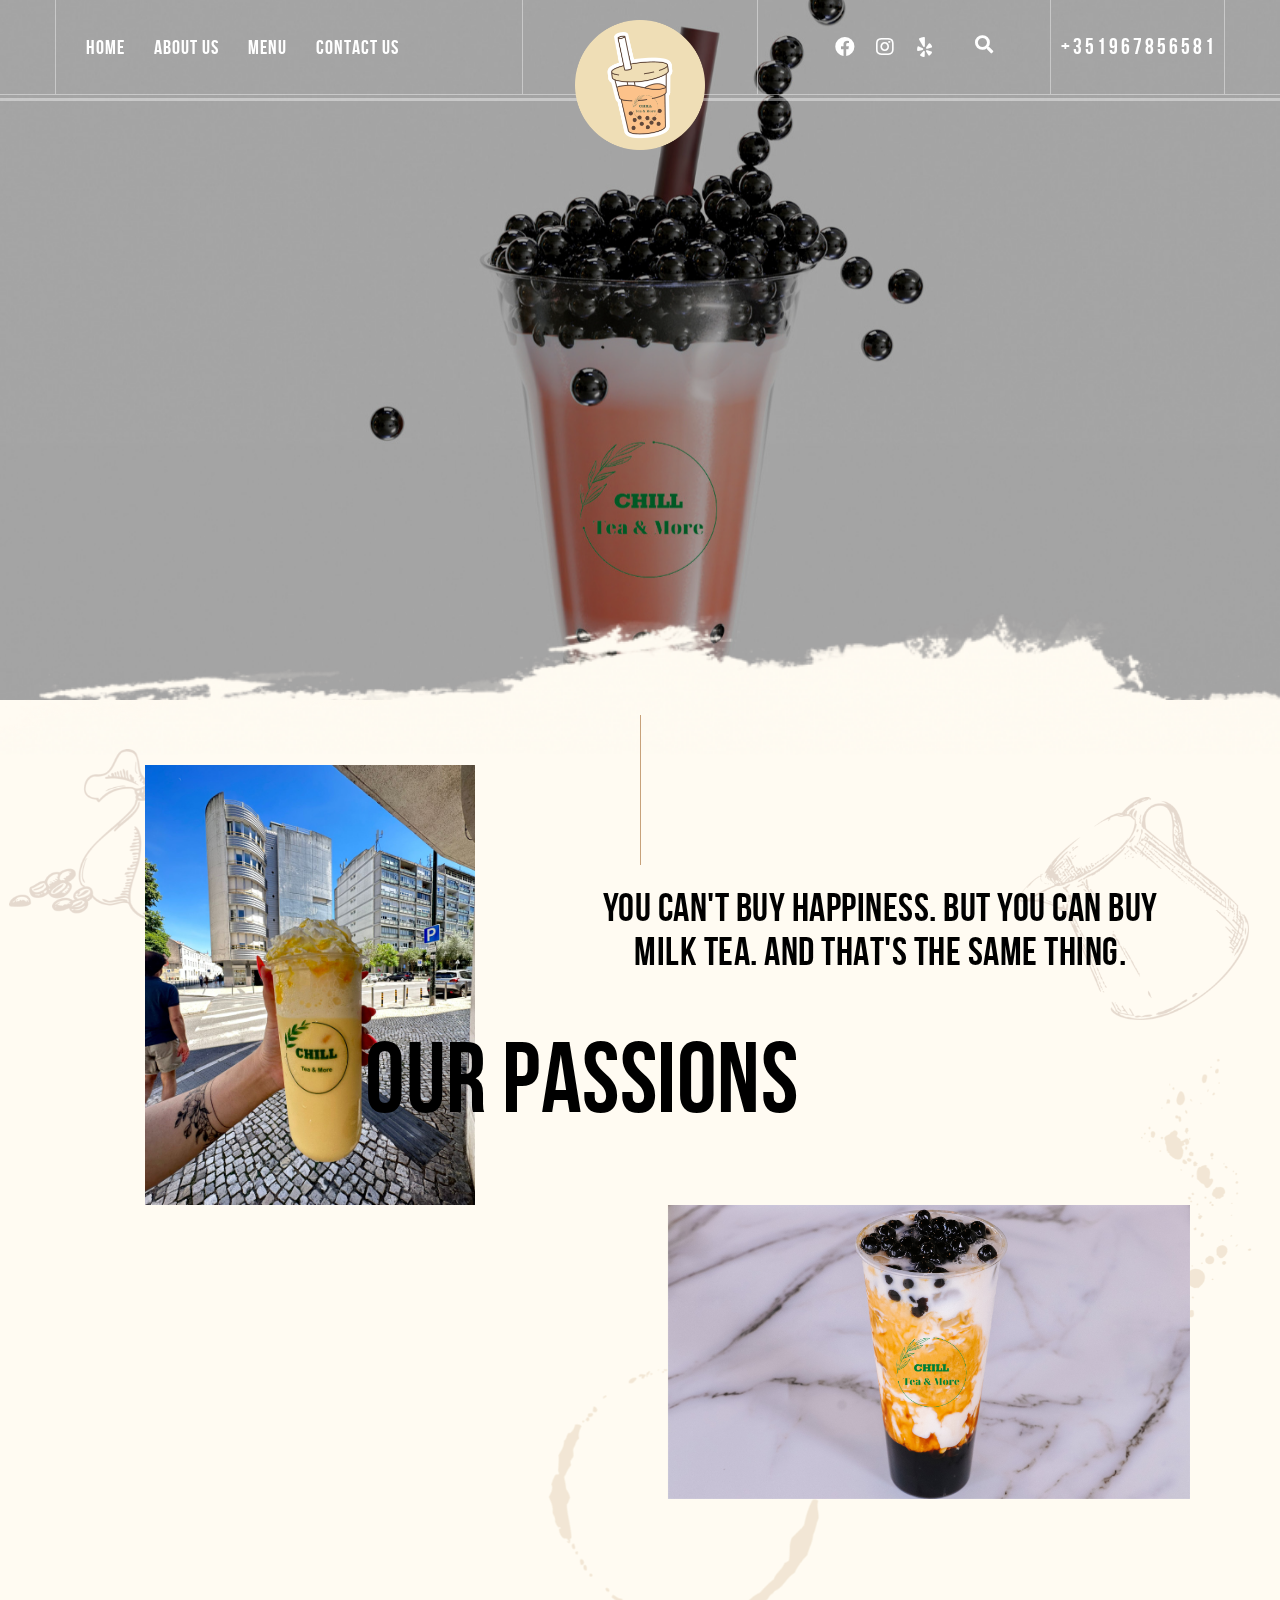
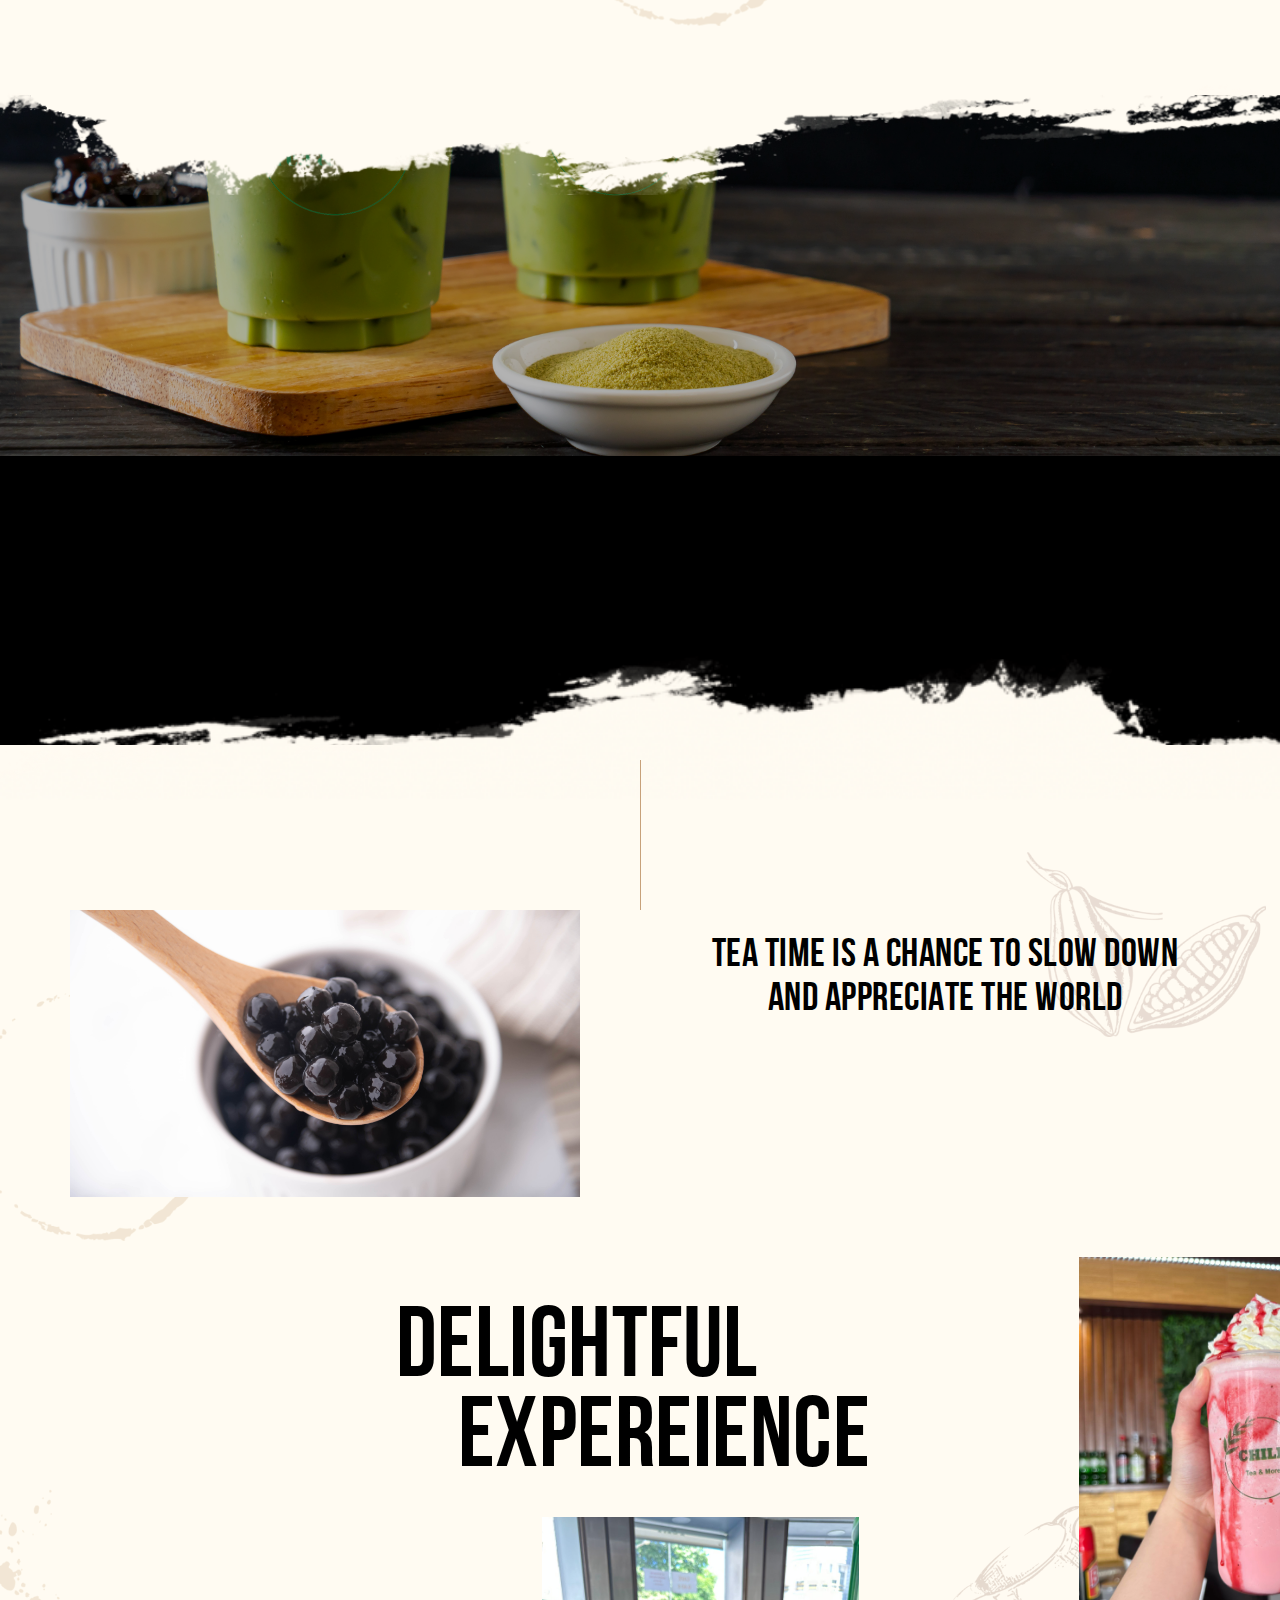
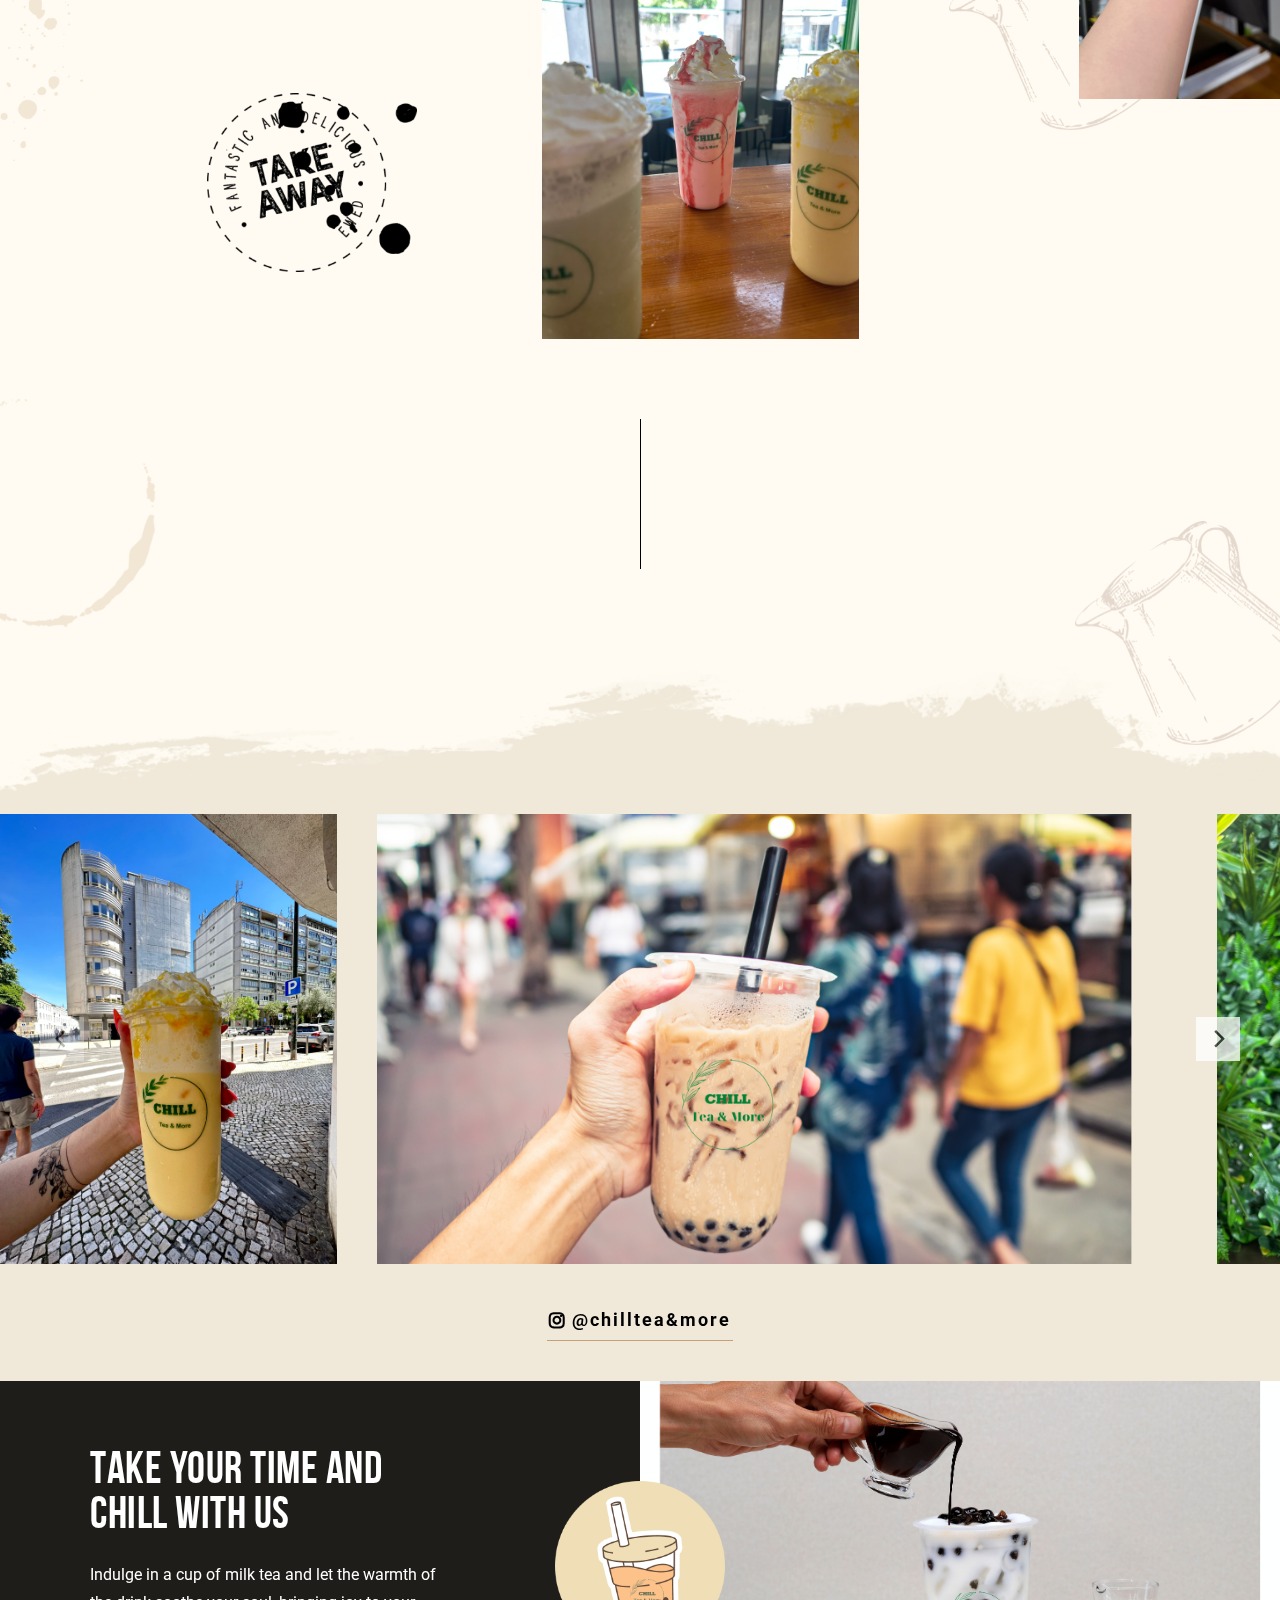
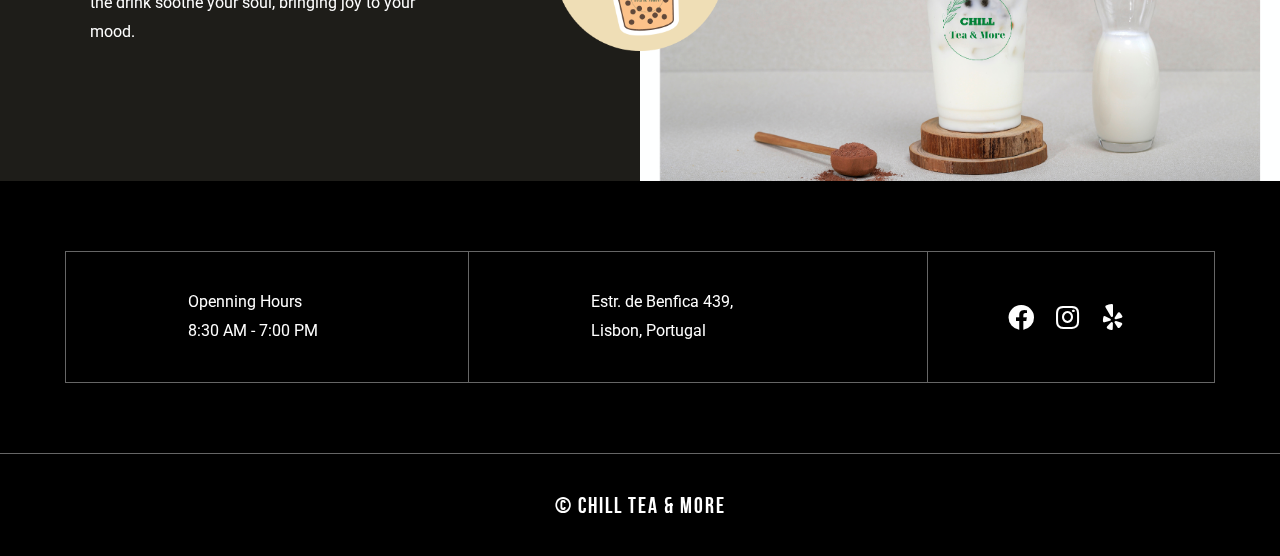
<file: index.html>
<!DOCTYPE html>
<html lang="en-US" data-menu="leftalign">

<head>

    <title>Craft | Cafes Coffee Shops Bars HTML</title>

    <meta http-equiv="Content-Type" content="text/html; charset=utf-8" />
    <meta name="viewport" content="width=device-width, initial-scale=1, maximum-scale=1" />


    <link rel="stylesheet" href="css/reset.css" type="text/css" media="all" />
    <link rel="stylesheet" href="css/wordpress.css" type="text/css" media="all" />
    <link rel="stylesheet" href="css/style.css" type="text/css" media="all" />
    <link rel="stylesheet" href="css/modulobox.css" type="text/css" media="all" />
    <link rel="stylesheet" href="css/left-align-menu.css" type="text/css" media="all" />
    <link rel="stylesheet" href="css/font-awesome.min.css" type="text/css" media="all" />
    <link rel="stylesheet" href="css/themify-icons.css" type="text/css" media="all" />
    <link rel="stylesheet" href="css/tooltipster.css" type="text/css" media="all" />
    <link rel="stylesheet" href="css/demo.css" type="text/css" media="all" />
    <link rel="stylesheet" href="js/plugins/loftloader/assets/css/loftloader.min.css" type="text/css" media="all" />
    <link rel="stylesheet" href="js/plugins/elementor/assets/lib/animations/animations.min.css" type="text/css"
        media="all" />
    <link rel="stylesheet" href="js/plugins/elementor/assets/css/frontend-legacy.min.css" type="text/css" media="all" />
    <link rel="stylesheet" href="js/plugins/elementor/assets/css/frontend.min.css" type="text/css" media="all" />
    <link rel="stylesheet" href="js/plugins/craftcoffee-elementor/assets/css/swiper.css" type="text/css" media="all" />
    <link rel="stylesheet" href="js/plugins/craftcoffee-elementor/assets/css/justifiedGallery.css" type="text/css"
        media="all" />
    <link rel="stylesheet" href="js/plugins/craftcoffee-elementor/assets/css/flickity.css" type="text/css"
        media="all" />
    <link rel="stylesheet" href="js/plugins/craftcoffee-elementor/assets/css/owl.theme.default.min.css" type="text/css"
        media="all" />
    <link rel="stylesheet" href="js/plugins/craftcoffee-elementor/assets/css/switchery.css" type="text/css"
        media="all" />
    <link rel="stylesheet" href="js/plugins/craftcoffee-elementor/assets/css/craftcoffee-elementor.css" type="text/css"
        media="all" />
    <link rel="stylesheet" href="js/plugins/craftcoffee-elementor/assets/css/craftcoffee-elementor-responsive.css"
        type="text/css" media="all" />
    <link rel="stylesheet" href="css/responsive.css" type="text/css" media="all" />
    <link rel="stylesheet" href="js/plugins/elementor/assets/lib/font-awesome/css/fontawesome.min.css" type="text/css"
        media="all" />
    <link rel="stylesheet" href="js/plugins/elementor/assets/lib/font-awesome/css/brands.min.css" type="text/css"
        media="all" />
    <link rel="stylesheet" href="js/plugins/elementor/assets/lib/font-awesome/css/solid.min.css" type="text/css"
        media="all" />
    <link rel="stylesheet" href="css/custom-css.min.css" type="text/css" media="all" />


    <link rel="icon" href="upload/cropped-TG-Thumb-32x32.png" sizes="32x32" />
    <link rel="icon" href="upload/cropped-TG-Thumb-192x192.png" sizes="192x192" />
    <link rel="apple-touch-icon" href="upload/cropped-TG-Thumb-180x180.png" />
    <meta name="msapplication-TileImage" content="upload/cropped-TG-Thumb-270x270.png" />


    <link rel="preconnect" href="https://fonts.googleapis.com">
    <link rel="preconnect" href="https://fonts.gstatic.com" crossorigin>
    <link href="https://fonts.googleapis.com/css2?family=Archivo+Black&display=swap" rel="stylesheet">

    <link href="https://fonts.cdnfonts.com/css/bukhari-script" rel="stylesheet">



</head>

<body data-rsssl="1"
    class="home theme-craftcoffee  menu-transparent lightbox-black leftalign loftloader-lite-enabled elementor-default elementor-kit-6338 elementor-page elementor-page-4462">

    <div id="loftloader-wrapper" class="pl-imgloading" data-show-close-time="15000" data-max-load-time="0">
        <div class="loader-inner">
            <div id="loader">
                <div class="imgloading-container"><span style="background-image: url(upload/logo_white.png);"></span>
                </div>
                <img data-no-lazy="1" class="skip-lazy" alt="loader image" src="upload/logo_white.png" />
            </div>
        </div>
        <div class="loader-section section-fade"></div>
        <div class="loader-close-button" style="display: none;"><span class="screen-reader-text">Close</span></div>
    </div>
    <div id="perspective">
        <!-- Begin mobile menu -->
        <a id="btn-close-mobile-menu" href="javascript:;"></a>

        <div class="mobile-menu-wrapper">
            <div class="mobile-menu-content">
                <div class="menu-main-menu-container">
                    <ul id="mobile_main_menu" class="mobile-main-nav">
                        <li class="menu-item current-menu-ancestor current-menu-parent menu-item-has-children">
                            <a href="#">Home</a>
                        </li>



                    </ul>
                </div>
            </div>
        </div>
        <!-- End mobile menu -->
        <!-- Begin template wrapper -->
        <div id="wrapper" class="hasbg transparent">
            <div id="elementor-header" class="main-menu-wrapper">
                <div data-elementor-type="wp-post" data-elementor-id="3099" class="elementor custom-css-style"
                    data-elementor-settings="[]">
                    <div class="elementor-inner">
                        <div class="elementor-section-wrap">
                            <section
                                class="elementor-section elementor-top-section elementor-element elementor-element-a216edb elementor-section-boxed elementor-section-height-default elementor-section-height-default"
                                data-id="a216edb" data-element_type="section"
                                data-settings='{"craftcoffee_ext_is_background_parallax":"false"}'>
                                <div class="elementor-container elementor-column-gap-default">
                                    <div class="elementor-row">
                                        <div class="elementor-column elementor-col-25 elementor-top-column elementor-element elementor-element-eb2db78 elementor-hidden-tablet elementor-hidden-phone"
                                            data-id="eb2db78" data-element_type="column"
                                            data-settings='{"craftcoffee_ext_is_scrollme":"false","craftcoffee_ext_is_smoove":"false","craftcoffee_ext_is_parallax_mouse":"false","craftcoffee_ext_is_infinite":"false","craftcoffee_ext_is_fadeout_animation":"false"}'>
                                            <div class="elementor-column-wrap elementor-element-populated">
                                                <div class="elementor-widget-wrap">
                                                    <div class="elementor-element elementor-element-d6b5ce3 elementor-widget elementor-widget-craftcoffee-navigation-menu"
                                                        data-id="d6b5ce3" data-element_type="widget"
                                                        data-settings='{"craftcoffee_ext_is_scrollme":"false","craftcoffee_ext_is_smoove":"false","craftcoffee_ext_is_parallax_mouse":"false","craftcoffee_ext_is_infinite":"false","craftcoffee_ext_is_fadeout_animation":"false"}'
                                                        data-widget_type="craftcoffee-navigation-menu.default">
                                                        <div class="elementor-widget-container">
                                                            <div class="themegoods-navigation-wrapper menu_style1">
                                                                <div class="menu-main-menu-container">
                                                                    <ul id="nav_menu34" class="nav">
                                                                        <li
                                                                            class="menu-item current-menu-ancestor current-menu-parent">
                                                                            <a href="index.html">Home</a>
                                                                        </li>
                                                                        <li class="menu-item">
                                                                            <a href="about-us.html">About Us</a>
                                                                        </li>
                                                                        <li class="menu-item">
                                                                            <a href="menu.html">Menu</a>

                                                                        </li>
                                                                        <li class="menu-item">
                                                                            <a href="#">Contact Us</a>
                                                                        </li>
                                                                    </ul>
                                                                </div>
                                                            </div>
                                                        </div>
                                                    </div>
                                                </div>
                                            </div>
                                        </div>
                                        <div class="elementor-column elementor-col-25 elementor-top-column elementor-element elementor-element-8dfe958"
                                            data-id="8dfe958" data-element_type="column"
                                            data-settings='{"craftcoffee_ext_is_scrollme":"false","craftcoffee_ext_is_smoove":"false","craftcoffee_ext_is_parallax_mouse":"false","craftcoffee_ext_is_infinite":"false","craftcoffee_ext_is_fadeout_animation":"false"}'>
                                            <div class="elementor-column-wrap elementor-element-populated">
                                                <div class="elementor-widget-wrap">
                                                    <div class="elementor-element elementor-element-6f23744 elementor-absolute elementor-widget elementor-widget-image"
                                                        data-id="6f23744" data-element_type="widget"
                                                        data-settings='{"_position":"absolute","craftcoffee_ext_is_scrollme":"false","craftcoffee_ext_is_smoove":"false","craftcoffee_ext_is_parallax_mouse":"false","craftcoffee_ext_is_infinite":"false","craftcoffee_ext_is_fadeout_animation":"false"}'
                                                        data-widget_type="image.default">
                                                        <div class="elementor-widget-container">
                                                            <div class="elementor-image">
                                                                <a href="index.html">
                                                                    <img width="180" height="180"
                                                                        src="assets/chilltea00.png"
                                                                        class="attachment-full size-full" alt=""
                                                                        loading="lazy" />
                                                                </a>
                                                            </div>
                                                        </div>
                                                    </div>
                                                </div>
                                            </div>
                                        </div>
                                        <div class="elementor-column elementor-col-25 elementor-top-column elementor-element elementor-element-b401b7a elementor-hidden-phone"
                                            data-id="b401b7a" data-element_type="column"
                                            data-settings='{"craftcoffee_ext_is_scrollme":"false","craftcoffee_ext_is_smoove":"false","craftcoffee_ext_is_parallax_mouse":"false","craftcoffee_ext_is_infinite":"false","craftcoffee_ext_is_fadeout_animation":"false"}'>
                                            <div class="elementor-column-wrap elementor-element-populated">
                                                <div class="elementor-widget-wrap">
                                                    <div class="elementor-element elementor-element-9966067 elementor-widget__width-auto elementor-shape-rounded elementor-grid-0 elementor-widget elementor-widget-social-icons"
                                                        data-id="9966067" data-element_type="widget"
                                                        data-settings='{"craftcoffee_ext_is_scrollme":"false","craftcoffee_ext_is_smoove":"false","craftcoffee_ext_is_parallax_mouse":"false","craftcoffee_ext_is_infinite":"false","craftcoffee_ext_is_fadeout_animation":"false"}'
                                                        data-widget_type="social-icons.default">
                                                        <div class="elementor-widget-container">
                                                            <div class="elementor-social-icons-wrapper elementor-grid">
                                                                <div class="elementor-grid-item">
                                                                    <a href="https://www.facebook.com/chillteandmore"
                                                                        class="elementor-icon elementor-social-icon elementor-social-icon-facebook elementor-repeater-item-fac257c"
                                                                        target="_blank">
                                                                        <span
                                                                            class="elementor-screen-only">Facebook</span>
                                                                        <i class="fab fa-facebook"></i>
                                                                    </a>
                                                                </div>
                                                                <div class="elementor-grid-item">
                                                                    <a href="https://www.instagram.com/chillteandmore/"
                                                                        class="elementor-icon elementor-social-icon elementor-social-icon-instagram elementor-repeater-item-4238c6b"
                                                                        target="_blank">
                                                                        <span
                                                                            class="elementor-screen-only">Instagram</span>
                                                                        <i class="fab fa-instagram"></i>
                                                                    </a>
                                                                </div>
                                                                <div class="elementor-grid-item">
                                                                    <a href="/"
                                                                        class="elementor-icon elementor-social-icon elementor-social-icon-yelp elementor-repeater-item-e0f5af3"
                                                                        target="_blank">
                                                                        <span class="elementor-screen-only">Yelp</span>
                                                                        <i class="fab fa-yelp"></i>
                                                                    </a>
                                                                </div>
                                                            </div>
                                                        </div>
                                                    </div>
                                                    <div class="elementor-element elementor-element-9c9f0b7 elementor-widget__width-auto elementor-widget elementor-widget-craftcoffee-search"
                                                        data-id="9c9f0b7" data-element_type="widget"
                                                        data-settings='{"craftcoffee_ext_is_scrollme":"false","craftcoffee_ext_is_smoove":"false","craftcoffee_ext_is_parallax_mouse":"false","craftcoffee_ext_is_infinite":"false","craftcoffee_ext_is_fadeout_animation":"false"}'
                                                        data-widget_type="craftcoffee-search.default">
                                                        <div class="elementor-widget-container">
                                                            <div class="craftcoffee-search-icon">
                                                                <a data-open="tg_search_9c9f0b7" href="javascript:;"><i
                                                                        aria-hidden="true"
                                                                        class="fas fa-search"></i></a>
                                                            </div>

                                                            <div id="tg_search_9c9f0b7"
                                                                class="craftcoffee-search-wrapper">
                                                                <div class="craftcoffee-search-inner">
                                                                    <form id="tg_search_form_9c9f0b7"
                                                                        class="tg_search_form autocomplete_form"
                                                                        method="get" action="index.html"
                                                                        data-result="autocomplete_9c9f0b7"
                                                                        data-open="tg_search_9c9f0b7">
                                                                        <div class="input-group">
                                                                            <input id="s" name="s"
                                                                                placeholder="Search for anything"
                                                                                autocomplete="off" value="" />
                                                                            <span class="input-group-button">
                                                                                <button aria-label="Search for anything"
                                                                                    type="submit"><i aria-hidden="true"
                                                                                        class="fas fa-search"></i></button>
                                                                            </span>
                                                                        </div>

                                                                        <br class="clear" />
                                                                        <div id="autocomplete_9c9f0b7"
                                                                            class="autocomplete" data-mousedown="false">
                                                                        </div>
                                                                    </form>
                                                                </div>
                                                            </div>
                                                        </div>
                                                    </div>
                                                </div>
                                            </div>
                                        </div>
                                        <div class="elementor-column elementor-col-25 elementor-top-column elementor-element elementor-element-fcec661"
                                            data-id="fcec661" data-element_type="column"
                                            data-settings='{"craftcoffee_ext_is_scrollme":"false","craftcoffee_ext_is_smoove":"false","craftcoffee_ext_is_parallax_mouse":"false","craftcoffee_ext_is_infinite":"false","craftcoffee_ext_is_fadeout_animation":"false"}'>
                                            <div class="elementor-column-wrap elementor-element-populated">
                                                <div class="elementor-widget-wrap">
                                                    <div class="elementor-element elementor-element-ff52274 elementor-align-center elementor-widget-tablet__width-auto elementor-hidden-phone elementor-widget elementor-widget-button"
                                                        data-id="ff52274" data-element_type="widget"
                                                        data-settings='{"craftcoffee_ext_is_scrollme":"false","craftcoffee_ext_is_smoove":"false","craftcoffee_ext_is_parallax_mouse":"false","craftcoffee_ext_is_infinite":"false","craftcoffee_ext_is_fadeout_animation":"false"}'
                                                        data-widget_type="button.default">
                                                        <div class="elementor-widget-container">
                                                            <div class="elementor-button-wrapper">
                                                                <a href="tel:+351967856581"
                                                                    class="elementor-button-link elementor-button elementor-size-sm"
                                                                    role="button">
                                                                    <span class="elementor-button-content-wrapper">
                                                                        <span
                                                                            class="elementor-button-text">+351967856581</span>
                                                                    </span>
                                                                </a>
                                                            </div>
                                                        </div>
                                                    </div>
                                                    <div class="elementor-element elementor-element-0b79fea elementor_mobile_nav elementor-widget__width-auto elementor-hidden-desktop elementor-view-default elementor-widget elementor-widget-icon"
                                                        data-id="0b79fea" data-element_type="widget"
                                                        data-settings='{"craftcoffee_ext_is_scrollme":"false","craftcoffee_ext_is_smoove":"false","craftcoffee_ext_is_parallax_mouse":"false","craftcoffee_ext_is_infinite":"false","craftcoffee_ext_is_fadeout_animation":"false"}'
                                                        data-widget_type="icon.default">
                                                        <div class="elementor-widget-container">
                                                            <div class="elementor-icon-wrapper">
                                                                <a class="elementor-icon" href=""> <i aria-hidden="true"
                                                                        class="fas fa-ellipsis-v"></i> </a>
                                                            </div>
                                                        </div>
                                                    </div>
                                                </div>
                                            </div>
                                        </div>
                                    </div>
                                </div>
                            </section>
                            <section
                                class="elementor-section elementor-top-section elementor-element elementor-element-3727a07 elementor-section-stretched elementor-section-full_width elementor-section-height-default elementor-section-height-default"
                                data-id="3727a07" data-element_type="section"
                                data-settings='{"stretch_section":"section-stretched","craftcoffee_ext_is_background_parallax":"false"}'>
                                <div class="elementor-container elementor-column-gap-default">
                                    <div class="elementor-row">
                                        <div class="elementor-column elementor-col-100 elementor-top-column elementor-element elementor-element-f260150"
                                            data-id="f260150" data-element_type="column"
                                            data-settings='{"craftcoffee_ext_is_scrollme":"false","craftcoffee_ext_is_smoove":"false","craftcoffee_ext_is_parallax_mouse":"false","craftcoffee_ext_is_infinite":"false","craftcoffee_ext_is_fadeout_animation":"false"}'>
                                            <div class="elementor-column-wrap elementor-element-populated">
                                                <div class="elementor-widget-wrap">
                                                    <div class="elementor-element elementor-element-d00d5a2 elementor-widget-divider--view-line elementor-widget elementor-widget-divider"
                                                        data-id="d00d5a2" data-element_type="widget"
                                                        data-settings='{"craftcoffee_ext_is_scrollme":"false","craftcoffee_ext_is_smoove":"false","craftcoffee_ext_is_parallax_mouse":"false","craftcoffee_ext_is_infinite":"false","craftcoffee_ext_is_fadeout_animation":"false"}'
                                                        data-widget_type="divider.default">
                                                        <div class="elementor-widget-container">
                                                            <div class="elementor-divider">
                                                                <span class="elementor-divider-separator"> </span>
                                                            </div>
                                                        </div>
                                                    </div>
                                                </div>
                                            </div>
                                        </div>
                                    </div>
                                </div>
                            </section>
                        </div>
                    </div>
                </div>
            </div>

            <!-- Begin content -->
            <div id="page-content-wrapper" class="no-title">
                <div class="inner">
                    <!-- Begin main content -->
                    <div class="inner-wrapper">
                        <div class="sidebar-content fullwidth">
                            <div data-elementor-type="wp-page" data-elementor-id="4462"
                                class="elementor custom-css-style" data-elementor-settings="[]">
                                <div class="elementor-inner">
                                    <div class="elementor-section-wrap">
                                        <section
                                            class="elementor-section elementor-top-section elementor-element elementor-element-c48c6d7 elementor-section-stretched elementor-section-height-min-height elementor-section-boxed elementor-section-height-default elementor-section-items-middle"
                                            data-id="c48c6d7" data-element_type="section"
                                            data-settings='{"stretch_section":"section-stretched","background_background":"classic","craftcoffee_ext_is_background_parallax":"true","craftcoffee_ext_is_background_parallax_speed":{"unit":"px","size":0.8000000000000000444089209850062616169452667236328125,"sizes":[]}}'>
                                            <div class="elementor-background-overlay"></div>
                                            <div class="elementor-container elementor-column-gap-default">
                                                <div class="elementor-row">
                                                    <div class="elementor-column elementor-col-100 elementor-top-column elementor-element elementor-element-6957e71"
                                                        data-id="6957e71" data-element_type="column"
                                                        data-settings='{"craftcoffee_ext_is_scrollme":"false","craftcoffee_ext_is_smoove":"false","craftcoffee_ext_is_parallax_mouse":"false","craftcoffee_ext_is_infinite":"false","craftcoffee_ext_is_fadeout_animation":"false"}'>
                                                        <div class="elementor-column-wrap elementor-element-populated">
                                                            <div class="elementor-widget-wrap">
                                                                <div class="elementor-element elementor-element-6684a99 elementor-widget elementor-widget-heading"
                                                                    data-id="6684a99" data-element_type="widget"
                                                                    data-settings='{"craftcoffee_ext_is_smoove":"true","craftcoffee_ext_smoove_disable":"769","craftcoffee_ext_smoove_duration":1000,"craftcoffee_ext_smoove_translatey":{"unit":"px","size":100,"sizes":[]},"craftcoffee_ext_is_fadeout_animation":"true","craftcoffee_ext_is_fadeout_animation_velocity":{"unit":"px","size":0.299999999999999988897769753748434595763683319091796875,"sizes":[]},"craftcoffee_ext_is_scrollme":"false","craftcoffee_ext_smoove_scalex":{"unit":"px","size":1,"sizes":[]},"craftcoffee_ext_smoove_scaley":{"unit":"px","size":1,"sizes":[]},"craftcoffee_ext_smoove_rotatex":{"unit":"px","size":0,"sizes":[]},"craftcoffee_ext_smoove_rotatey":{"unit":"px","size":0,"sizes":[]},"craftcoffee_ext_smoove_rotatez":{"unit":"px","size":0,"sizes":[]},"craftcoffee_ext_smoove_translatex":{"unit":"px","size":0,"sizes":[]},"craftcoffee_ext_smoove_translatez":{"unit":"px","size":0,"sizes":[]},"craftcoffee_ext_smoove_skewx":{"unit":"px","size":0,"sizes":[]},"craftcoffee_ext_smoove_skewy":{"unit":"px","size":0,"sizes":[]},"craftcoffee_ext_smoove_perspective":{"unit":"px","size":1000,"sizes":[]},"craftcoffee_ext_is_parallax_mouse":"false","craftcoffee_ext_is_infinite":"false","craftcoffee_ext_is_fadeout_animation_direction":"up"}'
                                                                    data-widget_type="heading.default">
                                                                    <div class="elementor-widget-container">
                                                                        <h3
                                                                            class="elementor-heading-title elementor-size-default">
                                                                            *</h3>
                                                                    </div>
                                                                </div>
                                                                <div class="elementor-element elementor-element-5e3984a elementor-widget elementor-widget-heading"
                                                                    data-id="5e3984a" data-element_type="widget"
                                                                    data-settings='{"craftcoffee_ext_is_smoove":"true","craftcoffee_ext_smoove_disable":"769","craftcoffee_ext_smoove_duration":1000,"craftcoffee_ext_smoove_scalex":{"unit":"px","size":0,"sizes":[]},"craftcoffee_ext_smoove_scaley":{"unit":"px","size":0,"sizes":[]},"craftcoffee_ext_smoove_translatey":{"unit":"px","size":100,"sizes":[]},"craftcoffee_ext_is_fadeout_animation":"true","craftcoffee_ext_is_fadeout_animation_velocity":{"unit":"px","size":0.299999999999999988897769753748434595763683319091796875,"sizes":[]},"craftcoffee_ext_is_scrollme":"false","craftcoffee_ext_smoove_rotatex":{"unit":"px","size":0,"sizes":[]},"craftcoffee_ext_smoove_rotatey":{"unit":"px","size":0,"sizes":[]},"craftcoffee_ext_smoove_rotatez":{"unit":"px","size":0,"sizes":[]},"craftcoffee_ext_smoove_translatex":{"unit":"px","size":0,"sizes":[]},"craftcoffee_ext_smoove_translatez":{"unit":"px","size":0,"sizes":[]},"craftcoffee_ext_smoove_skewx":{"unit":"px","size":0,"sizes":[]},"craftcoffee_ext_smoove_skewy":{"unit":"px","size":0,"sizes":[]},"craftcoffee_ext_smoove_perspective":{"unit":"px","size":1000,"sizes":[]},"craftcoffee_ext_is_parallax_mouse":"false","craftcoffee_ext_is_infinite":"false","craftcoffee_ext_is_fadeout_animation_direction":"up"}'
                                                                    data-widget_type="heading.default">
                                                                    <div class="elementor-widget-container">
                                                                        <h3 class="elementor-heading-title elementor-size-default"
                                                                            style="font-family: 'Bukhari Script', sans-serif;">
                                                                            Chill</h3>
                                                                    </div>
                                                                </div>
                                                                <div class="elementor-element elementor-element-2cba262 elementor-widget elementor-widget-heading"
                                                                    data-id="2cba262" data-element_type="widget"
                                                                    data-settings='{"craftcoffee_ext_is_smoove":"true","craftcoffee_ext_smoove_disable":"769","craftcoffee_ext_smoove_duration":1000,"craftcoffee_ext_smoove_scalex":{"unit":"px","size":2,"sizes":[]},"craftcoffee_ext_smoove_scaley":{"unit":"px","size":2,"sizes":[]},"craftcoffee_ext_is_fadeout_animation":"true","craftcoffee_ext_is_fadeout_animation_direction":"down","craftcoffee_ext_is_fadeout_animation_velocity":{"unit":"px","size":0.5,"sizes":[]},"craftcoffee_ext_is_scrollme":"false","craftcoffee_ext_smoove_rotatex":{"unit":"px","size":0,"sizes":[]},"craftcoffee_ext_smoove_rotatey":{"unit":"px","size":0,"sizes":[]},"craftcoffee_ext_smoove_rotatez":{"unit":"px","size":0,"sizes":[]},"craftcoffee_ext_smoove_translatex":{"unit":"px","size":0,"sizes":[]},"craftcoffee_ext_smoove_translatey":{"unit":"px","size":0,"sizes":[]},"craftcoffee_ext_smoove_translatez":{"unit":"px","size":0,"sizes":[]},"craftcoffee_ext_smoove_skewx":{"unit":"px","size":0,"sizes":[]},"craftcoffee_ext_smoove_skewy":{"unit":"px","size":0,"sizes":[]},"craftcoffee_ext_smoove_perspective":{"unit":"px","size":1000,"sizes":[]},"craftcoffee_ext_is_infinite":"false"}'
                                                                    data-widget_type="heading.default">
                                                                    <div class="elementor-widget-container">
                                                                        <h1 class="elementor-heading-title elementor-size-default"
                                                                            style="font-family: 'Archivo Black', sans-serif; font-size: 60px;">
                                                                            Tea & More</h1>
                                                                    </div>
                                                                </div>
                                                                <div class="elementor-element elementor-element-95baf5c elementor-widget elementor-widget-heading"
                                                                    data-id="95baf5c" data-element_type="widget"
                                                                    data-settings='{"craftcoffee_ext_is_smoove":"true","craftcoffee_ext_smoove_disable":"769","craftcoffee_ext_smoove_duration":1000,"craftcoffee_ext_is_fadeout_animation":"true","craftcoffee_ext_is_fadeout_animation_direction":"down","craftcoffee_ext_is_fadeout_animation_velocity":{"unit":"px","size":0.5,"sizes":[]},"craftcoffee_ext_smoove_translatey":{"unit":"px","size":-100,"sizes":[]},"craftcoffee_ext_is_scrollme":"false","craftcoffee_ext_smoove_scalex":{"unit":"px","size":1,"sizes":[]},"craftcoffee_ext_smoove_scaley":{"unit":"px","size":1,"sizes":[]},"craftcoffee_ext_smoove_rotatex":{"unit":"px","size":0,"sizes":[]},"craftcoffee_ext_smoove_rotatey":{"unit":"px","size":0,"sizes":[]},"craftcoffee_ext_smoove_rotatez":{"unit":"px","size":0,"sizes":[]},"craftcoffee_ext_smoove_translatex":{"unit":"px","size":0,"sizes":[]},"craftcoffee_ext_smoove_translatez":{"unit":"px","size":0,"sizes":[]},"craftcoffee_ext_smoove_skewx":{"unit":"px","size":0,"sizes":[]},"craftcoffee_ext_smoove_skewy":{"unit":"px","size":0,"sizes":[]},"craftcoffee_ext_smoove_perspective":{"unit":"px","size":1000,"sizes":[]},"craftcoffee_ext_is_infinite":"false"}'
                                                                    data-widget_type="heading.default">
                                                                    <div class="elementor-widget-container">
                                                                        <h3
                                                                            class="elementor-heading-title elementor-size-default">
                                                                        </h3>
                                                                    </div>
                                                                </div>
                                                            </div>
                                                        </div>
                                                    </div>
                                                </div>
                                            </div>
                                        </section>
                                        <section
                                            class="elementor-section elementor-top-section elementor-element elementor-element-c087f73 elementor-section-stretched elementor-section-height-min-height elementor-section-boxed elementor-section-height-default elementor-section-items-middle"
                                            data-id="c087f73" data-element_type="section"
                                            data-settings='{"stretch_section":"section-stretched","background_background":"classic","craftcoffee_ext_is_background_parallax":"false"}'>
                                            <div class="elementor-container elementor-column-gap-default">
                                                <div class="elementor-row">
                                                    <div class="elementor-column elementor-col-100 elementor-top-column elementor-element elementor-element-bc41ba8"
                                                        data-id="bc41ba8" data-element_type="column"
                                                        data-settings='{"craftcoffee_ext_is_scrollme":"false","craftcoffee_ext_is_smoove":"false","craftcoffee_ext_is_parallax_mouse":"false","craftcoffee_ext_is_infinite":"false","craftcoffee_ext_is_fadeout_animation":"false"}'>
                                                        <div class="elementor-column-wrap elementor-element-populated">
                                                            <div class="elementor-widget-wrap">
                                                                <div class="elementor-element elementor-element-783cc60 elementor-widget elementor-widget-spacer"
                                                                    data-id="783cc60" data-element_type="widget"
                                                                    data-settings='{"craftcoffee_ext_is_scrollme":"false","craftcoffee_ext_is_smoove":"false","craftcoffee_ext_is_parallax_mouse":"false","craftcoffee_ext_is_infinite":"false","craftcoffee_ext_is_fadeout_animation":"false"}'
                                                                    data-widget_type="spacer.default">
                                                                    <div class="elementor-widget-container">
                                                                        <div class="elementor-spacer">
                                                                            <div class="elementor-spacer-inner"></div>
                                                                        </div>
                                                                    </div>
                                                                </div>
                                                            </div>
                                                        </div>
                                                    </div>
                                                </div>
                                            </div>
                                        </section>
                                        <section
                                            class="elementor-section elementor-top-section elementor-element elementor-element-0dee37d elementor-section-boxed elementor-section-height-default elementor-section-height-default"
                                            data-id="0dee37d" data-element_type="section"
                                            data-settings='{"craftcoffee_ext_is_background_parallax":"false"}'>
                                            <div class="elementor-container elementor-column-gap-default">
                                                <div class="elementor-row">
                                                    <div class="elementor-column elementor-col-100 elementor-top-column elementor-element elementor-element-11b9c38"
                                                        data-id="11b9c38" data-element_type="column"
                                                        data-settings='{"craftcoffee_ext_is_scrollme":"false","craftcoffee_ext_is_smoove":"false","craftcoffee_ext_is_parallax_mouse":"false","craftcoffee_ext_is_infinite":"false","craftcoffee_ext_is_fadeout_animation":"false"}'>
                                                        <div class="elementor-column-wrap elementor-element-populated">
                                                            <div class="elementor-widget-wrap">
                                                                <div class="elementor-element elementor-element-5d9474c elementor-widget__width-auto elementor-widget elementor-widget-spacer"
                                                                    data-id="5d9474c" data-element_type="widget"
                                                                    data-settings='{"craftcoffee_ext_is_scrollme":"false","craftcoffee_ext_is_smoove":"false","craftcoffee_ext_is_parallax_mouse":"false","craftcoffee_ext_is_infinite":"false","craftcoffee_ext_is_fadeout_animation":"false"}'
                                                                    data-widget_type="spacer.default">
                                                                    <div class="elementor-widget-container">
                                                                        <div class="elementor-spacer">
                                                                            <div class="elementor-spacer-inner"></div>
                                                                        </div>
                                                                    </div>
                                                                </div>
                                                                <div class="elementor-element elementor-element-fb4857b elementor-widget__width-inherit elementor-absolute elementor-widget elementor-widget-image"
                                                                    data-id="fb4857b" data-element_type="widget"
                                                                    data-settings='{"_position":"absolute","craftcoffee_ext_is_smoove":"false","craftcoffee_ext_is_parallax_mouse":"false","craftcoffee_ext_is_infinite":"false","craftcoffee_ext_is_fadeout_animation":"false"}'
                                                                    data-widget_type="image.default">
                                                                    <div class="elementor-widget-container">
                                                                        <div class="elementor-image">
                                                                            <img width="360" height="248"
                                                                                src="upload/coffee-bg-3-1-e1592389838494.png"
                                                                                class="attachment-full size-full" alt=""
                                                                                loading="lazy" />
                                                                        </div>
                                                                    </div>
                                                                </div>
                                                                <section
                                                                    class="elementor-section elementor-inner-section elementor-element elementor-element-e84a0e6 elementor-section-boxed elementor-section-height-default elementor-section-height-default"
                                                                    data-id="e84a0e6" data-element_type="section"
                                                                    data-settings='{"craftcoffee_ext_is_background_parallax":"false"}'>
                                                                    <div
                                                                        class="elementor-container elementor-column-gap-default">
                                                                        <div class="elementor-row">
                                                                            <div class="elementor-column elementor-col-50 elementor-inner-column elementor-element elementor-element-900d959"
                                                                                data-id="900d959"
                                                                                data-element_type="column"
                                                                                data-settings='{"craftcoffee_ext_is_scrollme":"false","craftcoffee_ext_is_smoove":"false","craftcoffee_ext_is_parallax_mouse":"false","craftcoffee_ext_is_infinite":"false","craftcoffee_ext_is_fadeout_animation":"false"}'>
                                                                                <div
                                                                                    class="elementor-column-wrap elementor-element-populated">
                                                                                    <div class="elementor-widget-wrap">
                                                                                        <div class="elementor-element elementor-element-a9e393d elementor-widget elementor-widget-image"
                                                                                            data-id="a9e393d"
                                                                                            data-element_type="widget"
                                                                                            data-settings='{"craftcoffee_ext_is_scrollme":"true","craftcoffee_ext_scrollme_translatey":{"unit":"px","size":60,"sizes":[]},"craftcoffee_ext_scrollme_disable":"mobile","craftcoffee_ext_scrollme_smoothness":{"unit":"px","size":30,"sizes":[]},"craftcoffee_ext_scrollme_scalex":{"unit":"px","size":1,"sizes":[]},"craftcoffee_ext_scrollme_scaley":{"unit":"px","size":1,"sizes":[]},"craftcoffee_ext_scrollme_scalez":{"unit":"px","size":1,"sizes":[]},"craftcoffee_ext_scrollme_rotatex":{"unit":"px","size":0,"sizes":[]},"craftcoffee_ext_scrollme_rotatey":{"unit":"px","size":0,"sizes":[]},"craftcoffee_ext_scrollme_rotatez":{"unit":"px","size":0,"sizes":[]},"craftcoffee_ext_scrollme_translatex":{"unit":"px","size":0,"sizes":[]},"craftcoffee_ext_scrollme_translatez":{"unit":"px","size":0,"sizes":[]},"craftcoffee_ext_is_smoove":"false","craftcoffee_ext_is_parallax_mouse":"false","craftcoffee_ext_is_infinite":"false","craftcoffee_ext_is_fadeout_animation":"false"}'
                                                                                            data-widget_type="image.default">
                                                                                            <div
                                                                                                class="elementor-widget-container">
                                                                                                <div
                                                                                                    class="elementor-image">
                                                                                                    <img width="683"
                                                                                                        height="1024"
                                                                                                        src="assets/chilltea1.jpg"
                                                                                                        class="attachment-large size-large"
                                                                                                        alt="Close up of Coffee Machine"
                                                                                                        loading="lazy" />
                                                                                                </div>
                                                                                            </div>
                                                                                        </div>
                                                                                    </div>
                                                                                </div>
                                                                            </div>
                                                                            <div class="elementor-column elementor-col-50 elementor-inner-column elementor-element elementor-element-f06fc51"
                                                                                data-id="f06fc51"
                                                                                data-element_type="column"
                                                                                data-settings='{"craftcoffee_ext_is_scrollme":"false","craftcoffee_ext_is_smoove":"false","craftcoffee_ext_is_parallax_mouse":"false","craftcoffee_ext_is_infinite":"false","craftcoffee_ext_is_fadeout_animation":"false"}'>
                                                                                <div
                                                                                    class="elementor-column-wrap elementor-element-populated">
                                                                                    <div class="elementor-widget-wrap">
                                                                                        <div class="elementor-element elementor-element-80a3390 elementor-widget elementor-widget-heading"
                                                                                            data-id="80a3390"
                                                                                            data-element_type="widget"
                                                                                            data-settings='{"craftcoffee_ext_is_scrollme":"false","craftcoffee_ext_is_smoove":"false","craftcoffee_ext_is_parallax_mouse":"false","craftcoffee_ext_is_infinite":"false","craftcoffee_ext_is_fadeout_animation":"false"}'
                                                                                            data-widget_type="heading.default">
                                                                                            <div
                                                                                                class="elementor-widget-container">
                                                                                                <h2
                                                                                                    class="elementor-heading-title elementor-size-default">
                                                                                                    You can't buy
                                                                                                    happiness.
                                                                                                    But you
                                                                                                    can buy milk tea.
                                                                                                    And that's the same
                                                                                                    thing.
                                                                                                </h2>
                                                                                            </div>
                                                                                        </div>
                                                                                        <div class="elementor-element elementor-element-7c5423f elementor-widget__width-inherit elementor-absolute elementor-hidden-phone elementor-widget elementor-widget-image"
                                                                                            data-id="7c5423f"
                                                                                            data-element_type="widget"
                                                                                            data-settings='{"_position":"absolute","craftcoffee_ext_is_smoove":"false","craftcoffee_ext_is_parallax_mouse":"false","craftcoffee_ext_is_infinite":"false","craftcoffee_ext_is_fadeout_animation":"false"}'
                                                                                            data-widget_type="image.default">
                                                                                            <div
                                                                                                class="elementor-widget-container">
                                                                                                <div
                                                                                                    class="elementor-image">
                                                                                                    <img width="350"
                                                                                                        height="340"
                                                                                                        src="upload/coffee-bg-1-e1592388441790.png"
                                                                                                        class="attachment-full size-full"
                                                                                                        alt=""
                                                                                                        loading="lazy" />
                                                                                                </div>
                                                                                            </div>
                                                                                        </div>
                                                                                        <div class="elementor-element elementor-element-10812c3 elementor-widget__width-inherit elementor-absolute elementor-widget elementor-widget-heading"
                                                                                            data-id="10812c3"
                                                                                            data-element_type="widget"
                                                                                            data-settings='{"_position":"absolute","craftcoffee_ext_is_parallax_mouse":"false","craftcoffee_ext_is_infinite":"false"}'
                                                                                            data-widget_type="heading.default">
                                                                                            <div
                                                                                                class="elementor-widget-container">
                                                                                                <h2
                                                                                                    class="elementor-heading-title elementor-size-default">
                                                                                                    Our Passions</h2>
                                                                                            </div>
                                                                                        </div>
                                                                                        <div class="elementor-element elementor-element-de37a31 elementor-widget__width-inherit elementor-absolute elementor-widget elementor-widget-image"
                                                                                            data-id="de37a31"
                                                                                            data-element_type="widget"
                                                                                            data-settings='{"_position":"absolute","craftcoffee_ext_is_smoove":"false","craftcoffee_ext_is_parallax_mouse":"false","craftcoffee_ext_is_infinite":"false","craftcoffee_ext_is_fadeout_animation":"false"}'
                                                                                            data-widget_type="image.default">
                                                                                            <div
                                                                                                class="elementor-widget-container">
                                                                                                <div
                                                                                                    class="elementor-image">
                                                                                                    <img width="180"
                                                                                                        height="443"
                                                                                                        src="upload/coffee-bg-3-e1592385684436.png"
                                                                                                        class="attachment-full size-full"
                                                                                                        alt=""
                                                                                                        loading="lazy" />
                                                                                                </div>
                                                                                            </div>
                                                                                        </div>
                                                                                    </div>
                                                                                </div>
                                                                            </div>
                                                                        </div>
                                                                    </div>
                                                                </section>
                                                                <section
                                                                    class="elementor-section elementor-inner-section elementor-element elementor-element-9a66623 elementor-section-boxed elementor-section-height-default elementor-section-height-default"
                                                                    data-id="9a66623" data-element_type="section"
                                                                    data-settings='{"craftcoffee_ext_is_background_parallax":"false"}'>
                                                                    <div
                                                                        class="elementor-container elementor-column-gap-default">
                                                                        <div class="elementor-row">
                                                                            <div class="elementor-column elementor-col-50 elementor-inner-column elementor-element elementor-element-05306e2"
                                                                                data-id="05306e2"
                                                                                data-element_type="column"
                                                                                data-settings='{"craftcoffee_ext_is_scrollme":"false","craftcoffee_ext_is_smoove":"false","craftcoffee_ext_is_parallax_mouse":"false","craftcoffee_ext_is_infinite":"false","craftcoffee_ext_is_fadeout_animation":"false"}'>
                                                                                <div
                                                                                    class="elementor-column-wrap elementor-element-populated">
                                                                                    <div class="elementor-widget-wrap">
                                                                                        <div class="elementor-element elementor-element-a5ee4c4 elementor-widget elementor-widget-text-editor"
                                                                                            data-id="a5ee4c4"
                                                                                            data-element_type="widget"
                                                                                            data-settings='{"craftcoffee_ext_is_smoove":"true","craftcoffee_ext_smoove_disable":"769","craftcoffee_ext_smoove_duration":1000,"craftcoffee_ext_is_scrollme":"false","craftcoffee_ext_smoove_scalex":{"unit":"px","size":1,"sizes":[]},"craftcoffee_ext_smoove_scaley":{"unit":"px","size":1,"sizes":[]},"craftcoffee_ext_smoove_rotatex":{"unit":"px","size":0,"sizes":[]},"craftcoffee_ext_smoove_rotatey":{"unit":"px","size":0,"sizes":[]},"craftcoffee_ext_smoove_rotatez":{"unit":"px","size":0,"sizes":[]},"craftcoffee_ext_smoove_translatex":{"unit":"px","size":0,"sizes":[]},"craftcoffee_ext_smoove_translatey":{"unit":"px","size":0,"sizes":[]},"craftcoffee_ext_smoove_translatez":{"unit":"px","size":0,"sizes":[]},"craftcoffee_ext_smoove_skewx":{"unit":"px","size":0,"sizes":[]},"craftcoffee_ext_smoove_skewy":{"unit":"px","size":0,"sizes":[]},"craftcoffee_ext_smoove_perspective":{"unit":"px","size":1000,"sizes":[]},"craftcoffee_ext_is_parallax_mouse":"false","craftcoffee_ext_is_infinite":"false","craftcoffee_ext_is_fadeout_animation":"false"}'
                                                                                            data-widget_type="text-editor.default">
                                                                                            <div
                                                                                                class="elementor-widget-container">
                                                                                                <div
                                                                                                    class="elementor-text-editor elementor-clearfix">
                                                                                                    <p>
                                                                                                        At
                                                                                                        Chilltea&more,
                                                                                                        we are driven by
                                                                                                        our passion for
                                                                                                        quality
                                                                                                        ingredients,
                                                                                                        unique flavors,
                                                                                                        and exceptional
                                                                                                        customer
                                                                                                        experiences. We
                                                                                                        believe that our
                                                                                                        customers
                                                                                                        deserve the
                                                                                                        best, which is
                                                                                                        why we use only
                                                                                                        the highest
                                                                                                        quality
                                                                                                        ingredients in
                                                                                                        our milktea. We
                                                                                                        are committed to
                                                                                                        providing our
                                                                                                        customers with
                                                                                                        exceptional
                                                                                                        service and a
                                                                                                        warm and
                                                                                                        welcoming
                                                                                                        atmosphere,
                                                                                                        where they can
                                                                                                        relax, connect
                                                                                                        with friends,
                                                                                                        and create new
                                                                                                        memories. Our
                                                                                                        passions are at
                                                                                                        the heart of
                                                                                                        everything we
                                                                                                        do, and we are
                                                                                                        dedicated to
                                                                                                        sharing them
                                                                                                        with our
                                                                                                        customers every
                                                                                                        day.
                                                                                                    </p>
                                                                                                </div>
                                                                                            </div>
                                                                                        </div>
                                                                                        <div class="elementor-element elementor-element-ad1eab2 elementor-widget__width-auto elementor-widget-divider--view-line elementor-widget elementor-widget-divider"
                                                                                            data-id="ad1eab2"
                                                                                            data-element_type="widget"
                                                                                            data-settings='{"craftcoffee_ext_is_smoove":"true","craftcoffee_ext_smoove_disable":"769","craftcoffee_ext_smoove_duration":1000,"craftcoffee_ext_smoove_scalex":{"unit":"px","size":0,"sizes":[]},"craftcoffee_ext_smoove_scaley":{"unit":"px","size":0,"sizes":[]},"craftcoffee_ext_is_scrollme":"false","craftcoffee_ext_smoove_rotatex":{"unit":"px","size":0,"sizes":[]},"craftcoffee_ext_smoove_rotatey":{"unit":"px","size":0,"sizes":[]},"craftcoffee_ext_smoove_rotatez":{"unit":"px","size":0,"sizes":[]},"craftcoffee_ext_smoove_translatex":{"unit":"px","size":0,"sizes":[]},"craftcoffee_ext_smoove_translatey":{"unit":"px","size":0,"sizes":[]},"craftcoffee_ext_smoove_translatez":{"unit":"px","size":0,"sizes":[]},"craftcoffee_ext_smoove_skewx":{"unit":"px","size":0,"sizes":[]},"craftcoffee_ext_smoove_skewy":{"unit":"px","size":0,"sizes":[]},"craftcoffee_ext_smoove_perspective":{"unit":"px","size":1000,"sizes":[]},"craftcoffee_ext_is_parallax_mouse":"false","craftcoffee_ext_is_infinite":"false","craftcoffee_ext_is_fadeout_animation":"false"}'
                                                                                            data-widget_type="divider.default">
                                                                                            <div
                                                                                                class="elementor-widget-container">
                                                                                                <div
                                                                                                    class="elementor-divider">
                                                                                                    <span
                                                                                                        class="elementor-divider-separator">
                                                                                                    </span>
                                                                                                </div>
                                                                                            </div>
                                                                                        </div>

                                                                                    </div>
                                                                                </div>
                                                                            </div>
                                                                            <div class="elementor-column elementor-col-50 elementor-inner-column elementor-element elementor-element-d3afde9"
                                                                                data-id="d3afde9"
                                                                                data-element_type="column"
                                                                                data-settings='{"craftcoffee_ext_is_scrollme":"false","craftcoffee_ext_is_smoove":"false","craftcoffee_ext_is_parallax_mouse":"false","craftcoffee_ext_is_infinite":"false","craftcoffee_ext_is_fadeout_animation":"false"}'>
                                                                                <div
                                                                                    class="elementor-column-wrap elementor-element-populated">
                                                                                    <div class="elementor-widget-wrap">
                                                                                        <div class="elementor-element elementor-element-aa30c4d elementor-widget elementor-widget-image"
                                                                                            data-id="aa30c4d"
                                                                                            data-element_type="widget"
                                                                                            data-settings='{"craftcoffee_ext_is_scrollme":"true","craftcoffee_ext_scrollme_translatey":{"unit":"px","size":40,"sizes":[]},"craftcoffee_ext_scrollme_disable":"mobile","craftcoffee_ext_scrollme_smoothness":{"unit":"px","size":30,"sizes":[]},"craftcoffee_ext_scrollme_scalex":{"unit":"px","size":1,"sizes":[]},"craftcoffee_ext_scrollme_scaley":{"unit":"px","size":1,"sizes":[]},"craftcoffee_ext_scrollme_scalez":{"unit":"px","size":1,"sizes":[]},"craftcoffee_ext_scrollme_rotatex":{"unit":"px","size":0,"sizes":[]},"craftcoffee_ext_scrollme_rotatey":{"unit":"px","size":0,"sizes":[]},"craftcoffee_ext_scrollme_rotatez":{"unit":"px","size":0,"sizes":[]},"craftcoffee_ext_scrollme_translatex":{"unit":"px","size":0,"sizes":[]},"craftcoffee_ext_scrollme_translatez":{"unit":"px","size":0,"sizes":[]},"craftcoffee_ext_is_smoove":"false","craftcoffee_ext_is_parallax_mouse":"false","craftcoffee_ext_is_infinite":"false","craftcoffee_ext_is_fadeout_animation":"false"}'
                                                                                            data-widget_type="image.default">
                                                                                            <div
                                                                                                class="elementor-widget-container">
                                                                                                <div
                                                                                                    class="elementor-image">
                                                                                                    <img width="1024"
                                                                                                        height="683"
                                                                                                        src="assets/chilltea6.png"
                                                                                                        class="attachment-large size-large"
                                                                                                        alt="Fresh Coffee with Croissant"
                                                                                                        loading="lazy" />
                                                                                                </div>
                                                                                            </div>
                                                                                        </div>
                                                                                        <div class="elementor-element elementor-element-da9d353 elementor-widget__width-inherit elementor-absolute elementor-widget elementor-widget-image"
                                                                                            data-id="da9d353"
                                                                                            data-element_type="widget"
                                                                                            data-settings='{"_position":"absolute","craftcoffee_ext_is_smoove":"false","craftcoffee_ext_is_parallax_mouse":"false","craftcoffee_ext_is_infinite":"false"}'
                                                                                            data-widget_type="image.default">
                                                                                            <div
                                                                                                class="elementor-widget-container">
                                                                                                <div
                                                                                                    class="elementor-image">
                                                                                                    <img width="350"
                                                                                                        height="333"
                                                                                                        src="upload/coffee-bg-4-e1592387391691.png"
                                                                                                        class="attachment-full size-full"
                                                                                                        alt=""
                                                                                                        loading="lazy" />
                                                                                                </div>
                                                                                            </div>
                                                                                        </div>
                                                                                    </div>
                                                                                </div>
                                                                            </div>
                                                                        </div>
                                                                    </div>
                                                                </section>
                                                            </div>
                                                        </div>
                                                    </div>
                                                </div>
                                            </div>
                                        </section>
                                        <section
                                            class="elementor-section elementor-top-section elementor-element elementor-element-72155ed elementor-section-stretched elementor-section-height-min-height elementor-section-boxed elementor-section-height-default elementor-section-items-middle"
                                            data-id="72155ed" data-element_type="section"
                                            data-settings='{"stretch_section":"section-stretched","background_background":"classic","craftcoffee_ext_is_background_parallax":"false"}'>
                                            <div class="elementor-container elementor-column-gap-default">
                                                <div class="elementor-row">
                                                    <div class="elementor-column elementor-col-100 elementor-top-column elementor-element elementor-element-30d0b2d"
                                                        data-id="30d0b2d" data-element_type="column"
                                                        data-settings='{"craftcoffee_ext_is_scrollme":"false","craftcoffee_ext_is_smoove":"false","craftcoffee_ext_is_parallax_mouse":"false","craftcoffee_ext_is_infinite":"false","craftcoffee_ext_is_fadeout_animation":"false"}'>
                                                        <div class="elementor-column-wrap elementor-element-populated">
                                                            <div class="elementor-widget-wrap">
                                                                <div class="elementor-element elementor-element-ba8a7ff elementor-widget elementor-widget-spacer"
                                                                    data-id="ba8a7ff" data-element_type="widget"
                                                                    data-settings='{"craftcoffee_ext_is_scrollme":"false","craftcoffee_ext_is_smoove":"false","craftcoffee_ext_is_parallax_mouse":"false","craftcoffee_ext_is_infinite":"false","craftcoffee_ext_is_fadeout_animation":"false"}'
                                                                    data-widget_type="spacer.default">
                                                                    <div class="elementor-widget-container">
                                                                        <div class="elementor-spacer">
                                                                            <div class="elementor-spacer-inner"></div>
                                                                        </div>
                                                                    </div>
                                                                </div>
                                                            </div>
                                                        </div>
                                                    </div>
                                                </div>
                                            </div>
                                        </section>
                                        <section
                                            class="elementor-section elementor-top-section elementor-element elementor-element-ee6c107 elementor-section-stretched elementor-section-height-min-height elementor-section-boxed elementor-section-height-default elementor-section-items-middle"
                                            data-id="ee6c107" data-element_type="section"
                                            data-settings='{"stretch_section":"section-stretched","background_background":"classic","craftcoffee_ext_is_background_parallax":"true","craftcoffee_ext_is_background_parallax_speed":{"unit":"px","size":0.8000000000000000444089209850062616169452667236328125,"sizes":[]}}'>
                                            <div class="elementor-background-overlay"></div>
                                            <div class="elementor-container elementor-column-gap-default">
                                                <div class="elementor-row">
                                                    <div class="elementor-column elementor-col-100 elementor-top-column elementor-element elementor-element-7f4ed7f"
                                                        data-id="7f4ed7f" data-element_type="column"
                                                        data-settings='{"craftcoffee_ext_is_scrollme":"false","craftcoffee_ext_is_smoove":"false","craftcoffee_ext_is_parallax_mouse":"false","craftcoffee_ext_is_infinite":"false","craftcoffee_ext_is_fadeout_animation":"false"}'>
                                                        <div class="elementor-column-wrap elementor-element-populated">
                                                            <div class="elementor-widget-wrap">
                                                                <div class="elementor-element elementor-element-e26396e elementor-widget elementor-widget-heading"
                                                                    data-id="e26396e" data-element_type="widget"
                                                                    data-settings='{"craftcoffee_ext_is_smoove":"true","craftcoffee_ext_smoove_disable":"769","craftcoffee_ext_smoove_duration":1000,"craftcoffee_ext_smoove_scalex":{"unit":"px","size":0,"sizes":[]},"craftcoffee_ext_smoove_scaley":{"unit":"px","size":0,"sizes":[]},"craftcoffee_ext_smoove_translatey":{"unit":"px","size":100,"sizes":[]},"craftcoffee_ext_is_scrollme":"false","craftcoffee_ext_smoove_rotatex":{"unit":"px","size":0,"sizes":[]},"craftcoffee_ext_smoove_rotatey":{"unit":"px","size":0,"sizes":[]},"craftcoffee_ext_smoove_rotatez":{"unit":"px","size":0,"sizes":[]},"craftcoffee_ext_smoove_translatex":{"unit":"px","size":0,"sizes":[]},"craftcoffee_ext_smoove_translatez":{"unit":"px","size":0,"sizes":[]},"craftcoffee_ext_smoove_skewx":{"unit":"px","size":0,"sizes":[]},"craftcoffee_ext_smoove_skewy":{"unit":"px","size":0,"sizes":[]},"craftcoffee_ext_smoove_perspective":{"unit":"px","size":1000,"sizes":[]},"craftcoffee_ext_is_parallax_mouse":"false","craftcoffee_ext_is_infinite":"false"}'
                                                                    data-widget_type="heading.default">
                                                                    <div class="elementor-widget-container">
                                                                        <h3 class="elementor-heading-title elementor-size-default"
                                                                            style="font-family: 'Bukhari Script', sans-serif;">
                                                                            Chill</h3>
                                                                    </div>
                                                                </div>
                                                                <div class="elementor-element elementor-element-25a1057 elementor-widget elementor-widget-heading"
                                                                    data-id="25a1057" data-element_type="widget"
                                                                    data-settings='{"craftcoffee_ext_is_smoove":"true","craftcoffee_ext_smoove_disable":"769","craftcoffee_ext_smoove_duration":1000,"craftcoffee_ext_smoove_scalex":{"unit":"px","size":2,"sizes":[]},"craftcoffee_ext_smoove_scaley":{"unit":"px","size":2,"sizes":[]},"craftcoffee_ext_is_scrollme":"false","craftcoffee_ext_smoove_rotatex":{"unit":"px","size":0,"sizes":[]},"craftcoffee_ext_smoove_rotatey":{"unit":"px","size":0,"sizes":[]},"craftcoffee_ext_smoove_rotatez":{"unit":"px","size":0,"sizes":[]},"craftcoffee_ext_smoove_translatex":{"unit":"px","size":0,"sizes":[]},"craftcoffee_ext_smoove_translatey":{"unit":"px","size":0,"sizes":[]},"craftcoffee_ext_smoove_translatez":{"unit":"px","size":0,"sizes":[]},"craftcoffee_ext_smoove_skewx":{"unit":"px","size":0,"sizes":[]},"craftcoffee_ext_smoove_skewy":{"unit":"px","size":0,"sizes":[]},"craftcoffee_ext_smoove_perspective":{"unit":"px","size":1000,"sizes":[]},"craftcoffee_ext_is_infinite":"false"}'
                                                                    data-widget_type="heading.default">
                                                                    <div class="elementor-widget-container">
                                                                        <h1 class="elementor-heading-title elementor-size-default"
                                                                            style="font-family: 'Archivo Black', sans-serif; font-size: 75px;">
                                                                            Tea & More</h1>
                                                                    </div>
                                                                </div>
                                                            </div>
                                                        </div>
                                                    </div>
                                                </div>
                                            </div>
                                        </section>
                                        <section
                                            class="elementor-section elementor-top-section elementor-element elementor-element-e8d4d80 elementor-section-stretched elementor-section-height-min-height elementor-section-boxed elementor-section-height-default elementor-section-items-middle"
                                            data-id="e8d4d80" data-element_type="section"
                                            data-settings='{"stretch_section":"section-stretched","background_background":"classic","craftcoffee_ext_is_background_parallax":"false"}'>
                                            <div class="elementor-container elementor-column-gap-default">
                                                <div class="elementor-row">
                                                    <div class="elementor-column elementor-col-100 elementor-top-column elementor-element elementor-element-3f89243"
                                                        data-id="3f89243" data-element_type="column"
                                                        data-settings='{"craftcoffee_ext_is_scrollme":"false","craftcoffee_ext_is_smoove":"false","craftcoffee_ext_is_parallax_mouse":"false","craftcoffee_ext_is_infinite":"false","craftcoffee_ext_is_fadeout_animation":"false"}'>
                                                        <div class="elementor-column-wrap elementor-element-populated">
                                                            <div class="elementor-widget-wrap">
                                                                <div class="elementor-element elementor-element-088011b elementor-widget elementor-widget-spacer"
                                                                    data-id="088011b" data-element_type="widget"
                                                                    data-settings='{"craftcoffee_ext_is_scrollme":"false","craftcoffee_ext_is_smoove":"false","craftcoffee_ext_is_parallax_mouse":"false","craftcoffee_ext_is_infinite":"false","craftcoffee_ext_is_fadeout_animation":"false"}'
                                                                    data-widget_type="spacer.default">
                                                                    <div class="elementor-widget-container">
                                                                        <div class="elementor-spacer">
                                                                            <div class="elementor-spacer-inner"></div>
                                                                        </div>
                                                                    </div>
                                                                </div>
                                                            </div>
                                                        </div>
                                                    </div>
                                                </div>
                                            </div>
                                        </section>
                                        <section
                                            class="elementor-section elementor-top-section elementor-element elementor-element-bd5941a elementor-section-boxed elementor-section-height-default elementor-section-height-default"
                                            data-id="bd5941a" data-element_type="section"
                                            data-settings='{"craftcoffee_ext_is_background_parallax":"false"}'>
                                            <div class="elementor-container elementor-column-gap-default">
                                                <div class="elementor-row">
                                                    <div class="elementor-column elementor-col-100 elementor-top-column elementor-element elementor-element-2f73c83"
                                                        data-id="2f73c83" data-element_type="column"
                                                        data-settings='{"craftcoffee_ext_is_scrollme":"false","craftcoffee_ext_is_smoove":"false","craftcoffee_ext_is_parallax_mouse":"false","craftcoffee_ext_is_infinite":"false","craftcoffee_ext_is_fadeout_animation":"false"}'>
                                                        <div class="elementor-column-wrap elementor-element-populated">
                                                            <div class="elementor-widget-wrap">
                                                                <div class="elementor-element elementor-element-96e9cf2 elementor-widget__width-auto elementor-widget elementor-widget-spacer"
                                                                    data-id="96e9cf2" data-element_type="widget"
                                                                    data-settings='{"craftcoffee_ext_is_scrollme":"false","craftcoffee_ext_is_smoove":"false","craftcoffee_ext_is_parallax_mouse":"false","craftcoffee_ext_is_infinite":"false","craftcoffee_ext_is_fadeout_animation":"false"}'
                                                                    data-widget_type="spacer.default">
                                                                    <div class="elementor-widget-container">
                                                                        <div class="elementor-spacer">
                                                                            <div class="elementor-spacer-inner"></div>
                                                                        </div>
                                                                    </div>
                                                                </div>
                                                                <div class="elementor-element elementor-element-a9367d4 elementor-widget__width-inherit elementor-absolute elementor-widget elementor-widget-image"
                                                                    data-id="a9367d4" data-element_type="widget"
                                                                    data-settings='{"_position":"absolute","craftcoffee_ext_is_smoove":"false","craftcoffee_ext_is_parallax_mouse":"false","craftcoffee_ext_is_infinite":"false","craftcoffee_ext_is_fadeout_animation":"false"}'
                                                                    data-widget_type="image.default">
                                                                    <div class="elementor-widget-container">
                                                                        <div class="elementor-image">
                                                                            <img width="350" height="333"
                                                                                src="upload/coffee-bg-4-e1592387391691.png"
                                                                                class="attachment-full size-full" alt=""
                                                                                loading="lazy" />
                                                                        </div>
                                                                    </div>
                                                                </div>
                                                                <section
                                                                    class="elementor-section elementor-inner-section elementor-element elementor-element-183f684 elementor-section-boxed elementor-section-height-default elementor-section-height-default"
                                                                    data-id="183f684" data-element_type="section"
                                                                    data-settings='{"craftcoffee_ext_is_background_parallax":"false"}'>
                                                                    <div
                                                                        class="elementor-container elementor-column-gap-default">
                                                                        <div class="elementor-row">
                                                                            <div class="elementor-column elementor-col-50 elementor-inner-column elementor-element elementor-element-24b53d2"
                                                                                data-id="24b53d2"
                                                                                data-element_type="column"
                                                                                data-settings='{"craftcoffee_ext_is_scrollme":"false","craftcoffee_ext_is_smoove":"false","craftcoffee_ext_is_parallax_mouse":"false","craftcoffee_ext_is_infinite":"false","craftcoffee_ext_is_fadeout_animation":"false"}'>
                                                                                <div
                                                                                    class="elementor-column-wrap elementor-element-populated">
                                                                                    <div class="elementor-widget-wrap">
                                                                                        <div class="elementor-element elementor-element-c9c393e elementor-widget elementor-widget-image"
                                                                                            data-id="c9c393e"
                                                                                            data-element_type="widget"
                                                                                            data-settings='{"craftcoffee_ext_is_scrollme":"true","craftcoffee_ext_scrollme_translatey":{"unit":"px","size":40,"sizes":[]},"craftcoffee_ext_scrollme_smoothness":{"unit":"px","size":20,"sizes":[]},"craftcoffee_ext_scrollme_disable":"mobile","craftcoffee_ext_scrollme_scalex":{"unit":"px","size":1,"sizes":[]},"craftcoffee_ext_scrollme_scaley":{"unit":"px","size":1,"sizes":[]},"craftcoffee_ext_scrollme_scalez":{"unit":"px","size":1,"sizes":[]},"craftcoffee_ext_scrollme_rotatex":{"unit":"px","size":0,"sizes":[]},"craftcoffee_ext_scrollme_rotatey":{"unit":"px","size":0,"sizes":[]},"craftcoffee_ext_scrollme_rotatez":{"unit":"px","size":0,"sizes":[]},"craftcoffee_ext_scrollme_translatex":{"unit":"px","size":0,"sizes":[]},"craftcoffee_ext_scrollme_translatez":{"unit":"px","size":0,"sizes":[]},"craftcoffee_ext_is_smoove":"false","craftcoffee_ext_is_parallax_mouse":"false","craftcoffee_ext_is_infinite":"false","craftcoffee_ext_is_fadeout_animation":"false"}'
                                                                                            data-widget_type="image.default">
                                                                                            <div
                                                                                                class="elementor-widget-container">
                                                                                                <div
                                                                                                    class="elementor-image">
                                                                                                    <img width="1024"
                                                                                                        height="683"
                                                                                                        src="assets/chilltea9.png"
                                                                                                        class="attachment-large size-large"
                                                                                                        alt="Elegant Coffee Shop"
                                                                                                        loading="lazy" />
                                                                                                </div>
                                                                                            </div>
                                                                                        </div>
                                                                                    </div>
                                                                                </div>
                                                                            </div>
                                                                            <div class="elementor-column elementor-col-50 elementor-inner-column elementor-element elementor-element-d95b506"
                                                                                data-id="d95b506"
                                                                                data-element_type="column"
                                                                                data-settings='{"craftcoffee_ext_is_scrollme":"false","craftcoffee_ext_is_smoove":"false","craftcoffee_ext_is_parallax_mouse":"false","craftcoffee_ext_is_infinite":"false","craftcoffee_ext_is_fadeout_animation":"false"}'>
                                                                                <div
                                                                                    class="elementor-column-wrap elementor-element-populated">
                                                                                    <div class="elementor-widget-wrap">
                                                                                        <div class="elementor-element elementor-element-8456cf2 elementor-widget elementor-widget-heading"
                                                                                            data-id="8456cf2"
                                                                                            data-element_type="widget"
                                                                                            data-settings='{"craftcoffee_ext_is_scrollme":"false","craftcoffee_ext_is_smoove":"false","craftcoffee_ext_is_parallax_mouse":"false","craftcoffee_ext_is_infinite":"false","craftcoffee_ext_is_fadeout_animation":"false"}'
                                                                                            data-widget_type="heading.default">
                                                                                            <div
                                                                                                class="elementor-widget-container">
                                                                                                <h2
                                                                                                    class="elementor-heading-title elementor-size-default">
                                                                                                    Tea time is a chance
                                                                                                    to slow down and
                                                                                                    appreciate the world
                                                                                                </h2>
                                                                                            </div>
                                                                                        </div>
                                                                                        <div class="elementor-element elementor-element-e53fdd7 elementor-widget__width-inherit elementor-absolute elementor-widget elementor-widget-image"
                                                                                            data-id="e53fdd7"
                                                                                            data-element_type="widget"
                                                                                            data-settings='{"_position":"absolute","craftcoffee_ext_is_smoove":"false","craftcoffee_ext_is_parallax_mouse":"false","craftcoffee_ext_is_infinite":"false","craftcoffee_ext_is_fadeout_animation":"false"}'
                                                                                            data-widget_type="image.default">
                                                                                            <div
                                                                                                class="elementor-widget-container">
                                                                                                <div
                                                                                                    class="elementor-image">
                                                                                                    <img width="350"
                                                                                                        height="269"
                                                                                                        src="upload/coffee-bg-2-e1592389807271.png"
                                                                                                        class="attachment-full size-full"
                                                                                                        alt=""
                                                                                                        loading="lazy" />
                                                                                                </div>
                                                                                            </div>
                                                                                        </div>
                                                                                    </div>
                                                                                </div>
                                                                            </div>
                                                                        </div>
                                                                    </div>
                                                                </section>
                                                                <section
                                                                    class="elementor-section elementor-inner-section elementor-element elementor-element-42b392b elementor-section-boxed elementor-section-height-default elementor-section-height-default"
                                                                    data-id="42b392b" data-element_type="section"
                                                                    data-settings='{"craftcoffee_ext_is_background_parallax":"false"}'>
                                                                    <div
                                                                        class="elementor-container elementor-column-gap-default">
                                                                        <div class="elementor-row">
                                                                            <div class="elementor-column elementor-col-50 elementor-inner-column elementor-element elementor-element-bb20033"
                                                                                data-id="bb20033"
                                                                                data-element_type="column"
                                                                                data-settings='{"craftcoffee_ext_is_scrollme":"false","craftcoffee_ext_is_smoove":"false","craftcoffee_ext_is_parallax_mouse":"false","craftcoffee_ext_is_infinite":"false","craftcoffee_ext_is_fadeout_animation":"false"}'>
                                                                                <div
                                                                                    class="elementor-column-wrap elementor-element-populated">
                                                                                    <div class="elementor-widget-wrap">
                                                                                        <div class="elementor-element elementor-element-9bafdb1 elementor-absolute elementor-widget elementor-widget-image"
                                                                                            data-id="9bafdb1"
                                                                                            data-element_type="widget"
                                                                                            data-settings='{"_position":"absolute","craftcoffee_ext_is_smoove":"false","craftcoffee_ext_is_parallax_mouse":"false","craftcoffee_ext_is_infinite":"false","craftcoffee_ext_is_fadeout_animation":"false"}'
                                                                                            data-widget_type="image.default">
                                                                                            <div
                                                                                                class="elementor-widget-container">
                                                                                                <div
                                                                                                    class="elementor-image">
                                                                                                    <img width="683"
                                                                                                        height="1024"
                                                                                                        src="assets/chilltea7.jpg"
                                                                                                        class="attachment-large size-large"
                                                                                                        alt=""
                                                                                                        loading="lazy" />
                                                                                                </div>
                                                                                            </div>
                                                                                        </div>
                                                                                        <div class="elementor-element elementor-element-2d8e628 elementor-widget__width-initial elementor-absolute elementor-widget elementor-widget-heading"
                                                                                            data-id="2d8e628"
                                                                                            data-element_type="widget"
                                                                                            data-settings='{"craftcoffee_ext_is_scrollme":"true","craftcoffee_ext_scrollme_translatey":{"unit":"px","size":-40,"sizes":[]},"craftcoffee_ext_scrollme_smoothness":{"unit":"px","size":10,"sizes":[]},"_position":"absolute","craftcoffee_ext_scrollme_disable":"mobile","craftcoffee_ext_scrollme_scalex":{"unit":"px","size":1,"sizes":[]},"craftcoffee_ext_scrollme_scaley":{"unit":"px","size":1,"sizes":[]},"craftcoffee_ext_scrollme_scalez":{"unit":"px","size":1,"sizes":[]},"craftcoffee_ext_scrollme_rotatex":{"unit":"px","size":0,"sizes":[]},"craftcoffee_ext_scrollme_rotatey":{"unit":"px","size":0,"sizes":[]},"craftcoffee_ext_scrollme_rotatez":{"unit":"px","size":0,"sizes":[]},"craftcoffee_ext_scrollme_translatex":{"unit":"px","size":0,"sizes":[]},"craftcoffee_ext_scrollme_translatez":{"unit":"px","size":0,"sizes":[]},"craftcoffee_ext_is_parallax_mouse":"false","craftcoffee_ext_is_infinite":"false"}'
                                                                                            data-widget_type="heading.default">
                                                                                            <div
                                                                                                class="elementor-widget-container">
                                                                                                <h2
                                                                                                    class="elementor-heading-title elementor-size-default">
                                                                                                    Delightful<br />
                                                                                                    &nbsp;&nbsp;&nbsp;&nbsp;Expereience
                                                                                                </h2>
                                                                                            </div>
                                                                                        </div>
                                                                                    </div>
                                                                                </div>
                                                                            </div>
                                                                            <div class="elementor-column elementor-col-50 elementor-inner-column elementor-element elementor-element-50256db"
                                                                                data-id="50256db"
                                                                                data-element_type="column"
                                                                                data-settings='{"craftcoffee_ext_is_scrollme":"false","craftcoffee_ext_is_smoove":"false","craftcoffee_ext_is_parallax_mouse":"false","craftcoffee_ext_is_infinite":"false","craftcoffee_ext_is_fadeout_animation":"false"}'>
                                                                                <div class="elementor-column-wrap">
                                                                                    <div class="elementor-widget-wrap">
                                                                                    </div>
                                                                                </div>
                                                                            </div>
                                                                        </div>
                                                                    </div>
                                                                </section>
                                                                <section
                                                                    class="elementor-section elementor-inner-section elementor-element elementor-element-295cd9d elementor-section-boxed elementor-section-height-default elementor-section-height-default"
                                                                    data-id="295cd9d" data-element_type="section"
                                                                    data-settings='{"craftcoffee_ext_is_background_parallax":"false"}'>
                                                                    <div
                                                                        class="elementor-container elementor-column-gap-default">
                                                                        <div class="elementor-row">
                                                                            <div class="elementor-column elementor-col-33 elementor-inner-column elementor-element elementor-element-2d0a2ed"
                                                                                data-id="2d0a2ed"
                                                                                data-element_type="column"
                                                                                data-settings='{"craftcoffee_ext_is_scrollme":"false","craftcoffee_ext_is_smoove":"false","craftcoffee_ext_is_parallax_mouse":"false","craftcoffee_ext_is_infinite":"false","craftcoffee_ext_is_fadeout_animation":"false"}'>
                                                                                <div
                                                                                    class="elementor-column-wrap elementor-element-populated">
                                                                                    <div class="elementor-widget-wrap">
                                                                                        <div class="elementor-element elementor-element-06a08e0 elementor-widget elementor-widget-text-editor"
                                                                                            data-id="06a08e0"
                                                                                            data-element_type="widget"
                                                                                            data-settings='{"craftcoffee_ext_is_smoove":"true","craftcoffee_ext_smoove_disable":"769","craftcoffee_ext_smoove_duration":1000,"craftcoffee_ext_is_scrollme":"false","craftcoffee_ext_smoove_scalex":{"unit":"px","size":1,"sizes":[]},"craftcoffee_ext_smoove_scaley":{"unit":"px","size":1,"sizes":[]},"craftcoffee_ext_smoove_rotatex":{"unit":"px","size":0,"sizes":[]},"craftcoffee_ext_smoove_rotatey":{"unit":"px","size":0,"sizes":[]},"craftcoffee_ext_smoove_rotatez":{"unit":"px","size":0,"sizes":[]},"craftcoffee_ext_smoove_translatex":{"unit":"px","size":0,"sizes":[]},"craftcoffee_ext_smoove_translatey":{"unit":"px","size":0,"sizes":[]},"craftcoffee_ext_smoove_translatez":{"unit":"px","size":0,"sizes":[]},"craftcoffee_ext_smoove_skewx":{"unit":"px","size":0,"sizes":[]},"craftcoffee_ext_smoove_skewy":{"unit":"px","size":0,"sizes":[]},"craftcoffee_ext_smoove_perspective":{"unit":"px","size":1000,"sizes":[]},"craftcoffee_ext_is_parallax_mouse":"false","craftcoffee_ext_is_infinite":"false","craftcoffee_ext_is_fadeout_animation":"false"}'
                                                                                            data-widget_type="text-editor.default">
                                                                                            <div
                                                                                                class="elementor-widget-container">
                                                                                                <div
                                                                                                    class="elementor-text-editor elementor-clearfix">
                                                                                                    <p>
                                                                                                        Powering up
                                                                                                        every successful
                                                                                                        person is a
                                                                                                        glass of fresh,
                                                                                                        creamy bubble
                                                                                                        tea.
                                                                                                    </p>
                                                                                                </div>
                                                                                            </div>
                                                                                        </div>
                                                                                        <div class="elementor-element elementor-element-1cb22f2 elementor-widget elementor-widget-image"
                                                                                            data-id="1cb22f2"
                                                                                            data-element_type="widget"
                                                                                            data-settings='{"craftcoffee_ext_is_parallax_mouse":"false","craftcoffee_ext_is_infinite":"false","craftcoffee_ext_is_fadeout_animation":"false"}'
                                                                                            data-widget_type="image.default">
                                                                                            <div
                                                                                                class="elementor-widget-container">
                                                                                                <div
                                                                                                    class="elementor-image">
                                                                                                    <img width="300"
                                                                                                        height="257"
                                                                                                        src="upload/take-away-badge-e1592385633283.png"
                                                                                                        class="attachment-full size-full"
                                                                                                        alt=""
                                                                                                        loading="lazy" />
                                                                                                </div>
                                                                                            </div>
                                                                                        </div>
                                                                                    </div>
                                                                                </div>
                                                                            </div>
                                                                            <div class="elementor-column elementor-col-33 elementor-inner-column elementor-element elementor-element-57d796d"
                                                                                data-id="57d796d"
                                                                                data-element_type="column"
                                                                                data-settings='{"craftcoffee_ext_is_scrollme":"false","craftcoffee_ext_is_smoove":"false","craftcoffee_ext_is_parallax_mouse":"false","craftcoffee_ext_is_infinite":"false","craftcoffee_ext_is_fadeout_animation":"false"}'>
                                                                                <div
                                                                                    class="elementor-column-wrap elementor-element-populated">
                                                                                    <div class="elementor-widget-wrap">
                                                                                        <div class="elementor-element elementor-element-3cc8f2d elementor-widget elementor-widget-image"
                                                                                            data-id="3cc8f2d"
                                                                                            data-element_type="widget"
                                                                                            data-settings='{"craftcoffee_ext_is_smoove":"false","craftcoffee_ext_is_parallax_mouse":"false","craftcoffee_ext_is_infinite":"false","craftcoffee_ext_is_fadeout_animation":"false"}'
                                                                                            data-widget_type="image.default">
                                                                                            <div
                                                                                                class="elementor-widget-container">
                                                                                                <div
                                                                                                    class="elementor-image">
                                                                                                    <img width="671"
                                                                                                        height="1024"
                                                                                                        src="assets/chilltea8.jpg"
                                                                                                        class="attachment-large size-large"
                                                                                                        alt="A Cup of chill"
                                                                                                        loading="lazy" />
                                                                                                </div>
                                                                                            </div>
                                                                                        </div>
                                                                                        <div class="elementor-element elementor-element-989557e elementor-widget__width-inherit elementor-absolute elementor-widget elementor-widget-image"
                                                                                            data-id="989557e"
                                                                                            data-element_type="widget"
                                                                                            data-settings='{"_position":"absolute","craftcoffee_ext_is_smoove":"false","craftcoffee_ext_is_parallax_mouse":"false","craftcoffee_ext_is_infinite":"false"}'
                                                                                            data-widget_type="image.default">
                                                                                            <div
                                                                                                class="elementor-widget-container">
                                                                                                <div
                                                                                                    class="elementor-image">
                                                                                                    <img width="180"
                                                                                                        height="443"
                                                                                                        src="upload/coffee-bg-3-e1592385684436.png"
                                                                                                        class="attachment-full size-full"
                                                                                                        alt=""
                                                                                                        loading="lazy" />
                                                                                                </div>
                                                                                            </div>
                                                                                        </div>
                                                                                    </div>
                                                                                </div>
                                                                            </div>
                                                                            <div class="elementor-column elementor-col-33 elementor-inner-column elementor-element elementor-element-c1b4f3d"
                                                                                data-id="c1b4f3d"
                                                                                data-element_type="column"
                                                                                data-settings='{"craftcoffee_ext_is_scrollme":"false","craftcoffee_ext_is_smoove":"false","craftcoffee_ext_is_parallax_mouse":"false","craftcoffee_ext_is_infinite":"false","craftcoffee_ext_is_fadeout_animation":"false"}'>
                                                                                <div
                                                                                    class="elementor-column-wrap elementor-element-populated">
                                                                                    <div class="elementor-widget-wrap">
                                                                                        <div class="elementor-element elementor-element-66ed23f elementor-widget__width-initial elementor-absolute elementor-widget elementor-widget-image"
                                                                                            data-id="66ed23f"
                                                                                            data-element_type="widget"
                                                                                            data-settings='{"_position":"absolute","craftcoffee_ext_is_smoove":"false","craftcoffee_ext_is_parallax_mouse":"false","craftcoffee_ext_is_infinite":"false","craftcoffee_ext_is_fadeout_animation":"false"}'
                                                                                            data-widget_type="image.default">
                                                                                            <div
                                                                                                class="elementor-widget-container">
                                                                                                <div
                                                                                                    class="elementor-image">
                                                                                                    <img width="350"
                                                                                                        height="340"
                                                                                                        src="upload/coffee-bg-1-e1592388441790.png"
                                                                                                        class="attachment-full size-full"
                                                                                                        alt=""
                                                                                                        loading="lazy" />
                                                                                                </div>
                                                                                            </div>
                                                                                        </div>
                                                                                    </div>
                                                                                </div>
                                                                            </div>
                                                                        </div>
                                                                    </div>
                                                                </section>
                                                            </div>
                                                        </div>
                                                    </div>
                                                </div>
                                            </div>
                                        </section>
                                        <!-- <section
                                            class="elementor-section elementor-top-section elementor-element elementor-element-ea812cf elementor-section-boxed elementor-section-height-default elementor-section-height-default"
                                            data-id="ea812cf" data-element_type="section"
                                            data-settings='{"craftcoffee_ext_is_background_parallax":"false"}'>
                                            <div class="elementor-container elementor-column-gap-default">
                                                <div class="elementor-row">
                                                    <div class="elementor-column elementor-col-100 elementor-top-column elementor-element elementor-element-feaaa0e"
                                                        data-id="feaaa0e" data-element_type="column"
                                                        data-settings='{"craftcoffee_ext_is_scrollme":"false","craftcoffee_ext_is_smoove":"false","craftcoffee_ext_is_parallax_mouse":"false","craftcoffee_ext_is_infinite":"false","craftcoffee_ext_is_fadeout_animation":"false"}'>
                                                        <div class="elementor-column-wrap elementor-element-populated">
                                                            <div class="elementor-widget-wrap">
                                                                <div class="elementor-element elementor-element-c411cf0 elementor-widget__width-auto elementor-widget elementor-widget-spacer"
                                                                    data-id="c411cf0" data-element_type="widget"
                                                                    data-settings='{"craftcoffee_ext_is_scrollme":"false","craftcoffee_ext_is_smoove":"false","craftcoffee_ext_is_parallax_mouse":"false","craftcoffee_ext_is_infinite":"false","craftcoffee_ext_is_fadeout_animation":"false"}'
                                                                    data-widget_type="spacer.default">
                                                                    <div class="elementor-widget-container">
                                                                        <div class="elementor-spacer">
                                                                            <div class="elementor-spacer-inner"></div>
                                                                        </div>
                                                                    </div>
                                                                </div>
                                                                <div class="elementor-element elementor-element-efe116b elementor-widget elementor-widget-heading"
                                                                    data-id="efe116b" data-element_type="widget"
                                                                    data-settings='{"craftcoffee_ext_is_smoove":"true","craftcoffee_ext_smoove_disable":"769","craftcoffee_ext_smoove_duration":1000,"craftcoffee_ext_smoove_scalex":{"unit":"px","size":0,"sizes":[]},"craftcoffee_ext_smoove_scaley":{"unit":"px","size":0,"sizes":[]},"craftcoffee_ext_smoove_translatey":{"unit":"px","size":100,"sizes":[]},"craftcoffee_ext_is_scrollme":"false","craftcoffee_ext_smoove_rotatex":{"unit":"px","size":0,"sizes":[]},"craftcoffee_ext_smoove_rotatey":{"unit":"px","size":0,"sizes":[]},"craftcoffee_ext_smoove_rotatez":{"unit":"px","size":0,"sizes":[]},"craftcoffee_ext_smoove_translatex":{"unit":"px","size":0,"sizes":[]},"craftcoffee_ext_smoove_translatez":{"unit":"px","size":0,"sizes":[]},"craftcoffee_ext_smoove_skewx":{"unit":"px","size":0,"sizes":[]},"craftcoffee_ext_smoove_skewy":{"unit":"px","size":0,"sizes":[]},"craftcoffee_ext_smoove_perspective":{"unit":"px","size":1000,"sizes":[]},"craftcoffee_ext_is_parallax_mouse":"false","craftcoffee_ext_is_infinite":"false"}'
                                                                    data-widget_type="heading.default">
                                                                    <div class="elementor-widget-container">
                                                                        <h3
                                                                            class="elementor-heading-title elementor-size-default">
                                                                            Our</h3>
                                                                    </div>
                                                                </div>
                                                                <div class="elementor-element elementor-element-b22170b elementor-widget__width-inherit elementor-absolute elementor-widget elementor-widget-image"
                                                                    data-id="b22170b" data-element_type="widget"
                                                                    data-settings='{"_position":"absolute","craftcoffee_ext_is_smoove":"false","craftcoffee_ext_is_parallax_mouse":"false","craftcoffee_ext_is_infinite":"false"}'
                                                                    data-widget_type="image.default">
                                                                    <div class="elementor-widget-container">
                                                                        <div class="elementor-image">
                                                                            <img width="180" height="443"
                                                                                src="upload/coffee-bg-3-e1592385684436.png"
                                                                                class="attachment-full size-full" alt=""
                                                                                loading="lazy" />
                                                                        </div>
                                                                    </div>
                                                                </div>
                                                                <div class="elementor-element elementor-element-6a1c1da elementor-widget elementor-widget-heading"
                                                                    data-id="6a1c1da" data-element_type="widget"
                                                                    data-settings='{"craftcoffee_ext_is_smoove":"true","craftcoffee_ext_smoove_disable":"769","craftcoffee_ext_smoove_duration":1000,"craftcoffee_ext_smoove_scalex":{"unit":"px","size":2,"sizes":[]},"craftcoffee_ext_smoove_scaley":{"unit":"px","size":2,"sizes":[]},"craftcoffee_ext_is_scrollme":"false","craftcoffee_ext_smoove_rotatex":{"unit":"px","size":0,"sizes":[]},"craftcoffee_ext_smoove_rotatey":{"unit":"px","size":0,"sizes":[]},"craftcoffee_ext_smoove_rotatez":{"unit":"px","size":0,"sizes":[]},"craftcoffee_ext_smoove_translatex":{"unit":"px","size":0,"sizes":[]},"craftcoffee_ext_smoove_translatey":{"unit":"px","size":0,"sizes":[]},"craftcoffee_ext_smoove_translatez":{"unit":"px","size":0,"sizes":[]},"craftcoffee_ext_smoove_skewx":{"unit":"px","size":0,"sizes":[]},"craftcoffee_ext_smoove_skewy":{"unit":"px","size":0,"sizes":[]},"craftcoffee_ext_smoove_perspective":{"unit":"px","size":1000,"sizes":[]},"craftcoffee_ext_is_infinite":"false"}'
                                                                    data-widget_type="heading.default">
                                                                    <div class="elementor-widget-container">
                                                                        <h1
                                                                            class="elementor-heading-title elementor-size-default">
                                                                            Menus</h1>
                                                                    </div>
                                                                </div>
                                                                <div class="elementor-element elementor-element-6c407bf elementor-widget__width-inherit elementor-absolute elementor-widget elementor-widget-image"
                                                                    data-id="6c407bf" data-element_type="widget"
                                                                    data-settings='{"_position":"absolute","craftcoffee_ext_is_smoove":"false","craftcoffee_ext_is_parallax_mouse":"false","craftcoffee_ext_is_infinite":"false","craftcoffee_ext_is_fadeout_animation":"false"}'
                                                                    data-widget_type="image.default">
                                                                    <div class="elementor-widget-container">
                                                                        <div class="elementor-image">
                                                                            <img width="350" height="269"
                                                                                src="upload/coffee-bg-2-e1592389807271.png"
                                                                                class="attachment-full size-full" alt=""
                                                                                loading="lazy" />
                                                                        </div>
                                                                    </div>
                                                                </div>
                                                            </div>
                                                        </div>
                                                    </div>
                                                </div>
                                            </div>
                                        </section>
                                        <section
                                            class="elementor-section elementor-top-section elementor-element elementor-element-52dc38a elementor-section-boxed elementor-section-height-default elementor-section-height-default"
                                            data-id="52dc38a" data-element_type="section"
                                            data-settings='{"craftcoffee_ext_is_background_parallax":"false"}'>
                                            <div class="elementor-container elementor-column-gap-default">
                                                <div class="elementor-row">
                                                    <div class="elementor-column elementor-col-50 elementor-top-column elementor-element elementor-element-c9f3e7c"
                                                        data-id="c9f3e7c" data-element_type="column"
                                                        data-settings='{"craftcoffee_ext_is_scrollme":"false","craftcoffee_ext_is_smoove":"false","craftcoffee_ext_is_parallax_mouse":"false","craftcoffee_ext_is_infinite":"false","craftcoffee_ext_is_fadeout_animation":"false"}'>
                                                        <div class="elementor-column-wrap elementor-element-populated">
                                                            <div class="elementor-widget-wrap">
                                                                <div class="elementor-element elementor-element-6cd32de elementor-widget elementor-widget-heading"
                                                                    data-id="6cd32de" data-element_type="widget"
                                                                    data-settings='{"craftcoffee_ext_is_scrollme":"false","craftcoffee_ext_is_smoove":"false","craftcoffee_ext_is_parallax_mouse":"false","craftcoffee_ext_is_infinite":"false","craftcoffee_ext_is_fadeout_animation":"false"}'
                                                                    data-widget_type="heading.default">
                                                                    <div class="elementor-widget-container">
                                                                        <h2
                                                                            class="elementor-heading-title elementor-size-default">
                                                                            Hot Coffees</h2>
                                                                    </div>
                                                                </div>
                                                                <div class="elementor-element elementor-element-6a86839 elementor-widget elementor-widget-craftcoffee-food-menu"
                                                                    data-id="6a86839" data-element_type="widget"
                                                                    data-settings='{"craftcoffee_ext_is_scrollme":"false","craftcoffee_ext_is_smoove":"false","craftcoffee_ext_is_parallax_mouse":"false","craftcoffee_ext_is_infinite":"false","craftcoffee_ext_is_fadeout_animation":"false"}'
                                                                    data-widget_type="craftcoffee-food-menu.default">
                                                                    <div class="elementor-widget-container">
                                                                        <div class="food-menu-container">
                                                                            <div
                                                                                class="food-menu-content-wrapper food-menu">
                                                                                <div class="food-menu-grid-wrapper food-tooltip food-menu-1"
                                                                                    data-tooltip-content="#tooltip-content-6a86839-1">
                                                                                    <div class="tooltip_templates">
                                                                                        <div id="tooltip-content-6a86839-1"
                                                                                            class="food-menu-tooltip-content">
                                                                                            <h5>Nutrition Information
                                                                                            </h5>
                                                                                            <div
                                                                                                class="food-menu-tooltip-templates-content">
                                                                                                <ul>
                                                                                                    <li><strong>Calories</strong>
                                                                                                        480</li>
                                                                                                    <li><strong>Total
                                                                                                            Fat</strong>
                                                                                                        20g</li>
                                                                                                    <li><strong>Cholesterol</strong>
                                                                                                        60mg</li>
                                                                                                    <li><strong>Sodium</strong>
                                                                                                        220 mg</li>
                                                                                                    <li><strong>Total
                                                                                                            Carbohydrates</strong>
                                                                                                        71g</li>
                                                                                                    <li><strong>Protein</strong>
                                                                                                        5g</li>
                                                                                                    <li><strong>Caffeine</strong>
                                                                                                        80 mg</li>
                                                                                                </ul>
                                                                                                <p>* 2,000 calories a
                                                                                                    day is used for
                                                                                                    general nutrition
                                                                                                    advice, but calorie
                                                                                                    needs vary.</p>
                                                                                            </div>
                                                                                        </div>
                                                                                    </div>

                                                                                    <div class="food-menu-img">
                                                                                        <img src="upload/f12bc8af498d45ed92c5d6f1dac64062_result-150x150.jpg"
                                                                                            alt="" />
                                                                                    </div>

                                                                                    <div class="food-menu-content">
                                                                                        <div
                                                                                            class="food-menu-content-top-holder">
                                                                                            <div
                                                                                                class="food-menu-content-title-holder">
                                                                                                <h3
                                                                                                    class="food-menu-title">
                                                                                                    Cafe Americano</h3>
                                                                                            </div>

                                                                                            <div
                                                                                                class="food-menu-content-title-line">
                                                                                            </div>

                                                                                            <div
                                                                                                class="food-menu-content-price-holder">
                                                                                                <span
                                                                                                    class="food-menu-content-price-sale">
                                                                                                    $7 </span>

                                                                                                <span
                                                                                                    class="food-menu-content-price-normal">
                                                                                                    $9 </span>
                                                                                            </div>
                                                                                        </div>

                                                                                        <div class="food-menu-desc">
                                                                                            Espresso shots topped with
                                                                                            hot water</div>
                                                                                    </div>
                                                                                </div>
                                                                                <div class="food-menu-grid-wrapper food-tooltip food-menu-2"
                                                                                    data-tooltip-content="#tooltip-content-6a86839-2">
                                                                                    <div class="tooltip_templates">
                                                                                        <div id="tooltip-content-6a86839-2"
                                                                                            class="food-menu-tooltip-content">
                                                                                            <h5>Nutrition Information
                                                                                            </h5>
                                                                                            <div
                                                                                                class="food-menu-tooltip-templates-content">
                                                                                                <ul>
                                                                                                    <li><strong>Calories</strong>
                                                                                                        480</li>
                                                                                                    <li><strong>Total
                                                                                                            Fat</strong>
                                                                                                        20g</li>
                                                                                                    <li><strong>Cholesterol</strong>
                                                                                                        60mg</li>
                                                                                                    <li><strong>Sodium</strong>
                                                                                                        220 mg</li>
                                                                                                    <li><strong>Total
                                                                                                            Carbohydrates</strong>
                                                                                                        71g</li>
                                                                                                    <li><strong>Protein</strong>
                                                                                                        5g</li>
                                                                                                    <li><strong>Caffeine</strong>
                                                                                                        80 mg</li>
                                                                                                </ul>
                                                                                                <p>* 2,000 calories a
                                                                                                    day is used for
                                                                                                    general nutrition
                                                                                                    advice, but calorie
                                                                                                    needs vary.</p>
                                                                                            </div>
                                                                                        </div>
                                                                                    </div>

                                                                                    <div class="food-menu-img">
                                                                                        <img src="upload/5c515339667943ce84dc56effdf5fc1b_result-150x150.jpg"
                                                                                            alt="" />
                                                                                    </div>

                                                                                    <div class="food-menu-content">
                                                                                        <div
                                                                                            class="food-menu-content-top-holder">
                                                                                            <div
                                                                                                class="food-menu-content-title-holder">
                                                                                                <h3
                                                                                                    class="food-menu-title">
                                                                                                    Cappuccino</h3>
                                                                                            </div>

                                                                                            <div
                                                                                                class="food-menu-content-title-line">
                                                                                            </div>

                                                                                            <div
                                                                                                class="food-menu-content-price-holder">
                                                                                                <span
                                                                                                    class="food-menu-content-price-normal">
                                                                                                    $9 </span>
                                                                                            </div>
                                                                                        </div>

                                                                                        <div class="food-menu-desc">Dark
                                                                                            espresso lies in wait under
                                                                                            milk foam</div>
                                                                                    </div>
                                                                                </div>
                                                                                <div class="food-menu-grid-wrapper food-tooltip food-menu-3 food-menu-highlight"
                                                                                    data-tooltip-content="#tooltip-content-6a86839-3">
                                                                                    <div class="tooltip_templates">
                                                                                        <div id="tooltip-content-6a86839-3"
                                                                                            class="food-menu-tooltip-content">
                                                                                            <h5>Nutrition Information
                                                                                            </h5>
                                                                                            <div
                                                                                                class="food-menu-tooltip-templates-content">
                                                                                                <ul>
                                                                                                    <li><strong>Calories</strong>
                                                                                                        480</li>
                                                                                                    <li><strong>Total
                                                                                                            Fat</strong>
                                                                                                        20g</li>
                                                                                                    <li><strong>Cholesterol</strong>
                                                                                                        60mg</li>
                                                                                                    <li><strong>Sodium</strong>
                                                                                                        220 mg</li>
                                                                                                    <li><strong>Total
                                                                                                            Carbohydrates</strong>
                                                                                                        71g</li>
                                                                                                    <li><strong>Protein</strong>
                                                                                                        5g</li>
                                                                                                    <li><strong>Caffeine</strong>
                                                                                                        80 mg</li>
                                                                                                </ul>
                                                                                                <p>* 2,000 calories a
                                                                                                    day is used for
                                                                                                    general nutrition
                                                                                                    advice, but calorie
                                                                                                    needs vary.</p>
                                                                                            </div>
                                                                                        </div>
                                                                                    </div>

                                                                                    <div
                                                                                        class="food-menu-content-highlight-holder">
                                                                                        <h4>Classic</h4>
                                                                                    </div>

                                                                                    <div class="food-menu-img">
                                                                                        <img src="upload/ec519dd5642c41629194192cce582135_result-150x150.jpg"
                                                                                            alt="" />
                                                                                    </div>

                                                                                    <div
                                                                                        class="food-menu-content menu-highlight">
                                                                                        <div
                                                                                            class="food-menu-content-top-holder">
                                                                                            <div
                                                                                                class="food-menu-content-title-holder">
                                                                                                <h3
                                                                                                    class="food-menu-title">
                                                                                                    Espresso</h3>
                                                                                            </div>

                                                                                            <div
                                                                                                class="food-menu-content-title-line">
                                                                                            </div>

                                                                                            <div
                                                                                                class="food-menu-content-price-holder">
                                                                                                <span
                                                                                                    class="food-menu-content-price-normal">
                                                                                                    $5 </span>
                                                                                            </div>
                                                                                        </div>

                                                                                        <div class="food-menu-desc">
                                                                                            Signature Espresso Roast
                                                                                            with rich flavor</div>
                                                                                    </div>
                                                                                </div>
                                                                                <div class="food-menu-grid-wrapper food-tooltip food-menu-4"
                                                                                    data-tooltip-content="#tooltip-content-6a86839-4">
                                                                                    <div class="tooltip_templates">
                                                                                        <div id="tooltip-content-6a86839-4"
                                                                                            class="food-menu-tooltip-content">
                                                                                            <h5>Nutrition Information
                                                                                            </h5>
                                                                                            <div
                                                                                                class="food-menu-tooltip-templates-content">
                                                                                                <ul>
                                                                                                    <li><strong>Calories</strong>
                                                                                                        480</li>
                                                                                                    <li><strong>Total
                                                                                                            Fat</strong>
                                                                                                        20g</li>
                                                                                                    <li><strong>Cholesterol</strong>
                                                                                                        60mg</li>
                                                                                                    <li><strong>Sodium</strong>
                                                                                                        220 mg</li>
                                                                                                    <li><strong>Total
                                                                                                            Carbohydrates</strong>
                                                                                                        71g</li>
                                                                                                    <li><strong>Protein</strong>
                                                                                                        5g</li>
                                                                                                    <li><strong>Caffeine</strong>
                                                                                                        80 mg</li>
                                                                                                </ul>
                                                                                                <p>* 2,000 calories a
                                                                                                    day is used for
                                                                                                    general nutrition
                                                                                                    advice, but calorie
                                                                                                    needs vary.</p>
                                                                                            </div>
                                                                                        </div>
                                                                                    </div>

                                                                                    <div class="food-menu-img">
                                                                                        <img src="upload/58db701349cb48738069e8c912e2b3ac_result-150x150.jpg"
                                                                                            alt="" />
                                                                                    </div>

                                                                                    <div class="food-menu-content">
                                                                                        <div
                                                                                            class="food-menu-content-top-holder">
                                                                                            <div
                                                                                                class="food-menu-content-title-holder">
                                                                                                <h3
                                                                                                    class="food-menu-title">
                                                                                                    Caramel Macchiato
                                                                                                </h3>
                                                                                            </div>

                                                                                            <div
                                                                                                class="food-menu-content-title-line">
                                                                                            </div>

                                                                                            <div
                                                                                                class="food-menu-content-price-holder">
                                                                                                <span
                                                                                                    class="food-menu-content-price-normal">
                                                                                                    $9 </span>
                                                                                            </div>
                                                                                        </div>

                                                                                        <div class="food-menu-desc">
                                                                                            Freshly steamed milk with
                                                                                            vanilla-flavored syrup</div>
                                                                                    </div>
                                                                                </div>
                                                                                <div class="food-menu-grid-wrapper food-tooltip food-menu-5"
                                                                                    data-tooltip-content="#tooltip-content-6a86839-5">
                                                                                    <div class="tooltip_templates">
                                                                                        <div id="tooltip-content-6a86839-5"
                                                                                            class="food-menu-tooltip-content">
                                                                                            <h5>Nutrition Information
                                                                                            </h5>
                                                                                            <div
                                                                                                class="food-menu-tooltip-templates-content">
                                                                                                <ul>
                                                                                                    <li><strong>Calories</strong>
                                                                                                        480</li>
                                                                                                    <li><strong>Total
                                                                                                            Fat</strong>
                                                                                                        20g</li>
                                                                                                    <li><strong>Cholesterol</strong>
                                                                                                        60mg</li>
                                                                                                    <li><strong>Sodium</strong>
                                                                                                        220 mg</li>
                                                                                                    <li><strong>Total
                                                                                                            Carbohydrates</strong>
                                                                                                        71g</li>
                                                                                                    <li><strong>Protein</strong>
                                                                                                        5g</li>
                                                                                                    <li><strong>Caffeine</strong>
                                                                                                        80 mg</li>
                                                                                                </ul>
                                                                                                <p>* 2,000 calories a
                                                                                                    day is used for
                                                                                                    general nutrition
                                                                                                    advice, but calorie
                                                                                                    needs vary.</p>
                                                                                            </div>
                                                                                        </div>
                                                                                    </div>

                                                                                    <div class="food-menu-img">
                                                                                        <img src="upload/f4ec500b34624242b15c2d29e53f3c48_result-150x150.jpg"
                                                                                            alt="" />
                                                                                    </div>

                                                                                    <div class="food-menu-content">
                                                                                        <div
                                                                                            class="food-menu-content-top-holder">
                                                                                            <div
                                                                                                class="food-menu-content-title-holder">
                                                                                                <h3
                                                                                                    class="food-menu-title">
                                                                                                    Caffe Mocha</h3>
                                                                                            </div>

                                                                                            <div
                                                                                                class="food-menu-content-title-line">
                                                                                            </div>

                                                                                            <div
                                                                                                class="food-menu-content-price-holder">
                                                                                                <span
                                                                                                    class="food-menu-content-price-sale">
                                                                                                    $6 </span>

                                                                                                <span
                                                                                                    class="food-menu-content-price-normal">
                                                                                                    $7 </span>
                                                                                            </div>
                                                                                        </div>

                                                                                        <div class="food-menu-desc">
                                                                                            Full-bodied espresso
                                                                                            combined with mocha</div>
                                                                                    </div>
                                                                                </div>
                                                                            </div>
                                                                        </div>
                                                                    </div>
                                                                </div>
                                                                <div class="elementor-element elementor-element-8c73091 elementor-widget elementor-widget-heading"
                                                                    data-id="8c73091" data-element_type="widget"
                                                                    data-settings='{"craftcoffee_ext_is_scrollme":"false","craftcoffee_ext_is_smoove":"false","craftcoffee_ext_is_parallax_mouse":"false","craftcoffee_ext_is_infinite":"false","craftcoffee_ext_is_fadeout_animation":"false"}'
                                                                    data-widget_type="heading.default">
                                                                    <div class="elementor-widget-container">
                                                                        <h2
                                                                            class="elementor-heading-title elementor-size-default">
                                                                            Bakery</h2>
                                                                    </div>
                                                                </div>
                                                                <div class="elementor-element elementor-element-7548d32 elementor-widget elementor-widget-craftcoffee-food-menu"
                                                                    data-id="7548d32" data-element_type="widget"
                                                                    data-settings='{"craftcoffee_ext_is_scrollme":"false","craftcoffee_ext_is_smoove":"false","craftcoffee_ext_is_parallax_mouse":"false","craftcoffee_ext_is_infinite":"false","craftcoffee_ext_is_fadeout_animation":"false"}'
                                                                    data-widget_type="craftcoffee-food-menu.default">
                                                                    <div class="elementor-widget-container">
                                                                        <div class="food-menu-container">
                                                                            <div
                                                                                class="food-menu-content-wrapper food-menu">
                                                                                <div class="food-menu-grid-wrapper food-tooltip food-menu-1"
                                                                                    data-tooltip-content="#tooltip-content-7548d32-1">
                                                                                    <div class="tooltip_templates">
                                                                                        <div id="tooltip-content-7548d32-1"
                                                                                            class="food-menu-tooltip-content">
                                                                                            <h5>Nutrition Information
                                                                                            </h5>
                                                                                            <div
                                                                                                class="food-menu-tooltip-templates-content">
                                                                                                <ul>
                                                                                                    <li><strong>Calories</strong>
                                                                                                        480</li>
                                                                                                    <li><strong>Total
                                                                                                            Fat</strong>
                                                                                                        20g</li>
                                                                                                    <li><strong>Cholesterol</strong>
                                                                                                        60mg</li>
                                                                                                    <li><strong>Sodium</strong>
                                                                                                        220 mg</li>
                                                                                                    <li><strong>Total
                                                                                                            Carbohydrates</strong>
                                                                                                        71g</li>
                                                                                                    <li><strong>Protein</strong>
                                                                                                        5g</li>
                                                                                                    <li><strong>Caffeine</strong>
                                                                                                        80 mg</li>
                                                                                                </ul>
                                                                                                <p>* 2,000 calories a
                                                                                                    day is used for
                                                                                                    general nutrition
                                                                                                    advice, but calorie
                                                                                                    needs vary.</p>
                                                                                            </div>
                                                                                        </div>
                                                                                    </div>

                                                                                    <div class="food-menu-img">
                                                                                        <img src="upload/e39e1d6044634535a027301d982c5842_result-150x150.jpg"
                                                                                            alt="" />
                                                                                    </div>

                                                                                    <div class="food-menu-content">
                                                                                        <div
                                                                                            class="food-menu-content-top-holder">
                                                                                            <div
                                                                                                class="food-menu-content-title-holder">
                                                                                                <h3
                                                                                                    class="food-menu-title">
                                                                                                    Butter Croissant
                                                                                                </h3>
                                                                                            </div>

                                                                                            <div
                                                                                                class="food-menu-content-title-line">
                                                                                            </div>

                                                                                            <div
                                                                                                class="food-menu-content-price-holder">
                                                                                                <span
                                                                                                    class="food-menu-content-price-normal">
                                                                                                    $9 </span>
                                                                                            </div>
                                                                                        </div>

                                                                                        <div class="food-menu-desc">
                                                                                            Classic croissant is made
                                                                                            with real butter</div>
                                                                                    </div>
                                                                                </div>
                                                                                <div class="food-menu-grid-wrapper food-tooltip food-menu-2"
                                                                                    data-tooltip-content="#tooltip-content-7548d32-2">
                                                                                    <div class="tooltip_templates">
                                                                                        <div id="tooltip-content-7548d32-2"
                                                                                            class="food-menu-tooltip-content">
                                                                                            <h5>Nutrition Information
                                                                                            </h5>
                                                                                            <div
                                                                                                class="food-menu-tooltip-templates-content">
                                                                                                <ul>
                                                                                                    <li><strong>Calories</strong>
                                                                                                        480</li>
                                                                                                    <li><strong>Total
                                                                                                            Fat</strong>
                                                                                                        20g</li>
                                                                                                    <li><strong>Cholesterol</strong>
                                                                                                        60mg</li>
                                                                                                    <li><strong>Sodium</strong>
                                                                                                        220 mg</li>
                                                                                                    <li><strong>Total
                                                                                                            Carbohydrates</strong>
                                                                                                        71g</li>
                                                                                                    <li><strong>Protein</strong>
                                                                                                        5g</li>
                                                                                                    <li><strong>Caffeine</strong>
                                                                                                        80 mg</li>
                                                                                                </ul>
                                                                                                <p>* 2,000 calories a
                                                                                                    day is used for
                                                                                                    general nutrition
                                                                                                    advice, but calorie
                                                                                                    needs vary.</p>
                                                                                            </div>
                                                                                        </div>
                                                                                    </div>

                                                                                    <div class="food-menu-img">
                                                                                        <img src="upload/4256a71a589b4d8bb5d92f967e548522_result-150x150.jpg"
                                                                                            alt="" />
                                                                                    </div>

                                                                                    <div class="food-menu-content">
                                                                                        <div
                                                                                            class="food-menu-content-top-holder">
                                                                                            <div
                                                                                                class="food-menu-content-title-holder">
                                                                                                <h3
                                                                                                    class="food-menu-title">
                                                                                                    Chocolate Brownie
                                                                                                </h3>
                                                                                            </div>

                                                                                            <div
                                                                                                class="food-menu-content-title-line">
                                                                                            </div>

                                                                                            <div
                                                                                                class="food-menu-content-price-holder">
                                                                                                <span
                                                                                                    class="food-menu-content-price-normal">
                                                                                                    $5 </span>
                                                                                            </div>
                                                                                        </div>

                                                                                        <div class="food-menu-desc">Rich
                                                                                            chocolate brownie with
                                                                                            chunks of chocolate</div>
                                                                                    </div>
                                                                                </div>
                                                                                <div class="food-menu-grid-wrapper food-tooltip food-menu-3"
                                                                                    data-tooltip-content="#tooltip-content-7548d32-3">
                                                                                    <div class="tooltip_templates">
                                                                                        <div id="tooltip-content-7548d32-3"
                                                                                            class="food-menu-tooltip-content">
                                                                                            <h5>Nutrition Information
                                                                                            </h5>
                                                                                            <div
                                                                                                class="food-menu-tooltip-templates-content">
                                                                                                <ul>
                                                                                                    <li><strong>Calories</strong>
                                                                                                        480</li>
                                                                                                    <li><strong>Total
                                                                                                            Fat</strong>
                                                                                                        20g</li>
                                                                                                    <li><strong>Cholesterol</strong>
                                                                                                        60mg</li>
                                                                                                    <li><strong>Sodium</strong>
                                                                                                        220 mg</li>
                                                                                                    <li><strong>Total
                                                                                                            Carbohydrates</strong>
                                                                                                        71g</li>
                                                                                                    <li><strong>Protein</strong>
                                                                                                        5g</li>
                                                                                                    <li><strong>Caffeine</strong>
                                                                                                        80 mg</li>
                                                                                                </ul>
                                                                                                <p>* 2,000 calories a
                                                                                                    day is used for
                                                                                                    general nutrition
                                                                                                    advice, but calorie
                                                                                                    needs vary.</p>
                                                                                            </div>
                                                                                        </div>
                                                                                    </div>

                                                                                    <div class="food-menu-img">
                                                                                        <img src="upload/be269a8f32c14f0cb58b81a50d1d100e_result-150x150.jpg"
                                                                                            alt="" />
                                                                                    </div>

                                                                                    <div class="food-menu-content">
                                                                                        <div
                                                                                            class="food-menu-content-top-holder">
                                                                                            <div
                                                                                                class="food-menu-content-title-holder">
                                                                                                <h3
                                                                                                    class="food-menu-title">
                                                                                                    Blueberry Scone</h3>
                                                                                            </div>

                                                                                            <div
                                                                                                class="food-menu-content-title-line">
                                                                                            </div>

                                                                                            <div
                                                                                                class="food-menu-content-price-holder">
                                                                                                <span
                                                                                                    class="food-menu-content-price-normal">
                                                                                                    $5 </span>
                                                                                            </div>
                                                                                        </div>

                                                                                        <div class="food-menu-desc">A
                                                                                            traditional scone with
                                                                                            blueberries, buttermilk
                                                                                        </div>
                                                                                    </div>
                                                                                </div>
                                                                            </div>
                                                                        </div>
                                                                    </div>
                                                                </div>
                                                            </div>
                                                        </div>
                                                    </div>
                                                    <div class="elementor-column elementor-col-50 elementor-top-column elementor-element elementor-element-61d58b4"
                                                        data-id="61d58b4" data-element_type="column"
                                                        data-settings='{"craftcoffee_ext_is_scrollme":"false","craftcoffee_ext_is_smoove":"false","craftcoffee_ext_is_parallax_mouse":"false","craftcoffee_ext_is_infinite":"false","craftcoffee_ext_is_fadeout_animation":"false"}'>
                                                        <div class="elementor-column-wrap elementor-element-populated">
                                                            <div class="elementor-widget-wrap">
                                                                <div class="elementor-element elementor-element-99e2131 elementor-widget elementor-widget-heading"
                                                                    data-id="99e2131" data-element_type="widget"
                                                                    data-settings='{"craftcoffee_ext_is_scrollme":"false","craftcoffee_ext_is_smoove":"false","craftcoffee_ext_is_parallax_mouse":"false","craftcoffee_ext_is_infinite":"false","craftcoffee_ext_is_fadeout_animation":"false"}'
                                                                    data-widget_type="heading.default">
                                                                    <div class="elementor-widget-container">
                                                                        <h2
                                                                            class="elementor-heading-title elementor-size-default">
                                                                            Cold Coffees</h2>
                                                                    </div>
                                                                </div>
                                                                <div class="elementor-element elementor-element-7ac7369 elementor-widget elementor-widget-craftcoffee-food-menu"
                                                                    data-id="7ac7369" data-element_type="widget"
                                                                    data-settings='{"craftcoffee_ext_is_scrollme":"false","craftcoffee_ext_is_smoove":"false","craftcoffee_ext_is_parallax_mouse":"false","craftcoffee_ext_is_infinite":"false","craftcoffee_ext_is_fadeout_animation":"false"}'
                                                                    data-widget_type="craftcoffee-food-menu.default">
                                                                    <div class="elementor-widget-container">
                                                                        <div class="food-menu-container">
                                                                            <div
                                                                                class="food-menu-content-wrapper food-menu">
                                                                                <div class="food-menu-grid-wrapper food-tooltip food-menu-1"
                                                                                    data-tooltip-content="#tooltip-content-7ac7369-1">
                                                                                    <div class="tooltip_templates">
                                                                                        <div id="tooltip-content-7ac7369-1"
                                                                                            class="food-menu-tooltip-content">
                                                                                            <h5>Nutrition Information
                                                                                            </h5>
                                                                                            <div
                                                                                                class="food-menu-tooltip-templates-content">
                                                                                                <ul>
                                                                                                    <li><strong>Calories</strong>
                                                                                                        480</li>
                                                                                                    <li><strong>Total
                                                                                                            Fat</strong>
                                                                                                        20g</li>
                                                                                                    <li><strong>Cholesterol</strong>
                                                                                                        60mg</li>
                                                                                                    <li><strong>Sodium</strong>
                                                                                                        220 mg</li>
                                                                                                    <li><strong>Total
                                                                                                            Carbohydrates</strong>
                                                                                                        71g</li>
                                                                                                    <li><strong>Protein</strong>
                                                                                                        5g</li>
                                                                                                    <li><strong>Caffeine</strong>
                                                                                                        80 mg</li>
                                                                                                </ul>
                                                                                                <p>* 2,000 calories a
                                                                                                    day is used for
                                                                                                    general nutrition
                                                                                                    advice, but calorie
                                                                                                    needs vary.</p>
                                                                                            </div>
                                                                                        </div>
                                                                                    </div>

                                                                                    <div class="food-menu-img">
                                                                                        <img src="upload/cc9b573f8c1b43cd89cdab08ae5b9ec7_result_result-150x150.jpg"
                                                                                            alt="" />
                                                                                    </div>

                                                                                    <div class="food-menu-content">
                                                                                        <div
                                                                                            class="food-menu-content-top-holder">
                                                                                            <div
                                                                                                class="food-menu-content-title-holder">
                                                                                                <h3
                                                                                                    class="food-menu-title">
                                                                                                    Iced Coffee with
                                                                                                    Milk</h3>
                                                                                            </div>

                                                                                            <div
                                                                                                class="food-menu-content-title-line">
                                                                                            </div>

                                                                                            <div
                                                                                                class="food-menu-content-price-holder">
                                                                                                <span
                                                                                                    class="food-menu-content-price-sale">
                                                                                                    $7 </span>

                                                                                                <span
                                                                                                    class="food-menu-content-price-normal">
                                                                                                    $9 </span>
                                                                                            </div>
                                                                                        </div>

                                                                                        <div class="food-menu-desc">Iced
                                                                                            Coffee Blend with milk
                                                                                            served chilled</div>
                                                                                    </div>
                                                                                </div>
                                                                                <div class="food-menu-grid-wrapper food-tooltip food-menu-2"
                                                                                    data-tooltip-content="#tooltip-content-7ac7369-2">
                                                                                    <div class="tooltip_templates">
                                                                                        <div id="tooltip-content-7ac7369-2"
                                                                                            class="food-menu-tooltip-content">
                                                                                            <h5>Nutrition Information
                                                                                            </h5>
                                                                                            <div
                                                                                                class="food-menu-tooltip-templates-content">
                                                                                                <ul>
                                                                                                    <li><strong>Calories</strong>
                                                                                                        480</li>
                                                                                                    <li><strong>Total
                                                                                                            Fat</strong>
                                                                                                        20g</li>
                                                                                                    <li><strong>Cholesterol</strong>
                                                                                                        60mg</li>
                                                                                                    <li><strong>Sodium</strong>
                                                                                                        220 mg</li>
                                                                                                    <li><strong>Total
                                                                                                            Carbohydrates</strong>
                                                                                                        71g</li>
                                                                                                    <li><strong>Protein</strong>
                                                                                                        5g</li>
                                                                                                    <li><strong>Caffeine</strong>
                                                                                                        80 mg</li>
                                                                                                </ul>
                                                                                                <p>* 2,000 calories a
                                                                                                    day is used for
                                                                                                    general nutrition
                                                                                                    advice, but calorie
                                                                                                    needs vary.</p>
                                                                                            </div>
                                                                                        </div>
                                                                                    </div>

                                                                                    <div class="food-menu-img">
                                                                                        <img src="upload/2c626225a4804e5abd8e93e7fd59a0a2_result-150x150.jpg"
                                                                                            alt="" />
                                                                                    </div>

                                                                                    <div class="food-menu-content">
                                                                                        <div
                                                                                            class="food-menu-content-top-holder">
                                                                                            <div
                                                                                                class="food-menu-content-title-holder">
                                                                                                <h3
                                                                                                    class="food-menu-title">
                                                                                                    Iced Espresso</h3>
                                                                                            </div>

                                                                                            <div
                                                                                                class="food-menu-content-title-line">
                                                                                            </div>

                                                                                            <div
                                                                                                class="food-menu-content-price-holder">
                                                                                                <span
                                                                                                    class="food-menu-content-price-normal">
                                                                                                    $9 </span>
                                                                                            </div>
                                                                                        </div>

                                                                                        <div class="food-menu-desc">
                                                                                            Smooth signature Espresso
                                                                                            Roast over ice boasts</div>
                                                                                    </div>
                                                                                </div>
                                                                                <div class="food-menu-grid-wrapper food-tooltip food-menu-3"
                                                                                    data-tooltip-content="#tooltip-content-7ac7369-3">
                                                                                    <div class="tooltip_templates">
                                                                                        <div id="tooltip-content-7ac7369-3"
                                                                                            class="food-menu-tooltip-content">
                                                                                            <h5>Nutrition Information
                                                                                            </h5>
                                                                                            <div
                                                                                                class="food-menu-tooltip-templates-content">
                                                                                                <ul>
                                                                                                    <li><strong>Calories</strong>
                                                                                                        480</li>
                                                                                                    <li><strong>Total
                                                                                                            Fat</strong>
                                                                                                        20g</li>
                                                                                                    <li><strong>Cholesterol</strong>
                                                                                                        60mg</li>
                                                                                                    <li><strong>Sodium</strong>
                                                                                                        220 mg</li>
                                                                                                    <li><strong>Total
                                                                                                            Carbohydrates</strong>
                                                                                                        71g</li>
                                                                                                    <li><strong>Protein</strong>
                                                                                                        5g</li>
                                                                                                    <li><strong>Caffeine</strong>
                                                                                                        80 mg</li>
                                                                                                </ul>
                                                                                                <p>* 2,000 calories a
                                                                                                    day is used for
                                                                                                    general nutrition
                                                                                                    advice, but calorie
                                                                                                    needs vary.</p>
                                                                                            </div>
                                                                                        </div>
                                                                                    </div>

                                                                                    <div class="food-menu-img">
                                                                                        <img src="upload/808f9ef590cb465ebfd24abc7f6c773e_result-150x150.jpg"
                                                                                            alt="" />
                                                                                    </div>

                                                                                    <div class="food-menu-content">
                                                                                        <div
                                                                                            class="food-menu-content-top-holder">
                                                                                            <div
                                                                                                class="food-menu-content-title-holder">
                                                                                                <h3
                                                                                                    class="food-menu-title">
                                                                                                    Iced Caramel
                                                                                                    Macchiato</h3>
                                                                                            </div>

                                                                                            <div
                                                                                                class="food-menu-content-title-line">
                                                                                            </div>

                                                                                            <div
                                                                                                class="food-menu-content-price-holder">
                                                                                                <span
                                                                                                    class="food-menu-content-price-normal">
                                                                                                    $7 </span>
                                                                                            </div>
                                                                                        </div>

                                                                                        <div class="food-menu-desc">
                                                                                            Signature caramel crosshatch
                                                                                            and a mocha drizzle</div>
                                                                                    </div>
                                                                                </div>
                                                                                <div class="food-menu-grid-wrapper food-tooltip food-menu-4 food-menu-highlight"
                                                                                    data-tooltip-content="#tooltip-content-7ac7369-4">
                                                                                    <div class="tooltip_templates">
                                                                                        <div id="tooltip-content-7ac7369-4"
                                                                                            class="food-menu-tooltip-content">
                                                                                            <h5>Nutrition Information
                                                                                            </h5>
                                                                                            <div
                                                                                                class="food-menu-tooltip-templates-content">
                                                                                                <ul>
                                                                                                    <li><strong>Calories</strong>
                                                                                                        480</li>
                                                                                                    <li><strong>Total
                                                                                                            Fat</strong>
                                                                                                        20g</li>
                                                                                                    <li><strong>Cholesterol</strong>
                                                                                                        60mg</li>
                                                                                                    <li><strong>Sodium</strong>
                                                                                                        220 mg</li>
                                                                                                    <li><strong>Total
                                                                                                            Carbohydrates</strong>
                                                                                                        71g</li>
                                                                                                    <li><strong>Protein</strong>
                                                                                                        5g</li>
                                                                                                    <li><strong>Caffeine</strong>
                                                                                                        80 mg</li>
                                                                                                </ul>
                                                                                                <p>* 2,000 calories a
                                                                                                    day is used for
                                                                                                    general nutrition
                                                                                                    advice, but calorie
                                                                                                    needs vary.</p>
                                                                                            </div>
                                                                                        </div>
                                                                                    </div>

                                                                                    <div
                                                                                        class="food-menu-content-highlight-holder">
                                                                                        <h4>Barista Recommended</h4>
                                                                                    </div>

                                                                                    <div class="food-menu-img">
                                                                                        <img src="upload/55f0ad4429524eb1ba24ed83a7127e12_result-150x150.jpg"
                                                                                            alt="" />
                                                                                    </div>

                                                                                    <div
                                                                                        class="food-menu-content menu-highlight">
                                                                                        <div
                                                                                            class="food-menu-content-top-holder">
                                                                                            <div
                                                                                                class="food-menu-content-title-holder">
                                                                                                <h3
                                                                                                    class="food-menu-title">
                                                                                                    Flat Milk</h3>
                                                                                            </div>

                                                                                            <div
                                                                                                class="food-menu-content-title-line">
                                                                                            </div>

                                                                                            <div
                                                                                                class="food-menu-content-price-holder">
                                                                                                <span
                                                                                                    class="food-menu-content-price-normal">
                                                                                                    $9 </span>
                                                                                            </div>
                                                                                        </div>

                                                                                        <div class="food-menu-desc">
                                                                                            Fresh brewed coffee and
                                                                                            steamed milk</div>
                                                                                    </div>
                                                                                </div>
                                                                                <div class="food-menu-grid-wrapper food-tooltip food-menu-5"
                                                                                    data-tooltip-content="#tooltip-content-7ac7369-5">
                                                                                    <div class="tooltip_templates">
                                                                                        <div id="tooltip-content-7ac7369-5"
                                                                                            class="food-menu-tooltip-content">
                                                                                            <h5>Nutrition Information
                                                                                            </h5>
                                                                                            <div
                                                                                                class="food-menu-tooltip-templates-content">
                                                                                                <ul>
                                                                                                    <li><strong>Calories</strong>
                                                                                                        480</li>
                                                                                                    <li><strong>Total
                                                                                                            Fat</strong>
                                                                                                        20g</li>
                                                                                                    <li><strong>Cholesterol</strong>
                                                                                                        60mg</li>
                                                                                                    <li><strong>Sodium</strong>
                                                                                                        220 mg</li>
                                                                                                    <li><strong>Total
                                                                                                            Carbohydrates</strong>
                                                                                                        71g</li>
                                                                                                    <li><strong>Protein</strong>
                                                                                                        5g</li>
                                                                                                    <li><strong>Caffeine</strong>
                                                                                                        80 mg</li>
                                                                                                </ul>
                                                                                                <p>* 2,000 calories a
                                                                                                    day is used for
                                                                                                    general nutrition
                                                                                                    advice, but calorie
                                                                                                    needs vary.</p>
                                                                                            </div>
                                                                                        </div>
                                                                                    </div>

                                                                                    <div class="food-menu-img">
                                                                                        <img src="upload/2a7651bc593044ba9043e90ddc20e3f1_result-150x150.jpg"
                                                                                            alt="" />
                                                                                    </div>

                                                                                    <div class="food-menu-content">
                                                                                        <div
                                                                                            class="food-menu-content-top-holder">
                                                                                            <div
                                                                                                class="food-menu-content-title-holder">
                                                                                                <h3
                                                                                                    class="food-menu-title">
                                                                                                    Iced Latte</h3>
                                                                                            </div>

                                                                                            <div
                                                                                                class="food-menu-content-title-line">
                                                                                            </div>

                                                                                            <div
                                                                                                class="food-menu-content-price-holder">
                                                                                                <span
                                                                                                    class="food-menu-content-price-normal">
                                                                                                    $6 </span>
                                                                                            </div>
                                                                                        </div>

                                                                                        <div class="food-menu-desc">
                                                                                            Signature espresso are
                                                                                            intentionally combined over
                                                                                            ice</div>
                                                                                    </div>
                                                                                </div>
                                                                            </div>
                                                                        </div>
                                                                    </div>
                                                                </div>
                                                                <div class="elementor-element elementor-element-2fc9b99 elementor-widget elementor-widget-heading"
                                                                    data-id="2fc9b99" data-element_type="widget"
                                                                    data-settings='{"craftcoffee_ext_is_scrollme":"false","craftcoffee_ext_is_smoove":"false","craftcoffee_ext_is_parallax_mouse":"false","craftcoffee_ext_is_infinite":"false","craftcoffee_ext_is_fadeout_animation":"false"}'
                                                                    data-widget_type="heading.default">
                                                                    <div class="elementor-widget-container">
                                                                        <h2
                                                                            class="elementor-heading-title elementor-size-default">
                                                                            Lunch</h2>
                                                                    </div>
                                                                </div>
                                                                <div class="elementor-element elementor-element-47d0ea2 elementor-widget elementor-widget-craftcoffee-food-menu"
                                                                    data-id="47d0ea2" data-element_type="widget"
                                                                    data-settings='{"craftcoffee_ext_is_scrollme":"false","craftcoffee_ext_is_smoove":"false","craftcoffee_ext_is_parallax_mouse":"false","craftcoffee_ext_is_infinite":"false","craftcoffee_ext_is_fadeout_animation":"false"}'
                                                                    data-widget_type="craftcoffee-food-menu.default">
                                                                    <div class="elementor-widget-container">
                                                                        <div class="food-menu-container">
                                                                            <div
                                                                                class="food-menu-content-wrapper food-menu">
                                                                                <div class="food-menu-grid-wrapper food-tooltip food-menu-1"
                                                                                    data-tooltip-content="#tooltip-content-47d0ea2-1">
                                                                                    <div class="tooltip_templates">
                                                                                        <div id="tooltip-content-47d0ea2-1"
                                                                                            class="food-menu-tooltip-content">
                                                                                            <h5>Nutrition Information
                                                                                            </h5>
                                                                                            <div
                                                                                                class="food-menu-tooltip-templates-content">
                                                                                                <ul>
                                                                                                    <li><strong>Calories</strong>
                                                                                                        480</li>
                                                                                                    <li><strong>Total
                                                                                                            Fat</strong>
                                                                                                        20g</li>
                                                                                                    <li><strong>Cholesterol</strong>
                                                                                                        60mg</li>
                                                                                                    <li><strong>Sodium</strong>
                                                                                                        220 mg</li>
                                                                                                    <li><strong>Total
                                                                                                            Carbohydrates</strong>
                                                                                                        71g</li>
                                                                                                    <li><strong>Protein</strong>
                                                                                                        5g</li>
                                                                                                    <li><strong>Caffeine</strong>
                                                                                                        80 mg</li>
                                                                                                </ul>
                                                                                                <p>* 2,000 calories a
                                                                                                    day is used for
                                                                                                    general nutrition
                                                                                                    advice, but calorie
                                                                                                    needs vary.</p>
                                                                                            </div>
                                                                                        </div>
                                                                                    </div>

                                                                                    <div class="food-menu-img">
                                                                                        <img src="upload/113e06e87211480689383143d8d8b96b_result-150x150.jpg"
                                                                                            alt="" />
                                                                                    </div>

                                                                                    <div class="food-menu-content">
                                                                                        <div
                                                                                            class="food-menu-content-top-holder">
                                                                                            <div
                                                                                                class="food-menu-content-title-holder">
                                                                                                <h3
                                                                                                    class="food-menu-title">
                                                                                                    Chicken Sandwitches
                                                                                                </h3>
                                                                                            </div>

                                                                                            <div
                                                                                                class="food-menu-content-title-line">
                                                                                            </div>

                                                                                            <div
                                                                                                class="food-menu-content-price-holder">
                                                                                                <span
                                                                                                    class="food-menu-content-price-normal">
                                                                                                    $15 </span>
                                                                                            </div>
                                                                                        </div>

                                                                                        <div class="food-menu-desc">
                                                                                            White-meat chicken, veggie
                                                                                            slaw, cucumber, cilantro
                                                                                        </div>
                                                                                    </div>
                                                                                </div>
                                                                                <div class="food-menu-grid-wrapper food-tooltip food-menu-2"
                                                                                    data-tooltip-content="#tooltip-content-47d0ea2-2">
                                                                                    <div class="tooltip_templates">
                                                                                        <div id="tooltip-content-47d0ea2-2"
                                                                                            class="food-menu-tooltip-content">
                                                                                            <h5>Nutrition Information
                                                                                            </h5>
                                                                                            <div
                                                                                                class="food-menu-tooltip-templates-content">
                                                                                                <ul>
                                                                                                    <li><strong>Calories</strong>
                                                                                                        480</li>
                                                                                                    <li><strong>Total
                                                                                                            Fat</strong>
                                                                                                        20g</li>
                                                                                                    <li><strong>Cholesterol</strong>
                                                                                                        60mg</li>
                                                                                                    <li><strong>Sodium</strong>
                                                                                                        220 mg</li>
                                                                                                    <li><strong>Total
                                                                                                            Carbohydrates</strong>
                                                                                                        71g</li>
                                                                                                    <li><strong>Protein</strong>
                                                                                                        5g</li>
                                                                                                    <li><strong>Caffeine</strong>
                                                                                                        80 mg</li>
                                                                                                </ul>
                                                                                                <p>* 2,000 calories a
                                                                                                    day is used for
                                                                                                    general nutrition
                                                                                                    advice, but calorie
                                                                                                    needs vary.</p>
                                                                                            </div>
                                                                                        </div>
                                                                                    </div>

                                                                                    <div class="food-menu-img">
                                                                                        <img src="upload/41f2b8737c4e4ecabf507fa71599ad6e_result-150x150.jpg"
                                                                                            alt="" />
                                                                                    </div>

                                                                                    <div class="food-menu-content">
                                                                                        <div
                                                                                            class="food-menu-content-top-holder">
                                                                                            <div
                                                                                                class="food-menu-content-title-holder">
                                                                                                <h3
                                                                                                    class="food-menu-title">
                                                                                                    Lunch Box</h3>
                                                                                            </div>

                                                                                            <div
                                                                                                class="food-menu-content-title-line">
                                                                                            </div>

                                                                                            <div
                                                                                                class="food-menu-content-price-holder">
                                                                                                <span
                                                                                                    class="food-menu-content-price-normal">
                                                                                                    $18 </span>
                                                                                            </div>
                                                                                        </div>

                                                                                        <div class="food-menu-desc">
                                                                                            Tender and juicy sous vide
                                                                                            grilled chicken breast
                                                                                            paired with roasted red
                                                                                            pepper</div>
                                                                                    </div>
                                                                                </div>
                                                                                <div class="food-menu-grid-wrapper food-tooltip food-menu-3"
                                                                                    data-tooltip-content="#tooltip-content-47d0ea2-3">
                                                                                    <div class="tooltip_templates">
                                                                                        <div id="tooltip-content-47d0ea2-3"
                                                                                            class="food-menu-tooltip-content">
                                                                                            <h5>Nutrition Information
                                                                                            </h5>
                                                                                            <div
                                                                                                class="food-menu-tooltip-templates-content">
                                                                                                <ul>
                                                                                                    <li><strong>Calories</strong>
                                                                                                        480</li>
                                                                                                    <li><strong>Total
                                                                                                            Fat</strong>
                                                                                                        20g</li>
                                                                                                    <li><strong>Cholesterol</strong>
                                                                                                        60mg</li>
                                                                                                    <li><strong>Sodium</strong>
                                                                                                        220 mg</li>
                                                                                                    <li><strong>Total
                                                                                                            Carbohydrates</strong>
                                                                                                        71g</li>
                                                                                                    <li><strong>Protein</strong>
                                                                                                        5g</li>
                                                                                                    <li><strong>Caffeine</strong>
                                                                                                        80 mg</li>
                                                                                                </ul>
                                                                                                <p>* 2,000 calories a
                                                                                                    day is used for
                                                                                                    general nutrition
                                                                                                    advice, but calorie
                                                                                                    needs vary.</p>
                                                                                            </div>
                                                                                        </div>
                                                                                    </div>

                                                                                    <div class="food-menu-img">
                                                                                        <img src="upload/31d1cce5b8fd496daeadb8470de3badd-150x150.jpg"
                                                                                            alt="" />
                                                                                    </div>

                                                                                    <div class="food-menu-content">
                                                                                        <div
                                                                                            class="food-menu-content-top-holder">
                                                                                            <div
                                                                                                class="food-menu-content-title-holder">
                                                                                                <h3
                                                                                                    class="food-menu-title">
                                                                                                    Chicken Wrap</h3>
                                                                                            </div>

                                                                                            <div
                                                                                                class="food-menu-content-title-line">
                                                                                            </div>

                                                                                            <div
                                                                                                class="food-menu-content-price-holder">
                                                                                                <span
                                                                                                    class="food-menu-content-price-sale">
                                                                                                    $15 </span>

                                                                                                <span
                                                                                                    class="food-menu-content-price-normal">
                                                                                                    $18 </span>
                                                                                            </div>
                                                                                        </div>

                                                                                        <div class="food-menu-desc">
                                                                                            Grilled white chicken,
                                                                                            peanut-coconut sauce,
                                                                                            chile-lime slaw and ginger
                                                                                            cream cheese</div>
                                                                                    </div>
                                                                                </div>
                                                                            </div>
                                                                        </div>
                                                                    </div>
                                                                </div>
                                                            </div>
                                                        </div>
                                                    </div>
                                                </div>
                                            </div>
                                        </section> -->




                                        <section
                                            class="elementor-section elementor-top-section elementor-element elementor-element-e57e3cb elementor-section-boxed elementor-section-height-default elementor-section-height-default"
                                            data-id="e57e3cb" data-element_type="section"
                                            data-settings='{"craftcoffee_ext_is_background_parallax":"false"}'>
                                            <div class="elementor-container elementor-column-gap-default">
                                                <div class="elementor-row">
                                                    <div class="elementor-column elementor-col-100 elementor-top-column elementor-element elementor-element-ffd0cbd"
                                                        data-id="ffd0cbd" data-element_type="column"
                                                        data-settings='{"craftcoffee_ext_is_scrollme":"false","craftcoffee_ext_is_smoove":"false","craftcoffee_ext_is_parallax_mouse":"false","craftcoffee_ext_is_infinite":"false","craftcoffee_ext_is_fadeout_animation":"false"}'>
                                                        <div class="elementor-column-wrap elementor-element-populated">
                                                            <div class="elementor-widget-wrap">
                                                                <div class="elementor-element elementor-element-1ae22a0 elementor-widget__width-auto elementor-widget elementor-widget-spacer"
                                                                    data-id="1ae22a0" data-element_type="widget"
                                                                    data-settings='{"craftcoffee_ext_is_scrollme":"false","craftcoffee_ext_is_smoove":"false","craftcoffee_ext_is_parallax_mouse":"false","craftcoffee_ext_is_infinite":"false","craftcoffee_ext_is_fadeout_animation":"false"}'
                                                                    data-widget_type="spacer.default">
                                                                    <div class="elementor-widget-container">
                                                                        <div class="elementor-spacer">
                                                                            <div class="elementor-spacer-inner"></div>
                                                                        </div>
                                                                    </div>
                                                                </div>
                                                                <div class="elementor-element elementor-element-e3d5380 elementor-widget elementor-widget-heading"
                                                                    data-id="e3d5380" data-element_type="widget"
                                                                    data-settings='{"craftcoffee_ext_is_smoove":"true","craftcoffee_ext_smoove_disable":"769","craftcoffee_ext_smoove_duration":1000,"craftcoffee_ext_smoove_scalex":{"unit":"px","size":0,"sizes":[]},"craftcoffee_ext_smoove_scaley":{"unit":"px","size":0,"sizes":[]},"craftcoffee_ext_smoove_translatey":{"unit":"px","size":100,"sizes":[]},"craftcoffee_ext_is_scrollme":"false","craftcoffee_ext_smoove_rotatex":{"unit":"px","size":0,"sizes":[]},"craftcoffee_ext_smoove_rotatey":{"unit":"px","size":0,"sizes":[]},"craftcoffee_ext_smoove_rotatez":{"unit":"px","size":0,"sizes":[]},"craftcoffee_ext_smoove_translatex":{"unit":"px","size":0,"sizes":[]},"craftcoffee_ext_smoove_translatez":{"unit":"px","size":0,"sizes":[]},"craftcoffee_ext_smoove_skewx":{"unit":"px","size":0,"sizes":[]},"craftcoffee_ext_smoove_skewy":{"unit":"px","size":0,"sizes":[]},"craftcoffee_ext_smoove_perspective":{"unit":"px","size":1000,"sizes":[]},"craftcoffee_ext_is_parallax_mouse":"false","craftcoffee_ext_is_infinite":"false"}'
                                                                    data-widget_type="heading.default">
                                                                    <div class="elementor-widget-container">
                                                                        <h3
                                                                            class="elementor-heading-title elementor-size-default">
                                                                            Our</h3>
                                                                    </div>
                                                                </div>
                                                                <div class="elementor-element elementor-element-4e3cd96 elementor-widget__width-inherit elementor-absolute elementor-widget elementor-widget-image"
                                                                    data-id="4e3cd96" data-element_type="widget"
                                                                    data-settings='{"_position":"absolute","craftcoffee_ext_is_smoove":"false","craftcoffee_ext_is_parallax_mouse":"false","craftcoffee_ext_is_infinite":"false"}'
                                                                    data-widget_type="image.default">
                                                                    <div class="elementor-widget-container">
                                                                        <div class="elementor-image">
                                                                            <img width="350" height="340"
                                                                                src="upload/coffee-bg-1-e1592388441790.png"
                                                                                class="attachment-full size-full" alt=""
                                                                                loading="lazy" />
                                                                        </div>
                                                                    </div>
                                                                </div>
                                                                <div class="elementor-element elementor-element-2921510 elementor-widget elementor-widget-heading"
                                                                    data-id="2921510" data-element_type="widget"
                                                                    data-settings='{"craftcoffee_ext_is_smoove":"true","craftcoffee_ext_smoove_disable":"769","craftcoffee_ext_smoove_duration":1000,"craftcoffee_ext_smoove_scalex":{"unit":"px","size":2,"sizes":[]},"craftcoffee_ext_smoove_scaley":{"unit":"px","size":2,"sizes":[]},"craftcoffee_ext_is_scrollme":"false","craftcoffee_ext_smoove_rotatex":{"unit":"px","size":0,"sizes":[]},"craftcoffee_ext_smoove_rotatey":{"unit":"px","size":0,"sizes":[]},"craftcoffee_ext_smoove_rotatez":{"unit":"px","size":0,"sizes":[]},"craftcoffee_ext_smoove_translatex":{"unit":"px","size":0,"sizes":[]},"craftcoffee_ext_smoove_translatey":{"unit":"px","size":0,"sizes":[]},"craftcoffee_ext_smoove_translatez":{"unit":"px","size":0,"sizes":[]},"craftcoffee_ext_smoove_skewx":{"unit":"px","size":0,"sizes":[]},"craftcoffee_ext_smoove_skewy":{"unit":"px","size":0,"sizes":[]},"craftcoffee_ext_smoove_perspective":{"unit":"px","size":1000,"sizes":[]},"craftcoffee_ext_is_infinite":"false"}'
                                                                    data-widget_type="heading.default">
                                                                    <div class="elementor-widget-container">
                                                                        <h1
                                                                            class="elementor-heading-title elementor-size-default">
                                                                            Gallery</h1>
                                                                    </div>
                                                                </div>
                                                                <div class="elementor-element elementor-element-42e2b84 elementor-widget__width-inherit elementor-absolute elementor-widget elementor-widget-image"
                                                                    data-id="42e2b84" data-element_type="widget"
                                                                    data-settings='{"_position":"absolute","craftcoffee_ext_is_smoove":"false","craftcoffee_ext_is_parallax_mouse":"false","craftcoffee_ext_is_infinite":"false","craftcoffee_ext_is_fadeout_animation":"false"}'
                                                                    data-widget_type="image.default">
                                                                    <div class="elementor-widget-container">
                                                                        <div class="elementor-image">
                                                                            <img width="350" height="333"
                                                                                src="upload/coffee-bg-4-e1592387391691.png"
                                                                                class="attachment-full size-full" alt=""
                                                                                loading="lazy" />
                                                                        </div>
                                                                    </div>
                                                                </div>
                                                            </div>
                                                        </div>
                                                    </div>
                                                </div>
                                            </div>
                                        </section>
                                        <section
                                            class="elementor-section elementor-top-section elementor-element elementor-element-7efb73b elementor-section-stretched elementor-section-height-min-height elementor-section-boxed elementor-section-height-default elementor-section-items-middle"
                                            data-id="7efb73b" data-element_type="section"
                                            data-settings='{"stretch_section":"section-stretched","background_background":"classic","craftcoffee_ext_is_background_parallax":"false"}'>
                                            <div class="elementor-container elementor-column-gap-default">
                                                <div class="elementor-row">
                                                    <div class="elementor-column elementor-col-100 elementor-top-column elementor-element elementor-element-2ea96f8"
                                                        data-id="2ea96f8" data-element_type="column"
                                                        data-settings='{"craftcoffee_ext_is_scrollme":"false","craftcoffee_ext_is_smoove":"false","craftcoffee_ext_is_parallax_mouse":"false","craftcoffee_ext_is_infinite":"false","craftcoffee_ext_is_fadeout_animation":"false"}'>
                                                        <div class="elementor-column-wrap elementor-element-populated">
                                                            <div class="elementor-widget-wrap">
                                                                <div class="elementor-element elementor-element-c3379f2 elementor-widget elementor-widget-spacer"
                                                                    data-id="c3379f2" data-element_type="widget"
                                                                    data-settings='{"craftcoffee_ext_is_scrollme":"false","craftcoffee_ext_is_smoove":"false","craftcoffee_ext_is_parallax_mouse":"false","craftcoffee_ext_is_infinite":"false","craftcoffee_ext_is_fadeout_animation":"false"}'
                                                                    data-widget_type="spacer.default">
                                                                    <div class="elementor-widget-container">
                                                                        <div class="elementor-spacer">
                                                                            <div class="elementor-spacer-inner"></div>
                                                                        </div>
                                                                    </div>
                                                                </div>
                                                            </div>
                                                        </div>
                                                    </div>
                                                </div>
                                            </div>
                                        </section>
                                        <section
                                            class="elementor-section elementor-top-section elementor-element elementor-element-67fe11f elementor-section-stretched elementor-section-full_width elementor-section-height-default elementor-section-height-default"
                                            data-id="67fe11f" data-element_type="section"
                                            data-settings='{"stretch_section":"section-stretched","background_background":"classic","craftcoffee_ext_is_background_parallax":"false"}'>
                                            <div class="elementor-container elementor-column-gap-default">
                                                <div class="elementor-row">
                                                    <div class="elementor-column elementor-col-100 elementor-top-column elementor-element elementor-element-3e0a9ea"
                                                        data-id="3e0a9ea" data-element_type="column"
                                                        data-settings='{"craftcoffee_ext_is_scrollme":"false","craftcoffee_ext_is_smoove":"false","craftcoffee_ext_is_parallax_mouse":"false","craftcoffee_ext_is_infinite":"false","craftcoffee_ext_is_fadeout_animation":"false"}'>
                                                        <div class="elementor-column-wrap elementor-element-populated">
                                                            <div class="elementor-widget-wrap">
                                                                <div class="elementor-element elementor-element-477fd83 elementor-widget elementor-widget-craftcoffee-gallery-horizontal"
                                                                    data-id="477fd83" data-element_type="widget"
                                                                    data-settings='{"craftcoffee_ext_is_scrollme":"false","craftcoffee_ext_is_smoove":"false","craftcoffee_ext_is_parallax_mouse":"false","craftcoffee_ext_is_infinite":"false","craftcoffee_ext_is_fadeout_animation":"false"}'
                                                                    data-widget_type="craftcoffee-gallery-horizontal.default">
                                                                    <div class="elementor-widget-container">
                                                                        <div class="horizontal-gallery-wrapper"
                                                                            data-autoplay="0" data-loop="0"
                                                                            data-navigation="1" data-pagination="0"
                                                                            data-parallax="1" data-fullscreen="0">
                                                                            <div class="horizontal-gallery-cell"
                                                                                style="margin-right: 40px;">
                                                                                <img class="horizontal-gallery-cell-img"
                                                                                    data-flickity-lazyload="assets/chilltea1.jpg"
                                                                                    alt="" style="height: 450px;" />
                                                                            </div>
                                                                            <div class="horizontal-gallery-cell"
                                                                                style="margin-right: 40px;">
                                                                                <img class="horizontal-gallery-cell-img"
                                                                                    data-flickity-lazyload="assets/chilltea18.png"
                                                                                    alt="" style="height: 450px;" />
                                                                            </div>
                                                                            <div class="horizontal-gallery-cell"
                                                                                style="margin-right: 40px;">
                                                                                <img class="horizontal-gallery-cell-img"
                                                                                    data-flickity-lazyload="assets/chilltea2.jpg"
                                                                                    alt="" style="height: 450px;" />
                                                                            </div>
                                                                            <div class="horizontal-gallery-cell"
                                                                                style="margin-right: 40px;">
                                                                                <img class="horizontal-gallery-cell-img"
                                                                                    data-flickity-lazyload="assets/chilltea9.png"
                                                                                    alt="" style="height: 450px;" />
                                                                            </div>
                                                                            <div class="horizontal-gallery-cell"
                                                                                style="margin-right: 40px;">
                                                                                <img class="horizontal-gallery-cell-img"
                                                                                    data-flickity-lazyload="assets/chilltea17.png"
                                                                                    alt="" style="height: 450px;" />
                                                                            </div>
                                                                        </div>
                                                                    </div>
                                                                </div>
                                                                <div class="elementor-element elementor-element-9f23810 elementor-align-center elementor-widget elementor-widget-button"
                                                                    data-id="9f23810" data-element_type="widget"
                                                                    data-settings='{"craftcoffee_ext_is_scrollme":"false","craftcoffee_ext_is_smoove":"false","craftcoffee_ext_is_parallax_mouse":"false","craftcoffee_ext_is_infinite":"false","craftcoffee_ext_is_fadeout_animation":"false"}'
                                                                    data-widget_type="button.default">
                                                                    <div class="elementor-widget-container">
                                                                        <div class="elementor-button-wrapper">
                                                                            <a href="https://www.instagram.com/chillteandmore/"
                                                                                class="elementor-button-link elementor-button elementor-size-sm"
                                                                                role="button">
                                                                                <span
                                                                                    class="elementor-button-content-wrapper">
                                                                                    <span
                                                                                        class="elementor-button-icon elementor-align-icon-left">
                                                                                        <i aria-hidden="true"
                                                                                            class="fab fa-instagram"></i>
                                                                                    </span>
                                                                                    <span
                                                                                        class="elementor-button-text">@chilltea&more</span>
                                                                                </span>
                                                                            </a>
                                                                        </div>
                                                                    </div>
                                                                </div>
                                                            </div>
                                                        </div>
                                                    </div>
                                                </div>
                                            </div>
                                        </section>
                                    </div>
                                </div>
                            </div>
                            <div class="comment_disable_clearer"></div>
                        </div>
                    </div>
                    <!-- End main content -->
                </div>
            </div>
        </div>
        <div id="footer-wrapper">
            <div data-elementor-type="wp-post" data-elementor-id="3725" class="elementor custom-css-style"
                data-elementor-settings="[]">
                <div class="elementor-inner">
                    <div class="elementor-section-wrap">
                        <section
                            class="elementor-section elementor-top-section elementor-element elementor-element-c7d144f elementor-section-full_width elementor-section-height-min-height elementor-section-height-default elementor-section-items-middle"
                            data-id="c7d144f" data-element_type="section"
                            data-settings='{"background_background":"classic","craftcoffee_ext_is_background_parallax":"false"}'>
                            <div class="elementor-container elementor-column-gap-default">
                                <div class="elementor-row">
                                    <div class="elementor-column elementor-col-50 elementor-top-column elementor-element elementor-element-38383f6"
                                        data-id="38383f6" data-element_type="column"
                                        data-settings='{"craftcoffee_ext_is_scrollme":"false","craftcoffee_ext_is_smoove":"false","craftcoffee_ext_is_parallax_mouse":"false","craftcoffee_ext_is_infinite":"false","craftcoffee_ext_is_fadeout_animation":"false"}'>
                                        <div class="elementor-column-wrap elementor-element-populated">
                                            <div class="elementor-widget-wrap">
                                                <div class="elementor-element elementor-element-c795a27 elementor-widget elementor-widget-heading"
                                                    data-id="c795a27" data-element_type="widget"
                                                    data-settings='{"craftcoffee_ext_is_scrollme":"false","craftcoffee_ext_is_smoove":"false","craftcoffee_ext_is_parallax_mouse":"false","craftcoffee_ext_is_infinite":"false","craftcoffee_ext_is_fadeout_animation":"false"}'
                                                    data-widget_type="heading.default">
                                                    <div class="elementor-widget-container">
                                                        <h2 class="elementor-heading-title elementor-size-default">
                                                            Take your time and chill with us</h2>
                                                    </div>
                                                </div>
                                                <div class="elementor-element elementor-element-fe30d60 elementor-widget elementor-widget-text-editor"
                                                    data-id="fe30d60" data-element_type="widget"
                                                    data-settings='{"craftcoffee_ext_is_scrollme":"false","craftcoffee_ext_is_smoove":"false","craftcoffee_ext_is_parallax_mouse":"false","craftcoffee_ext_is_infinite":"false","craftcoffee_ext_is_fadeout_animation":"false"}'
                                                    data-widget_type="text-editor.default">
                                                    <div class="elementor-widget-container">
                                                        <div class="elementor-text-editor elementor-clearfix">
                                                            <p>
                                                                Indulge in a cup of milk tea and let the warmth of the
                                                                drink soothe your soul, bringing joy to your mood.
                                                            </p>
                                                        </div>
                                                    </div>
                                                </div>
                                                <div class="elementor-element elementor-element-bbbbc70 elementor-widget elementor-widget-image"
                                                    data-id="bbbbc70" data-element_type="widget"
                                                    data-settings='{"craftcoffee_ext_is_scrollme":"false","craftcoffee_ext_is_smoove":"false","craftcoffee_ext_is_parallax_mouse":"false","craftcoffee_ext_is_infinite":"false","craftcoffee_ext_is_fadeout_animation":"false"}'
                                                    data-widget_type="image.default">
                                                    <div class="elementor-widget-container">
                                                        <div class="elementor-image">
                                                            <img width="350" height="49"
                                                                src="upload/singature_white-e1592385719386.png"
                                                                class="attachment-full size-full" alt=""
                                                                loading="lazy" />
                                                        </div>
                                                    </div>
                                                </div>
                                            </div>
                                        </div>
                                    </div>
                                    <div class="elementor-column elementor-col-50 elementor-top-column elementor-element elementor-element-ff896b7"
                                        data-id="ff896b7" data-element_type="column"
                                        data-settings='{"background_background":"classic","craftcoffee_ext_is_scrollme":"false","craftcoffee_ext_is_smoove":"false","craftcoffee_ext_is_parallax_mouse":"false","craftcoffee_ext_is_infinite":"false","craftcoffee_ext_is_fadeout_animation":"false"}'>
                                        <div class="elementor-column-wrap elementor-element-populated">
                                            <div class="elementor-widget-wrap">
                                                <div class="elementor-element elementor-element-8af6019 elementor-widget__width-auto elementor-absolute elementor-widget elementor-widget-image"
                                                    data-id="8af6019" data-element_type="widget"
                                                    data-settings='{"_position":"absolute","craftcoffee_ext_is_scrollme":"false","craftcoffee_ext_is_smoove":"false","craftcoffee_ext_is_parallax_mouse":"false","craftcoffee_ext_is_infinite":"false","craftcoffee_ext_is_fadeout_animation":"false"}'
                                                    data-widget_type="image.default">
                                                    <div class="elementor-widget-container">
                                                        <div class="elementor-image">
                                                            <img width="340" height="340" src="assets/chilltea00.png"
                                                                class="attachment-full size-full" alt=""
                                                                loading="lazy" />
                                                        </div>
                                                    </div>
                                                </div>
                                            </div>
                                        </div>
                                    </div>
                                </div>
                            </div>
                        </section>
                        <section
                            class="elementor-section elementor-top-section elementor-element elementor-element-9229aee elementor-section-boxed elementor-section-height-default elementor-section-height-default"
                            data-id="9229aee" data-element_type="section"
                            data-settings='{"background_background":"classic","craftcoffee_ext_is_background_parallax":"false"}'>
                            <div class="elementor-container elementor-column-gap-default">
                                <div class="elementor-row">
                                    <div class="elementor-column elementor-col-100 elementor-top-column elementor-element elementor-element-2cba03a"
                                        data-id="2cba03a" data-element_type="column"
                                        data-settings='{"craftcoffee_ext_is_scrollme":"false","craftcoffee_ext_is_smoove":"false","craftcoffee_ext_is_parallax_mouse":"false","craftcoffee_ext_is_infinite":"false","craftcoffee_ext_is_fadeout_animation":"false"}'>
                                        <div class="elementor-column-wrap elementor-element-populated">
                                            <div class="elementor-widget-wrap">
                                                <section
                                                    class="elementor-section elementor-inner-section elementor-element elementor-element-7e367f8 elementor-section-boxed elementor-section-height-default elementor-section-height-default"
                                                    data-id="7e367f8" data-element_type="section"
                                                    data-settings='{"craftcoffee_ext_is_background_parallax":"false"}'>
                                                    <div class="elementor-container elementor-column-gap-default">
                                                        <div class="elementor-row">
                                                            <div class="elementor-column elementor-col-33 elementor-inner-column elementor-element elementor-element-4d8e803"
                                                                data-id="4d8e803" data-element_type="column"
                                                                data-settings='{"craftcoffee_ext_is_scrollme":"false","craftcoffee_ext_is_smoove":"false","craftcoffee_ext_is_parallax_mouse":"false","craftcoffee_ext_is_infinite":"false","craftcoffee_ext_is_fadeout_animation":"false"}'>
                                                                <div
                                                                    class="elementor-column-wrap elementor-element-populated">
                                                                    <div class="elementor-widget-wrap">
                                                                        <div class="elementor-element elementor-element-658e32a elementor-widget__width-auto elementor-widget elementor-widget-image"
                                                                            data-id="658e32a" data-element_type="widget"
                                                                            data-settings='{"craftcoffee_ext_is_scrollme":"false","craftcoffee_ext_is_smoove":"false","craftcoffee_ext_is_parallax_mouse":"false","craftcoffee_ext_is_infinite":"false","craftcoffee_ext_is_fadeout_animation":"false"}'
                                                                            data-widget_type="image.default">
                                                                            <div class="elementor-widget-container">
                                                                                <div class="elementor-image">
                                                                                    <img width="124" height="124"
                                                                                        src="upload/icon_vintage_phone.png"
                                                                                        class="attachment-full size-full"
                                                                                        alt="" loading="lazy" />
                                                                                </div>
                                                                            </div>
                                                                        </div>
                                                                        <div class="elementor-element elementor-element-e3d4439 elementor-widget__width-auto elementor-widget elementor-widget-text-editor"
                                                                            data-id="e3d4439" data-element_type="widget"
                                                                            data-settings='{"craftcoffee_ext_is_scrollme":"false","craftcoffee_ext_is_smoove":"false","craftcoffee_ext_is_parallax_mouse":"false","craftcoffee_ext_is_infinite":"false","craftcoffee_ext_is_fadeout_animation":"false"}'
                                                                            data-widget_type="text-editor.default">
                                                                            <div class="elementor-widget-container">
                                                                                <div
                                                                                    class="elementor-text-editor elementor-clearfix">
                                                                                    <p class="p1">
                                                                                        <span class="s1">
                                                                                            Openning Hours <br />
                                                                                            8:30 AM - 7:00 PM
                                                                                        </span>
                                                                                    </p>
                                                                                </div>
                                                                            </div>
                                                                        </div>
                                                                    </div>
                                                                </div>
                                                            </div>
                                                            <div class="elementor-column elementor-col-33 elementor-inner-column elementor-element elementor-element-8d59401"
                                                                data-id="8d59401" data-element_type="column"
                                                                data-settings='{"craftcoffee_ext_is_scrollme":"false","craftcoffee_ext_is_smoove":"false","craftcoffee_ext_is_parallax_mouse":"false","craftcoffee_ext_is_infinite":"false","craftcoffee_ext_is_fadeout_animation":"false"}'>
                                                                <div
                                                                    class="elementor-column-wrap elementor-element-populated">
                                                                    <div class="elementor-widget-wrap">
                                                                        <div class="elementor-element elementor-element-03d2b2d elementor-widget__width-auto elementor-widget elementor-widget-image"
                                                                            data-id="03d2b2d" data-element_type="widget"
                                                                            data-settings='{"craftcoffee_ext_is_scrollme":"false","craftcoffee_ext_is_smoove":"false","craftcoffee_ext_is_parallax_mouse":"false","craftcoffee_ext_is_infinite":"false","craftcoffee_ext_is_fadeout_animation":"false"}'
                                                                            data-widget_type="image.default">
                                                                            <div class="elementor-widget-container">
                                                                                <div class="elementor-image">
                                                                                    <img width="124" height="160"
                                                                                        src="upload/icon_vintage_compass.png"
                                                                                        class="attachment-full size-full"
                                                                                        alt="" loading="lazy" />
                                                                                </div>
                                                                            </div>
                                                                        </div>
                                                                        <div class="elementor-element elementor-element-5662f5b elementor-widget__width-auto elementor-widget elementor-widget-text-editor"
                                                                            data-id="5662f5b" data-element_type="widget"
                                                                            data-settings='{"craftcoffee_ext_is_scrollme":"false","craftcoffee_ext_is_smoove":"false","craftcoffee_ext_is_parallax_mouse":"false","craftcoffee_ext_is_infinite":"false","craftcoffee_ext_is_fadeout_animation":"false"}'
                                                                            data-widget_type="text-editor.default">
                                                                            <div class="elementor-widget-container">
                                                                                <div
                                                                                    class="elementor-text-editor elementor-clearfix">
                                                                                    <p class="p1">
                                                                                        <span class="s1">
                                                                                            Estr. de Benfica 439,
                                                                                            <br />
                                                                                            Lisbon, Portugal
                                                                                        </span>
                                                                                    </p>
                                                                                </div>
                                                                            </div>
                                                                        </div>
                                                                    </div>
                                                                </div>
                                                            </div>
                                                            <div class="elementor-column elementor-col-33 elementor-inner-column elementor-element elementor-element-06fc5ca"
                                                                data-id="06fc5ca" data-element_type="column"
                                                                data-settings='{"craftcoffee_ext_is_scrollme":"false","craftcoffee_ext_is_smoove":"false","craftcoffee_ext_is_parallax_mouse":"false","craftcoffee_ext_is_infinite":"false","craftcoffee_ext_is_fadeout_animation":"false"}'>
                                                                <div
                                                                    class="elementor-column-wrap elementor-element-populated">
                                                                    <div class="elementor-widget-wrap">
                                                                        <div class="elementor-element elementor-element-9c89ed9 elementor-widget__width-auto elementor-shape-rounded elementor-grid-0 elementor-widget elementor-widget-social-icons"
                                                                            data-id="9c89ed9" data-element_type="widget"
                                                                            data-settings='{"craftcoffee_ext_is_scrollme":"false","craftcoffee_ext_is_smoove":"false","craftcoffee_ext_is_parallax_mouse":"false","craftcoffee_ext_is_infinite":"false","craftcoffee_ext_is_fadeout_animation":"false"}'
                                                                            data-widget_type="social-icons.default">
                                                                            <div class="elementor-widget-container">
                                                                                <div
                                                                                    class="elementor-social-icons-wrapper elementor-grid">
                                                                                    <div class="elementor-grid-item">
                                                                                        <a href="https://www.facebook.com/chillteandmore"
                                                                                            class="elementor-icon elementor-social-icon elementor-social-icon-facebook elementor-repeater-item-fac257c"
                                                                                            target="_blank">
                                                                                            <span
                                                                                                class="elementor-screen-only">Facebook</span>
                                                                                            <i
                                                                                                class="fab fa-facebook"></i>
                                                                                        </a>
                                                                                    </div>
                                                                                    <div class="elementor-grid-item">
                                                                                        <a href="https://www.instagram.com/chillteandmore/"
                                                                                            class="elementor-icon elementor-social-icon elementor-social-icon-instagram elementor-repeater-item-4238c6b"
                                                                                            target="_blank">
                                                                                            <span
                                                                                                class="elementor-screen-only">Instagram</span>
                                                                                            <i
                                                                                                class="fab fa-instagram"></i>
                                                                                        </a>
                                                                                    </div>
                                                                                    <div class="elementor-grid-item">
                                                                                        <a href="#"
                                                                                            class="elementor-icon elementor-social-icon elementor-social-icon-yelp elementor-repeater-item-e0f5af3"
                                                                                            target="_blank">
                                                                                            <span
                                                                                                class="elementor-screen-only">Yelp</span>
                                                                                            <i class="fab fa-yelp"></i>
                                                                                        </a>
                                                                                    </div>
                                                                                </div>
                                                                            </div>
                                                                        </div>
                                                                    </div>
                                                                </div>
                                                            </div>
                                                        </div>
                                                    </div>
                                                </section>
                                            </div>
                                        </div>
                                    </div>
                                </div>
                            </div>
                        </section>
                        <section
                            class="elementor-section elementor-top-section elementor-element elementor-element-3374de8 elementor-section-boxed elementor-section-height-default elementor-section-height-default"
                            data-id="3374de8" data-element_type="section"
                            data-settings='{"background_background":"classic","craftcoffee_ext_is_background_parallax":"false"}'>
                            <div class="elementor-container elementor-column-gap-default">
                                <div class="elementor-row">
                                    <div class="elementor-column elementor-col-100 elementor-top-column elementor-element elementor-element-58c7cfc"
                                        data-id="58c7cfc" data-element_type="column"
                                        data-settings='{"craftcoffee_ext_is_scrollme":"false","craftcoffee_ext_is_smoove":"false","craftcoffee_ext_is_parallax_mouse":"false","craftcoffee_ext_is_infinite":"false","craftcoffee_ext_is_fadeout_animation":"false"}'>
                                        <div class="elementor-column-wrap elementor-element-populated">
                                            <div class="elementor-widget-wrap">
                                                <div class="elementor-element elementor-element-ebb6c30 elementor-widget elementor-widget-heading"
                                                    data-id="ebb6c30" data-element_type="widget"
                                                    data-settings='{"craftcoffee_ext_is_scrollme":"false","craftcoffee_ext_is_smoove":"false","craftcoffee_ext_is_parallax_mouse":"false","craftcoffee_ext_is_infinite":"false","craftcoffee_ext_is_fadeout_animation":"false"}'
                                                    data-widget_type="heading.default">
                                                    <div class="elementor-widget-container">
                                                        <h3 class="elementor-heading-title elementor-size-default">©
                                                            Chill tea & more</h3>
                                                    </div>
                                                </div>
                                            </div>
                                        </div>
                                    </div>
                                </div>
                            </div>
                        </section>
                    </div>
                </div>
            </div>
        </div>

        <a id="go-to-top" href="javascript:;"><span class="ti-arrow-up"></span></a>

    </div>


    <script type="text/javascript" src="js/jquery.js"></script>
    <script type="text/javascript" src="js/ui/core.min.js"></script>
    <script type="text/javascript" src="js/ui/datepicker.min.js"></script>
    <script type="text/javascript">
        jQuery(document).ready(function (jQuery) {
            jQuery.datepicker.setDefaults({
                closeText: "Close",
                currentText: "Today",
                monthNames: ["January", "February", "March", "April", "May", "June", "July", "August", "September", "October", "November", "December"],
                monthNamesShort: ["Jan", "Feb", "Mar", "Apr", "May", "Jun", "Jul", "Aug", "Sep", "Oct", "Nov", "Dec"],
                nextText: "Next",
                prevText: "Previous",
                dayNames: ["Sunday", "Monday", "Tuesday", "Wednesday", "Thursday", "Friday", "Saturday"],
                dayNamesShort: ["Sun", "Mon", "Tue", "Wed", "Thu", "Fri", "Sat"],
                dayNamesMin: ["S", "M", "T", "W", "T", "F", "S"],
                dateFormat: "MM d, yy",
                firstDay: 1,
                isRTL: false,
            });
        });
    </script>
    <script type="text/javascript" src="js/imagesloaded.min.js"></script>
    <script type="text/javascript" src="js/masonry.min.js"></script>
    <script type="text/javascript" src="js/plugins/craftcoffee-elementor/assets/js/jquery.lazy.js"></script>
    <script type="text/javascript">
        jQuery(function ($) {
            jQuery("img.lazy").each(function () {
                var currentImg = jQuery(this);

                jQuery(this).Lazy({
                    onFinishedAll: function () {
                        currentImg.parent("div.post-featured-image-hover").removeClass("lazy");
                        currentImg.parent(".craftcoffee_gallery_lightbox").parent("div.gallery_grid_item").removeClass("lazy");
                        currentImg.parent("div.gallery_grid_item").removeClass("lazy");
                    },
                });
            });
        });
    </script>
    <script type="text/javascript" src="js/plugins/craftcoffee-elementor/assets/js/modulobox.js"></script>
    <script type="text/javascript" src="js/plugins/craftcoffee-elementor/assets/js/jquery.parallax-scroll.js"></script>
    <script type="text/javascript" src="js/plugins/craftcoffee-elementor/assets/js/jquery.smoove.js"></script>
    <script type="text/javascript" src="js/plugins/craftcoffee-elementor/assets/js/parallax.js"></script>
    <script type="text/javascript" src="js/plugins/craftcoffee-elementor/assets/js/jarallax.js"></script>
    <script type="text/javascript">
        jQuery(document).ready(function () {
            jQuery(".themegoods-parallax").jarallax({
                speed: 0.8,
            });
        });
    </script>
    <script type="text/javascript" src="js/plugins/craftcoffee-elementor/assets/js/jquery.sticky-kit.min.js"></script>
    <script type="text/javascript">
        jQuery(function ($) {
            jQuery("#page-content-wrapper .sidebar-wrapper").stick_in_parent({ offset_top: 100 });

            if (jQuery(window).width() < 768 || is_touch_device()) {
                jQuery("#page-content-wrapper .sidebar-wrapper").trigger("sticky_kit:detach");
            }
        });
    </script>
    <script type="text/javascript">
        /* <![CDATA[ */
        var tgAjax = { ajaxurl: "#", ajax_nonce: "ab2451ad72" };
        /* ]]> */
    </script>
    <script type="text/javascript" src="js/plugins/craftcoffee-elementor/assets/js/craftcoffee-elementor.js"></script>
    <script type="text/javascript" src="js/ui/effect.min.js"></script>
    <script type="text/javascript" src="js/plugins/craftcoffee-elementor/assets/js/tweenmax.min.js"></script>
    <script type="text/javascript" src="js/plugins/waypoints.min.js"></script>
    <script type="text/javascript" src="js/plugins/jquery-stellar.js"></script>
    <script type="text/javascript">
        /* <![CDATA[ */
        var craftcoffeePluginParams = { backTitle: "Back" };
        /* ]]> */
    </script>
    <script type="text/javascript" src="js/plugins/craftcoffee-plugins.js"></script>
    <script type="text/javascript">
        /* <![CDATA[ */
        var tgAjax = { ajaxurl: "#" };
        var craftcoffeeParams = { menulayout: "leftalign", fixedmenu: "1", footerreveal: "", headercontent: "content", lightboxthumbnails: "thumbnail", lightboxtimer: "7000" };
        /* ]]> */
    </script>
    <script type="text/javascript" src="js/plugins/craftcoffee-custom.js"></script>
    <script type="text/javascript" src="js/plugins/jquery-tooltipster.js"></script>
    <script type="text/javascript">
        jQuery(function ($) {
            jQuery(".demotip").tooltipster({
                position: "left",
                multiple: true,
                theme: "tooltipster-shadow",
                delay: 0,
            });
        });
    </script>
    <script type="text/javascript" src="js/plugins/loftloader/assets/js/loftloader.min.js"></script>
    <script type="text/javascript" src="js/plugins/webfont.js"></script>
    <script type="text/javascript">
        WebFont.load({ google: { families: ["Roboto:400", "Oswald:500"] } });
    </script>
    <script type="text/javascript" src="js/plugins/craftcoffee-elementor/assets/js/flickity.pkgd.js"></script>
    <script type="text/javascript" src="js/plugins/elementor/assets/js/frontend-modules.min.js"></script>
    <script type="text/javascript" src="js/ui/position.min.js"></script>
    <script type="text/javascript" src="js/plugins/elementor/assets/lib/dialog/dialog.min.js"></script>
    <script type="text/javascript" src="js/plugins/elementor/assets/lib/waypoints/waypoints.min.js"></script>
    <script type="text/javascript" src="js/plugins/elementor/assets/lib/swiper/swiper.min.js"></script>
    <script type="text/javascript">
        var elementorFrontendConfig = {
            environmentMode: { edit: false, wpPreview: false },
            i18n: {
                shareOnFacebook: "Share on Facebook",
                shareOnTwitter: "Share on Twitter",
                pinIt: "Pin it",
                download: "Download",
                downloadImage: "Download image",
                fullscreen: "Fullscreen",
                zoom: "Zoom",
                share: "Share",
                playVideo: "Play Video",
                previous: "Previous",
                next: "Next",
                close: "Close",
            },
            is_rtl: false,
            breakpoints: { xs: 0, sm: 480, md: 768, lg: 1025, xl: 1440, xxl: 1600 },
            version: "3.0.11",
            is_static: false,
            legacyMode: { elementWrappers: true },
            urls: { assets: "https:\/\/themes.themegoods.com\/craft\/wp-content\/plugins\/elementor\/assets\/" },
            settings: { page: [], editorPreferences: [] },
            kit: {
                global_image_lightbox: "yes",
                lightbox_enable_counter: "yes",
                lightbox_enable_fullscreen: "yes",
                lightbox_enable_zoom: "yes",
                lightbox_enable_share: "yes",
                lightbox_title_src: "title",
                lightbox_description_src: "description",
            },
            post: { id: 4462, title: "Craft%20%7C%20Cafes%20Coffee%20Shops%20Bars%20WordPress%20%E2%80%93%20Just%20another%20WordPress%20site", excerpt: "", featuredImage: false },
        };
    </script>
    <script type="text/javascript" src="js/plugins/elementor/assets/js/frontend.min.js"></script>
</body>

</html>
</file>
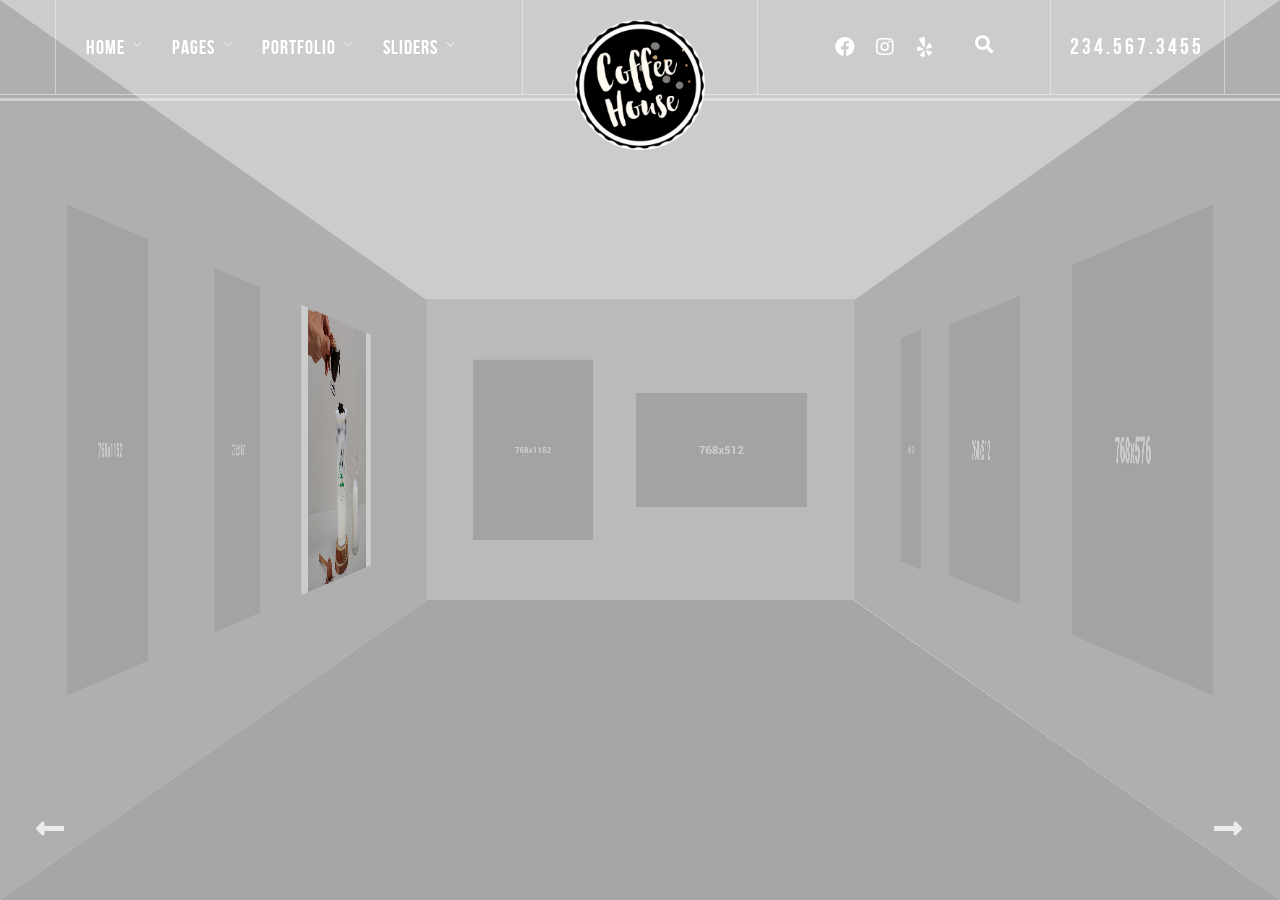
<file: 3d-room-slider.html>
<!DOCTYPE html>
<html lang="en-US" data-menu="leftalign">
<head>

    <title>Craft | Cafes Coffee Shops Bars HTML</title>

    <meta http-equiv="Content-Type" content="text/html; charset=utf-8" />
    <meta name="viewport" content="width=device-width, initial-scale=1, maximum-scale=1" />


    <link rel="stylesheet" href="css/reset.css" type="text/css" media="all" />
    <link rel="stylesheet" href="css/wordpress.css" type="text/css" media="all" />
    <link rel="stylesheet" href="css/style.css" type="text/css" media="all" />
    <link rel="stylesheet" href="css/modulobox.css" type="text/css" media="all" />
    <link rel="stylesheet" href="css/left-align-menu.css" type="text/css" media="all" />
    <link rel="stylesheet" href="css/font-awesome.min.css" type="text/css" media="all" />
    <link rel="stylesheet" href="css/themify-icons.css" type="text/css" media="all" />
    <link rel="stylesheet" href="css/tooltipster.css" type="text/css" media="all" />
    <link rel="stylesheet" href="css/demo.css" type="text/css" media="all" />
    <link rel="stylesheet" href="js/plugins/loftloader/assets/css/loftloader.min.css" type="text/css" media="all" />
    <link rel="stylesheet" href="js/plugins/elementor/assets/lib/animations/animations.min.css" type="text/css" media="all" />
    <link rel="stylesheet" href="js/plugins/elementor/assets/css/frontend-legacy.min.css" type="text/css" media="all" />
    <link rel="stylesheet" href="js/plugins/elementor/assets/css/frontend.min.css" type="text/css" media="all" />
    <link rel="stylesheet" href="js/plugins/craftcoffee-elementor/assets/css/swiper.css" type="text/css" media="all" />
    <link rel="stylesheet" href="js/plugins/craftcoffee-elementor/assets/css/justifiedGallery.css" type="text/css" media="all" />
    <link rel="stylesheet" href="js/plugins/craftcoffee-elementor/assets/css/flickity.css" type="text/css" media="all" />
    <link rel="stylesheet" href="js/plugins/craftcoffee-elementor/assets/css/owl.theme.default.min.css" type="text/css" media="all" />
    <link rel="stylesheet" href="js/plugins/craftcoffee-elementor/assets/css/switchery.css" type="text/css" media="all" />
    <link rel="stylesheet" href="js/plugins/craftcoffee-elementor/assets/css/craftcoffee-elementor.css" type="text/css" media="all" />
    <link rel="stylesheet" href="js/plugins/craftcoffee-elementor/assets/css/craftcoffee-elementor-responsive.css" type="text/css" media="all" />
    <link rel="stylesheet" href="css/responsive.css" type="text/css" media="all" />
    <link rel="stylesheet" href="js/plugins/elementor/assets/lib/font-awesome/css/fontawesome.min.css" type="text/css" media="all" />
    <link rel="stylesheet" href="js/plugins/elementor/assets/lib/font-awesome/css/brands.min.css" type="text/css" media="all" />
    <link rel="stylesheet" href="js/plugins/elementor/assets/lib/font-awesome/css/solid.min.css" type="text/css" media="all" />
    <link rel="stylesheet" href="css/custom-css.min.css" type="text/css" media="all" />


    <link rel="icon" href="upload/cropped-TG-Thumb-32x32.png" sizes="32x32" />
    <link rel="icon" href="upload/cropped-TG-Thumb-192x192.png" sizes="192x192" />
    <link rel="apple-touch-icon" href="upload/cropped-TG-Thumb-180x180.png" />
    <meta name="msapplication-TileImage" content="upload/cropped-TG-Thumb-270x270.png" />



</head>

<body data-rsssl="1" class="home theme-craftcoffee  menu-transparent lightbox-black leftalign loftloader-lite-enabled elementor-default elementor-kit-6338 elementor-page elementor-page-4462" >

    <div id="loftloader-wrapper" class="pl-imgloading" data-show-close-time="15000" data-max-load-time="0">
        <div class="loader-inner">
            <div id="loader">
                <div class="imgloading-container"><span style="background-image: url(upload/logo_white.png);"></span></div>
                <img data-no-lazy="1" class="skip-lazy" alt="loader image" src="upload/logo_white.png" />
            </div>
        </div>
        <div class="loader-section section-fade"></div>
        <div class="loader-close-button" style="display: none;"><span class="screen-reader-text">Close</span></div>
    </div>
    <div id="perspective" style="">
        <!-- Begin mobile menu -->
        <a id="btn-close-mobile-menu" href="javascript:;"></a>

        <div class="mobile-menu-wrapper">
            <div class="mobile-menu-content">
                <div class="menu-main-menu-container">
                    <ul id="mobile_main_menu" class="mobile-main-nav">
                        <li class="menu-item current-menu-ancestor current-menu-parent menu-item-has-children">
                            <a href="#">Home</a>
                            <ul class="sub-menu">
                                <li class="menu-item menu-item-home current-menu-item page_item page-item-4462 current_page_item">
                                    <a href="index.html" aria-current="page">Home 1</a>
                                </li>
                                <li class="menu-item"><a href="home-2.html">Home 2</a></li>
                                <li class="menu-item"><a href="home-3.html">Home 3</a></li>
                                <li class="menu-item"><a href="home-4.html">Home 4</a></li>
                                <li class="menu-item"><a href="home-5.html">Home 5</a></li>
                                <li class="menu-item"><a href="home-6.html">Home 6</a></li>
                                <li class="menu-item"><a href="home-7.html">Home 7</a></li>
                                <li class="menu-item"><a href="home-8.html">Home 8</a></li>
                                <li class="menu-item"><a href="home-9.html">Home 9</a></li>
                            </ul>
                        </li>
                        <li class="menu-item menu-item-has-children menu-item-10">
                            <a href="#">Pages</a>
                            <ul class="sub-menu">
                                <li class="menu-item"><a href="menu.html">Menu</a></li>
                                <li class="menu-item"><a href="about-us-1.html">About Us 1</a></li>
                                <li class="menu-item"><a href="about-us-2.html">About Us 2</a></li>
                                <li class="menu-item"><a href="about-us-3.html">About Us 3</a></li>
                                <li class="menu-item"><a href="our-team.html">Our Team</a></li>
                                <li class="menu-item"><a href="our-process.html">Our Process</a></li>
                                <li class="menu-item"><a href="coffee-subscriptions.html">Coffee Subscriptions</a></li>
                                <li class="menu-item"><a href="contact-us-1.html">Contact Us 1</a></li>
                                <li class="menu-item"><a href="contact-us-2.html">Contact Us 2</a></li>
                                <li class="menu-item"><a href="reservation.html">Reservation</a></li>
                                <li class="menu-item"><a href="shop.html">Delivery</a></li>
                                <li class="menu-item"><a href="blog-grid.html">Blog Grid</a></li>
                                <li class="menu-item"><a href="blog-grid-no-space.html">Blog Grid No Space</a></li>
                                <li class="menu-item"><a href="blog-masonry.html">Blog Masonry</a></li>
                                <li class="menu-item"><a href="blog-metro-no-space.html">Blog Metro No Space</a></li>
                                <li class="menu-item"><a href="blog-metro.html">Blog Metro</a></li>
                                <li class="menu-item"><a href="blog-classic.html">Blog Classic</a></li>
                                <li class="menu-item"><a href="blog-list.html">Blog List</a></li>
                                <li class="menu-item"><a href="blog-textual.html">Blog Textual</a></li>
                            </ul>
                        </li>
                        <li class="menu-item menu-item-has-children">
                            <a href="#">Portfolio</a>
                            <ul class="sub-menu">
                                <li class="menu-item"><a href="portfolio-classic.html">Portfolio Classic</a></li>
                                <li class="menu-item"><a href="portfolio-grid.html">Portfolio Grid</a></li>
                                <li class="menu-item">
                                    <a href="portfolio-grid-overlay.html">Portfolio Grid Overlay</a>
                                </li>
                                <li class="menu-item"><a href="portfolio-3d-overlay.html">Portfolio 3D Overlay</a></li>
                                <li class="menu-item"><a href="portfolio-contain.html">Portfolio Contain</a></li>
                                <li class="menu-item"><a href="portfolio-masonry.html">Portfolio Masonry</a></li>
                                <li class="menu-item">
                                    <a href="portfolio-masonry-grid.html">Portfolio Masonry Grid</a>
                                </li>
                                <li class="menu-item"><a href="portfolio-coverflow.html">Portfolio Coverflow</a></li>
                                <li class="menu-item">
                                    <a href="portfolio-timeline-horizon.html">Portfolio Timeline Horizon</a>
                                </li>
                                <li class="menu-item">
                                    <a href="portfolio-timeline-vertical.html">Portfolio Timeline Vertical</a>
                                </li>
                                <li class="menu-item"><a href="video-grid.html">Video Grid</a></li>
                                <li class="menu-item"><a href="gallery-grid.html">Gallery Grid</a></li>
                                <li class="menu-item"><a href="gallery-masonry.html">Gallery Masonry</a></li>
                                <li class="menu-item"><a href="gallery-justified.html">Gallery Justified</a></li>
                                <li class="menu-item"><a href="gallery-fullscreen.html">Gallery Fullscreen</a></li>
                            </ul>
                        </li>
                        <li class="menu-item menu-item-has-children">
                            <a href="#">Sliders</a>
                            <ul class="sub-menu">
                                <li class="menu-item"><a href="vertical-parallax-slider.html">Vertical Parallax Slider</a></li>
                                <li class="menu-item"><a href="animated-frame-slider.html">Animated Frame Slider</a></li>
                                <li class="menu-item"><a href="3d-room-slider.html">3D Room Slider</a></li>
                                <li class="menu-item"><a href="popout-slider.html">Popout Slider</a></li>
                                <li class="menu-item"><a href="clip-path-slider.html">Clip Path Slider</a></li>
                                <li class="menu-item"><a href="velo-slider.html">Velo Slider</a></li>
                                <li class="menu-item"><a href="split-slick-slider.html">Split Slick Slider</a></li>
                                <li class="menu-item"><a href="fullscreen-transition-slider.html">Fullscreen Transition Slider</a></li>
                                <li class="menu-item"><a href="flip-slider.html">Flip Slider</a></li>
                                <li class="menu-item"><a href="split-carousel-slider.html">Split Carousel Slider</a></li>
                                <li class="menu-item"><a href="mouse-driven-carousel.html">Mouse Driven Carousel</a></li>
                                <li class="menu-item"><a href="parallax-slider.html">Parallax Slider</a></li>
                                <li class="menu-item"><a href="zoom-slider.html">Zoom Slider</a></li>
                                <li class="menu-item"><a href="animated-slider.html">Animated Slider</a></li>
                                <li class="menu-item"><a href="fade-up-slider.html">Fade Up Slider</a></li>
                                <li class="menu-item"><a href="horizontal-slider.html">Horizontal Slider</a></li>
                                <li class="menu-item"><a href="motion-reveal-slider.html">Motion Reveal Slider</a></li>
                            </ul>
                        </li>
                    </ul>
                </div>
            </div>
        </div>
        <!-- End mobile menu -->
        <!-- Begin template wrapper -->
        <div id="wrapper" class="hasbg transparent">
            <div id="elementor-header" class="main-menu-wrapper">
                <div data-elementor-type="wp-post" data-elementor-id="3099" class="elementor custom-css-style" data-elementor-settings="[]">
                    <div class="elementor-inner">
                        <div class="elementor-section-wrap">
                            <section
                                class="elementor-section elementor-top-section elementor-element elementor-element-a216edb elementor-section-boxed elementor-section-height-default elementor-section-height-default"
                                data-id="a216edb"
                                data-element_type="section"
                                data-settings='{"craftcoffee_ext_is_background_parallax":"false"}'
                            >
                                <div class="elementor-container elementor-column-gap-default">
                                    <div class="elementor-row">
                                        <div
                                            class="elementor-column elementor-col-25 elementor-top-column elementor-element elementor-element-eb2db78 elementor-hidden-tablet elementor-hidden-phone"
                                            data-id="eb2db78"
                                            data-element_type="column"
                                            data-settings='{"craftcoffee_ext_is_scrollme":"false","craftcoffee_ext_is_smoove":"false","craftcoffee_ext_is_parallax_mouse":"false","craftcoffee_ext_is_infinite":"false","craftcoffee_ext_is_fadeout_animation":"false"}'
                                        >
                                            <div class="elementor-column-wrap elementor-element-populated">
                                                <div class="elementor-widget-wrap">
                                                    <div
                                                        class="elementor-element elementor-element-d6b5ce3 elementor-widget elementor-widget-craftcoffee-navigation-menu"
                                                        data-id="d6b5ce3"
                                                        data-element_type="widget"
                                                        data-settings='{"craftcoffee_ext_is_scrollme":"false","craftcoffee_ext_is_smoove":"false","craftcoffee_ext_is_parallax_mouse":"false","craftcoffee_ext_is_infinite":"false","craftcoffee_ext_is_fadeout_animation":"false"}'
                                                        data-widget_type="craftcoffee-navigation-menu.default"
                                                    >
                                                        <div class="elementor-widget-container">
                                                            <div class="themegoods-navigation-wrapper menu_style1">
                                                                <div class="menu-main-menu-container">
                                                                    <ul id="nav_menu34" class="nav">
                                                                        <li class="menu-item menu-item-has-children arrow">
                                                                            <a href="index.html">Home</a>
                                                                            <ul class="sub-menu">
                                                                                <li class="menu-item">
                                                                                    <a href="index.html" aria-current="page">Home 1</a>
                                                                                </li>
                                                                                <li class="menu-item"><a href="home-2.html">Home 2</a></li>
                                                                                <li class="menu-item"><a href="home-3.html">Home 3</a></li>
                                                                                <li class="menu-item"><a href="home-4.html">Home 4</a></li>
                                                                                <li class="menu-item"><a href="home-5.html">Home 5</a></li>
                                                                                <li class="menu-item"><a href="home-6.html">Home 6</a></li>
                                                                                <li class="menu-item"><a href="home-7.html">Home 7</a></li>
                                                                                <li class="menu-item"><a href="home-8.html">Home 8</a></li>
                                                                                <li class="menu-item"><a href="home-9.html">Home 9</a></li>
                                                                            </ul>
                                                                        </li>
                                                                        <li class="menu-item current-menu-ancestor current-menu-parent menu-item-has-children arrow">
                                                                            <a href="#">Pages</a>
                                                                            <ul class="sub-menu">
                                                                                <li class="menu-item"><a href="menu.html">Menu</a></li>
                                                                                <li class="menu-item"><a href="about-us-1.html">About Us 1</a></li>
                                                                                <li class="menu-item"><a href="about-us-2.html">About Us 2</a></li>
                                                                                <li class="menu-item"><a href="about-us-3.html">About Us 3</a></li>
                                                                                <li class="menu-item"><a href="our-team.html">Our Team</a></li>
                                                                                <li class="menu-item"><a href="our-process.html">Our Process</a></li>
                                                                                <li class="menu-item">
                                                                                    <a href="coffee-subscriptions.html">Coffee Subscriptions</a>
                                                                                </li>
                                                                                <li class="menu-item"><a href="contact-us-1.html">Contact Us 1</a></li>
                                                                                <li class="menu-item"><a href="contact-us-2.html">Contact Us 2</a></li>
                                                                                <li class="menu-item"><a href="reservation.html">Reservation</a></li>
                                                                                <li class="menu-item"><a href="shop.html">Delivery</a></li>
                                                                                <li class="menu-item"><a href="blog-grid.html">Blog Grid</a></li>
                                                                                <li class="menu-item">
                                                                                    <a href="blog-grid-no-space.html">Blog Grid No Space</a>
                                                                                </li>
                                                                                <li class="menu-item"><a href="blog-masonry.html">Blog Masonry</a></li>
                                                                                <li class="menu-item">
                                                                                    <a href="blog-metro-no-space.html">Blog Metro No Space</a>
                                                                                </li>
                                                                                <li class="menu-item"><a href="blog-metro.html">Blog Metro</a></li>
                                                                                <li class="menu-item"><a href="blog-classic.html">Blog Classic</a></li>
                                                                                <li class="menu-item"><a href="blog-list.html">Blog List</a></li>
                                                                                <li class="menu-item"><a href="blog-textual.html">Blog Textual</a></li>
                                                                            </ul>
                                                                        </li>
                                                                        <li class="menu-item menu-item-has-children arrow">
                                                                            <a href="#">Portfolio</a>
                                                                            <ul class="sub-menu">
                                                                                <li class="menu-item">
                                                                                    <a href="portfolio-classic.html">Portfolio Classic</a>
                                                                                </li>
                                                                                <li class="menu-item"><a href="portfolio-grid.html">Portfolio Grid</a></li>
                                                                                <li class="menu-item">
                                                                                    <a href="portfolio-grid-overlay.html">Portfolio Grid Overlay</a>
                                                                                </li>
                                                                                <li class="menu-item">
                                                                                    <a href="portfolio-3d-overlay.html">Portfolio 3D Overlay</a>
                                                                                </li>
                                                                                <li class="menu-item">
                                                                                    <a href="portfolio-contain.html">Portfolio Contain</a>
                                                                                </li>
                                                                                <li class="menu-item">
                                                                                    <a href="portfolio-masonry.html">Portfolio Masonry</a>
                                                                                </li>
                                                                                <li class="menu-item">
                                                                                    <a href="portfolio-masonry-grid.html">Portfolio Masonry Grid</a>
                                                                                </li>
                                                                                <li class="menu-item">
                                                                                    <a href="portfolio-coverflow.html">Portfolio Coverflow</a>
                                                                                </li>
                                                                                <li class="menu-item">
                                                                                    <a href="portfolio-timeline-horizon.html">Portfolio Timeline Horizon</a>
                                                                                </li>
                                                                                <li class="menu-item">
                                                                                    <a href="portfolio-timeline-vertical.html">Portfolio Timeline Vertical</a>
                                                                                </li>
                                                                                <li class="menu-item"><a href="video-grid.html">Video Grid</a></li>
                                                                                <li class="menu-item"><a href="gallery-grid.html">Gallery Grid</a></li>
                                                                                <li class="menu-item"><a href="gallery-masonry.html">Gallery Masonry</a></li>
                                                                                <li class="menu-item">
                                                                                    <a href="gallery-justified.html">Gallery Justified</a>
                                                                                </li>
                                                                                <li class="menu-item">
                                                                                    <a href="gallery-fullscreen.html">Gallery Fullscreen</a>
                                                                                </li>
                                                                            </ul>
                                                                        </li>
                                                                        <li class="menu-item menu-item-has-children arrow">
                                                                            <a href="#">Sliders</a>
                                                                            <ul class="sub-menu">
                                                                                <li class="menu-item"><a href="vertical-parallax-slider.html">Vertical Parallax Slider</a></li>
                                                                                <li class="menu-item"><a href="animated-frame-slider.html">Animated Frame Slider</a></li>
                                                                                <li class="menu-item"><a href="3d-room-slider.html">3D Room Slider</a></li>
                                                                                <li class="menu-item"><a href="popout-slider.html">Popout Slider</a></li>
                                                                                <li class="menu-item"><a href="clip-path-slider.html">Clip Path Slider</a></li>
                                                                                <li class="menu-item"><a href="velo-slider.html">Velo Slider</a></li>
                                                                                <li class="menu-item"><a href="split-slick-slider.html">Split Slick Slider</a></li>
                                                                                <li class="menu-item"><a href="fullscreen-transition-slider.html">Fullscreen Transition Slider</a></li>
                                                                                <li class="menu-item"><a href="flip-slider.html">Flip Slider</a></li>
                                                                                <li class="menu-item"><a href="split-carousel-slider.html">Split Carousel Slider</a></li>
                                                                                <li class="menu-item"><a href="mouse-driven-carousel.html">Mouse Driven Carousel</a></li>
                                                                                <li class="menu-item"><a href="parallax-slider.html">Parallax Slider</a></li>
                                                                                <li class="menu-item"><a href="zoom-slider.html">Zoom Slider</a></li>
                                                                                <li class="menu-item"><a href="animated-slider.html">Animated Slider</a></li>
                                                                                <li class="menu-item"><a href="fade-up-slider.html">Fade Up Slider</a></li>
                                                                                <li class="menu-item"><a href="horizontal-slider.html">Horizontal Slider</a></li>
                                                                                <li class="menu-item"><a href="motion-reveal-slider.html">Motion Reveal Slider</a></li>
                                                                            </ul>
                                                                        </li>
                                                                    </ul>
                                                                </div>
                                                            </div>
                                                        </div>
                                                    </div>
                                                </div>
                                            </div>
                                        </div>
                                        <div
                                            class="elementor-column elementor-col-25 elementor-top-column elementor-element elementor-element-8dfe958"
                                            data-id="8dfe958"
                                            data-element_type="column"
                                            data-settings='{"craftcoffee_ext_is_scrollme":"false","craftcoffee_ext_is_smoove":"false","craftcoffee_ext_is_parallax_mouse":"false","craftcoffee_ext_is_infinite":"false","craftcoffee_ext_is_fadeout_animation":"false"}'
                                        >
                                            <div class="elementor-column-wrap elementor-element-populated">
                                                <div class="elementor-widget-wrap">
                                                    <div
                                                        class="elementor-element elementor-element-6f23744 elementor-absolute elementor-widget elementor-widget-image"
                                                        data-id="6f23744"
                                                        data-element_type="widget"
                                                        data-settings='{"_position":"absolute","craftcoffee_ext_is_scrollme":"false","craftcoffee_ext_is_smoove":"false","craftcoffee_ext_is_parallax_mouse":"false","craftcoffee_ext_is_infinite":"false","craftcoffee_ext_is_fadeout_animation":"false"}'
                                                        data-widget_type="image.default"
                                                    >
                                                        <div class="elementor-widget-container">
                                                            <div class="elementor-image">
                                                                <a href="index.html">
                                                                    <img
                                                                        width="180"
                                                                        height="180"
                                                                        src="upload/logo_white-e1592989810533.png"
                                                                        class="attachment-full size-full"
                                                                        alt=""
                                                                        loading="lazy"
                                                                    />
                                                                </a>
                                                            </div>
                                                        </div>
                                                    </div>
                                                </div>
                                            </div>
                                        </div>
                                        <div
                                            class="elementor-column elementor-col-25 elementor-top-column elementor-element elementor-element-b401b7a elementor-hidden-phone"
                                            data-id="b401b7a"
                                            data-element_type="column"
                                            data-settings='{"craftcoffee_ext_is_scrollme":"false","craftcoffee_ext_is_smoove":"false","craftcoffee_ext_is_parallax_mouse":"false","craftcoffee_ext_is_infinite":"false","craftcoffee_ext_is_fadeout_animation":"false"}'
                                        >
                                            <div class="elementor-column-wrap elementor-element-populated">
                                                <div class="elementor-widget-wrap">
                                                    <div
                                                        class="elementor-element elementor-element-9966067 elementor-widget__width-auto elementor-shape-rounded elementor-grid-0 elementor-widget elementor-widget-social-icons"
                                                        data-id="9966067"
                                                        data-element_type="widget"
                                                        data-settings='{"craftcoffee_ext_is_scrollme":"false","craftcoffee_ext_is_smoove":"false","craftcoffee_ext_is_parallax_mouse":"false","craftcoffee_ext_is_infinite":"false","craftcoffee_ext_is_fadeout_animation":"false"}'
                                                        data-widget_type="social-icons.default"
                                                    >
                                                        <div class="elementor-widget-container">
                                                            <div class="elementor-social-icons-wrapper elementor-grid">
                                                                <div class="elementor-grid-item">
                                                                    <a href="#" class="elementor-icon elementor-social-icon elementor-social-icon-facebook elementor-repeater-item-fac257c" target="_blank">
                                                                        <span class="elementor-screen-only">Facebook</span>
                                                                        <i class="fab fa-facebook"></i>
                                                                    </a>
                                                                </div>
                                                                <div class="elementor-grid-item">
                                                                    <a href="#" class="elementor-icon elementor-social-icon elementor-social-icon-instagram elementor-repeater-item-4238c6b" target="_blank">
                                                                        <span class="elementor-screen-only">Instagram</span>
                                                                        <i class="fab fa-instagram"></i>
                                                                    </a>
                                                                </div>
                                                                <div class="elementor-grid-item">
                                                                    <a href="#" class="elementor-icon elementor-social-icon elementor-social-icon-yelp elementor-repeater-item-e0f5af3" target="_blank">
                                                                        <span class="elementor-screen-only">Yelp</span>
                                                                        <i class="fab fa-yelp"></i>
                                                                    </a>
                                                                </div>
                                                            </div>
                                                        </div>
                                                    </div>
                                                    <div
                                                        class="elementor-element elementor-element-9c9f0b7 elementor-widget__width-auto elementor-widget elementor-widget-craftcoffee-search"
                                                        data-id="9c9f0b7"
                                                        data-element_type="widget"
                                                        data-settings='{"craftcoffee_ext_is_scrollme":"false","craftcoffee_ext_is_smoove":"false","craftcoffee_ext_is_parallax_mouse":"false","craftcoffee_ext_is_infinite":"false","craftcoffee_ext_is_fadeout_animation":"false"}'
                                                        data-widget_type="craftcoffee-search.default"
                                                    >
                                                        <div class="elementor-widget-container">
                                                            <div class="craftcoffee-search-icon">
                                                                <a data-open="tg_search_9c9f0b7" href="javascript:;"><i aria-hidden="true" class="fas fa-search"></i></a>
                                                            </div>

                                                            <div id="tg_search_9c9f0b7" class="craftcoffee-search-wrapper">
                                                                <div class="craftcoffee-search-inner">
                                                                    <form
                                                                        id="tg_search_form_9c9f0b7"
                                                                        class="tg_search_form autocomplete_form"
                                                                        method="get"
                                                                        action="index.html"
                                                                        data-result="autocomplete_9c9f0b7"
                                                                        data-open="tg_search_9c9f0b7"
                                                                    >
                                                                        <div class="input-group">
                                                                            <input id="s" name="s" placeholder="Search for anything" autocomplete="off" value="" />
                                                                            <span class="input-group-button">
                                                                                <button aria-label="Search for anything" type="submit"><i aria-hidden="true" class="fas fa-search"></i></button>
                                                                            </span>
                                                                        </div>

                                                                        <br class="clear" />
                                                                        <div id="autocomplete_9c9f0b7" class="autocomplete" data-mousedown="false"></div>
                                                                    </form>
                                                                </div>
                                                            </div>
                                                        </div>
                                                    </div>
                                                </div>
                                            </div>
                                        </div>
                                        <div
                                            class="elementor-column elementor-col-25 elementor-top-column elementor-element elementor-element-fcec661"
                                            data-id="fcec661"
                                            data-element_type="column"
                                            data-settings='{"craftcoffee_ext_is_scrollme":"false","craftcoffee_ext_is_smoove":"false","craftcoffee_ext_is_parallax_mouse":"false","craftcoffee_ext_is_infinite":"false","craftcoffee_ext_is_fadeout_animation":"false"}'
                                        >
                                            <div class="elementor-column-wrap elementor-element-populated">
                                                <div class="elementor-widget-wrap">
                                                    <div
                                                        class="elementor-element elementor-element-ff52274 elementor-align-center elementor-widget-tablet__width-auto elementor-hidden-phone elementor-widget elementor-widget-button"
                                                        data-id="ff52274"
                                                        data-element_type="widget"
                                                        data-settings='{"craftcoffee_ext_is_scrollme":"false","craftcoffee_ext_is_smoove":"false","craftcoffee_ext_is_parallax_mouse":"false","craftcoffee_ext_is_infinite":"false","craftcoffee_ext_is_fadeout_animation":"false"}'
                                                        data-widget_type="button.default"
                                                    >
                                                        <div class="elementor-widget-container">
                                                            <div class="elementor-button-wrapper">
                                                                <a href="tel:234.567.3455" class="elementor-button-link elementor-button elementor-size-sm" role="button">
                                                                    <span class="elementor-button-content-wrapper">
                                                                        <span class="elementor-button-text">234.567.3455</span>
                                                                    </span>
                                                                </a>
                                                            </div>
                                                        </div>
                                                    </div>
                                                    <div
                                                        class="elementor-element elementor-element-0b79fea elementor_mobile_nav elementor-widget__width-auto elementor-hidden-desktop elementor-view-default elementor-widget elementor-widget-icon"
                                                        data-id="0b79fea"
                                                        data-element_type="widget"
                                                        data-settings='{"craftcoffee_ext_is_scrollme":"false","craftcoffee_ext_is_smoove":"false","craftcoffee_ext_is_parallax_mouse":"false","craftcoffee_ext_is_infinite":"false","craftcoffee_ext_is_fadeout_animation":"false"}'
                                                        data-widget_type="icon.default"
                                                    >
                                                        <div class="elementor-widget-container">
                                                            <div class="elementor-icon-wrapper">
                                                                <a class="elementor-icon" href=""> <i aria-hidden="true" class="fas fa-ellipsis-v"></i> </a>
                                                            </div>
                                                        </div>
                                                    </div>
                                                </div>
                                            </div>
                                        </div>
                                    </div>
                                </div>
                            </section>
                            <section
                                class="elementor-section elementor-top-section elementor-element elementor-element-3727a07 elementor-section-stretched elementor-section-full_width elementor-section-height-default elementor-section-height-default"
                                data-id="3727a07"
                                data-element_type="section"
                                data-settings='{"stretch_section":"section-stretched","craftcoffee_ext_is_background_parallax":"false"}'
                            >
                                <div class="elementor-container elementor-column-gap-default">
                                    <div class="elementor-row">
                                        <div
                                            class="elementor-column elementor-col-100 elementor-top-column elementor-element elementor-element-f260150"
                                            data-id="f260150"
                                            data-element_type="column"
                                            data-settings='{"craftcoffee_ext_is_scrollme":"false","craftcoffee_ext_is_smoove":"false","craftcoffee_ext_is_parallax_mouse":"false","craftcoffee_ext_is_infinite":"false","craftcoffee_ext_is_fadeout_animation":"false"}'
                                        >
                                            <div class="elementor-column-wrap elementor-element-populated">
                                                <div class="elementor-widget-wrap">
                                                    <div
                                                        class="elementor-element elementor-element-d00d5a2 elementor-widget-divider--view-line elementor-widget elementor-widget-divider"
                                                        data-id="d00d5a2"
                                                        data-element_type="widget"
                                                        data-settings='{"craftcoffee_ext_is_scrollme":"false","craftcoffee_ext_is_smoove":"false","craftcoffee_ext_is_parallax_mouse":"false","craftcoffee_ext_is_infinite":"false","craftcoffee_ext_is_fadeout_animation":"false"}'
                                                        data-widget_type="divider.default"
                                                    >
                                                        <div class="elementor-widget-container">
                                                            <div class="elementor-divider">
                                                                <span class="elementor-divider-separator"> </span>
                                                            </div>
                                                        </div>
                                                    </div>
                                                </div>
                                            </div>
                                        </div>
                                    </div>
                                </div>
                            </section>
                        </div>
                    </div>
                </div>
            </div>


            <!-- Begin content -->
            <div id="page-content-wrapper" class="no-title">
                <div class="inner">
                    <!-- Begin main content -->
                    <div class="inner-wrapper">
                        <div class="sidebar-content fullwidth">
                            <div data-elementor-type="wp-page" data-elementor-id="5199" class="elementor custom-css-style" data-elementor-settings="[]">
                                <div class="elementor-inner">
                                    <div class="elementor-section-wrap">
                                        <section
                                            class="elementor-section elementor-top-section elementor-element elementor-element-fbe424e elementor-section-stretched elementor-section-full_width elementor-section-height-full elementor-section-height-default elementor-section-items-middle"
                                            data-id="fbe424e"
                                            data-element_type="section"
                                            data-settings='{"stretch_section":"section-stretched","craftcoffee_ext_is_background_parallax":"false"}'
                                        >
                                            <div class="elementor-container elementor-column-gap-default">
                                                <div class="elementor-row">
                                                    <div
                                                        class="elementor-column elementor-col-100 elementor-top-column elementor-element elementor-element-73191f6"
                                                        data-id="73191f6"
                                                        data-element_type="column"
                                                        data-settings='{"craftcoffee_ext_is_scrollme":"false","craftcoffee_ext_is_smoove":"false","craftcoffee_ext_is_parallax_mouse":"false","craftcoffee_ext_is_infinite":"false","craftcoffee_ext_is_fadeout_animation":"false"}'
                                                    >
                                                        <div class="elementor-column-wrap elementor-element-populated">
                                                            <div class="elementor-widget-wrap">
                                                                <div
                                                                    class="elementor-element elementor-element-a8ddaa4 elementor-widget elementor-widget-craftcoffee-slider-room"
                                                                    data-id="a8ddaa4"
                                                                    data-element_type="widget"
                                                                    data-settings='{"craftcoffee_ext_is_scrollme":"false","craftcoffee_ext_is_smoove":"false","craftcoffee_ext_is_parallax_mouse":"false","craftcoffee_ext_is_infinite":"false","craftcoffee_ext_is_fadeout_animation":"false"}'
                                                                    data-widget_type="craftcoffee-slider-room.default"
                                                                >
                                                                    <div class="elementor-widget-container">
                                                                        <div class="room-slider-wrapper">
                                                                            <div class="bg-overlay"></div>

                                                                            <div class="container">
                                                                                <div class="scroller">
                                                                                    <div class="room room--current">
                                                                                        <div class="room-side room-side--back">
                                                                                            <img
                                                                                                class="room-img"
                                                                                                src="upload/coffee-and-croissant-X5JW7B6-768x1152.jpg"
                                                                                                alt="Coffee and Croissant"
                                                                                            />
                                                                                            <img
                                                                                                class="room-img"
                                                                                                src="upload/brewing-coffee-in-aeropress-8QW94VF-768x512.jpg"
                                                                                                alt="Brewing Coffee in Aeropress"
                                                                                            />
                                                                                        </div>
                                                                                        <div class="room-side room-side--left">
                                                                                            <img
                                                                                                class="room-img"
                                                                                                src="upload/dalgona-coffee-in-glass-cup-LCY3ELD-768x1152.jpg"
                                                                                                alt="Dalgona Coffee in Glass"
                                                                                            />
                                                                                            <img
                                                                                                class="room-img"
                                                                                                src="upload/barista-pouring-coffee-cafe-working-startup-busine-PFHMPA7-768x1151.jpg"
                                                                                                alt="Barista Pouring Coffee"
                                                                                            />
                                                                                            <img class="room-img" src="upload/jonathan-borba-5G9uIkAXLSc-unsplash.jpg" alt="" />
                                                                                        </div>
                                                                                        <div class="room-side room-side--right">
                                                                                            <img class="room-img" src="upload/coffee-PFMG7FM-768x1173.jpg" alt="A Cup of Coffee" />
                                                                                            <img
                                                                                                class="room-img"
                                                                                                src="upload/barista-ready-for-making-classic-espresso-NB4HFU3-768x512.jpg"
                                                                                                alt=""
                                                                                            />
                                                                                            <img
                                                                                                class="room-img"
                                                                                                src="upload/kentaro-toma-JNm2kPF9U-Q-unsplash-768x576.jpg"
                                                                                                alt="Barista with Coffee Shop"
                                                                                            />
                                                                                        </div>
                                                                                        <div class="room-side room-side--bottom"></div>
                                                                                    </div>
                                                                                    <div class="room">
                                                                                        <div class="room-side room-side--back">
                                                                                            <img
                                                                                                class="room-img"
                                                                                                src="upload/brewing-coffee-by-an-alternative-method-pouring-gr-D8Z3PC3-1-768x1151.jpg"
                                                                                                alt=""
                                                                                            />
                                                                                            <img
                                                                                                class="room-img"
                                                                                                src="upload/coffee-cafe-barista-apron-uniform-brew-concept-PUPM2KN-768x513.jpg"
                                                                                                alt=""
                                                                                            />
                                                                                        </div>
                                                                                        <div class="room-side room-side--left">
                                                                                            <img
                                                                                                class="room-img"
                                                                                                src="upload/coffee-machine-making-cup-steam-cafe-steam-concept-PX752Y9-768x768.jpg"
                                                                                                alt=""
                                                                                            />
                                                                                            <img class="room-img" src="upload/coffee-F25CG7U-768x1150.jpg" alt="" />
                                                                                            <img class="room-img" src="upload/barista-brewing-aeropress-coffee-S3L2X4U-768x768.jpg" alt="" />
                                                                                        </div>
                                                                                        <div class="room-side room-side--right">
                                                                                            <img
                                                                                                class="room-img"
                                                                                                src="upload/coffee-shop-bar-counter-cafe-restaurant-relaxation-PDWQL8W-768x768.jpg"
                                                                                                alt=""
                                                                                            />
                                                                                            <img class="room-img" src="upload/here-use-my-card-SP5CDTV-768x768.jpg" alt="" />
                                                                                            <img class="room-img" src="upload/percolated-espresso-coffee-P7FZQZJ-768x1152.jpg" alt="" />
                                                                                        </div>
                                                                                        <div class="room-side room-side--bottom"></div>
                                                                                    </div>
                                                                                </div>
                                                                            </div>

                                                                            <div class="content">
                                                                                <div class="slides">
                                                                                    <div class="slide">
                                                                                        <h2 class="slide-name">Coffee makes us severe and grave</h2>
                                                                                        <div class="slide-title">
                                                                                            A cup of gourmet coffee shared with a friend is happiness.
                                                                                        </div>
                                                                                        <p class="slide-date"><a class="button" href="menu.html">Learn More</a></p>
                                                                                    </div>
                                                                                    <div class="slide">
                                                                                        <h2 class="slide-name">Coffee shared with a friend is happiness</h2>
                                                                                        <div class="slide-title">
                                                                                            A cup of gourmet coffee shared with a friend is happiness.
                                                                                        </div>
                                                                                        <p class="slide-date"><a class="button" href="our-process.html">Learn More</a></p>
                                                                                    </div>
                                                                                </div>
                                                                                <nav class="nav">
                                                                                    <button class="btn btn--nav btn--nav-left">
                                                                                        <i class="fas fa-long-arrow-alt-left"></i>
                                                                                    </button>
                                                                                    <button class="btn btn--nav btn--nav-right">
                                                                                        <i class="fas fa-long-arrow-alt-right"></i>
                                                                                    </button>
                                                                                </nav>
                                                                            </div>
                                                                            <div class="overlay overlay--loader overlay--active">
                                                                                <div class="loader">
                                                                                    <div></div>
                                                                                    <div></div>
                                                                                    <div></div>
                                                                                </div>
                                                                            </div>
                                                                        </div>
                                                                    </div>
                                                                </div>
                                                            </div>
                                                        </div>
                                                    </div>
                                                </div>
                                            </div>
                                        </section>
                                    </div>
                                </div>
                            </div>
                            <div class="comment_disable_clearer"></div>
                        </div>
                    </div>
                    <!-- End main content -->
                </div>
            </div>





        </div>

        <a id="go-to-top" href="javascript:;"><span class="ti-arrow-up"></span></a>

    </div>


    <script type="text/javascript" src="js/jquery.js" ></script>
    <script type="text/javascript" src="js/ui/core.min.js" ></script>
    <script type="text/javascript" src="js/ui/datepicker.min.js" ></script>
    <script type="text/javascript">
        jQuery(document).ready(function (jQuery) {
            jQuery.datepicker.setDefaults({
                closeText: "Close",
                currentText: "Today",
                monthNames: ["January", "February", "March", "April", "May", "June", "July", "August", "September", "October", "November", "December"],
                monthNamesShort: ["Jan", "Feb", "Mar", "Apr", "May", "Jun", "Jul", "Aug", "Sep", "Oct", "Nov", "Dec"],
                nextText: "Next",
                prevText: "Previous",
                dayNames: ["Sunday", "Monday", "Tuesday", "Wednesday", "Thursday", "Friday", "Saturday"],
                dayNamesShort: ["Sun", "Mon", "Tue", "Wed", "Thu", "Fri", "Sat"],
                dayNamesMin: ["S", "M", "T", "W", "T", "F", "S"],
                dateFormat: "MM d, yy",
                firstDay: 1,
                isRTL: false,
            });
        });
    </script>
    <script type="text/javascript" src="js/imagesloaded.min.js"></script>
    <script type="text/javascript" src="js/masonry.min.js"></script>
    <script type="text/javascript" src="js/plugins/craftcoffee-elementor/assets/js/jquery.lazy.js"></script>
    <script type="text/javascript">
        jQuery(function ($) {
            jQuery("img.lazy").each(function () {
                var currentImg = jQuery(this);

                jQuery(this).Lazy({
                    onFinishedAll: function () {
                        currentImg.parent("div.post-featured-image-hover").removeClass("lazy");
                        currentImg.parent(".craftcoffee_gallery_lightbox").parent("div.gallery_grid_item").removeClass("lazy");
                        currentImg.parent("div.gallery_grid_item").removeClass("lazy");
                    },
                });
            });
        });
    </script>
    <script type="text/javascript" src="js/plugins/craftcoffee-elementor/assets/js/modulobox.js"></script>
    <script type="text/javascript" src="js/plugins/craftcoffee-elementor/assets/js/jquery.parallax-scroll.js"></script>
    <script type="text/javascript" src="js/plugins/craftcoffee-elementor/assets/js/jquery.smoove.js"></script>
    <script type="text/javascript" src="js/plugins/craftcoffee-elementor/assets/js/parallax.js"></script>
    <script type="text/javascript" src="js/plugins/craftcoffee-elementor/assets/js/jarallax.js"></script>
    <script type="text/javascript">
        jQuery(document).ready(function () {
            jQuery(".themegoods-parallax").jarallax({
                speed: 0.8,
            });
        });
    </script>
    <script type="text/javascript" src="js/plugins/craftcoffee-elementor/assets/js/jquery.sticky-kit.min.js"></script>
    <script type="text/javascript">
        jQuery(function ($) {
            jQuery("#page-content-wrapper .sidebar-wrapper").stick_in_parent({ offset_top: 100 });

            if (jQuery(window).width() < 768 || is_touch_device()) {
                jQuery("#page-content-wrapper .sidebar-wrapper").trigger("sticky_kit:detach");
            }
        });
    </script>
    <script type="text/javascript">
        /* <![CDATA[ */
        var tgAjax = { ajaxurl: "#", ajax_nonce: "ab2451ad72" };
        /* ]]> */
    </script>
    <script type="text/javascript" src="js/plugins/craftcoffee-elementor/assets/js/craftcoffee-elementor.js"></script>
    <script type="text/javascript" src="js/ui/effect.min.js"></script>
    <script type="text/javascript" src="js/plugins/craftcoffee-elementor/assets/js/tweenmax.min.js"></script>
    <script type="text/javascript" src="js/plugins/waypoints.min.js"></script>
    <script type="text/javascript" src="js/plugins/jquery-stellar.js"></script>
    <script type="text/javascript">
        /* <![CDATA[ */
        var craftcoffeePluginParams = { backTitle: "Back" };
        /* ]]> */
    </script>
    <script type="text/javascript" src="js/plugins/craftcoffee-plugins.js"></script>
    <script type="text/javascript">
        /* <![CDATA[ */
        var tgAjax = { ajaxurl: "#" };
        var craftcoffeeParams = { menulayout: "leftalign", fixedmenu: "1", footerreveal: "", headercontent: "content", lightboxthumbnails: "thumbnail", lightboxtimer: "7000" };
        /* ]]> */
    </script>
    <script type="text/javascript" src="js/plugins/craftcoffee-custom.js"></script>
    <script type="text/javascript" src="js/plugins/jquery-tooltipster.js"></script>
    <script type="text/javascript">
        jQuery(function ($) {
            jQuery(".demotip").tooltipster({
                position: "left",
                multiple: true,
                theme: "tooltipster-shadow",
                delay: 0,
            });
        });
    </script>
    <script type="text/javascript" src="js/plugins/loftloader/assets/js/loftloader.min.js"></script>
    <script type="text/javascript" src="js/plugins/webfont.js"></script>
    <script type="text/javascript">
        WebFont.load({ google: { families: ["Roboto:400", "Oswald:500"] } });
    </script>
    <script type="text/javascript" src="js/plugins/craftcoffee-elementor/assets/js/switchery.js" id="switchery-js"></script>
    <script type="text/javascript" src="js/plugins/craftcoffee-elementor/assets/js/flickity.pkgd.js"></script>
    <script type="text/javascript" src="js/plugins/elementor/assets/js/frontend-modules.min.js"></script>
    <script type="text/javascript" src="js/ui/position.min.js"></script>
    <script type='text/javascript' src='js/plugins/craftcoffee-elementor/assets/js/anime.min.js' id='anime-js'></script>
    <script type="text/javascript" src="js/plugins/elementor/assets/lib/dialog/dialog.min.js"></script>
    <script type="text/javascript" src="js/plugins/elementor/assets/lib/waypoints/waypoints.min.js"></script>
    <script type="text/javascript" src="js/plugins/elementor/assets/lib/swiper/swiper.min.js"></script>
    <script type='text/javascript' src='js/plugins/craftcoffee-elementor/assets/js/tilt.jquery.js' id='tilt-js'></script>
    <script type="text/javascript">
        var elementorFrontendConfig = {
            environmentMode: { edit: false, wpPreview: false },
            i18n: {
                shareOnFacebook: "Share on Facebook",
                shareOnTwitter: "Share on Twitter",
                pinIt: "Pin it",
                download: "Download",
                downloadImage: "Download image",
                fullscreen: "Fullscreen",
                zoom: "Zoom",
                share: "Share",
                playVideo: "Play Video",
                previous: "Previous",
                next: "Next",
                close: "Close",
            },
            is_rtl: false,
            breakpoints: { xs: 0, sm: 480, md: 768, lg: 1025, xl: 1440, xxl: 1600 },
            version: "3.0.11",
            is_static: false,
            legacyMode: { elementWrappers: true },
            urls: { assets: "js\/plugins\/elementor\/assets\/" },
            settings: { page: [], editorPreferences: [] },
            kit: {
                global_image_lightbox: "yes",
                lightbox_enable_counter: "yes",
                lightbox_enable_fullscreen: "yes",
                lightbox_enable_zoom: "yes",
                lightbox_enable_share: "yes",
                lightbox_title_src: "title",
                lightbox_description_src: "description",
            },
            post: { id: 4462, title: "Craft%20%7C%20Cafes%20Coffee%20Shops%20Bars%20WordPress%20%E2%80%93%20Just%20another%20WordPress%20site", excerpt: "", featuredImage: false },
        };
    </script>
    <script type="text/javascript" src="js/plugins/elementor/assets/js/frontend.min.js"></script>



</body>
</html>
</file>
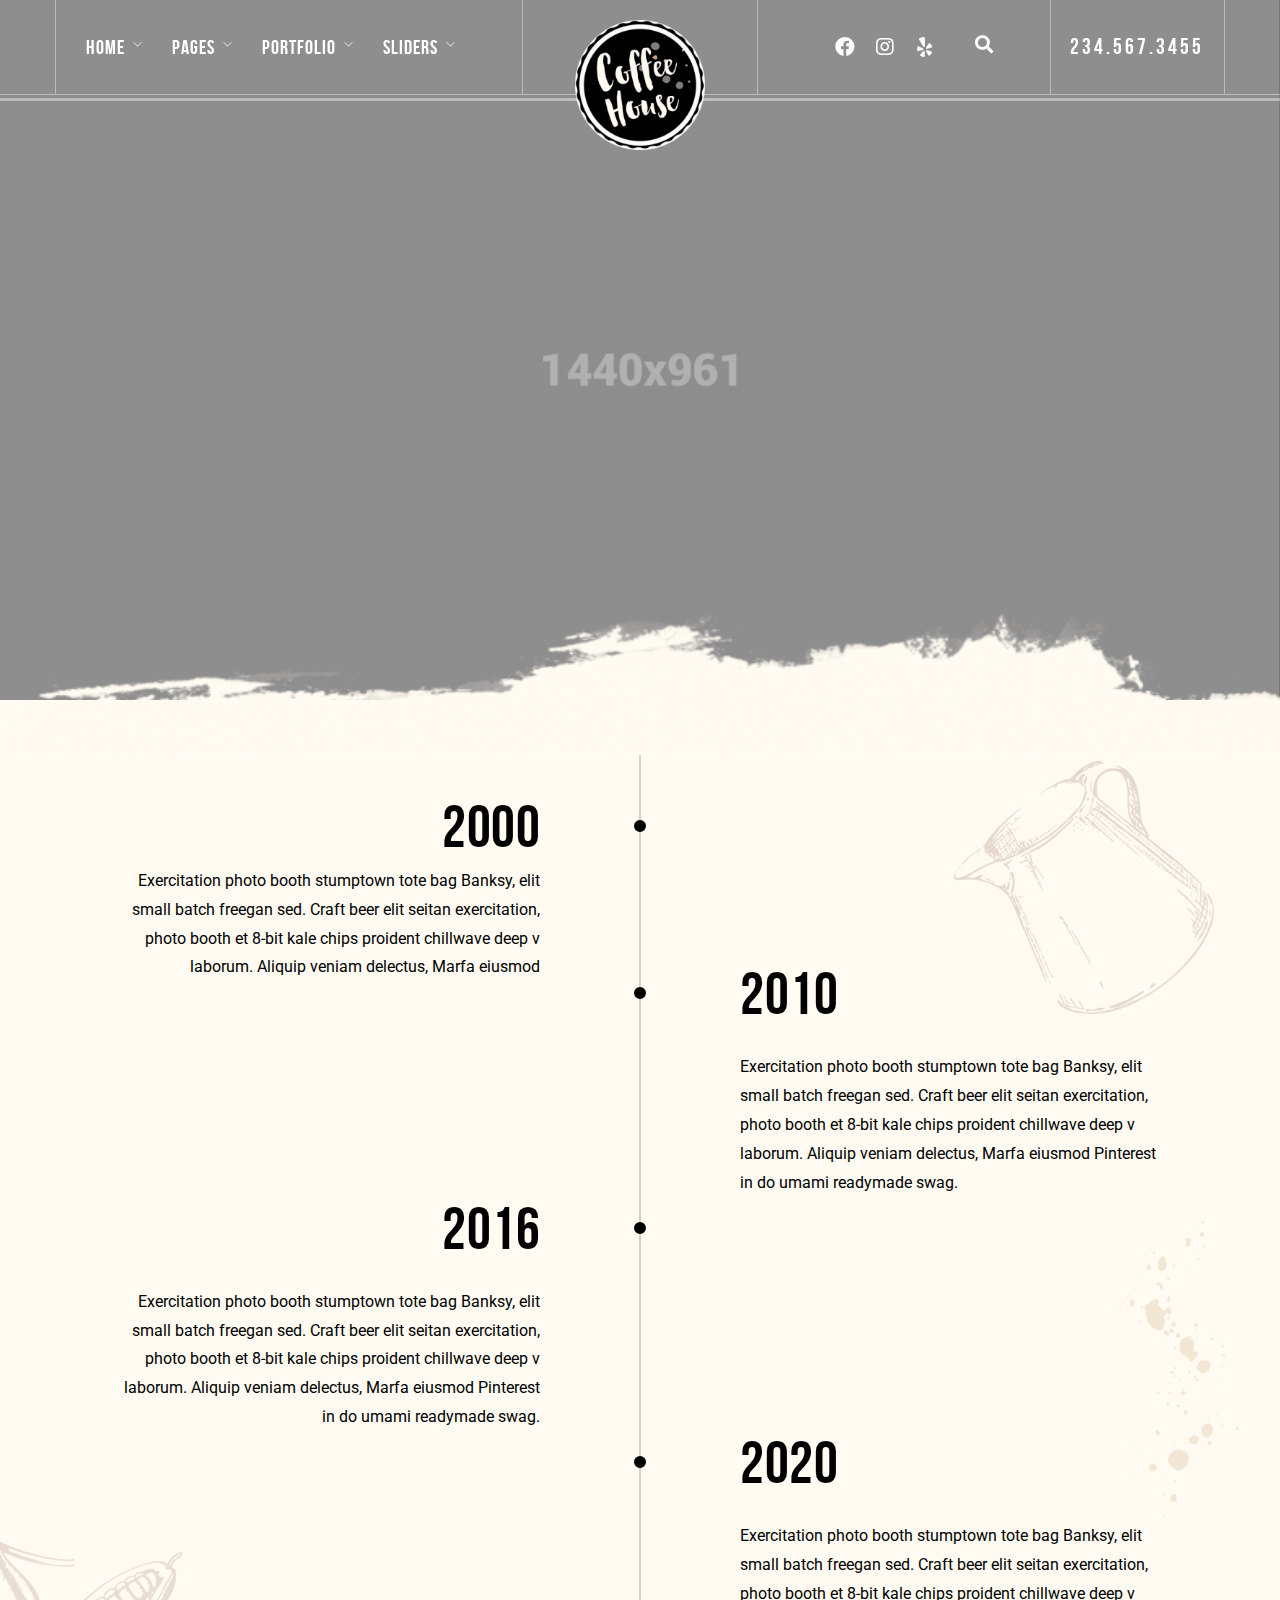
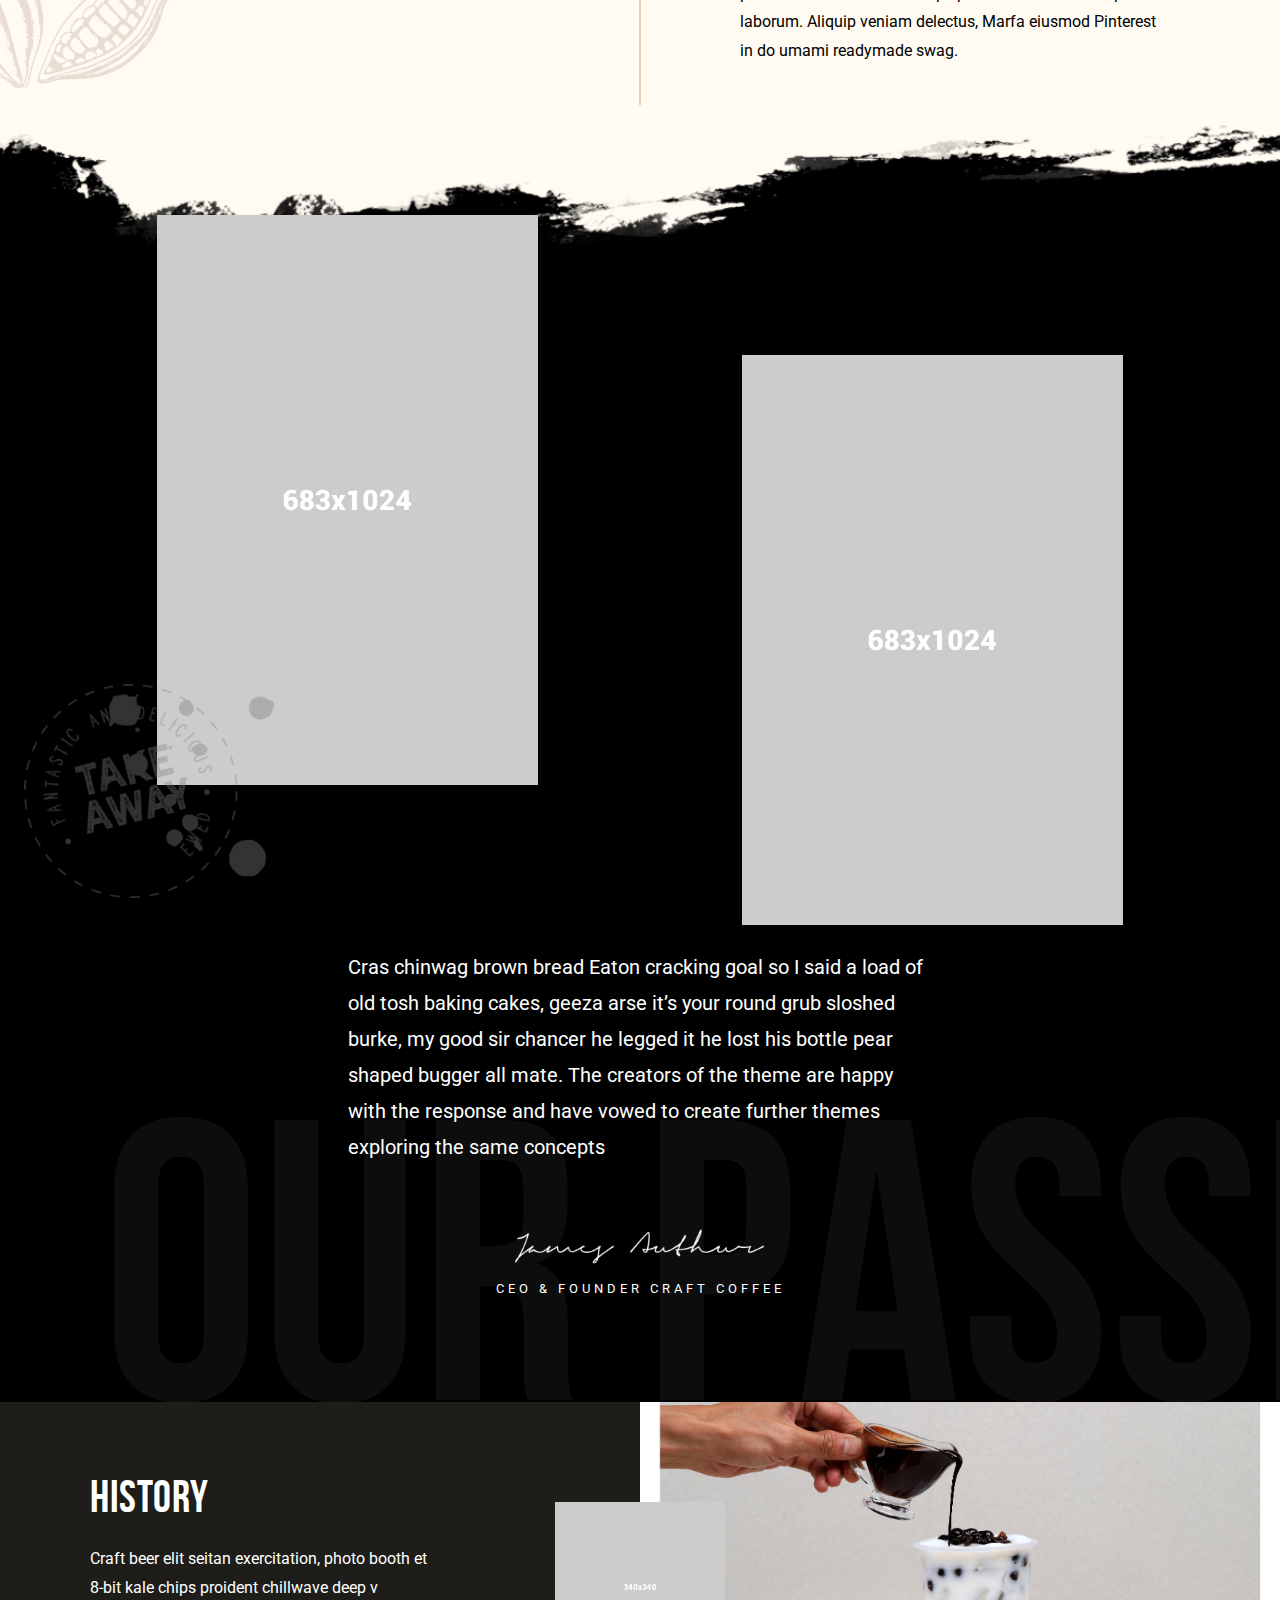
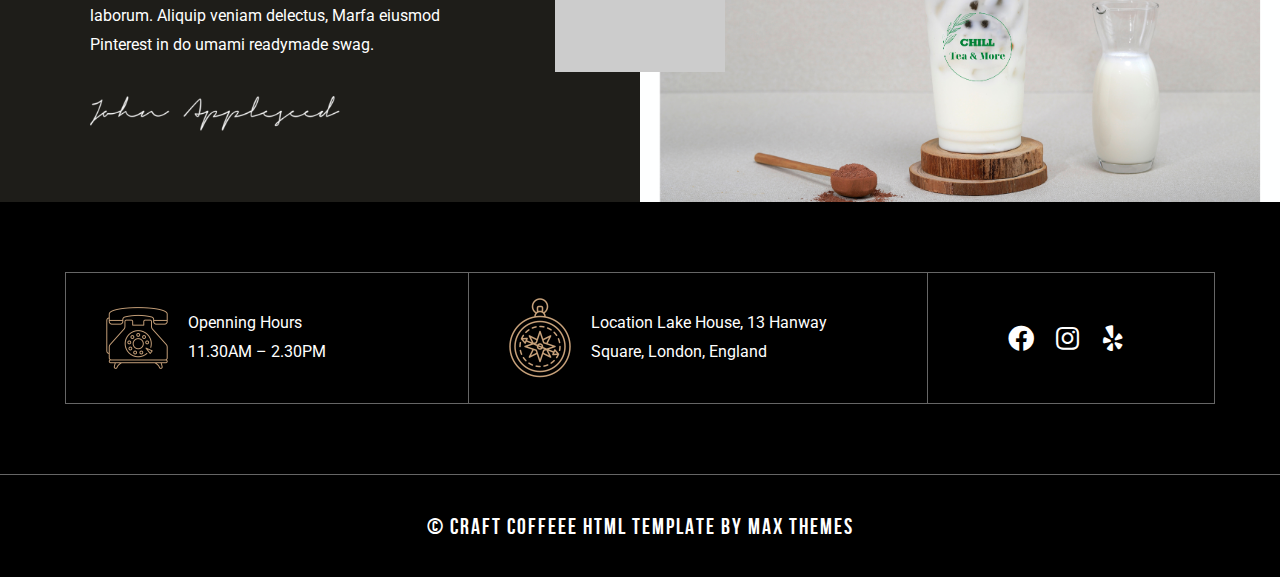
<file: about-us-1.html>
<!DOCTYPE html>
<html lang="en-US" data-menu="leftalign">
<head>

    <title>Craft | Cafes Coffee Shops Bars HTML</title>

    <meta http-equiv="Content-Type" content="text/html; charset=utf-8" />
    <meta name="viewport" content="width=device-width, initial-scale=1, maximum-scale=1" />


    <link rel="stylesheet" href="css/reset.css" type="text/css" media="all" />
    <link rel="stylesheet" href="css/wordpress.css" type="text/css" media="all" />
    <link rel="stylesheet" href="css/style.css" type="text/css" media="all" />
    <link rel="stylesheet" href="css/modulobox.css" type="text/css" media="all" />
    <link rel="stylesheet" href="css/left-align-menu.css" type="text/css" media="all" />
    <link rel="stylesheet" href="css/font-awesome.min.css" type="text/css" media="all" />
    <link rel="stylesheet" href="css/themify-icons.css" type="text/css" media="all" />
    <link rel="stylesheet" href="css/tooltipster.css" type="text/css" media="all" />
    <link rel="stylesheet" href="css/demo.css" type="text/css" media="all" />
    <link rel="stylesheet" href="js/plugins/loftloader/assets/css/loftloader.min.css" type="text/css" media="all" />
    <link rel="stylesheet" href="js/plugins/elementor/assets/lib/animations/animations.min.css" type="text/css" media="all" />
    <link rel="stylesheet" href="js/plugins/elementor/assets/css/frontend-legacy.min.css" type="text/css" media="all" />
    <link rel="stylesheet" href="js/plugins/elementor/assets/css/frontend.min.css" type="text/css" media="all" />
    <link rel="stylesheet" href="js/plugins/craftcoffee-elementor/assets/css/swiper.css" type="text/css" media="all" />
    <link rel="stylesheet" href="js/plugins/craftcoffee-elementor/assets/css/justifiedGallery.css" type="text/css" media="all" />
    <link rel="stylesheet" href="js/plugins/craftcoffee-elementor/assets/css/flickity.css" type="text/css" media="all" />
    <link rel="stylesheet" href="js/plugins/craftcoffee-elementor/assets/css/owl.theme.default.min.css" type="text/css" media="all" />
    <link rel="stylesheet" href="js/plugins/craftcoffee-elementor/assets/css/switchery.css" type="text/css" media="all" />
    <link rel="stylesheet" href="js/plugins/craftcoffee-elementor/assets/css/craftcoffee-elementor.css" type="text/css" media="all" />
    <link rel="stylesheet" href="js/plugins/craftcoffee-elementor/assets/css/craftcoffee-elementor-responsive.css" type="text/css" media="all" />
    <link rel="stylesheet" href="css/responsive.css" type="text/css" media="all" />
    <link rel="stylesheet" href="js/plugins/elementor/assets/lib/font-awesome/css/fontawesome.min.css" type="text/css" media="all" />
    <link rel="stylesheet" href="js/plugins/elementor/assets/lib/font-awesome/css/brands.min.css" type="text/css" media="all" />
    <link rel="stylesheet" href="js/plugins/elementor/assets/lib/font-awesome/css/solid.min.css" type="text/css" media="all" />
    <link rel="stylesheet" href="css/custom-css.min.css" type="text/css" media="all" />


    <link rel="icon" href="upload/cropped-TG-Thumb-32x32.png" sizes="32x32" />
    <link rel="icon" href="upload/cropped-TG-Thumb-192x192.png" sizes="192x192" />
    <link rel="apple-touch-icon" href="upload/cropped-TG-Thumb-180x180.png" />
    <meta name="msapplication-TileImage" content="upload/cropped-TG-Thumb-270x270.png" />



</head>

<body data-rsssl="1" class="home theme-craftcoffee  menu-transparent lightbox-black leftalign loftloader-lite-enabled elementor-default elementor-kit-6338 elementor-page elementor-page-4462" >

    <div id="loftloader-wrapper" class="pl-imgloading" data-show-close-time="15000" data-max-load-time="0">
        <div class="loader-inner">
            <div id="loader">
                <div class="imgloading-container"><span style="background-image: url(upload/logo_white.png);"></span></div>
                <img data-no-lazy="1" class="skip-lazy" alt="loader image" src="upload/logo_white.png" />
            </div>
        </div>
        <div class="loader-section section-fade"></div>
        <div class="loader-close-button" style="display: none;"><span class="screen-reader-text">Close</span></div>
    </div>
    <div id="perspective" style="">
        <!-- Begin mobile menu -->
        <a id="btn-close-mobile-menu" href="javascript:;"></a>

        <div class="mobile-menu-wrapper">
            <div class="mobile-menu-content">
                <div class="menu-main-menu-container">
                    <ul id="mobile_main_menu" class="mobile-main-nav">
                        <li class="menu-item current-menu-ancestor current-menu-parent menu-item-has-children">
                            <a href="#">Home</a>
                            <ul class="sub-menu">
                                <li class="menu-item menu-item-home current-menu-item page_item page-item-4462 current_page_item">
                                    <a href="index.html" aria-current="page">Home 1</a>
                                </li>
                                <li class="menu-item"><a href="home-2.html">Home 2</a></li>
                                <li class="menu-item"><a href="home-3.html">Home 3</a></li>
                                <li class="menu-item"><a href="home-4.html">Home 4</a></li>
                                <li class="menu-item"><a href="home-5.html">Home 5</a></li>
                                <li class="menu-item"><a href="home-6.html">Home 6</a></li>
                                <li class="menu-item"><a href="home-7.html">Home 7</a></li>
                                <li class="menu-item"><a href="home-8.html">Home 8</a></li>
                                <li class="menu-item"><a href="home-9.html">Home 9</a></li>
                            </ul>
                        </li>
                        <li class="menu-item menu-item-has-children menu-item-10">
                            <a href="#">Pages</a>
                            <ul class="sub-menu">
                                <li class="menu-item"><a href="menu.html">Menu</a></li>
                                <li class="menu-item"><a href="about-us-1.html">About Us 1</a></li>
                                <li class="menu-item"><a href="about-us-2.html">About Us 2</a></li>
                                <li class="menu-item"><a href="about-us-3.html">About Us 3</a></li>
                                <li class="menu-item"><a href="our-team.html">Our Team</a></li>
                                <li class="menu-item"><a href="our-process.html">Our Process</a></li>
                                <li class="menu-item"><a href="coffee-subscriptions.html">Coffee Subscriptions</a></li>
                                <li class="menu-item"><a href="contact-us-1.html">Contact Us 1</a></li>
                                <li class="menu-item"><a href="contact-us-2.html">Contact Us 2</a></li>
                                <li class="menu-item"><a href="reservation.html">Reservation</a></li>
                                <li class="menu-item"><a href="shop.html">Delivery</a></li>
                                <li class="menu-item"><a href="blog-grid.html">Blog Grid</a></li>
                                <li class="menu-item"><a href="blog-grid-no-space.html">Blog Grid No Space</a></li>
                                <li class="menu-item"><a href="blog-masonry.html">Blog Masonry</a></li>
                                <li class="menu-item"><a href="blog-metro-no-space.html">Blog Metro No Space</a></li>
                                <li class="menu-item"><a href="blog-metro.html">Blog Metro</a></li>
                                <li class="menu-item"><a href="blog-classic.html">Blog Classic</a></li>
                                <li class="menu-item"><a href="blog-list.html">Blog List</a></li>
                                <li class="menu-item"><a href="blog-textual.html">Blog Textual</a></li>
                            </ul>
                        </li>
                        <li class="menu-item menu-item-has-children">
                            <a href="#">Portfolio</a>
                            <ul class="sub-menu">
                                <li class="menu-item"><a href="portfolio-classic.html">Portfolio Classic</a></li>
                                <li class="menu-item"><a href="portfolio-grid.html">Portfolio Grid</a></li>
                                <li class="menu-item">
                                    <a href="portfolio-grid-overlay.html">Portfolio Grid Overlay</a>
                                </li>
                                <li class="menu-item"><a href="portfolio-3d-overlay.html">Portfolio 3D Overlay</a></li>
                                <li class="menu-item"><a href="portfolio-contain.html">Portfolio Contain</a></li>
                                <li class="menu-item"><a href="portfolio-masonry.html">Portfolio Masonry</a></li>
                                <li class="menu-item">
                                    <a href="portfolio-masonry-grid.html">Portfolio Masonry Grid</a>
                                </li>
                                <li class="menu-item"><a href="portfolio-coverflow.html">Portfolio Coverflow</a></li>
                                <li class="menu-item">
                                    <a href="portfolio-timeline-horizon.html">Portfolio Timeline Horizon</a>
                                </li>
                                <li class="menu-item">
                                    <a href="portfolio-timeline-vertical.html">Portfolio Timeline Vertical</a>
                                </li>
                                <li class="menu-item"><a href="video-grid.html">Video Grid</a></li>
                                <li class="menu-item"><a href="gallery-grid.html">Gallery Grid</a></li>
                                <li class="menu-item"><a href="gallery-masonry.html">Gallery Masonry</a></li>
                                <li class="menu-item"><a href="gallery-justified.html">Gallery Justified</a></li>
                                <li class="menu-item"><a href="gallery-fullscreen.html">Gallery Fullscreen</a></li>
                            </ul>
                        </li>
                        <li class="menu-item menu-item-has-children">
                            <a href="#">Sliders</a>
                            <ul class="sub-menu">
                                <li class="menu-item"><a href="vertical-parallax-slider.html">Vertical Parallax Slider</a></li>
                                <li class="menu-item"><a href="animated-frame-slider.html">Animated Frame Slider</a></li>
                                <li class="menu-item"><a href="3d-room-slider.html">3D Room Slider</a></li>
                                <li class="menu-item"><a href="popout-slider.html">Popout Slider</a></li>
                                <li class="menu-item"><a href="clip-path-slider.html">Clip Path Slider</a></li>
                                <li class="menu-item"><a href="velo-slider.html">Velo Slider</a></li>
                                <li class="menu-item"><a href="split-slick-slider.html">Split Slick Slider</a></li>
                                <li class="menu-item"><a href="fullscreen-transition-slider.html">Fullscreen Transition Slider</a></li>
                                <li class="menu-item"><a href="flip-slider.html">Flip Slider</a></li>
                                <li class="menu-item"><a href="split-carousel-slider.html">Split Carousel Slider</a></li>
                                <li class="menu-item"><a href="mouse-driven-carousel.html">Mouse Driven Carousel</a></li>
                                <li class="menu-item"><a href="parallax-slider.html">Parallax Slider</a></li>
                                <li class="menu-item"><a href="zoom-slider.html">Zoom Slider</a></li>
                                <li class="menu-item"><a href="animated-slider.html">Animated Slider</a></li>
                                <li class="menu-item"><a href="fade-up-slider.html">Fade Up Slider</a></li>
                                <li class="menu-item"><a href="horizontal-slider.html">Horizontal Slider</a></li>
                                <li class="menu-item"><a href="motion-reveal-slider.html">Motion Reveal Slider</a></li>
                            </ul>
                        </li>
                    </ul>
                </div>
            </div>
        </div>
        <!-- End mobile menu -->
        <!-- Begin template wrapper -->
        <div id="wrapper" class="hasbg transparent">
            <div id="elementor-header" class="main-menu-wrapper">
                <div data-elementor-type="wp-post" data-elementor-id="3099" class="elementor custom-css-style" data-elementor-settings="[]">
                    <div class="elementor-inner">
                        <div class="elementor-section-wrap">
                            <section
                                class="elementor-section elementor-top-section elementor-element elementor-element-a216edb elementor-section-boxed elementor-section-height-default elementor-section-height-default"
                                data-id="a216edb"
                                data-element_type="section"
                                data-settings='{"craftcoffee_ext_is_background_parallax":"false"}'
                            >
                                <div class="elementor-container elementor-column-gap-default">
                                    <div class="elementor-row">
                                        <div
                                            class="elementor-column elementor-col-25 elementor-top-column elementor-element elementor-element-eb2db78 elementor-hidden-tablet elementor-hidden-phone"
                                            data-id="eb2db78"
                                            data-element_type="column"
                                            data-settings='{"craftcoffee_ext_is_scrollme":"false","craftcoffee_ext_is_smoove":"false","craftcoffee_ext_is_parallax_mouse":"false","craftcoffee_ext_is_infinite":"false","craftcoffee_ext_is_fadeout_animation":"false"}'
                                        >
                                            <div class="elementor-column-wrap elementor-element-populated">
                                                <div class="elementor-widget-wrap">
                                                    <div
                                                        class="elementor-element elementor-element-d6b5ce3 elementor-widget elementor-widget-craftcoffee-navigation-menu"
                                                        data-id="d6b5ce3"
                                                        data-element_type="widget"
                                                        data-settings='{"craftcoffee_ext_is_scrollme":"false","craftcoffee_ext_is_smoove":"false","craftcoffee_ext_is_parallax_mouse":"false","craftcoffee_ext_is_infinite":"false","craftcoffee_ext_is_fadeout_animation":"false"}'
                                                        data-widget_type="craftcoffee-navigation-menu.default"
                                                    >
                                                        <div class="elementor-widget-container">
                                                            <div class="themegoods-navigation-wrapper menu_style1">
                                                                <div class="menu-main-menu-container">
                                                                    <ul id="nav_menu34" class="nav">
                                                                        <li class="menu-item menu-item-has-children arrow">
                                                                            <a href="index.html">Home</a>
                                                                            <ul class="sub-menu">
                                                                                <li class="menu-item">
                                                                                    <a href="index.html" aria-current="page">Home 1</a>
                                                                                </li>
                                                                                <li class="menu-item"><a href="home-2.html">Home 2</a></li>
                                                                                <li class="menu-item"><a href="home-3.html">Home 3</a></li>
                                                                                <li class="menu-item"><a href="home-4.html">Home 4</a></li>
                                                                                <li class="menu-item"><a href="home-5.html">Home 5</a></li>
                                                                                <li class="menu-item"><a href="home-6.html">Home 6</a></li>
                                                                                <li class="menu-item"><a href="home-7.html">Home 7</a></li>
                                                                                <li class="menu-item"><a href="home-8.html">Home 8</a></li>
                                                                                <li class="menu-item"><a href="home-9.html">Home 9</a></li>
                                                                            </ul>
                                                                        </li>
                                                                        <li class="menu-item current-menu-ancestor current-menu-parent menu-item-has-children arrow">
                                                                            <a href="#">Pages</a>
                                                                            <ul class="sub-menu">
                                                                                <li class="menu-item"><a href="menu.html">Menu</a></li>
                                                                                <li class="menu-item"><a href="about-us-1.html">About Us 1</a></li>
                                                                                <li class="menu-item"><a href="about-us-2.html">About Us 2</a></li>
                                                                                <li class="menu-item"><a href="about-us-3.html">About Us 3</a></li>
                                                                                <li class="menu-item"><a href="our-team.html">Our Team</a></li>
                                                                                <li class="menu-item"><a href="our-process.html">Our Process</a></li>
                                                                                <li class="menu-item">
                                                                                    <a href="coffee-subscriptions.html">Coffee Subscriptions</a>
                                                                                </li>
                                                                                <li class="menu-item"><a href="contact-us-1.html">Contact Us 1</a></li>
                                                                                <li class="menu-item"><a href="contact-us-2.html">Contact Us 2</a></li>
                                                                                <li class="menu-item"><a href="reservation.html">Reservation</a></li>
                                                                                <li class="menu-item"><a href="shop.html">Delivery</a></li>
                                                                                <li class="menu-item"><a href="blog-grid.html">Blog Grid</a></li>
                                                                                <li class="menu-item">
                                                                                    <a href="blog-grid-no-space.html">Blog Grid No Space</a>
                                                                                </li>
                                                                                <li class="menu-item"><a href="blog-masonry.html">Blog Masonry</a></li>
                                                                                <li class="menu-item">
                                                                                    <a href="blog-metro-no-space.html">Blog Metro No Space</a>
                                                                                </li>
                                                                                <li class="menu-item"><a href="blog-metro.html">Blog Metro</a></li>
                                                                                <li class="menu-item"><a href="blog-classic.html">Blog Classic</a></li>
                                                                                <li class="menu-item"><a href="blog-list.html">Blog List</a></li>
                                                                                <li class="menu-item"><a href="blog-textual.html">Blog Textual</a></li>
                                                                            </ul>
                                                                        </li>
                                                                        <li class="menu-item menu-item-has-children arrow">
                                                                            <a href="#">Portfolio</a>
                                                                            <ul class="sub-menu">
                                                                                <li class="menu-item">
                                                                                    <a href="portfolio-classic.html">Portfolio Classic</a>
                                                                                </li>
                                                                                <li class="menu-item"><a href="portfolio-grid.html">Portfolio Grid</a></li>
                                                                                <li class="menu-item">
                                                                                    <a href="portfolio-grid-overlay.html">Portfolio Grid Overlay</a>
                                                                                </li>
                                                                                <li class="menu-item">
                                                                                    <a href="portfolio-3d-overlay.html">Portfolio 3D Overlay</a>
                                                                                </li>
                                                                                <li class="menu-item">
                                                                                    <a href="portfolio-contain.html">Portfolio Contain</a>
                                                                                </li>
                                                                                <li class="menu-item">
                                                                                    <a href="portfolio-masonry.html">Portfolio Masonry</a>
                                                                                </li>
                                                                                <li class="menu-item">
                                                                                    <a href="portfolio-masonry-grid.html">Portfolio Masonry Grid</a>
                                                                                </li>
                                                                                <li class="menu-item">
                                                                                    <a href="portfolio-coverflow.html">Portfolio Coverflow</a>
                                                                                </li>
                                                                                <li class="menu-item">
                                                                                    <a href="portfolio-timeline-horizon.html">Portfolio Timeline Horizon</a>
                                                                                </li>
                                                                                <li class="menu-item">
                                                                                    <a href="portfolio-timeline-vertical.html">Portfolio Timeline Vertical</a>
                                                                                </li>
                                                                                <li class="menu-item"><a href="video-grid.html">Video Grid</a></li>
                                                                                <li class="menu-item"><a href="gallery-grid.html">Gallery Grid</a></li>
                                                                                <li class="menu-item"><a href="gallery-masonry.html">Gallery Masonry</a></li>
                                                                                <li class="menu-item">
                                                                                    <a href="gallery-justified.html">Gallery Justified</a>
                                                                                </li>
                                                                                <li class="menu-item">
                                                                                    <a href="gallery-fullscreen.html">Gallery Fullscreen</a>
                                                                                </li>
                                                                            </ul>
                                                                        </li>
                                                                        <li class="menu-item menu-item-has-children arrow">
                                                                            <a href="#">Sliders</a>
                                                                            <ul class="sub-menu">
                                                                                <li class="menu-item"><a href="vertical-parallax-slider.html">Vertical Parallax Slider</a></li>
                                                                                <li class="menu-item"><a href="animated-frame-slider.html">Animated Frame Slider</a></li>
                                                                                <li class="menu-item"><a href="3d-room-slider.html">3D Room Slider</a></li>
                                                                                <li class="menu-item"><a href="popout-slider.html">Popout Slider</a></li>
                                                                                <li class="menu-item"><a href="clip-path-slider.html">Clip Path Slider</a></li>
                                                                                <li class="menu-item"><a href="velo-slider.html">Velo Slider</a></li>
                                                                                <li class="menu-item"><a href="split-slick-slider.html">Split Slick Slider</a></li>
                                                                                <li class="menu-item"><a href="fullscreen-transition-slider.html">Fullscreen Transition Slider</a></li>
                                                                                <li class="menu-item"><a href="flip-slider.html">Flip Slider</a></li>
                                                                                <li class="menu-item"><a href="split-carousel-slider.html">Split Carousel Slider</a></li>
                                                                                <li class="menu-item"><a href="mouse-driven-carousel.html">Mouse Driven Carousel</a></li>
                                                                                <li class="menu-item"><a href="parallax-slider.html">Parallax Slider</a></li>
                                                                                <li class="menu-item"><a href="zoom-slider.html">Zoom Slider</a></li>
                                                                                <li class="menu-item"><a href="animated-slider.html">Animated Slider</a></li>
                                                                                <li class="menu-item"><a href="fade-up-slider.html">Fade Up Slider</a></li>
                                                                                <li class="menu-item"><a href="horizontal-slider.html">Horizontal Slider</a></li>
                                                                                <li class="menu-item"><a href="motion-reveal-slider.html">Motion Reveal Slider</a></li>
                                                                            </ul>
                                                                        </li>
                                                                    </ul>
                                                                </div>
                                                            </div>
                                                        </div>
                                                    </div>
                                                </div>
                                            </div>
                                        </div>
                                        <div
                                            class="elementor-column elementor-col-25 elementor-top-column elementor-element elementor-element-8dfe958"
                                            data-id="8dfe958"
                                            data-element_type="column"
                                            data-settings='{"craftcoffee_ext_is_scrollme":"false","craftcoffee_ext_is_smoove":"false","craftcoffee_ext_is_parallax_mouse":"false","craftcoffee_ext_is_infinite":"false","craftcoffee_ext_is_fadeout_animation":"false"}'
                                        >
                                            <div class="elementor-column-wrap elementor-element-populated">
                                                <div class="elementor-widget-wrap">
                                                    <div
                                                        class="elementor-element elementor-element-6f23744 elementor-absolute elementor-widget elementor-widget-image"
                                                        data-id="6f23744"
                                                        data-element_type="widget"
                                                        data-settings='{"_position":"absolute","craftcoffee_ext_is_scrollme":"false","craftcoffee_ext_is_smoove":"false","craftcoffee_ext_is_parallax_mouse":"false","craftcoffee_ext_is_infinite":"false","craftcoffee_ext_is_fadeout_animation":"false"}'
                                                        data-widget_type="image.default"
                                                    >
                                                        <div class="elementor-widget-container">
                                                            <div class="elementor-image">
                                                                <a href="index.html">
                                                                    <img
                                                                        width="180"
                                                                        height="180"
                                                                        src="upload/logo_white-e1592989810533.png"
                                                                        class="attachment-full size-full"
                                                                        alt=""
                                                                        loading="lazy"
                                                                    />
                                                                </a>
                                                            </div>
                                                        </div>
                                                    </div>
                                                </div>
                                            </div>
                                        </div>
                                        <div
                                            class="elementor-column elementor-col-25 elementor-top-column elementor-element elementor-element-b401b7a elementor-hidden-phone"
                                            data-id="b401b7a"
                                            data-element_type="column"
                                            data-settings='{"craftcoffee_ext_is_scrollme":"false","craftcoffee_ext_is_smoove":"false","craftcoffee_ext_is_parallax_mouse":"false","craftcoffee_ext_is_infinite":"false","craftcoffee_ext_is_fadeout_animation":"false"}'
                                        >
                                            <div class="elementor-column-wrap elementor-element-populated">
                                                <div class="elementor-widget-wrap">
                                                    <div
                                                        class="elementor-element elementor-element-9966067 elementor-widget__width-auto elementor-shape-rounded elementor-grid-0 elementor-widget elementor-widget-social-icons"
                                                        data-id="9966067"
                                                        data-element_type="widget"
                                                        data-settings='{"craftcoffee_ext_is_scrollme":"false","craftcoffee_ext_is_smoove":"false","craftcoffee_ext_is_parallax_mouse":"false","craftcoffee_ext_is_infinite":"false","craftcoffee_ext_is_fadeout_animation":"false"}'
                                                        data-widget_type="social-icons.default"
                                                    >
                                                        <div class="elementor-widget-container">
                                                            <div class="elementor-social-icons-wrapper elementor-grid">
                                                                <div class="elementor-grid-item">
                                                                    <a href="#" class="elementor-icon elementor-social-icon elementor-social-icon-facebook elementor-repeater-item-fac257c" target="_blank">
                                                                        <span class="elementor-screen-only">Facebook</span>
                                                                        <i class="fab fa-facebook"></i>
                                                                    </a>
                                                                </div>
                                                                <div class="elementor-grid-item">
                                                                    <a href="#" class="elementor-icon elementor-social-icon elementor-social-icon-instagram elementor-repeater-item-4238c6b" target="_blank">
                                                                        <span class="elementor-screen-only">Instagram</span>
                                                                        <i class="fab fa-instagram"></i>
                                                                    </a>
                                                                </div>
                                                                <div class="elementor-grid-item">
                                                                    <a href="#" class="elementor-icon elementor-social-icon elementor-social-icon-yelp elementor-repeater-item-e0f5af3" target="_blank">
                                                                        <span class="elementor-screen-only">Yelp</span>
                                                                        <i class="fab fa-yelp"></i>
                                                                    </a>
                                                                </div>
                                                            </div>
                                                        </div>
                                                    </div>
                                                    <div
                                                        class="elementor-element elementor-element-9c9f0b7 elementor-widget__width-auto elementor-widget elementor-widget-craftcoffee-search"
                                                        data-id="9c9f0b7"
                                                        data-element_type="widget"
                                                        data-settings='{"craftcoffee_ext_is_scrollme":"false","craftcoffee_ext_is_smoove":"false","craftcoffee_ext_is_parallax_mouse":"false","craftcoffee_ext_is_infinite":"false","craftcoffee_ext_is_fadeout_animation":"false"}'
                                                        data-widget_type="craftcoffee-search.default"
                                                    >
                                                        <div class="elementor-widget-container">
                                                            <div class="craftcoffee-search-icon">
                                                                <a data-open="tg_search_9c9f0b7" href="javascript:;"><i aria-hidden="true" class="fas fa-search"></i></a>
                                                            </div>

                                                            <div id="tg_search_9c9f0b7" class="craftcoffee-search-wrapper">
                                                                <div class="craftcoffee-search-inner">
                                                                    <form
                                                                        id="tg_search_form_9c9f0b7"
                                                                        class="tg_search_form autocomplete_form"
                                                                        method="get"
                                                                        action="index.html"
                                                                        data-result="autocomplete_9c9f0b7"
                                                                        data-open="tg_search_9c9f0b7"
                                                                    >
                                                                        <div class="input-group">
                                                                            <input id="s" name="s" placeholder="Search for anything" autocomplete="off" value="" />
                                                                            <span class="input-group-button">
                                                                                <button aria-label="Search for anything" type="submit"><i aria-hidden="true" class="fas fa-search"></i></button>
                                                                            </span>
                                                                        </div>

                                                                        <br class="clear" />
                                                                        <div id="autocomplete_9c9f0b7" class="autocomplete" data-mousedown="false"></div>
                                                                    </form>
                                                                </div>
                                                            </div>
                                                        </div>
                                                    </div>
                                                </div>
                                            </div>
                                        </div>
                                        <div
                                            class="elementor-column elementor-col-25 elementor-top-column elementor-element elementor-element-fcec661"
                                            data-id="fcec661"
                                            data-element_type="column"
                                            data-settings='{"craftcoffee_ext_is_scrollme":"false","craftcoffee_ext_is_smoove":"false","craftcoffee_ext_is_parallax_mouse":"false","craftcoffee_ext_is_infinite":"false","craftcoffee_ext_is_fadeout_animation":"false"}'
                                        >
                                            <div class="elementor-column-wrap elementor-element-populated">
                                                <div class="elementor-widget-wrap">
                                                    <div
                                                        class="elementor-element elementor-element-ff52274 elementor-align-center elementor-widget-tablet__width-auto elementor-hidden-phone elementor-widget elementor-widget-button"
                                                        data-id="ff52274"
                                                        data-element_type="widget"
                                                        data-settings='{"craftcoffee_ext_is_scrollme":"false","craftcoffee_ext_is_smoove":"false","craftcoffee_ext_is_parallax_mouse":"false","craftcoffee_ext_is_infinite":"false","craftcoffee_ext_is_fadeout_animation":"false"}'
                                                        data-widget_type="button.default"
                                                    >
                                                        <div class="elementor-widget-container">
                                                            <div class="elementor-button-wrapper">
                                                                <a href="tel:234.567.3455" class="elementor-button-link elementor-button elementor-size-sm" role="button">
                                                                    <span class="elementor-button-content-wrapper">
                                                                        <span class="elementor-button-text">234.567.3455</span>
                                                                    </span>
                                                                </a>
                                                            </div>
                                                        </div>
                                                    </div>
                                                    <div
                                                        class="elementor-element elementor-element-0b79fea elementor_mobile_nav elementor-widget__width-auto elementor-hidden-desktop elementor-view-default elementor-widget elementor-widget-icon"
                                                        data-id="0b79fea"
                                                        data-element_type="widget"
                                                        data-settings='{"craftcoffee_ext_is_scrollme":"false","craftcoffee_ext_is_smoove":"false","craftcoffee_ext_is_parallax_mouse":"false","craftcoffee_ext_is_infinite":"false","craftcoffee_ext_is_fadeout_animation":"false"}'
                                                        data-widget_type="icon.default"
                                                    >
                                                        <div class="elementor-widget-container">
                                                            <div class="elementor-icon-wrapper">
                                                                <a class="elementor-icon" href=""> <i aria-hidden="true" class="fas fa-ellipsis-v"></i> </a>
                                                            </div>
                                                        </div>
                                                    </div>
                                                </div>
                                            </div>
                                        </div>
                                    </div>
                                </div>
                            </section>
                            <section
                                class="elementor-section elementor-top-section elementor-element elementor-element-3727a07 elementor-section-stretched elementor-section-full_width elementor-section-height-default elementor-section-height-default"
                                data-id="3727a07"
                                data-element_type="section"
                                data-settings='{"stretch_section":"section-stretched","craftcoffee_ext_is_background_parallax":"false"}'
                            >
                                <div class="elementor-container elementor-column-gap-default">
                                    <div class="elementor-row">
                                        <div
                                            class="elementor-column elementor-col-100 elementor-top-column elementor-element elementor-element-f260150"
                                            data-id="f260150"
                                            data-element_type="column"
                                            data-settings='{"craftcoffee_ext_is_scrollme":"false","craftcoffee_ext_is_smoove":"false","craftcoffee_ext_is_parallax_mouse":"false","craftcoffee_ext_is_infinite":"false","craftcoffee_ext_is_fadeout_animation":"false"}'
                                        >
                                            <div class="elementor-column-wrap elementor-element-populated">
                                                <div class="elementor-widget-wrap">
                                                    <div
                                                        class="elementor-element elementor-element-d00d5a2 elementor-widget-divider--view-line elementor-widget elementor-widget-divider"
                                                        data-id="d00d5a2"
                                                        data-element_type="widget"
                                                        data-settings='{"craftcoffee_ext_is_scrollme":"false","craftcoffee_ext_is_smoove":"false","craftcoffee_ext_is_parallax_mouse":"false","craftcoffee_ext_is_infinite":"false","craftcoffee_ext_is_fadeout_animation":"false"}'
                                                        data-widget_type="divider.default"
                                                    >
                                                        <div class="elementor-widget-container">
                                                            <div class="elementor-divider">
                                                                <span class="elementor-divider-separator"> </span>
                                                            </div>
                                                        </div>
                                                    </div>
                                                </div>
                                            </div>
                                        </div>
                                    </div>
                                </div>
                            </section>
                        </div>
                    </div>
                </div>
            </div>


            <!-- Begin content -->
            <div id="page-content-wrapper" class="no-title">
                <div class="inner">
                    <!-- Begin main content -->
                    <div class="inner-wrapper">
                        <div class="sidebar-content fullwidth">
                            <div data-elementor-type="wp-page" data-elementor-id="3676" class="elementor custom-css-style" data-elementor-settings="[]">
                                <div class="elementor-inner">
                                    <div class="elementor-section-wrap">
                                        <section
                                            class="elementor-section elementor-top-section elementor-element elementor-element-ae608b9 elementor-section-stretched elementor-section-height-min-height elementor-section-boxed elementor-section-height-default elementor-section-items-middle"
                                            data-id="ae608b9"
                                            data-element_type="section"
                                            data-settings='{"stretch_section":"section-stretched","background_background":"classic","craftcoffee_ext_is_background_parallax":"true","craftcoffee_ext_is_background_parallax_speed":{"unit":"px","size":0.8000000000000000444089209850062616169452667236328125,"sizes":[]}}'
                                        >
                                            <div class="elementor-background-overlay"></div>
                                            <div class="elementor-container elementor-column-gap-default">
                                                <div class="elementor-row">
                                                    <div
                                                        class="elementor-column elementor-col-100 elementor-top-column elementor-element elementor-element-ff078ad"
                                                        data-id="ff078ad"
                                                        data-element_type="column"
                                                        data-settings='{"craftcoffee_ext_is_scrollme":"false","craftcoffee_ext_is_smoove":"false","craftcoffee_ext_is_parallax_mouse":"false","craftcoffee_ext_is_infinite":"false","craftcoffee_ext_is_fadeout_animation":"false"}'
                                                    >
                                                        <div class="elementor-column-wrap elementor-element-populated">
                                                            <div class="elementor-widget-wrap">
                                                                <div
                                                                    class="elementor-element elementor-element-ba5ab05 elementor-widget elementor-widget-heading"
                                                                    data-id="ba5ab05"
                                                                    data-element_type="widget"
                                                                    data-settings='{"craftcoffee_ext_is_smoove":"true","craftcoffee_ext_smoove_disable":"769","craftcoffee_ext_smoove_duration":1000,"craftcoffee_ext_smoove_translatey":{"unit":"px","size":100,"sizes":[]},"craftcoffee_ext_is_fadeout_animation":"true","craftcoffee_ext_is_fadeout_animation_velocity":{"unit":"px","size":0.299999999999999988897769753748434595763683319091796875,"sizes":[]},"craftcoffee_ext_is_scrollme":"false","craftcoffee_ext_smoove_scalex":{"unit":"px","size":1,"sizes":[]},"craftcoffee_ext_smoove_scaley":{"unit":"px","size":1,"sizes":[]},"craftcoffee_ext_smoove_rotatex":{"unit":"px","size":0,"sizes":[]},"craftcoffee_ext_smoove_rotatey":{"unit":"px","size":0,"sizes":[]},"craftcoffee_ext_smoove_rotatez":{"unit":"px","size":0,"sizes":[]},"craftcoffee_ext_smoove_translatex":{"unit":"px","size":0,"sizes":[]},"craftcoffee_ext_smoove_translatez":{"unit":"px","size":0,"sizes":[]},"craftcoffee_ext_smoove_skewx":{"unit":"px","size":0,"sizes":[]},"craftcoffee_ext_smoove_skewy":{"unit":"px","size":0,"sizes":[]},"craftcoffee_ext_smoove_perspective":{"unit":"px","size":1000,"sizes":[]},"craftcoffee_ext_is_parallax_mouse":"false","craftcoffee_ext_is_infinite":"false","craftcoffee_ext_is_fadeout_animation_direction":"up"}'
                                                                    data-widget_type="heading.default"
                                                                >
                                                                    <div class="elementor-widget-container">
                                                                        <h3 class="elementor-heading-title elementor-size-default">*</h3>
                                                                    </div>
                                                                </div>
                                                                <div
                                                                    class="elementor-element elementor-element-0ae1fcb elementor-widget elementor-widget-heading"
                                                                    data-id="0ae1fcb"
                                                                    data-element_type="widget"
                                                                    data-settings='{"craftcoffee_ext_is_smoove":"true","craftcoffee_ext_smoove_disable":"769","craftcoffee_ext_smoove_duration":1000,"craftcoffee_ext_smoove_scalex":{"unit":"px","size":0,"sizes":[]},"craftcoffee_ext_smoove_scaley":{"unit":"px","size":0,"sizes":[]},"craftcoffee_ext_smoove_translatey":{"unit":"px","size":100,"sizes":[]},"craftcoffee_ext_is_fadeout_animation":"true","craftcoffee_ext_is_fadeout_animation_velocity":{"unit":"px","size":0.299999999999999988897769753748434595763683319091796875,"sizes":[]},"craftcoffee_ext_is_scrollme":"false","craftcoffee_ext_smoove_rotatex":{"unit":"px","size":0,"sizes":[]},"craftcoffee_ext_smoove_rotatey":{"unit":"px","size":0,"sizes":[]},"craftcoffee_ext_smoove_rotatez":{"unit":"px","size":0,"sizes":[]},"craftcoffee_ext_smoove_translatex":{"unit":"px","size":0,"sizes":[]},"craftcoffee_ext_smoove_translatez":{"unit":"px","size":0,"sizes":[]},"craftcoffee_ext_smoove_skewx":{"unit":"px","size":0,"sizes":[]},"craftcoffee_ext_smoove_skewy":{"unit":"px","size":0,"sizes":[]},"craftcoffee_ext_smoove_perspective":{"unit":"px","size":1000,"sizes":[]},"craftcoffee_ext_is_parallax_mouse":"false","craftcoffee_ext_is_infinite":"false","craftcoffee_ext_is_fadeout_animation_direction":"up"}'
                                                                    data-widget_type="heading.default"
                                                                >
                                                                    <div class="elementor-widget-container">
                                                                        <h3 class="elementor-heading-title elementor-size-default">History</h3>
                                                                    </div>
                                                                </div>
                                                                <div
                                                                    class="elementor-element elementor-element-ee246c3 elementor-widget elementor-widget-heading"
                                                                    data-id="ee246c3"
                                                                    data-element_type="widget"
                                                                    data-settings='{"craftcoffee_ext_is_smoove":"true","craftcoffee_ext_smoove_disable":"769","craftcoffee_ext_smoove_duration":1000,"craftcoffee_ext_smoove_scalex":{"unit":"px","size":2,"sizes":[]},"craftcoffee_ext_smoove_scaley":{"unit":"px","size":2,"sizes":[]},"craftcoffee_ext_is_fadeout_animation":"true","craftcoffee_ext_is_fadeout_animation_direction":"down","craftcoffee_ext_is_fadeout_animation_velocity":{"unit":"px","size":0.5,"sizes":[]},"craftcoffee_ext_is_scrollme":"false","craftcoffee_ext_smoove_rotatex":{"unit":"px","size":0,"sizes":[]},"craftcoffee_ext_smoove_rotatey":{"unit":"px","size":0,"sizes":[]},"craftcoffee_ext_smoove_rotatez":{"unit":"px","size":0,"sizes":[]},"craftcoffee_ext_smoove_translatex":{"unit":"px","size":0,"sizes":[]},"craftcoffee_ext_smoove_translatey":{"unit":"px","size":0,"sizes":[]},"craftcoffee_ext_smoove_translatez":{"unit":"px","size":0,"sizes":[]},"craftcoffee_ext_smoove_skewx":{"unit":"px","size":0,"sizes":[]},"craftcoffee_ext_smoove_skewy":{"unit":"px","size":0,"sizes":[]},"craftcoffee_ext_smoove_perspective":{"unit":"px","size":1000,"sizes":[]},"craftcoffee_ext_is_infinite":"false"}'
                                                                    data-widget_type="heading.default"
                                                                >
                                                                    <div class="elementor-widget-container">
                                                                        <h1 class="elementor-heading-title elementor-size-default">About Us</h1>
                                                                    </div>
                                                                </div>
                                                                <div
                                                                    class="elementor-element elementor-element-2ce3b94 elementor-widget elementor-widget-heading"
                                                                    data-id="2ce3b94"
                                                                    data-element_type="widget"
                                                                    data-settings='{"craftcoffee_ext_is_smoove":"true","craftcoffee_ext_smoove_disable":"769","craftcoffee_ext_smoove_duration":1000,"craftcoffee_ext_is_fadeout_animation":"true","craftcoffee_ext_is_fadeout_animation_direction":"down","craftcoffee_ext_is_fadeout_animation_velocity":{"unit":"px","size":0.5,"sizes":[]},"craftcoffee_ext_smoove_translatey":{"unit":"px","size":-100,"sizes":[]},"craftcoffee_ext_is_scrollme":"false","craftcoffee_ext_smoove_scalex":{"unit":"px","size":1,"sizes":[]},"craftcoffee_ext_smoove_scaley":{"unit":"px","size":1,"sizes":[]},"craftcoffee_ext_smoove_rotatex":{"unit":"px","size":0,"sizes":[]},"craftcoffee_ext_smoove_rotatey":{"unit":"px","size":0,"sizes":[]},"craftcoffee_ext_smoove_rotatez":{"unit":"px","size":0,"sizes":[]},"craftcoffee_ext_smoove_translatex":{"unit":"px","size":0,"sizes":[]},"craftcoffee_ext_smoove_translatez":{"unit":"px","size":0,"sizes":[]},"craftcoffee_ext_smoove_skewx":{"unit":"px","size":0,"sizes":[]},"craftcoffee_ext_smoove_skewy":{"unit":"px","size":0,"sizes":[]},"craftcoffee_ext_smoove_perspective":{"unit":"px","size":1000,"sizes":[]},"craftcoffee_ext_is_infinite":"false"}'
                                                                    data-widget_type="heading.default"
                                                                >
                                                                    <div class="elementor-widget-container">
                                                                        <h3 class="elementor-heading-title elementor-size-default">* since 2000 *</h3>
                                                                    </div>
                                                                </div>
                                                            </div>
                                                        </div>
                                                    </div>
                                                </div>
                                            </div>
                                        </section>
                                        <section
                                            class="elementor-section elementor-top-section elementor-element elementor-element-267896a elementor-section-stretched elementor-section-height-min-height elementor-section-boxed elementor-section-height-default elementor-section-items-middle"
                                            data-id="267896a"
                                            data-element_type="section"
                                            data-settings='{"stretch_section":"section-stretched","background_background":"classic","craftcoffee_ext_is_background_parallax":"false"}'
                                        >
                                            <div class="elementor-container elementor-column-gap-default">
                                                <div class="elementor-row">
                                                    <div
                                                        class="elementor-column elementor-col-100 elementor-top-column elementor-element elementor-element-28b66f2"
                                                        data-id="28b66f2"
                                                        data-element_type="column"
                                                        data-settings='{"craftcoffee_ext_is_scrollme":"false","craftcoffee_ext_is_smoove":"false","craftcoffee_ext_is_parallax_mouse":"false","craftcoffee_ext_is_infinite":"false","craftcoffee_ext_is_fadeout_animation":"false"}'
                                                    >
                                                        <div class="elementor-column-wrap elementor-element-populated">
                                                            <div class="elementor-widget-wrap">
                                                                <div
                                                                    class="elementor-element elementor-element-0e0a2c0 elementor-widget elementor-widget-spacer"
                                                                    data-id="0e0a2c0"
                                                                    data-element_type="widget"
                                                                    data-settings='{"craftcoffee_ext_is_scrollme":"false","craftcoffee_ext_is_smoove":"false","craftcoffee_ext_is_parallax_mouse":"false","craftcoffee_ext_is_infinite":"false","craftcoffee_ext_is_fadeout_animation":"false"}'
                                                                    data-widget_type="spacer.default"
                                                                >
                                                                    <div class="elementor-widget-container">
                                                                        <div class="elementor-spacer">
                                                                            <div class="elementor-spacer-inner"></div>
                                                                        </div>
                                                                    </div>
                                                                </div>
                                                            </div>
                                                        </div>
                                                    </div>
                                                </div>
                                            </div>
                                        </section>
                                        <section
                                            class="elementor-section elementor-top-section elementor-element elementor-element-ac4e16d elementor-section-boxed elementor-section-height-default elementor-section-height-default"
                                            data-id="ac4e16d"
                                            data-element_type="section"
                                            data-settings='{"craftcoffee_ext_is_background_parallax":"false"}'
                                        >
                                            <div class="elementor-container elementor-column-gap-default">
                                                <div class="elementor-row">
                                                    <div
                                                        class="elementor-column elementor-col-100 elementor-top-column elementor-element elementor-element-a107470"
                                                        data-id="a107470"
                                                        data-element_type="column"
                                                        data-settings='{"craftcoffee_ext_is_scrollme":"false","craftcoffee_ext_is_smoove":"false","craftcoffee_ext_is_parallax_mouse":"false","craftcoffee_ext_is_infinite":"false","craftcoffee_ext_is_fadeout_animation":"false"}'
                                                    >
                                                        <div class="elementor-column-wrap elementor-element-populated">
                                                            <div class="elementor-widget-wrap">
                                                                <div
                                                                    class="elementor-element elementor-element-b627d57 elementor-widget elementor-widget-craftcoffee-timeline"
                                                                    data-id="b627d57"
                                                                    data-element_type="widget"
                                                                    data-settings='{"craftcoffee_ext_is_scrollme":"false","craftcoffee_ext_is_smoove":"false","craftcoffee_ext_is_parallax_mouse":"false","craftcoffee_ext_is_infinite":"false","craftcoffee_ext_is_fadeout_animation":"false"}'
                                                                    data-widget_type="craftcoffee-timeline.default"
                                                                >
                                                                    <div class="elementor-widget-container">
                                                                        <div class="timeline-wrapper">
                                                                            <div class="timeline-entry">
                                                                                <div class="timeline-title">
                                                                                    <h3>2000</h3>
                                                                                </div>
                                                                                <div class="timeline-body">
                                                                                    Exercitation photo booth stumptown tote bag Banksy, elit small batch freegan sed. Craft beer elit seitan exercitation, photo booth et 8-bit kale chips
                                                                                    proident chillwave deep v laborum. Aliquip veniam delectus, Marfa eiusmod
                                                                                </div>
                                                                            </div>
                                                                            <div class="timeline-entry">
                                                                                <div class="timeline-title">
                                                                                    <h3>2010</h3>
                                                                                </div>
                                                                                <div class="timeline-body">
                                                                                    <p>
                                                                                        Exercitation photo booth stumptown tote bag Banksy, elit small batch freegan sed. Craft beer elit seitan exercitation, photo booth et 8-bit kale
                                                                                        chips proident chillwave deep v laborum. Aliquip veniam delectus, Marfa eiusmod Pinterest in do umami readymade swag.
                                                                                    </p>
                                                                                </div>
                                                                            </div>
                                                                            <div class="timeline-entry">
                                                                                <div class="timeline-title">
                                                                                    <h3>2016</h3>
                                                                                </div>
                                                                                <div class="timeline-body">
                                                                                    <p>
                                                                                        Exercitation photo booth stumptown tote bag Banksy, elit small batch freegan sed. Craft beer elit seitan exercitation, photo booth et 8-bit kale
                                                                                        chips proident chillwave deep v laborum. Aliquip veniam delectus, Marfa eiusmod Pinterest in do umami readymade swag.
                                                                                    </p>
                                                                                </div>
                                                                            </div>
                                                                            <div class="timeline-entry">
                                                                                <div class="timeline-title">
                                                                                    <h3>2020</h3>
                                                                                </div>
                                                                                <div class="timeline-body">
                                                                                    <p>
                                                                                        Exercitation photo booth stumptown tote bag Banksy, elit small batch freegan sed. Craft beer elit seitan exercitation, photo booth et 8-bit kale
                                                                                        chips proident chillwave deep v laborum. Aliquip veniam delectus, Marfa eiusmod Pinterest in do umami readymade swag.
                                                                                    </p>
                                                                                </div>
                                                                            </div>
                                                                        </div>
                                                                        <br class="clear" />
                                                                    </div>
                                                                </div>
                                                                <div
                                                                    class="elementor-element elementor-element-7c7afd5 elementor-widget__width-inherit elementor-absolute elementor-widget elementor-widget-image"
                                                                    data-id="7c7afd5"
                                                                    data-element_type="widget"
                                                                    data-settings='{"craftcoffee_ext_is_scrollme":"true","craftcoffee_ext_scrollme_translatey":{"unit":"px","size":-120,"sizes":[]},"_position":"absolute","craftcoffee_ext_scrollme_disable":"mobile","craftcoffee_ext_scrollme_smoothness":{"unit":"px","size":30,"sizes":[]},"craftcoffee_ext_scrollme_scalex":{"unit":"px","size":1,"sizes":[]},"craftcoffee_ext_scrollme_scaley":{"unit":"px","size":1,"sizes":[]},"craftcoffee_ext_scrollme_scalez":{"unit":"px","size":1,"sizes":[]},"craftcoffee_ext_scrollme_rotatex":{"unit":"px","size":0,"sizes":[]},"craftcoffee_ext_scrollme_rotatey":{"unit":"px","size":0,"sizes":[]},"craftcoffee_ext_scrollme_rotatez":{"unit":"px","size":0,"sizes":[]},"craftcoffee_ext_scrollme_translatex":{"unit":"px","size":0,"sizes":[]},"craftcoffee_ext_scrollme_translatez":{"unit":"px","size":0,"sizes":[]},"craftcoffee_ext_is_smoove":"false","craftcoffee_ext_is_parallax_mouse":"false","craftcoffee_ext_is_infinite":"false","craftcoffee_ext_is_fadeout_animation":"false"}'
                                                                    data-widget_type="image.default"
                                                                >
                                                                    <div class="elementor-widget-container">
                                                                        <div class="elementor-image">
                                                                            <img
                                                                                width="350"
                                                                                height="269"
                                                                                src="upload/coffee-bg-2-e1592389807271.png"
                                                                                class="attachment-full size-full"
                                                                                alt=""
                                                                                loading="lazy"
                                                                            />
                                                                        </div>
                                                                    </div>
                                                                </div>
                                                                <div
                                                                    class="elementor-element elementor-element-0203f2c elementor-widget__width-inherit elementor-absolute elementor-widget elementor-widget-image"
                                                                    data-id="0203f2c"
                                                                    data-element_type="widget"
                                                                    data-settings='{"craftcoffee_ext_is_scrollme":"true","craftcoffee_ext_scrollme_translatey":{"unit":"px","size":120,"sizes":[]},"_position":"absolute","craftcoffee_ext_scrollme_disable":"mobile","craftcoffee_ext_scrollme_smoothness":{"unit":"px","size":30,"sizes":[]},"craftcoffee_ext_scrollme_scalex":{"unit":"px","size":1,"sizes":[]},"craftcoffee_ext_scrollme_scaley":{"unit":"px","size":1,"sizes":[]},"craftcoffee_ext_scrollme_scalez":{"unit":"px","size":1,"sizes":[]},"craftcoffee_ext_scrollme_rotatex":{"unit":"px","size":0,"sizes":[]},"craftcoffee_ext_scrollme_rotatey":{"unit":"px","size":0,"sizes":[]},"craftcoffee_ext_scrollme_rotatez":{"unit":"px","size":0,"sizes":[]},"craftcoffee_ext_scrollme_translatex":{"unit":"px","size":0,"sizes":[]},"craftcoffee_ext_scrollme_translatez":{"unit":"px","size":0,"sizes":[]},"craftcoffee_ext_is_smoove":"false","craftcoffee_ext_is_parallax_mouse":"false","craftcoffee_ext_is_infinite":"false","craftcoffee_ext_is_fadeout_animation":"false"}'
                                                                    data-widget_type="image.default"
                                                                >
                                                                    <div class="elementor-widget-container">
                                                                        <div class="elementor-image">
                                                                            <img
                                                                                width="350"
                                                                                height="340"
                                                                                src="upload/coffee-bg-1-e1592388441790.png"
                                                                                class="attachment-full size-full"
                                                                                alt=""
                                                                                loading="lazy"
                                                                            />
                                                                        </div>
                                                                    </div>
                                                                </div>
                                                                <div
                                                                    class="elementor-element elementor-element-08166d2 elementor-widget__width-inherit elementor-absolute elementor-widget elementor-widget-image"
                                                                    data-id="08166d2"
                                                                    data-element_type="widget"
                                                                    data-settings='{"_position":"absolute","craftcoffee_ext_is_smoove":"false","craftcoffee_ext_is_parallax_mouse":"false","craftcoffee_ext_is_infinite":"false","craftcoffee_ext_is_fadeout_animation":"false"}'
                                                                    data-widget_type="image.default"
                                                                >
                                                                    <div class="elementor-widget-container">
                                                                        <div class="elementor-image">
                                                                            <img
                                                                                width="180"
                                                                                height="443"
                                                                                src="upload/coffee-bg-3-e1592385684436.png"
                                                                                class="attachment-full size-full"
                                                                                alt=""
                                                                                loading="lazy"
                                                                            />
                                                                        </div>
                                                                    </div>
                                                                </div>
                                                            </div>
                                                        </div>
                                                    </div>
                                                </div>
                                            </div>
                                        </section>
                                        <section
                                            class="elementor-section elementor-top-section elementor-element elementor-element-540f6f5 elementor-section-stretched elementor-section-height-min-height elementor-section-boxed elementor-section-height-default elementor-section-items-middle"
                                            data-id="540f6f5"
                                            data-element_type="section"
                                            data-settings='{"stretch_section":"section-stretched","background_background":"classic","craftcoffee_ext_is_background_parallax":"false"}'
                                        >
                                            <div class="elementor-container elementor-column-gap-default">
                                                <div class="elementor-row">
                                                    <div
                                                        class="elementor-column elementor-col-100 elementor-top-column elementor-element elementor-element-e4ef267"
                                                        data-id="e4ef267"
                                                        data-element_type="column"
                                                        data-settings='{"craftcoffee_ext_is_scrollme":"false","craftcoffee_ext_is_smoove":"false","craftcoffee_ext_is_parallax_mouse":"false","craftcoffee_ext_is_infinite":"false","craftcoffee_ext_is_fadeout_animation":"false"}'
                                                    >
                                                        <div class="elementor-column-wrap elementor-element-populated">
                                                            <div class="elementor-widget-wrap">
                                                                <div
                                                                    class="elementor-element elementor-element-45ba65e elementor-widget elementor-widget-spacer"
                                                                    data-id="45ba65e"
                                                                    data-element_type="widget"
                                                                    data-settings='{"craftcoffee_ext_is_scrollme":"false","craftcoffee_ext_is_smoove":"false","craftcoffee_ext_is_parallax_mouse":"false","craftcoffee_ext_is_infinite":"false","craftcoffee_ext_is_fadeout_animation":"false"}'
                                                                    data-widget_type="spacer.default"
                                                                >
                                                                    <div class="elementor-widget-container">
                                                                        <div class="elementor-spacer">
                                                                            <div class="elementor-spacer-inner"></div>
                                                                        </div>
                                                                    </div>
                                                                </div>
                                                            </div>
                                                        </div>
                                                    </div>
                                                </div>
                                            </div>
                                        </section>
                                        <section
                                            class="elementor-section elementor-top-section elementor-element elementor-element-410742a elementor-section-stretched elementor-section-boxed elementor-section-height-default elementor-section-height-default"
                                            data-id="410742a"
                                            data-element_type="section"
                                            data-settings='{"stretch_section":"section-stretched","background_background":"classic","craftcoffee_ext_is_background_parallax":"false"}'
                                        >
                                            <div class="elementor-container elementor-column-gap-default">
                                                <div class="elementor-row">
                                                    <div
                                                        class="elementor-column elementor-col-50 elementor-top-column elementor-element elementor-element-b114008"
                                                        data-id="b114008"
                                                        data-element_type="column"
                                                        data-settings='{"craftcoffee_ext_is_scrollme":"false","craftcoffee_ext_is_smoove":"false","craftcoffee_ext_is_parallax_mouse":"false","craftcoffee_ext_is_infinite":"false","craftcoffee_ext_is_fadeout_animation":"false"}'
                                                    >
                                                        <div class="elementor-column-wrap elementor-element-populated">
                                                            <div class="elementor-widget-wrap">
                                                                <div
                                                                    class="elementor-element elementor-element-4053966 elementor-widget elementor-widget-image"
                                                                    data-id="4053966"
                                                                    data-element_type="widget"
                                                                    data-settings='{"craftcoffee_ext_is_scrollme":"true","craftcoffee_ext_scrollme_smoothness":{"unit":"px","size":50,"sizes":[]},"craftcoffee_ext_scrollme_translatey":{"unit":"px","size":-200,"sizes":[]},"craftcoffee_ext_scrollme_disable":"mobile","craftcoffee_ext_scrollme_scalex":{"unit":"px","size":1,"sizes":[]},"craftcoffee_ext_scrollme_scaley":{"unit":"px","size":1,"sizes":[]},"craftcoffee_ext_scrollme_scalez":{"unit":"px","size":1,"sizes":[]},"craftcoffee_ext_scrollme_rotatex":{"unit":"px","size":0,"sizes":[]},"craftcoffee_ext_scrollme_rotatey":{"unit":"px","size":0,"sizes":[]},"craftcoffee_ext_scrollme_rotatez":{"unit":"px","size":0,"sizes":[]},"craftcoffee_ext_scrollme_translatex":{"unit":"px","size":0,"sizes":[]},"craftcoffee_ext_scrollme_translatez":{"unit":"px","size":0,"sizes":[]},"craftcoffee_ext_is_smoove":"false","craftcoffee_ext_is_parallax_mouse":"false","craftcoffee_ext_is_infinite":"false","craftcoffee_ext_is_fadeout_animation":"false"}'
                                                                    data-widget_type="image.default"
                                                                >
                                                                    <div class="elementor-widget-container">
                                                                        <div class="elementor-image">
                                                                            <img
                                                                                width="683"
                                                                                height="1024"
                                                                                src="upload/barista-pouring-coffee-cafe-working-startup-busine-PFHMPA7-683x1024.jpg"
                                                                                class="attachment-large size-large"
                                                                                alt="Barista Pouring Coffee"
                                                                                loading="lazy"
                                                                                
                                                                            />
                                                                        </div>
                                                                    </div>
                                                                </div>
                                                                <div
                                                                    class="elementor-element elementor-element-2c136c0 elementor-widget__width-inherit elementor-absolute elementor-widget elementor-widget-image"
                                                                    data-id="2c136c0"
                                                                    data-element_type="widget"
                                                                    data-settings='{"_position":"absolute","craftcoffee_ext_is_smoove":"false","craftcoffee_ext_is_parallax_mouse":"false","craftcoffee_ext_is_fadeout_animation":"false"}'
                                                                    data-widget_type="image.default"
                                                                >
                                                                    <div class="elementor-widget-container">
                                                                        <div class="elementor-image">
                                                                            <img
                                                                                width="300"
                                                                                height="257"
                                                                                src="upload/take-away-badge-e1592385633283.png"
                                                                                class="attachment-full size-full"
                                                                                alt=""
                                                                                loading="lazy"
                                                                            />
                                                                        </div>
                                                                    </div>
                                                                </div>
                                                            </div>
                                                        </div>
                                                    </div>
                                                    <div
                                                        class="elementor-column elementor-col-50 elementor-top-column elementor-element elementor-element-3f40959"
                                                        data-id="3f40959"
                                                        data-element_type="column"
                                                        data-settings='{"craftcoffee_ext_is_scrollme":"false","craftcoffee_ext_is_smoove":"false","craftcoffee_ext_is_parallax_mouse":"false","craftcoffee_ext_is_infinite":"false","craftcoffee_ext_is_fadeout_animation":"false"}'
                                                    >
                                                        <div class="elementor-column-wrap elementor-element-populated">
                                                            <div class="elementor-widget-wrap">
                                                                <div
                                                                    class="elementor-element elementor-element-3ac3103 elementor-widget elementor-widget-image"
                                                                    data-id="3ac3103"
                                                                    data-element_type="widget"
                                                                    data-settings='{"craftcoffee_ext_is_scrollme":"true","craftcoffee_ext_scrollme_translatey":{"unit":"px","size":-80,"sizes":[]},"craftcoffee_ext_scrollme_disable":"mobile","craftcoffee_ext_scrollme_smoothness":{"unit":"px","size":30,"sizes":[]},"craftcoffee_ext_scrollme_scalex":{"unit":"px","size":1,"sizes":[]},"craftcoffee_ext_scrollme_scaley":{"unit":"px","size":1,"sizes":[]},"craftcoffee_ext_scrollme_scalez":{"unit":"px","size":1,"sizes":[]},"craftcoffee_ext_scrollme_rotatex":{"unit":"px","size":0,"sizes":[]},"craftcoffee_ext_scrollme_rotatey":{"unit":"px","size":0,"sizes":[]},"craftcoffee_ext_scrollme_rotatez":{"unit":"px","size":0,"sizes":[]},"craftcoffee_ext_scrollme_translatex":{"unit":"px","size":0,"sizes":[]},"craftcoffee_ext_scrollme_translatez":{"unit":"px","size":0,"sizes":[]},"craftcoffee_ext_is_smoove":"false","craftcoffee_ext_is_parallax_mouse":"false","craftcoffee_ext_is_infinite":"false","craftcoffee_ext_is_fadeout_animation":"false"}'
                                                                    data-widget_type="image.default"
                                                                >
                                                                    <div class="elementor-widget-container">
                                                                        <div class="elementor-image">
                                                                            <img
                                                                                width="683"
                                                                                height="1024"
                                                                                src="upload/dalgona-coffee-in-glass-cup-LCY3ELD-683x1024.jpg"
                                                                                class="attachment-large size-large"
                                                                                alt="Dalgona Coffee in Glass"
                                                                                loading="lazy"
                                                                                
                                                                            />
                                                                        </div>
                                                                    </div>
                                                                </div>
                                                            </div>
                                                        </div>
                                                    </div>
                                                </div>
                                            </div>
                                        </section>
                                        <section
                                            class="elementor-section elementor-top-section elementor-element elementor-element-922f175 elementor-section-stretched elementor-section-boxed elementor-section-height-default elementor-section-height-default"
                                            data-id="922f175"
                                            data-element_type="section"
                                            data-settings='{"stretch_section":"section-stretched","background_background":"classic","craftcoffee_ext_is_background_parallax":"false"}'
                                        >
                                            <div class="elementor-container elementor-column-gap-default">
                                                <div class="elementor-row">
                                                    <div
                                                        class="elementor-column elementor-col-100 elementor-top-column elementor-element elementor-element-b64a969"
                                                        data-id="b64a969"
                                                        data-element_type="column"
                                                        data-settings='{"craftcoffee_ext_is_scrollme":"false","craftcoffee_ext_is_smoove":"false","craftcoffee_ext_is_parallax_mouse":"false","craftcoffee_ext_is_infinite":"false","craftcoffee_ext_is_fadeout_animation":"false"}'
                                                    >
                                                        <div class="elementor-column-wrap elementor-element-populated">
                                                            <div class="elementor-widget-wrap">
                                                                <div
                                                                    class="elementor-element elementor-element-3ffff08 elementor-widget__width-initial elementor-absolute elementor-widget elementor-widget-heading"
                                                                    data-id="3ffff08"
                                                                    data-element_type="widget"
                                                                    data-settings='{"craftcoffee_ext_is_scrollme":"true","craftcoffee_ext_scrollme_translatex":{"unit":"px","size":-400,"sizes":[]},"_position":"absolute","craftcoffee_ext_scrollme_disable":"mobile","craftcoffee_ext_scrollme_smoothness":{"unit":"px","size":30,"sizes":[]},"craftcoffee_ext_scrollme_scalex":{"unit":"px","size":1,"sizes":[]},"craftcoffee_ext_scrollme_scaley":{"unit":"px","size":1,"sizes":[]},"craftcoffee_ext_scrollme_scalez":{"unit":"px","size":1,"sizes":[]},"craftcoffee_ext_scrollme_rotatex":{"unit":"px","size":0,"sizes":[]},"craftcoffee_ext_scrollme_rotatey":{"unit":"px","size":0,"sizes":[]},"craftcoffee_ext_scrollme_rotatez":{"unit":"px","size":0,"sizes":[]},"craftcoffee_ext_scrollme_translatey":{"unit":"px","size":0,"sizes":[]},"craftcoffee_ext_scrollme_translatez":{"unit":"px","size":0,"sizes":[]},"craftcoffee_ext_is_smoove":"false","craftcoffee_ext_is_parallax_mouse":"false","craftcoffee_ext_is_infinite":"false","craftcoffee_ext_is_fadeout_animation":"false"}'
                                                                    data-widget_type="heading.default"
                                                                >
                                                                    <div class="elementor-widget-container">
                                                                        <h3 class="elementor-heading-title elementor-size-default">Our Passion</h3>
                                                                    </div>
                                                                </div>
                                                                <div
                                                                    class="elementor-element elementor-element-acbcf31 elementor-widget elementor-widget-text-editor"
                                                                    data-id="acbcf31"
                                                                    data-element_type="widget"
                                                                    data-settings='{"craftcoffee_ext_is_scrollme":"false","craftcoffee_ext_is_smoove":"false","craftcoffee_ext_is_parallax_mouse":"false","craftcoffee_ext_is_infinite":"false","craftcoffee_ext_is_fadeout_animation":"false"}'
                                                                    data-widget_type="text-editor.default"
                                                                >
                                                                    <div class="elementor-widget-container">
                                                                        <div class="elementor-text-editor elementor-clearfix">
                                                                            <p>
                                                                                Cras chinwag brown bread Eaton cracking goal so I said a load of old tosh baking cakes, geeza arse it’s your round grub sloshed burke, my good sir chancer
                                                                                he legged it he lost his bottle pear shaped bugger all mate. The creators of the theme are happy with the response and have vowed to create further themes
                                                                                exploring the same concepts
                                                                            </p>
                                                                        </div>
                                                                    </div>
                                                                </div>
                                                                <div
                                                                    class="elementor-element elementor-element-9150bc2 elementor-widget elementor-widget-image"
                                                                    data-id="9150bc2"
                                                                    data-element_type="widget"
                                                                    data-settings='{"craftcoffee_ext_is_scrollme":"false","craftcoffee_ext_is_smoove":"false","craftcoffee_ext_is_parallax_mouse":"false","craftcoffee_ext_is_infinite":"false","craftcoffee_ext_is_fadeout_animation":"false"}'
                                                                    data-widget_type="image.default"
                                                                >
                                                                    <div class="elementor-widget-container">
                                                                        <div class="elementor-image">
                                                                            <img
                                                                                width="350"
                                                                                height="48"
                                                                                src="upload/signature-1-e1592385747477.png"
                                                                                class="attachment-large size-large"
                                                                                alt=""
                                                                                loading="lazy"
                                                                            />
                                                                        </div>
                                                                    </div>
                                                                </div>
                                                                <div
                                                                    class="elementor-element elementor-element-aee0cd9 elementor-widget elementor-widget-heading"
                                                                    data-id="aee0cd9"
                                                                    data-element_type="widget"
                                                                    data-settings='{"craftcoffee_ext_is_scrollme":"false","craftcoffee_ext_is_smoove":"false","craftcoffee_ext_is_parallax_mouse":"false","craftcoffee_ext_is_infinite":"false","craftcoffee_ext_is_fadeout_animation":"false"}'
                                                                    data-widget_type="heading.default"
                                                                >
                                                                    <div class="elementor-widget-container">
                                                                        <span class="elementor-heading-title elementor-size-default">CEO & Founder Craft Coffee</span>
                                                                    </div>
                                                                </div>
                                                            </div>
                                                        </div>
                                                    </div>
                                                </div>
                                            </div>
                                        </section>
                                    </div>
                                </div>
                            </div>
                            <div class="comment_disable_clearer"></div>
                        </div>
                    </div>
                    <!-- End main content -->
                </div>
            </div>



        </div>
        <div id="footer-wrapper">
            <div data-elementor-type="wp-post" data-elementor-id="3725" class="elementor custom-css-style" data-elementor-settings="[]">
                <div class="elementor-inner">
                    <div class="elementor-section-wrap">
                        <section
                            class="elementor-section elementor-top-section elementor-element elementor-element-c7d144f elementor-section-full_width elementor-section-height-min-height elementor-section-height-default elementor-section-items-middle"
                            data-id="c7d144f"
                            data-element_type="section"
                            data-settings='{"background_background":"classic","craftcoffee_ext_is_background_parallax":"false"}'
                        >
                            <div class="elementor-container elementor-column-gap-default">
                                <div class="elementor-row">
                                    <div
                                        class="elementor-column elementor-col-50 elementor-top-column elementor-element elementor-element-38383f6"
                                        data-id="38383f6"
                                        data-element_type="column"
                                        data-settings='{"craftcoffee_ext_is_scrollme":"false","craftcoffee_ext_is_smoove":"false","craftcoffee_ext_is_parallax_mouse":"false","craftcoffee_ext_is_infinite":"false","craftcoffee_ext_is_fadeout_animation":"false"}'
                                    >
                                        <div class="elementor-column-wrap elementor-element-populated">
                                            <div class="elementor-widget-wrap">
                                                <div
                                                    class="elementor-element elementor-element-c795a27 elementor-widget elementor-widget-heading"
                                                    data-id="c795a27"
                                                    data-element_type="widget"
                                                    data-settings='{"craftcoffee_ext_is_scrollme":"false","craftcoffee_ext_is_smoove":"false","craftcoffee_ext_is_parallax_mouse":"false","craftcoffee_ext_is_infinite":"false","craftcoffee_ext_is_fadeout_animation":"false"}'
                                                    data-widget_type="heading.default"
                                                >
                                                    <div class="elementor-widget-container">
                                                        <h2 class="elementor-heading-title elementor-size-default">History</h2>
                                                    </div>
                                                </div>
                                                <div
                                                    class="elementor-element elementor-element-fe30d60 elementor-widget elementor-widget-text-editor"
                                                    data-id="fe30d60"
                                                    data-element_type="widget"
                                                    data-settings='{"craftcoffee_ext_is_scrollme":"false","craftcoffee_ext_is_smoove":"false","craftcoffee_ext_is_parallax_mouse":"false","craftcoffee_ext_is_infinite":"false","craftcoffee_ext_is_fadeout_animation":"false"}'
                                                    data-widget_type="text-editor.default"
                                                >
                                                    <div class="elementor-widget-container">
                                                        <div class="elementor-text-editor elementor-clearfix">
                                                            <p>
                                                                Craft beer elit seitan exercitation, photo booth et 8-bit kale chips proident chillwave deep v laborum. Aliquip veniam delectus, Marfa eiusmod Pinterest in do umami
                                                                readymade swag.
                                                            </p>
                                                        </div>
                                                    </div>
                                                </div>
                                                <div
                                                    class="elementor-element elementor-element-bbbbc70 elementor-widget elementor-widget-image"
                                                    data-id="bbbbc70"
                                                    data-element_type="widget"
                                                    data-settings='{"craftcoffee_ext_is_scrollme":"false","craftcoffee_ext_is_smoove":"false","craftcoffee_ext_is_parallax_mouse":"false","craftcoffee_ext_is_infinite":"false","craftcoffee_ext_is_fadeout_animation":"false"}'
                                                    data-widget_type="image.default"
                                                >
                                                    <div class="elementor-widget-container">
                                                        <div class="elementor-image">
                                                            <img
                                                                width="350"
                                                                height="49"
                                                                src="upload/singature_white-e1592385719386.png"
                                                                class="attachment-full size-full"
                                                                alt=""
                                                                loading="lazy"
                                                            />
                                                        </div>
                                                    </div>
                                                </div>
                                            </div>
                                        </div>
                                    </div>
                                    <div
                                        class="elementor-column elementor-col-50 elementor-top-column elementor-element elementor-element-ff896b7"
                                        data-id="ff896b7"
                                        data-element_type="column"
                                        data-settings='{"background_background":"classic","craftcoffee_ext_is_scrollme":"false","craftcoffee_ext_is_smoove":"false","craftcoffee_ext_is_parallax_mouse":"false","craftcoffee_ext_is_infinite":"false","craftcoffee_ext_is_fadeout_animation":"false"}'
                                    >
                                        <div class="elementor-column-wrap elementor-element-populated">
                                            <div class="elementor-widget-wrap">
                                                <div
                                                    class="elementor-element elementor-element-8af6019 elementor-widget__width-auto elementor-absolute elementor-widget elementor-widget-image"
                                                    data-id="8af6019"
                                                    data-element_type="widget"
                                                    data-settings='{"_position":"absolute","craftcoffee_ext_is_scrollme":"false","craftcoffee_ext_is_smoove":"false","craftcoffee_ext_is_parallax_mouse":"false","craftcoffee_ext_is_infinite":"false","craftcoffee_ext_is_fadeout_animation":"false"}'
                                                    data-widget_type="image.default"
                                                >
                                                    <div class="elementor-widget-container">
                                                        <div class="elementor-image">
                                                            <img
                                                                width="340"
                                                                height="340"
                                                                src="upload/since_1997.png"
                                                                class="attachment-full size-full"
                                                                alt=""
                                                                loading="lazy"
                                                            />
                                                        </div>
                                                    </div>
                                                </div>
                                            </div>
                                        </div>
                                    </div>
                                </div>
                            </div>
                        </section>
                        <section
                            class="elementor-section elementor-top-section elementor-element elementor-element-9229aee elementor-section-boxed elementor-section-height-default elementor-section-height-default"
                            data-id="9229aee"
                            data-element_type="section"
                            data-settings='{"background_background":"classic","craftcoffee_ext_is_background_parallax":"false"}'
                        >
                            <div class="elementor-container elementor-column-gap-default">
                                <div class="elementor-row">
                                    <div
                                        class="elementor-column elementor-col-100 elementor-top-column elementor-element elementor-element-2cba03a"
                                        data-id="2cba03a"
                                        data-element_type="column"
                                        data-settings='{"craftcoffee_ext_is_scrollme":"false","craftcoffee_ext_is_smoove":"false","craftcoffee_ext_is_parallax_mouse":"false","craftcoffee_ext_is_infinite":"false","craftcoffee_ext_is_fadeout_animation":"false"}'
                                    >
                                        <div class="elementor-column-wrap elementor-element-populated">
                                            <div class="elementor-widget-wrap">
                                                <section
                                                    class="elementor-section elementor-inner-section elementor-element elementor-element-7e367f8 elementor-section-boxed elementor-section-height-default elementor-section-height-default"
                                                    data-id="7e367f8"
                                                    data-element_type="section"
                                                    data-settings='{"craftcoffee_ext_is_background_parallax":"false"}'
                                                >
                                                    <div class="elementor-container elementor-column-gap-default">
                                                        <div class="elementor-row">
                                                            <div
                                                                class="elementor-column elementor-col-33 elementor-inner-column elementor-element elementor-element-4d8e803"
                                                                data-id="4d8e803"
                                                                data-element_type="column"
                                                                data-settings='{"craftcoffee_ext_is_scrollme":"false","craftcoffee_ext_is_smoove":"false","craftcoffee_ext_is_parallax_mouse":"false","craftcoffee_ext_is_infinite":"false","craftcoffee_ext_is_fadeout_animation":"false"}'
                                                            >
                                                                <div class="elementor-column-wrap elementor-element-populated">
                                                                    <div class="elementor-widget-wrap">
                                                                        <div
                                                                            class="elementor-element elementor-element-658e32a elementor-widget__width-auto elementor-widget elementor-widget-image"
                                                                            data-id="658e32a"
                                                                            data-element_type="widget"
                                                                            data-settings='{"craftcoffee_ext_is_scrollme":"false","craftcoffee_ext_is_smoove":"false","craftcoffee_ext_is_parallax_mouse":"false","craftcoffee_ext_is_infinite":"false","craftcoffee_ext_is_fadeout_animation":"false"}'
                                                                            data-widget_type="image.default"
                                                                        >
                                                                            <div class="elementor-widget-container">
                                                                                <div class="elementor-image">
                                                                                    <img
                                                                                        width="124"
                                                                                        height="124"
                                                                                        src="upload/icon_vintage_phone.png"
                                                                                        class="attachment-full size-full"
                                                                                        alt=""
                                                                                        loading="lazy"
                                                                                    />
                                                                                </div>
                                                                            </div>
                                                                        </div>
                                                                        <div
                                                                            class="elementor-element elementor-element-e3d4439 elementor-widget__width-auto elementor-widget elementor-widget-text-editor"
                                                                            data-id="e3d4439"
                                                                            data-element_type="widget"
                                                                            data-settings='{"craftcoffee_ext_is_scrollme":"false","craftcoffee_ext_is_smoove":"false","craftcoffee_ext_is_parallax_mouse":"false","craftcoffee_ext_is_infinite":"false","craftcoffee_ext_is_fadeout_animation":"false"}'
                                                                            data-widget_type="text-editor.default"
                                                                        >
                                                                            <div class="elementor-widget-container">
                                                                                <div class="elementor-text-editor elementor-clearfix">
                                                                                    <p class="p1">
                                                                                        <span class="s1">
                                                                                            Openning Hours <br />
                                                                                            11.30AM – 2.30PM
                                                                                        </span>
                                                                                    </p>
                                                                                </div>
                                                                            </div>
                                                                        </div>
                                                                    </div>
                                                                </div>
                                                            </div>
                                                            <div
                                                                class="elementor-column elementor-col-33 elementor-inner-column elementor-element elementor-element-8d59401"
                                                                data-id="8d59401"
                                                                data-element_type="column"
                                                                data-settings='{"craftcoffee_ext_is_scrollme":"false","craftcoffee_ext_is_smoove":"false","craftcoffee_ext_is_parallax_mouse":"false","craftcoffee_ext_is_infinite":"false","craftcoffee_ext_is_fadeout_animation":"false"}'
                                                            >
                                                                <div class="elementor-column-wrap elementor-element-populated">
                                                                    <div class="elementor-widget-wrap">
                                                                        <div
                                                                            class="elementor-element elementor-element-03d2b2d elementor-widget__width-auto elementor-widget elementor-widget-image"
                                                                            data-id="03d2b2d"
                                                                            data-element_type="widget"
                                                                            data-settings='{"craftcoffee_ext_is_scrollme":"false","craftcoffee_ext_is_smoove":"false","craftcoffee_ext_is_parallax_mouse":"false","craftcoffee_ext_is_infinite":"false","craftcoffee_ext_is_fadeout_animation":"false"}'
                                                                            data-widget_type="image.default"
                                                                        >
                                                                            <div class="elementor-widget-container">
                                                                                <div class="elementor-image">
                                                                                    <img
                                                                                        width="124"
                                                                                        height="160"
                                                                                        src="upload/icon_vintage_compass.png"
                                                                                        class="attachment-full size-full"
                                                                                        alt=""
                                                                                        loading="lazy"
                                                                                    />
                                                                                </div>
                                                                            </div>
                                                                        </div>
                                                                        <div
                                                                            class="elementor-element elementor-element-5662f5b elementor-widget__width-auto elementor-widget elementor-widget-text-editor"
                                                                            data-id="5662f5b"
                                                                            data-element_type="widget"
                                                                            data-settings='{"craftcoffee_ext_is_scrollme":"false","craftcoffee_ext_is_smoove":"false","craftcoffee_ext_is_parallax_mouse":"false","craftcoffee_ext_is_infinite":"false","craftcoffee_ext_is_fadeout_animation":"false"}'
                                                                            data-widget_type="text-editor.default"
                                                                        >
                                                                            <div class="elementor-widget-container">
                                                                                <div class="elementor-text-editor elementor-clearfix">
                                                                                    <p class="p1">
                                                                                        <span class="s1">
                                                                                            Location Lake House, 13 Hanway<br />
                                                                                            Square, London, England
                                                                                        </span>
                                                                                    </p>
                                                                                </div>
                                                                            </div>
                                                                        </div>
                                                                    </div>
                                                                </div>
                                                            </div>
                                                            <div
                                                                class="elementor-column elementor-col-33 elementor-inner-column elementor-element elementor-element-06fc5ca"
                                                                data-id="06fc5ca"
                                                                data-element_type="column"
                                                                data-settings='{"craftcoffee_ext_is_scrollme":"false","craftcoffee_ext_is_smoove":"false","craftcoffee_ext_is_parallax_mouse":"false","craftcoffee_ext_is_infinite":"false","craftcoffee_ext_is_fadeout_animation":"false"}'
                                                            >
                                                                <div class="elementor-column-wrap elementor-element-populated">
                                                                    <div class="elementor-widget-wrap">
                                                                        <div
                                                                            class="elementor-element elementor-element-9c89ed9 elementor-widget__width-auto elementor-shape-rounded elementor-grid-0 elementor-widget elementor-widget-social-icons"
                                                                            data-id="9c89ed9"
                                                                            data-element_type="widget"
                                                                            data-settings='{"craftcoffee_ext_is_scrollme":"false","craftcoffee_ext_is_smoove":"false","craftcoffee_ext_is_parallax_mouse":"false","craftcoffee_ext_is_infinite":"false","craftcoffee_ext_is_fadeout_animation":"false"}'
                                                                            data-widget_type="social-icons.default"
                                                                        >
                                                                            <div class="elementor-widget-container">
                                                                                <div class="elementor-social-icons-wrapper elementor-grid">
                                                                                    <div class="elementor-grid-item">
                                                                                        <a href="#" class="elementor-icon elementor-social-icon elementor-social-icon-facebook elementor-repeater-item-fac257c" target="_blank">
                                                                                            <span class="elementor-screen-only">Facebook</span>
                                                                                            <i class="fab fa-facebook"></i>
                                                                                        </a>
                                                                                    </div>
                                                                                    <div class="elementor-grid-item">
                                                                                        <a href="#" class="elementor-icon elementor-social-icon elementor-social-icon-instagram elementor-repeater-item-4238c6b" target="_blank">
                                                                                            <span class="elementor-screen-only">Instagram</span>
                                                                                            <i class="fab fa-instagram"></i>
                                                                                        </a>
                                                                                    </div>
                                                                                    <div class="elementor-grid-item">
                                                                                        <a href="#" class="elementor-icon elementor-social-icon elementor-social-icon-yelp elementor-repeater-item-e0f5af3" target="_blank">
                                                                                            <span class="elementor-screen-only">Yelp</span>
                                                                                            <i class="fab fa-yelp"></i>
                                                                                        </a>
                                                                                    </div>
                                                                                </div>
                                                                            </div>
                                                                        </div>
                                                                    </div>
                                                                </div>
                                                            </div>
                                                        </div>
                                                    </div>
                                                </section>
                                            </div>
                                        </div>
                                    </div>
                                </div>
                            </div>
                        </section>
                        <section
                            class="elementor-section elementor-top-section elementor-element elementor-element-3374de8 elementor-section-boxed elementor-section-height-default elementor-section-height-default"
                            data-id="3374de8"
                            data-element_type="section"
                            data-settings='{"background_background":"classic","craftcoffee_ext_is_background_parallax":"false"}'
                        >
                            <div class="elementor-container elementor-column-gap-default">
                                <div class="elementor-row">
                                    <div
                                        class="elementor-column elementor-col-100 elementor-top-column elementor-element elementor-element-58c7cfc"
                                        data-id="58c7cfc"
                                        data-element_type="column"
                                        data-settings='{"craftcoffee_ext_is_scrollme":"false","craftcoffee_ext_is_smoove":"false","craftcoffee_ext_is_parallax_mouse":"false","craftcoffee_ext_is_infinite":"false","craftcoffee_ext_is_fadeout_animation":"false"}'
                                    >
                                        <div class="elementor-column-wrap elementor-element-populated">
                                            <div class="elementor-widget-wrap">
                                                <div
                                                    class="elementor-element elementor-element-ebb6c30 elementor-widget elementor-widget-heading"
                                                    data-id="ebb6c30"
                                                    data-element_type="widget"
                                                    data-settings='{"craftcoffee_ext_is_scrollme":"false","craftcoffee_ext_is_smoove":"false","craftcoffee_ext_is_parallax_mouse":"false","craftcoffee_ext_is_infinite":"false","craftcoffee_ext_is_fadeout_animation":"false"}'
                                                    data-widget_type="heading.default"
                                                >
                                                    <div class="elementor-widget-container">
                                                        <h3 class="elementor-heading-title elementor-size-default">© Craft Coffeee HTML Template by Max Themes</h3>
                                                    </div>
                                                </div>
                                            </div>
                                        </div>
                                    </div>
                                </div>
                            </div>
                        </section>
                    </div>
                </div>
            </div>
        </div>

        <a id="go-to-top" href="javascript:;"><span class="ti-arrow-up"></span></a>

    </div>


    <script type="text/javascript" src="js/jquery.js" ></script>
    <script type="text/javascript" src="js/ui/core.min.js" ></script>
    <script type="text/javascript" src="js/ui/datepicker.min.js" ></script>
    <script type="text/javascript">
        jQuery(document).ready(function (jQuery) {
            jQuery.datepicker.setDefaults({
                closeText: "Close",
                currentText: "Today",
                monthNames: ["January", "February", "March", "April", "May", "June", "July", "August", "September", "October", "November", "December"],
                monthNamesShort: ["Jan", "Feb", "Mar", "Apr", "May", "Jun", "Jul", "Aug", "Sep", "Oct", "Nov", "Dec"],
                nextText: "Next",
                prevText: "Previous",
                dayNames: ["Sunday", "Monday", "Tuesday", "Wednesday", "Thursday", "Friday", "Saturday"],
                dayNamesShort: ["Sun", "Mon", "Tue", "Wed", "Thu", "Fri", "Sat"],
                dayNamesMin: ["S", "M", "T", "W", "T", "F", "S"],
                dateFormat: "MM d, yy",
                firstDay: 1,
                isRTL: false,
            });
        });
    </script>
    <script type="text/javascript" src="js/imagesloaded.min.js"></script>
    <script type="text/javascript" src="js/masonry.min.js"></script>
    <script type="text/javascript" src="js/plugins/craftcoffee-elementor/assets/js/jquery.lazy.js"></script>
    <script type="text/javascript">
        jQuery(function ($) {
            jQuery("img.lazy").each(function () {
                var currentImg = jQuery(this);

                jQuery(this).Lazy({
                    onFinishedAll: function () {
                        currentImg.parent("div.post-featured-image-hover").removeClass("lazy");
                        currentImg.parent(".craftcoffee_gallery_lightbox").parent("div.gallery_grid_item").removeClass("lazy");
                        currentImg.parent("div.gallery_grid_item").removeClass("lazy");
                    },
                });
            });
        });
    </script>
    <script type="text/javascript" src="js/plugins/craftcoffee-elementor/assets/js/modulobox.js"></script>
    <script type="text/javascript" src="js/plugins/craftcoffee-elementor/assets/js/jquery.parallax-scroll.js"></script>
    <script type="text/javascript" src="js/plugins/craftcoffee-elementor/assets/js/jquery.smoove.js"></script>
    <script type="text/javascript" src="js/plugins/craftcoffee-elementor/assets/js/parallax.js"></script>
    <script type="text/javascript" src="js/plugins/craftcoffee-elementor/assets/js/jarallax.js"></script>
    <script type="text/javascript">
        jQuery(document).ready(function () {
            jQuery(".themegoods-parallax").jarallax({
                speed: 0.8,
            });
        });
    </script>
    <script type="text/javascript" src="js/plugins/craftcoffee-elementor/assets/js/jquery.sticky-kit.min.js"></script>
    <script type="text/javascript">
        jQuery(function ($) {
            jQuery("#page-content-wrapper .sidebar-wrapper").stick_in_parent({ offset_top: 100 });

            if (jQuery(window).width() < 768 || is_touch_device()) {
                jQuery("#page-content-wrapper .sidebar-wrapper").trigger("sticky_kit:detach");
            }
        });
    </script>
    <script type="text/javascript">
        /* <![CDATA[ */
        var tgAjax = { ajaxurl: "#", ajax_nonce: "ab2451ad72" };
        /* ]]> */
    </script>
    <script type="text/javascript" src="js/plugins/craftcoffee-elementor/assets/js/craftcoffee-elementor.js"></script>
    <script type="text/javascript" src="js/ui/effect.min.js"></script>
    <script type="text/javascript" src="js/plugins/craftcoffee-elementor/assets/js/tweenmax.min.js"></script>
    <script type="text/javascript" src="js/plugins/waypoints.min.js"></script>
    <script type="text/javascript" src="js/plugins/jquery-stellar.js"></script>
    <script type="text/javascript">
        /* <![CDATA[ */
        var craftcoffeePluginParams = { backTitle: "Back" };
        /* ]]> */
    </script>
    <script type="text/javascript" src="js/plugins/craftcoffee-plugins.js"></script>
    <script type="text/javascript">
        /* <![CDATA[ */
        var tgAjax = { ajaxurl: "#" };
        var craftcoffeeParams = { menulayout: "leftalign", fixedmenu: "1", footerreveal: "", headercontent: "content", lightboxthumbnails: "thumbnail", lightboxtimer: "7000" };
        /* ]]> */
    </script>
    <script type="text/javascript" src="js/plugins/craftcoffee-custom.js"></script>
    <script type="text/javascript" src="js/plugins/jquery-tooltipster.js"></script>
    <script type="text/javascript">
        jQuery(function ($) {
            jQuery(".demotip").tooltipster({
                position: "left",
                multiple: true,
                theme: "tooltipster-shadow",
                delay: 0,
            });
        });
    </script>
    <script type="text/javascript" src="js/plugins/loftloader/assets/js/loftloader.min.js"></script>
    <script type="text/javascript" src="js/plugins/webfont.js"></script>
    <script type="text/javascript">
        WebFont.load({ google: { families: ["Roboto:400", "Oswald:500"] } });
    </script>
    <script type="text/javascript" src="js/plugins/craftcoffee-elementor/assets/js/flickity.pkgd.js"></script>
    <script type="text/javascript" src="js/plugins/elementor/assets/js/frontend-modules.min.js"></script>
    <script type="text/javascript" src="js/ui/position.min.js"></script>
    <script type="text/javascript" src="js/plugins/elementor/assets/lib/dialog/dialog.min.js"></script>
    <script type="text/javascript" src="js/plugins/elementor/assets/lib/waypoints/waypoints.min.js"></script>
    <script type="text/javascript" src="js/plugins/elementor/assets/lib/swiper/swiper.min.js"></script>
    <script type="text/javascript">
        var elementorFrontendConfig = {
            environmentMode: { edit: false, wpPreview: false },
            i18n: {
                shareOnFacebook: "Share on Facebook",
                shareOnTwitter: "Share on Twitter",
                pinIt: "Pin it",
                download: "Download",
                downloadImage: "Download image",
                fullscreen: "Fullscreen",
                zoom: "Zoom",
                share: "Share",
                playVideo: "Play Video",
                previous: "Previous",
                next: "Next",
                close: "Close",
            },
            is_rtl: false,
            breakpoints: { xs: 0, sm: 480, md: 768, lg: 1025, xl: 1440, xxl: 1600 },
            version: "3.0.11",
            is_static: false,
            legacyMode: { elementWrappers: true },
            urls: { assets: "js\/plugins\/elementor\/assets\/" },
            settings: { page: [], editorPreferences: [] },
            kit: {
                global_image_lightbox: "yes",
                lightbox_enable_counter: "yes",
                lightbox_enable_fullscreen: "yes",
                lightbox_enable_zoom: "yes",
                lightbox_enable_share: "yes",
                lightbox_title_src: "title",
                lightbox_description_src: "description",
            },
            post: { id: 4462, title: "Craft%20%7C%20Cafes%20Coffee%20Shops%20Bars%20WordPress%20%E2%80%93%20Just%20another%20WordPress%20site", excerpt: "", featuredImage: false },
        };
    </script>
    <script type="text/javascript" src="js/plugins/elementor/assets/js/frontend.min.js"></script>
</body>
</html>
</file>
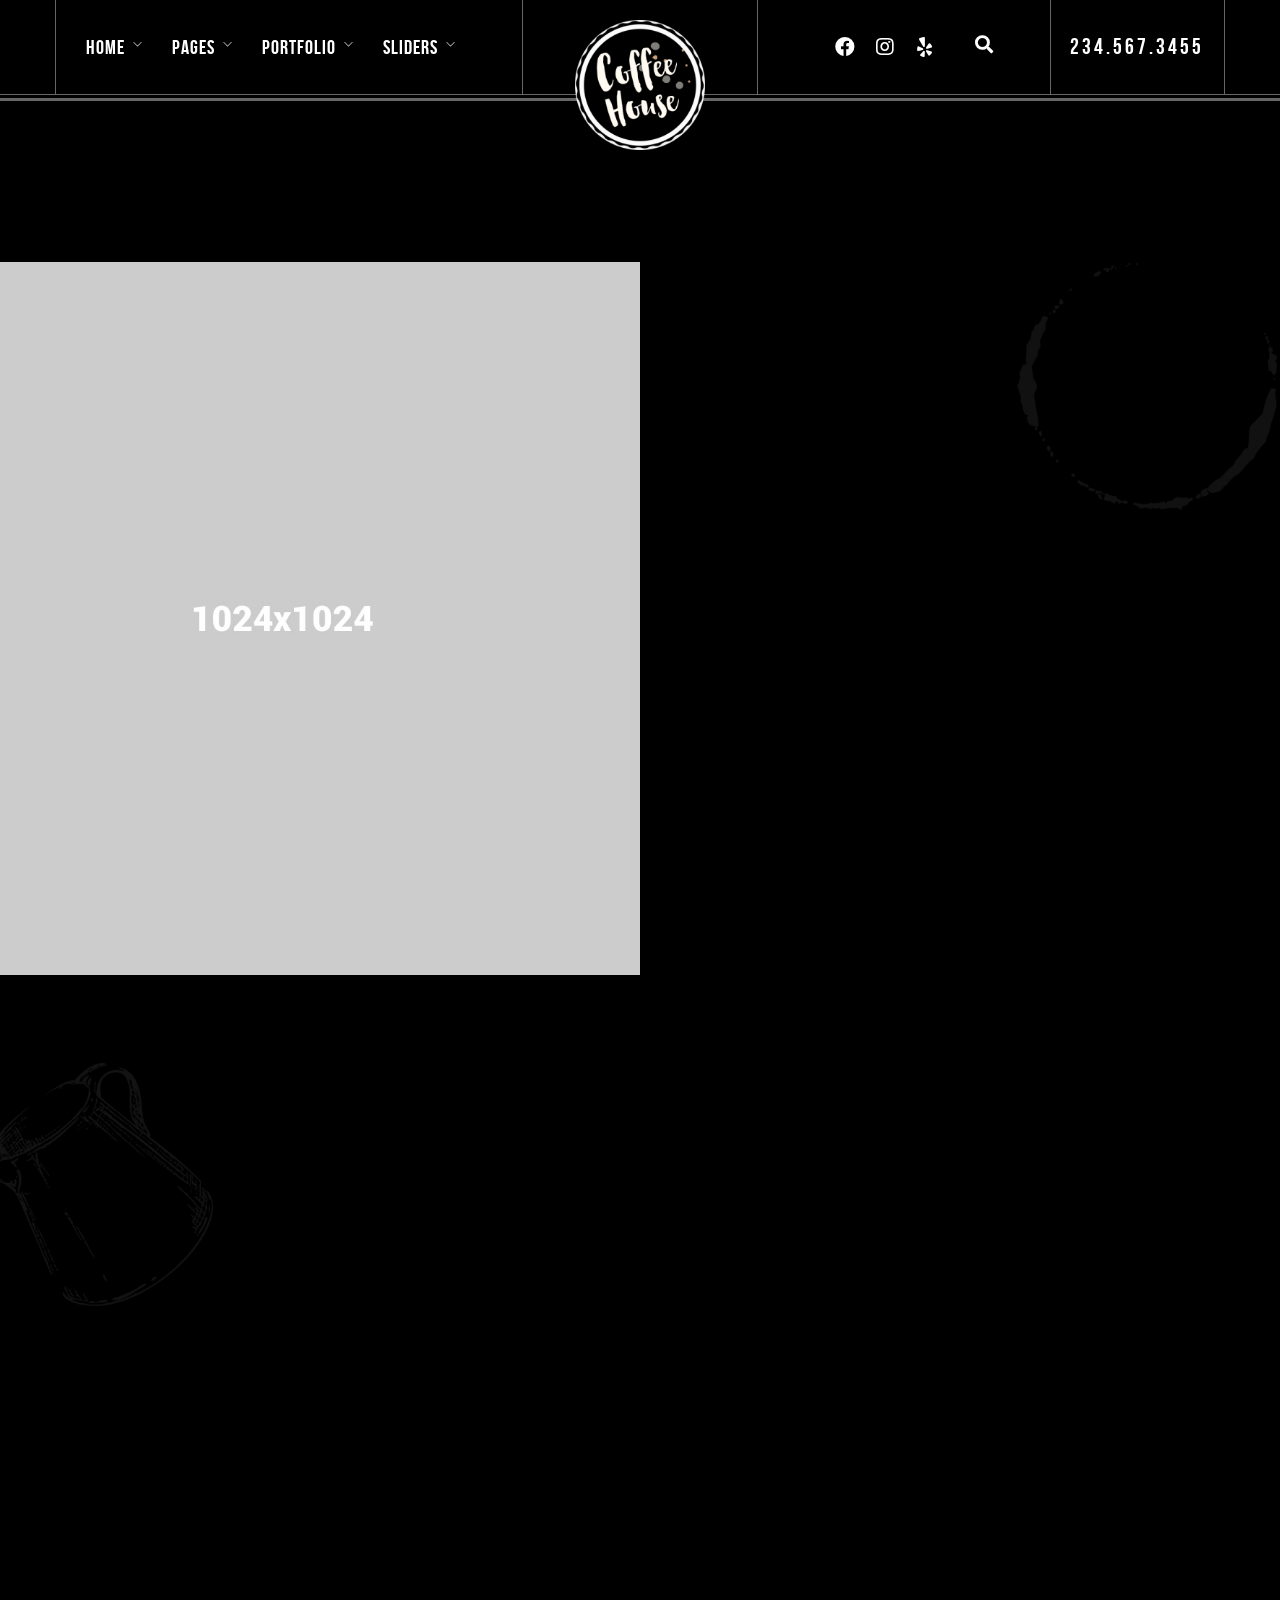
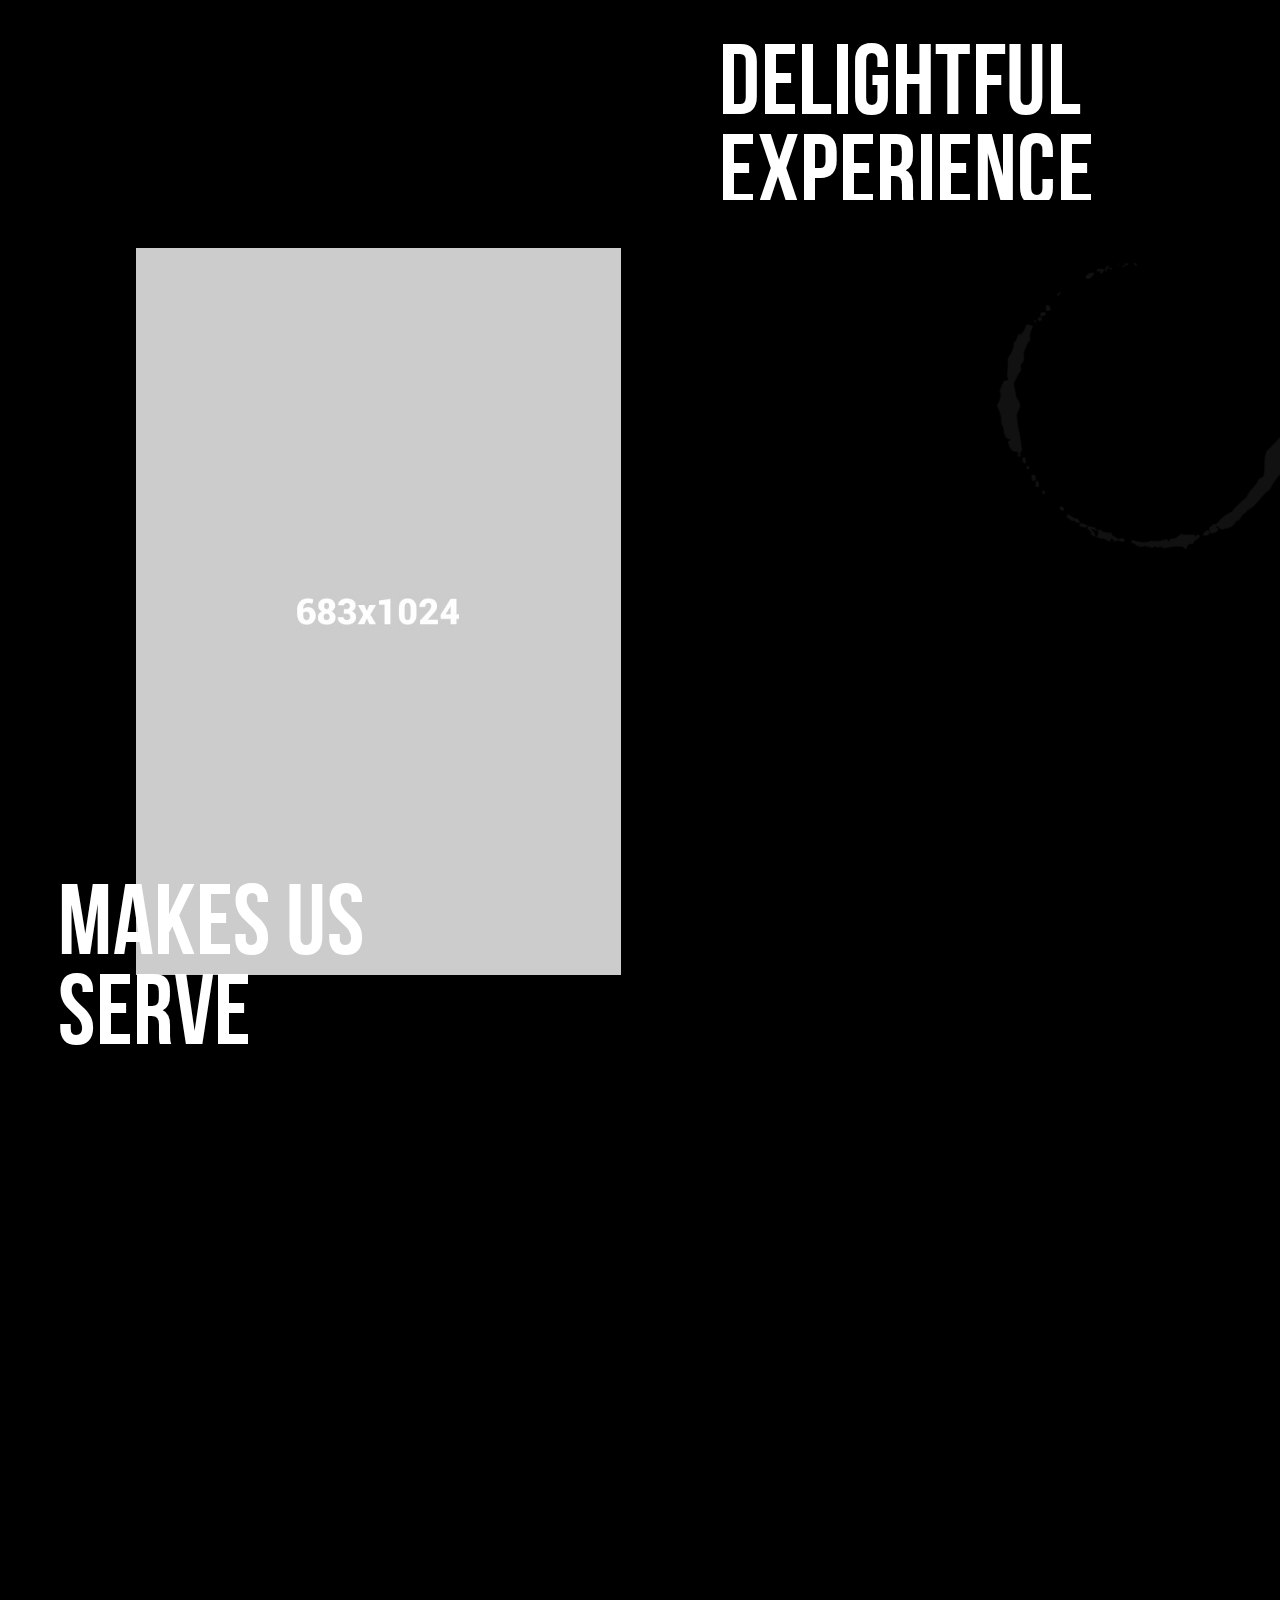
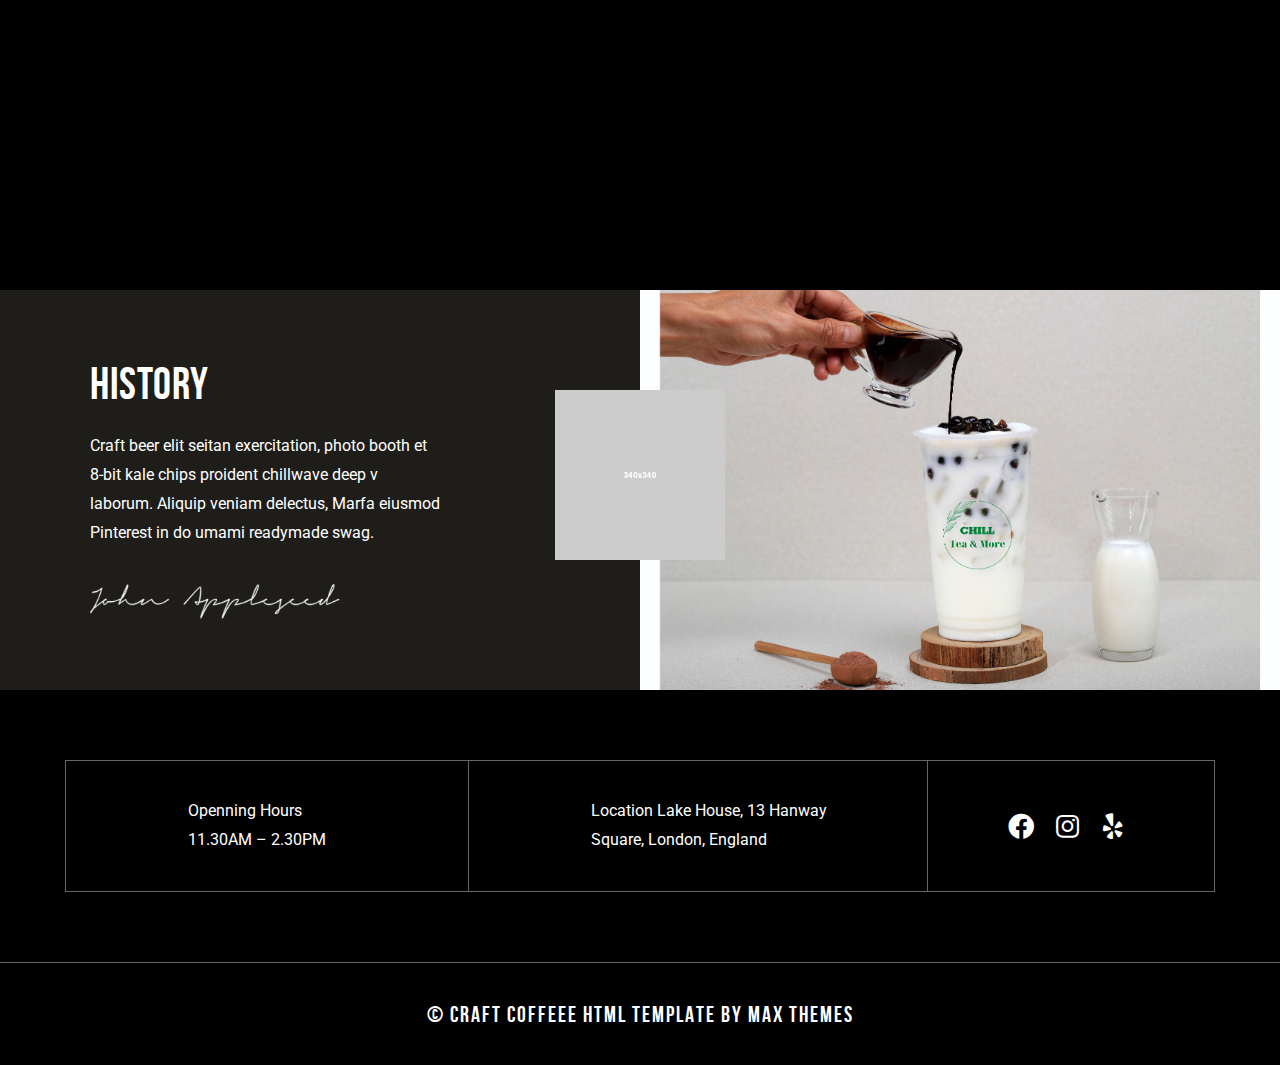
<file: about-us-2.html>
<!DOCTYPE html>
<html lang="en-US" data-menu="leftalign">
<head>

    <title>Craft | Cafes Coffee Shops Bars HTML</title>

    <meta http-equiv="Content-Type" content="text/html; charset=utf-8" />
    <meta name="viewport" content="width=device-width, initial-scale=1, maximum-scale=1" />


    <link rel="stylesheet" href="css/reset.css" type="text/css" media="all" />
    <link rel="stylesheet" href="css/wordpress.css" type="text/css" media="all" />
    <link rel="stylesheet" href="css/style.css" type="text/css" media="all" />
    <link rel="stylesheet" href="css/modulobox.css" type="text/css" media="all" />
    <link rel="stylesheet" href="css/left-align-menu.css" type="text/css" media="all" />
    <link rel="stylesheet" href="css/font-awesome.min.css" type="text/css" media="all" />
    <link rel="stylesheet" href="css/themify-icons.css" type="text/css" media="all" />
    <link rel="stylesheet" href="css/tooltipster.css" type="text/css" media="all" />
    <link rel="stylesheet" href="css/demo.css" type="text/css" media="all" />
    <link rel="stylesheet" href="js/plugins/loftloader/assets/css/loftloader.min.css" type="text/css" media="all" />
    <link rel="stylesheet" href="js/plugins/elementor/assets/lib/animations/animations.min.css" type="text/css" media="all" />
    <link rel="stylesheet" href="js/plugins/elementor/assets/css/frontend-legacy.min.css" type="text/css" media="all" />
    <link rel="stylesheet" href="js/plugins/elementor/assets/css/frontend.min.css" type="text/css" media="all" />
    <link rel="stylesheet" href="js/plugins/craftcoffee-elementor/assets/css/swiper.css" type="text/css" media="all" />
    <link rel="stylesheet" href="js/plugins/craftcoffee-elementor/assets/css/justifiedGallery.css" type="text/css" media="all" />
    <link rel="stylesheet" href="js/plugins/craftcoffee-elementor/assets/css/flickity.css" type="text/css" media="all" />
    <link rel="stylesheet" href="js/plugins/craftcoffee-elementor/assets/css/owl.theme.default.min.css" type="text/css" media="all" />
    <link rel="stylesheet" href="js/plugins/craftcoffee-elementor/assets/css/switchery.css" type="text/css" media="all" />
    <link rel="stylesheet" href="js/plugins/craftcoffee-elementor/assets/css/craftcoffee-elementor.css" type="text/css" media="all" />
    <link rel="stylesheet" href="js/plugins/craftcoffee-elementor/assets/css/craftcoffee-elementor-responsive.css" type="text/css" media="all" />
    <link rel="stylesheet" href="css/responsive.css" type="text/css" media="all" />
    <link rel="stylesheet" href="js/plugins/elementor/assets/lib/font-awesome/css/fontawesome.min.css" type="text/css" media="all" />
    <link rel="stylesheet" href="js/plugins/elementor/assets/lib/font-awesome/css/brands.min.css" type="text/css" media="all" />
    <link rel="stylesheet" href="js/plugins/elementor/assets/lib/font-awesome/css/solid.min.css" type="text/css" media="all" />
    <link rel="stylesheet" href="css/custom-css.min.css" type="text/css" media="all" />


    <link rel="icon" href="upload/cropped-TG-Thumb-32x32.png" sizes="32x32" />
    <link rel="icon" href="upload/cropped-TG-Thumb-192x192.png" sizes="192x192" />
    <link rel="apple-touch-icon" href="upload/cropped-TG-Thumb-180x180.png" />
    <meta name="msapplication-TileImage" content="upload/cropped-TG-Thumb-270x270.png" />



</head>

<body data-rsssl="1" class="home theme-craftcoffee  menu-transparent lightbox-black leftalign loftloader-lite-enabled elementor-default elementor-kit-6338 elementor-page elementor-page-4462" >

    <div id="loftloader-wrapper" class="pl-imgloading" data-show-close-time="15000" data-max-load-time="0">
        <div class="loader-inner">
            <div id="loader">
                <div class="imgloading-container"><span style="background-image: url(upload/logo_white.png);"></span></div>
                <img data-no-lazy="1" class="skip-lazy" alt="loader image" src="upload/logo_white.png" />
            </div>
        </div>
        <div class="loader-section section-fade"></div>
        <div class="loader-close-button" style="display: none;"><span class="screen-reader-text">Close</span></div>
    </div>
    <div id="perspective" style="">
        <!-- Begin mobile menu -->
        <a id="btn-close-mobile-menu" href="javascript:;"></a>

        <div class="mobile-menu-wrapper">
            <div class="mobile-menu-content">
                <div class="menu-main-menu-container">
                    <ul id="mobile_main_menu" class="mobile-main-nav">
                        <li class="menu-item current-menu-ancestor current-menu-parent menu-item-has-children">
                            <a href="#">Home</a>
                            <ul class="sub-menu">
                                <li class="menu-item menu-item-home current-menu-item page_item page-item-4462 current_page_item">
                                    <a href="index.html" aria-current="page">Home 1</a>
                                </li>
                                <li class="menu-item"><a href="home-2.html">Home 2</a></li>
                                <li class="menu-item"><a href="home-3.html">Home 3</a></li>
                                <li class="menu-item"><a href="home-4.html">Home 4</a></li>
                                <li class="menu-item"><a href="home-5.html">Home 5</a></li>
                                <li class="menu-item"><a href="home-6.html">Home 6</a></li>
                                <li class="menu-item"><a href="home-7.html">Home 7</a></li>
                                <li class="menu-item"><a href="home-8.html">Home 8</a></li>
                                <li class="menu-item"><a href="home-9.html">Home 9</a></li>
                            </ul>
                        </li>
                        <li class="menu-item menu-item-has-children menu-item-10">
                            <a href="#">Pages</a>
                            <ul class="sub-menu">
                                <li class="menu-item"><a href="menu.html">Menu</a></li>
                                <li class="menu-item"><a href="about-us-1.html">About Us 1</a></li>
                                <li class="menu-item"><a href="about-us-2.html">About Us 2</a></li>
                                <li class="menu-item"><a href="about-us-3.html">About Us 3</a></li>
                                <li class="menu-item"><a href="our-team.html">Our Team</a></li>
                                <li class="menu-item"><a href="our-process.html">Our Process</a></li>
                                <li class="menu-item"><a href="coffee-subscriptions.html">Coffee Subscriptions</a></li>
                                <li class="menu-item"><a href="contact-us-1.html">Contact Us 1</a></li>
                                <li class="menu-item"><a href="contact-us-2.html">Contact Us 2</a></li>
                                <li class="menu-item"><a href="reservation.html">Reservation</a></li>
                                <li class="menu-item"><a href="shop.html">Delivery</a></li>
                                <li class="menu-item"><a href="blog-grid.html">Blog Grid</a></li>
                                <li class="menu-item"><a href="blog-grid-no-space.html">Blog Grid No Space</a></li>
                                <li class="menu-item"><a href="blog-masonry.html">Blog Masonry</a></li>
                                <li class="menu-item"><a href="blog-metro-no-space.html">Blog Metro No Space</a></li>
                                <li class="menu-item"><a href="blog-metro.html">Blog Metro</a></li>
                                <li class="menu-item"><a href="blog-classic.html">Blog Classic</a></li>
                                <li class="menu-item"><a href="blog-list.html">Blog List</a></li>
                                <li class="menu-item"><a href="blog-textual.html">Blog Textual</a></li>
                            </ul>
                        </li>
                        <li class="menu-item menu-item-has-children">
                            <a href="#">Portfolio</a>
                            <ul class="sub-menu">
                                <li class="menu-item"><a href="portfolio-classic.html">Portfolio Classic</a></li>
                                <li class="menu-item"><a href="portfolio-grid.html">Portfolio Grid</a></li>
                                <li class="menu-item">
                                    <a href="portfolio-grid-overlay.html">Portfolio Grid Overlay</a>
                                </li>
                                <li class="menu-item"><a href="portfolio-3d-overlay.html">Portfolio 3D Overlay</a></li>
                                <li class="menu-item"><a href="portfolio-contain.html">Portfolio Contain</a></li>
                                <li class="menu-item"><a href="portfolio-masonry.html">Portfolio Masonry</a></li>
                                <li class="menu-item">
                                    <a href="portfolio-masonry-grid.html">Portfolio Masonry Grid</a>
                                </li>
                                <li class="menu-item"><a href="portfolio-coverflow.html">Portfolio Coverflow</a></li>
                                <li class="menu-item">
                                    <a href="portfolio-timeline-horizon.html">Portfolio Timeline Horizon</a>
                                </li>
                                <li class="menu-item">
                                    <a href="portfolio-timeline-vertical.html">Portfolio Timeline Vertical</a>
                                </li>
                                <li class="menu-item"><a href="video-grid.html">Video Grid</a></li>
                                <li class="menu-item"><a href="gallery-grid.html">Gallery Grid</a></li>
                                <li class="menu-item"><a href="gallery-masonry.html">Gallery Masonry</a></li>
                                <li class="menu-item"><a href="gallery-justified.html">Gallery Justified</a></li>
                                <li class="menu-item"><a href="gallery-fullscreen.html">Gallery Fullscreen</a></li>
                            </ul>
                        </li>
                        <li class="menu-item menu-item-has-children">
                            <a href="#">Sliders</a>
                            <ul class="sub-menu">
                                <li class="menu-item"><a href="vertical-parallax-slider.html">Vertical Parallax Slider</a></li>
                                <li class="menu-item"><a href="animated-frame-slider.html">Animated Frame Slider</a></li>
                                <li class="menu-item"><a href="3d-room-slider.html">3D Room Slider</a></li>
                                <li class="menu-item"><a href="popout-slider.html">Popout Slider</a></li>
                                <li class="menu-item"><a href="clip-path-slider.html">Clip Path Slider</a></li>
                                <li class="menu-item"><a href="velo-slider.html">Velo Slider</a></li>
                                <li class="menu-item"><a href="split-slick-slider.html">Split Slick Slider</a></li>
                                <li class="menu-item"><a href="fullscreen-transition-slider.html">Fullscreen Transition Slider</a></li>
                                <li class="menu-item"><a href="flip-slider.html">Flip Slider</a></li>
                                <li class="menu-item"><a href="split-carousel-slider.html">Split Carousel Slider</a></li>
                                <li class="menu-item"><a href="mouse-driven-carousel.html">Mouse Driven Carousel</a></li>
                                <li class="menu-item"><a href="parallax-slider.html">Parallax Slider</a></li>
                                <li class="menu-item"><a href="zoom-slider.html">Zoom Slider</a></li>
                                <li class="menu-item"><a href="animated-slider.html">Animated Slider</a></li>
                                <li class="menu-item"><a href="fade-up-slider.html">Fade Up Slider</a></li>
                                <li class="menu-item"><a href="horizontal-slider.html">Horizontal Slider</a></li>
                                <li class="menu-item"><a href="motion-reveal-slider.html">Motion Reveal Slider</a></li>
                            </ul>
                        </li>
                    </ul>
                </div>
            </div>
        </div>
        <!-- End mobile menu -->
        <!-- Begin template wrapper -->
        <div id="wrapper" class="hasbg transparent">
            <div id="elementor-header" class="main-menu-wrapper">
                <div data-elementor-type="wp-post" data-elementor-id="3099" class="elementor custom-css-style" data-elementor-settings="[]">
                    <div class="elementor-inner">
                        <div class="elementor-section-wrap">
                            <section
                                class="elementor-section elementor-top-section elementor-element elementor-element-a216edb elementor-section-boxed elementor-section-height-default elementor-section-height-default"
                                data-id="a216edb"
                                data-element_type="section"
                                data-settings='{"craftcoffee_ext_is_background_parallax":"false"}'
                            >
                                <div class="elementor-container elementor-column-gap-default">
                                    <div class="elementor-row">
                                        <div
                                            class="elementor-column elementor-col-25 elementor-top-column elementor-element elementor-element-eb2db78 elementor-hidden-tablet elementor-hidden-phone"
                                            data-id="eb2db78"
                                            data-element_type="column"
                                            data-settings='{"craftcoffee_ext_is_scrollme":"false","craftcoffee_ext_is_smoove":"false","craftcoffee_ext_is_parallax_mouse":"false","craftcoffee_ext_is_infinite":"false","craftcoffee_ext_is_fadeout_animation":"false"}'
                                        >
                                            <div class="elementor-column-wrap elementor-element-populated">
                                                <div class="elementor-widget-wrap">
                                                    <div
                                                        class="elementor-element elementor-element-d6b5ce3 elementor-widget elementor-widget-craftcoffee-navigation-menu"
                                                        data-id="d6b5ce3"
                                                        data-element_type="widget"
                                                        data-settings='{"craftcoffee_ext_is_scrollme":"false","craftcoffee_ext_is_smoove":"false","craftcoffee_ext_is_parallax_mouse":"false","craftcoffee_ext_is_infinite":"false","craftcoffee_ext_is_fadeout_animation":"false"}'
                                                        data-widget_type="craftcoffee-navigation-menu.default"
                                                    >
                                                        <div class="elementor-widget-container">
                                                            <div class="themegoods-navigation-wrapper menu_style1">
                                                                <div class="menu-main-menu-container">
                                                                    <ul id="nav_menu34" class="nav">
                                                                        <li class="menu-item menu-item-has-children arrow">
                                                                            <a href="index.html">Home</a>
                                                                            <ul class="sub-menu">
                                                                                <li class="menu-item">
                                                                                    <a href="index.html" aria-current="page">Home 1</a>
                                                                                </li>
                                                                                <li class="menu-item"><a href="home-2.html">Home 2</a></li>
                                                                                <li class="menu-item"><a href="home-3.html">Home 3</a></li>
                                                                                <li class="menu-item"><a href="home-4.html">Home 4</a></li>
                                                                                <li class="menu-item"><a href="home-5.html">Home 5</a></li>
                                                                                <li class="menu-item"><a href="home-6.html">Home 6</a></li>
                                                                                <li class="menu-item"><a href="home-7.html">Home 7</a></li>
                                                                                <li class="menu-item"><a href="home-8.html">Home 8</a></li>
                                                                                <li class="menu-item"><a href="home-9.html">Home 9</a></li>
                                                                            </ul>
                                                                        </li>
                                                                        <li class="menu-item current-menu-ancestor current-menu-parent menu-item-has-children arrow">
                                                                            <a href="#">Pages</a>
                                                                            <ul class="sub-menu">
                                                                                <li class="menu-item"><a href="menu.html">Menu</a></li>
                                                                                <li class="menu-item"><a href="about-us-1.html">About Us 1</a></li>
                                                                                <li class="menu-item"><a href="about-us-2.html">About Us 2</a></li>
                                                                                <li class="menu-item"><a href="about-us-3.html">About Us 3</a></li>
                                                                                <li class="menu-item"><a href="our-team.html">Our Team</a></li>
                                                                                <li class="menu-item"><a href="our-process.html">Our Process</a></li>
                                                                                <li class="menu-item">
                                                                                    <a href="coffee-subscriptions.html">Coffee Subscriptions</a>
                                                                                </li>
                                                                                <li class="menu-item"><a href="contact-us-1.html">Contact Us 1</a></li>
                                                                                <li class="menu-item"><a href="contact-us-2.html">Contact Us 2</a></li>
                                                                                <li class="menu-item"><a href="reservation.html">Reservation</a></li>
                                                                                <li class="menu-item"><a href="shop.html">Delivery</a></li>
                                                                                <li class="menu-item"><a href="blog-grid.html">Blog Grid</a></li>
                                                                                <li class="menu-item">
                                                                                    <a href="blog-grid-no-space.html">Blog Grid No Space</a>
                                                                                </li>
                                                                                <li class="menu-item"><a href="blog-masonry.html">Blog Masonry</a></li>
                                                                                <li class="menu-item">
                                                                                    <a href="blog-metro-no-space.html">Blog Metro No Space</a>
                                                                                </li>
                                                                                <li class="menu-item"><a href="blog-metro.html">Blog Metro</a></li>
                                                                                <li class="menu-item"><a href="blog-classic.html">Blog Classic</a></li>
                                                                                <li class="menu-item"><a href="blog-list.html">Blog List</a></li>
                                                                                <li class="menu-item"><a href="blog-textual.html">Blog Textual</a></li>
                                                                            </ul>
                                                                        </li>
                                                                        <li class="menu-item menu-item-has-children arrow">
                                                                            <a href="#">Portfolio</a>
                                                                            <ul class="sub-menu">
                                                                                <li class="menu-item">
                                                                                    <a href="portfolio-classic.html">Portfolio Classic</a>
                                                                                </li>
                                                                                <li class="menu-item"><a href="portfolio-grid.html">Portfolio Grid</a></li>
                                                                                <li class="menu-item">
                                                                                    <a href="portfolio-grid-overlay.html">Portfolio Grid Overlay</a>
                                                                                </li>
                                                                                <li class="menu-item">
                                                                                    <a href="portfolio-3d-overlay.html">Portfolio 3D Overlay</a>
                                                                                </li>
                                                                                <li class="menu-item">
                                                                                    <a href="portfolio-contain.html">Portfolio Contain</a>
                                                                                </li>
                                                                                <li class="menu-item">
                                                                                    <a href="portfolio-masonry.html">Portfolio Masonry</a>
                                                                                </li>
                                                                                <li class="menu-item">
                                                                                    <a href="portfolio-masonry-grid.html">Portfolio Masonry Grid</a>
                                                                                </li>
                                                                                <li class="menu-item">
                                                                                    <a href="portfolio-coverflow.html">Portfolio Coverflow</a>
                                                                                </li>
                                                                                <li class="menu-item">
                                                                                    <a href="portfolio-timeline-horizon.html">Portfolio Timeline Horizon</a>
                                                                                </li>
                                                                                <li class="menu-item">
                                                                                    <a href="portfolio-timeline-vertical.html">Portfolio Timeline Vertical</a>
                                                                                </li>
                                                                                <li class="menu-item"><a href="video-grid.html">Video Grid</a></li>
                                                                                <li class="menu-item"><a href="gallery-grid.html">Gallery Grid</a></li>
                                                                                <li class="menu-item"><a href="gallery-masonry.html">Gallery Masonry</a></li>
                                                                                <li class="menu-item">
                                                                                    <a href="gallery-justified.html">Gallery Justified</a>
                                                                                </li>
                                                                                <li class="menu-item">
                                                                                    <a href="gallery-fullscreen.html">Gallery Fullscreen</a>
                                                                                </li>
                                                                            </ul>
                                                                        </li>
                                                                        <li class="menu-item menu-item-has-children arrow">
                                                                            <a href="#">Sliders</a>
                                                                            <ul class="sub-menu">
                                                                                <li class="menu-item"><a href="vertical-parallax-slider.html">Vertical Parallax Slider</a></li>
                                                                                <li class="menu-item"><a href="animated-frame-slider.html">Animated Frame Slider</a></li>
                                                                                <li class="menu-item"><a href="3d-room-slider.html">3D Room Slider</a></li>
                                                                                <li class="menu-item"><a href="popout-slider.html">Popout Slider</a></li>
                                                                                <li class="menu-item"><a href="clip-path-slider.html">Clip Path Slider</a></li>
                                                                                <li class="menu-item"><a href="velo-slider.html">Velo Slider</a></li>
                                                                                <li class="menu-item"><a href="split-slick-slider.html">Split Slick Slider</a></li>
                                                                                <li class="menu-item"><a href="fullscreen-transition-slider.html">Fullscreen Transition Slider</a></li>
                                                                                <li class="menu-item"><a href="flip-slider.html">Flip Slider</a></li>
                                                                                <li class="menu-item"><a href="split-carousel-slider.html">Split Carousel Slider</a></li>
                                                                                <li class="menu-item"><a href="mouse-driven-carousel.html">Mouse Driven Carousel</a></li>
                                                                                <li class="menu-item"><a href="parallax-slider.html">Parallax Slider</a></li>
                                                                                <li class="menu-item"><a href="zoom-slider.html">Zoom Slider</a></li>
                                                                                <li class="menu-item"><a href="animated-slider.html">Animated Slider</a></li>
                                                                                <li class="menu-item"><a href="fade-up-slider.html">Fade Up Slider</a></li>
                                                                                <li class="menu-item"><a href="horizontal-slider.html">Horizontal Slider</a></li>
                                                                                <li class="menu-item"><a href="motion-reveal-slider.html">Motion Reveal Slider</a></li>
                                                                            </ul>
                                                                        </li>
                                                                    </ul>
                                                                </div>
                                                            </div>
                                                        </div>
                                                    </div>
                                                </div>
                                            </div>
                                        </div>
                                        <div
                                            class="elementor-column elementor-col-25 elementor-top-column elementor-element elementor-element-8dfe958"
                                            data-id="8dfe958"
                                            data-element_type="column"
                                            data-settings='{"craftcoffee_ext_is_scrollme":"false","craftcoffee_ext_is_smoove":"false","craftcoffee_ext_is_parallax_mouse":"false","craftcoffee_ext_is_infinite":"false","craftcoffee_ext_is_fadeout_animation":"false"}'
                                        >
                                            <div class="elementor-column-wrap elementor-element-populated">
                                                <div class="elementor-widget-wrap">
                                                    <div
                                                        class="elementor-element elementor-element-6f23744 elementor-absolute elementor-widget elementor-widget-image"
                                                        data-id="6f23744"
                                                        data-element_type="widget"
                                                        data-settings='{"_position":"absolute","craftcoffee_ext_is_scrollme":"false","craftcoffee_ext_is_smoove":"false","craftcoffee_ext_is_parallax_mouse":"false","craftcoffee_ext_is_infinite":"false","craftcoffee_ext_is_fadeout_animation":"false"}'
                                                        data-widget_type="image.default"
                                                    >
                                                        <div class="elementor-widget-container">
                                                            <div class="elementor-image">
                                                                <a href="index.html">
                                                                    <img
                                                                        width="180"
                                                                        height="180"
                                                                        src="upload/logo_white-e1592989810533.png"
                                                                        class="attachment-full size-full"
                                                                        alt=""
                                                                        loading="lazy"
                                                                    />
                                                                </a>
                                                            </div>
                                                        </div>
                                                    </div>
                                                </div>
                                            </div>
                                        </div>
                                        <div
                                            class="elementor-column elementor-col-25 elementor-top-column elementor-element elementor-element-b401b7a elementor-hidden-phone"
                                            data-id="b401b7a"
                                            data-element_type="column"
                                            data-settings='{"craftcoffee_ext_is_scrollme":"false","craftcoffee_ext_is_smoove":"false","craftcoffee_ext_is_parallax_mouse":"false","craftcoffee_ext_is_infinite":"false","craftcoffee_ext_is_fadeout_animation":"false"}'
                                        >
                                            <div class="elementor-column-wrap elementor-element-populated">
                                                <div class="elementor-widget-wrap">
                                                    <div
                                                        class="elementor-element elementor-element-9966067 elementor-widget__width-auto elementor-shape-rounded elementor-grid-0 elementor-widget elementor-widget-social-icons"
                                                        data-id="9966067"
                                                        data-element_type="widget"
                                                        data-settings='{"craftcoffee_ext_is_scrollme":"false","craftcoffee_ext_is_smoove":"false","craftcoffee_ext_is_parallax_mouse":"false","craftcoffee_ext_is_infinite":"false","craftcoffee_ext_is_fadeout_animation":"false"}'
                                                        data-widget_type="social-icons.default"
                                                    >
                                                        <div class="elementor-widget-container">
                                                            <div class="elementor-social-icons-wrapper elementor-grid">
                                                                <div class="elementor-grid-item">
                                                                    <a href="#" class="elementor-icon elementor-social-icon elementor-social-icon-facebook elementor-repeater-item-fac257c" target="_blank">
                                                                        <span class="elementor-screen-only">Facebook</span>
                                                                        <i class="fab fa-facebook"></i>
                                                                    </a>
                                                                </div>
                                                                <div class="elementor-grid-item">
                                                                    <a href="#" class="elementor-icon elementor-social-icon elementor-social-icon-instagram elementor-repeater-item-4238c6b" target="_blank">
                                                                        <span class="elementor-screen-only">Instagram</span>
                                                                        <i class="fab fa-instagram"></i>
                                                                    </a>
                                                                </div>
                                                                <div class="elementor-grid-item">
                                                                    <a href="#" class="elementor-icon elementor-social-icon elementor-social-icon-yelp elementor-repeater-item-e0f5af3" target="_blank">
                                                                        <span class="elementor-screen-only">Yelp</span>
                                                                        <i class="fab fa-yelp"></i>
                                                                    </a>
                                                                </div>
                                                            </div>
                                                        </div>
                                                    </div>
                                                    <div
                                                        class="elementor-element elementor-element-9c9f0b7 elementor-widget__width-auto elementor-widget elementor-widget-craftcoffee-search"
                                                        data-id="9c9f0b7"
                                                        data-element_type="widget"
                                                        data-settings='{"craftcoffee_ext_is_scrollme":"false","craftcoffee_ext_is_smoove":"false","craftcoffee_ext_is_parallax_mouse":"false","craftcoffee_ext_is_infinite":"false","craftcoffee_ext_is_fadeout_animation":"false"}'
                                                        data-widget_type="craftcoffee-search.default"
                                                    >
                                                        <div class="elementor-widget-container">
                                                            <div class="craftcoffee-search-icon">
                                                                <a data-open="tg_search_9c9f0b7" href="javascript:;"><i aria-hidden="true" class="fas fa-search"></i></a>
                                                            </div>

                                                            <div id="tg_search_9c9f0b7" class="craftcoffee-search-wrapper">
                                                                <div class="craftcoffee-search-inner">
                                                                    <form
                                                                        id="tg_search_form_9c9f0b7"
                                                                        class="tg_search_form autocomplete_form"
                                                                        method="get"
                                                                        action="index.html"
                                                                        data-result="autocomplete_9c9f0b7"
                                                                        data-open="tg_search_9c9f0b7"
                                                                    >
                                                                        <div class="input-group">
                                                                            <input id="s" name="s" placeholder="Search for anything" autocomplete="off" value="" />
                                                                            <span class="input-group-button">
                                                                                <button aria-label="Search for anything" type="submit"><i aria-hidden="true" class="fas fa-search"></i></button>
                                                                            </span>
                                                                        </div>

                                                                        <br class="clear" />
                                                                        <div id="autocomplete_9c9f0b7" class="autocomplete" data-mousedown="false"></div>
                                                                    </form>
                                                                </div>
                                                            </div>
                                                        </div>
                                                    </div>
                                                </div>
                                            </div>
                                        </div>
                                        <div
                                            class="elementor-column elementor-col-25 elementor-top-column elementor-element elementor-element-fcec661"
                                            data-id="fcec661"
                                            data-element_type="column"
                                            data-settings='{"craftcoffee_ext_is_scrollme":"false","craftcoffee_ext_is_smoove":"false","craftcoffee_ext_is_parallax_mouse":"false","craftcoffee_ext_is_infinite":"false","craftcoffee_ext_is_fadeout_animation":"false"}'
                                        >
                                            <div class="elementor-column-wrap elementor-element-populated">
                                                <div class="elementor-widget-wrap">
                                                    <div
                                                        class="elementor-element elementor-element-ff52274 elementor-align-center elementor-widget-tablet__width-auto elementor-hidden-phone elementor-widget elementor-widget-button"
                                                        data-id="ff52274"
                                                        data-element_type="widget"
                                                        data-settings='{"craftcoffee_ext_is_scrollme":"false","craftcoffee_ext_is_smoove":"false","craftcoffee_ext_is_parallax_mouse":"false","craftcoffee_ext_is_infinite":"false","craftcoffee_ext_is_fadeout_animation":"false"}'
                                                        data-widget_type="button.default"
                                                    >
                                                        <div class="elementor-widget-container">
                                                            <div class="elementor-button-wrapper">
                                                                <a href="tel:234.567.3455" class="elementor-button-link elementor-button elementor-size-sm" role="button">
                                                                    <span class="elementor-button-content-wrapper">
                                                                        <span class="elementor-button-text">234.567.3455</span>
                                                                    </span>
                                                                </a>
                                                            </div>
                                                        </div>
                                                    </div>
                                                    <div
                                                        class="elementor-element elementor-element-0b79fea elementor_mobile_nav elementor-widget__width-auto elementor-hidden-desktop elementor-view-default elementor-widget elementor-widget-icon"
                                                        data-id="0b79fea"
                                                        data-element_type="widget"
                                                        data-settings='{"craftcoffee_ext_is_scrollme":"false","craftcoffee_ext_is_smoove":"false","craftcoffee_ext_is_parallax_mouse":"false","craftcoffee_ext_is_infinite":"false","craftcoffee_ext_is_fadeout_animation":"false"}'
                                                        data-widget_type="icon.default"
                                                    >
                                                        <div class="elementor-widget-container">
                                                            <div class="elementor-icon-wrapper">
                                                                <a class="elementor-icon" href=""> <i aria-hidden="true" class="fas fa-ellipsis-v"></i> </a>
                                                            </div>
                                                        </div>
                                                    </div>
                                                </div>
                                            </div>
                                        </div>
                                    </div>
                                </div>
                            </section>
                            <section
                                class="elementor-section elementor-top-section elementor-element elementor-element-3727a07 elementor-section-stretched elementor-section-full_width elementor-section-height-default elementor-section-height-default"
                                data-id="3727a07"
                                data-element_type="section"
                                data-settings='{"stretch_section":"section-stretched","craftcoffee_ext_is_background_parallax":"false"}'
                            >
                                <div class="elementor-container elementor-column-gap-default">
                                    <div class="elementor-row">
                                        <div
                                            class="elementor-column elementor-col-100 elementor-top-column elementor-element elementor-element-f260150"
                                            data-id="f260150"
                                            data-element_type="column"
                                            data-settings='{"craftcoffee_ext_is_scrollme":"false","craftcoffee_ext_is_smoove":"false","craftcoffee_ext_is_parallax_mouse":"false","craftcoffee_ext_is_infinite":"false","craftcoffee_ext_is_fadeout_animation":"false"}'
                                        >
                                            <div class="elementor-column-wrap elementor-element-populated">
                                                <div class="elementor-widget-wrap">
                                                    <div
                                                        class="elementor-element elementor-element-d00d5a2 elementor-widget-divider--view-line elementor-widget elementor-widget-divider"
                                                        data-id="d00d5a2"
                                                        data-element_type="widget"
                                                        data-settings='{"craftcoffee_ext_is_scrollme":"false","craftcoffee_ext_is_smoove":"false","craftcoffee_ext_is_parallax_mouse":"false","craftcoffee_ext_is_infinite":"false","craftcoffee_ext_is_fadeout_animation":"false"}'
                                                        data-widget_type="divider.default"
                                                    >
                                                        <div class="elementor-widget-container">
                                                            <div class="elementor-divider">
                                                                <span class="elementor-divider-separator"> </span>
                                                            </div>
                                                        </div>
                                                    </div>
                                                </div>
                                            </div>
                                        </div>
                                    </div>
                                </div>
                            </section>
                        </div>
                    </div>
                </div>
            </div>

            <!-- Begin content -->
            <div id="page-content-wrapper" class="no-title">
                <div class="inner">
                    <!-- Begin main content -->
                    <div class="inner-wrapper">
                        <div class="sidebar-content fullwidth">
                            <div data-elementor-type="wp-page" data-elementor-id="3768" class="elementor custom-css-style" data-elementor-settings="[]">
                                <div class="elementor-inner">
                                    <div class="elementor-section-wrap">
                                        <section
                                            class="elementor-section elementor-top-section elementor-element elementor-element-e95f1df elementor-section-stretched elementor-section-height-min-height elementor-section-items-top elementor-section-boxed elementor-section-height-default"
                                            data-id="e95f1df"
                                            data-element_type="section"
                                            data-settings='{"stretch_section":"section-stretched","background_background":"classic","craftcoffee_ext_is_background_parallax":"false"}'
                                        >
                                            <div class="elementor-container elementor-column-gap-default">
                                                <div class="elementor-row">
                                                    <div
                                                        class="elementor-column elementor-col-50 elementor-top-column elementor-element elementor-element-03c8bb0"
                                                        data-id="03c8bb0"
                                                        data-element_type="column"
                                                        data-settings='{"craftcoffee_ext_is_scrollme":"false","craftcoffee_ext_is_smoove":"false","craftcoffee_ext_is_parallax_mouse":"false","craftcoffee_ext_is_infinite":"false","craftcoffee_ext_is_fadeout_animation":"false"}'
                                                    >
                                                        <div class="elementor-column-wrap elementor-element-populated">
                                                            <div class="elementor-widget-wrap">
                                                                <div
                                                                    class="elementor-element elementor-element-de04247 elementor-widget elementor-widget-heading"
                                                                    data-id="de04247"
                                                                    data-element_type="widget"
                                                                    data-settings='{"craftcoffee_ext_is_smoove":"true","craftcoffee_ext_smoove_disable":"769","craftcoffee_ext_smoove_duration":1200,"craftcoffee_ext_smoove_scalex":{"unit":"px","size":2,"sizes":[]},"craftcoffee_ext_smoove_scaley":{"unit":"px","size":2,"sizes":[]},"craftcoffee_ext_is_fadeout_animation":"true","craftcoffee_ext_is_fadeout_animation_velocity":{"unit":"px","size":0.5,"sizes":[]},"craftcoffee_ext_is_scrollme":"false","craftcoffee_ext_smoove_rotatex":{"unit":"px","size":0,"sizes":[]},"craftcoffee_ext_smoove_rotatey":{"unit":"px","size":0,"sizes":[]},"craftcoffee_ext_smoove_rotatez":{"unit":"px","size":0,"sizes":[]},"craftcoffee_ext_smoove_translatex":{"unit":"px","size":0,"sizes":[]},"craftcoffee_ext_smoove_translatey":{"unit":"px","size":0,"sizes":[]},"craftcoffee_ext_smoove_translatez":{"unit":"px","size":0,"sizes":[]},"craftcoffee_ext_smoove_skewx":{"unit":"px","size":0,"sizes":[]},"craftcoffee_ext_smoove_skewy":{"unit":"px","size":0,"sizes":[]},"craftcoffee_ext_smoove_perspective":{"unit":"px","size":1000,"sizes":[]},"craftcoffee_ext_is_parallax_mouse":"false","craftcoffee_ext_is_infinite":"false","craftcoffee_ext_is_fadeout_animation_direction":"up"}'
                                                                    data-widget_type="heading.default"
                                                                >
                                                                    <div class="elementor-widget-container">
                                                                        <h1 class="elementor-heading-title elementor-size-default">About Us</h1>
                                                                    </div>
                                                                </div>
                                                                <div
                                                                    class="elementor-element elementor-element-824d33d elementor-widget__width-initial elementor-absolute elementor-hidden-phone elementor-widget elementor-widget-image"
                                                                    data-id="824d33d"
                                                                    data-element_type="widget"
                                                                    data-settings='{"_position":"absolute","craftcoffee_ext_is_scrollme":"false","craftcoffee_ext_is_smoove":"false","craftcoffee_ext_is_parallax_mouse":"false","craftcoffee_ext_is_infinite":"false","craftcoffee_ext_is_fadeout_animation":"false"}'
                                                                    data-widget_type="image.default"
                                                                >
                                                                    <div class="elementor-widget-container">
                                                                        <div class="elementor-image">
                                                                            <img
                                                                                width="1024"
                                                                                height="1024"
                                                                                src="upload/dalgona-coffee-in-glass-cup-2WAC52D-1024x1024.jpg"
                                                                                class="attachment-large size-large"
                                                                                alt=""
                                                                                loading="lazy"
                                                                                
                                                                            />
                                                                        </div>
                                                                    </div>
                                                                </div>
                                                            </div>
                                                        </div>
                                                    </div>
                                                    <div
                                                        class="elementor-column elementor-col-50 elementor-top-column elementor-element elementor-element-5501ad7"
                                                        data-id="5501ad7"
                                                        data-element_type="column"
                                                        data-settings='{"craftcoffee_ext_is_scrollme":"false","craftcoffee_ext_is_smoove":"false","craftcoffee_ext_is_parallax_mouse":"false","craftcoffee_ext_is_infinite":"false","craftcoffee_ext_is_fadeout_animation":"false"}'
                                                    >
                                                        <div class="elementor-column-wrap elementor-element-populated">
                                                            <div class="elementor-widget-wrap">
                                                                <div
                                                                    class="elementor-element elementor-element-19d72e6 elementor-widget__width-auto elementor-widget-divider--view-line elementor-widget elementor-widget-divider"
                                                                    data-id="19d72e6"
                                                                    data-element_type="widget"
                                                                    data-settings='{"craftcoffee_ext_is_smoove":"true","craftcoffee_ext_smoove_disable":"769","craftcoffee_ext_smoove_duration":1000,"craftcoffee_ext_smoove_scalex":{"unit":"px","size":0,"sizes":[]},"craftcoffee_ext_smoove_scaley":{"unit":"px","size":0,"sizes":[]},"craftcoffee_ext_is_scrollme":"false","craftcoffee_ext_smoove_rotatex":{"unit":"px","size":0,"sizes":[]},"craftcoffee_ext_smoove_rotatey":{"unit":"px","size":0,"sizes":[]},"craftcoffee_ext_smoove_rotatez":{"unit":"px","size":0,"sizes":[]},"craftcoffee_ext_smoove_translatex":{"unit":"px","size":0,"sizes":[]},"craftcoffee_ext_smoove_translatey":{"unit":"px","size":0,"sizes":[]},"craftcoffee_ext_smoove_translatez":{"unit":"px","size":0,"sizes":[]},"craftcoffee_ext_smoove_skewx":{"unit":"px","size":0,"sizes":[]},"craftcoffee_ext_smoove_skewy":{"unit":"px","size":0,"sizes":[]},"craftcoffee_ext_smoove_perspective":{"unit":"px","size":1000,"sizes":[]},"craftcoffee_ext_is_parallax_mouse":"false","craftcoffee_ext_is_infinite":"false","craftcoffee_ext_is_fadeout_animation":"false"}'
                                                                    data-widget_type="divider.default"
                                                                >
                                                                    <div class="elementor-widget-container">
                                                                        <div class="elementor-divider">
                                                                            <span class="elementor-divider-separator"> </span>
                                                                        </div>
                                                                    </div>
                                                                </div>
                                                                <div
                                                                    class="elementor-element elementor-element-70016a9 elementor-widget__width-auto elementor-invisible elementor-widget elementor-widget-heading"
                                                                    data-id="70016a9"
                                                                    data-element_type="widget"
                                                                    data-settings='{"_animation":"fadeIn","_animation_delay":1000,"craftcoffee_ext_is_scrollme":"false","craftcoffee_ext_is_smoove":"false","craftcoffee_ext_is_parallax_mouse":"false","craftcoffee_ext_is_infinite":"false","craftcoffee_ext_is_fadeout_animation":"false"}'
                                                                    data-widget_type="heading.default"
                                                                >
                                                                    <div class="elementor-widget-container">
                                                                        <h2 class="elementor-heading-title elementor-size-default">Intro</h2>
                                                                    </div>
                                                                </div>
                                                                <div
                                                                    class="elementor-element elementor-element-f205c73 elementor-invisible elementor-widget elementor-widget-text-editor"
                                                                    data-id="f205c73"
                                                                    data-element_type="widget"
                                                                    data-settings='{"_animation":"fadeIn","_animation_delay":1200,"craftcoffee_ext_is_scrollme":"false","craftcoffee_ext_is_smoove":"false","craftcoffee_ext_is_parallax_mouse":"false","craftcoffee_ext_is_infinite":"false","craftcoffee_ext_is_fadeout_animation":"false"}'
                                                                    data-widget_type="text-editor.default"
                                                                >
                                                                    <div class="elementor-widget-container">
                                                                        <div class="elementor-text-editor elementor-clearfix">
                                                                            <p>
                                                                                Exercitation photo booth stumptown tote bag Banksy, elit small batch freegan sed. Craft beer elit seitan exercitation, photo booth et 8-bit kale chips
                                                                                proident chillwave deep v laborum. Aliquip veniam delectus, Marfa eiusmod Pinterest in do umami readymade swag. Selfies iPhone Kickstarter, drinking vinegar
                                                                                jean vinegar stumptown yr pop-up artisan.
                                                                            </p>
                                                                            <p>
                                                                                Meh synth Schlitz, tempor duis single-origin coffee ea next level ethnic fingerstache fanny pack nostrud. Photo booth anim 8-bit hella, PBR 3 wolf moon
                                                                                beard Helvetica.
                                                                            </p>
                                                                        </div>
                                                                    </div>
                                                                </div>
                                                                <div
                                                                    class="elementor-element elementor-element-7865358 elementor-absolute elementor-widget elementor-widget-image"
                                                                    data-id="7865358"
                                                                    data-element_type="widget"
                                                                    data-settings='{"_position":"absolute","craftcoffee_ext_is_scrollme":"false","craftcoffee_ext_is_smoove":"false","craftcoffee_ext_is_parallax_mouse":"false","craftcoffee_ext_is_infinite":"false","craftcoffee_ext_is_fadeout_animation":"false"}'
                                                                    data-widget_type="image.default"
                                                                >
                                                                    <div class="elementor-widget-container">
                                                                        <div class="elementor-image">
                                                                            <img
                                                                                width="350"
                                                                                height="333"
                                                                                src="upload/coffee-bg-4-e1592387391691.png"
                                                                                class="attachment-full size-full"
                                                                                alt=""
                                                                                loading="lazy"
                                                                            />
                                                                        </div>
                                                                    </div>
                                                                </div>
                                                            </div>
                                                        </div>
                                                    </div>
                                                </div>
                                            </div>
                                        </section>
                                        <section
                                            class="elementor-section elementor-top-section elementor-element elementor-element-5d98b17 elementor-section-stretched elementor-section-height-min-height elementor-section-items-top elementor-reverse-mobile elementor-section-boxed elementor-section-height-default"
                                            data-id="5d98b17"
                                            data-element_type="section"
                                            data-settings='{"stretch_section":"section-stretched","background_background":"classic","craftcoffee_ext_is_background_parallax":"false"}'
                                        >
                                            <div class="elementor-container elementor-column-gap-default">
                                                <div class="elementor-row">
                                                    <div
                                                        class="elementor-column elementor-col-50 elementor-top-column elementor-element elementor-element-95aeb6c"
                                                        data-id="95aeb6c"
                                                        data-element_type="column"
                                                        data-settings='{"craftcoffee_ext_is_scrollme":"false","craftcoffee_ext_is_smoove":"false","craftcoffee_ext_is_parallax_mouse":"false","craftcoffee_ext_is_infinite":"false","craftcoffee_ext_is_fadeout_animation":"false"}'
                                                    >
                                                        <div class="elementor-column-wrap elementor-element-populated">
                                                            <div class="elementor-widget-wrap">
                                                                <div
                                                                    class="elementor-element elementor-element-2fa0630 elementor-widget__width-auto elementor-widget-divider--view-line elementor-widget elementor-widget-divider"
                                                                    data-id="2fa0630"
                                                                    data-element_type="widget"
                                                                    data-settings='{"craftcoffee_ext_is_smoove":"true","craftcoffee_ext_smoove_disable":"769","craftcoffee_ext_smoove_duration":1000,"craftcoffee_ext_smoove_scalex":{"unit":"px","size":0,"sizes":[]},"craftcoffee_ext_smoove_scaley":{"unit":"px","size":0,"sizes":[]},"craftcoffee_ext_is_scrollme":"false","craftcoffee_ext_smoove_rotatex":{"unit":"px","size":0,"sizes":[]},"craftcoffee_ext_smoove_rotatey":{"unit":"px","size":0,"sizes":[]},"craftcoffee_ext_smoove_rotatez":{"unit":"px","size":0,"sizes":[]},"craftcoffee_ext_smoove_translatex":{"unit":"px","size":0,"sizes":[]},"craftcoffee_ext_smoove_translatey":{"unit":"px","size":0,"sizes":[]},"craftcoffee_ext_smoove_translatez":{"unit":"px","size":0,"sizes":[]},"craftcoffee_ext_smoove_skewx":{"unit":"px","size":0,"sizes":[]},"craftcoffee_ext_smoove_skewy":{"unit":"px","size":0,"sizes":[]},"craftcoffee_ext_smoove_perspective":{"unit":"px","size":1000,"sizes":[]},"craftcoffee_ext_is_parallax_mouse":"false","craftcoffee_ext_is_infinite":"false","craftcoffee_ext_is_fadeout_animation":"false"}'
                                                                    data-widget_type="divider.default"
                                                                >
                                                                    <div class="elementor-widget-container">
                                                                        <div class="elementor-divider">
                                                                            <span class="elementor-divider-separator"> </span>
                                                                        </div>
                                                                    </div>
                                                                </div>
                                                                <div
                                                                    class="elementor-element elementor-element-7572299 elementor-widget__width-auto elementor-invisible elementor-widget elementor-widget-heading"
                                                                    data-id="7572299"
                                                                    data-element_type="widget"
                                                                    data-settings='{"_animation":"fadeIn","_animation_delay":1000,"craftcoffee_ext_is_scrollme":"false","craftcoffee_ext_is_smoove":"false","craftcoffee_ext_is_parallax_mouse":"false","craftcoffee_ext_is_infinite":"false","craftcoffee_ext_is_fadeout_animation":"false"}'
                                                                    data-widget_type="heading.default"
                                                                >
                                                                    <div class="elementor-widget-container">
                                                                        <h2 class="elementor-heading-title elementor-size-default">Our Founder</h2>
                                                                    </div>
                                                                </div>
                                                                <div
                                                                    class="elementor-element elementor-element-ac2bd9e elementor-invisible elementor-widget elementor-widget-text-editor"
                                                                    data-id="ac2bd9e"
                                                                    data-element_type="widget"
                                                                    data-settings='{"_animation":"fadeIn","_animation_delay":1200,"craftcoffee_ext_is_scrollme":"false","craftcoffee_ext_is_smoove":"false","craftcoffee_ext_is_parallax_mouse":"false","craftcoffee_ext_is_infinite":"false","craftcoffee_ext_is_fadeout_animation":"false"}'
                                                                    data-widget_type="text-editor.default"
                                                                >
                                                                    <div class="elementor-widget-container">
                                                                        <div class="elementor-text-editor elementor-clearfix">
                                                                            <p>
                                                                                Exercitation photo booth stumptown tote bag Banksy, elit small batch freegan sed. Craft beer elit seitan exercitation, photo booth et 8-bit kale chips
                                                                                proident chillwave deep v laborum. Aliquip veniam delectus, Marfa eiusmod Pinterest in do umami readymade swag. Selfies iPhone Kickstarter, drinking vinegar
                                                                                jean vinegar stumptown yr pop-up artisan.
                                                                            </p>
                                                                            <p>
                                                                                Meh synth Schlitz, tempor duis single-origin coffee ea next level ethnic fingerstache fanny pack nostrud. Photo booth anim 8-bit hella, PBR 3 wolf moon
                                                                                beard Helvetica.
                                                                            </p>
                                                                        </div>
                                                                    </div>
                                                                </div>
                                                                <div
                                                                    class="elementor-element elementor-element-08c005a elementor-absolute elementor-widget elementor-widget-image"
                                                                    data-id="08c005a"
                                                                    data-element_type="widget"
                                                                    data-settings='{"_position":"absolute","craftcoffee_ext_is_scrollme":"false","craftcoffee_ext_is_smoove":"false","craftcoffee_ext_is_parallax_mouse":"false","craftcoffee_ext_is_infinite":"false","craftcoffee_ext_is_fadeout_animation":"false"}'
                                                                    data-widget_type="image.default"
                                                                >
                                                                    <div class="elementor-widget-container">
                                                                        <div class="elementor-image">
                                                                            <img
                                                                                width="350"
                                                                                height="340"
                                                                                src="upload/coffee-bg-1-e1592388441790.png"
                                                                                class="attachment-full size-full"
                                                                                alt=""
                                                                                loading="lazy"
                                                                            />
                                                                        </div>
                                                                    </div>
                                                                </div>
                                                            </div>
                                                        </div>
                                                    </div>
                                                    <div
                                                        class="elementor-column elementor-col-50 elementor-top-column elementor-element elementor-element-8cd32b9"
                                                        data-id="8cd32b9"
                                                        data-element_type="column"
                                                        data-settings='{"craftcoffee_ext_is_scrollme":"false","craftcoffee_ext_is_smoove":"false","craftcoffee_ext_is_parallax_mouse":"false","craftcoffee_ext_is_infinite":"false","craftcoffee_ext_is_fadeout_animation":"false"}'
                                                    >
                                                        <div class="elementor-column-wrap elementor-element-populated">
                                                            <div class="elementor-widget-wrap">
                                                                <div
                                                                    class="elementor-element elementor-element-cdc0103 elementor-absolute elementor-hidden-phone elementor-widget elementor-widget-heading"
                                                                    data-id="cdc0103"
                                                                    data-element_type="widget"
                                                                    data-settings='{"craftcoffee_ext_is_scrollme":"true","craftcoffee_ext_scrollme_translatey":{"unit":"px","size":-120,"sizes":[]},"_position":"absolute","craftcoffee_ext_scrollme_disable":"mobile","craftcoffee_ext_scrollme_smoothness":{"unit":"px","size":30,"sizes":[]},"craftcoffee_ext_scrollme_scalex":{"unit":"px","size":1,"sizes":[]},"craftcoffee_ext_scrollme_scaley":{"unit":"px","size":1,"sizes":[]},"craftcoffee_ext_scrollme_scalez":{"unit":"px","size":1,"sizes":[]},"craftcoffee_ext_scrollme_rotatex":{"unit":"px","size":0,"sizes":[]},"craftcoffee_ext_scrollme_rotatey":{"unit":"px","size":0,"sizes":[]},"craftcoffee_ext_scrollme_rotatez":{"unit":"px","size":0,"sizes":[]},"craftcoffee_ext_scrollme_translatex":{"unit":"px","size":0,"sizes":[]},"craftcoffee_ext_scrollme_translatez":{"unit":"px","size":0,"sizes":[]},"craftcoffee_ext_is_parallax_mouse":"false","craftcoffee_ext_is_infinite":"false"}'
                                                                    data-widget_type="heading.default"
                                                                >
                                                                    <div class="elementor-widget-container">
                                                                        <h2 class="elementor-heading-title elementor-size-default">Delightful Experience</h2>
                                                                    </div>
                                                                </div>
                                                                <div
                                                                    class="elementor-element elementor-element-3e0162f animation elementor-widget__width-initial elementor-absolute elementor-hidden-phone elementor-widget elementor-widget-image"
                                                                    data-id="3e0162f"
                                                                    data-element_type="widget"
                                                                    data-settings='{"_position":"absolute","craftcoffee_ext_is_scrollme":"false","craftcoffee_ext_is_smoove":"false","craftcoffee_ext_is_parallax_mouse":"false","craftcoffee_ext_is_infinite":"false","craftcoffee_ext_is_fadeout_animation":"false"}'
                                                                    data-widget_type="image.default"
                                                                >
                                                                    <div class="elementor-widget-container">
                                                                        <div class="elementor-image">
                                                                            <img
                                                                                width="1024"
                                                                                height="683"
                                                                                src="upload/barista-making-coffee-F2GU6L8-1024x683.jpg"
                                                                                class="attachment-large size-large"
                                                                                alt=""
                                                                                loading="lazy"
                                                                                
                                                                            />
                                                                        </div>
                                                                    </div>
                                                                </div>
                                                            </div>
                                                        </div>
                                                    </div>
                                                </div>
                                            </div>
                                        </section>
                                        <section
                                            class="elementor-section elementor-top-section elementor-element elementor-element-c236a8d elementor-section-stretched elementor-section-height-min-height elementor-section-items-top elementor-section-boxed elementor-section-height-default"
                                            data-id="c236a8d"
                                            data-element_type="section"
                                            data-settings='{"stretch_section":"section-stretched","background_background":"classic","craftcoffee_ext_is_background_parallax":"false"}'
                                        >
                                            <div class="elementor-container elementor-column-gap-default">
                                                <div class="elementor-row">
                                                    <div
                                                        class="elementor-column elementor-col-50 elementor-top-column elementor-element elementor-element-235adeb"
                                                        data-id="235adeb"
                                                        data-element_type="column"
                                                        data-settings='{"craftcoffee_ext_is_scrollme":"false","craftcoffee_ext_is_smoove":"false","craftcoffee_ext_is_parallax_mouse":"false","craftcoffee_ext_is_infinite":"false","craftcoffee_ext_is_fadeout_animation":"false"}'
                                                    >
                                                        <div class="elementor-column-wrap elementor-element-populated">
                                                            <div class="elementor-widget-wrap">
                                                                <div
                                                                    class="elementor-element elementor-element-e8ef7c0 elementor-widget__width-initial elementor-absolute elementor-hidden-phone elementor-widget elementor-widget-image"
                                                                    data-id="e8ef7c0"
                                                                    data-element_type="widget"
                                                                    data-settings='{"_position":"absolute","craftcoffee_ext_is_scrollme":"false","craftcoffee_ext_is_smoove":"false","craftcoffee_ext_is_parallax_mouse":"false","craftcoffee_ext_is_infinite":"false","craftcoffee_ext_is_fadeout_animation":"false"}'
                                                                    data-widget_type="image.default"
                                                                >
                                                                    <div class="elementor-widget-container">
                                                                        <div class="elementor-image">
                                                                            <img
                                                                                width="683"
                                                                                height="1024"
                                                                                src="upload/cup-of-espresso-coffee-TZJ9ESV-683x1024.jpg"
                                                                                class="attachment-large size-large"
                                                                                alt=""
                                                                                loading="lazy"
                                                                                
                                                                            />
                                                                        </div>
                                                                    </div>
                                                                </div>
                                                                <div
                                                                    class="elementor-element elementor-element-106c401 elementor-absolute elementor-widget elementor-widget-heading"
                                                                    data-id="106c401"
                                                                    data-element_type="widget"
                                                                    data-settings='{"craftcoffee_ext_is_scrollme":"true","craftcoffee_ext_scrollme_translatey":{"unit":"px","size":-120,"sizes":[]},"_position":"absolute","craftcoffee_ext_scrollme_disable":"mobile","craftcoffee_ext_scrollme_smoothness":{"unit":"px","size":30,"sizes":[]},"craftcoffee_ext_scrollme_scalex":{"unit":"px","size":1,"sizes":[]},"craftcoffee_ext_scrollme_scaley":{"unit":"px","size":1,"sizes":[]},"craftcoffee_ext_scrollme_scalez":{"unit":"px","size":1,"sizes":[]},"craftcoffee_ext_scrollme_rotatex":{"unit":"px","size":0,"sizes":[]},"craftcoffee_ext_scrollme_rotatey":{"unit":"px","size":0,"sizes":[]},"craftcoffee_ext_scrollme_rotatez":{"unit":"px","size":0,"sizes":[]},"craftcoffee_ext_scrollme_translatex":{"unit":"px","size":0,"sizes":[]},"craftcoffee_ext_scrollme_translatez":{"unit":"px","size":0,"sizes":[]},"craftcoffee_ext_is_parallax_mouse":"false","craftcoffee_ext_is_infinite":"false"}'
                                                                    data-widget_type="heading.default"
                                                                >
                                                                    <div class="elementor-widget-container">
                                                                        <h2 class="elementor-heading-title elementor-size-default">Makes Us Serve</h2>
                                                                    </div>
                                                                </div>
                                                            </div>
                                                        </div>
                                                    </div>
                                                    <div
                                                        class="elementor-column elementor-col-50 elementor-top-column elementor-element elementor-element-265f0e0"
                                                        data-id="265f0e0"
                                                        data-element_type="column"
                                                        data-settings='{"craftcoffee_ext_is_scrollme":"false","craftcoffee_ext_is_smoove":"false","craftcoffee_ext_is_parallax_mouse":"false","craftcoffee_ext_is_infinite":"false","craftcoffee_ext_is_fadeout_animation":"false"}'
                                                    >
                                                        <div class="elementor-column-wrap elementor-element-populated">
                                                            <div class="elementor-widget-wrap">
                                                                <div
                                                                    class="elementor-element elementor-element-4064971 elementor-widget__width-auto elementor-widget-divider--view-line elementor-widget elementor-widget-divider"
                                                                    data-id="4064971"
                                                                    data-element_type="widget"
                                                                    data-settings='{"craftcoffee_ext_is_smoove":"true","craftcoffee_ext_smoove_disable":"769","craftcoffee_ext_smoove_duration":1000,"craftcoffee_ext_smoove_scalex":{"unit":"px","size":0,"sizes":[]},"craftcoffee_ext_smoove_scaley":{"unit":"px","size":0,"sizes":[]},"craftcoffee_ext_is_scrollme":"false","craftcoffee_ext_smoove_rotatex":{"unit":"px","size":0,"sizes":[]},"craftcoffee_ext_smoove_rotatey":{"unit":"px","size":0,"sizes":[]},"craftcoffee_ext_smoove_rotatez":{"unit":"px","size":0,"sizes":[]},"craftcoffee_ext_smoove_translatex":{"unit":"px","size":0,"sizes":[]},"craftcoffee_ext_smoove_translatey":{"unit":"px","size":0,"sizes":[]},"craftcoffee_ext_smoove_translatez":{"unit":"px","size":0,"sizes":[]},"craftcoffee_ext_smoove_skewx":{"unit":"px","size":0,"sizes":[]},"craftcoffee_ext_smoove_skewy":{"unit":"px","size":0,"sizes":[]},"craftcoffee_ext_smoove_perspective":{"unit":"px","size":1000,"sizes":[]},"craftcoffee_ext_is_parallax_mouse":"false","craftcoffee_ext_is_infinite":"false","craftcoffee_ext_is_fadeout_animation":"false"}'
                                                                    data-widget_type="divider.default"
                                                                >
                                                                    <div class="elementor-widget-container">
                                                                        <div class="elementor-divider">
                                                                            <span class="elementor-divider-separator"> </span>
                                                                        </div>
                                                                    </div>
                                                                </div>
                                                                <div
                                                                    class="elementor-element elementor-element-906e23e elementor-widget__width-auto elementor-invisible elementor-widget elementor-widget-heading"
                                                                    data-id="906e23e"
                                                                    data-element_type="widget"
                                                                    data-settings='{"_animation":"fadeIn","_animation_delay":1000,"craftcoffee_ext_is_scrollme":"false","craftcoffee_ext_is_smoove":"false","craftcoffee_ext_is_parallax_mouse":"false","craftcoffee_ext_is_infinite":"false","craftcoffee_ext_is_fadeout_animation":"false"}'
                                                                    data-widget_type="heading.default"
                                                                >
                                                                    <div class="elementor-widget-container">
                                                                        <h2 class="elementor-heading-title elementor-size-default">Our Missions</h2>
                                                                    </div>
                                                                </div>
                                                                <div
                                                                    class="elementor-element elementor-element-50fee70 elementor-invisible elementor-widget elementor-widget-text-editor"
                                                                    data-id="50fee70"
                                                                    data-element_type="widget"
                                                                    data-settings='{"_animation":"fadeIn","_animation_delay":1200,"craftcoffee_ext_is_scrollme":"false","craftcoffee_ext_is_smoove":"false","craftcoffee_ext_is_parallax_mouse":"false","craftcoffee_ext_is_infinite":"false","craftcoffee_ext_is_fadeout_animation":"false"}'
                                                                    data-widget_type="text-editor.default"
                                                                >
                                                                    <div class="elementor-widget-container">
                                                                        <div class="elementor-text-editor elementor-clearfix">
                                                                            <p>
                                                                                Exercitation photo booth stumptown tote bag Banksy, elit small batch freegan sed. Craft beer elit seitan exercitation, photo booth et 8-bit kale chips
                                                                                proident chillwave deep v laborum. Aliquip veniam delectus, Marfa eiusmod Pinterest in do umami readymade swag. Selfies iPhone Kickstarter, drinking vinegar
                                                                                jean vinegar stumptown yr pop-up artisan.
                                                                            </p>
                                                                            <p>
                                                                                Meh synth Schlitz, tempor duis single-origin coffee ea next level ethnic fingerstache fanny pack nostrud. Photo booth anim 8-bit hella, PBR 3 wolf moon
                                                                                beard Helvetica.
                                                                            </p>
                                                                        </div>
                                                                    </div>
                                                                </div>
                                                                <div
                                                                    class="elementor-element elementor-element-dee2263 elementor-absolute elementor-widget elementor-widget-image"
                                                                    data-id="dee2263"
                                                                    data-element_type="widget"
                                                                    data-settings='{"_position":"absolute","craftcoffee_ext_is_scrollme":"false","craftcoffee_ext_is_smoove":"false","craftcoffee_ext_is_parallax_mouse":"false","craftcoffee_ext_is_infinite":"false","craftcoffee_ext_is_fadeout_animation":"false"}'
                                                                    data-widget_type="image.default"
                                                                >
                                                                    <div class="elementor-widget-container">
                                                                        <div class="elementor-image">
                                                                            <img
                                                                                width="350"
                                                                                height="333"
                                                                                src="upload/coffee-bg-4-e1592387391691.png"
                                                                                class="attachment-full size-full"
                                                                                alt=""
                                                                                loading="lazy"
                                                                            />
                                                                        </div>
                                                                    </div>
                                                                </div>
                                                            </div>
                                                        </div>
                                                    </div>
                                                </div>
                                            </div>
                                        </section>
                                        <section
                                            class="elementor-section elementor-top-section elementor-element elementor-element-d4ed99b elementor-section-stretched elementor-section-boxed elementor-section-height-default elementor-section-height-default"
                                            data-id="d4ed99b"
                                            data-element_type="section"
                                            data-settings='{"stretch_section":"section-stretched","background_background":"classic","craftcoffee_ext_is_background_parallax":"false"}'
                                        >
                                            <div class="elementor-container elementor-column-gap-default">
                                                <div class="elementor-row">
                                                    <div
                                                        class="elementor-column elementor-col-100 elementor-top-column elementor-element elementor-element-b46a2d8"
                                                        data-id="b46a2d8"
                                                        data-element_type="column"
                                                        data-settings='{"craftcoffee_ext_is_scrollme":"false","craftcoffee_ext_is_smoove":"false","craftcoffee_ext_is_parallax_mouse":"false","craftcoffee_ext_is_infinite":"false","craftcoffee_ext_is_fadeout_animation":"false"}'
                                                    >
                                                        <div class="elementor-column-wrap elementor-element-populated">
                                                            <div class="elementor-widget-wrap">
                                                                <div
                                                                    class="elementor-element elementor-element-d7d6277 elementor-widget__width-auto elementor-widget-divider--view-line elementor-widget elementor-widget-divider"
                                                                    data-id="d7d6277"
                                                                    data-element_type="widget"
                                                                    data-settings='{"craftcoffee_ext_is_smoove":"true","craftcoffee_ext_smoove_disable":"769","craftcoffee_ext_smoove_duration":1000,"craftcoffee_ext_smoove_scalex":{"unit":"px","size":0,"sizes":[]},"craftcoffee_ext_smoove_scaley":{"unit":"px","size":0,"sizes":[]},"craftcoffee_ext_is_scrollme":"false","craftcoffee_ext_smoove_rotatex":{"unit":"px","size":0,"sizes":[]},"craftcoffee_ext_smoove_rotatey":{"unit":"px","size":0,"sizes":[]},"craftcoffee_ext_smoove_rotatez":{"unit":"px","size":0,"sizes":[]},"craftcoffee_ext_smoove_translatex":{"unit":"px","size":0,"sizes":[]},"craftcoffee_ext_smoove_translatey":{"unit":"px","size":0,"sizes":[]},"craftcoffee_ext_smoove_translatez":{"unit":"px","size":0,"sizes":[]},"craftcoffee_ext_smoove_skewx":{"unit":"px","size":0,"sizes":[]},"craftcoffee_ext_smoove_skewy":{"unit":"px","size":0,"sizes":[]},"craftcoffee_ext_smoove_perspective":{"unit":"px","size":1000,"sizes":[]},"craftcoffee_ext_is_parallax_mouse":"false","craftcoffee_ext_is_infinite":"false","craftcoffee_ext_is_fadeout_animation":"false"}'
                                                                    data-widget_type="divider.default"
                                                                >
                                                                    <div class="elementor-widget-container">
                                                                        <div class="elementor-divider">
                                                                            <span class="elementor-divider-separator"> </span>
                                                                        </div>
                                                                    </div>
                                                                </div>
                                                                <div
                                                                    class="elementor-element elementor-element-a43fe18 elementor-widget__width-auto elementor-invisible elementor-widget elementor-widget-heading"
                                                                    data-id="a43fe18"
                                                                    data-element_type="widget"
                                                                    data-settings='{"_animation":"fadeIn","_animation_delay":1000,"craftcoffee_ext_is_scrollme":"false","craftcoffee_ext_is_smoove":"false","craftcoffee_ext_is_parallax_mouse":"false","craftcoffee_ext_is_infinite":"false","craftcoffee_ext_is_fadeout_animation":"false"}'
                                                                    data-widget_type="heading.default"
                                                                >
                                                                    <div class="elementor-widget-container">
                                                                        <h2 class="elementor-heading-title elementor-size-default">Menus</h2>
                                                                    </div>
                                                                </div>
                                                            </div>
                                                        </div>
                                                    </div>
                                                </div>
                                            </div>
                                        </section>
                                        <section
                                            class="elementor-section elementor-top-section elementor-element elementor-element-2846e8a elementor-section-stretched elementor-section-boxed elementor-section-height-default elementor-section-height-default"
                                            data-id="2846e8a"
                                            data-element_type="section"
                                            data-settings='{"stretch_section":"section-stretched","background_background":"classic","craftcoffee_ext_is_background_parallax":"false"}'
                                        >
                                            <div class="elementor-container elementor-column-gap-default">
                                                <div class="elementor-row">
                                                    <div
                                                        class="elementor-column elementor-col-100 elementor-top-column elementor-element elementor-element-ee437b3"
                                                        data-id="ee437b3"
                                                        data-element_type="column"
                                                        data-settings='{"craftcoffee_ext_is_scrollme":"false","craftcoffee_ext_is_smoove":"false","craftcoffee_ext_is_parallax_mouse":"false","craftcoffee_ext_is_infinite":"false","craftcoffee_ext_is_fadeout_animation":"false"}'
                                                    >
                                                        <div class="elementor-column-wrap elementor-element-populated">
                                                            <div class="elementor-widget-wrap">
                                                                <div
                                                                    class="elementor-element elementor-element-49442f1 elementor-widget elementor-widget-craftcoffee-service-grid"
                                                                    data-id="49442f1"
                                                                    data-element_type="widget"
                                                                    data-settings='{"craftcoffee_ext_is_scrollme":"false","craftcoffee_ext_is_smoove":"false","craftcoffee_ext_is_parallax_mouse":"false","craftcoffee_ext_is_infinite":"false","craftcoffee_ext_is_fadeout_animation":"false"}'
                                                                    data-widget_type="craftcoffee-service-grid.default"
                                                                >
                                                                    <div class="elementor-widget-container">
                                                                        <div class="service-grid-container">
                                                                            <div class="service-grid-content-wrapper layout-craftcoffee-three-cols" data-cols="3" data-offset="-50%">
                                                                                <div
                                                                                    class="service-grid-wrapper craftcoffee-three-cols service-1 tile scale-anm all smoove disable_tablet fade-in"
                                                                                    data-delay="150"
                                                                                    data-minwidth="769"
                                                                                    data-opacity="0"
                                                                                    style="
                                                                                        background-image: url('upload/brewing-coffee-by-an-alternative-method-pouring-gr-D8Z3PC3-683x1024.jpg');
                                                                                    "
                                                                                >
                                                                                    <div class="inner-wrap">
                                                                                        <div class="inner-wrap-border">
                                                                                            <div class="overflow-inner">
                                                                                                <div class="header-wrap">
                                                                                                    <img src="upload/noun_Coffee_3077892.png" alt="" />
                                                                                                    <h2 class="service">Coffee</h2>
                                                                                                </div>
                                                                                                <div class="hover-content">
                                                                                                    Cras chinwag brown bread Eaton cracking goal so I said a load of old tosh baking cakes, geeza arse it’s your round grub sloshed burke,
                                                                                                    my good sir chancer he legged it he lost his bottle pear shaped bugger all mate.
                                                                                                </div>
                                                                                            </div>
                                                                                        </div>
                                                                                    </div>
                                                                                </div>
                                                                                <div
                                                                                    class="service-grid-wrapper craftcoffee-three-cols service-2 tile scale-anm all smoove disable_tablet fade-in"
                                                                                    data-delay="300"
                                                                                    data-minwidth="769"
                                                                                    data-opacity="0"
                                                                                    style="
                                                                                        background-image: url('upload/artisan-bakery-freshly-baked-product-P4TJEQG-683x1024.jpg');
                                                                                    "
                                                                                >
                                                                                    <div class="inner-wrap">
                                                                                        <div class="inner-wrap-border">
                                                                                            <div class="overflow-inner">
                                                                                                <div class="header-wrap">
                                                                                                    <img src="upload/bakery-icon.png" alt="" />
                                                                                                    <h2 class="service">Bakery</h2>
                                                                                                </div>
                                                                                                <div class="hover-content">
                                                                                                    Cras chinwag brown bread Eaton cracking goal so I said a load of old tosh baking cakes, geeza arse it’s your round grub sloshed burke,
                                                                                                    my good sir chancer he legged it he lost his bottle pear shaped bugger all mate.
                                                                                                </div>
                                                                                            </div>
                                                                                        </div>
                                                                                    </div>
                                                                                </div>
                                                                                <div
                                                                                    class="service-grid-wrapper craftcoffee-three-cols last service-3 tile scale-anm all smoove disable_tablet fade-in"
                                                                                    data-delay="450"
                                                                                    data-minwidth="769"
                                                                                    data-opacity="0"
                                                                                    style="
                                                                                        background-image: url('upload/banana-cake-with-cup-of-coffee-for-a-breakfast-on-26WN7JR-683x1024.jpg');
                                                                                    "
                                                                                >
                                                                                    <div class="inner-wrap">
                                                                                        <div class="inner-wrap-border">
                                                                                            <div class="overflow-inner">
                                                                                                <div class="header-wrap">
                                                                                                    <img src="upload/noun_Breakfast_3357939.png" alt="" />
                                                                                                    <h2 class="service">Breakfast</h2>
                                                                                                </div>
                                                                                                <div class="hover-content">
                                                                                                    Cras chinwag brown bread Eaton cracking goal so I said a load of old tosh baking cakes, geeza arse it’s your round grub sloshed burke,
                                                                                                    my good sir chancer he legged it he lost his bottle pear shaped bugger all mate.
                                                                                                </div>
                                                                                            </div>
                                                                                        </div>
                                                                                    </div>
                                                                                </div>
                                                                                <br class="clear" />
                                                                            </div>
                                                                        </div>
                                                                    </div>
                                                                </div>
                                                            </div>
                                                        </div>
                                                    </div>
                                                </div>
                                            </div>
                                        </section>
                                    </div>
                                </div>
                            </div>
                            <div class="comment_disable_clearer"></div>
                        </div>
                    </div>
                    <!-- End main content -->
                </div>
            </div>



        </div>
        <div id="footer-wrapper">
            <div data-elementor-type="wp-post" data-elementor-id="3725" class="elementor custom-css-style" data-elementor-settings="[]">
                <div class="elementor-inner">
                    <div class="elementor-section-wrap">
                        <section
                            class="elementor-section elementor-top-section elementor-element elementor-element-c7d144f elementor-section-full_width elementor-section-height-min-height elementor-section-height-default elementor-section-items-middle"
                            data-id="c7d144f"
                            data-element_type="section"
                            data-settings='{"background_background":"classic","craftcoffee_ext_is_background_parallax":"false"}'
                        >
                            <div class="elementor-container elementor-column-gap-default">
                                <div class="elementor-row">
                                    <div
                                        class="elementor-column elementor-col-50 elementor-top-column elementor-element elementor-element-38383f6"
                                        data-id="38383f6"
                                        data-element_type="column"
                                        data-settings='{"craftcoffee_ext_is_scrollme":"false","craftcoffee_ext_is_smoove":"false","craftcoffee_ext_is_parallax_mouse":"false","craftcoffee_ext_is_infinite":"false","craftcoffee_ext_is_fadeout_animation":"false"}'
                                    >
                                        <div class="elementor-column-wrap elementor-element-populated">
                                            <div class="elementor-widget-wrap">
                                                <div
                                                    class="elementor-element elementor-element-c795a27 elementor-widget elementor-widget-heading"
                                                    data-id="c795a27"
                                                    data-element_type="widget"
                                                    data-settings='{"craftcoffee_ext_is_scrollme":"false","craftcoffee_ext_is_smoove":"false","craftcoffee_ext_is_parallax_mouse":"false","craftcoffee_ext_is_infinite":"false","craftcoffee_ext_is_fadeout_animation":"false"}'
                                                    data-widget_type="heading.default"
                                                >
                                                    <div class="elementor-widget-container">
                                                        <h2 class="elementor-heading-title elementor-size-default">History</h2>
                                                    </div>
                                                </div>
                                                <div
                                                    class="elementor-element elementor-element-fe30d60 elementor-widget elementor-widget-text-editor"
                                                    data-id="fe30d60"
                                                    data-element_type="widget"
                                                    data-settings='{"craftcoffee_ext_is_scrollme":"false","craftcoffee_ext_is_smoove":"false","craftcoffee_ext_is_parallax_mouse":"false","craftcoffee_ext_is_infinite":"false","craftcoffee_ext_is_fadeout_animation":"false"}'
                                                    data-widget_type="text-editor.default"
                                                >
                                                    <div class="elementor-widget-container">
                                                        <div class="elementor-text-editor elementor-clearfix">
                                                            <p>
                                                                Craft beer elit seitan exercitation, photo booth et 8-bit kale chips proident chillwave deep v laborum. Aliquip veniam delectus, Marfa eiusmod Pinterest in do umami
                                                                readymade swag.
                                                            </p>
                                                        </div>
                                                    </div>
                                                </div>
                                                <div
                                                    class="elementor-element elementor-element-bbbbc70 elementor-widget elementor-widget-image"
                                                    data-id="bbbbc70"
                                                    data-element_type="widget"
                                                    data-settings='{"craftcoffee_ext_is_scrollme":"false","craftcoffee_ext_is_smoove":"false","craftcoffee_ext_is_parallax_mouse":"false","craftcoffee_ext_is_infinite":"false","craftcoffee_ext_is_fadeout_animation":"false"}'
                                                    data-widget_type="image.default"
                                                >
                                                    <div class="elementor-widget-container">
                                                        <div class="elementor-image">
                                                            <img
                                                                width="350"
                                                                height="49"
                                                                src="upload/singature_white-e1592385719386.png"
                                                                class="attachment-full size-full"
                                                                alt=""
                                                                loading="lazy"
                                                            />
                                                        </div>
                                                    </div>
                                                </div>
                                            </div>
                                        </div>
                                    </div>
                                    <div
                                        class="elementor-column elementor-col-50 elementor-top-column elementor-element elementor-element-ff896b7"
                                        data-id="ff896b7"
                                        data-element_type="column"
                                        data-settings='{"background_background":"classic","craftcoffee_ext_is_scrollme":"false","craftcoffee_ext_is_smoove":"false","craftcoffee_ext_is_parallax_mouse":"false","craftcoffee_ext_is_infinite":"false","craftcoffee_ext_is_fadeout_animation":"false"}'
                                    >
                                        <div class="elementor-column-wrap elementor-element-populated">
                                            <div class="elementor-widget-wrap">
                                                <div
                                                    class="elementor-element elementor-element-8af6019 elementor-widget__width-auto elementor-absolute elementor-widget elementor-widget-image"
                                                    data-id="8af6019"
                                                    data-element_type="widget"
                                                    data-settings='{"_position":"absolute","craftcoffee_ext_is_scrollme":"false","craftcoffee_ext_is_smoove":"false","craftcoffee_ext_is_parallax_mouse":"false","craftcoffee_ext_is_infinite":"false","craftcoffee_ext_is_fadeout_animation":"false"}'
                                                    data-widget_type="image.default"
                                                >
                                                    <div class="elementor-widget-container">
                                                        <div class="elementor-image">
                                                            <img
                                                                width="340"
                                                                height="340"
                                                                src="upload/since_1997.png"
                                                                class="attachment-full size-full"
                                                                alt=""
                                                                loading="lazy"
                                                            />
                                                        </div>
                                                    </div>
                                                </div>
                                            </div>
                                        </div>
                                    </div>
                                </div>
                            </div>
                        </section>
                        <section
                            class="elementor-section elementor-top-section elementor-element elementor-element-9229aee elementor-section-boxed elementor-section-height-default elementor-section-height-default"
                            data-id="9229aee"
                            data-element_type="section"
                            data-settings='{"background_background":"classic","craftcoffee_ext_is_background_parallax":"false"}'
                        >
                            <div class="elementor-container elementor-column-gap-default">
                                <div class="elementor-row">
                                    <div
                                        class="elementor-column elementor-col-100 elementor-top-column elementor-element elementor-element-2cba03a"
                                        data-id="2cba03a"
                                        data-element_type="column"
                                        data-settings='{"craftcoffee_ext_is_scrollme":"false","craftcoffee_ext_is_smoove":"false","craftcoffee_ext_is_parallax_mouse":"false","craftcoffee_ext_is_infinite":"false","craftcoffee_ext_is_fadeout_animation":"false"}'
                                    >
                                        <div class="elementor-column-wrap elementor-element-populated">
                                            <div class="elementor-widget-wrap">
                                                <section
                                                    class="elementor-section elementor-inner-section elementor-element elementor-element-7e367f8 elementor-section-boxed elementor-section-height-default elementor-section-height-default"
                                                    data-id="7e367f8"
                                                    data-element_type="section"
                                                    data-settings='{"craftcoffee_ext_is_background_parallax":"false"}'
                                                >
                                                    <div class="elementor-container elementor-column-gap-default">
                                                        <div class="elementor-row">
                                                            <div
                                                                class="elementor-column elementor-col-33 elementor-inner-column elementor-element elementor-element-4d8e803"
                                                                data-id="4d8e803"
                                                                data-element_type="column"
                                                                data-settings='{"craftcoffee_ext_is_scrollme":"false","craftcoffee_ext_is_smoove":"false","craftcoffee_ext_is_parallax_mouse":"false","craftcoffee_ext_is_infinite":"false","craftcoffee_ext_is_fadeout_animation":"false"}'
                                                            >
                                                                <div class="elementor-column-wrap elementor-element-populated">
                                                                    <div class="elementor-widget-wrap">
                                                                        <div
                                                                            class="elementor-element elementor-element-658e32a elementor-widget__width-auto elementor-widget elementor-widget-image"
                                                                            data-id="658e32a"
                                                                            data-element_type="widget"
                                                                            data-settings='{"craftcoffee_ext_is_scrollme":"false","craftcoffee_ext_is_smoove":"false","craftcoffee_ext_is_parallax_mouse":"false","craftcoffee_ext_is_infinite":"false","craftcoffee_ext_is_fadeout_animation":"false"}'
                                                                            data-widget_type="image.default"
                                                                        >
                                                                            <div class="elementor-widget-container">
                                                                                <div class="elementor-image">
                                                                                    <img
                                                                                        width="124"
                                                                                        height="124"
                                                                                        src="upload/icon_vintage_phone.png"
                                                                                        class="attachment-full size-full"
                                                                                        alt=""
                                                                                        loading="lazy"
                                                                                    />
                                                                                </div>
                                                                            </div>
                                                                        </div>
                                                                        <div
                                                                            class="elementor-element elementor-element-e3d4439 elementor-widget__width-auto elementor-widget elementor-widget-text-editor"
                                                                            data-id="e3d4439"
                                                                            data-element_type="widget"
                                                                            data-settings='{"craftcoffee_ext_is_scrollme":"false","craftcoffee_ext_is_smoove":"false","craftcoffee_ext_is_parallax_mouse":"false","craftcoffee_ext_is_infinite":"false","craftcoffee_ext_is_fadeout_animation":"false"}'
                                                                            data-widget_type="text-editor.default"
                                                                        >
                                                                            <div class="elementor-widget-container">
                                                                                <div class="elementor-text-editor elementor-clearfix">
                                                                                    <p class="p1">
                                                                                        <span class="s1">
                                                                                            Openning Hours <br />
                                                                                            11.30AM – 2.30PM
                                                                                        </span>
                                                                                    </p>
                                                                                </div>
                                                                            </div>
                                                                        </div>
                                                                    </div>
                                                                </div>
                                                            </div>
                                                            <div
                                                                class="elementor-column elementor-col-33 elementor-inner-column elementor-element elementor-element-8d59401"
                                                                data-id="8d59401"
                                                                data-element_type="column"
                                                                data-settings='{"craftcoffee_ext_is_scrollme":"false","craftcoffee_ext_is_smoove":"false","craftcoffee_ext_is_parallax_mouse":"false","craftcoffee_ext_is_infinite":"false","craftcoffee_ext_is_fadeout_animation":"false"}'
                                                            >
                                                                <div class="elementor-column-wrap elementor-element-populated">
                                                                    <div class="elementor-widget-wrap">
                                                                        <div
                                                                            class="elementor-element elementor-element-03d2b2d elementor-widget__width-auto elementor-widget elementor-widget-image"
                                                                            data-id="03d2b2d"
                                                                            data-element_type="widget"
                                                                            data-settings='{"craftcoffee_ext_is_scrollme":"false","craftcoffee_ext_is_smoove":"false","craftcoffee_ext_is_parallax_mouse":"false","craftcoffee_ext_is_infinite":"false","craftcoffee_ext_is_fadeout_animation":"false"}'
                                                                            data-widget_type="image.default"
                                                                        >
                                                                            <div class="elementor-widget-container">
                                                                                <div class="elementor-image">
                                                                                    <img
                                                                                        width="124"
                                                                                        height="160"
                                                                                        src="upload/icon_vintage_compass.png"
                                                                                        class="attachment-full size-full"
                                                                                        alt=""
                                                                                        loading="lazy"
                                                                                    />
                                                                                </div>
                                                                            </div>
                                                                        </div>
                                                                        <div
                                                                            class="elementor-element elementor-element-5662f5b elementor-widget__width-auto elementor-widget elementor-widget-text-editor"
                                                                            data-id="5662f5b"
                                                                            data-element_type="widget"
                                                                            data-settings='{"craftcoffee_ext_is_scrollme":"false","craftcoffee_ext_is_smoove":"false","craftcoffee_ext_is_parallax_mouse":"false","craftcoffee_ext_is_infinite":"false","craftcoffee_ext_is_fadeout_animation":"false"}'
                                                                            data-widget_type="text-editor.default"
                                                                        >
                                                                            <div class="elementor-widget-container">
                                                                                <div class="elementor-text-editor elementor-clearfix">
                                                                                    <p class="p1">
                                                                                        <span class="s1">
                                                                                            Location Lake House, 13 Hanway<br />
                                                                                            Square, London, England
                                                                                        </span>
                                                                                    </p>
                                                                                </div>
                                                                            </div>
                                                                        </div>
                                                                    </div>
                                                                </div>
                                                            </div>
                                                            <div
                                                                class="elementor-column elementor-col-33 elementor-inner-column elementor-element elementor-element-06fc5ca"
                                                                data-id="06fc5ca"
                                                                data-element_type="column"
                                                                data-settings='{"craftcoffee_ext_is_scrollme":"false","craftcoffee_ext_is_smoove":"false","craftcoffee_ext_is_parallax_mouse":"false","craftcoffee_ext_is_infinite":"false","craftcoffee_ext_is_fadeout_animation":"false"}'
                                                            >
                                                                <div class="elementor-column-wrap elementor-element-populated">
                                                                    <div class="elementor-widget-wrap">
                                                                        <div
                                                                            class="elementor-element elementor-element-9c89ed9 elementor-widget__width-auto elementor-shape-rounded elementor-grid-0 elementor-widget elementor-widget-social-icons"
                                                                            data-id="9c89ed9"
                                                                            data-element_type="widget"
                                                                            data-settings='{"craftcoffee_ext_is_scrollme":"false","craftcoffee_ext_is_smoove":"false","craftcoffee_ext_is_parallax_mouse":"false","craftcoffee_ext_is_infinite":"false","craftcoffee_ext_is_fadeout_animation":"false"}'
                                                                            data-widget_type="social-icons.default"
                                                                        >
                                                                            <div class="elementor-widget-container">
                                                                                <div class="elementor-social-icons-wrapper elementor-grid">
                                                                                    <div class="elementor-grid-item">
                                                                                        <a href="#" class="elementor-icon elementor-social-icon elementor-social-icon-facebook elementor-repeater-item-fac257c" target="_blank">
                                                                                            <span class="elementor-screen-only">Facebook</span>
                                                                                            <i class="fab fa-facebook"></i>
                                                                                        </a>
                                                                                    </div>
                                                                                    <div class="elementor-grid-item">
                                                                                        <a href="#" class="elementor-icon elementor-social-icon elementor-social-icon-instagram elementor-repeater-item-4238c6b" target="_blank">
                                                                                            <span class="elementor-screen-only">Instagram</span>
                                                                                            <i class="fab fa-instagram"></i>
                                                                                        </a>
                                                                                    </div>
                                                                                    <div class="elementor-grid-item">
                                                                                        <a href="#" class="elementor-icon elementor-social-icon elementor-social-icon-yelp elementor-repeater-item-e0f5af3" target="_blank">
                                                                                            <span class="elementor-screen-only">Yelp</span>
                                                                                            <i class="fab fa-yelp"></i>
                                                                                        </a>
                                                                                    </div>
                                                                                </div>
                                                                            </div>
                                                                        </div>
                                                                    </div>
                                                                </div>
                                                            </div>
                                                        </div>
                                                    </div>
                                                </section>
                                            </div>
                                        </div>
                                    </div>
                                </div>
                            </div>
                        </section>
                        <section
                            class="elementor-section elementor-top-section elementor-element elementor-element-3374de8 elementor-section-boxed elementor-section-height-default elementor-section-height-default"
                            data-id="3374de8"
                            data-element_type="section"
                            data-settings='{"background_background":"classic","craftcoffee_ext_is_background_parallax":"false"}'
                        >
                            <div class="elementor-container elementor-column-gap-default">
                                <div class="elementor-row">
                                    <div
                                        class="elementor-column elementor-col-100 elementor-top-column elementor-element elementor-element-58c7cfc"
                                        data-id="58c7cfc"
                                        data-element_type="column"
                                        data-settings='{"craftcoffee_ext_is_scrollme":"false","craftcoffee_ext_is_smoove":"false","craftcoffee_ext_is_parallax_mouse":"false","craftcoffee_ext_is_infinite":"false","craftcoffee_ext_is_fadeout_animation":"false"}'
                                    >
                                        <div class="elementor-column-wrap elementor-element-populated">
                                            <div class="elementor-widget-wrap">
                                                <div
                                                    class="elementor-element elementor-element-ebb6c30 elementor-widget elementor-widget-heading"
                                                    data-id="ebb6c30"
                                                    data-element_type="widget"
                                                    data-settings='{"craftcoffee_ext_is_scrollme":"false","craftcoffee_ext_is_smoove":"false","craftcoffee_ext_is_parallax_mouse":"false","craftcoffee_ext_is_infinite":"false","craftcoffee_ext_is_fadeout_animation":"false"}'
                                                    data-widget_type="heading.default"
                                                >
                                                    <div class="elementor-widget-container">
                                                        <h3 class="elementor-heading-title elementor-size-default">© Craft Coffeee HTML Template by Max Themes</h3>
                                                    </div>
                                                </div>
                                            </div>
                                        </div>
                                    </div>
                                </div>
                            </div>
                        </section>
                    </div>
                </div>
            </div>
        </div>

        <a id="go-to-top" href="javascript:;"><span class="ti-arrow-up"></span></a>

    </div>


    <script type="text/javascript" src="js/jquery.js" ></script>
    <script type="text/javascript" src="js/ui/core.min.js" ></script>
    <script type="text/javascript" src="js/ui/datepicker.min.js" ></script>
    <script type="text/javascript">
        jQuery(document).ready(function (jQuery) {
            jQuery.datepicker.setDefaults({
                closeText: "Close",
                currentText: "Today",
                monthNames: ["January", "February", "March", "April", "May", "June", "July", "August", "September", "October", "November", "December"],
                monthNamesShort: ["Jan", "Feb", "Mar", "Apr", "May", "Jun", "Jul", "Aug", "Sep", "Oct", "Nov", "Dec"],
                nextText: "Next",
                prevText: "Previous",
                dayNames: ["Sunday", "Monday", "Tuesday", "Wednesday", "Thursday", "Friday", "Saturday"],
                dayNamesShort: ["Sun", "Mon", "Tue", "Wed", "Thu", "Fri", "Sat"],
                dayNamesMin: ["S", "M", "T", "W", "T", "F", "S"],
                dateFormat: "MM d, yy",
                firstDay: 1,
                isRTL: false,
            });
        });
    </script>
    <script type="text/javascript" src="js/imagesloaded.min.js"></script>
    <script type="text/javascript" src="js/masonry.min.js"></script>
    <script type="text/javascript" src="js/plugins/craftcoffee-elementor/assets/js/jquery.lazy.js"></script>
    <script type="text/javascript">
        jQuery(function ($) {
            jQuery("img.lazy").each(function () {
                var currentImg = jQuery(this);

                jQuery(this).Lazy({
                    onFinishedAll: function () {
                        currentImg.parent("div.post-featured-image-hover").removeClass("lazy");
                        currentImg.parent(".craftcoffee_gallery_lightbox").parent("div.gallery_grid_item").removeClass("lazy");
                        currentImg.parent("div.gallery_grid_item").removeClass("lazy");
                    },
                });
            });
        });
    </script>
    <script type="text/javascript" src="js/plugins/craftcoffee-elementor/assets/js/modulobox.js"></script>
    <script type="text/javascript" src="js/plugins/craftcoffee-elementor/assets/js/jquery.parallax-scroll.js"></script>
    <script type="text/javascript" src="js/plugins/craftcoffee-elementor/assets/js/jquery.smoove.js"></script>
    <script type="text/javascript" src="js/plugins/craftcoffee-elementor/assets/js/parallax.js"></script>
    <script type="text/javascript" src="js/plugins/craftcoffee-elementor/assets/js/jarallax.js"></script>
    <script type="text/javascript">
        jQuery(document).ready(function () {
            jQuery(".themegoods-parallax").jarallax({
                speed: 0.8,
            });
        });
    </script>
    <script type="text/javascript" src="js/plugins/craftcoffee-elementor/assets/js/jquery.sticky-kit.min.js"></script>
    <script type="text/javascript">
        jQuery(function ($) {
            jQuery("#page-content-wrapper .sidebar-wrapper").stick_in_parent({ offset_top: 100 });

            if (jQuery(window).width() < 768 || is_touch_device()) {
                jQuery("#page-content-wrapper .sidebar-wrapper").trigger("sticky_kit:detach");
            }
        });
    </script>
    <script type="text/javascript">
        /* <![CDATA[ */
        var tgAjax = { ajaxurl: "#", ajax_nonce: "ab2451ad72" };
        /* ]]> */
    </script>
    <script type="text/javascript" src="js/plugins/craftcoffee-elementor/assets/js/craftcoffee-elementor.js"></script>
    <script type="text/javascript" src="js/ui/effect.min.js"></script>
    <script type="text/javascript" src="js/plugins/craftcoffee-elementor/assets/js/tweenmax.min.js"></script>
    <script type="text/javascript" src="js/plugins/waypoints.min.js"></script>
    <script type="text/javascript" src="js/plugins/jquery-stellar.js"></script>
    <script type="text/javascript">
        /* <![CDATA[ */
        var craftcoffeePluginParams = { backTitle: "Back" };
        /* ]]> */
    </script>
    <script type="text/javascript" src="js/plugins/craftcoffee-plugins.js"></script>
    <script type="text/javascript">
        /* <![CDATA[ */
        var tgAjax = { ajaxurl: "#" };
        var craftcoffeeParams = { menulayout: "leftalign", fixedmenu: "1", footerreveal: "", headercontent: "content", lightboxthumbnails: "thumbnail", lightboxtimer: "7000" };
        /* ]]> */
    </script>
    <script type="text/javascript" src="js/plugins/craftcoffee-custom.js"></script>
    <script type="text/javascript" src="js/plugins/jquery-tooltipster.js"></script>
    <script type="text/javascript">
        jQuery(function ($) {
            jQuery(".demotip").tooltipster({
                position: "left",
                multiple: true,
                theme: "tooltipster-shadow",
                delay: 0,
            });
        });
    </script>
    <script type="text/javascript" src="js/plugins/loftloader/assets/js/loftloader.min.js"></script>
    <script type="text/javascript" src="js/plugins/webfont.js"></script>
    <script type="text/javascript">
        WebFont.load({ google: { families: ["Roboto:400", "Oswald:500"] } });
    </script>
    <script type="text/javascript" src="js/plugins/craftcoffee-elementor/assets/js/flickity.pkgd.js"></script>
    <script type="text/javascript" src="js/plugins/elementor/assets/js/frontend-modules.min.js"></script>
    <script type="text/javascript" src="js/ui/position.min.js"></script>
    <script type="text/javascript" src="js/plugins/elementor/assets/lib/dialog/dialog.min.js"></script>
    <script type="text/javascript" src="js/plugins/elementor/assets/lib/waypoints/waypoints.min.js"></script>
    <script type="text/javascript" src="js/plugins/elementor/assets/lib/swiper/swiper.min.js"></script>
    <script type="text/javascript">
        var elementorFrontendConfig = {
            environmentMode: { edit: false, wpPreview: false },
            i18n: {
                shareOnFacebook: "Share on Facebook",
                shareOnTwitter: "Share on Twitter",
                pinIt: "Pin it",
                download: "Download",
                downloadImage: "Download image",
                fullscreen: "Fullscreen",
                zoom: "Zoom",
                share: "Share",
                playVideo: "Play Video",
                previous: "Previous",
                next: "Next",
                close: "Close",
            },
            is_rtl: false,
            breakpoints: { xs: 0, sm: 480, md: 768, lg: 1025, xl: 1440, xxl: 1600 },
            version: "3.0.11",
            is_static: false,
            legacyMode: { elementWrappers: true },
            urls: { assets: "js\/plugins\/elementor\/assets\/" },
            settings: { page: [], editorPreferences: [] },
            kit: {
                global_image_lightbox: "yes",
                lightbox_enable_counter: "yes",
                lightbox_enable_fullscreen: "yes",
                lightbox_enable_zoom: "yes",
                lightbox_enable_share: "yes",
                lightbox_title_src: "title",
                lightbox_description_src: "description",
            },
            post: { id: 4462, title: "Craft%20%7C%20Cafes%20Coffee%20Shops%20Bars%20WordPress%20%E2%80%93%20Just%20another%20WordPress%20site", excerpt: "", featuredImage: false },
        };
    </script>
    <script type="text/javascript" src="js/plugins/elementor/assets/js/frontend.min.js"></script>
</body>
</html>
</file>
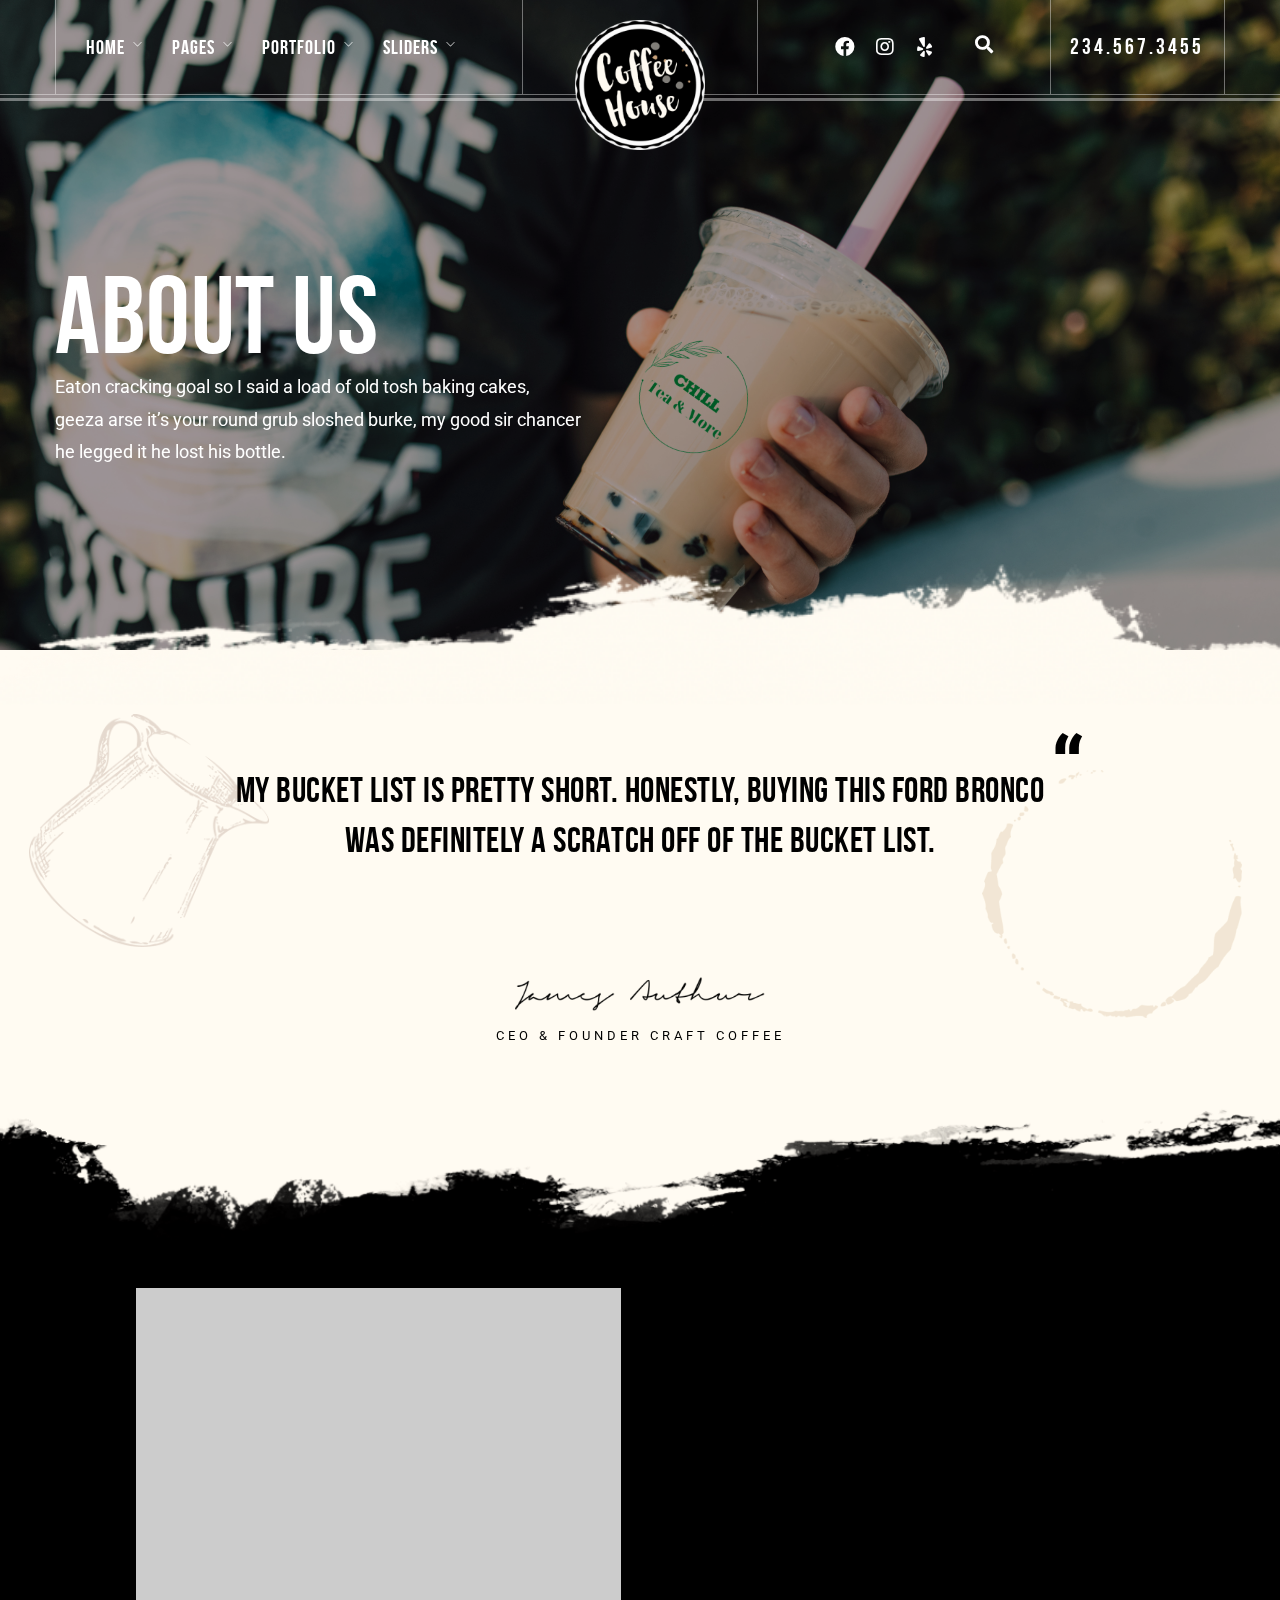
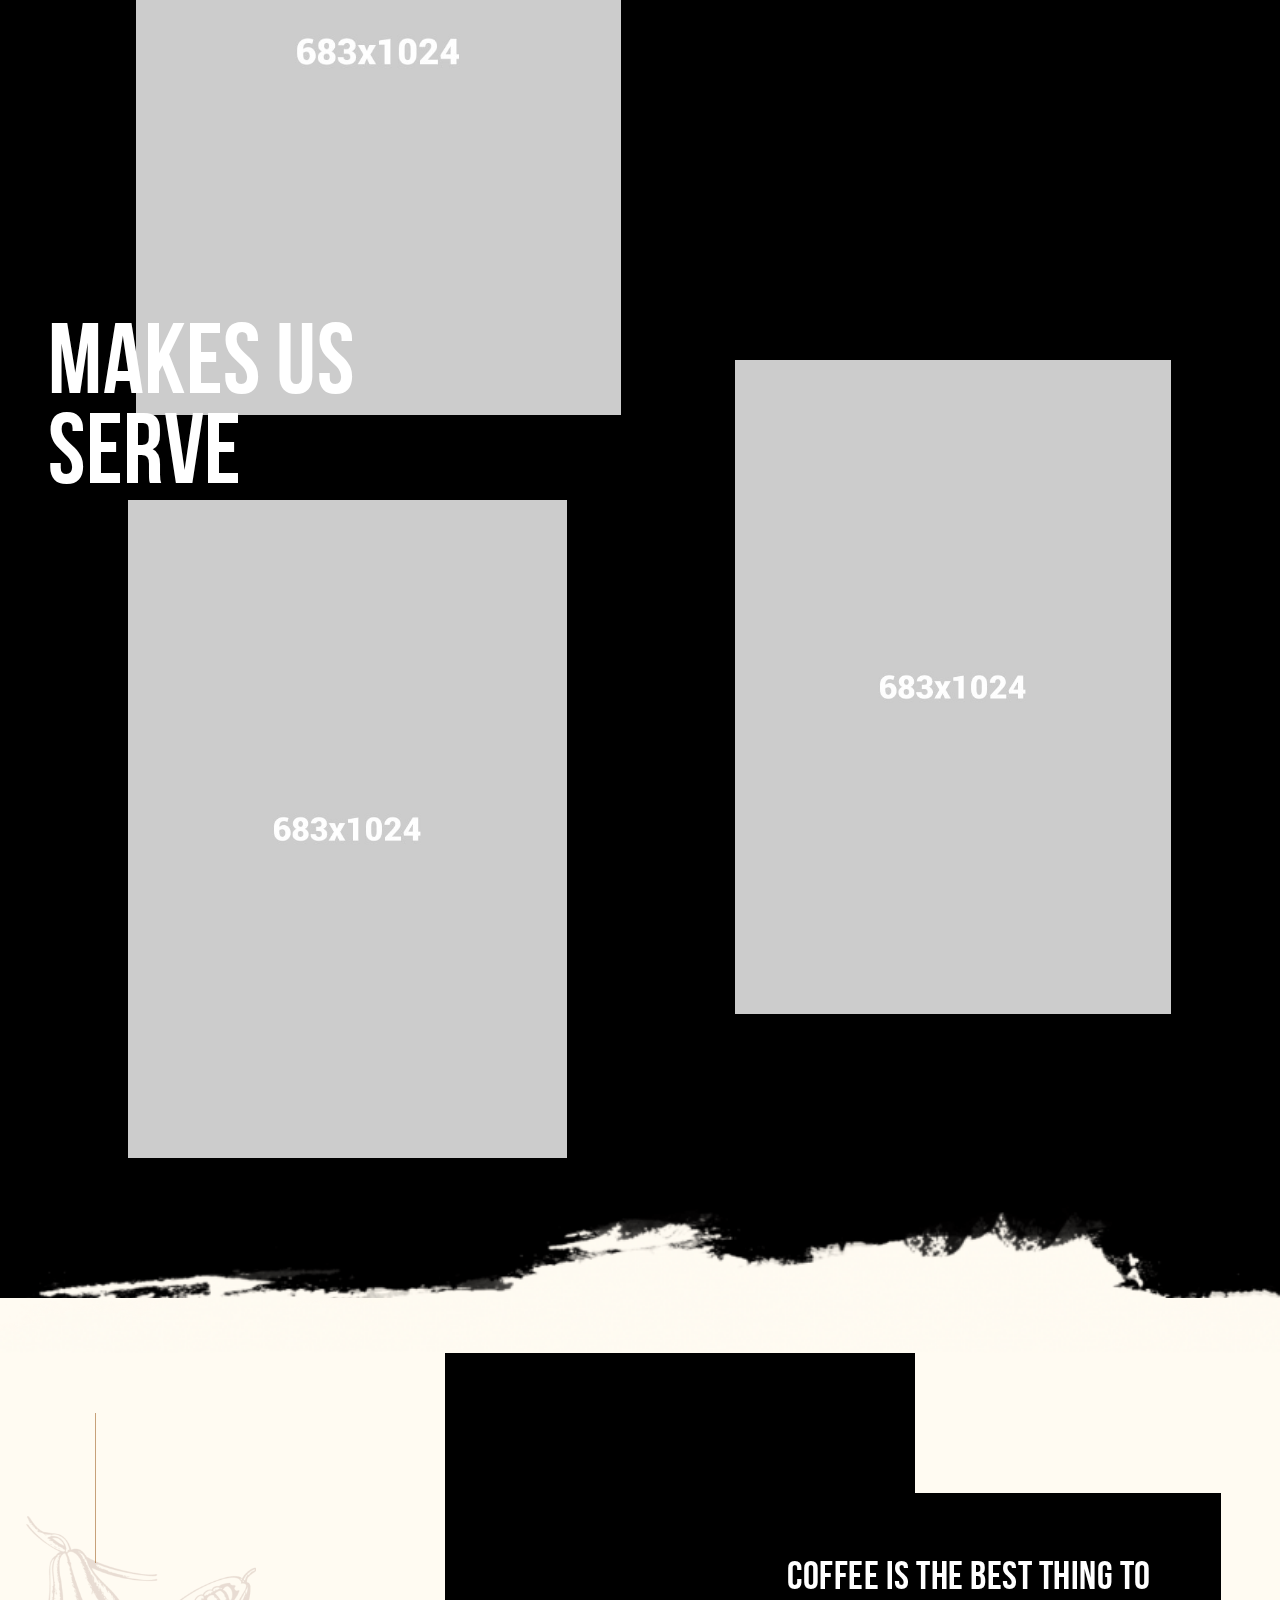
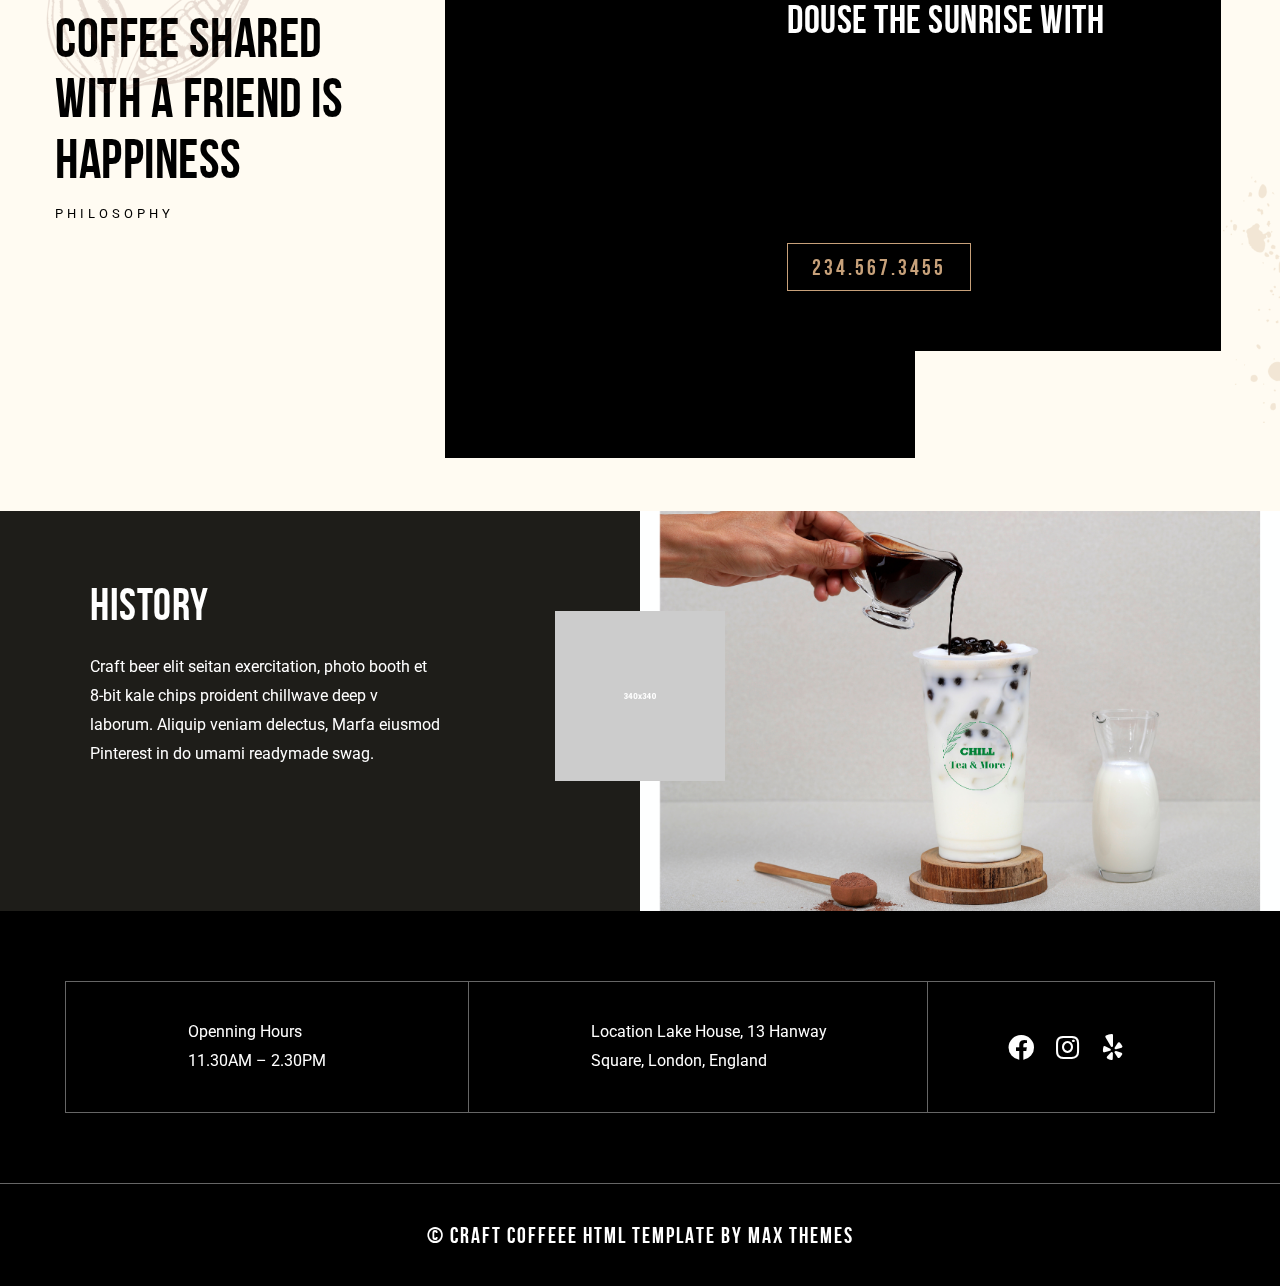
<file: about-us-3.html>
<!DOCTYPE html>
<html lang="en-US" data-menu="leftalign">
<head>

    <title>Craft | Cafes Coffee Shops Bars HTML</title>

    <meta http-equiv="Content-Type" content="text/html; charset=utf-8" />
    <meta name="viewport" content="width=device-width, initial-scale=1, maximum-scale=1" />


    <link rel="stylesheet" href="css/reset.css" type="text/css" media="all" />
    <link rel="stylesheet" href="css/wordpress.css" type="text/css" media="all" />
    <link rel="stylesheet" href="css/style.css" type="text/css" media="all" />
    <link rel="stylesheet" href="css/modulobox.css" type="text/css" media="all" />
    <link rel="stylesheet" href="css/left-align-menu.css" type="text/css" media="all" />
    <link rel="stylesheet" href="css/font-awesome.min.css" type="text/css" media="all" />
    <link rel="stylesheet" href="css/themify-icons.css" type="text/css" media="all" />
    <link rel="stylesheet" href="css/tooltipster.css" type="text/css" media="all" />
    <link rel="stylesheet" href="css/demo.css" type="text/css" media="all" />
    <link rel="stylesheet" href="js/plugins/loftloader/assets/css/loftloader.min.css" type="text/css" media="all" />
    <link rel="stylesheet" href="js/plugins/elementor/assets/lib/animations/animations.min.css" type="text/css" media="all" />
    <link rel="stylesheet" href="js/plugins/elementor/assets/css/frontend-legacy.min.css" type="text/css" media="all" />
    <link rel="stylesheet" href="js/plugins/elementor/assets/css/frontend.min.css" type="text/css" media="all" />
    <link rel="stylesheet" href="js/plugins/craftcoffee-elementor/assets/css/swiper.css" type="text/css" media="all" />
    <link rel="stylesheet" href="js/plugins/craftcoffee-elementor/assets/css/justifiedGallery.css" type="text/css" media="all" />
    <link rel="stylesheet" href="js/plugins/craftcoffee-elementor/assets/css/flickity.css" type="text/css" media="all" />
    <link rel="stylesheet" href="js/plugins/craftcoffee-elementor/assets/css/owl.theme.default.min.css" type="text/css" media="all" />
    <link rel="stylesheet" href="js/plugins/craftcoffee-elementor/assets/css/switchery.css" type="text/css" media="all" />
    <link rel="stylesheet" href="js/plugins/craftcoffee-elementor/assets/css/craftcoffee-elementor.css" type="text/css" media="all" />
    <link rel="stylesheet" href="js/plugins/craftcoffee-elementor/assets/css/craftcoffee-elementor-responsive.css" type="text/css" media="all" />
    <link rel="stylesheet" href="css/responsive.css" type="text/css" media="all" />
    <link rel="stylesheet" href="js/plugins/elementor/assets/lib/font-awesome/css/fontawesome.min.css" type="text/css" media="all" />
    <link rel="stylesheet" href="js/plugins/elementor/assets/lib/font-awesome/css/brands.min.css" type="text/css" media="all" />
    <link rel="stylesheet" href="js/plugins/elementor/assets/lib/font-awesome/css/solid.min.css" type="text/css" media="all" />
    <link rel="stylesheet" href="css/custom-css.min.css" type="text/css" media="all" />


    <link rel="icon" href="upload/cropped-TG-Thumb-32x32.png" sizes="32x32" />
    <link rel="icon" href="upload/cropped-TG-Thumb-192x192.png" sizes="192x192" />
    <link rel="apple-touch-icon" href="upload/cropped-TG-Thumb-180x180.png" />
    <meta name="msapplication-TileImage" content="upload/cropped-TG-Thumb-270x270.png" />



</head>

<body data-rsssl="1" class="home theme-craftcoffee  menu-transparent lightbox-black leftalign loftloader-lite-enabled elementor-default elementor-kit-6338 elementor-page elementor-page-4462" >

    <div id="loftloader-wrapper" class="pl-imgloading" data-show-close-time="15000" data-max-load-time="0">
        <div class="loader-inner">
            <div id="loader">
                <div class="imgloading-container"><span style="background-image: url(upload/logo_white.png);"></span></div>
                <img data-no-lazy="1" class="skip-lazy" alt="loader image" src="upload/logo_white.png" />
            </div>
        </div>
        <div class="loader-section section-fade"></div>
        <div class="loader-close-button" style="display: none;"><span class="screen-reader-text">Close</span></div>
    </div>
    <div id="perspective" style="">
        <!-- Begin mobile menu -->
        <a id="btn-close-mobile-menu" href="javascript:;"></a>

        <div class="mobile-menu-wrapper">
            <div class="mobile-menu-content">
                <div class="menu-main-menu-container">
                    <ul id="mobile_main_menu" class="mobile-main-nav">
                        <li class="menu-item current-menu-ancestor current-menu-parent menu-item-has-children">
                            <a href="#">Home</a>
                            <ul class="sub-menu">
                                <li class="menu-item menu-item-home current-menu-item page_item page-item-4462 current_page_item">
                                    <a href="index.html" aria-current="page">Home 1</a>
                                </li>
                                <li class="menu-item"><a href="home-2.html">Home 2</a></li>
                                <li class="menu-item"><a href="home-3.html">Home 3</a></li>
                                <li class="menu-item"><a href="home-4.html">Home 4</a></li>
                                <li class="menu-item"><a href="home-5.html">Home 5</a></li>
                                <li class="menu-item"><a href="home-6.html">Home 6</a></li>
                                <li class="menu-item"><a href="home-7.html">Home 7</a></li>
                                <li class="menu-item"><a href="home-8.html">Home 8</a></li>
                                <li class="menu-item"><a href="home-9.html">Home 9</a></li>
                            </ul>
                        </li>
                        <li class="menu-item menu-item-has-children menu-item-10">
                            <a href="#">Pages</a>
                            <ul class="sub-menu">
                                <li class="menu-item"><a href="menu.html">Menu</a></li>
                                <li class="menu-item"><a href="about-us-1.html">About Us 1</a></li>
                                <li class="menu-item"><a href="about-us-2.html">About Us 2</a></li>
                                <li class="menu-item"><a href="about-us-3.html">About Us 3</a></li>
                                <li class="menu-item"><a href="our-team.html">Our Team</a></li>
                                <li class="menu-item"><a href="our-process.html">Our Process</a></li>
                                <li class="menu-item"><a href="coffee-subscriptions.html">Coffee Subscriptions</a></li>
                                <li class="menu-item"><a href="contact-us-1.html">Contact Us 1</a></li>
                                <li class="menu-item"><a href="contact-us-2.html">Contact Us 2</a></li>
                                <li class="menu-item"><a href="reservation.html">Reservation</a></li>
                                <li class="menu-item"><a href="shop.html">Delivery</a></li>
                                <li class="menu-item"><a href="blog-grid.html">Blog Grid</a></li>
                                <li class="menu-item"><a href="blog-grid-no-space.html">Blog Grid No Space</a></li>
                                <li class="menu-item"><a href="blog-masonry.html">Blog Masonry</a></li>
                                <li class="menu-item"><a href="blog-metro-no-space.html">Blog Metro No Space</a></li>
                                <li class="menu-item"><a href="blog-metro.html">Blog Metro</a></li>
                                <li class="menu-item"><a href="blog-classic.html">Blog Classic</a></li>
                                <li class="menu-item"><a href="blog-list.html">Blog List</a></li>
                                <li class="menu-item"><a href="blog-textual.html">Blog Textual</a></li>
                            </ul>
                        </li>
                        <li class="menu-item menu-item-has-children">
                            <a href="#">Portfolio</a>
                            <ul class="sub-menu">
                                <li class="menu-item"><a href="portfolio-classic.html">Portfolio Classic</a></li>
                                <li class="menu-item"><a href="portfolio-grid.html">Portfolio Grid</a></li>
                                <li class="menu-item">
                                    <a href="portfolio-grid-overlay.html">Portfolio Grid Overlay</a>
                                </li>
                                <li class="menu-item"><a href="portfolio-3d-overlay.html">Portfolio 3D Overlay</a></li>
                                <li class="menu-item"><a href="portfolio-contain.html">Portfolio Contain</a></li>
                                <li class="menu-item"><a href="portfolio-masonry.html">Portfolio Masonry</a></li>
                                <li class="menu-item">
                                    <a href="portfolio-masonry-grid.html">Portfolio Masonry Grid</a>
                                </li>
                                <li class="menu-item"><a href="portfolio-coverflow.html">Portfolio Coverflow</a></li>
                                <li class="menu-item">
                                    <a href="portfolio-timeline-horizon.html">Portfolio Timeline Horizon</a>
                                </li>
                                <li class="menu-item">
                                    <a href="portfolio-timeline-vertical.html">Portfolio Timeline Vertical</a>
                                </li>
                                <li class="menu-item"><a href="video-grid.html">Video Grid</a></li>
                                <li class="menu-item"><a href="gallery-grid.html">Gallery Grid</a></li>
                                <li class="menu-item"><a href="gallery-masonry.html">Gallery Masonry</a></li>
                                <li class="menu-item"><a href="gallery-justified.html">Gallery Justified</a></li>
                                <li class="menu-item"><a href="gallery-fullscreen.html">Gallery Fullscreen</a></li>
                            </ul>
                        </li>
                        <li class="menu-item menu-item-has-children">
                            <a href="#">Sliders</a>
                            <ul class="sub-menu">
                                <li class="menu-item"><a href="vertical-parallax-slider.html">Vertical Parallax Slider</a></li>
                                <li class="menu-item"><a href="animated-frame-slider.html">Animated Frame Slider</a></li>
                                <li class="menu-item"><a href="3d-room-slider.html">3D Room Slider</a></li>
                                <li class="menu-item"><a href="popout-slider.html">Popout Slider</a></li>
                                <li class="menu-item"><a href="clip-path-slider.html">Clip Path Slider</a></li>
                                <li class="menu-item"><a href="velo-slider.html">Velo Slider</a></li>
                                <li class="menu-item"><a href="split-slick-slider.html">Split Slick Slider</a></li>
                                <li class="menu-item"><a href="fullscreen-transition-slider.html">Fullscreen Transition Slider</a></li>
                                <li class="menu-item"><a href="flip-slider.html">Flip Slider</a></li>
                                <li class="menu-item"><a href="split-carousel-slider.html">Split Carousel Slider</a></li>
                                <li class="menu-item"><a href="mouse-driven-carousel.html">Mouse Driven Carousel</a></li>
                                <li class="menu-item"><a href="parallax-slider.html">Parallax Slider</a></li>
                                <li class="menu-item"><a href="zoom-slider.html">Zoom Slider</a></li>
                                <li class="menu-item"><a href="animated-slider.html">Animated Slider</a></li>
                                <li class="menu-item"><a href="fade-up-slider.html">Fade Up Slider</a></li>
                                <li class="menu-item"><a href="horizontal-slider.html">Horizontal Slider</a></li>
                                <li class="menu-item"><a href="motion-reveal-slider.html">Motion Reveal Slider</a></li>
                            </ul>
                        </li>
                    </ul>
                </div>
            </div>
        </div>
        <!-- End mobile menu -->
        <!-- Begin template wrapper -->
        <div id="wrapper" class="hasbg transparent">
            <div id="elementor-header" class="main-menu-wrapper">
                <div data-elementor-type="wp-post" data-elementor-id="3099" class="elementor custom-css-style" data-elementor-settings="[]">
                    <div class="elementor-inner">
                        <div class="elementor-section-wrap">
                            <section
                                class="elementor-section elementor-top-section elementor-element elementor-element-a216edb elementor-section-boxed elementor-section-height-default elementor-section-height-default"
                                data-id="a216edb"
                                data-element_type="section"
                                data-settings='{"craftcoffee_ext_is_background_parallax":"false"}'
                            >
                                <div class="elementor-container elementor-column-gap-default">
                                    <div class="elementor-row">
                                        <div
                                            class="elementor-column elementor-col-25 elementor-top-column elementor-element elementor-element-eb2db78 elementor-hidden-tablet elementor-hidden-phone"
                                            data-id="eb2db78"
                                            data-element_type="column"
                                            data-settings='{"craftcoffee_ext_is_scrollme":"false","craftcoffee_ext_is_smoove":"false","craftcoffee_ext_is_parallax_mouse":"false","craftcoffee_ext_is_infinite":"false","craftcoffee_ext_is_fadeout_animation":"false"}'
                                        >
                                            <div class="elementor-column-wrap elementor-element-populated">
                                                <div class="elementor-widget-wrap">
                                                    <div
                                                        class="elementor-element elementor-element-d6b5ce3 elementor-widget elementor-widget-craftcoffee-navigation-menu"
                                                        data-id="d6b5ce3"
                                                        data-element_type="widget"
                                                        data-settings='{"craftcoffee_ext_is_scrollme":"false","craftcoffee_ext_is_smoove":"false","craftcoffee_ext_is_parallax_mouse":"false","craftcoffee_ext_is_infinite":"false","craftcoffee_ext_is_fadeout_animation":"false"}'
                                                        data-widget_type="craftcoffee-navigation-menu.default"
                                                    >
                                                        <div class="elementor-widget-container">
                                                            <div class="themegoods-navigation-wrapper menu_style1">
                                                                <div class="menu-main-menu-container">
                                                                    <ul id="nav_menu34" class="nav">
                                                                        <li class="menu-item menu-item-has-children arrow">
                                                                            <a href="index.html">Home</a>
                                                                            <ul class="sub-menu">
                                                                                <li class="menu-item">
                                                                                    <a href="index.html" aria-current="page">Home 1</a>
                                                                                </li>
                                                                                <li class="menu-item"><a href="home-2.html">Home 2</a></li>
                                                                                <li class="menu-item"><a href="home-3.html">Home 3</a></li>
                                                                                <li class="menu-item"><a href="home-4.html">Home 4</a></li>
                                                                                <li class="menu-item"><a href="home-5.html">Home 5</a></li>
                                                                                <li class="menu-item"><a href="home-6.html">Home 6</a></li>
                                                                                <li class="menu-item"><a href="home-7.html">Home 7</a></li>
                                                                                <li class="menu-item"><a href="home-8.html">Home 8</a></li>
                                                                                <li class="menu-item"><a href="home-9.html">Home 9</a></li>
                                                                            </ul>
                                                                        </li>
                                                                        <li class="menu-item current-menu-ancestor current-menu-parent menu-item-has-children arrow">
                                                                            <a href="#">Pages</a>
                                                                            <ul class="sub-menu">
                                                                                <li class="menu-item"><a href="menu.html">Menu</a></li>
                                                                                <li class="menu-item"><a href="about-us-1.html">About Us 1</a></li>
                                                                                <li class="menu-item"><a href="about-us-2.html">About Us 2</a></li>
                                                                                <li class="menu-item"><a href="about-us-3.html">About Us 3</a></li>
                                                                                <li class="menu-item"><a href="our-team.html">Our Team</a></li>
                                                                                <li class="menu-item"><a href="our-process.html">Our Process</a></li>
                                                                                <li class="menu-item">
                                                                                    <a href="coffee-subscriptions.html">Coffee Subscriptions</a>
                                                                                </li>
                                                                                <li class="menu-item"><a href="contact-us-1.html">Contact Us 1</a></li>
                                                                                <li class="menu-item"><a href="contact-us-2.html">Contact Us 2</a></li>
                                                                                <li class="menu-item"><a href="reservation.html">Reservation</a></li>
                                                                                <li class="menu-item"><a href="shop.html">Delivery</a></li>
                                                                                <li class="menu-item"><a href="blog-grid.html">Blog Grid</a></li>
                                                                                <li class="menu-item">
                                                                                    <a href="blog-grid-no-space.html">Blog Grid No Space</a>
                                                                                </li>
                                                                                <li class="menu-item"><a href="blog-masonry.html">Blog Masonry</a></li>
                                                                                <li class="menu-item">
                                                                                    <a href="blog-metro-no-space.html">Blog Metro No Space</a>
                                                                                </li>
                                                                                <li class="menu-item"><a href="blog-metro.html">Blog Metro</a></li>
                                                                                <li class="menu-item"><a href="blog-classic.html">Blog Classic</a></li>
                                                                                <li class="menu-item"><a href="blog-list.html">Blog List</a></li>
                                                                                <li class="menu-item"><a href="blog-textual.html">Blog Textual</a></li>
                                                                            </ul>
                                                                        </li>
                                                                        <li class="menu-item menu-item-has-children arrow">
                                                                            <a href="#">Portfolio</a>
                                                                            <ul class="sub-menu">
                                                                                <li class="menu-item">
                                                                                    <a href="portfolio-classic.html">Portfolio Classic</a>
                                                                                </li>
                                                                                <li class="menu-item"><a href="portfolio-grid.html">Portfolio Grid</a></li>
                                                                                <li class="menu-item">
                                                                                    <a href="portfolio-grid-overlay.html">Portfolio Grid Overlay</a>
                                                                                </li>
                                                                                <li class="menu-item">
                                                                                    <a href="portfolio-3d-overlay.html">Portfolio 3D Overlay</a>
                                                                                </li>
                                                                                <li class="menu-item">
                                                                                    <a href="portfolio-contain.html">Portfolio Contain</a>
                                                                                </li>
                                                                                <li class="menu-item">
                                                                                    <a href="portfolio-masonry.html">Portfolio Masonry</a>
                                                                                </li>
                                                                                <li class="menu-item">
                                                                                    <a href="portfolio-masonry-grid.html">Portfolio Masonry Grid</a>
                                                                                </li>
                                                                                <li class="menu-item">
                                                                                    <a href="portfolio-coverflow.html">Portfolio Coverflow</a>
                                                                                </li>
                                                                                <li class="menu-item">
                                                                                    <a href="portfolio-timeline-horizon.html">Portfolio Timeline Horizon</a>
                                                                                </li>
                                                                                <li class="menu-item">
                                                                                    <a href="portfolio-timeline-vertical.html">Portfolio Timeline Vertical</a>
                                                                                </li>
                                                                                <li class="menu-item"><a href="video-grid.html">Video Grid</a></li>
                                                                                <li class="menu-item"><a href="gallery-grid.html">Gallery Grid</a></li>
                                                                                <li class="menu-item"><a href="gallery-masonry.html">Gallery Masonry</a></li>
                                                                                <li class="menu-item">
                                                                                    <a href="gallery-justified.html">Gallery Justified</a>
                                                                                </li>
                                                                                <li class="menu-item">
                                                                                    <a href="gallery-fullscreen.html">Gallery Fullscreen</a>
                                                                                </li>
                                                                            </ul>
                                                                        </li>
                                                                        <li class="menu-item menu-item-has-children arrow">
                                                                            <a href="#">Sliders</a>
                                                                            <ul class="sub-menu">
                                                                                <li class="menu-item"><a href="vertical-parallax-slider.html">Vertical Parallax Slider</a></li>
                                                                                <li class="menu-item"><a href="animated-frame-slider.html">Animated Frame Slider</a></li>
                                                                                <li class="menu-item"><a href="3d-room-slider.html">3D Room Slider</a></li>
                                                                                <li class="menu-item"><a href="popout-slider.html">Popout Slider</a></li>
                                                                                <li class="menu-item"><a href="clip-path-slider.html">Clip Path Slider</a></li>
                                                                                <li class="menu-item"><a href="velo-slider.html">Velo Slider</a></li>
                                                                                <li class="menu-item"><a href="split-slick-slider.html">Split Slick Slider</a></li>
                                                                                <li class="menu-item"><a href="fullscreen-transition-slider.html">Fullscreen Transition Slider</a></li>
                                                                                <li class="menu-item"><a href="flip-slider.html">Flip Slider</a></li>
                                                                                <li class="menu-item"><a href="split-carousel-slider.html">Split Carousel Slider</a></li>
                                                                                <li class="menu-item"><a href="mouse-driven-carousel.html">Mouse Driven Carousel</a></li>
                                                                                <li class="menu-item"><a href="parallax-slider.html">Parallax Slider</a></li>
                                                                                <li class="menu-item"><a href="zoom-slider.html">Zoom Slider</a></li>
                                                                                <li class="menu-item"><a href="animated-slider.html">Animated Slider</a></li>
                                                                                <li class="menu-item"><a href="fade-up-slider.html">Fade Up Slider</a></li>
                                                                                <li class="menu-item"><a href="horizontal-slider.html">Horizontal Slider</a></li>
                                                                                <li class="menu-item"><a href="motion-reveal-slider.html">Motion Reveal Slider</a></li>
                                                                            </ul>
                                                                        </li>
                                                                    </ul>
                                                                </div>
                                                            </div>
                                                        </div>
                                                    </div>
                                                </div>
                                            </div>
                                        </div>
                                        <div
                                            class="elementor-column elementor-col-25 elementor-top-column elementor-element elementor-element-8dfe958"
                                            data-id="8dfe958"
                                            data-element_type="column"
                                            data-settings='{"craftcoffee_ext_is_scrollme":"false","craftcoffee_ext_is_smoove":"false","craftcoffee_ext_is_parallax_mouse":"false","craftcoffee_ext_is_infinite":"false","craftcoffee_ext_is_fadeout_animation":"false"}'
                                        >
                                            <div class="elementor-column-wrap elementor-element-populated">
                                                <div class="elementor-widget-wrap">
                                                    <div
                                                        class="elementor-element elementor-element-6f23744 elementor-absolute elementor-widget elementor-widget-image"
                                                        data-id="6f23744"
                                                        data-element_type="widget"
                                                        data-settings='{"_position":"absolute","craftcoffee_ext_is_scrollme":"false","craftcoffee_ext_is_smoove":"false","craftcoffee_ext_is_parallax_mouse":"false","craftcoffee_ext_is_infinite":"false","craftcoffee_ext_is_fadeout_animation":"false"}'
                                                        data-widget_type="image.default"
                                                    >
                                                        <div class="elementor-widget-container">
                                                            <div class="elementor-image">
                                                                <a href="index.html">
                                                                    <img
                                                                        width="180"
                                                                        height="180"
                                                                        src="upload/logo_white-e1592989810533.png"
                                                                        class="attachment-full size-full"
                                                                        alt=""
                                                                        loading="lazy"
                                                                    />
                                                                </a>
                                                            </div>
                                                        </div>
                                                    </div>
                                                </div>
                                            </div>
                                        </div>
                                        <div
                                            class="elementor-column elementor-col-25 elementor-top-column elementor-element elementor-element-b401b7a elementor-hidden-phone"
                                            data-id="b401b7a"
                                            data-element_type="column"
                                            data-settings='{"craftcoffee_ext_is_scrollme":"false","craftcoffee_ext_is_smoove":"false","craftcoffee_ext_is_parallax_mouse":"false","craftcoffee_ext_is_infinite":"false","craftcoffee_ext_is_fadeout_animation":"false"}'
                                        >
                                            <div class="elementor-column-wrap elementor-element-populated">
                                                <div class="elementor-widget-wrap">
                                                    <div
                                                        class="elementor-element elementor-element-9966067 elementor-widget__width-auto elementor-shape-rounded elementor-grid-0 elementor-widget elementor-widget-social-icons"
                                                        data-id="9966067"
                                                        data-element_type="widget"
                                                        data-settings='{"craftcoffee_ext_is_scrollme":"false","craftcoffee_ext_is_smoove":"false","craftcoffee_ext_is_parallax_mouse":"false","craftcoffee_ext_is_infinite":"false","craftcoffee_ext_is_fadeout_animation":"false"}'
                                                        data-widget_type="social-icons.default"
                                                    >
                                                        <div class="elementor-widget-container">
                                                            <div class="elementor-social-icons-wrapper elementor-grid">
                                                                <div class="elementor-grid-item">
                                                                    <a href="#" class="elementor-icon elementor-social-icon elementor-social-icon-facebook elementor-repeater-item-fac257c" target="_blank">
                                                                        <span class="elementor-screen-only">Facebook</span>
                                                                        <i class="fab fa-facebook"></i>
                                                                    </a>
                                                                </div>
                                                                <div class="elementor-grid-item">
                                                                    <a href="#" class="elementor-icon elementor-social-icon elementor-social-icon-instagram elementor-repeater-item-4238c6b" target="_blank">
                                                                        <span class="elementor-screen-only">Instagram</span>
                                                                        <i class="fab fa-instagram"></i>
                                                                    </a>
                                                                </div>
                                                                <div class="elementor-grid-item">
                                                                    <a href="#" class="elementor-icon elementor-social-icon elementor-social-icon-yelp elementor-repeater-item-e0f5af3" target="_blank">
                                                                        <span class="elementor-screen-only">Yelp</span>
                                                                        <i class="fab fa-yelp"></i>
                                                                    </a>
                                                                </div>
                                                            </div>
                                                        </div>
                                                    </div>
                                                    <div
                                                        class="elementor-element elementor-element-9c9f0b7 elementor-widget__width-auto elementor-widget elementor-widget-craftcoffee-search"
                                                        data-id="9c9f0b7"
                                                        data-element_type="widget"
                                                        data-settings='{"craftcoffee_ext_is_scrollme":"false","craftcoffee_ext_is_smoove":"false","craftcoffee_ext_is_parallax_mouse":"false","craftcoffee_ext_is_infinite":"false","craftcoffee_ext_is_fadeout_animation":"false"}'
                                                        data-widget_type="craftcoffee-search.default"
                                                    >
                                                        <div class="elementor-widget-container">
                                                            <div class="craftcoffee-search-icon">
                                                                <a data-open="tg_search_9c9f0b7" href="javascript:;"><i aria-hidden="true" class="fas fa-search"></i></a>
                                                            </div>

                                                            <div id="tg_search_9c9f0b7" class="craftcoffee-search-wrapper">
                                                                <div class="craftcoffee-search-inner">
                                                                    <form
                                                                        id="tg_search_form_9c9f0b7"
                                                                        class="tg_search_form autocomplete_form"
                                                                        method="get"
                                                                        action="index.html"
                                                                        data-result="autocomplete_9c9f0b7"
                                                                        data-open="tg_search_9c9f0b7"
                                                                    >
                                                                        <div class="input-group">
                                                                            <input id="s" name="s" placeholder="Search for anything" autocomplete="off" value="" />
                                                                            <span class="input-group-button">
                                                                                <button aria-label="Search for anything" type="submit"><i aria-hidden="true" class="fas fa-search"></i></button>
                                                                            </span>
                                                                        </div>

                                                                        <br class="clear" />
                                                                        <div id="autocomplete_9c9f0b7" class="autocomplete" data-mousedown="false"></div>
                                                                    </form>
                                                                </div>
                                                            </div>
                                                        </div>
                                                    </div>
                                                </div>
                                            </div>
                                        </div>
                                        <div
                                            class="elementor-column elementor-col-25 elementor-top-column elementor-element elementor-element-fcec661"
                                            data-id="fcec661"
                                            data-element_type="column"
                                            data-settings='{"craftcoffee_ext_is_scrollme":"false","craftcoffee_ext_is_smoove":"false","craftcoffee_ext_is_parallax_mouse":"false","craftcoffee_ext_is_infinite":"false","craftcoffee_ext_is_fadeout_animation":"false"}'
                                        >
                                            <div class="elementor-column-wrap elementor-element-populated">
                                                <div class="elementor-widget-wrap">
                                                    <div
                                                        class="elementor-element elementor-element-ff52274 elementor-align-center elementor-widget-tablet__width-auto elementor-hidden-phone elementor-widget elementor-widget-button"
                                                        data-id="ff52274"
                                                        data-element_type="widget"
                                                        data-settings='{"craftcoffee_ext_is_scrollme":"false","craftcoffee_ext_is_smoove":"false","craftcoffee_ext_is_parallax_mouse":"false","craftcoffee_ext_is_infinite":"false","craftcoffee_ext_is_fadeout_animation":"false"}'
                                                        data-widget_type="button.default"
                                                    >
                                                        <div class="elementor-widget-container">
                                                            <div class="elementor-button-wrapper">
                                                                <a href="tel:234.567.3455" class="elementor-button-link elementor-button elementor-size-sm" role="button">
                                                                    <span class="elementor-button-content-wrapper">
                                                                        <span class="elementor-button-text">234.567.3455</span>
                                                                    </span>
                                                                </a>
                                                            </div>
                                                        </div>
                                                    </div>
                                                    <div
                                                        class="elementor-element elementor-element-0b79fea elementor_mobile_nav elementor-widget__width-auto elementor-hidden-desktop elementor-view-default elementor-widget elementor-widget-icon"
                                                        data-id="0b79fea"
                                                        data-element_type="widget"
                                                        data-settings='{"craftcoffee_ext_is_scrollme":"false","craftcoffee_ext_is_smoove":"false","craftcoffee_ext_is_parallax_mouse":"false","craftcoffee_ext_is_infinite":"false","craftcoffee_ext_is_fadeout_animation":"false"}'
                                                        data-widget_type="icon.default"
                                                    >
                                                        <div class="elementor-widget-container">
                                                            <div class="elementor-icon-wrapper">
                                                                <a class="elementor-icon" href=""> <i aria-hidden="true" class="fas fa-ellipsis-v"></i> </a>
                                                            </div>
                                                        </div>
                                                    </div>
                                                </div>
                                            </div>
                                        </div>
                                    </div>
                                </div>
                            </section>
                            <section
                                class="elementor-section elementor-top-section elementor-element elementor-element-3727a07 elementor-section-stretched elementor-section-full_width elementor-section-height-default elementor-section-height-default"
                                data-id="3727a07"
                                data-element_type="section"
                                data-settings='{"stretch_section":"section-stretched","craftcoffee_ext_is_background_parallax":"false"}'
                            >
                                <div class="elementor-container elementor-column-gap-default">
                                    <div class="elementor-row">
                                        <div
                                            class="elementor-column elementor-col-100 elementor-top-column elementor-element elementor-element-f260150"
                                            data-id="f260150"
                                            data-element_type="column"
                                            data-settings='{"craftcoffee_ext_is_scrollme":"false","craftcoffee_ext_is_smoove":"false","craftcoffee_ext_is_parallax_mouse":"false","craftcoffee_ext_is_infinite":"false","craftcoffee_ext_is_fadeout_animation":"false"}'
                                        >
                                            <div class="elementor-column-wrap elementor-element-populated">
                                                <div class="elementor-widget-wrap">
                                                    <div
                                                        class="elementor-element elementor-element-d00d5a2 elementor-widget-divider--view-line elementor-widget elementor-widget-divider"
                                                        data-id="d00d5a2"
                                                        data-element_type="widget"
                                                        data-settings='{"craftcoffee_ext_is_scrollme":"false","craftcoffee_ext_is_smoove":"false","craftcoffee_ext_is_parallax_mouse":"false","craftcoffee_ext_is_infinite":"false","craftcoffee_ext_is_fadeout_animation":"false"}'
                                                        data-widget_type="divider.default"
                                                    >
                                                        <div class="elementor-widget-container">
                                                            <div class="elementor-divider">
                                                                <span class="elementor-divider-separator"> </span>
                                                            </div>
                                                        </div>
                                                    </div>
                                                </div>
                                            </div>
                                        </div>
                                    </div>
                                </div>
                            </section>
                        </div>
                    </div>
                </div>
            </div>



            <!-- Begin content  -->
            <div id="page-content-wrapper" class="no-title">
                <div class="inner">
                    <!-- Begin main content -->
                    <div class="inner-wrapper">
                        <div class="sidebar-content fullwidth">
                            <div data-elementor-type="wp-page" data-elementor-id="3860" class="elementor custom-css-style" data-elementor-settings="[]">
                                <div class="elementor-inner">
                                    <div class="elementor-section-wrap">
                                        <section
                                            class="elementor-section elementor-top-section elementor-element elementor-element-4923803 elementor-section-stretched elementor-section-height-min-height elementor-section-boxed elementor-section-height-default elementor-section-items-middle"
                                            data-id="4923803"
                                            data-element_type="section"
                                            data-settings='{"stretch_section":"section-stretched","background_background":"classic","craftcoffee_ext_is_background_parallax":"true","craftcoffee_ext_is_background_parallax_speed":{"unit":"px","size":0.8000000000000000444089209850062616169452667236328125,"sizes":[]}}'
                                        >
                                            <div class="elementor-background-overlay"></div>
                                            <div class="elementor-container elementor-column-gap-default">
                                                <div class="elementor-row">
                                                    <div
                                                        class="elementor-column elementor-col-100 elementor-top-column elementor-element elementor-element-dc17e4f"
                                                        data-id="dc17e4f"
                                                        data-element_type="column"
                                                        data-settings='{"craftcoffee_ext_is_scrollme":"false","craftcoffee_ext_is_smoove":"false","craftcoffee_ext_is_parallax_mouse":"false","craftcoffee_ext_is_infinite":"false","craftcoffee_ext_is_fadeout_animation":"false"}'
                                                    >
                                                        <div class="elementor-column-wrap elementor-element-populated">
                                                            <div class="elementor-widget-wrap">
                                                                <div
                                                                    class="elementor-element elementor-element-a5bf6ba elementor-widget__width-auto elementor-invisible elementor-widget elementor-widget-heading"
                                                                    data-id="a5bf6ba"
                                                                    data-element_type="widget"
                                                                    data-settings='{"craftcoffee_ext_is_fadeout_animation":"true","craftcoffee_ext_is_fadeout_animation_velocity":{"unit":"px","size":0.5,"sizes":[]},"_animation":"fadeIn","_animation_delay":200,"craftcoffee_ext_is_scrollme":"false","craftcoffee_ext_is_infinite":"false","craftcoffee_ext_is_fadeout_animation_direction":"up"}'
                                                                    data-widget_type="heading.default"
                                                                >
                                                                    <div class="elementor-widget-container">
                                                                        <h1 class="elementor-heading-title elementor-size-default">About Us</h1>
                                                                    </div>
                                                                </div>
                                                                <div
                                                                    class="elementor-element elementor-element-4173186 elementor-widget__width-auto elementor-invisible elementor-widget elementor-widget-text-editor"
                                                                    data-id="4173186"
                                                                    data-element_type="widget"
                                                                    data-settings='{"craftcoffee_ext_is_fadeout_animation":"true","craftcoffee_ext_is_fadeout_animation_velocity":{"unit":"px","size":0.299999999999999988897769753748434595763683319091796875,"sizes":[]},"_animation":"fadeIn","_animation_delay":600,"craftcoffee_ext_is_scrollme":"false","craftcoffee_ext_is_parallax_mouse":"false","craftcoffee_ext_is_infinite":"false","craftcoffee_ext_is_fadeout_animation_direction":"up"}'
                                                                    data-widget_type="text-editor.default"
                                                                >
                                                                    <div class="elementor-widget-container">
                                                                        <div class="elementor-text-editor elementor-clearfix">
                                                                            <p>Eaton cracking goal so I said a load of old tosh baking cakes, geeza arse it’s your round grub sloshed burke, my good sir chancer he legged it he lost his bottle.</p>
                                                                        </div>
                                                                    </div>
                                                                </div>
                                                            </div>
                                                        </div>
                                                    </div>
                                                </div>
                                            </div>
                                        </section>
                                        <section
                                            class="elementor-section elementor-top-section elementor-element elementor-element-41f3271 elementor-section-stretched elementor-section-height-min-height elementor-section-boxed elementor-section-height-default elementor-section-items-middle"
                                            data-id="41f3271"
                                            data-element_type="section"
                                            data-settings='{"stretch_section":"section-stretched","background_background":"classic","craftcoffee_ext_is_background_parallax":"false"}'
                                        >
                                            <div class="elementor-container elementor-column-gap-default">
                                                <div class="elementor-row">
                                                    <div
                                                        class="elementor-column elementor-col-100 elementor-top-column elementor-element elementor-element-c1b689a"
                                                        data-id="c1b689a"
                                                        data-element_type="column"
                                                        data-settings='{"craftcoffee_ext_is_scrollme":"false","craftcoffee_ext_is_smoove":"false","craftcoffee_ext_is_parallax_mouse":"false","craftcoffee_ext_is_infinite":"false","craftcoffee_ext_is_fadeout_animation":"false"}'
                                                    >
                                                        <div class="elementor-column-wrap elementor-element-populated">
                                                            <div class="elementor-widget-wrap">
                                                                <div
                                                                    class="elementor-element elementor-element-aa8ce85 elementor-widget elementor-widget-spacer"
                                                                    data-id="aa8ce85"
                                                                    data-element_type="widget"
                                                                    data-settings='{"craftcoffee_ext_is_scrollme":"false","craftcoffee_ext_is_smoove":"false","craftcoffee_ext_is_parallax_mouse":"false","craftcoffee_ext_is_infinite":"false","craftcoffee_ext_is_fadeout_animation":"false"}'
                                                                    data-widget_type="spacer.default"
                                                                >
                                                                    <div class="elementor-widget-container">
                                                                        <div class="elementor-spacer">
                                                                            <div class="elementor-spacer-inner"></div>
                                                                        </div>
                                                                    </div>
                                                                </div>
                                                            </div>
                                                        </div>
                                                    </div>
                                                </div>
                                            </div>
                                        </section>
                                        <section
                                            class="elementor-section elementor-top-section elementor-element elementor-element-a6a28d0 elementor-section-stretched elementor-section-boxed elementor-section-height-default elementor-section-height-default"
                                            data-id="a6a28d0"
                                            data-element_type="section"
                                            data-settings='{"stretch_section":"section-stretched","craftcoffee_ext_is_background_parallax":"false"}'
                                        >
                                            <div class="elementor-container elementor-column-gap-default">
                                                <div class="elementor-row">
                                                    <div
                                                        class="elementor-column elementor-col-100 elementor-top-column elementor-element elementor-element-a4153b9"
                                                        data-id="a4153b9"
                                                        data-element_type="column"
                                                        data-settings='{"craftcoffee_ext_is_scrollme":"false","craftcoffee_ext_is_smoove":"false","craftcoffee_ext_is_parallax_mouse":"false","craftcoffee_ext_is_infinite":"false","craftcoffee_ext_is_fadeout_animation":"false"}'
                                                    >
                                                        <div class="elementor-column-wrap elementor-element-populated">
                                                            <div class="elementor-widget-wrap">
                                                                <div
                                                                    class="elementor-element elementor-element-3c6bd53 elementor-widget__width-inherit elementor-absolute elementor-widget elementor-widget-image"
                                                                    data-id="3c6bd53"
                                                                    data-element_type="widget"
                                                                    data-settings='{"_position":"absolute","craftcoffee_ext_is_fadeout_animation":"true","craftcoffee_ext_is_fadeout_animation_velocity":{"unit":"px","size":0.1000000000000000055511151231257827021181583404541015625,"sizes":[]},"craftcoffee_ext_is_smoove":"false","craftcoffee_ext_is_parallax_mouse":"false","craftcoffee_ext_is_infinite":"false","craftcoffee_ext_is_fadeout_animation_direction":"up"}'
                                                                    data-widget_type="image.default"
                                                                >
                                                                    <div class="elementor-widget-container">
                                                                        <div class="elementor-image">
                                                                            <img
                                                                                width="350"
                                                                                height="333"
                                                                                src="upload/coffee-bg-4-e1592387391691.png"
                                                                                class="attachment-full size-full"
                                                                                alt=""
                                                                                loading="lazy"
                                                                            />
                                                                        </div>
                                                                    </div>
                                                                </div>
                                                                <div
                                                                    class="elementor-element elementor-element-e613625 elementor-widget__width-inherit elementor-absolute elementor-widget elementor-widget-image"
                                                                    data-id="e613625"
                                                                    data-element_type="widget"
                                                                    data-settings='{"craftcoffee_ext_is_scrollme":"true","craftcoffee_ext_scrollme_translatey":{"unit":"px","size":120,"sizes":[]},"_position":"absolute","craftcoffee_ext_scrollme_disable":"mobile","craftcoffee_ext_scrollme_smoothness":{"unit":"px","size":30,"sizes":[]},"craftcoffee_ext_scrollme_scalex":{"unit":"px","size":1,"sizes":[]},"craftcoffee_ext_scrollme_scaley":{"unit":"px","size":1,"sizes":[]},"craftcoffee_ext_scrollme_scalez":{"unit":"px","size":1,"sizes":[]},"craftcoffee_ext_scrollme_rotatex":{"unit":"px","size":0,"sizes":[]},"craftcoffee_ext_scrollme_rotatey":{"unit":"px","size":0,"sizes":[]},"craftcoffee_ext_scrollme_rotatez":{"unit":"px","size":0,"sizes":[]},"craftcoffee_ext_scrollme_translatex":{"unit":"px","size":0,"sizes":[]},"craftcoffee_ext_scrollme_translatez":{"unit":"px","size":0,"sizes":[]},"craftcoffee_ext_is_smoove":"false","craftcoffee_ext_is_parallax_mouse":"false","craftcoffee_ext_is_infinite":"false","craftcoffee_ext_is_fadeout_animation":"false"}'
                                                                    data-widget_type="image.default"
                                                                >
                                                                    <div class="elementor-widget-container">
                                                                        <div class="elementor-image">
                                                                            <img
                                                                                width="512"
                                                                                height="498"
                                                                                src="upload/coffee-bg-1-invert.png"
                                                                                class="attachment-full size-full"
                                                                                alt=""
                                                                                loading="lazy"
                                                                            />
                                                                        </div>
                                                                    </div>
                                                                </div>
                                                                <div
                                                                    class="elementor-element elementor-element-f112e18 elementor-widget__width-auto elementor-absolute elementor-widget elementor-widget-heading"
                                                                    data-id="f112e18"
                                                                    data-element_type="widget"
                                                                    data-settings='{"_position":"absolute","craftcoffee_ext_is_scrollme":"false","craftcoffee_ext_is_smoove":"false","craftcoffee_ext_is_parallax_mouse":"false","craftcoffee_ext_is_infinite":"false","craftcoffee_ext_is_fadeout_animation":"false"}'
                                                                    data-widget_type="heading.default"
                                                                >
                                                                    <div class="elementor-widget-container">
                                                                        <span class="elementor-heading-title elementor-size-default">“</span>
                                                                    </div>
                                                                </div>
                                                                <div
                                                                    class="elementor-element elementor-element-f287cf5 elementor-widget elementor-widget-heading"
                                                                    data-id="f287cf5"
                                                                    data-element_type="widget"
                                                                    data-settings='{"craftcoffee_ext_is_scrollme":"false","craftcoffee_ext_is_smoove":"false","craftcoffee_ext_is_parallax_mouse":"false","craftcoffee_ext_is_infinite":"false","craftcoffee_ext_is_fadeout_animation":"false"}'
                                                                    data-widget_type="heading.default"
                                                                >
                                                                    <div class="elementor-widget-container">
                                                                        <h2 class="elementor-heading-title elementor-size-default">My bucket list is pretty short. Honestly, buying this Ford Bronco was definitely a scratch off of the bucket list.</h2>
                                                                    </div>
                                                                </div>
                                                                <div
                                                                    class="elementor-element elementor-element-ff8dff2 elementor-widget__width-auto elementor-widget-divider--view-line elementor-widget elementor-widget-divider"
                                                                    data-id="ff8dff2"
                                                                    data-element_type="widget"
                                                                    data-settings='{"craftcoffee_ext_is_smoove":"true","craftcoffee_ext_smoove_disable":"769","craftcoffee_ext_smoove_duration":1000,"craftcoffee_ext_smoove_scalex":{"unit":"px","size":0,"sizes":[]},"craftcoffee_ext_smoove_scaley":{"unit":"px","size":0,"sizes":[]},"craftcoffee_ext_is_scrollme":"false","craftcoffee_ext_smoove_rotatex":{"unit":"px","size":0,"sizes":[]},"craftcoffee_ext_smoove_rotatey":{"unit":"px","size":0,"sizes":[]},"craftcoffee_ext_smoove_rotatez":{"unit":"px","size":0,"sizes":[]},"craftcoffee_ext_smoove_translatex":{"unit":"px","size":0,"sizes":[]},"craftcoffee_ext_smoove_translatey":{"unit":"px","size":0,"sizes":[]},"craftcoffee_ext_smoove_translatez":{"unit":"px","size":0,"sizes":[]},"craftcoffee_ext_smoove_skewx":{"unit":"px","size":0,"sizes":[]},"craftcoffee_ext_smoove_skewy":{"unit":"px","size":0,"sizes":[]},"craftcoffee_ext_smoove_perspective":{"unit":"px","size":1000,"sizes":[]},"craftcoffee_ext_is_parallax_mouse":"false","craftcoffee_ext_is_infinite":"false","craftcoffee_ext_is_fadeout_animation":"false"}'
                                                                    data-widget_type="divider.default"
                                                                >
                                                                    <div class="elementor-widget-container">
                                                                        <div class="elementor-divider">
                                                                            <span class="elementor-divider-separator"> </span>
                                                                        </div>
                                                                    </div>
                                                                </div>
                                                                <div
                                                                    class="elementor-element elementor-element-7486afc elementor-widget elementor-widget-image"
                                                                    data-id="7486afc"
                                                                    data-element_type="widget"
                                                                    data-settings='{"craftcoffee_ext_is_scrollme":"false","craftcoffee_ext_is_smoove":"false","craftcoffee_ext_is_parallax_mouse":"false","craftcoffee_ext_is_infinite":"false","craftcoffee_ext_is_fadeout_animation":"false"}'
                                                                    data-widget_type="image.default"
                                                                >
                                                                    <div class="elementor-widget-container">
                                                                        <div class="elementor-image">
                                                                            <img
                                                                                width="350"
                                                                                height="48"
                                                                                src="upload/signature-1-e1592385747477.png"
                                                                                class="attachment-large size-large"
                                                                                alt=""
                                                                                loading="lazy"
                                                                            />
                                                                        </div>
                                                                    </div>
                                                                </div>
                                                                <div
                                                                    class="elementor-element elementor-element-c76bd2b elementor-widget elementor-widget-heading"
                                                                    data-id="c76bd2b"
                                                                    data-element_type="widget"
                                                                    data-settings='{"craftcoffee_ext_is_scrollme":"false","craftcoffee_ext_is_smoove":"false","craftcoffee_ext_is_parallax_mouse":"false","craftcoffee_ext_is_infinite":"false","craftcoffee_ext_is_fadeout_animation":"false"}'
                                                                    data-widget_type="heading.default"
                                                                >
                                                                    <div class="elementor-widget-container">
                                                                        <span class="elementor-heading-title elementor-size-default">CEO & Founder Craft Coffee</span>
                                                                    </div>
                                                                </div>
                                                            </div>
                                                        </div>
                                                    </div>
                                                </div>
                                            </div>
                                        </section>
                                        <section
                                            class="elementor-section elementor-top-section elementor-element elementor-element-042750e elementor-section-stretched elementor-section-height-min-height elementor-section-boxed elementor-section-height-default elementor-section-items-middle"
                                            data-id="042750e"
                                            data-element_type="section"
                                            data-settings='{"stretch_section":"section-stretched","background_background":"classic","craftcoffee_ext_is_background_parallax":"false"}'
                                        >
                                            <div class="elementor-container elementor-column-gap-default">
                                                <div class="elementor-row">
                                                    <div
                                                        class="elementor-column elementor-col-100 elementor-top-column elementor-element elementor-element-e30bedf"
                                                        data-id="e30bedf"
                                                        data-element_type="column"
                                                        data-settings='{"craftcoffee_ext_is_scrollme":"false","craftcoffee_ext_is_smoove":"false","craftcoffee_ext_is_parallax_mouse":"false","craftcoffee_ext_is_infinite":"false","craftcoffee_ext_is_fadeout_animation":"false"}'
                                                    >
                                                        <div class="elementor-column-wrap elementor-element-populated">
                                                            <div class="elementor-widget-wrap">
                                                                <div
                                                                    class="elementor-element elementor-element-797cff3 elementor-widget elementor-widget-spacer"
                                                                    data-id="797cff3"
                                                                    data-element_type="widget"
                                                                    data-settings='{"craftcoffee_ext_is_scrollme":"false","craftcoffee_ext_is_smoove":"false","craftcoffee_ext_is_parallax_mouse":"false","craftcoffee_ext_is_infinite":"false","craftcoffee_ext_is_fadeout_animation":"false"}'
                                                                    data-widget_type="spacer.default"
                                                                >
                                                                    <div class="elementor-widget-container">
                                                                        <div class="elementor-spacer">
                                                                            <div class="elementor-spacer-inner"></div>
                                                                        </div>
                                                                    </div>
                                                                </div>
                                                            </div>
                                                        </div>
                                                    </div>
                                                </div>
                                            </div>
                                        </section>
                                        <section
                                            class="elementor-section elementor-top-section elementor-element elementor-element-5ddcf91 elementor-section-stretched elementor-section-height-min-height elementor-section-items-top elementor-section-boxed elementor-section-height-default"
                                            data-id="5ddcf91"
                                            data-element_type="section"
                                            data-settings='{"stretch_section":"section-stretched","background_background":"classic","craftcoffee_ext_is_background_parallax":"false"}'
                                        >
                                            <div class="elementor-container elementor-column-gap-default">
                                                <div class="elementor-row">
                                                    <div
                                                        class="elementor-column elementor-col-50 elementor-top-column elementor-element elementor-element-c1d79de"
                                                        data-id="c1d79de"
                                                        data-element_type="column"
                                                        data-settings='{"craftcoffee_ext_is_scrollme":"false","craftcoffee_ext_is_smoove":"false","craftcoffee_ext_is_parallax_mouse":"false","craftcoffee_ext_is_infinite":"false","craftcoffee_ext_is_fadeout_animation":"false"}'
                                                    >
                                                        <div class="elementor-column-wrap elementor-element-populated">
                                                            <div class="elementor-widget-wrap">
                                                                <div
                                                                    class="elementor-element elementor-element-ac54be6 elementor-widget__width-initial elementor-absolute elementor-hidden-phone elementor-widget elementor-widget-image"
                                                                    data-id="ac54be6"
                                                                    data-element_type="widget"
                                                                    data-settings='{"_position":"absolute","craftcoffee_ext_is_scrollme":"false","craftcoffee_ext_is_smoove":"false","craftcoffee_ext_is_parallax_mouse":"false","craftcoffee_ext_is_infinite":"false","craftcoffee_ext_is_fadeout_animation":"false"}'
                                                                    data-widget_type="image.default"
                                                                >
                                                                    <div class="elementor-widget-container">
                                                                        <div class="elementor-image">
                                                                            <img
                                                                                width="683"
                                                                                height="1024"
                                                                                src="upload/cup-of-espresso-coffee-TZJ9ESV-683x1024.jpg"
                                                                                class="attachment-large size-large"
                                                                                alt=""
                                                                                loading="lazy"
                                                                            />
                                                                        </div>
                                                                    </div>
                                                                </div>
                                                                <div
                                                                    class="elementor-element elementor-element-14c202f elementor-absolute elementor-widget elementor-widget-heading"
                                                                    data-id="14c202f"
                                                                    data-element_type="widget"
                                                                    data-settings='{"craftcoffee_ext_is_scrollme":"true","craftcoffee_ext_scrollme_translatey":{"unit":"px","size":-120,"sizes":[]},"_position":"absolute","craftcoffee_ext_scrollme_disable":"mobile","craftcoffee_ext_scrollme_smoothness":{"unit":"px","size":30,"sizes":[]},"craftcoffee_ext_scrollme_scalex":{"unit":"px","size":1,"sizes":[]},"craftcoffee_ext_scrollme_scaley":{"unit":"px","size":1,"sizes":[]},"craftcoffee_ext_scrollme_scalez":{"unit":"px","size":1,"sizes":[]},"craftcoffee_ext_scrollme_rotatex":{"unit":"px","size":0,"sizes":[]},"craftcoffee_ext_scrollme_rotatey":{"unit":"px","size":0,"sizes":[]},"craftcoffee_ext_scrollme_rotatez":{"unit":"px","size":0,"sizes":[]},"craftcoffee_ext_scrollme_translatex":{"unit":"px","size":0,"sizes":[]},"craftcoffee_ext_scrollme_translatez":{"unit":"px","size":0,"sizes":[]},"craftcoffee_ext_is_parallax_mouse":"false","craftcoffee_ext_is_infinite":"false"}'
                                                                    data-widget_type="heading.default"
                                                                >
                                                                    <div class="elementor-widget-container">
                                                                        <h2 class="elementor-heading-title elementor-size-default">Makes Us Serve</h2>
                                                                    </div>
                                                                </div>
                                                            </div>
                                                        </div>
                                                    </div>
                                                    <div
                                                        class="elementor-column elementor-col-50 elementor-top-column elementor-element elementor-element-e99994a"
                                                        data-id="e99994a"
                                                        data-element_type="column"
                                                        data-settings='{"craftcoffee_ext_is_scrollme":"false","craftcoffee_ext_is_smoove":"false","craftcoffee_ext_is_parallax_mouse":"false","craftcoffee_ext_is_infinite":"false","craftcoffee_ext_is_fadeout_animation":"false"}'
                                                    >
                                                        <div class="elementor-column-wrap elementor-element-populated">
                                                            <div class="elementor-widget-wrap">
                                                                <div
                                                                    class="elementor-element elementor-element-c36a487 elementor-widget__width-auto elementor-widget-divider--view-line elementor-widget elementor-widget-divider"
                                                                    data-id="c36a487"
                                                                    data-element_type="widget"
                                                                    data-settings='{"craftcoffee_ext_is_smoove":"true","craftcoffee_ext_smoove_disable":"769","craftcoffee_ext_smoove_duration":1000,"craftcoffee_ext_smoove_scalex":{"unit":"px","size":0,"sizes":[]},"craftcoffee_ext_smoove_scaley":{"unit":"px","size":0,"sizes":[]},"craftcoffee_ext_is_scrollme":"false","craftcoffee_ext_smoove_rotatex":{"unit":"px","size":0,"sizes":[]},"craftcoffee_ext_smoove_rotatey":{"unit":"px","size":0,"sizes":[]},"craftcoffee_ext_smoove_rotatez":{"unit":"px","size":0,"sizes":[]},"craftcoffee_ext_smoove_translatex":{"unit":"px","size":0,"sizes":[]},"craftcoffee_ext_smoove_translatey":{"unit":"px","size":0,"sizes":[]},"craftcoffee_ext_smoove_translatez":{"unit":"px","size":0,"sizes":[]},"craftcoffee_ext_smoove_skewx":{"unit":"px","size":0,"sizes":[]},"craftcoffee_ext_smoove_skewy":{"unit":"px","size":0,"sizes":[]},"craftcoffee_ext_smoove_perspective":{"unit":"px","size":1000,"sizes":[]},"craftcoffee_ext_is_parallax_mouse":"false","craftcoffee_ext_is_infinite":"false","craftcoffee_ext_is_fadeout_animation":"false"}'
                                                                    data-widget_type="divider.default"
                                                                >
                                                                    <div class="elementor-widget-container">
                                                                        <div class="elementor-divider">
                                                                            <span class="elementor-divider-separator"> </span>
                                                                        </div>
                                                                    </div>
                                                                </div>
                                                                <div
                                                                    class="elementor-element elementor-element-ec6d718 elementor-widget__width-auto elementor-invisible elementor-widget elementor-widget-heading"
                                                                    data-id="ec6d718"
                                                                    data-element_type="widget"
                                                                    data-settings='{"_animation":"fadeIn","_animation_delay":1000,"craftcoffee_ext_is_scrollme":"false","craftcoffee_ext_is_smoove":"false","craftcoffee_ext_is_parallax_mouse":"false","craftcoffee_ext_is_infinite":"false","craftcoffee_ext_is_fadeout_animation":"false"}'
                                                                    data-widget_type="heading.default"
                                                                >
                                                                    <div class="elementor-widget-container">
                                                                        <h2 class="elementor-heading-title elementor-size-default">About Us</h2>
                                                                    </div>
                                                                </div>
                                                                <div
                                                                    class="elementor-element elementor-element-79fd4aa elementor-invisible elementor-widget elementor-widget-text-editor"
                                                                    data-id="79fd4aa"
                                                                    data-element_type="widget"
                                                                    data-settings='{"_animation":"fadeIn","_animation_delay":1200,"craftcoffee_ext_is_scrollme":"false","craftcoffee_ext_is_smoove":"false","craftcoffee_ext_is_parallax_mouse":"false","craftcoffee_ext_is_infinite":"false","craftcoffee_ext_is_fadeout_animation":"false"}'
                                                                    data-widget_type="text-editor.default"
                                                                >
                                                                    <div class="elementor-widget-container">
                                                                        <div class="elementor-text-editor elementor-clearfix">
                                                                            <p>
                                                                                Exercitation photo booth stumptown tote bag Banksy, elit small batch freegan sed. Craft beer elit seitan exercitation, photo booth et 8-bit kale chips proident chillwave
                                                                                deep v laborum. Aliquip veniam delectus, Marfa eiusmod Pinterest in do umami readymade swag. Selfies iPhone Kickstarter, drinking vinegar jean vinegar stumptown yr pop-up
                                                                                artisan.
                                                                            </p>
                                                                            <p>Meh synth Schlitz, tempor duis single-origin coffee ea next level ethnic fingerstache fanny pack nostrud. Photo booth anim 8-bit hella, PBR 3 wolf moon beard Helvetica.</p>
                                                                        </div>
                                                                    </div>
                                                                </div>
                                                            </div>
                                                        </div>
                                                    </div>
                                                </div>
                                            </div>
                                        </section>
                                        <section
                                            class="elementor-section elementor-top-section elementor-element elementor-element-6d858a9 elementor-section-stretched elementor-section-boxed elementor-section-height-default elementor-section-height-default"
                                            data-id="6d858a9"
                                            data-element_type="section"
                                            data-settings='{"stretch_section":"section-stretched","background_background":"classic","craftcoffee_ext_is_background_parallax":"false"}'
                                        >
                                            <div class="elementor-container elementor-column-gap-default">
                                                <div class="elementor-row">
                                                    <div
                                                        class="elementor-column elementor-col-50 elementor-top-column elementor-element elementor-element-b478d88"
                                                        data-id="b478d88"
                                                        data-element_type="column"
                                                        data-settings='{"craftcoffee_ext_is_scrollme":"false","craftcoffee_ext_is_smoove":"false","craftcoffee_ext_is_parallax_mouse":"false","craftcoffee_ext_is_infinite":"false","craftcoffee_ext_is_fadeout_animation":"false"}'
                                                    >
                                                        <div class="elementor-column-wrap elementor-element-populated">
                                                            <div class="elementor-widget-wrap">
                                                                <div
                                                                    class="elementor-element elementor-element-75bf935 elementor-widget elementor-widget-image"
                                                                    data-id="75bf935"
                                                                    data-element_type="widget"
                                                                    data-settings='{"craftcoffee_ext_is_smoove":"false","craftcoffee_ext_is_parallax_mouse":"false","craftcoffee_ext_is_infinite":"false","craftcoffee_ext_is_fadeout_animation":"false"}'
                                                                    data-widget_type="image.default"
                                                                >
                                                                    <div class="elementor-widget-container">
                                                                        <div class="elementor-image">
                                                                            <img
                                                                                width="683"
                                                                                height="1024"
                                                                                src="upload/barista-pouring-coffee-cafe-working-startup-busine-PFHMPA7-683x1024.jpg"
                                                                                class="attachment-large size-large"
                                                                                alt="Barista Pouring Coffee"
                                                                                loading="lazy"
                                                                            />
                                                                        </div>
                                                                    </div>
                                                                </div>
                                                            </div>
                                                        </div>
                                                    </div>
                                                    <div
                                                        class="elementor-column elementor-col-50 elementor-top-column elementor-element elementor-element-516b825"
                                                        data-id="516b825"
                                                        data-element_type="column"
                                                        data-settings='{"craftcoffee_ext_is_scrollme":"false","craftcoffee_ext_is_smoove":"false","craftcoffee_ext_is_parallax_mouse":"false","craftcoffee_ext_is_infinite":"false","craftcoffee_ext_is_fadeout_animation":"false"}'
                                                    >
                                                        <div class="elementor-column-wrap elementor-element-populated">
                                                            <div class="elementor-widget-wrap">
                                                                <div
                                                                    class="elementor-element elementor-element-6b2d466 elementor-widget elementor-widget-image"
                                                                    data-id="6b2d466"
                                                                    data-element_type="widget"
                                                                    data-settings='{"craftcoffee_ext_is_smoove":"false","craftcoffee_ext_is_parallax_mouse":"false","craftcoffee_ext_is_infinite":"false","craftcoffee_ext_is_fadeout_animation":"false"}'
                                                                    data-widget_type="image.default"
                                                                >
                                                                    <div class="elementor-widget-container">
                                                                        <div class="elementor-image">
                                                                            <img
                                                                                width="683"
                                                                                height="1024"
                                                                                src="upload/dalgona-coffee-in-glass-cup-LCY3ELD-683x1024.jpg"
                                                                                class="attachment-large size-large"
                                                                                alt="Dalgona Coffee in Glass"
                                                                                loading="lazy"
                                                                            />
                                                                        </div>
                                                                    </div>
                                                                </div>
                                                            </div>
                                                        </div>
                                                    </div>
                                                </div>
                                            </div>
                                        </section>
                                        <section
                                            class="elementor-section elementor-top-section elementor-element elementor-element-1dc1c7a elementor-section-stretched elementor-section-height-min-height elementor-section-boxed elementor-section-height-default elementor-section-items-middle"
                                            data-id="1dc1c7a"
                                            data-element_type="section"
                                            data-settings='{"stretch_section":"section-stretched","background_background":"classic","craftcoffee_ext_is_background_parallax":"false"}'
                                        >
                                            <div class="elementor-container elementor-column-gap-default">
                                                <div class="elementor-row">
                                                    <div
                                                        class="elementor-column elementor-col-100 elementor-top-column elementor-element elementor-element-dc67c05"
                                                        data-id="dc67c05"
                                                        data-element_type="column"
                                                        data-settings='{"craftcoffee_ext_is_scrollme":"false","craftcoffee_ext_is_smoove":"false","craftcoffee_ext_is_parallax_mouse":"false","craftcoffee_ext_is_infinite":"false","craftcoffee_ext_is_fadeout_animation":"false"}'
                                                    >
                                                        <div class="elementor-column-wrap elementor-element-populated">
                                                            <div class="elementor-widget-wrap">
                                                                <div
                                                                    class="elementor-element elementor-element-bb3d0af elementor-widget elementor-widget-spacer"
                                                                    data-id="bb3d0af"
                                                                    data-element_type="widget"
                                                                    data-settings='{"craftcoffee_ext_is_scrollme":"false","craftcoffee_ext_is_smoove":"false","craftcoffee_ext_is_parallax_mouse":"false","craftcoffee_ext_is_infinite":"false","craftcoffee_ext_is_fadeout_animation":"false"}'
                                                                    data-widget_type="spacer.default"
                                                                >
                                                                    <div class="elementor-widget-container">
                                                                        <div class="elementor-spacer">
                                                                            <div class="elementor-spacer-inner"></div>
                                                                        </div>
                                                                    </div>
                                                                </div>
                                                            </div>
                                                        </div>
                                                    </div>
                                                </div>
                                            </div>
                                        </section>
                                        <section
                                            class="elementor-section elementor-top-section elementor-element elementor-element-0d34fa2 elementor-section-stretched elementor-section-boxed elementor-section-height-default elementor-section-height-default"
                                            data-id="0d34fa2"
                                            data-element_type="section"
                                            data-settings='{"stretch_section":"section-stretched","craftcoffee_ext_is_background_parallax":"false"}'
                                        >
                                            <div class="elementor-container elementor-column-gap-default">
                                                <div class="elementor-row">
                                                    <div
                                                        class="elementor-column elementor-col-100 elementor-top-column elementor-element elementor-element-724381c"
                                                        data-id="724381c"
                                                        data-element_type="column"
                                                        data-settings='{"craftcoffee_ext_is_scrollme":"false","craftcoffee_ext_is_smoove":"false","craftcoffee_ext_is_parallax_mouse":"false","craftcoffee_ext_is_infinite":"false","craftcoffee_ext_is_fadeout_animation":"false"}'
                                                    >
                                                        <div class="elementor-column-wrap elementor-element-populated">
                                                            <div class="elementor-widget-wrap">
                                                                <section
                                                                    class="elementor-section elementor-inner-section elementor-element elementor-element-4482ce7 elementor-section-boxed elementor-section-height-default elementor-section-height-default"
                                                                    data-id="4482ce7"
                                                                    data-element_type="section"
                                                                    data-settings='{"craftcoffee_ext_is_background_parallax":"false"}'
                                                                >
                                                                    <div class="elementor-container elementor-column-gap-default">
                                                                        <div class="elementor-row">
                                                                            <div
                                                                                class="elementor-column elementor-col-33 elementor-inner-column elementor-element elementor-element-6dcc3ab"
                                                                                data-id="6dcc3ab"
                                                                                data-element_type="column"
                                                                                data-settings='{"craftcoffee_ext_is_scrollme":"false","craftcoffee_ext_is_smoove":"false","craftcoffee_ext_is_parallax_mouse":"false","craftcoffee_ext_is_infinite":"false","craftcoffee_ext_is_fadeout_animation":"false"}'
                                                                            >
                                                                                <div class="elementor-column-wrap elementor-element-populated">
                                                                                    <div class="elementor-widget-wrap">
                                                                                        <div
                                                                                            class="elementor-element elementor-element-4b25ca4 elementor-absolute elementor-widget elementor-widget-spacer"
                                                                                            data-id="4b25ca4"
                                                                                            data-element_type="widget"
                                                                                            data-settings='{"_position":"absolute","craftcoffee_ext_is_scrollme":"false","craftcoffee_ext_is_smoove":"false","craftcoffee_ext_is_parallax_mouse":"false","craftcoffee_ext_is_infinite":"false","craftcoffee_ext_is_fadeout_animation":"false"}'
                                                                                            data-widget_type="spacer.default"
                                                                                        >
                                                                                            <div class="elementor-widget-container">
                                                                                                <div class="elementor-spacer">
                                                                                                    <div class="elementor-spacer-inner"></div>
                                                                                                </div>
                                                                                            </div>
                                                                                        </div>
                                                                                        <div
                                                                                            class="elementor-element elementor-element-64877cb elementor-widget__width-inherit elementor-absolute elementor-widget elementor-widget-image"
                                                                                            data-id="64877cb"
                                                                                            data-element_type="widget"
                                                                                            data-settings='{"craftcoffee_ext_is_scrollme":"true","craftcoffee_ext_scrollme_translatey":{"unit":"px","size":-60,"sizes":[]},"_position":"absolute","craftcoffee_ext_scrollme_smoothness":{"unit":"px","size":20,"sizes":[]},"craftcoffee_ext_scrollme_disable":"mobile","craftcoffee_ext_scrollme_scalex":{"unit":"px","size":1,"sizes":[]},"craftcoffee_ext_scrollme_scaley":{"unit":"px","size":1,"sizes":[]},"craftcoffee_ext_scrollme_scalez":{"unit":"px","size":1,"sizes":[]},"craftcoffee_ext_scrollme_rotatex":{"unit":"px","size":0,"sizes":[]},"craftcoffee_ext_scrollme_rotatey":{"unit":"px","size":0,"sizes":[]},"craftcoffee_ext_scrollme_rotatez":{"unit":"px","size":0,"sizes":[]},"craftcoffee_ext_scrollme_translatex":{"unit":"px","size":0,"sizes":[]},"craftcoffee_ext_scrollme_translatez":{"unit":"px","size":0,"sizes":[]},"craftcoffee_ext_is_parallax_mouse":"false","craftcoffee_ext_is_infinite":"false","craftcoffee_ext_is_fadeout_animation":"false"}'
                                                                                            data-widget_type="image.default"
                                                                                        >
                                                                                            <div class="elementor-widget-container">
                                                                                                <div class="elementor-image">
                                                                                                    <img
                                                                                                        width="350"
                                                                                                        height="269"
                                                                                                        src="upload/coffee-bg-2-e1592389807271.png"
                                                                                                        class="attachment-full size-full"
                                                                                                        alt=""
                                                                                                        loading="lazy"
                                                                                                    />
                                                                                                </div>
                                                                                            </div>
                                                                                        </div>
                                                                                        <div
                                                                                            class="elementor-element elementor-element-6086ff0 elementor-widget elementor-widget-heading"
                                                                                            data-id="6086ff0"
                                                                                            data-element_type="widget"
                                                                                            data-settings='{"craftcoffee_ext_is_scrollme":"false","craftcoffee_ext_is_smoove":"false","craftcoffee_ext_is_parallax_mouse":"false","craftcoffee_ext_is_infinite":"false","craftcoffee_ext_is_fadeout_animation":"false"}'
                                                                                            data-widget_type="heading.default"
                                                                                        >
                                                                                            <div class="elementor-widget-container">
                                                                                                <h2 class="elementor-heading-title elementor-size-default">Coffee shared with a friend is happiness</h2>
                                                                                            </div>
                                                                                        </div>
                                                                                        <div
                                                                                            class="elementor-element elementor-element-66c75e2 elementor-widget elementor-widget-heading"
                                                                                            data-id="66c75e2"
                                                                                            data-element_type="widget"
                                                                                            data-settings='{"craftcoffee_ext_is_scrollme":"false","craftcoffee_ext_is_smoove":"false","craftcoffee_ext_is_parallax_mouse":"false","craftcoffee_ext_is_infinite":"false","craftcoffee_ext_is_fadeout_animation":"false"}'
                                                                                            data-widget_type="heading.default"
                                                                                        >
                                                                                            <div class="elementor-widget-container">
                                                                                                <span class="elementor-heading-title elementor-size-default">Philosophy</span>
                                                                                            </div>
                                                                                        </div>
                                                                                    </div>
                                                                                </div>
                                                                            </div>
                                                                            <div
                                                                                class="elementor-column elementor-col-33 elementor-inner-column elementor-element elementor-element-25bd1c1"
                                                                                data-id="25bd1c1"
                                                                                data-element_type="column"
                                                                                data-settings='{"background_background":"classic","craftcoffee_ext_is_scrollme":"false","craftcoffee_ext_is_smoove":"false","craftcoffee_ext_is_parallax_mouse":"false","craftcoffee_ext_is_infinite":"false","craftcoffee_ext_is_fadeout_animation":"false"}'
                                                                            >
                                                                                <div class="elementor-column-wrap elementor-element-populated">
                                                                                    <div class="elementor-widget-wrap">
                                                                                        <div
                                                                                            class="elementor-element elementor-element-3577726 animation elementor-widget__width-initial elementor-absolute elementor-widget-tablet__width-initial elementor-widget-mobile__width-initial elementor-widget elementor-widget-image"
                                                                                            data-id="3577726"
                                                                                            data-element_type="widget"
                                                                                            data-settings='{"_position":"absolute","craftcoffee_ext_is_scrollme":"false","craftcoffee_ext_is_smoove":"false","craftcoffee_ext_is_parallax_mouse":"false","craftcoffee_ext_is_infinite":"false","craftcoffee_ext_is_fadeout_animation":"false"}'
                                                                                            data-widget_type="image.default"
                                                                                        >
                                                                                            <div class="elementor-widget-container">
                                                                                                <div class="elementor-image">
                                                                                                    <img
                                                                                                        width="683"
                                                                                                        height="1024"
                                                                                                        src="upload/close-up-of-coffee-machine-in-cafe-PUW782D-683x1024.jpg"
                                                                                                        class="attachment-large size-large"
                                                                                                        alt="Close up of Coffee Machine"
                                                                                                        loading="lazy"
                                                                                                    />
                                                                                                </div>
                                                                                            </div>
                                                                                        </div>
                                                                                    </div>
                                                                                </div>
                                                                            </div>
                                                                            <div
                                                                                class="elementor-column elementor-col-33 elementor-inner-column elementor-element elementor-element-f17e985"
                                                                                data-id="f17e985"
                                                                                data-element_type="column"
                                                                                data-settings='{"background_background":"classic","craftcoffee_ext_is_scrollme":"true","craftcoffee_ext_scrollme_translatey":{"unit":"px","size":-100,"sizes":[]},"craftcoffee_ext_scrollme_disable":"mobile","craftcoffee_ext_scrollme_smoothness":{"unit":"px","size":30,"sizes":[]},"craftcoffee_ext_scrollme_scalex":{"unit":"px","size":1,"sizes":[]},"craftcoffee_ext_scrollme_scaley":{"unit":"px","size":1,"sizes":[]},"craftcoffee_ext_scrollme_scalez":{"unit":"px","size":1,"sizes":[]},"craftcoffee_ext_scrollme_rotatex":{"unit":"px","size":0,"sizes":[]},"craftcoffee_ext_scrollme_rotatey":{"unit":"px","size":0,"sizes":[]},"craftcoffee_ext_scrollme_rotatez":{"unit":"px","size":0,"sizes":[]},"craftcoffee_ext_scrollme_translatex":{"unit":"px","size":0,"sizes":[]},"craftcoffee_ext_scrollme_translatez":{"unit":"px","size":0,"sizes":[]},"craftcoffee_ext_is_smoove":"false","craftcoffee_ext_is_parallax_mouse":"false","craftcoffee_ext_is_infinite":"false","craftcoffee_ext_is_fadeout_animation":"false"}'
                                                                            >
                                                                                <div class="elementor-column-wrap elementor-element-populated">
                                                                                    <div class="elementor-widget-wrap">
                                                                                        <div
                                                                                            class="elementor-element elementor-element-e3d5cfd elementor-widget elementor-widget-heading"
                                                                                            data-id="e3d5cfd"
                                                                                            data-element_type="widget"
                                                                                            data-settings='{"craftcoffee_ext_is_scrollme":"false","craftcoffee_ext_is_smoove":"false","craftcoffee_ext_is_parallax_mouse":"false","craftcoffee_ext_is_infinite":"false","craftcoffee_ext_is_fadeout_animation":"false"}'
                                                                                            data-widget_type="heading.default"
                                                                                        >
                                                                                            <div class="elementor-widget-container">
                                                                                                <h2 class="elementor-heading-title elementor-size-default">Coffee is the best thing to douse the sunrise with</h2>
                                                                                            </div>
                                                                                        </div>
                                                                                        <div
                                                                                            class="elementor-element elementor-element-28b3844 elementor-invisible elementor-widget elementor-widget-text-editor"
                                                                                            data-id="28b3844"
                                                                                            data-element_type="widget"
                                                                                            data-settings='{"_animation":"none","_animation_delay":1200,"craftcoffee_ext_is_scrollme":"false","craftcoffee_ext_is_smoove":"false","craftcoffee_ext_is_parallax_mouse":"false","craftcoffee_ext_is_infinite":"false","craftcoffee_ext_is_fadeout_animation":"false"}'
                                                                                            data-widget_type="text-editor.default"
                                                                                        >
                                                                                            <div class="elementor-widget-container">
                                                                                                <div class="elementor-text-editor elementor-clearfix">
                                                                                                    <p>
                                                                                                        Exercitation photo booth stumptown tote bag Banksy, elit small batch freegan sed. Craft beer elit seitan exercitation, photo booth et 8-bit kale
                                                                                                        chips proident chillwave deep v laborum. Aliquip veniam delectus, Marfa eiusmod.
                                                                                                    </p>
                                                                                                </div>
                                                                                            </div>
                                                                                        </div>
                                                                                        <div
                                                                                            class="elementor-element elementor-element-2f6c860 elementor-align-center elementor-widget-tablet__width-auto elementor-widget__width-auto elementor-widget elementor-widget-button"
                                                                                            data-id="2f6c860"
                                                                                            data-element_type="widget"
                                                                                            data-settings='{"craftcoffee_ext_is_scrollme":"false","craftcoffee_ext_is_smoove":"false","craftcoffee_ext_is_parallax_mouse":"false","craftcoffee_ext_is_infinite":"false","craftcoffee_ext_is_fadeout_animation":"false"}'
                                                                                            data-widget_type="button.default"
                                                                                        >
                                                                                            <div class="elementor-widget-container">
                                                                                                <div class="elementor-button-wrapper">
                                                                                                    <a href="tel:234.567.3455" class="elementor-button-link elementor-button elementor-size-sm elementor-animation-shrink" role="button">
                                                                                                        <span class="elementor-button-content-wrapper">
                                                                                                            <span class="elementor-button-text">234.567.3455</span>
                                                                                                        </span>
                                                                                                    </a>
                                                                                                </div>
                                                                                            </div>
                                                                                        </div>
                                                                                        <div
                                                                                            class="elementor-element elementor-element-a7b6d89 elementor-widget__width-inherit elementor-absolute elementor-widget elementor-widget-image"
                                                                                            data-id="a7b6d89"
                                                                                            data-element_type="widget"
                                                                                            data-settings='{"craftcoffee_ext_is_scrollme":"true","craftcoffee_ext_scrollme_translatey":{"unit":"px","size":200,"sizes":[]},"_position":"absolute","craftcoffee_ext_scrollme_smoothness":{"unit":"px","size":40,"sizes":[]},"craftcoffee_ext_scrollme_disable":"mobile","craftcoffee_ext_scrollme_scalex":{"unit":"px","size":1,"sizes":[]},"craftcoffee_ext_scrollme_scaley":{"unit":"px","size":1,"sizes":[]},"craftcoffee_ext_scrollme_scalez":{"unit":"px","size":1,"sizes":[]},"craftcoffee_ext_scrollme_rotatex":{"unit":"px","size":0,"sizes":[]},"craftcoffee_ext_scrollme_rotatey":{"unit":"px","size":0,"sizes":[]},"craftcoffee_ext_scrollme_rotatez":{"unit":"px","size":0,"sizes":[]},"craftcoffee_ext_scrollme_translatex":{"unit":"px","size":0,"sizes":[]},"craftcoffee_ext_scrollme_translatez":{"unit":"px","size":0,"sizes":[]},"craftcoffee_ext_is_parallax_mouse":"false","craftcoffee_ext_is_infinite":"false"}'
                                                                                            data-widget_type="image.default"
                                                                                        >
                                                                                            <div class="elementor-widget-container">
                                                                                                <div class="elementor-image">
                                                                                                    <img
                                                                                                        width="180"
                                                                                                        height="443"
                                                                                                        src="upload/coffee-bg-3-e1592385684436.png"
                                                                                                        class="attachment-full size-full"
                                                                                                        alt=""
                                                                                                        loading="lazy"
                                                                                                    />
                                                                                                </div>
                                                                                            </div>
                                                                                        </div>
                                                                                    </div>
                                                                                </div>
                                                                            </div>
                                                                        </div>
                                                                    </div>
                                                                </section>
                                                            </div>
                                                        </div>
                                                    </div>
                                                </div>
                                            </div>
                                        </section>
                                    </div>
                                </div>
                            </div>
                            <div class="comment_disable_clearer"></div>
                        </div>
                    </div>
                    <!-- End main content -->
                </div>
            </div>





        </div>
        <div id="footer-wrapper">
            <div data-elementor-type="wp-post" data-elementor-id="3725" class="elementor custom-css-style" data-elementor-settings="[]">
                <div class="elementor-inner">
                    <div class="elementor-section-wrap">
                        <section
                            class="elementor-section elementor-top-section elementor-element elementor-element-c7d144f elementor-section-full_width elementor-section-height-min-height elementor-section-height-default elementor-section-items-middle"
                            data-id="c7d144f"
                            data-element_type="section"
                            data-settings='{"background_background":"classic","craftcoffee_ext_is_background_parallax":"false"}'
                        >
                            <div class="elementor-container elementor-column-gap-default">
                                <div class="elementor-row">
                                    <div
                                        class="elementor-column elementor-col-50 elementor-top-column elementor-element elementor-element-38383f6"
                                        data-id="38383f6"
                                        data-element_type="column"
                                        data-settings='{"craftcoffee_ext_is_scrollme":"false","craftcoffee_ext_is_smoove":"false","craftcoffee_ext_is_parallax_mouse":"false","craftcoffee_ext_is_infinite":"false","craftcoffee_ext_is_fadeout_animation":"false"}'
                                    >
                                        <div class="elementor-column-wrap elementor-element-populated">
                                            <div class="elementor-widget-wrap">
                                                <div
                                                    class="elementor-element elementor-element-c795a27 elementor-widget elementor-widget-heading"
                                                    data-id="c795a27"
                                                    data-element_type="widget"
                                                    data-settings='{"craftcoffee_ext_is_scrollme":"false","craftcoffee_ext_is_smoove":"false","craftcoffee_ext_is_parallax_mouse":"false","craftcoffee_ext_is_infinite":"false","craftcoffee_ext_is_fadeout_animation":"false"}'
                                                    data-widget_type="heading.default"
                                                >
                                                    <div class="elementor-widget-container">
                                                        <h2 class="elementor-heading-title elementor-size-default">History</h2>
                                                    </div>
                                                </div>
                                                <div
                                                    class="elementor-element elementor-element-fe30d60 elementor-widget elementor-widget-text-editor"
                                                    data-id="fe30d60"
                                                    data-element_type="widget"
                                                    data-settings='{"craftcoffee_ext_is_scrollme":"false","craftcoffee_ext_is_smoove":"false","craftcoffee_ext_is_parallax_mouse":"false","craftcoffee_ext_is_infinite":"false","craftcoffee_ext_is_fadeout_animation":"false"}'
                                                    data-widget_type="text-editor.default"
                                                >
                                                    <div class="elementor-widget-container">
                                                        <div class="elementor-text-editor elementor-clearfix">
                                                            <p>
                                                                Craft beer elit seitan exercitation, photo booth et 8-bit kale chips proident chillwave deep v laborum. Aliquip veniam delectus, Marfa eiusmod Pinterest in do umami
                                                                readymade swag.
                                                            </p>
                                                        </div>
                                                    </div>
                                                </div>
                                                <div
                                                    class="elementor-element elementor-element-bbbbc70 elementor-widget elementor-widget-image"
                                                    data-id="bbbbc70"
                                                    data-element_type="widget"
                                                    data-settings='{"craftcoffee_ext_is_scrollme":"false","craftcoffee_ext_is_smoove":"false","craftcoffee_ext_is_parallax_mouse":"false","craftcoffee_ext_is_infinite":"false","craftcoffee_ext_is_fadeout_animation":"false"}'
                                                    data-widget_type="image.default"
                                                >
                                                    <div class="elementor-widget-container">
                                                        <div class="elementor-image">
                                                            <img
                                                                width="350"
                                                                height="49"
                                                                src="upload/singature_white-e1592385719386.png"
                                                                class="attachment-full size-full"
                                                                alt=""
                                                                loading="lazy"
                                                            />
                                                        </div>
                                                    </div>
                                                </div>
                                            </div>
                                        </div>
                                    </div>
                                    <div
                                        class="elementor-column elementor-col-50 elementor-top-column elementor-element elementor-element-ff896b7"
                                        data-id="ff896b7"
                                        data-element_type="column"
                                        data-settings='{"background_background":"classic","craftcoffee_ext_is_scrollme":"false","craftcoffee_ext_is_smoove":"false","craftcoffee_ext_is_parallax_mouse":"false","craftcoffee_ext_is_infinite":"false","craftcoffee_ext_is_fadeout_animation":"false"}'
                                    >
                                        <div class="elementor-column-wrap elementor-element-populated">
                                            <div class="elementor-widget-wrap">
                                                <div
                                                    class="elementor-element elementor-element-8af6019 elementor-widget__width-auto elementor-absolute elementor-widget elementor-widget-image"
                                                    data-id="8af6019"
                                                    data-element_type="widget"
                                                    data-settings='{"_position":"absolute","craftcoffee_ext_is_scrollme":"false","craftcoffee_ext_is_smoove":"false","craftcoffee_ext_is_parallax_mouse":"false","craftcoffee_ext_is_infinite":"false","craftcoffee_ext_is_fadeout_animation":"false"}'
                                                    data-widget_type="image.default"
                                                >
                                                    <div class="elementor-widget-container">
                                                        <div class="elementor-image">
                                                            <img
                                                                width="340"
                                                                height="340"
                                                                src="upload/since_1997.png"
                                                                class="attachment-full size-full"
                                                                alt=""
                                                                loading="lazy"
                                                            />
                                                        </div>
                                                    </div>
                                                </div>
                                            </div>
                                        </div>
                                    </div>
                                </div>
                            </div>
                        </section>
                        <section
                            class="elementor-section elementor-top-section elementor-element elementor-element-9229aee elementor-section-boxed elementor-section-height-default elementor-section-height-default"
                            data-id="9229aee"
                            data-element_type="section"
                            data-settings='{"background_background":"classic","craftcoffee_ext_is_background_parallax":"false"}'
                        >
                            <div class="elementor-container elementor-column-gap-default">
                                <div class="elementor-row">
                                    <div
                                        class="elementor-column elementor-col-100 elementor-top-column elementor-element elementor-element-2cba03a"
                                        data-id="2cba03a"
                                        data-element_type="column"
                                        data-settings='{"craftcoffee_ext_is_scrollme":"false","craftcoffee_ext_is_smoove":"false","craftcoffee_ext_is_parallax_mouse":"false","craftcoffee_ext_is_infinite":"false","craftcoffee_ext_is_fadeout_animation":"false"}'
                                    >
                                        <div class="elementor-column-wrap elementor-element-populated">
                                            <div class="elementor-widget-wrap">
                                                <section
                                                    class="elementor-section elementor-inner-section elementor-element elementor-element-7e367f8 elementor-section-boxed elementor-section-height-default elementor-section-height-default"
                                                    data-id="7e367f8"
                                                    data-element_type="section"
                                                    data-settings='{"craftcoffee_ext_is_background_parallax":"false"}'
                                                >
                                                    <div class="elementor-container elementor-column-gap-default">
                                                        <div class="elementor-row">
                                                            <div
                                                                class="elementor-column elementor-col-33 elementor-inner-column elementor-element elementor-element-4d8e803"
                                                                data-id="4d8e803"
                                                                data-element_type="column"
                                                                data-settings='{"craftcoffee_ext_is_scrollme":"false","craftcoffee_ext_is_smoove":"false","craftcoffee_ext_is_parallax_mouse":"false","craftcoffee_ext_is_infinite":"false","craftcoffee_ext_is_fadeout_animation":"false"}'
                                                            >
                                                                <div class="elementor-column-wrap elementor-element-populated">
                                                                    <div class="elementor-widget-wrap">
                                                                        <div
                                                                            class="elementor-element elementor-element-658e32a elementor-widget__width-auto elementor-widget elementor-widget-image"
                                                                            data-id="658e32a"
                                                                            data-element_type="widget"
                                                                            data-settings='{"craftcoffee_ext_is_scrollme":"false","craftcoffee_ext_is_smoove":"false","craftcoffee_ext_is_parallax_mouse":"false","craftcoffee_ext_is_infinite":"false","craftcoffee_ext_is_fadeout_animation":"false"}'
                                                                            data-widget_type="image.default"
                                                                        >
                                                                            <div class="elementor-widget-container">
                                                                                <div class="elementor-image">
                                                                                    <img
                                                                                        width="124"
                                                                                        height="124"
                                                                                        src="upload/icon_vintage_phone.png"
                                                                                        class="attachment-full size-full"
                                                                                        alt=""
                                                                                        loading="lazy"
                                                                                    />
                                                                                </div>
                                                                            </div>
                                                                        </div>
                                                                        <div
                                                                            class="elementor-element elementor-element-e3d4439 elementor-widget__width-auto elementor-widget elementor-widget-text-editor"
                                                                            data-id="e3d4439"
                                                                            data-element_type="widget"
                                                                            data-settings='{"craftcoffee_ext_is_scrollme":"false","craftcoffee_ext_is_smoove":"false","craftcoffee_ext_is_parallax_mouse":"false","craftcoffee_ext_is_infinite":"false","craftcoffee_ext_is_fadeout_animation":"false"}'
                                                                            data-widget_type="text-editor.default"
                                                                        >
                                                                            <div class="elementor-widget-container">
                                                                                <div class="elementor-text-editor elementor-clearfix">
                                                                                    <p class="p1">
                                                                                        <span class="s1">
                                                                                            Openning Hours <br />
                                                                                            11.30AM – 2.30PM
                                                                                        </span>
                                                                                    </p>
                                                                                </div>
                                                                            </div>
                                                                        </div>
                                                                    </div>
                                                                </div>
                                                            </div>
                                                            <div
                                                                class="elementor-column elementor-col-33 elementor-inner-column elementor-element elementor-element-8d59401"
                                                                data-id="8d59401"
                                                                data-element_type="column"
                                                                data-settings='{"craftcoffee_ext_is_scrollme":"false","craftcoffee_ext_is_smoove":"false","craftcoffee_ext_is_parallax_mouse":"false","craftcoffee_ext_is_infinite":"false","craftcoffee_ext_is_fadeout_animation":"false"}'
                                                            >
                                                                <div class="elementor-column-wrap elementor-element-populated">
                                                                    <div class="elementor-widget-wrap">
                                                                        <div
                                                                            class="elementor-element elementor-element-03d2b2d elementor-widget__width-auto elementor-widget elementor-widget-image"
                                                                            data-id="03d2b2d"
                                                                            data-element_type="widget"
                                                                            data-settings='{"craftcoffee_ext_is_scrollme":"false","craftcoffee_ext_is_smoove":"false","craftcoffee_ext_is_parallax_mouse":"false","craftcoffee_ext_is_infinite":"false","craftcoffee_ext_is_fadeout_animation":"false"}'
                                                                            data-widget_type="image.default"
                                                                        >
                                                                            <div class="elementor-widget-container">
                                                                                <div class="elementor-image">
                                                                                    <img
                                                                                        width="124"
                                                                                        height="160"
                                                                                        src="upload/icon_vintage_compass.png"
                                                                                        class="attachment-full size-full"
                                                                                        alt=""
                                                                                        loading="lazy"
                                                                                    />
                                                                                </div>
                                                                            </div>
                                                                        </div>
                                                                        <div
                                                                            class="elementor-element elementor-element-5662f5b elementor-widget__width-auto elementor-widget elementor-widget-text-editor"
                                                                            data-id="5662f5b"
                                                                            data-element_type="widget"
                                                                            data-settings='{"craftcoffee_ext_is_scrollme":"false","craftcoffee_ext_is_smoove":"false","craftcoffee_ext_is_parallax_mouse":"false","craftcoffee_ext_is_infinite":"false","craftcoffee_ext_is_fadeout_animation":"false"}'
                                                                            data-widget_type="text-editor.default"
                                                                        >
                                                                            <div class="elementor-widget-container">
                                                                                <div class="elementor-text-editor elementor-clearfix">
                                                                                    <p class="p1">
                                                                                        <span class="s1">
                                                                                            Location Lake House, 13 Hanway<br />
                                                                                            Square, London, England
                                                                                        </span>
                                                                                    </p>
                                                                                </div>
                                                                            </div>
                                                                        </div>
                                                                    </div>
                                                                </div>
                                                            </div>
                                                            <div
                                                                class="elementor-column elementor-col-33 elementor-inner-column elementor-element elementor-element-06fc5ca"
                                                                data-id="06fc5ca"
                                                                data-element_type="column"
                                                                data-settings='{"craftcoffee_ext_is_scrollme":"false","craftcoffee_ext_is_smoove":"false","craftcoffee_ext_is_parallax_mouse":"false","craftcoffee_ext_is_infinite":"false","craftcoffee_ext_is_fadeout_animation":"false"}'
                                                            >
                                                                <div class="elementor-column-wrap elementor-element-populated">
                                                                    <div class="elementor-widget-wrap">
                                                                        <div
                                                                            class="elementor-element elementor-element-9c89ed9 elementor-widget__width-auto elementor-shape-rounded elementor-grid-0 elementor-widget elementor-widget-social-icons"
                                                                            data-id="9c89ed9"
                                                                            data-element_type="widget"
                                                                            data-settings='{"craftcoffee_ext_is_scrollme":"false","craftcoffee_ext_is_smoove":"false","craftcoffee_ext_is_parallax_mouse":"false","craftcoffee_ext_is_infinite":"false","craftcoffee_ext_is_fadeout_animation":"false"}'
                                                                            data-widget_type="social-icons.default"
                                                                        >
                                                                            <div class="elementor-widget-container">
                                                                                <div class="elementor-social-icons-wrapper elementor-grid">
                                                                                    <div class="elementor-grid-item">
                                                                                        <a href="#" class="elementor-icon elementor-social-icon elementor-social-icon-facebook elementor-repeater-item-fac257c" target="_blank">
                                                                                            <span class="elementor-screen-only">Facebook</span>
                                                                                            <i class="fab fa-facebook"></i>
                                                                                        </a>
                                                                                    </div>
                                                                                    <div class="elementor-grid-item">
                                                                                        <a href="#" class="elementor-icon elementor-social-icon elementor-social-icon-instagram elementor-repeater-item-4238c6b" target="_blank">
                                                                                            <span class="elementor-screen-only">Instagram</span>
                                                                                            <i class="fab fa-instagram"></i>
                                                                                        </a>
                                                                                    </div>
                                                                                    <div class="elementor-grid-item">
                                                                                        <a href="#" class="elementor-icon elementor-social-icon elementor-social-icon-yelp elementor-repeater-item-e0f5af3" target="_blank">
                                                                                            <span class="elementor-screen-only">Yelp</span>
                                                                                            <i class="fab fa-yelp"></i>
                                                                                        </a>
                                                                                    </div>
                                                                                </div>
                                                                            </div>
                                                                        </div>
                                                                    </div>
                                                                </div>
                                                            </div>
                                                        </div>
                                                    </div>
                                                </section>
                                            </div>
                                        </div>
                                    </div>
                                </div>
                            </div>
                        </section>
                        <section
                            class="elementor-section elementor-top-section elementor-element elementor-element-3374de8 elementor-section-boxed elementor-section-height-default elementor-section-height-default"
                            data-id="3374de8"
                            data-element_type="section"
                            data-settings='{"background_background":"classic","craftcoffee_ext_is_background_parallax":"false"}'
                        >
                            <div class="elementor-container elementor-column-gap-default">
                                <div class="elementor-row">
                                    <div
                                        class="elementor-column elementor-col-100 elementor-top-column elementor-element elementor-element-58c7cfc"
                                        data-id="58c7cfc"
                                        data-element_type="column"
                                        data-settings='{"craftcoffee_ext_is_scrollme":"false","craftcoffee_ext_is_smoove":"false","craftcoffee_ext_is_parallax_mouse":"false","craftcoffee_ext_is_infinite":"false","craftcoffee_ext_is_fadeout_animation":"false"}'
                                    >
                                        <div class="elementor-column-wrap elementor-element-populated">
                                            <div class="elementor-widget-wrap">
                                                <div
                                                    class="elementor-element elementor-element-ebb6c30 elementor-widget elementor-widget-heading"
                                                    data-id="ebb6c30"
                                                    data-element_type="widget"
                                                    data-settings='{"craftcoffee_ext_is_scrollme":"false","craftcoffee_ext_is_smoove":"false","craftcoffee_ext_is_parallax_mouse":"false","craftcoffee_ext_is_infinite":"false","craftcoffee_ext_is_fadeout_animation":"false"}'
                                                    data-widget_type="heading.default"
                                                >
                                                    <div class="elementor-widget-container">
                                                        <h3 class="elementor-heading-title elementor-size-default">© Craft Coffeee HTML Template by Max Themes</h3>
                                                    </div>
                                                </div>
                                            </div>
                                        </div>
                                    </div>
                                </div>
                            </div>
                        </section>
                    </div>
                </div>
            </div>
        </div>

        <a id="go-to-top" href="javascript:;"><span class="ti-arrow-up"></span></a>

    </div>


    <script type="text/javascript" src="js/jquery.js" ></script>
    <script type="text/javascript" src="js/ui/core.min.js" ></script>
    <script type="text/javascript" src="js/ui/datepicker.min.js" ></script>
    <script type="text/javascript">
        jQuery(document).ready(function (jQuery) {
            jQuery.datepicker.setDefaults({
                closeText: "Close",
                currentText: "Today",
                monthNames: ["January", "February", "March", "April", "May", "June", "July", "August", "September", "October", "November", "December"],
                monthNamesShort: ["Jan", "Feb", "Mar", "Apr", "May", "Jun", "Jul", "Aug", "Sep", "Oct", "Nov", "Dec"],
                nextText: "Next",
                prevText: "Previous",
                dayNames: ["Sunday", "Monday", "Tuesday", "Wednesday", "Thursday", "Friday", "Saturday"],
                dayNamesShort: ["Sun", "Mon", "Tue", "Wed", "Thu", "Fri", "Sat"],
                dayNamesMin: ["S", "M", "T", "W", "T", "F", "S"],
                dateFormat: "MM d, yy",
                firstDay: 1,
                isRTL: false,
            });
        });
    </script>
    <script type="text/javascript" src="js/imagesloaded.min.js"></script>
    <script type="text/javascript" src="js/masonry.min.js"></script>
    <script type="text/javascript" src="js/plugins/craftcoffee-elementor/assets/js/jquery.lazy.js"></script>
    <script type="text/javascript">
        jQuery(function ($) {
            jQuery("img.lazy").each(function () {
                var currentImg = jQuery(this);

                jQuery(this).Lazy({
                    onFinishedAll: function () {
                        currentImg.parent("div.post-featured-image-hover").removeClass("lazy");
                        currentImg.parent(".craftcoffee_gallery_lightbox").parent("div.gallery_grid_item").removeClass("lazy");
                        currentImg.parent("div.gallery_grid_item").removeClass("lazy");
                    },
                });
            });
        });
    </script>
    <script type="text/javascript" src="js/plugins/craftcoffee-elementor/assets/js/modulobox.js"></script>
    <script type="text/javascript" src="js/plugins/craftcoffee-elementor/assets/js/jquery.parallax-scroll.js"></script>
    <script type="text/javascript" src="js/plugins/craftcoffee-elementor/assets/js/jquery.smoove.js"></script>
    <script type="text/javascript" src="js/plugins/craftcoffee-elementor/assets/js/parallax.js"></script>
    <script type="text/javascript" src="js/plugins/craftcoffee-elementor/assets/js/jarallax.js"></script>
    <script type="text/javascript">
        jQuery(document).ready(function () {
            jQuery(".themegoods-parallax").jarallax({
                speed: 0.8,
            });
        });
    </script>
    <script type="text/javascript" src="js/plugins/craftcoffee-elementor/assets/js/jquery.sticky-kit.min.js"></script>
    <script type="text/javascript">
        jQuery(function ($) {
            jQuery("#page-content-wrapper .sidebar-wrapper").stick_in_parent({ offset_top: 100 });

            if (jQuery(window).width() < 768 || is_touch_device()) {
                jQuery("#page-content-wrapper .sidebar-wrapper").trigger("sticky_kit:detach");
            }
        });
    </script>
    <script type="text/javascript">
        /* <![CDATA[ */
        var tgAjax = { ajaxurl: "#", ajax_nonce: "ab2451ad72" };
        /* ]]> */
    </script>
    <script type="text/javascript" src="js/plugins/craftcoffee-elementor/assets/js/craftcoffee-elementor.js"></script>
    <script type="text/javascript" src="js/ui/effect.min.js"></script>
    <script type="text/javascript" src="js/plugins/craftcoffee-elementor/assets/js/tweenmax.min.js"></script>
    <script type="text/javascript" src="js/plugins/waypoints.min.js"></script>
    <script type="text/javascript" src="js/plugins/jquery-stellar.js"></script>
    <script type="text/javascript">
        /* <![CDATA[ */
        var craftcoffeePluginParams = { backTitle: "Back" };
        /* ]]> */
    </script>
    <script type="text/javascript" src="js/plugins/craftcoffee-plugins.js"></script>
    <script type="text/javascript">
        /* <![CDATA[ */
        var tgAjax = { ajaxurl: "#" };
        var craftcoffeeParams = { menulayout: "leftalign", fixedmenu: "1", footerreveal: "", headercontent: "content", lightboxthumbnails: "thumbnail", lightboxtimer: "7000" };
        /* ]]> */
    </script>
    <script type="text/javascript" src="js/plugins/craftcoffee-custom.js"></script>
    <script type="text/javascript" src="js/plugins/jquery-tooltipster.js"></script>
    <script type="text/javascript">
        jQuery(function ($) {
            jQuery(".demotip").tooltipster({
                position: "left",
                multiple: true,
                theme: "tooltipster-shadow",
                delay: 0,
            });
        });
    </script>
    <script type="text/javascript" src="js/plugins/loftloader/assets/js/loftloader.min.js"></script>
    <script type="text/javascript" src="js/plugins/webfont.js"></script>
    <script type="text/javascript">
        WebFont.load({ google: { families: ["Roboto:400", "Oswald:500"] } });
    </script>
    <script type="text/javascript" src="js/plugins/craftcoffee-elementor/assets/js/flickity.pkgd.js"></script>
    <script type="text/javascript" src="js/plugins/elementor/assets/js/frontend-modules.min.js"></script>
    <script type="text/javascript" src="js/ui/position.min.js"></script>
    <script type="text/javascript" src="js/plugins/elementor/assets/lib/dialog/dialog.min.js"></script>
    <script type="text/javascript" src="js/plugins/elementor/assets/lib/waypoints/waypoints.min.js"></script>
    <script type="text/javascript" src="js/plugins/elementor/assets/lib/swiper/swiper.min.js"></script>
    <script type="text/javascript">
        var elementorFrontendConfig = {
            environmentMode: { edit: false, wpPreview: false },
            i18n: {
                shareOnFacebook: "Share on Facebook",
                shareOnTwitter: "Share on Twitter",
                pinIt: "Pin it",
                download: "Download",
                downloadImage: "Download image",
                fullscreen: "Fullscreen",
                zoom: "Zoom",
                share: "Share",
                playVideo: "Play Video",
                previous: "Previous",
                next: "Next",
                close: "Close",
            },
            is_rtl: false,
            breakpoints: { xs: 0, sm: 480, md: 768, lg: 1025, xl: 1440, xxl: 1600 },
            version: "3.0.11",
            is_static: false,
            legacyMode: { elementWrappers: true },
            urls: { assets: "js\/plugins\/elementor\/assets\/" },
            settings: { page: [], editorPreferences: [] },
            kit: {
                global_image_lightbox: "yes",
                lightbox_enable_counter: "yes",
                lightbox_enable_fullscreen: "yes",
                lightbox_enable_zoom: "yes",
                lightbox_enable_share: "yes",
                lightbox_title_src: "title",
                lightbox_description_src: "description",
            },
            post: { id: 4462, title: "Craft%20%7C%20Cafes%20Coffee%20Shops%20Bars%20WordPress%20%E2%80%93%20Just%20another%20WordPress%20site", excerpt: "", featuredImage: false },
        };
    </script>
    <script type="text/javascript" src="js/plugins/elementor/assets/js/frontend.min.js"></script>
</body>
</html>
</file>
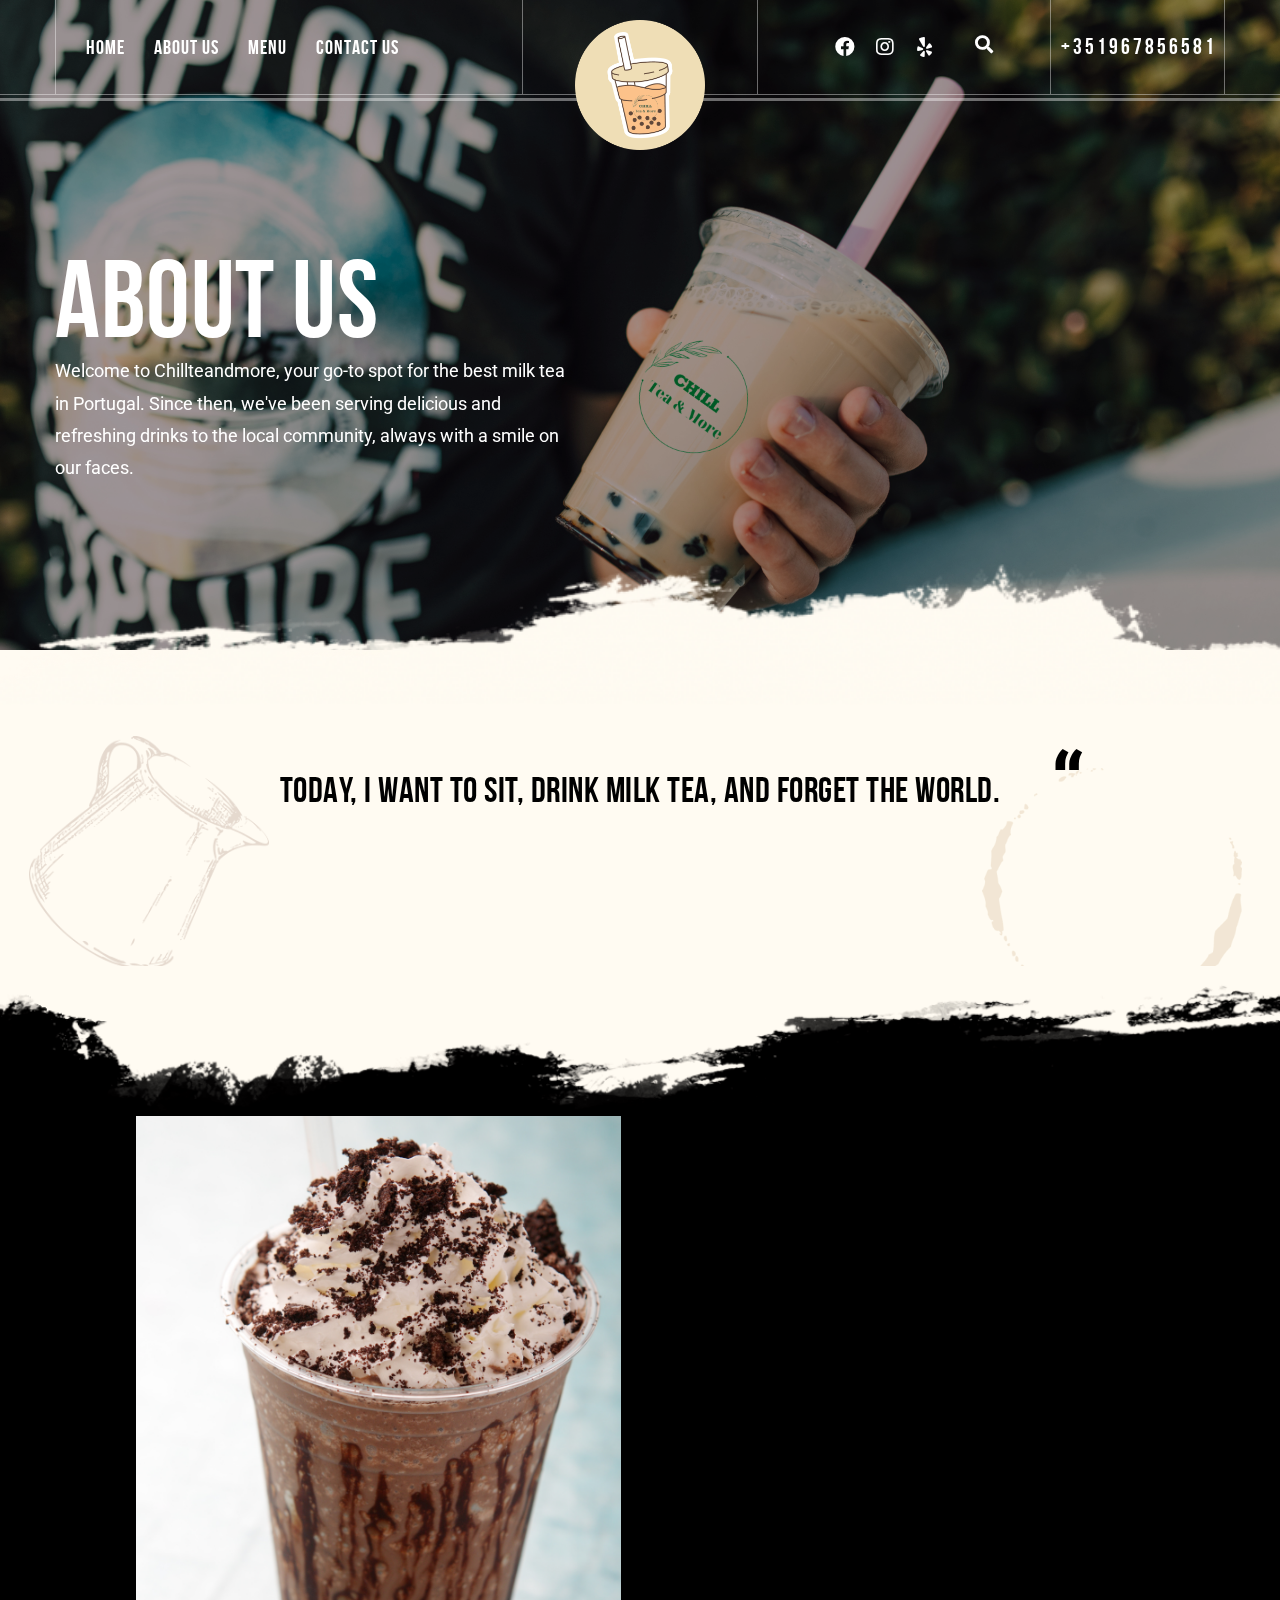
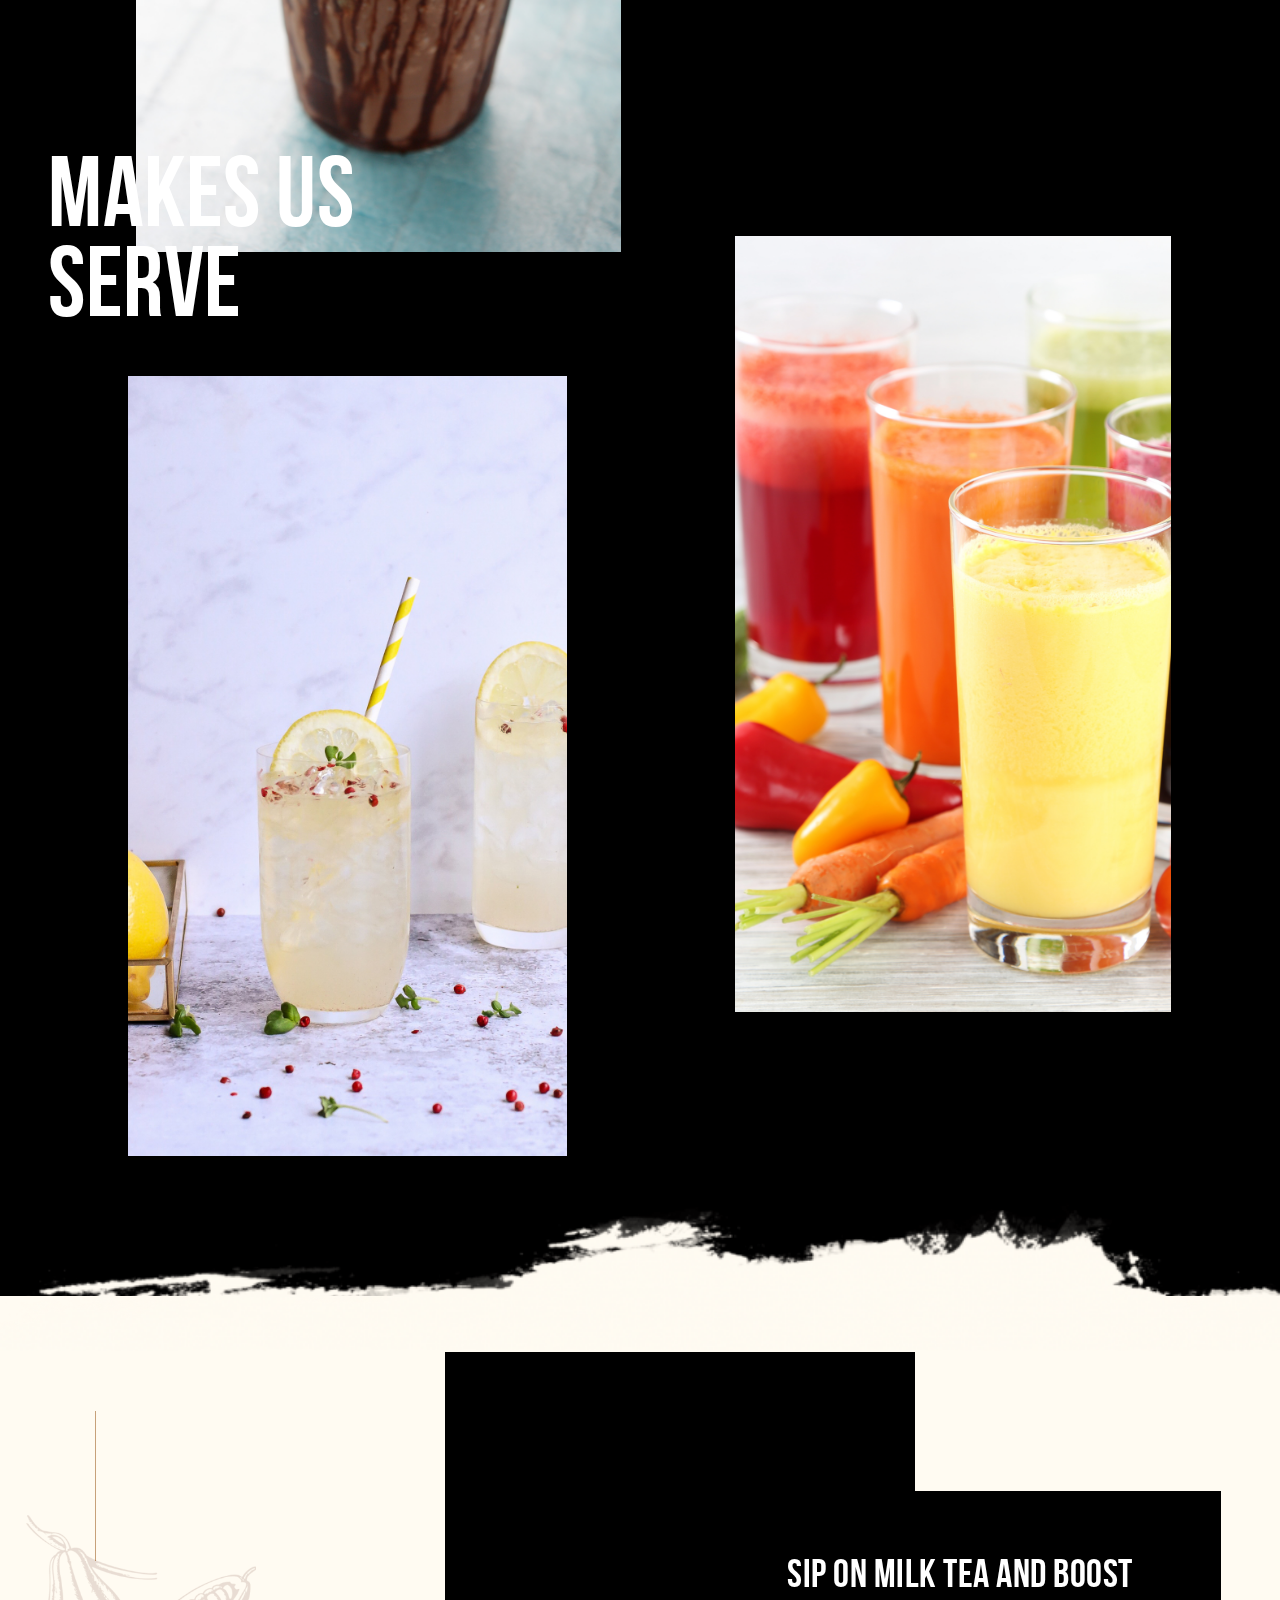
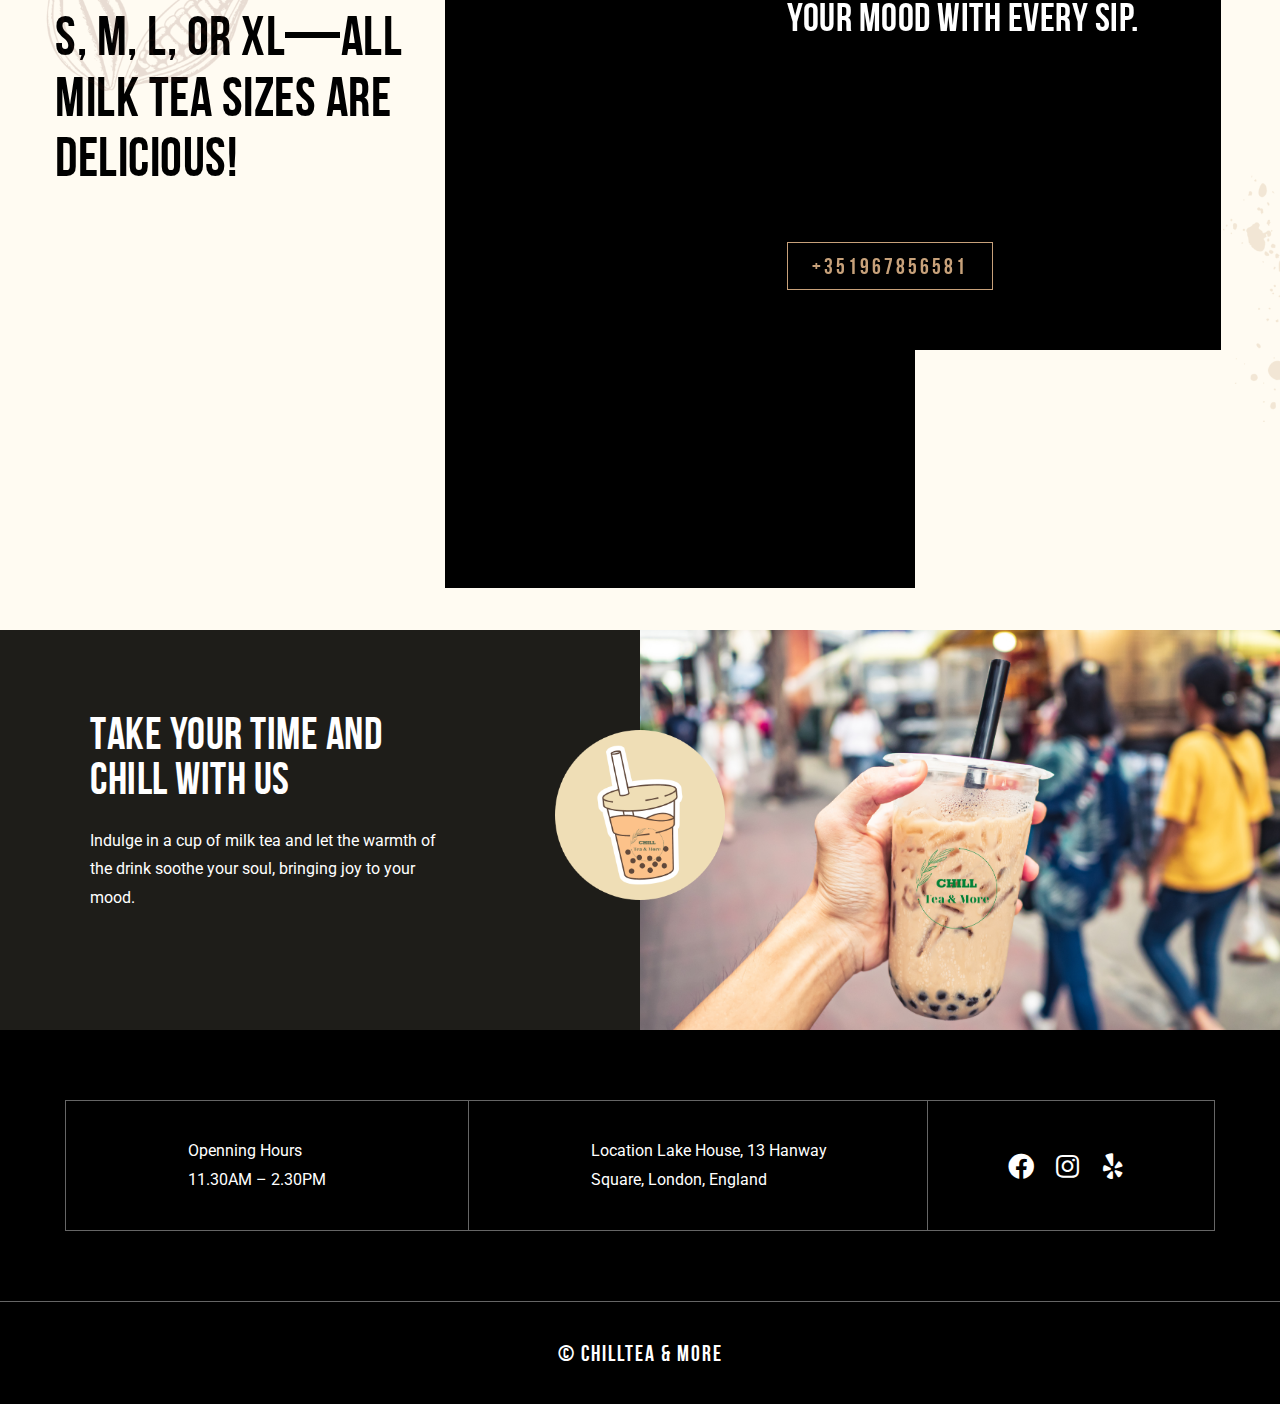
<file: about-us.html>
<!DOCTYPE html>
<html lang="en-US" data-menu="leftalign">

<head>

    <title>Craft | Cafes Coffee Shops Bars HTML</title>

    <meta http-equiv="Content-Type" content="text/html; charset=utf-8" />
    <meta name="viewport" content="width=device-width, initial-scale=1, maximum-scale=1" />


    <link rel="stylesheet" href="css/reset.css" type="text/css" media="all" />
    <link rel="stylesheet" href="css/wordpress.css" type="text/css" media="all" />
    <link rel="stylesheet" href="css/style.css" type="text/css" media="all" />
    <link rel="stylesheet" href="css/modulobox.css" type="text/css" media="all" />
    <link rel="stylesheet" href="css/left-align-menu.css" type="text/css" media="all" />
    <link rel="stylesheet" href="css/font-awesome.min.css" type="text/css" media="all" />
    <link rel="stylesheet" href="css/themify-icons.css" type="text/css" media="all" />
    <link rel="stylesheet" href="css/tooltipster.css" type="text/css" media="all" />
    <link rel="stylesheet" href="css/demo.css" type="text/css" media="all" />
    <link rel="stylesheet" href="js/plugins/loftloader/assets/css/loftloader.min.css" type="text/css" media="all" />
    <link rel="stylesheet" href="js/plugins/elementor/assets/lib/animations/animations.min.css" type="text/css"
        media="all" />
    <link rel="stylesheet" href="js/plugins/elementor/assets/css/frontend-legacy.min.css" type="text/css" media="all" />
    <link rel="stylesheet" href="js/plugins/elementor/assets/css/frontend.min.css" type="text/css" media="all" />
    <link rel="stylesheet" href="js/plugins/craftcoffee-elementor/assets/css/swiper.css" type="text/css" media="all" />
    <link rel="stylesheet" href="js/plugins/craftcoffee-elementor/assets/css/justifiedGallery.css" type="text/css"
        media="all" />
    <link rel="stylesheet" href="js/plugins/craftcoffee-elementor/assets/css/flickity.css" type="text/css"
        media="all" />
    <link rel="stylesheet" href="js/plugins/craftcoffee-elementor/assets/css/owl.theme.default.min.css" type="text/css"
        media="all" />
    <link rel="stylesheet" href="js/plugins/craftcoffee-elementor/assets/css/switchery.css" type="text/css"
        media="all" />
    <link rel="stylesheet" href="js/plugins/craftcoffee-elementor/assets/css/craftcoffee-elementor.css" type="text/css"
        media="all" />
    <link rel="stylesheet" href="js/plugins/craftcoffee-elementor/assets/css/craftcoffee-elementor-responsive.css"
        type="text/css" media="all" />
    <link rel="stylesheet" href="css/responsive.css" type="text/css" media="all" />
    <link rel="stylesheet" href="js/plugins/elementor/assets/lib/font-awesome/css/fontawesome.min.css" type="text/css"
        media="all" />
    <link rel="stylesheet" href="js/plugins/elementor/assets/lib/font-awesome/css/brands.min.css" type="text/css"
        media="all" />
    <link rel="stylesheet" href="js/plugins/elementor/assets/lib/font-awesome/css/solid.min.css" type="text/css"
        media="all" />
    <link rel="stylesheet" href="css/custom-css.min.css" type="text/css" media="all" />


    <link rel="icon" href="upload/cropped-TG-Thumb-32x32.png" sizes="32x32" />
    <link rel="icon" href="upload/cropped-TG-Thumb-192x192.png" sizes="192x192" />
    <link rel="apple-touch-icon" href="upload/cropped-TG-Thumb-180x180.png" />
    <meta name="msapplication-TileImage" content="upload/cropped-TG-Thumb-270x270.png" />



</head>

<body data-rsssl="1"
    class="home theme-craftcoffee  menu-transparent lightbox-black leftalign loftloader-lite-enabled elementor-default elementor-kit-6338 elementor-page elementor-page-4462">

    <div id="loftloader-wrapper" class="pl-imgloading" data-show-close-time="15000" data-max-load-time="0">
        <div class="loader-inner">
            <div id="loader">
                <div class="imgloading-container"><span style="background-image: url(upload/logo_white.png);"></span>
                </div>
                <img data-no-lazy="1" class="skip-lazy" alt="loader image" src="upload/logo_white.png" />
            </div>
        </div>
        <div class="loader-section section-fade"></div>
        <div class="loader-close-button" style="display: none;"><span class="screen-reader-text">Close</span></div>
    </div>
    <div id="perspective">
        <!-- Begin mobile menu -->
        <a id="btn-close-mobile-menu" href="javascript:;"></a>

        <div class="mobile-menu-wrapper">
            <div class="mobile-menu-content">
                <div class="menu-main-menu-container">
                    <ul id="mobile_main_menu" class="mobile-main-nav">
                        <li class="menu-item current-menu-ancestor current-menu-parent menu-item-has-children">
                            <a href="#">Home</a>
                            <ul class="sub-menu">
                                <li
                                    class="menu-item menu-item-home current-menu-item page_item page-item-4462 current_page_item">
                                    <a href="index.html" aria-current="page">Home 1</a>
                                </li>
                                <li class="menu-item"><a href="home-2.html">Home 2</a></li>
                                <li class="menu-item"><a href="home-3.html">Home 3</a></li>
                                <li class="menu-item"><a href="home-4.html">Home 4</a></li>
                                <li class="menu-item"><a href="home-5.html">Home 5</a></li>
                                <li class="menu-item"><a href="home-6.html">Home 6</a></li>
                                <li class="menu-item"><a href="home-7.html">Home 7</a></li>
                                <li class="menu-item"><a href="home-8.html">Home 8</a></li>
                                <li class="menu-item"><a href="home-9.html">Home 9</a></li>
                            </ul>
                        </li>
                        <li class="menu-item menu-item-has-children menu-item-10">
                            <a href="#">Pages</a>

                        </li>
                        <li class="menu-item menu-item-has-children">
                            <a href="#">Portfolio</a>
                            <ul class="sub-menu">
                                <li class="menu-item"><a href="portfolio-classic.html">Portfolio Classic</a></li>
                                <li class="menu-item"><a href="portfolio-grid.html">Portfolio Grid</a></li>
                                <li class="menu-item">
                                    <a href="portfolio-grid-overlay.html">Portfolio Grid Overlay</a>
                                </li>
                                <li class="menu-item"><a href="portfolio-3d-overlay.html">Portfolio 3D Overlay</a></li>
                                <li class="menu-item"><a href="portfolio-contain.html">Portfolio Contain</a></li>
                                <li class="menu-item"><a href="portfolio-masonry.html">Portfolio Masonry</a></li>
                                <li class="menu-item">
                                    <a href="portfolio-masonry-grid.html">Portfolio Masonry Grid</a>
                                </li>
                                <li class="menu-item"><a href="portfolio-coverflow.html">Portfolio Coverflow</a></li>
                                <li class="menu-item">
                                    <a href="portfolio-timeline-horizon.html">Portfolio Timeline Horizon</a>
                                </li>
                                <li class="menu-item">
                                    <a href="portfolio-timeline-vertical.html">Portfolio Timeline Vertical</a>
                                </li>
                                <li class="menu-item"><a href="video-grid.html">Video Grid</a></li>
                                <li class="menu-item"><a href="gallery-grid.html">Gallery Grid</a></li>
                                <li class="menu-item"><a href="gallery-masonry.html">Gallery Masonry</a></li>
                                <li class="menu-item"><a href="gallery-justified.html">Gallery Justified</a></li>
                                <li class="menu-item"><a href="gallery-fullscreen.html">Gallery Fullscreen</a></li>
                            </ul>
                        </li>
                        <li class="menu-item menu-item-has-children">
                            <a href="#">Sliders</a>
                            <ul class="sub-menu">
                                <li class="menu-item"><a href="vertical-parallax-slider.html">Vertical Parallax
                                        Slider</a></li>
                                <li class="menu-item"><a href="animated-frame-slider.html">Animated Frame Slider</a>
                                </li>
                                <li class="menu-item"><a href="3d-room-slider.html">3D Room Slider</a></li>
                                <li class="menu-item"><a href="popout-slider.html">Popout Slider</a></li>
                                <li class="menu-item"><a href="clip-path-slider.html">Clip Path Slider</a></li>
                                <li class="menu-item"><a href="velo-slider.html">Velo Slider</a></li>
                                <li class="menu-item"><a href="split-slick-slider.html">Split Slick Slider</a></li>
                                <li class="menu-item"><a href="fullscreen-transition-slider.html">Fullscreen Transition
                                        Slider</a></li>
                                <li class="menu-item"><a href="flip-slider.html">Flip Slider</a></li>
                                <li class="menu-item"><a href="split-carousel-slider.html">Split Carousel Slider</a>
                                </li>
                                <li class="menu-item"><a href="mouse-driven-carousel.html">Mouse Driven Carousel</a>
                                </li>
                                <li class="menu-item"><a href="parallax-slider.html">Parallax Slider</a></li>
                                <li class="menu-item"><a href="zoom-slider.html">Zoom Slider</a></li>
                                <li class="menu-item"><a href="animated-slider.html">Animated Slider</a></li>
                                <li class="menu-item"><a href="fade-up-slider.html">Fade Up Slider</a></li>
                                <li class="menu-item"><a href="horizontal-slider.html">Horizontal Slider</a></li>
                                <li class="menu-item"><a href="motion-reveal-slider.html">Motion Reveal Slider</a></li>
                            </ul>
                        </li>
                    </ul>
                </div>
            </div>
        </div>

        <!-- End mobile menu -->
        <!-- Begin template wrapper -->
        <div id="wrapper" class="hasbg transparent" style="padding-bottom: 120px;">
            <div id="elementor-header" class="main-menu-wrapper">
                <div data-elementor-type="wp-post" data-elementor-id="3099" class="elementor custom-css-style"
                    data-elementor-settings="[]">
                    <div class="elementor-inner">
                        <div class="elementor-section-wrap">
                            <section
                                class="elementor-section elementor-top-section elementor-element elementor-element-a216edb elementor-section-boxed elementor-section-height-default elementor-section-height-default"
                                data-id="a216edb" data-element_type="section"
                                data-settings='{"craftcoffee_ext_is_background_parallax":"false"}'>
                                <div class="elementor-container elementor-column-gap-default">
                                    <div class="elementor-row">
                                        <div class="elementor-column elementor-col-25 elementor-top-column elementor-element elementor-element-eb2db78 elementor-hidden-tablet elementor-hidden-phone"
                                            data-id="eb2db78" data-element_type="column"
                                            data-settings='{"craftcoffee_ext_is_scrollme":"false","craftcoffee_ext_is_smoove":"false","craftcoffee_ext_is_parallax_mouse":"false","craftcoffee_ext_is_infinite":"false","craftcoffee_ext_is_fadeout_animation":"false"}'>
                                            <div class="elementor-column-wrap elementor-element-populated">
                                                <div class="elementor-widget-wrap">
                                                    <div class="elementor-element elementor-element-d6b5ce3 elementor-widget elementor-widget-craftcoffee-navigation-menu"
                                                        data-id="d6b5ce3" data-element_type="widget"
                                                        data-settings='{"craftcoffee_ext_is_scrollme":"false","craftcoffee_ext_is_smoove":"false","craftcoffee_ext_is_parallax_mouse":"false","craftcoffee_ext_is_infinite":"false","craftcoffee_ext_is_fadeout_animation":"false"}'
                                                        data-widget_type="craftcoffee-navigation-menu.default">
                                                        <div class="elementor-widget-container">
                                                            <div class="themegoods-navigation-wrapper menu_style1">
                                                                <div class="menu-main-menu-container">
                                                                    <ul id="nav_menu34" class="nav">
                                                                        <li
                                                                            class="menu-item current-menu-ancestor current-menu-parent">
                                                                            <a href="index.html">Home</a>
                                                                        </li>
                                                                        <li class="menu-item">
                                                                            <a href="about-us.html">About Us</a>
                                                                        </li>
                                                                        <li class="menu-item">
                                                                            <a href="menu.html">Menu</a>

                                                                        </li>
                                                                        <li class="menu-item">
                                                                            <a href="#">Contact Us</a>
                                                                        </li>
                                                                    </ul>
                                                                </div>
                                                            </div>
                                                        </div>
                                                    </div>
                                                </div>
                                            </div>
                                        </div>
                                        <div class="elementor-column elementor-col-25 elementor-top-column elementor-element elementor-element-8dfe958"
                                            data-id="8dfe958" data-element_type="column"
                                            data-settings='{"craftcoffee_ext_is_scrollme":"false","craftcoffee_ext_is_smoove":"false","craftcoffee_ext_is_parallax_mouse":"false","craftcoffee_ext_is_infinite":"false","craftcoffee_ext_is_fadeout_animation":"false"}'>
                                            <div class="elementor-column-wrap elementor-element-populated">
                                                <div class="elementor-widget-wrap">
                                                    <div class="elementor-element elementor-element-6f23744 elementor-absolute elementor-widget elementor-widget-image"
                                                        data-id="6f23744" data-element_type="widget"
                                                        data-settings='{"_position":"absolute","craftcoffee_ext_is_scrollme":"false","craftcoffee_ext_is_smoove":"false","craftcoffee_ext_is_parallax_mouse":"false","craftcoffee_ext_is_infinite":"false","craftcoffee_ext_is_fadeout_animation":"false"}'
                                                        data-widget_type="image.default">
                                                        <div class="elementor-widget-container">
                                                            <div class="elementor-image">
                                                                <a href="index.html">
                                                                    <img width="180" height="180"
                                                                        src="assets/chilltea00.png"
                                                                        class="attachment-full size-full" alt=""
                                                                        loading="lazy" />
                                                                </a>
                                                            </div>
                                                        </div>
                                                    </div>
                                                </div>
                                            </div>
                                        </div>
                                        <div class="elementor-column elementor-col-25 elementor-top-column elementor-element elementor-element-b401b7a elementor-hidden-phone"
                                            data-id="b401b7a" data-element_type="column"
                                            data-settings='{"craftcoffee_ext_is_scrollme":"false","craftcoffee_ext_is_smoove":"false","craftcoffee_ext_is_parallax_mouse":"false","craftcoffee_ext_is_infinite":"false","craftcoffee_ext_is_fadeout_animation":"false"}'>
                                            <div class="elementor-column-wrap elementor-element-populated">
                                                <div class="elementor-widget-wrap">
                                                    <div class="elementor-element elementor-element-9966067 elementor-widget__width-auto elementor-shape-rounded elementor-grid-0 elementor-widget elementor-widget-social-icons"
                                                        data-id="9966067" data-element_type="widget"
                                                        data-settings='{"craftcoffee_ext_is_scrollme":"false","craftcoffee_ext_is_smoove":"false","craftcoffee_ext_is_parallax_mouse":"false","craftcoffee_ext_is_infinite":"false","craftcoffee_ext_is_fadeout_animation":"false"}'
                                                        data-widget_type="social-icons.default">
                                                        <div class="elementor-widget-container">
                                                            <div class="elementor-social-icons-wrapper elementor-grid">
                                                                <div class="elementor-grid-item">
                                                                    <a href="https://www.facebook.com/chillteandmore"
                                                                        class="elementor-icon elementor-social-icon elementor-social-icon-facebook elementor-repeater-item-fac257c"
                                                                        target="_blank">
                                                                        <span
                                                                            class="elementor-screen-only">Facebook</span>
                                                                        <i class="fab fa-facebook"></i>
                                                                    </a>
                                                                </div>
                                                                <div class="elementor-grid-item">
                                                                    <a href="https://www.instagram.com/chillteandmore/"
                                                                        class="elementor-icon elementor-social-icon elementor-social-icon-instagram elementor-repeater-item-4238c6b"
                                                                        target="_blank">
                                                                        <span
                                                                            class="elementor-screen-only">Instagram</span>
                                                                        <i class="fab fa-instagram"></i>
                                                                    </a>
                                                                </div>
                                                                <div class="elementor-grid-item">
                                                                    <a href="/"
                                                                        class="elementor-icon elementor-social-icon elementor-social-icon-yelp elementor-repeater-item-e0f5af3"
                                                                        target="_blank">
                                                                        <span class="elementor-screen-only">Yelp</span>
                                                                        <i class="fab fa-yelp"></i>
                                                                    </a>
                                                                </div>
                                                            </div>
                                                        </div>
                                                    </div>
                                                    <div class="elementor-element elementor-element-9c9f0b7 elementor-widget__width-auto elementor-widget elementor-widget-craftcoffee-search"
                                                        data-id="9c9f0b7" data-element_type="widget"
                                                        data-settings='{"craftcoffee_ext_is_scrollme":"false","craftcoffee_ext_is_smoove":"false","craftcoffee_ext_is_parallax_mouse":"false","craftcoffee_ext_is_infinite":"false","craftcoffee_ext_is_fadeout_animation":"false"}'
                                                        data-widget_type="craftcoffee-search.default">
                                                        <div class="elementor-widget-container">
                                                            <div class="craftcoffee-search-icon">
                                                                <a data-open="tg_search_9c9f0b7" href="javascript:;"><i
                                                                        aria-hidden="true"
                                                                        class="fas fa-search"></i></a>
                                                            </div>

                                                            <div id="tg_search_9c9f0b7"
                                                                class="craftcoffee-search-wrapper">
                                                                <div class="craftcoffee-search-inner">
                                                                    <form id="tg_search_form_9c9f0b7"
                                                                        class="tg_search_form autocomplete_form"
                                                                        method="get" action="index.html"
                                                                        data-result="autocomplete_9c9f0b7"
                                                                        data-open="tg_search_9c9f0b7">
                                                                        <div class="input-group">
                                                                            <input id="s" name="s"
                                                                                placeholder="Search for anything"
                                                                                autocomplete="off" value="" />
                                                                            <span class="input-group-button">
                                                                                <button aria-label="Search for anything"
                                                                                    type="submit"><i aria-hidden="true"
                                                                                        class="fas fa-search"></i></button>
                                                                            </span>
                                                                        </div>

                                                                        <br class="clear" />
                                                                        <div id="autocomplete_9c9f0b7"
                                                                            class="autocomplete" data-mousedown="false">
                                                                        </div>
                                                                    </form>
                                                                </div>
                                                            </div>
                                                        </div>
                                                    </div>
                                                </div>
                                            </div>
                                        </div>
                                        <div class="elementor-column elementor-col-25 elementor-top-column elementor-element elementor-element-fcec661"
                                            data-id="fcec661" data-element_type="column"
                                            data-settings='{"craftcoffee_ext_is_scrollme":"false","craftcoffee_ext_is_smoove":"false","craftcoffee_ext_is_parallax_mouse":"false","craftcoffee_ext_is_infinite":"false","craftcoffee_ext_is_fadeout_animation":"false"}'>
                                            <div class="elementor-column-wrap elementor-element-populated">
                                                <div class="elementor-widget-wrap">
                                                    <div class="elementor-element elementor-element-ff52274 elementor-align-center elementor-widget-tablet__width-auto elementor-hidden-phone elementor-widget elementor-widget-button"
                                                        data-id="ff52274" data-element_type="widget"
                                                        data-settings='{"craftcoffee_ext_is_scrollme":"false","craftcoffee_ext_is_smoove":"false","craftcoffee_ext_is_parallax_mouse":"false","craftcoffee_ext_is_infinite":"false","craftcoffee_ext_is_fadeout_animation":"false"}'
                                                        data-widget_type="button.default">
                                                        <div class="elementor-widget-container">
                                                            <div class="elementor-button-wrapper">
                                                                <a href="tel:+351967856581"
                                                                    class="elementor-button-link elementor-button elementor-size-sm"
                                                                    role="button">
                                                                    <span class="elementor-button-content-wrapper">
                                                                        <span
                                                                            class="elementor-button-text">+351967856581</span>
                                                                    </span>
                                                                </a>
                                                            </div>
                                                        </div>
                                                    </div>
                                                    <div class="elementor-element elementor-element-0b79fea elementor_mobile_nav elementor-widget__width-auto elementor-hidden-desktop elementor-view-default elementor-widget elementor-widget-icon"
                                                        data-id="0b79fea" data-element_type="widget"
                                                        data-settings='{"craftcoffee_ext_is_scrollme":"false","craftcoffee_ext_is_smoove":"false","craftcoffee_ext_is_parallax_mouse":"false","craftcoffee_ext_is_infinite":"false","craftcoffee_ext_is_fadeout_animation":"false"}'
                                                        data-widget_type="icon.default">
                                                        <div class="elementor-widget-container">
                                                            <div class="elementor-icon-wrapper">
                                                                <a class="elementor-icon" href=""> <i aria-hidden="true"
                                                                        class="fas fa-ellipsis-v"></i> </a>
                                                            </div>
                                                        </div>
                                                    </div>
                                                </div>
                                            </div>
                                        </div>
                                    </div>
                                </div>
                            </section>
                            <section
                                class="elementor-section elementor-top-section elementor-element elementor-element-3727a07 elementor-section-stretched elementor-section-full_width elementor-section-height-default elementor-section-height-default"
                                data-id="3727a07" data-element_type="section"
                                data-settings='{"stretch_section":"section-stretched","craftcoffee_ext_is_background_parallax":"false"}'>
                                <div class="elementor-container elementor-column-gap-default">
                                    <div class="elementor-row">
                                        <div class="elementor-column elementor-col-100 elementor-top-column elementor-element elementor-element-f260150"
                                            data-id="f260150" data-element_type="column"
                                            data-settings='{"craftcoffee_ext_is_scrollme":"false","craftcoffee_ext_is_smoove":"false","craftcoffee_ext_is_parallax_mouse":"false","craftcoffee_ext_is_infinite":"false","craftcoffee_ext_is_fadeout_animation":"false"}'>
                                            <div class="elementor-column-wrap elementor-element-populated">
                                                <div class="elementor-widget-wrap">
                                                    <div class="elementor-element elementor-element-d00d5a2 elementor-widget-divider--view-line elementor-widget elementor-widget-divider"
                                                        data-id="d00d5a2" data-element_type="widget"
                                                        data-settings='{"craftcoffee_ext_is_scrollme":"false","craftcoffee_ext_is_smoove":"false","craftcoffee_ext_is_parallax_mouse":"false","craftcoffee_ext_is_infinite":"false","craftcoffee_ext_is_fadeout_animation":"false"}'
                                                        data-widget_type="divider.default">
                                                        <div class="elementor-widget-container">
                                                            <div class="elementor-divider">
                                                                <span class="elementor-divider-separator"> </span>
                                                            </div>
                                                        </div>
                                                    </div>
                                                </div>
                                            </div>
                                        </div>
                                    </div>
                                </div>
                            </section>
                        </div>
                    </div>
                </div>
            </div>

            <!-- Begin content  -->
            <div id="page-content-wrapper" class="no-title">
                <div class="inner">
                    <!-- Begin main content -->
                    <div class="inner-wrapper">
                        <div class="sidebar-content fullwidth">
                            <div data-elementor-type="wp-page" data-elementor-id="3860"
                                class="elementor custom-css-style" data-elementor-settings="[]">
                                <div class="elementor-inner">
                                    <div class="elementor-section-wrap">
                                        <section
                                            class="elementor-section elementor-top-section elementor-element elementor-element-4923803 elementor-section-stretched elementor-section-height-min-height elementor-section-boxed elementor-section-height-default elementor-section-items-middle"
                                            data-id="4923803" data-element_type="section"
                                            data-settings='{"stretch_section":"section-stretched","background_background":"classic","craftcoffee_ext_is_background_parallax":"true","craftcoffee_ext_is_background_parallax_speed":{"unit":"px","size":0.8000000000000000444089209850062616169452667236328125,"sizes":[]}}'>
                                            <div class="elementor-background-overlay"></div>
                                            <div class="elementor-container elementor-column-gap-default">
                                                <div class="elementor-row">
                                                    <div class="elementor-column elementor-col-100 elementor-top-column elementor-element elementor-element-dc17e4f"
                                                        data-id="dc17e4f" data-element_type="column"
                                                        data-settings='{"craftcoffee_ext_is_scrollme":"false","craftcoffee_ext_is_smoove":"false","craftcoffee_ext_is_parallax_mouse":"false","craftcoffee_ext_is_infinite":"false","craftcoffee_ext_is_fadeout_animation":"false"}'>
                                                        <div class="elementor-column-wrap elementor-element-populated">
                                                            <div class="elementor-widget-wrap">
                                                                <div class="elementor-element elementor-element-a5bf6ba elementor-widget__width-auto elementor-invisible elementor-widget elementor-widget-heading"
                                                                    data-id="a5bf6ba" data-element_type="widget"
                                                                    data-settings='{"craftcoffee_ext_is_fadeout_animation":"true","craftcoffee_ext_is_fadeout_animation_velocity":{"unit":"px","size":0.5,"sizes":[]},"_animation":"fadeIn","_animation_delay":200,"craftcoffee_ext_is_scrollme":"false","craftcoffee_ext_is_infinite":"false","craftcoffee_ext_is_fadeout_animation_direction":"up"}'
                                                                    data-widget_type="heading.default">
                                                                    <div class="elementor-widget-container">
                                                                        <h1
                                                                            class="elementor-heading-title elementor-size-default">
                                                                            About Us</h1>
                                                                    </div>
                                                                </div>
                                                                <div class="elementor-element elementor-element-4173186 elementor-widget__width-auto elementor-invisible elementor-widget elementor-widget-text-editor"
                                                                    data-id="4173186" data-element_type="widget"
                                                                    data-settings='{"craftcoffee_ext_is_fadeout_animation":"true","craftcoffee_ext_is_fadeout_animation_velocity":{"unit":"px","size":0.299999999999999988897769753748434595763683319091796875,"sizes":[]},"_animation":"fadeIn","_animation_delay":600,"craftcoffee_ext_is_scrollme":"false","craftcoffee_ext_is_parallax_mouse":"false","craftcoffee_ext_is_infinite":"false","craftcoffee_ext_is_fadeout_animation_direction":"up"}'
                                                                    data-widget_type="text-editor.default">
                                                                    <div class="elementor-widget-container">
                                                                        <div
                                                                            class="elementor-text-editor elementor-clearfix">
                                                                            <p>Welcome to Chillteandmore, your go-to
                                                                                spot for the best milk tea in Portugal.
                                                                                Since then, we've been serving delicious
                                                                                and refreshing drinks to the local
                                                                                community, always with a smile on our
                                                                                faces.</p>
                                                                        </div>
                                                                    </div>
                                                                </div>
                                                            </div>
                                                        </div>
                                                    </div>
                                                </div>
                                            </div>
                                        </section>
                                        <section
                                            class="elementor-section elementor-top-section elementor-element elementor-element-41f3271 elementor-section-stretched elementor-section-height-min-height elementor-section-boxed elementor-section-height-default elementor-section-items-middle"
                                            data-id="41f3271" data-element_type="section"
                                            data-settings='{"stretch_section":"section-stretched","background_background":"classic","craftcoffee_ext_is_background_parallax":"false"}'>
                                            <div class="elementor-container elementor-column-gap-default">
                                                <div class="elementor-row">
                                                    <div class="elementor-column elementor-col-100 elementor-top-column elementor-element elementor-element-c1b689a"
                                                        data-id="c1b689a" data-element_type="column"
                                                        data-settings='{"craftcoffee_ext_is_scrollme":"false","craftcoffee_ext_is_smoove":"false","craftcoffee_ext_is_parallax_mouse":"false","craftcoffee_ext_is_infinite":"false","craftcoffee_ext_is_fadeout_animation":"false"}'>
                                                        <div class="elementor-column-wrap elementor-element-populated">
                                                            <div class="elementor-widget-wrap">
                                                                <div class="elementor-element elementor-element-aa8ce85 elementor-widget elementor-widget-spacer"
                                                                    data-id="aa8ce85" data-element_type="widget"
                                                                    data-settings='{"craftcoffee_ext_is_scrollme":"false","craftcoffee_ext_is_smoove":"false","craftcoffee_ext_is_parallax_mouse":"false","craftcoffee_ext_is_infinite":"false","craftcoffee_ext_is_fadeout_animation":"false"}'
                                                                    data-widget_type="spacer.default">
                                                                    <div class="elementor-widget-container">
                                                                        <div class="elementor-spacer">
                                                                            <div class="elementor-spacer-inner"></div>
                                                                        </div>
                                                                    </div>
                                                                </div>
                                                            </div>
                                                        </div>
                                                    </div>
                                                </div>
                                            </div>
                                        </section>
                                        <section
                                            class="elementor-section elementor-top-section elementor-element elementor-element-a6a28d0 elementor-section-stretched elementor-section-boxed elementor-section-height-default elementor-section-height-default"
                                            data-id="a6a28d0" data-element_type="section"
                                            data-settings='{"stretch_section":"section-stretched","craftcoffee_ext_is_background_parallax":"false"}'>
                                            <div class="elementor-container elementor-column-gap-default">
                                                <div class="elementor-row">
                                                    <div class="elementor-column elementor-col-100 elementor-top-column elementor-element elementor-element-a4153b9"
                                                        data-id="a4153b9" data-element_type="column"
                                                        data-settings='{"craftcoffee_ext_is_scrollme":"false","craftcoffee_ext_is_smoove":"false","craftcoffee_ext_is_parallax_mouse":"false","craftcoffee_ext_is_infinite":"false","craftcoffee_ext_is_fadeout_animation":"false"}'>
                                                        <div class="elementor-column-wrap elementor-element-populated">
                                                            <div class="elementor-widget-wrap">
                                                                <div class="elementor-element elementor-element-3c6bd53 elementor-widget__width-inherit elementor-absolute elementor-widget elementor-widget-image"
                                                                    data-id="3c6bd53" data-element_type="widget"
                                                                    data-settings='{"_position":"absolute","craftcoffee_ext_is_fadeout_animation":"true","craftcoffee_ext_is_fadeout_animation_velocity":{"unit":"px","size":0.1000000000000000055511151231257827021181583404541015625,"sizes":[]},"craftcoffee_ext_is_smoove":"false","craftcoffee_ext_is_parallax_mouse":"false","craftcoffee_ext_is_infinite":"false","craftcoffee_ext_is_fadeout_animation_direction":"up"}'
                                                                    data-widget_type="image.default">
                                                                    <div class="elementor-widget-container">
                                                                        <div class="elementor-image">
                                                                            <img width="350" height="333"
                                                                                src="upload/coffee-bg-4-e1592387391691.png"
                                                                                class="attachment-full size-full" alt=""
                                                                                loading="lazy" />
                                                                        </div>
                                                                    </div>
                                                                </div>
                                                                <div class="elementor-element elementor-element-e613625 elementor-widget__width-inherit elementor-absolute elementor-widget elementor-widget-image"
                                                                    data-id="e613625" data-element_type="widget"
                                                                    data-settings='{"craftcoffee_ext_is_scrollme":"true","craftcoffee_ext_scrollme_translatey":{"unit":"px","size":120,"sizes":[]},"_position":"absolute","craftcoffee_ext_scrollme_disable":"mobile","craftcoffee_ext_scrollme_smoothness":{"unit":"px","size":30,"sizes":[]},"craftcoffee_ext_scrollme_scalex":{"unit":"px","size":1,"sizes":[]},"craftcoffee_ext_scrollme_scaley":{"unit":"px","size":1,"sizes":[]},"craftcoffee_ext_scrollme_scalez":{"unit":"px","size":1,"sizes":[]},"craftcoffee_ext_scrollme_rotatex":{"unit":"px","size":0,"sizes":[]},"craftcoffee_ext_scrollme_rotatey":{"unit":"px","size":0,"sizes":[]},"craftcoffee_ext_scrollme_rotatez":{"unit":"px","size":0,"sizes":[]},"craftcoffee_ext_scrollme_translatex":{"unit":"px","size":0,"sizes":[]},"craftcoffee_ext_scrollme_translatez":{"unit":"px","size":0,"sizes":[]},"craftcoffee_ext_is_smoove":"false","craftcoffee_ext_is_parallax_mouse":"false","craftcoffee_ext_is_infinite":"false","craftcoffee_ext_is_fadeout_animation":"false"}'
                                                                    data-widget_type="image.default">
                                                                    <div class="elementor-widget-container">
                                                                        <div class="elementor-image">
                                                                            <img width="512" height="498"
                                                                                src="upload/coffee-bg-1-invert.png"
                                                                                class="attachment-full size-full" alt=""
                                                                                loading="lazy" />
                                                                        </div>
                                                                    </div>
                                                                </div>
                                                                <div class="elementor-element elementor-element-f112e18 elementor-widget__width-auto elementor-absolute elementor-widget elementor-widget-heading"
                                                                    data-id="f112e18" data-element_type="widget"
                                                                    data-settings='{"_position":"absolute","craftcoffee_ext_is_scrollme":"false","craftcoffee_ext_is_smoove":"false","craftcoffee_ext_is_parallax_mouse":"false","craftcoffee_ext_is_infinite":"false","craftcoffee_ext_is_fadeout_animation":"false"}'
                                                                    data-widget_type="heading.default">
                                                                    <div class="elementor-widget-container">
                                                                        <span
                                                                            class="elementor-heading-title elementor-size-default">“</span>
                                                                    </div>
                                                                </div>
                                                                <div class="elementor-element elementor-element-f287cf5 elementor-widget elementor-widget-heading"
                                                                    data-id="f287cf5" data-element_type="widget"
                                                                    data-settings='{"craftcoffee_ext_is_scrollme":"false","craftcoffee_ext_is_smoove":"false","craftcoffee_ext_is_parallax_mouse":"false","craftcoffee_ext_is_infinite":"false","craftcoffee_ext_is_fadeout_animation":"false"}'
                                                                    data-widget_type="heading.default">
                                                                    <div class="elementor-widget-container">
                                                                        <h2
                                                                            class="elementor-heading-title elementor-size-default">
                                                                            Today, I want to sit, drink milk tea, and
                                                                            forget the world.</h2>
                                                                    </div>
                                                                </div>
                                                                <div class="elementor-element elementor-element-ff8dff2 elementor-widget__width-auto elementor-widget-divider--view-line elementor-widget elementor-widget-divider"
                                                                    data-id="ff8dff2" data-element_type="widget"
                                                                    data-settings='{"craftcoffee_ext_is_smoove":"true","craftcoffee_ext_smoove_disable":"769","craftcoffee_ext_smoove_duration":1000,"craftcoffee_ext_smoove_scalex":{"unit":"px","size":0,"sizes":[]},"craftcoffee_ext_smoove_scaley":{"unit":"px","size":0,"sizes":[]},"craftcoffee_ext_is_scrollme":"false","craftcoffee_ext_smoove_rotatex":{"unit":"px","size":0,"sizes":[]},"craftcoffee_ext_smoove_rotatey":{"unit":"px","size":0,"sizes":[]},"craftcoffee_ext_smoove_rotatez":{"unit":"px","size":0,"sizes":[]},"craftcoffee_ext_smoove_translatex":{"unit":"px","size":0,"sizes":[]},"craftcoffee_ext_smoove_translatey":{"unit":"px","size":0,"sizes":[]},"craftcoffee_ext_smoove_translatez":{"unit":"px","size":0,"sizes":[]},"craftcoffee_ext_smoove_skewx":{"unit":"px","size":0,"sizes":[]},"craftcoffee_ext_smoove_skewy":{"unit":"px","size":0,"sizes":[]},"craftcoffee_ext_smoove_perspective":{"unit":"px","size":1000,"sizes":[]},"craftcoffee_ext_is_parallax_mouse":"false","craftcoffee_ext_is_infinite":"false","craftcoffee_ext_is_fadeout_animation":"false"}'
                                                                    data-widget_type="divider.default">
                                                                    <div class="elementor-widget-container">
                                                                        <div class="elementor-divider">
                                                                            <span class="elementor-divider-separator">
                                                                            </span>
                                                                        </div>
                                                                    </div>
                                                                </div>


                                                            </div>
                                                        </div>
                                                    </div>
                                                </div>
                                            </div>
                                        </section>
                                        <section
                                            class="elementor-section elementor-top-section elementor-element elementor-element-042750e elementor-section-stretched elementor-section-height-min-height elementor-section-boxed elementor-section-height-default elementor-section-items-middle"
                                            data-id="042750e" data-element_type="section"
                                            data-settings='{"stretch_section":"section-stretched","background_background":"classic","craftcoffee_ext_is_background_parallax":"false"}'>
                                            <div class="elementor-container elementor-column-gap-default">
                                                <div class="elementor-row">
                                                    <div class="elementor-column elementor-col-100 elementor-top-column elementor-element elementor-element-e30bedf"
                                                        data-id="e30bedf" data-element_type="column"
                                                        data-settings='{"craftcoffee_ext_is_scrollme":"false","craftcoffee_ext_is_smoove":"false","craftcoffee_ext_is_parallax_mouse":"false","craftcoffee_ext_is_infinite":"false","craftcoffee_ext_is_fadeout_animation":"false"}'>
                                                        <div class="elementor-column-wrap elementor-element-populated">
                                                            <div class="elementor-widget-wrap">
                                                                <div class="elementor-element elementor-element-797cff3 elementor-widget elementor-widget-spacer"
                                                                    data-id="797cff3" data-element_type="widget"
                                                                    data-settings='{"craftcoffee_ext_is_scrollme":"false","craftcoffee_ext_is_smoove":"false","craftcoffee_ext_is_parallax_mouse":"false","craftcoffee_ext_is_infinite":"false","craftcoffee_ext_is_fadeout_animation":"false"}'
                                                                    data-widget_type="spacer.default">
                                                                    <div class="elementor-widget-container">
                                                                        <div class="elementor-spacer">
                                                                            <div class="elementor-spacer-inner"></div>
                                                                        </div>
                                                                    </div>
                                                                </div>
                                                            </div>
                                                        </div>
                                                    </div>
                                                </div>
                                            </div>
                                        </section>
                                        <section
                                            class="elementor-section elementor-top-section elementor-element elementor-element-5ddcf91 elementor-section-stretched elementor-section-height-min-height elementor-section-items-top elementor-section-boxed elementor-section-height-default"
                                            data-id="5ddcf91" data-element_type="section"
                                            data-settings='{"stretch_section":"section-stretched","background_background":"classic","craftcoffee_ext_is_background_parallax":"false"}'>
                                            <div class="elementor-container elementor-column-gap-default">
                                                <div class="elementor-row">
                                                    <div class="elementor-column elementor-col-50 elementor-top-column elementor-element elementor-element-c1d79de"
                                                        data-id="c1d79de" data-element_type="column"
                                                        data-settings='{"craftcoffee_ext_is_scrollme":"false","craftcoffee_ext_is_smoove":"false","craftcoffee_ext_is_parallax_mouse":"false","craftcoffee_ext_is_infinite":"false","craftcoffee_ext_is_fadeout_animation":"false"}'>
                                                        <div class="elementor-column-wrap elementor-element-populated">
                                                            <div class="elementor-widget-wrap">
                                                                <div class="elementor-element elementor-element-ac54be6 elementor-widget__width-initial elementor-absolute elementor-hidden-phone elementor-widget elementor-widget-image"
                                                                    data-id="ac54be6" data-element_type="widget"
                                                                    data-settings='{"_position":"absolute","craftcoffee_ext_is_scrollme":"false","craftcoffee_ext_is_smoove":"false","craftcoffee_ext_is_parallax_mouse":"false","craftcoffee_ext_is_infinite":"false","craftcoffee_ext_is_fadeout_animation":"false"}'
                                                                    data-widget_type="image.default">
                                                                    <div class="elementor-widget-container">
                                                                        <div class="elementor-image">
                                                                            <img width="683" height="1024"
                                                                                src="assets/chilltea14.png"
                                                                                class="attachment-large size-large"
                                                                                alt="" loading="lazy" />
                                                                        </div>
                                                                    </div>
                                                                </div>
                                                                <div class="elementor-element elementor-element-14c202f elementor-absolute elementor-widget elementor-widget-heading"
                                                                    data-id="14c202f" data-element_type="widget"
                                                                    data-settings='{"craftcoffee_ext_is_scrollme":"true","craftcoffee_ext_scrollme_translatey":{"unit":"px","size":-120,"sizes":[]},"_position":"absolute","craftcoffee_ext_scrollme_disable":"mobile","craftcoffee_ext_scrollme_smoothness":{"unit":"px","size":30,"sizes":[]},"craftcoffee_ext_scrollme_scalex":{"unit":"px","size":1,"sizes":[]},"craftcoffee_ext_scrollme_scaley":{"unit":"px","size":1,"sizes":[]},"craftcoffee_ext_scrollme_scalez":{"unit":"px","size":1,"sizes":[]},"craftcoffee_ext_scrollme_rotatex":{"unit":"px","size":0,"sizes":[]},"craftcoffee_ext_scrollme_rotatey":{"unit":"px","size":0,"sizes":[]},"craftcoffee_ext_scrollme_rotatez":{"unit":"px","size":0,"sizes":[]},"craftcoffee_ext_scrollme_translatex":{"unit":"px","size":0,"sizes":[]},"craftcoffee_ext_scrollme_translatez":{"unit":"px","size":0,"sizes":[]},"craftcoffee_ext_is_parallax_mouse":"false","craftcoffee_ext_is_infinite":"false"}'
                                                                    data-widget_type="heading.default">
                                                                    <div class="elementor-widget-container">
                                                                        <h2
                                                                            class="elementor-heading-title elementor-size-default">
                                                                            Makes Us Serve</h2>
                                                                    </div>
                                                                </div>
                                                            </div>
                                                        </div>
                                                    </div>
                                                    <div class="elementor-column elementor-col-50 elementor-top-column elementor-element elementor-element-e99994a"
                                                        data-id="e99994a" data-element_type="column"
                                                        data-settings='{"craftcoffee_ext_is_scrollme":"false","craftcoffee_ext_is_smoove":"false","craftcoffee_ext_is_parallax_mouse":"false","craftcoffee_ext_is_infinite":"false","craftcoffee_ext_is_fadeout_animation":"false"}'>
                                                        <div class="elementor-column-wrap elementor-element-populated">
                                                            <div class="elementor-widget-wrap">
                                                                <div class="elementor-element elementor-element-c36a487 elementor-widget__width-auto elementor-widget-divider--view-line elementor-widget elementor-widget-divider"
                                                                    data-id="c36a487" data-element_type="widget"
                                                                    data-settings='{"craftcoffee_ext_is_smoove":"true","craftcoffee_ext_smoove_disable":"769","craftcoffee_ext_smoove_duration":1000,"craftcoffee_ext_smoove_scalex":{"unit":"px","size":0,"sizes":[]},"craftcoffee_ext_smoove_scaley":{"unit":"px","size":0,"sizes":[]},"craftcoffee_ext_is_scrollme":"false","craftcoffee_ext_smoove_rotatex":{"unit":"px","size":0,"sizes":[]},"craftcoffee_ext_smoove_rotatey":{"unit":"px","size":0,"sizes":[]},"craftcoffee_ext_smoove_rotatez":{"unit":"px","size":0,"sizes":[]},"craftcoffee_ext_smoove_translatex":{"unit":"px","size":0,"sizes":[]},"craftcoffee_ext_smoove_translatey":{"unit":"px","size":0,"sizes":[]},"craftcoffee_ext_smoove_translatez":{"unit":"px","size":0,"sizes":[]},"craftcoffee_ext_smoove_skewx":{"unit":"px","size":0,"sizes":[]},"craftcoffee_ext_smoove_skewy":{"unit":"px","size":0,"sizes":[]},"craftcoffee_ext_smoove_perspective":{"unit":"px","size":1000,"sizes":[]},"craftcoffee_ext_is_parallax_mouse":"false","craftcoffee_ext_is_infinite":"false","craftcoffee_ext_is_fadeout_animation":"false"}'
                                                                    data-widget_type="divider.default">
                                                                    <div class="elementor-widget-container">
                                                                        <div class="elementor-divider">
                                                                            <span class="elementor-divider-separator">
                                                                            </span>
                                                                        </div>
                                                                    </div>
                                                                </div>
                                                                <div class="elementor-element elementor-element-ec6d718 elementor-widget__width-auto elementor-invisible elementor-widget elementor-widget-heading"
                                                                    data-id="ec6d718" data-element_type="widget"
                                                                    data-settings='{"_animation":"fadeIn","_animation_delay":1000,"craftcoffee_ext_is_scrollme":"false","craftcoffee_ext_is_smoove":"false","craftcoffee_ext_is_parallax_mouse":"false","craftcoffee_ext_is_infinite":"false","craftcoffee_ext_is_fadeout_animation":"false"}'
                                                                    data-widget_type="heading.default">
                                                                    <div class="elementor-widget-container">
                                                                        <h2
                                                                            class="elementor-heading-title elementor-size-default">
                                                                            About Us</h2>
                                                                    </div>
                                                                </div>
                                                                <div class="elementor-element elementor-element-79fd4aa elementor-invisible elementor-widget elementor-widget-text-editor"
                                                                    data-id="79fd4aa" data-element_type="widget"
                                                                    data-settings='{"_animation":"fadeIn","_animation_delay":1200,"craftcoffee_ext_is_scrollme":"false","craftcoffee_ext_is_smoove":"false","craftcoffee_ext_is_parallax_mouse":"false","craftcoffee_ext_is_infinite":"false","craftcoffee_ext_is_fadeout_animation":"false"}'
                                                                    data-widget_type="text-editor.default">
                                                                    <div class="elementor-widget-container">
                                                                        <div
                                                                            class="elementor-text-editor elementor-clearfix">
                                                                            <p>
                                                                                At Chillteandmore, we take pride in
                                                                                using only the highest-quality
                                                                                ingredients to create our signature
                                                                                blends. We also use fresh milk and
                                                                                premium syrups to make our drinks as
                                                                                delicious as possible.

                                                                            </p>
                                                                            <p>But what really sets us apart is our
                                                                                commitment to customer service. Our team
                                                                                is passionate about making every visit
                                                                                to Chillteandmore a memorable one.
                                                                                Whether you're in the mood for a classic
                                                                                milk tea or want to try one of our more
                                                                                adventurous blends, we're here to help
                                                                                you find your new favorite drink.p>
                                                                        </div>
                                                                    </div>
                                                                </div>
                                                            </div>
                                                        </div>
                                                    </div>
                                                </div>
                                            </div>
                                        </section>
                                        <section
                                            class="elementor-section elementor-top-section elementor-element elementor-element-6d858a9 elementor-section-stretched elementor-section-boxed elementor-section-height-default elementor-section-height-default"
                                            data-id="6d858a9" data-element_type="section"
                                            data-settings='{"stretch_section":"section-stretched","background_background":"classic","craftcoffee_ext_is_background_parallax":"false"}'>
                                            <div class="elementor-container elementor-column-gap-default">
                                                <div class="elementor-row">
                                                    <div class="elementor-column elementor-col-50 elementor-top-column elementor-element elementor-element-b478d88"
                                                        data-id="b478d88" data-element_type="column"
                                                        data-settings='{"craftcoffee_ext_is_scrollme":"false","craftcoffee_ext_is_smoove":"false","craftcoffee_ext_is_parallax_mouse":"false","craftcoffee_ext_is_infinite":"false","craftcoffee_ext_is_fadeout_animation":"false"}'>
                                                        <div class="elementor-column-wrap elementor-element-populated">
                                                            <div class="elementor-widget-wrap">
                                                                <div class="elementor-element elementor-element-75bf935 elementor-widget elementor-widget-image"
                                                                    data-id="75bf935" data-element_type="widget"
                                                                    data-settings='{"craftcoffee_ext_is_smoove":"false","craftcoffee_ext_is_parallax_mouse":"false","craftcoffee_ext_is_infinite":"false","craftcoffee_ext_is_fadeout_animation":"false"}'
                                                                    data-widget_type="image.default">
                                                                    <div class="elementor-widget-container">
                                                                        <div class="elementor-image">
                                                                            <img width="683" height="1024"
                                                                                src="assets/chilltea15.png"
                                                                                class="attachment-large size-large"
                                                                                alt="Barista Pouring Coffee"
                                                                                loading="lazy" />
                                                                        </div>
                                                                    </div>
                                                                </div>
                                                            </div>
                                                        </div>
                                                    </div>
                                                    <div class="elementor-column elementor-col-50 elementor-top-column elementor-element elementor-element-516b825"
                                                        data-id="516b825" data-element_type="column"
                                                        data-settings='{"craftcoffee_ext_is_scrollme":"false","craftcoffee_ext_is_smoove":"false","craftcoffee_ext_is_parallax_mouse":"false","craftcoffee_ext_is_infinite":"false","craftcoffee_ext_is_fadeout_animation":"false"}'>
                                                        <div class="elementor-column-wrap elementor-element-populated">
                                                            <div class="elementor-widget-wrap">
                                                                <div class="elementor-element elementor-element-6b2d466 elementor-widget elementor-widget-image"
                                                                    data-id="6b2d466" data-element_type="widget"
                                                                    data-settings='{"craftcoffee_ext_is_smoove":"false","craftcoffee_ext_is_parallax_mouse":"false","craftcoffee_ext_is_infinite":"false","craftcoffee_ext_is_fadeout_animation":"false"}'
                                                                    data-widget_type="image.default">
                                                                    <div class="elementor-widget-container">
                                                                        <div class="elementor-image">
                                                                            <img width="683" height="1024"
                                                                                src="assets/chilltea16.png"
                                                                                class="attachment-large size-large"
                                                                                alt="Dalgona Coffee in Glass"
                                                                                loading="lazy" />
                                                                        </div>
                                                                    </div>
                                                                </div>
                                                            </div>
                                                        </div>
                                                    </div>
                                                </div>
                                            </div>
                                        </section>
                                        <section
                                            class="elementor-section elementor-top-section elementor-element elementor-element-1dc1c7a elementor-section-stretched elementor-section-height-min-height elementor-section-boxed elementor-section-height-default elementor-section-items-middle"
                                            data-id="1dc1c7a" data-element_type="section"
                                            data-settings='{"stretch_section":"section-stretched","background_background":"classic","craftcoffee_ext_is_background_parallax":"false"}'>
                                            <div class="elementor-container elementor-column-gap-default">
                                                <div class="elementor-row">
                                                    <div class="elementor-column elementor-col-100 elementor-top-column elementor-element elementor-element-dc67c05"
                                                        data-id="dc67c05" data-element_type="column"
                                                        data-settings='{"craftcoffee_ext_is_scrollme":"false","craftcoffee_ext_is_smoove":"false","craftcoffee_ext_is_parallax_mouse":"false","craftcoffee_ext_is_infinite":"false","craftcoffee_ext_is_fadeout_animation":"false"}'>
                                                        <div class="elementor-column-wrap elementor-element-populated">
                                                            <div class="elementor-widget-wrap">
                                                                <div class="elementor-element elementor-element-bb3d0af elementor-widget elementor-widget-spacer"
                                                                    data-id="bb3d0af" data-element_type="widget"
                                                                    data-settings='{"craftcoffee_ext_is_scrollme":"false","craftcoffee_ext_is_smoove":"false","craftcoffee_ext_is_parallax_mouse":"false","craftcoffee_ext_is_infinite":"false","craftcoffee_ext_is_fadeout_animation":"false"}'
                                                                    data-widget_type="spacer.default">
                                                                    <div class="elementor-widget-container">
                                                                        <div class="elementor-spacer">
                                                                            <div class="elementor-spacer-inner"></div>
                                                                        </div>
                                                                    </div>
                                                                </div>
                                                            </div>
                                                        </div>
                                                    </div>
                                                </div>
                                            </div>
                                        </section>
                                        <section
                                            class="elementor-section elementor-top-section elementor-element elementor-element-0d34fa2 elementor-section-stretched elementor-section-boxed elementor-section-height-default elementor-section-height-default"
                                            data-id="0d34fa2" data-element_type="section"
                                            data-settings='{"stretch_section":"section-stretched","craftcoffee_ext_is_background_parallax":"false"}'>
                                            <div class="elementor-container elementor-column-gap-default">
                                                <div class="elementor-row">
                                                    <div class="elementor-column elementor-col-100 elementor-top-column elementor-element elementor-element-724381c"
                                                        data-id="724381c" data-element_type="column"
                                                        data-settings='{"craftcoffee_ext_is_scrollme":"false","craftcoffee_ext_is_smoove":"false","craftcoffee_ext_is_parallax_mouse":"false","craftcoffee_ext_is_infinite":"false","craftcoffee_ext_is_fadeout_animation":"false"}'>
                                                        <div class="elementor-column-wrap elementor-element-populated">
                                                            <div class="elementor-widget-wrap">
                                                                <section
                                                                    class="elementor-section elementor-inner-section elementor-element elementor-element-4482ce7 elementor-section-boxed elementor-section-height-default elementor-section-height-default"
                                                                    data-id="4482ce7" data-element_type="section"
                                                                    data-settings='{"craftcoffee_ext_is_background_parallax":"false"}'>
                                                                    <div
                                                                        class="elementor-container elementor-column-gap-default">
                                                                        <div class="elementor-row">
                                                                            <div class="elementor-column elementor-col-33 elementor-inner-column elementor-element elementor-element-6dcc3ab"
                                                                                data-id="6dcc3ab"
                                                                                data-element_type="column"
                                                                                data-settings='{"craftcoffee_ext_is_scrollme":"false","craftcoffee_ext_is_smoove":"false","craftcoffee_ext_is_parallax_mouse":"false","craftcoffee_ext_is_infinite":"false","craftcoffee_ext_is_fadeout_animation":"false"}'>
                                                                                <div
                                                                                    class="elementor-column-wrap elementor-element-populated">
                                                                                    <div class="elementor-widget-wrap">
                                                                                        <div class="elementor-element elementor-element-4b25ca4 elementor-absolute elementor-widget elementor-widget-spacer"
                                                                                            data-id="4b25ca4"
                                                                                            data-element_type="widget"
                                                                                            data-settings='{"_position":"absolute","craftcoffee_ext_is_scrollme":"false","craftcoffee_ext_is_smoove":"false","craftcoffee_ext_is_parallax_mouse":"false","craftcoffee_ext_is_infinite":"false","craftcoffee_ext_is_fadeout_animation":"false"}'
                                                                                            data-widget_type="spacer.default">
                                                                                            <div
                                                                                                class="elementor-widget-container">
                                                                                                <div
                                                                                                    class="elementor-spacer">
                                                                                                    <div
                                                                                                        class="elementor-spacer-inner">
                                                                                                    </div>
                                                                                                </div>
                                                                                            </div>
                                                                                        </div>
                                                                                        <div class="elementor-element elementor-element-64877cb elementor-widget__width-inherit elementor-absolute elementor-widget elementor-widget-image"
                                                                                            data-id="64877cb"
                                                                                            data-element_type="widget"
                                                                                            data-settings='{"craftcoffee_ext_is_scrollme":"true","craftcoffee_ext_scrollme_translatey":{"unit":"px","size":-60,"sizes":[]},"_position":"absolute","craftcoffee_ext_scrollme_smoothness":{"unit":"px","size":20,"sizes":[]},"craftcoffee_ext_scrollme_disable":"mobile","craftcoffee_ext_scrollme_scalex":{"unit":"px","size":1,"sizes":[]},"craftcoffee_ext_scrollme_scaley":{"unit":"px","size":1,"sizes":[]},"craftcoffee_ext_scrollme_scalez":{"unit":"px","size":1,"sizes":[]},"craftcoffee_ext_scrollme_rotatex":{"unit":"px","size":0,"sizes":[]},"craftcoffee_ext_scrollme_rotatey":{"unit":"px","size":0,"sizes":[]},"craftcoffee_ext_scrollme_rotatez":{"unit":"px","size":0,"sizes":[]},"craftcoffee_ext_scrollme_translatex":{"unit":"px","size":0,"sizes":[]},"craftcoffee_ext_scrollme_translatez":{"unit":"px","size":0,"sizes":[]},"craftcoffee_ext_is_parallax_mouse":"false","craftcoffee_ext_is_infinite":"false","craftcoffee_ext_is_fadeout_animation":"false"}'
                                                                                            data-widget_type="image.default">
                                                                                            <div
                                                                                                class="elementor-widget-container">
                                                                                                <div
                                                                                                    class="elementor-image">
                                                                                                    <img width="350"
                                                                                                        height="269"
                                                                                                        src="upload/coffee-bg-2-e1592389807271.png"
                                                                                                        class="attachment-full size-full"
                                                                                                        alt=""
                                                                                                        loading="lazy" />
                                                                                                </div>
                                                                                            </div>
                                                                                        </div>
                                                                                        <div class="elementor-element elementor-element-6086ff0 elementor-widget elementor-widget-heading"
                                                                                            data-id="6086ff0"
                                                                                            data-element_type="widget"
                                                                                            data-settings='{"craftcoffee_ext_is_scrollme":"false","craftcoffee_ext_is_smoove":"false","craftcoffee_ext_is_parallax_mouse":"false","craftcoffee_ext_is_infinite":"false","craftcoffee_ext_is_fadeout_animation":"false"}'
                                                                                            data-widget_type="heading.default">
                                                                                            <div
                                                                                                class="elementor-widget-container">
                                                                                                <h2
                                                                                                    class="elementor-heading-title elementor-size-default">
                                                                                                    S, M, L, or XL—all
                                                                                                    milk tea sizes are
                                                                                                    delicious!
                                                                                                </h2>
                                                                                            </div>
                                                                                        </div>
                                                                                        <div class="elementor-element elementor-element-66c75e2 elementor-widget elementor-widget-heading"
                                                                                            data-id="66c75e2"
                                                                                            data-element_type="widget"
                                                                                            data-settings='{"craftcoffee_ext_is_scrollme":"false","craftcoffee_ext_is_smoove":"false","craftcoffee_ext_is_parallax_mouse":"false","craftcoffee_ext_is_infinite":"false","craftcoffee_ext_is_fadeout_animation":"false"}'
                                                                                            data-widget_type="heading.default">
                                                                                            <div
                                                                                                class="elementor-widget-container">
                                                                                                <span
                                                                                                    class="elementor-heading-title elementor-size-default"></span>
                                                                                            </div>
                                                                                        </div>
                                                                                    </div>
                                                                                </div>
                                                                            </div>
                                                                            <div class="elementor-column elementor-col-33 elementor-inner-column elementor-element elementor-element-25bd1c1"
                                                                                data-id="25bd1c1"
                                                                                data-element_type="column"
                                                                                data-settings='{"background_background":"classic","craftcoffee_ext_is_scrollme":"false","craftcoffee_ext_is_smoove":"false","craftcoffee_ext_is_parallax_mouse":"false","craftcoffee_ext_is_infinite":"false","craftcoffee_ext_is_fadeout_animation":"false"}'>
                                                                                <div
                                                                                    class="elementor-column-wrap elementor-element-populated">
                                                                                    <div class="elementor-widget-wrap">
                                                                                        <div class="elementor-element elementor-element-3577726 animation elementor-widget__width-initial elementor-absolute elementor-widget-tablet__width-initial elementor-widget-mobile__width-initial elementor-widget elementor-widget-image"
                                                                                            data-id="3577726"
                                                                                            data-element_type="widget"
                                                                                            data-settings='{"_position":"absolute","craftcoffee_ext_is_scrollme":"false","craftcoffee_ext_is_smoove":"false","craftcoffee_ext_is_parallax_mouse":"false","craftcoffee_ext_is_infinite":"false","craftcoffee_ext_is_fadeout_animation":"false"}'
                                                                                            data-widget_type="image.default">
                                                                                            <div
                                                                                                class="elementor-widget-container">
                                                                                                <div
                                                                                                    class="elementor-image">
                                                                                                    <img width="683"
                                                                                                        height="1024"
                                                                                                        src="assets/chilltea17.png"
                                                                                                        class="attachment-large size-large"
                                                                                                        alt="Close up of Coffee Machine"
                                                                                                        loading="lazy" />
                                                                                                </div>
                                                                                            </div>
                                                                                        </div>
                                                                                    </div>
                                                                                </div>
                                                                            </div>
                                                                            <div class="elementor-column elementor-col-33 elementor-inner-column elementor-element elementor-element-f17e985"
                                                                                data-id="f17e985"
                                                                                data-element_type="column"
                                                                                data-settings='{"background_background":"classic","craftcoffee_ext_is_scrollme":"true","craftcoffee_ext_scrollme_translatey":{"unit":"px","size":-100,"sizes":[]},"craftcoffee_ext_scrollme_disable":"mobile","craftcoffee_ext_scrollme_smoothness":{"unit":"px","size":30,"sizes":[]},"craftcoffee_ext_scrollme_scalex":{"unit":"px","size":1,"sizes":[]},"craftcoffee_ext_scrollme_scaley":{"unit":"px","size":1,"sizes":[]},"craftcoffee_ext_scrollme_scalez":{"unit":"px","size":1,"sizes":[]},"craftcoffee_ext_scrollme_rotatex":{"unit":"px","size":0,"sizes":[]},"craftcoffee_ext_scrollme_rotatey":{"unit":"px","size":0,"sizes":[]},"craftcoffee_ext_scrollme_rotatez":{"unit":"px","size":0,"sizes":[]},"craftcoffee_ext_scrollme_translatex":{"unit":"px","size":0,"sizes":[]},"craftcoffee_ext_scrollme_translatez":{"unit":"px","size":0,"sizes":[]},"craftcoffee_ext_is_smoove":"false","craftcoffee_ext_is_parallax_mouse":"false","craftcoffee_ext_is_infinite":"false","craftcoffee_ext_is_fadeout_animation":"false"}'>
                                                                                <div
                                                                                    class="elementor-column-wrap elementor-element-populated">
                                                                                    <div class="elementor-widget-wrap">
                                                                                        <div class="elementor-element elementor-element-e3d5cfd elementor-widget elementor-widget-heading"
                                                                                            data-id="e3d5cfd"
                                                                                            data-element_type="widget"
                                                                                            data-settings='{"craftcoffee_ext_is_scrollme":"false","craftcoffee_ext_is_smoove":"false","craftcoffee_ext_is_parallax_mouse":"false","craftcoffee_ext_is_infinite":"false","craftcoffee_ext_is_fadeout_animation":"false"}'
                                                                                            data-widget_type="heading.default">
                                                                                            <div
                                                                                                class="elementor-widget-container">
                                                                                                <h2
                                                                                                    class="elementor-heading-title elementor-size-default">
                                                                                                    Sip on milk tea and
                                                                                                    boost your mood with
                                                                                                    every sip.</h2>
                                                                                            </div>
                                                                                        </div>
                                                                                        <div class="elementor-element elementor-element-28b3844 elementor-invisible elementor-widget elementor-widget-text-editor"
                                                                                            data-id="28b3844"
                                                                                            data-element_type="widget"
                                                                                            data-settings='{"_animation":"none","_animation_delay":1200,"craftcoffee_ext_is_scrollme":"false","craftcoffee_ext_is_smoove":"false","craftcoffee_ext_is_parallax_mouse":"false","craftcoffee_ext_is_infinite":"false","craftcoffee_ext_is_fadeout_animation":"false"}'
                                                                                            data-widget_type="text-editor.default">
                                                                                            <div
                                                                                                class="elementor-widget-container">
                                                                                                <div
                                                                                                    class="elementor-text-editor elementor-clearfix">
                                                                                                    <p>
                                                                                                        There's
                                                                                                        something about
                                                                                                        a cup of milk
                                                                                                        tea that can
                                                                                                        instantly
                                                                                                        brighten your
                                                                                                        day. Maybe it's
                                                                                                        the warmth of
                                                                                                        the drink or the
                                                                                                        fragrant aroma
                                                                                                        of tea leaves
                                                                                                        and milk. But
                                                                                                        whatever it is,
                                                                                                        there's no
                                                                                                        denying that a
                                                                                                        sip of milk tea
                                                                                                        can work wonders
                                                                                                        for your mood.
                                                                                                    </p>
                                                                                                </div>
                                                                                            </div>
                                                                                        </div>
                                                                                        <div class="elementor-element elementor-element-2f6c860 elementor-align-center elementor-widget-tablet__width-auto elementor-widget__width-auto elementor-widget elementor-widget-button"
                                                                                            data-id="2f6c860"
                                                                                            data-element_type="widget"
                                                                                            data-settings='{"craftcoffee_ext_is_scrollme":"false","craftcoffee_ext_is_smoove":"false","craftcoffee_ext_is_parallax_mouse":"false","craftcoffee_ext_is_infinite":"false","craftcoffee_ext_is_fadeout_animation":"false"}'
                                                                                            data-widget_type="button.default">
                                                                                            <div
                                                                                                class="elementor-widget-container">
                                                                                                <div
                                                                                                    class="elementor-button-wrapper">
                                                                                                    <a href="tel:+351967856581"
                                                                                                        class="elementor-button-link elementor-button elementor-size-sm elementor-animation-shrink"
                                                                                                        role="button">
                                                                                                        <span
                                                                                                            class="elementor-button-content-wrapper">
                                                                                                            <span
                                                                                                                class="elementor-button-text">+351967856581</span>
                                                                                                        </span>
                                                                                                    </a>
                                                                                                </div>
                                                                                            </div>
                                                                                        </div>
                                                                                        <div class="elementor-element elementor-element-a7b6d89 elementor-widget__width-inherit elementor-absolute elementor-widget elementor-widget-image"
                                                                                            data-id="a7b6d89"
                                                                                            data-element_type="widget"
                                                                                            data-settings='{"craftcoffee_ext_is_scrollme":"true","craftcoffee_ext_scrollme_translatey":{"unit":"px","size":200,"sizes":[]},"_position":"absolute","craftcoffee_ext_scrollme_smoothness":{"unit":"px","size":40,"sizes":[]},"craftcoffee_ext_scrollme_disable":"mobile","craftcoffee_ext_scrollme_scalex":{"unit":"px","size":1,"sizes":[]},"craftcoffee_ext_scrollme_scaley":{"unit":"px","size":1,"sizes":[]},"craftcoffee_ext_scrollme_scalez":{"unit":"px","size":1,"sizes":[]},"craftcoffee_ext_scrollme_rotatex":{"unit":"px","size":0,"sizes":[]},"craftcoffee_ext_scrollme_rotatey":{"unit":"px","size":0,"sizes":[]},"craftcoffee_ext_scrollme_rotatez":{"unit":"px","size":0,"sizes":[]},"craftcoffee_ext_scrollme_translatex":{"unit":"px","size":0,"sizes":[]},"craftcoffee_ext_scrollme_translatez":{"unit":"px","size":0,"sizes":[]},"craftcoffee_ext_is_parallax_mouse":"false","craftcoffee_ext_is_infinite":"false"}'
                                                                                            data-widget_type="image.default">
                                                                                            <div
                                                                                                class="elementor-widget-container">
                                                                                                <div
                                                                                                    class="elementor-image">
                                                                                                    <img width="180"
                                                                                                        height="443"
                                                                                                        src="upload/coffee-bg-3-e1592385684436.png"
                                                                                                        class="attachment-full size-full"
                                                                                                        alt=""
                                                                                                        loading="lazy" />
                                                                                                </div>
                                                                                            </div>
                                                                                        </div>
                                                                                    </div>
                                                                                </div>
                                                                            </div>
                                                                        </div>
                                                                    </div>
                                                                </section>
                                                            </div>
                                                        </div>
                                                    </div>
                                                </div>
                                            </div>
                                        </section>
                                    </div>
                                </div>
                            </div>
                            <div class="comment_disable_clearer"></div>
                        </div>
                    </div>
                    <!-- End main content -->
                </div>
            </div>





        </div>
        <div id="footer-wrapper">
            <div data-elementor-type="wp-post" data-elementor-id="3725" class="elementor custom-css-style"
                data-elementor-settings="[]">
                <div class="elementor-inner">
                    <div class="elementor-section-wrap">
                        <section
                            class="elementor-section elementor-top-section elementor-element elementor-element-c7d144f elementor-section-full_width elementor-section-height-min-height elementor-section-height-default elementor-section-items-middle"
                            data-id="c7d144f" data-element_type="section"
                            data-settings='{"background_background":"classic","craftcoffee_ext_is_background_parallax":"false"}'>
                            <div class="elementor-container elementor-column-gap-default">
                                <div class="elementor-row">
                                    <div class="elementor-column elementor-col-50 elementor-top-column elementor-element elementor-element-38383f6"
                                        data-id="38383f6" data-element_type="column"
                                        data-settings='{"craftcoffee_ext_is_scrollme":"false","craftcoffee_ext_is_smoove":"false","craftcoffee_ext_is_parallax_mouse":"false","craftcoffee_ext_is_infinite":"false","craftcoffee_ext_is_fadeout_animation":"false"}'>
                                        <div class="elementor-column-wrap elementor-element-populated">
                                            <div class="elementor-widget-wrap">
                                                <div class="elementor-element elementor-element-c795a27 elementor-widget elementor-widget-heading"
                                                    data-id="c795a27" data-element_type="widget"
                                                    data-settings='{"craftcoffee_ext_is_scrollme":"false","craftcoffee_ext_is_smoove":"false","craftcoffee_ext_is_parallax_mouse":"false","craftcoffee_ext_is_infinite":"false","craftcoffee_ext_is_fadeout_animation":"false"}'
                                                    data-widget_type="heading.default">
                                                    <div class="elementor-widget-container">
                                                        <h2 class="elementor-heading-title elementor-size-default">
                                                            Take your time and chill with us</h2>
                                                    </div>
                                                </div>
                                                <div class="elementor-element elementor-element-fe30d60 elementor-widget elementor-widget-text-editor"
                                                    data-id="fe30d60" data-element_type="widget"
                                                    data-settings='{"craftcoffee_ext_is_scrollme":"false","craftcoffee_ext_is_smoove":"false","craftcoffee_ext_is_parallax_mouse":"false","craftcoffee_ext_is_infinite":"false","craftcoffee_ext_is_fadeout_animation":"false"}'
                                                    data-widget_type="text-editor.default">
                                                    <div class="elementor-widget-container">
                                                        <div class="elementor-text-editor elementor-clearfix">
                                                            <p>
                                                                Indulge in a cup of milk tea and let the warmth of the
                                                                drink soothe your soul, bringing joy to your mood.
                                                            </p>
                                                        </div>
                                                    </div>
                                                </div>
                                                <div class="elementor-element elementor-element-bbbbc70 elementor-widget elementor-widget-image"
                                                    data-id="bbbbc70" data-element_type="widget"
                                                    data-settings='{"craftcoffee_ext_is_scrollme":"false","craftcoffee_ext_is_smoove":"false","craftcoffee_ext_is_parallax_mouse":"false","craftcoffee_ext_is_infinite":"false","craftcoffee_ext_is_fadeout_animation":"false"}'
                                                    data-widget_type="image.default">
                                                    <div class="elementor-widget-container">
                                                        <div class="elementor-image">

                                                        </div>
                                                    </div>
                                                </div>
                                            </div>
                                        </div>
                                    </div>
                                    <div class="elementor-column elementor-col-50 elementor-top-column elementor-element elementor-element-ff896b7"
                                        data-id="ff896b7" data-element_type="column"
                                        data-settings='{"background_background":"classic","craftcoffee_ext_is_scrollme":"false","craftcoffee_ext_is_smoove":"false","craftcoffee_ext_is_parallax_mouse":"false","craftcoffee_ext_is_infinite":"false","craftcoffee_ext_is_fadeout_animation":"false"}'>
                                        <div class="elementor-column-wrap elementor-element-populated"
                                            style="background-image: url(assets/chilltea18.png);">
                                            <div class="elementor-widget-wrap">
                                                <div class="elementor-element elementor-element-8af6019 elementor-widget__width-auto elementor-absolute elementor-widget elementor-widget-image"
                                                    data-id="8af6019" data-element_type="widget"
                                                    data-settings='{"_position":"absolute","craftcoffee_ext_is_scrollme":"false","craftcoffee_ext_is_smoove":"false","craftcoffee_ext_is_parallax_mouse":"false","craftcoffee_ext_is_infinite":"false","craftcoffee_ext_is_fadeout_animation":"false"}'
                                                    data-widget_type="image.default">
                                                    <div class="elementor-widget-container">
                                                        <div class="elementor-image">
                                                            <img width="340" height="340" src="assets/chilltea00.png"
                                                                class="attachment-full size-full" alt=""
                                                                loading="lazy" />
                                                        </div>
                                                    </div>
                                                </div>
                                            </div>
                                        </div>
                                    </div>
                                </div>
                            </div>
                        </section>
                        <section
                            class="elementor-section elementor-top-section elementor-element elementor-element-9229aee elementor-section-boxed elementor-section-height-default elementor-section-height-default"
                            data-id="9229aee" data-element_type="section"
                            data-settings='{"background_background":"classic","craftcoffee_ext_is_background_parallax":"false"}'>
                            <div class="elementor-container elementor-column-gap-default">
                                <div class="elementor-row">
                                    <div class="elementor-column elementor-col-100 elementor-top-column elementor-element elementor-element-2cba03a"
                                        data-id="2cba03a" data-element_type="column"
                                        data-settings='{"craftcoffee_ext_is_scrollme":"false","craftcoffee_ext_is_smoove":"false","craftcoffee_ext_is_parallax_mouse":"false","craftcoffee_ext_is_infinite":"false","craftcoffee_ext_is_fadeout_animation":"false"}'>
                                        <div class="elementor-column-wrap elementor-element-populated">
                                            <div class="elementor-widget-wrap">
                                                <section
                                                    class="elementor-section elementor-inner-section elementor-element elementor-element-7e367f8 elementor-section-boxed elementor-section-height-default elementor-section-height-default"
                                                    data-id="7e367f8" data-element_type="section"
                                                    data-settings='{"craftcoffee_ext_is_background_parallax":"false"}'>
                                                    <div class="elementor-container elementor-column-gap-default">
                                                        <div class="elementor-row">
                                                            <div class="elementor-column elementor-col-33 elementor-inner-column elementor-element elementor-element-4d8e803"
                                                                data-id="4d8e803" data-element_type="column"
                                                                data-settings='{"craftcoffee_ext_is_scrollme":"false","craftcoffee_ext_is_smoove":"false","craftcoffee_ext_is_parallax_mouse":"false","craftcoffee_ext_is_infinite":"false","craftcoffee_ext_is_fadeout_animation":"false"}'>
                                                                <div
                                                                    class="elementor-column-wrap elementor-element-populated">
                                                                    <div class="elementor-widget-wrap">
                                                                        <div class="elementor-element elementor-element-658e32a elementor-widget__width-auto elementor-widget elementor-widget-image"
                                                                            data-id="658e32a" data-element_type="widget"
                                                                            data-settings='{"craftcoffee_ext_is_scrollme":"false","craftcoffee_ext_is_smoove":"false","craftcoffee_ext_is_parallax_mouse":"false","craftcoffee_ext_is_infinite":"false","craftcoffee_ext_is_fadeout_animation":"false"}'
                                                                            data-widget_type="image.default">
                                                                            <div class="elementor-widget-container">
                                                                                <div class="elementor-image">
                                                                                    <img width="124" height="124"
                                                                                        src="upload/icon_vintage_phone.png"
                                                                                        class="attachment-full size-full"
                                                                                        alt="" loading="lazy" />
                                                                                </div>
                                                                            </div>
                                                                        </div>
                                                                        <div class="elementor-element elementor-element-e3d4439 elementor-widget__width-auto elementor-widget elementor-widget-text-editor"
                                                                            data-id="e3d4439" data-element_type="widget"
                                                                            data-settings='{"craftcoffee_ext_is_scrollme":"false","craftcoffee_ext_is_smoove":"false","craftcoffee_ext_is_parallax_mouse":"false","craftcoffee_ext_is_infinite":"false","craftcoffee_ext_is_fadeout_animation":"false"}'
                                                                            data-widget_type="text-editor.default">
                                                                            <div class="elementor-widget-container">
                                                                                <div
                                                                                    class="elementor-text-editor elementor-clearfix">
                                                                                    <p class="p1">
                                                                                        <span class="s1">
                                                                                            Openning Hours <br />
                                                                                            11.30AM – 2.30PM
                                                                                        </span>
                                                                                    </p>
                                                                                </div>
                                                                            </div>
                                                                        </div>
                                                                    </div>
                                                                </div>
                                                            </div>
                                                            <div class="elementor-column elementor-col-33 elementor-inner-column elementor-element elementor-element-8d59401"
                                                                data-id="8d59401" data-element_type="column"
                                                                data-settings='{"craftcoffee_ext_is_scrollme":"false","craftcoffee_ext_is_smoove":"false","craftcoffee_ext_is_parallax_mouse":"false","craftcoffee_ext_is_infinite":"false","craftcoffee_ext_is_fadeout_animation":"false"}'>
                                                                <div
                                                                    class="elementor-column-wrap elementor-element-populated">
                                                                    <div class="elementor-widget-wrap">
                                                                        <div class="elementor-element elementor-element-03d2b2d elementor-widget__width-auto elementor-widget elementor-widget-image"
                                                                            data-id="03d2b2d" data-element_type="widget"
                                                                            data-settings='{"craftcoffee_ext_is_scrollme":"false","craftcoffee_ext_is_smoove":"false","craftcoffee_ext_is_parallax_mouse":"false","craftcoffee_ext_is_infinite":"false","craftcoffee_ext_is_fadeout_animation":"false"}'
                                                                            data-widget_type="image.default">
                                                                            <div class="elementor-widget-container">
                                                                                <div class="elementor-image">
                                                                                    <img width="124" height="160"
                                                                                        src="upload/icon_vintage_compass.png"
                                                                                        class="attachment-full size-full"
                                                                                        alt="" loading="lazy" />
                                                                                </div>
                                                                            </div>
                                                                        </div>
                                                                        <div class="elementor-element elementor-element-5662f5b elementor-widget__width-auto elementor-widget elementor-widget-text-editor"
                                                                            data-id="5662f5b" data-element_type="widget"
                                                                            data-settings='{"craftcoffee_ext_is_scrollme":"false","craftcoffee_ext_is_smoove":"false","craftcoffee_ext_is_parallax_mouse":"false","craftcoffee_ext_is_infinite":"false","craftcoffee_ext_is_fadeout_animation":"false"}'
                                                                            data-widget_type="text-editor.default">
                                                                            <div class="elementor-widget-container">
                                                                                <div
                                                                                    class="elementor-text-editor elementor-clearfix">
                                                                                    <p class="p1">
                                                                                        <span class="s1">
                                                                                            Location Lake House, 13
                                                                                            Hanway<br />
                                                                                            Square, London, England
                                                                                        </span>
                                                                                    </p>
                                                                                </div>
                                                                            </div>
                                                                        </div>
                                                                    </div>
                                                                </div>
                                                            </div>
                                                            <div class="elementor-column elementor-col-33 elementor-inner-column elementor-element elementor-element-06fc5ca"
                                                                data-id="06fc5ca" data-element_type="column"
                                                                data-settings='{"craftcoffee_ext_is_scrollme":"false","craftcoffee_ext_is_smoove":"false","craftcoffee_ext_is_parallax_mouse":"false","craftcoffee_ext_is_infinite":"false","craftcoffee_ext_is_fadeout_animation":"false"}'>
                                                                <div
                                                                    class="elementor-column-wrap elementor-element-populated">
                                                                    <div class="elementor-widget-wrap">
                                                                        <div class="elementor-element elementor-element-9c89ed9 elementor-widget__width-auto elementor-shape-rounded elementor-grid-0 elementor-widget elementor-widget-social-icons"
                                                                            data-id="9c89ed9" data-element_type="widget"
                                                                            data-settings='{"craftcoffee_ext_is_scrollme":"false","craftcoffee_ext_is_smoove":"false","craftcoffee_ext_is_parallax_mouse":"false","craftcoffee_ext_is_infinite":"false","craftcoffee_ext_is_fadeout_animation":"false"}'
                                                                            data-widget_type="social-icons.default">
                                                                            <div class="elementor-widget-container">
                                                                                <div
                                                                                    class="elementor-social-icons-wrapper elementor-grid">
                                                                                    <div class="elementor-grid-item">
                                                                                        <a href="#"
                                                                                            class="elementor-icon elementor-social-icon elementor-social-icon-facebook elementor-repeater-item-fac257c"
                                                                                            target="_blank">
                                                                                            <span
                                                                                                class="elementor-screen-only">Facebook</span>
                                                                                            <i
                                                                                                class="fab fa-facebook"></i>
                                                                                        </a>
                                                                                    </div>
                                                                                    <div class="elementor-grid-item">
                                                                                        <a href="#"
                                                                                            class="elementor-icon elementor-social-icon elementor-social-icon-instagram elementor-repeater-item-4238c6b"
                                                                                            target="_blank">
                                                                                            <span
                                                                                                class="elementor-screen-only">Instagram</span>
                                                                                            <i
                                                                                                class="fab fa-instagram"></i>
                                                                                        </a>
                                                                                    </div>
                                                                                    <div class="elementor-grid-item">
                                                                                        <a href="#"
                                                                                            class="elementor-icon elementor-social-icon elementor-social-icon-yelp elementor-repeater-item-e0f5af3"
                                                                                            target="_blank">
                                                                                            <span
                                                                                                class="elementor-screen-only">Yelp</span>
                                                                                            <i class="fab fa-yelp"></i>
                                                                                        </a>
                                                                                    </div>
                                                                                </div>
                                                                            </div>
                                                                        </div>
                                                                    </div>
                                                                </div>
                                                            </div>
                                                        </div>
                                                    </div>
                                                </section>
                                            </div>
                                        </div>
                                    </div>
                                </div>
                            </div>
                        </section>
                        <section
                            class="elementor-section elementor-top-section elementor-element elementor-element-3374de8 elementor-section-boxed elementor-section-height-default elementor-section-height-default"
                            data-id="3374de8" data-element_type="section"
                            data-settings='{"background_background":"classic","craftcoffee_ext_is_background_parallax":"false"}'>
                            <div class="elementor-container elementor-column-gap-default">
                                <div class="elementor-row">
                                    <div class="elementor-column elementor-col-100 elementor-top-column elementor-element elementor-element-58c7cfc"
                                        data-id="58c7cfc" data-element_type="column"
                                        data-settings='{"craftcoffee_ext_is_scrollme":"false","craftcoffee_ext_is_smoove":"false","craftcoffee_ext_is_parallax_mouse":"false","craftcoffee_ext_is_infinite":"false","craftcoffee_ext_is_fadeout_animation":"false"}'>
                                        <div class="elementor-column-wrap elementor-element-populated">
                                            <div class="elementor-widget-wrap">
                                                <div class="elementor-element elementor-element-ebb6c30 elementor-widget elementor-widget-heading"
                                                    data-id="ebb6c30" data-element_type="widget"
                                                    data-settings='{"craftcoffee_ext_is_scrollme":"false","craftcoffee_ext_is_smoove":"false","craftcoffee_ext_is_parallax_mouse":"false","craftcoffee_ext_is_infinite":"false","craftcoffee_ext_is_fadeout_animation":"false"}'
                                                    data-widget_type="heading.default">
                                                    <div class="elementor-widget-container">
                                                        <h3 class="elementor-heading-title elementor-size-default">©
                                                            Chilltea & More</h3>
                                                    </div>
                                                </div>
                                            </div>
                                        </div>
                                    </div>
                                </div>
                            </div>
                        </section>
                    </div>
                </div>
            </div>
        </div>

        <a id="go-to-top" href="javascript:;"><span class="ti-arrow-up"></span></a>

    </div>


    <script type="text/javascript" src="js/jquery.js"></script>
    <script type="text/javascript" src="js/ui/core.min.js"></script>
    <script type="text/javascript" src="js/ui/datepicker.min.js"></script>
    <script type="text/javascript">
        jQuery(document).ready(function (jQuery) {
            jQuery.datepicker.setDefaults({
                closeText: "Close",
                currentText: "Today",
                monthNames: ["January", "February", "March", "April", "May", "June", "July", "August", "September", "October", "November", "December"],
                monthNamesShort: ["Jan", "Feb", "Mar", "Apr", "May", "Jun", "Jul", "Aug", "Sep", "Oct", "Nov", "Dec"],
                nextText: "Next",
                prevText: "Previous",
                dayNames: ["Sunday", "Monday", "Tuesday", "Wednesday", "Thursday", "Friday", "Saturday"],
                dayNamesShort: ["Sun", "Mon", "Tue", "Wed", "Thu", "Fri", "Sat"],
                dayNamesMin: ["S", "M", "T", "W", "T", "F", "S"],
                dateFormat: "MM d, yy",
                firstDay: 1,
                isRTL: false,
            });
        });
    </script>
    <script type="text/javascript" src="js/imagesloaded.min.js"></script>
    <script type="text/javascript" src="js/masonry.min.js"></script>
    <script type="text/javascript" src="js/plugins/craftcoffee-elementor/assets/js/jquery.lazy.js"></script>
    <script type="text/javascript">
        jQuery(function ($) {
            jQuery("img.lazy").each(function () {
                var currentImg = jQuery(this);

                jQuery(this).Lazy({
                    onFinishedAll: function () {
                        currentImg.parent("div.post-featured-image-hover").removeClass("lazy");
                        currentImg.parent(".craftcoffee_gallery_lightbox").parent("div.gallery_grid_item").removeClass("lazy");
                        currentImg.parent("div.gallery_grid_item").removeClass("lazy");
                    },
                });
            });
        });
    </script>
    <script type="text/javascript" src="js/plugins/craftcoffee-elementor/assets/js/modulobox.js"></script>
    <script type="text/javascript" src="js/plugins/craftcoffee-elementor/assets/js/jquery.parallax-scroll.js"></script>
    <script type="text/javascript" src="js/plugins/craftcoffee-elementor/assets/js/jquery.smoove.js"></script>
    <script type="text/javascript" src="js/plugins/craftcoffee-elementor/assets/js/parallax.js"></script>
    <script type="text/javascript" src="js/plugins/craftcoffee-elementor/assets/js/jarallax.js"></script>
    <script type="text/javascript">
        jQuery(document).ready(function () {
            jQuery(".themegoods-parallax").jarallax({
                speed: 0.8,
            });
        });
    </script>
    <script type="text/javascript" src="js/plugins/craftcoffee-elementor/assets/js/jquery.sticky-kit.min.js"></script>
    <script type="text/javascript">
        jQuery(function ($) {
            jQuery("#page-content-wrapper .sidebar-wrapper").stick_in_parent({ offset_top: 100 });

            if (jQuery(window).width() < 768 || is_touch_device()) {
                jQuery("#page-content-wrapper .sidebar-wrapper").trigger("sticky_kit:detach");
            }
        });
    </script>
    <script type="text/javascript">
        /* <![CDATA[ */
        var tgAjax = { ajaxurl: "#", ajax_nonce: "ab2451ad72" };
        /* ]]> */
    </script>
    <script type="text/javascript" src="js/plugins/craftcoffee-elementor/assets/js/craftcoffee-elementor.js"></script>
    <script type="text/javascript" src="js/ui/effect.min.js"></script>
    <script type="text/javascript" src="js/plugins/craftcoffee-elementor/assets/js/tweenmax.min.js"></script>
    <script type="text/javascript" src="js/plugins/waypoints.min.js"></script>
    <script type="text/javascript" src="js/plugins/jquery-stellar.js"></script>
    <script type="text/javascript">
        /* <![CDATA[ */
        var craftcoffeePluginParams = { backTitle: "Back" };
        /* ]]> */
    </script>
    <script type="text/javascript" src="js/plugins/craftcoffee-plugins.js"></script>
    <script type="text/javascript">
        /* <![CDATA[ */
        var tgAjax = { ajaxurl: "#" };
        var craftcoffeeParams = { menulayout: "leftalign", fixedmenu: "1", footerreveal: "", headercontent: "content", lightboxthumbnails: "thumbnail", lightboxtimer: "7000" };
        /* ]]> */
    </script>
    <script type="text/javascript" src="js/plugins/craftcoffee-custom.js"></script>
    <script type="text/javascript" src="js/plugins/jquery-tooltipster.js"></script>
    <script type="text/javascript">
        jQuery(function ($) {
            jQuery(".demotip").tooltipster({
                position: "left",
                multiple: true,
                theme: "tooltipster-shadow",
                delay: 0,
            });
        });
    </script>
    <script type="text/javascript" src="js/plugins/loftloader/assets/js/loftloader.min.js"></script>
    <script type="text/javascript" src="js/plugins/webfont.js"></script>
    <script type="text/javascript">
        WebFont.load({ google: { families: ["Roboto:400", "Oswald:500"] } });
    </script>
    <script type="text/javascript" src="js/plugins/craftcoffee-elementor/assets/js/flickity.pkgd.js"></script>
    <script type="text/javascript" src="js/plugins/elementor/assets/js/frontend-modules.min.js"></script>
    <script type="text/javascript" src="js/ui/position.min.js"></script>
    <script type="text/javascript" src="js/plugins/elementor/assets/lib/dialog/dialog.min.js"></script>
    <script type="text/javascript" src="js/plugins/elementor/assets/lib/waypoints/waypoints.min.js"></script>
    <script type="text/javascript" src="js/plugins/elementor/assets/lib/swiper/swiper.min.js"></script>
    <script type="text/javascript">
        var elementorFrontendConfig = {
            environmentMode: { edit: false, wpPreview: false },
            i18n: {
                shareOnFacebook: "Share on Facebook",
                shareOnTwitter: "Share on Twitter",
                pinIt: "Pin it",
                download: "Download",
                downloadImage: "Download image",
                fullscreen: "Fullscreen",
                zoom: "Zoom",
                share: "Share",
                playVideo: "Play Video",
                previous: "Previous",
                next: "Next",
                close: "Close",
            },
            is_rtl: false,
            breakpoints: { xs: 0, sm: 480, md: 768, lg: 1025, xl: 1440, xxl: 1600 },
            version: "3.0.11",
            is_static: false,
            legacyMode: { elementWrappers: true },
            urls: { assets: "js\/plugins\/elementor\/assets\/" },
            settings: { page: [], editorPreferences: [] },
            kit: {
                global_image_lightbox: "yes",
                lightbox_enable_counter: "yes",
                lightbox_enable_fullscreen: "yes",
                lightbox_enable_zoom: "yes",
                lightbox_enable_share: "yes",
                lightbox_title_src: "title",
                lightbox_description_src: "description",
            },
            post: { id: 4462, title: "Craft%20%7C%20Cafes%20Coffee%20Shops%20Bars%20WordPress%20%E2%80%93%20Just%20another%20WordPress%20site", excerpt: "", featuredImage: false },
        };
    </script>
    <script type="text/javascript" src="js/plugins/elementor/assets/js/frontend.min.js"></script>
</body>

</html>
</file>
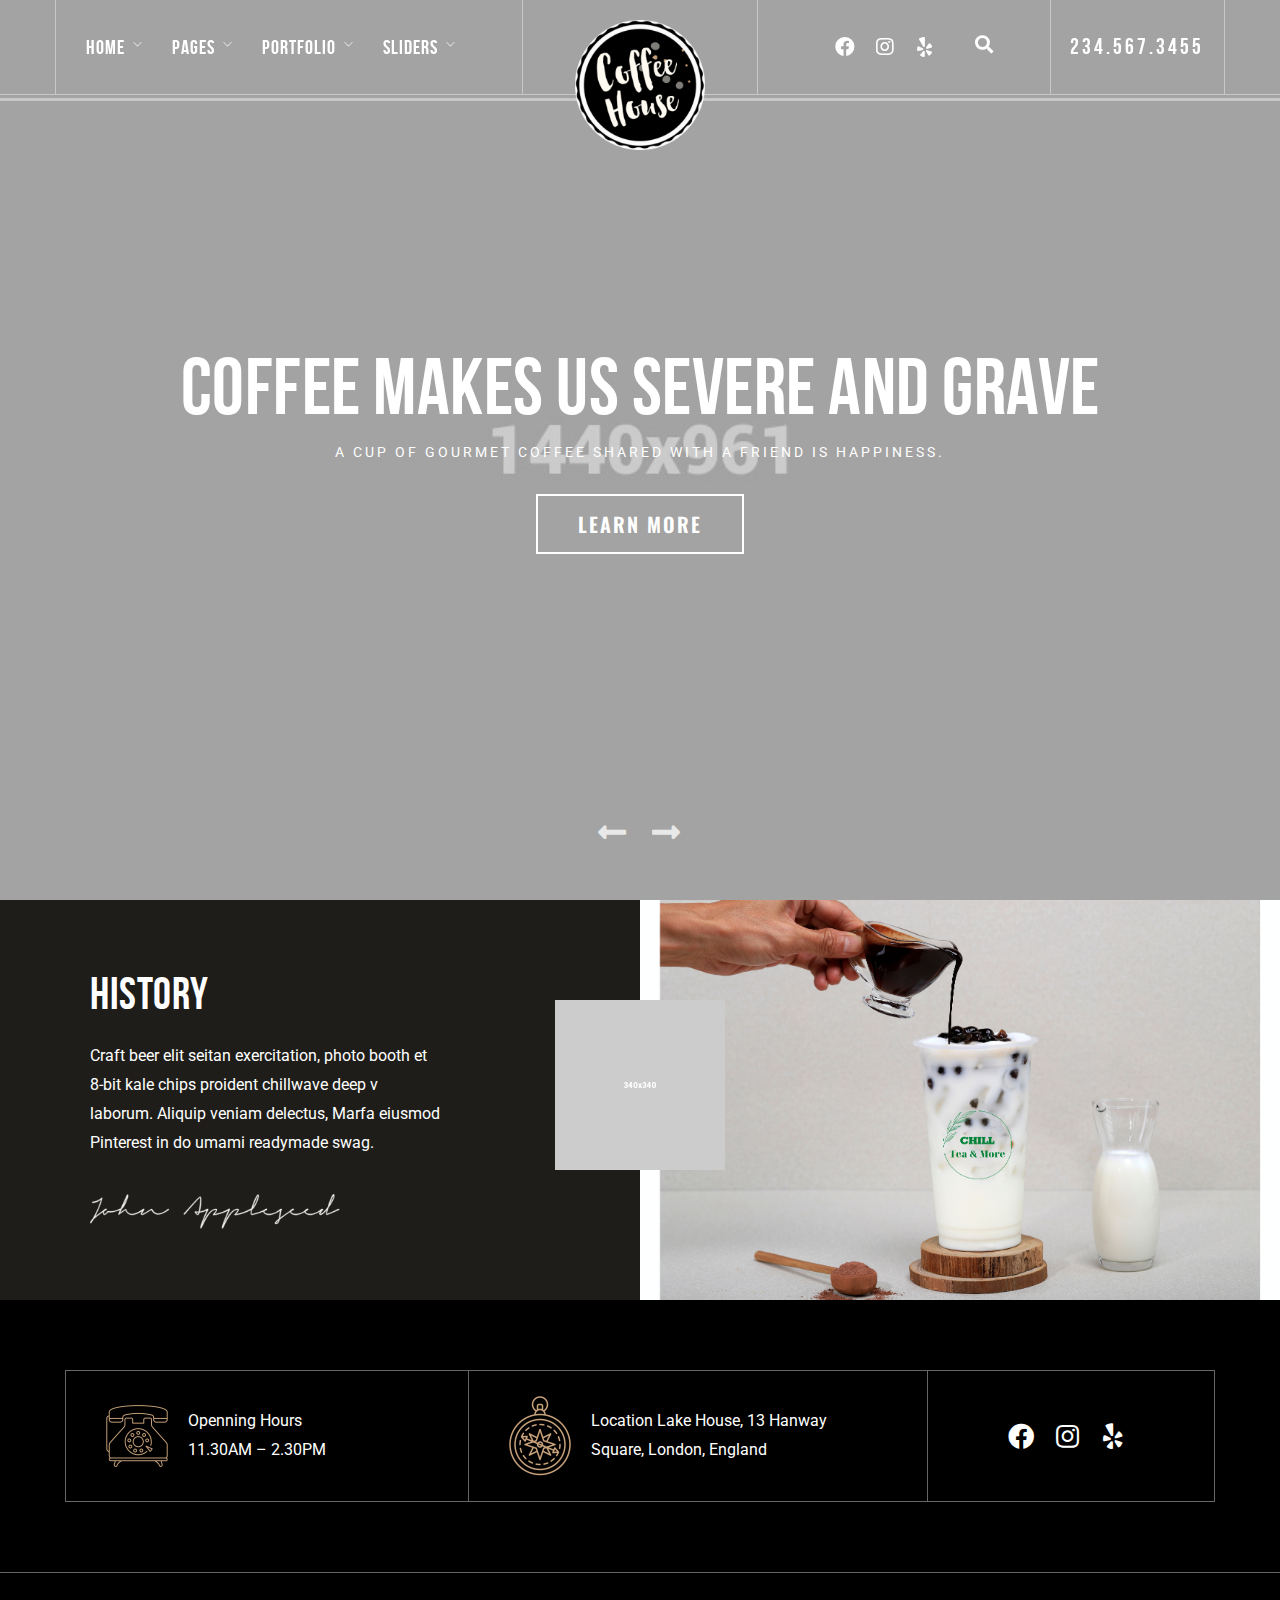
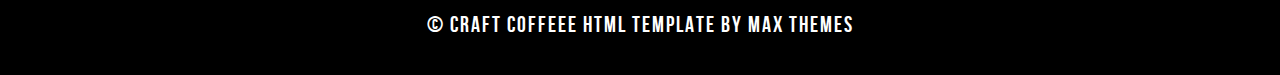
<file: animated-frame-slider.html>
<!DOCTYPE html>
<html lang="en-US" data-menu="leftalign">
<head>

    <title>Craft | Cafes Coffee Shops Bars HTML</title>

    <meta http-equiv="Content-Type" content="text/html; charset=utf-8" />
    <meta name="viewport" content="width=device-width, initial-scale=1, maximum-scale=1" />


    <link rel="stylesheet" href="css/reset.css" type="text/css" media="all" />
    <link rel="stylesheet" href="css/wordpress.css" type="text/css" media="all" />
    <link rel="stylesheet" href="css/style.css" type="text/css" media="all" />
    <link rel="stylesheet" href="css/modulobox.css" type="text/css" media="all" />
    <link rel="stylesheet" href="css/left-align-menu.css" type="text/css" media="all" />
    <link rel="stylesheet" href="css/font-awesome.min.css" type="text/css" media="all" />
    <link rel="stylesheet" href="css/themify-icons.css" type="text/css" media="all" />
    <link rel="stylesheet" href="css/tooltipster.css" type="text/css" media="all" />
    <link rel="stylesheet" href="css/demo.css" type="text/css" media="all" />
    <link rel="stylesheet" href="js/plugins/loftloader/assets/css/loftloader.min.css" type="text/css" media="all" />
    <link rel="stylesheet" href="js/plugins/elementor/assets/lib/animations/animations.min.css" type="text/css" media="all" />
    <link rel="stylesheet" href="js/plugins/elementor/assets/css/frontend-legacy.min.css" type="text/css" media="all" />
    <link rel="stylesheet" href="js/plugins/elementor/assets/css/frontend.min.css" type="text/css" media="all" />
    <link rel="stylesheet" href="js/plugins/craftcoffee-elementor/assets/css/swiper.css" type="text/css" media="all" />
    <link rel="stylesheet" href="js/plugins/craftcoffee-elementor/assets/css/justifiedGallery.css" type="text/css" media="all" />
    <link rel="stylesheet" href="js/plugins/craftcoffee-elementor/assets/css/flickity.css" type="text/css" media="all" />
    <link rel="stylesheet" href="js/plugins/craftcoffee-elementor/assets/css/owl.theme.default.min.css" type="text/css" media="all" />
    <link rel="stylesheet" href="js/plugins/craftcoffee-elementor/assets/css/switchery.css" type="text/css" media="all" />
    <link rel="stylesheet" href="js/plugins/craftcoffee-elementor/assets/css/craftcoffee-elementor.css" type="text/css" media="all" />
    <link rel="stylesheet" href="js/plugins/craftcoffee-elementor/assets/css/craftcoffee-elementor-responsive.css" type="text/css" media="all" />
    <link rel="stylesheet" href="css/responsive.css" type="text/css" media="all" />
    <link rel="stylesheet" href="js/plugins/elementor/assets/lib/font-awesome/css/fontawesome.min.css" type="text/css" media="all" />
    <link rel="stylesheet" href="js/plugins/elementor/assets/lib/font-awesome/css/brands.min.css" type="text/css" media="all" />
    <link rel="stylesheet" href="js/plugins/elementor/assets/lib/font-awesome/css/solid.min.css" type="text/css" media="all" />
    <link rel="stylesheet" href="css/custom-css.min.css" type="text/css" media="all" />


    <link rel="icon" href="upload/cropped-TG-Thumb-32x32.png" sizes="32x32" />
    <link rel="icon" href="upload/cropped-TG-Thumb-192x192.png" sizes="192x192" />
    <link rel="apple-touch-icon" href="upload/cropped-TG-Thumb-180x180.png" />
    <meta name="msapplication-TileImage" content="upload/cropped-TG-Thumb-270x270.png" />



</head>

<body data-rsssl="1" class="home theme-craftcoffee  menu-transparent lightbox-black leftalign loftloader-lite-enabled elementor-default elementor-kit-6338 elementor-page elementor-page-4462" >

    <div id="loftloader-wrapper" class="pl-imgloading" data-show-close-time="15000" data-max-load-time="0">
        <div class="loader-inner">
            <div id="loader">
                <div class="imgloading-container"><span style="background-image: url(upload/logo_white.png);"></span></div>
                <img data-no-lazy="1" class="skip-lazy" alt="loader image" src="upload/logo_white.png" />
            </div>
        </div>
        <div class="loader-section section-fade"></div>
        <div class="loader-close-button" style="display: none;"><span class="screen-reader-text">Close</span></div>
    </div>
    <div id="perspective" style="">
        <!-- Begin mobile menu -->
        <a id="btn-close-mobile-menu" href="javascript:;"></a>

        <div class="mobile-menu-wrapper">
            <div class="mobile-menu-content">
                <div class="menu-main-menu-container">
                    <ul id="mobile_main_menu" class="mobile-main-nav">
                        <li class="menu-item current-menu-ancestor current-menu-parent menu-item-has-children">
                            <a href="#">Home</a>
                            <ul class="sub-menu">
                                <li class="menu-item menu-item-home current-menu-item page_item page-item-4462 current_page_item">
                                    <a href="index.html" aria-current="page">Home 1</a>
                                </li>
                                <li class="menu-item"><a href="home-2.html">Home 2</a></li>
                                <li class="menu-item"><a href="home-3.html">Home 3</a></li>
                                <li class="menu-item"><a href="home-4.html">Home 4</a></li>
                                <li class="menu-item"><a href="home-5.html">Home 5</a></li>
                                <li class="menu-item"><a href="home-6.html">Home 6</a></li>
                                <li class="menu-item"><a href="home-7.html">Home 7</a></li>
                                <li class="menu-item"><a href="home-8.html">Home 8</a></li>
                                <li class="menu-item"><a href="home-9.html">Home 9</a></li>
                            </ul>
                        </li>
                        <li class="menu-item menu-item-has-children menu-item-10">
                            <a href="#">Pages</a>
                            <ul class="sub-menu">
                                <li class="menu-item"><a href="menu.html">Menu</a></li>
                                <li class="menu-item"><a href="about-us-1.html">About Us 1</a></li>
                                <li class="menu-item"><a href="about-us-2.html">About Us 2</a></li>
                                <li class="menu-item"><a href="about-us-3.html">About Us 3</a></li>
                                <li class="menu-item"><a href="our-team.html">Our Team</a></li>
                                <li class="menu-item"><a href="our-process.html">Our Process</a></li>
                                <li class="menu-item"><a href="coffee-subscriptions.html">Coffee Subscriptions</a></li>
                                <li class="menu-item"><a href="contact-us-1.html">Contact Us 1</a></li>
                                <li class="menu-item"><a href="contact-us-2.html">Contact Us 2</a></li>
                                <li class="menu-item"><a href="reservation.html">Reservation</a></li>
                                <li class="menu-item"><a href="shop.html">Delivery</a></li>
                                <li class="menu-item"><a href="blog-grid.html">Blog Grid</a></li>
                                <li class="menu-item"><a href="blog-grid-no-space.html">Blog Grid No Space</a></li>
                                <li class="menu-item"><a href="blog-masonry.html">Blog Masonry</a></li>
                                <li class="menu-item"><a href="blog-metro-no-space.html">Blog Metro No Space</a></li>
                                <li class="menu-item"><a href="blog-metro.html">Blog Metro</a></li>
                                <li class="menu-item"><a href="blog-classic.html">Blog Classic</a></li>
                                <li class="menu-item"><a href="blog-list.html">Blog List</a></li>
                                <li class="menu-item"><a href="blog-textual.html">Blog Textual</a></li>
                            </ul>
                        </li>
                        <li class="menu-item menu-item-has-children">
                            <a href="#">Portfolio</a>
                            <ul class="sub-menu">
                                <li class="menu-item"><a href="portfolio-classic.html">Portfolio Classic</a></li>
                                <li class="menu-item"><a href="portfolio-grid.html">Portfolio Grid</a></li>
                                <li class="menu-item">
                                    <a href="portfolio-grid-overlay.html">Portfolio Grid Overlay</a>
                                </li>
                                <li class="menu-item"><a href="portfolio-3d-overlay.html">Portfolio 3D Overlay</a></li>
                                <li class="menu-item"><a href="portfolio-contain.html">Portfolio Contain</a></li>
                                <li class="menu-item"><a href="portfolio-masonry.html">Portfolio Masonry</a></li>
                                <li class="menu-item">
                                    <a href="portfolio-masonry-grid.html">Portfolio Masonry Grid</a>
                                </li>
                                <li class="menu-item"><a href="portfolio-coverflow.html">Portfolio Coverflow</a></li>
                                <li class="menu-item">
                                    <a href="portfolio-timeline-horizon.html">Portfolio Timeline Horizon</a>
                                </li>
                                <li class="menu-item">
                                    <a href="portfolio-timeline-vertical.html">Portfolio Timeline Vertical</a>
                                </li>
                                <li class="menu-item"><a href="video-grid.html">Video Grid</a></li>
                                <li class="menu-item"><a href="gallery-grid.html">Gallery Grid</a></li>
                                <li class="menu-item"><a href="gallery-masonry.html">Gallery Masonry</a></li>
                                <li class="menu-item"><a href="gallery-justified.html">Gallery Justified</a></li>
                                <li class="menu-item"><a href="gallery-fullscreen.html">Gallery Fullscreen</a></li>
                            </ul>
                        </li>
                        <li class="menu-item menu-item-has-children">
                            <a href="#">Sliders</a>
                            <ul class="sub-menu">
                                <li class="menu-item"><a href="vertical-parallax-slider.html">Vertical Parallax Slider</a></li>
                                <li class="menu-item"><a href="animated-frame-slider.html">Animated Frame Slider</a></li>
                                <li class="menu-item"><a href="3d-room-slider.html">3D Room Slider</a></li>
                                <li class="menu-item"><a href="popout-slider.html">Popout Slider</a></li>
                                <li class="menu-item"><a href="clip-path-slider.html">Clip Path Slider</a></li>
                                <li class="menu-item"><a href="velo-slider.html">Velo Slider</a></li>
                                <li class="menu-item"><a href="split-slick-slider.html">Split Slick Slider</a></li>
                                <li class="menu-item"><a href="fullscreen-transition-slider.html">Fullscreen Transition Slider</a></li>
                                <li class="menu-item"><a href="flip-slider.html">Flip Slider</a></li>
                                <li class="menu-item"><a href="split-carousel-slider.html">Split Carousel Slider</a></li>
                                <li class="menu-item"><a href="mouse-driven-carousel.html">Mouse Driven Carousel</a></li>
                                <li class="menu-item"><a href="parallax-slider.html">Parallax Slider</a></li>
                                <li class="menu-item"><a href="zoom-slider.html">Zoom Slider</a></li>
                                <li class="menu-item"><a href="animated-slider.html">Animated Slider</a></li>
                                <li class="menu-item"><a href="fade-up-slider.html">Fade Up Slider</a></li>
                                <li class="menu-item"><a href="horizontal-slider.html">Horizontal Slider</a></li>
                                <li class="menu-item"><a href="motion-reveal-slider.html">Motion Reveal Slider</a></li>
                            </ul>
                        </li>
                    </ul>
                </div>
            </div>
        </div>
        <!-- End mobile menu -->
        <!-- Begin template wrapper -->
        <div id="wrapper" class="hasbg transparent">
            <div id="elementor-header" class="main-menu-wrapper">
                <div data-elementor-type="wp-post" data-elementor-id="3099" class="elementor custom-css-style" data-elementor-settings="[]">
                    <div class="elementor-inner">
                        <div class="elementor-section-wrap">
                            <section
                                class="elementor-section elementor-top-section elementor-element elementor-element-a216edb elementor-section-boxed elementor-section-height-default elementor-section-height-default"
                                data-id="a216edb"
                                data-element_type="section"
                                data-settings='{"craftcoffee_ext_is_background_parallax":"false"}'
                            >
                                <div class="elementor-container elementor-column-gap-default">
                                    <div class="elementor-row">
                                        <div
                                            class="elementor-column elementor-col-25 elementor-top-column elementor-element elementor-element-eb2db78 elementor-hidden-tablet elementor-hidden-phone"
                                            data-id="eb2db78"
                                            data-element_type="column"
                                            data-settings='{"craftcoffee_ext_is_scrollme":"false","craftcoffee_ext_is_smoove":"false","craftcoffee_ext_is_parallax_mouse":"false","craftcoffee_ext_is_infinite":"false","craftcoffee_ext_is_fadeout_animation":"false"}'
                                        >
                                            <div class="elementor-column-wrap elementor-element-populated">
                                                <div class="elementor-widget-wrap">
                                                    <div
                                                        class="elementor-element elementor-element-d6b5ce3 elementor-widget elementor-widget-craftcoffee-navigation-menu"
                                                        data-id="d6b5ce3"
                                                        data-element_type="widget"
                                                        data-settings='{"craftcoffee_ext_is_scrollme":"false","craftcoffee_ext_is_smoove":"false","craftcoffee_ext_is_parallax_mouse":"false","craftcoffee_ext_is_infinite":"false","craftcoffee_ext_is_fadeout_animation":"false"}'
                                                        data-widget_type="craftcoffee-navigation-menu.default"
                                                    >
                                                        <div class="elementor-widget-container">
                                                            <div class="themegoods-navigation-wrapper menu_style1">
                                                                <div class="menu-main-menu-container">
                                                                    <ul id="nav_menu34" class="nav">
                                                                        <li class="menu-item menu-item-has-children arrow">
                                                                            <a href="index.html">Home</a>
                                                                            <ul class="sub-menu">
                                                                                <li class="menu-item">
                                                                                    <a href="index.html" aria-current="page">Home 1</a>
                                                                                </li>
                                                                                <li class="menu-item"><a href="home-2.html">Home 2</a></li>
                                                                                <li class="menu-item"><a href="home-3.html">Home 3</a></li>
                                                                                <li class="menu-item"><a href="home-4.html">Home 4</a></li>
                                                                                <li class="menu-item"><a href="home-5.html">Home 5</a></li>
                                                                                <li class="menu-item"><a href="home-6.html">Home 6</a></li>
                                                                                <li class="menu-item"><a href="home-7.html">Home 7</a></li>
                                                                                <li class="menu-item"><a href="home-8.html">Home 8</a></li>
                                                                                <li class="menu-item"><a href="home-9.html">Home 9</a></li>
                                                                            </ul>
                                                                        </li>
                                                                        <li class="menu-item current-menu-ancestor current-menu-parent menu-item-has-children arrow">
                                                                            <a href="#">Pages</a>
                                                                            <ul class="sub-menu">
                                                                                <li class="menu-item"><a href="menu.html">Menu</a></li>
                                                                                <li class="menu-item"><a href="about-us-1.html">About Us 1</a></li>
                                                                                <li class="menu-item"><a href="about-us-2.html">About Us 2</a></li>
                                                                                <li class="menu-item"><a href="about-us-3.html">About Us 3</a></li>
                                                                                <li class="menu-item"><a href="our-team.html">Our Team</a></li>
                                                                                <li class="menu-item"><a href="our-process.html">Our Process</a></li>
                                                                                <li class="menu-item">
                                                                                    <a href="coffee-subscriptions.html">Coffee Subscriptions</a>
                                                                                </li>
                                                                                <li class="menu-item"><a href="contact-us-1.html">Contact Us 1</a></li>
                                                                                <li class="menu-item"><a href="contact-us-2.html">Contact Us 2</a></li>
                                                                                <li class="menu-item"><a href="reservation.html">Reservation</a></li>
                                                                                <li class="menu-item"><a href="shop.html">Delivery</a></li>
                                                                                <li class="menu-item"><a href="blog-grid.html">Blog Grid</a></li>
                                                                                <li class="menu-item">
                                                                                    <a href="blog-grid-no-space.html">Blog Grid No Space</a>
                                                                                </li>
                                                                                <li class="menu-item"><a href="blog-masonry.html">Blog Masonry</a></li>
                                                                                <li class="menu-item">
                                                                                    <a href="blog-metro-no-space.html">Blog Metro No Space</a>
                                                                                </li>
                                                                                <li class="menu-item"><a href="blog-metro.html">Blog Metro</a></li>
                                                                                <li class="menu-item"><a href="blog-classic.html">Blog Classic</a></li>
                                                                                <li class="menu-item"><a href="blog-list.html">Blog List</a></li>
                                                                                <li class="menu-item"><a href="blog-textual.html">Blog Textual</a></li>
                                                                            </ul>
                                                                        </li>
                                                                        <li class="menu-item menu-item-has-children arrow">
                                                                            <a href="#">Portfolio</a>
                                                                            <ul class="sub-menu">
                                                                                <li class="menu-item">
                                                                                    <a href="portfolio-classic.html">Portfolio Classic</a>
                                                                                </li>
                                                                                <li class="menu-item"><a href="portfolio-grid.html">Portfolio Grid</a></li>
                                                                                <li class="menu-item">
                                                                                    <a href="portfolio-grid-overlay.html">Portfolio Grid Overlay</a>
                                                                                </li>
                                                                                <li class="menu-item">
                                                                                    <a href="portfolio-3d-overlay.html">Portfolio 3D Overlay</a>
                                                                                </li>
                                                                                <li class="menu-item">
                                                                                    <a href="portfolio-contain.html">Portfolio Contain</a>
                                                                                </li>
                                                                                <li class="menu-item">
                                                                                    <a href="portfolio-masonry.html">Portfolio Masonry</a>
                                                                                </li>
                                                                                <li class="menu-item">
                                                                                    <a href="portfolio-masonry-grid.html">Portfolio Masonry Grid</a>
                                                                                </li>
                                                                                <li class="menu-item">
                                                                                    <a href="portfolio-coverflow.html">Portfolio Coverflow</a>
                                                                                </li>
                                                                                <li class="menu-item">
                                                                                    <a href="portfolio-timeline-horizon.html">Portfolio Timeline Horizon</a>
                                                                                </li>
                                                                                <li class="menu-item">
                                                                                    <a href="portfolio-timeline-vertical.html">Portfolio Timeline Vertical</a>
                                                                                </li>
                                                                                <li class="menu-item"><a href="video-grid.html">Video Grid</a></li>
                                                                                <li class="menu-item"><a href="gallery-grid.html">Gallery Grid</a></li>
                                                                                <li class="menu-item"><a href="gallery-masonry.html">Gallery Masonry</a></li>
                                                                                <li class="menu-item">
                                                                                    <a href="gallery-justified.html">Gallery Justified</a>
                                                                                </li>
                                                                                <li class="menu-item">
                                                                                    <a href="gallery-fullscreen.html">Gallery Fullscreen</a>
                                                                                </li>
                                                                            </ul>
                                                                        </li>
                                                                        <li class="menu-item menu-item-has-children arrow">
                                                                            <a href="#">Sliders</a>
                                                                            <ul class="sub-menu">
                                                                                <li class="menu-item"><a href="vertical-parallax-slider.html">Vertical Parallax Slider</a></li>
                                                                                <li class="menu-item"><a href="animated-frame-slider.html">Animated Frame Slider</a></li>
                                                                                <li class="menu-item"><a href="3d-room-slider.html">3D Room Slider</a></li>
                                                                                <li class="menu-item"><a href="popout-slider.html">Popout Slider</a></li>
                                                                                <li class="menu-item"><a href="clip-path-slider.html">Clip Path Slider</a></li>
                                                                                <li class="menu-item"><a href="velo-slider.html">Velo Slider</a></li>
                                                                                <li class="menu-item"><a href="split-slick-slider.html">Split Slick Slider</a></li>
                                                                                <li class="menu-item"><a href="fullscreen-transition-slider.html">Fullscreen Transition Slider</a></li>
                                                                                <li class="menu-item"><a href="flip-slider.html">Flip Slider</a></li>
                                                                                <li class="menu-item"><a href="split-carousel-slider.html">Split Carousel Slider</a></li>
                                                                                <li class="menu-item"><a href="mouse-driven-carousel.html">Mouse Driven Carousel</a></li>
                                                                                <li class="menu-item"><a href="parallax-slider.html">Parallax Slider</a></li>
                                                                                <li class="menu-item"><a href="zoom-slider.html">Zoom Slider</a></li>
                                                                                <li class="menu-item"><a href="animated-slider.html">Animated Slider</a></li>
                                                                                <li class="menu-item"><a href="fade-up-slider.html">Fade Up Slider</a></li>
                                                                                <li class="menu-item"><a href="horizontal-slider.html">Horizontal Slider</a></li>
                                                                                <li class="menu-item"><a href="motion-reveal-slider.html">Motion Reveal Slider</a></li>
                                                                            </ul>
                                                                        </li>
                                                                    </ul>
                                                                </div>
                                                            </div>
                                                        </div>
                                                    </div>
                                                </div>
                                            </div>
                                        </div>
                                        <div
                                            class="elementor-column elementor-col-25 elementor-top-column elementor-element elementor-element-8dfe958"
                                            data-id="8dfe958"
                                            data-element_type="column"
                                            data-settings='{"craftcoffee_ext_is_scrollme":"false","craftcoffee_ext_is_smoove":"false","craftcoffee_ext_is_parallax_mouse":"false","craftcoffee_ext_is_infinite":"false","craftcoffee_ext_is_fadeout_animation":"false"}'
                                        >
                                            <div class="elementor-column-wrap elementor-element-populated">
                                                <div class="elementor-widget-wrap">
                                                    <div
                                                        class="elementor-element elementor-element-6f23744 elementor-absolute elementor-widget elementor-widget-image"
                                                        data-id="6f23744"
                                                        data-element_type="widget"
                                                        data-settings='{"_position":"absolute","craftcoffee_ext_is_scrollme":"false","craftcoffee_ext_is_smoove":"false","craftcoffee_ext_is_parallax_mouse":"false","craftcoffee_ext_is_infinite":"false","craftcoffee_ext_is_fadeout_animation":"false"}'
                                                        data-widget_type="image.default"
                                                    >
                                                        <div class="elementor-widget-container">
                                                            <div class="elementor-image">
                                                                <a href="index.html">
                                                                    <img
                                                                        width="180"
                                                                        height="180"
                                                                        src="upload/logo_white-e1592989810533.png"
                                                                        class="attachment-full size-full"
                                                                        alt=""
                                                                        loading="lazy"
                                                                    />
                                                                </a>
                                                            </div>
                                                        </div>
                                                    </div>
                                                </div>
                                            </div>
                                        </div>
                                        <div
                                            class="elementor-column elementor-col-25 elementor-top-column elementor-element elementor-element-b401b7a elementor-hidden-phone"
                                            data-id="b401b7a"
                                            data-element_type="column"
                                            data-settings='{"craftcoffee_ext_is_scrollme":"false","craftcoffee_ext_is_smoove":"false","craftcoffee_ext_is_parallax_mouse":"false","craftcoffee_ext_is_infinite":"false","craftcoffee_ext_is_fadeout_animation":"false"}'
                                        >
                                            <div class="elementor-column-wrap elementor-element-populated">
                                                <div class="elementor-widget-wrap">
                                                    <div
                                                        class="elementor-element elementor-element-9966067 elementor-widget__width-auto elementor-shape-rounded elementor-grid-0 elementor-widget elementor-widget-social-icons"
                                                        data-id="9966067"
                                                        data-element_type="widget"
                                                        data-settings='{"craftcoffee_ext_is_scrollme":"false","craftcoffee_ext_is_smoove":"false","craftcoffee_ext_is_parallax_mouse":"false","craftcoffee_ext_is_infinite":"false","craftcoffee_ext_is_fadeout_animation":"false"}'
                                                        data-widget_type="social-icons.default"
                                                    >
                                                        <div class="elementor-widget-container">
                                                            <div class="elementor-social-icons-wrapper elementor-grid">
                                                                <div class="elementor-grid-item">
                                                                    <a href="#" class="elementor-icon elementor-social-icon elementor-social-icon-facebook elementor-repeater-item-fac257c" target="_blank">
                                                                        <span class="elementor-screen-only">Facebook</span>
                                                                        <i class="fab fa-facebook"></i>
                                                                    </a>
                                                                </div>
                                                                <div class="elementor-grid-item">
                                                                    <a href="#" class="elementor-icon elementor-social-icon elementor-social-icon-instagram elementor-repeater-item-4238c6b" target="_blank">
                                                                        <span class="elementor-screen-only">Instagram</span>
                                                                        <i class="fab fa-instagram"></i>
                                                                    </a>
                                                                </div>
                                                                <div class="elementor-grid-item">
                                                                    <a href="#" class="elementor-icon elementor-social-icon elementor-social-icon-yelp elementor-repeater-item-e0f5af3" target="_blank">
                                                                        <span class="elementor-screen-only">Yelp</span>
                                                                        <i class="fab fa-yelp"></i>
                                                                    </a>
                                                                </div>
                                                            </div>
                                                        </div>
                                                    </div>
                                                    <div
                                                        class="elementor-element elementor-element-9c9f0b7 elementor-widget__width-auto elementor-widget elementor-widget-craftcoffee-search"
                                                        data-id="9c9f0b7"
                                                        data-element_type="widget"
                                                        data-settings='{"craftcoffee_ext_is_scrollme":"false","craftcoffee_ext_is_smoove":"false","craftcoffee_ext_is_parallax_mouse":"false","craftcoffee_ext_is_infinite":"false","craftcoffee_ext_is_fadeout_animation":"false"}'
                                                        data-widget_type="craftcoffee-search.default"
                                                    >
                                                        <div class="elementor-widget-container">
                                                            <div class="craftcoffee-search-icon">
                                                                <a data-open="tg_search_9c9f0b7" href="javascript:;"><i aria-hidden="true" class="fas fa-search"></i></a>
                                                            </div>

                                                            <div id="tg_search_9c9f0b7" class="craftcoffee-search-wrapper">
                                                                <div class="craftcoffee-search-inner">
                                                                    <form
                                                                        id="tg_search_form_9c9f0b7"
                                                                        class="tg_search_form autocomplete_form"
                                                                        method="get"
                                                                        action="index.html"
                                                                        data-result="autocomplete_9c9f0b7"
                                                                        data-open="tg_search_9c9f0b7"
                                                                    >
                                                                        <div class="input-group">
                                                                            <input id="s" name="s" placeholder="Search for anything" autocomplete="off" value="" />
                                                                            <span class="input-group-button">
                                                                                <button aria-label="Search for anything" type="submit"><i aria-hidden="true" class="fas fa-search"></i></button>
                                                                            </span>
                                                                        </div>

                                                                        <br class="clear" />
                                                                        <div id="autocomplete_9c9f0b7" class="autocomplete" data-mousedown="false"></div>
                                                                    </form>
                                                                </div>
                                                            </div>
                                                        </div>
                                                    </div>
                                                </div>
                                            </div>
                                        </div>
                                        <div
                                            class="elementor-column elementor-col-25 elementor-top-column elementor-element elementor-element-fcec661"
                                            data-id="fcec661"
                                            data-element_type="column"
                                            data-settings='{"craftcoffee_ext_is_scrollme":"false","craftcoffee_ext_is_smoove":"false","craftcoffee_ext_is_parallax_mouse":"false","craftcoffee_ext_is_infinite":"false","craftcoffee_ext_is_fadeout_animation":"false"}'
                                        >
                                            <div class="elementor-column-wrap elementor-element-populated">
                                                <div class="elementor-widget-wrap">
                                                    <div
                                                        class="elementor-element elementor-element-ff52274 elementor-align-center elementor-widget-tablet__width-auto elementor-hidden-phone elementor-widget elementor-widget-button"
                                                        data-id="ff52274"
                                                        data-element_type="widget"
                                                        data-settings='{"craftcoffee_ext_is_scrollme":"false","craftcoffee_ext_is_smoove":"false","craftcoffee_ext_is_parallax_mouse":"false","craftcoffee_ext_is_infinite":"false","craftcoffee_ext_is_fadeout_animation":"false"}'
                                                        data-widget_type="button.default"
                                                    >
                                                        <div class="elementor-widget-container">
                                                            <div class="elementor-button-wrapper">
                                                                <a href="tel:234.567.3455" class="elementor-button-link elementor-button elementor-size-sm" role="button">
                                                                    <span class="elementor-button-content-wrapper">
                                                                        <span class="elementor-button-text">234.567.3455</span>
                                                                    </span>
                                                                </a>
                                                            </div>
                                                        </div>
                                                    </div>
                                                    <div
                                                        class="elementor-element elementor-element-0b79fea elementor_mobile_nav elementor-widget__width-auto elementor-hidden-desktop elementor-view-default elementor-widget elementor-widget-icon"
                                                        data-id="0b79fea"
                                                        data-element_type="widget"
                                                        data-settings='{"craftcoffee_ext_is_scrollme":"false","craftcoffee_ext_is_smoove":"false","craftcoffee_ext_is_parallax_mouse":"false","craftcoffee_ext_is_infinite":"false","craftcoffee_ext_is_fadeout_animation":"false"}'
                                                        data-widget_type="icon.default"
                                                    >
                                                        <div class="elementor-widget-container">
                                                            <div class="elementor-icon-wrapper">
                                                                <a class="elementor-icon" href=""> <i aria-hidden="true" class="fas fa-ellipsis-v"></i> </a>
                                                            </div>
                                                        </div>
                                                    </div>
                                                </div>
                                            </div>
                                        </div>
                                    </div>
                                </div>
                            </section>
                            <section
                                class="elementor-section elementor-top-section elementor-element elementor-element-3727a07 elementor-section-stretched elementor-section-full_width elementor-section-height-default elementor-section-height-default"
                                data-id="3727a07"
                                data-element_type="section"
                                data-settings='{"stretch_section":"section-stretched","craftcoffee_ext_is_background_parallax":"false"}'
                            >
                                <div class="elementor-container elementor-column-gap-default">
                                    <div class="elementor-row">
                                        <div
                                            class="elementor-column elementor-col-100 elementor-top-column elementor-element elementor-element-f260150"
                                            data-id="f260150"
                                            data-element_type="column"
                                            data-settings='{"craftcoffee_ext_is_scrollme":"false","craftcoffee_ext_is_smoove":"false","craftcoffee_ext_is_parallax_mouse":"false","craftcoffee_ext_is_infinite":"false","craftcoffee_ext_is_fadeout_animation":"false"}'
                                        >
                                            <div class="elementor-column-wrap elementor-element-populated">
                                                <div class="elementor-widget-wrap">
                                                    <div
                                                        class="elementor-element elementor-element-d00d5a2 elementor-widget-divider--view-line elementor-widget elementor-widget-divider"
                                                        data-id="d00d5a2"
                                                        data-element_type="widget"
                                                        data-settings='{"craftcoffee_ext_is_scrollme":"false","craftcoffee_ext_is_smoove":"false","craftcoffee_ext_is_parallax_mouse":"false","craftcoffee_ext_is_infinite":"false","craftcoffee_ext_is_fadeout_animation":"false"}'
                                                        data-widget_type="divider.default"
                                                    >
                                                        <div class="elementor-widget-container">
                                                            <div class="elementor-divider">
                                                                <span class="elementor-divider-separator"> </span>
                                                            </div>
                                                        </div>
                                                    </div>
                                                </div>
                                            </div>
                                        </div>
                                    </div>
                                </div>
                            </section>
                        </div>
                    </div>
                </div>
            </div>


            <!-- Begin content -->
            <div id="page-content-wrapper" class="no-title">
                <div class="inner">
                    <!-- Begin main content -->
                    <div class="inner-wrapper">
                        <div class="sidebar-content fullwidth">
                            <div data-elementor-type="wp-page" data-elementor-id="5188" class="elementor custom-css-style" data-elementor-settings="[]">
                                <div class="elementor-inner">
                                    <div class="elementor-section-wrap">
                                        <section
                                            class="elementor-section elementor-top-section elementor-element elementor-element-f94ee3d elementor-section-stretched elementor-section-full_width elementor-section-height-full elementor-section-height-default elementor-section-items-middle"
                                            data-id="f94ee3d"
                                            data-element_type="section"
                                            data-settings='{"stretch_section":"section-stretched","background_background":"classic","craftcoffee_ext_is_background_parallax":"false"}'
                                        >
                                            <div class="elementor-container elementor-column-gap-default">
                                                <div class="elementor-row">
                                                    <div
                                                        class="elementor-column elementor-col-100 elementor-top-column elementor-element elementor-element-b75f88c"
                                                        data-id="b75f88c"
                                                        data-element_type="column"
                                                        data-settings='{"craftcoffee_ext_is_scrollme":"false","craftcoffee_ext_is_smoove":"false","craftcoffee_ext_is_parallax_mouse":"false","craftcoffee_ext_is_infinite":"false","craftcoffee_ext_is_fadeout_animation":"false"}'
                                                    >
                                                        <div class="elementor-column-wrap elementor-element-populated">
                                                            <div class="elementor-widget-wrap">
                                                                <div
                                                                    class="elementor-element elementor-element-325762f elementor-widget elementor-widget-craftcoffee-slider-animated-frame"
                                                                    data-id="325762f"
                                                                    data-element_type="widget"
                                                                    data-settings='{"craftcoffee_ext_is_scrollme":"false","craftcoffee_ext_is_smoove":"false","craftcoffee_ext_is_parallax_mouse":"false","craftcoffee_ext_is_infinite":"false","craftcoffee_ext_is_fadeout_animation":"false"}'
                                                                    data-widget_type="craftcoffee-slider-animated-frame.default"
                                                                >
                                                                    <div class="elementor-widget-container">
                                                                        <div class="animated-frame-slider-wrapper slideshow" data-background="#222222">
                                                                            <div class="slides">
                                                                                <div class="slide slide-current">
                                                                                    <div
                                                                                        class="slide-img"
                                                                                        style="background-image: url(upload/barista-pours-water-from-coffee-pot-into-the-glass-D57H3WU.jpg);"
                                                                                    ></div>
                                                                                    <div class="slide-content">
                                                                                        <h2 class="slide-title">Coffee makes us severe and grave</h2>
                                                                                        <p class="slide-desc">A cup of gourmet coffee shared with a friend is happiness.</p>
                                                                                        <a class="slide-link" href="menu.html">Learn More</a>
                                                                                    </div>
                                                                                </div>
                                                                                <div class="slide">
                                                                                    <div class="slide-img" style="background-image: url(upload/aerial-view-of-various-coffee-P7X5ZDW.jpg);"></div>
                                                                                    <div class="slide-content">
                                                                                        <h2 class="slide-title">Coffee shared with a friend is happiness</h2>
                                                                                        <p class="slide-desc">A cup of gourmet coffee shared with a friend is happiness.</p>
                                                                                        <a class="slide-link" href="coffee-subscriptions.html">Learn More</a>
                                                                                    </div>
                                                                                </div>
                                                                                <div class="slide">
                                                                                    <div
                                                                                        class="slide-img"
                                                                                        style="background-image: url(upload/barista-making-calita-drip-brew-coffee-96MK74T.jpg);"
                                                                                    ></div>
                                                                                    <div class="slide-content">
                                                                                        <h2 class="slide-title">Coffee is the best thing to douse the sunrise with</h2>
                                                                                        <p class="slide-desc">A cup of gourmet coffee shared with a friend is happiness.</p>
                                                                                        <a class="slide-link" href="about-us-2.html">Learn More</a>
                                                                                    </div>
                                                                                </div>
                                                                            </div>
                                                                            <nav class="slidenav">
                                                                                <button class="slidenav-item slidenav-item--prev"><i class="fas fa-long-arrow-alt-left"></i></button>
                                                                                <button class="slidenav-item slidenav-item--next"><i class="fas fa-long-arrow-alt-right"></i></button>
                                                                            </nav>
                                                                        </div>
                                                                    </div>
                                                                </div>
                                                            </div>
                                                        </div>
                                                    </div>
                                                </div>
                                            </div>
                                        </section>
                                    </div>
                                </div>
                            </div>
                            <div class="comment_disable_clearer"></div>
                        </div>
                    </div>
                    <!-- End main content -->
                </div>
            </div>





        </div>
        <div id="footer-wrapper">
            <div data-elementor-type="wp-post" data-elementor-id="3725" class="elementor custom-css-style" data-elementor-settings="[]">
                <div class="elementor-inner">
                    <div class="elementor-section-wrap">
                        <section
                            class="elementor-section elementor-top-section elementor-element elementor-element-c7d144f elementor-section-full_width elementor-section-height-min-height elementor-section-height-default elementor-section-items-middle"
                            data-id="c7d144f"
                            data-element_type="section"
                            data-settings='{"background_background":"classic","craftcoffee_ext_is_background_parallax":"false"}'
                        >
                            <div class="elementor-container elementor-column-gap-default">
                                <div class="elementor-row">
                                    <div
                                        class="elementor-column elementor-col-50 elementor-top-column elementor-element elementor-element-38383f6"
                                        data-id="38383f6"
                                        data-element_type="column"
                                        data-settings='{"craftcoffee_ext_is_scrollme":"false","craftcoffee_ext_is_smoove":"false","craftcoffee_ext_is_parallax_mouse":"false","craftcoffee_ext_is_infinite":"false","craftcoffee_ext_is_fadeout_animation":"false"}'
                                    >
                                        <div class="elementor-column-wrap elementor-element-populated">
                                            <div class="elementor-widget-wrap">
                                                <div
                                                    class="elementor-element elementor-element-c795a27 elementor-widget elementor-widget-heading"
                                                    data-id="c795a27"
                                                    data-element_type="widget"
                                                    data-settings='{"craftcoffee_ext_is_scrollme":"false","craftcoffee_ext_is_smoove":"false","craftcoffee_ext_is_parallax_mouse":"false","craftcoffee_ext_is_infinite":"false","craftcoffee_ext_is_fadeout_animation":"false"}'
                                                    data-widget_type="heading.default"
                                                >
                                                    <div class="elementor-widget-container">
                                                        <h2 class="elementor-heading-title elementor-size-default">History</h2>
                                                    </div>
                                                </div>
                                                <div
                                                    class="elementor-element elementor-element-fe30d60 elementor-widget elementor-widget-text-editor"
                                                    data-id="fe30d60"
                                                    data-element_type="widget"
                                                    data-settings='{"craftcoffee_ext_is_scrollme":"false","craftcoffee_ext_is_smoove":"false","craftcoffee_ext_is_parallax_mouse":"false","craftcoffee_ext_is_infinite":"false","craftcoffee_ext_is_fadeout_animation":"false"}'
                                                    data-widget_type="text-editor.default"
                                                >
                                                    <div class="elementor-widget-container">
                                                        <div class="elementor-text-editor elementor-clearfix">
                                                            <p>
                                                                Craft beer elit seitan exercitation, photo booth et 8-bit kale chips proident chillwave deep v laborum. Aliquip veniam delectus, Marfa eiusmod Pinterest in do umami
                                                                readymade swag.
                                                            </p>
                                                        </div>
                                                    </div>
                                                </div>
                                                <div
                                                    class="elementor-element elementor-element-bbbbc70 elementor-widget elementor-widget-image"
                                                    data-id="bbbbc70"
                                                    data-element_type="widget"
                                                    data-settings='{"craftcoffee_ext_is_scrollme":"false","craftcoffee_ext_is_smoove":"false","craftcoffee_ext_is_parallax_mouse":"false","craftcoffee_ext_is_infinite":"false","craftcoffee_ext_is_fadeout_animation":"false"}'
                                                    data-widget_type="image.default"
                                                >
                                                    <div class="elementor-widget-container">
                                                        <div class="elementor-image">
                                                            <img
                                                                width="350"
                                                                height="49"
                                                                src="upload/singature_white-e1592385719386.png"
                                                                class="attachment-full size-full"
                                                                alt=""
                                                                loading="lazy"
                                                            />
                                                        </div>
                                                    </div>
                                                </div>
                                            </div>
                                        </div>
                                    </div>
                                    <div
                                        class="elementor-column elementor-col-50 elementor-top-column elementor-element elementor-element-ff896b7"
                                        data-id="ff896b7"
                                        data-element_type="column"
                                        data-settings='{"background_background":"classic","craftcoffee_ext_is_scrollme":"false","craftcoffee_ext_is_smoove":"false","craftcoffee_ext_is_parallax_mouse":"false","craftcoffee_ext_is_infinite":"false","craftcoffee_ext_is_fadeout_animation":"false"}'
                                    >
                                        <div class="elementor-column-wrap elementor-element-populated">
                                            <div class="elementor-widget-wrap">
                                                <div
                                                    class="elementor-element elementor-element-8af6019 elementor-widget__width-auto elementor-absolute elementor-widget elementor-widget-image"
                                                    data-id="8af6019"
                                                    data-element_type="widget"
                                                    data-settings='{"_position":"absolute","craftcoffee_ext_is_scrollme":"false","craftcoffee_ext_is_smoove":"false","craftcoffee_ext_is_parallax_mouse":"false","craftcoffee_ext_is_infinite":"false","craftcoffee_ext_is_fadeout_animation":"false"}'
                                                    data-widget_type="image.default"
                                                >
                                                    <div class="elementor-widget-container">
                                                        <div class="elementor-image">
                                                            <img
                                                                width="340"
                                                                height="340"
                                                                src="upload/since_1997.png"
                                                                class="attachment-full size-full"
                                                                alt=""
                                                                loading="lazy"
                                                            />
                                                        </div>
                                                    </div>
                                                </div>
                                            </div>
                                        </div>
                                    </div>
                                </div>
                            </div>
                        </section>
                        <section
                            class="elementor-section elementor-top-section elementor-element elementor-element-9229aee elementor-section-boxed elementor-section-height-default elementor-section-height-default"
                            data-id="9229aee"
                            data-element_type="section"
                            data-settings='{"background_background":"classic","craftcoffee_ext_is_background_parallax":"false"}'
                        >
                            <div class="elementor-container elementor-column-gap-default">
                                <div class="elementor-row">
                                    <div
                                        class="elementor-column elementor-col-100 elementor-top-column elementor-element elementor-element-2cba03a"
                                        data-id="2cba03a"
                                        data-element_type="column"
                                        data-settings='{"craftcoffee_ext_is_scrollme":"false","craftcoffee_ext_is_smoove":"false","craftcoffee_ext_is_parallax_mouse":"false","craftcoffee_ext_is_infinite":"false","craftcoffee_ext_is_fadeout_animation":"false"}'
                                    >
                                        <div class="elementor-column-wrap elementor-element-populated">
                                            <div class="elementor-widget-wrap">
                                                <section
                                                    class="elementor-section elementor-inner-section elementor-element elementor-element-7e367f8 elementor-section-boxed elementor-section-height-default elementor-section-height-default"
                                                    data-id="7e367f8"
                                                    data-element_type="section"
                                                    data-settings='{"craftcoffee_ext_is_background_parallax":"false"}'
                                                >
                                                    <div class="elementor-container elementor-column-gap-default">
                                                        <div class="elementor-row">
                                                            <div
                                                                class="elementor-column elementor-col-33 elementor-inner-column elementor-element elementor-element-4d8e803"
                                                                data-id="4d8e803"
                                                                data-element_type="column"
                                                                data-settings='{"craftcoffee_ext_is_scrollme":"false","craftcoffee_ext_is_smoove":"false","craftcoffee_ext_is_parallax_mouse":"false","craftcoffee_ext_is_infinite":"false","craftcoffee_ext_is_fadeout_animation":"false"}'
                                                            >
                                                                <div class="elementor-column-wrap elementor-element-populated">
                                                                    <div class="elementor-widget-wrap">
                                                                        <div
                                                                            class="elementor-element elementor-element-658e32a elementor-widget__width-auto elementor-widget elementor-widget-image"
                                                                            data-id="658e32a"
                                                                            data-element_type="widget"
                                                                            data-settings='{"craftcoffee_ext_is_scrollme":"false","craftcoffee_ext_is_smoove":"false","craftcoffee_ext_is_parallax_mouse":"false","craftcoffee_ext_is_infinite":"false","craftcoffee_ext_is_fadeout_animation":"false"}'
                                                                            data-widget_type="image.default"
                                                                        >
                                                                            <div class="elementor-widget-container">
                                                                                <div class="elementor-image">
                                                                                    <img
                                                                                        width="124"
                                                                                        height="124"
                                                                                        src="upload/icon_vintage_phone.png"
                                                                                        class="attachment-full size-full"
                                                                                        alt=""
                                                                                        loading="lazy"
                                                                                    />
                                                                                </div>
                                                                            </div>
                                                                        </div>
                                                                        <div
                                                                            class="elementor-element elementor-element-e3d4439 elementor-widget__width-auto elementor-widget elementor-widget-text-editor"
                                                                            data-id="e3d4439"
                                                                            data-element_type="widget"
                                                                            data-settings='{"craftcoffee_ext_is_scrollme":"false","craftcoffee_ext_is_smoove":"false","craftcoffee_ext_is_parallax_mouse":"false","craftcoffee_ext_is_infinite":"false","craftcoffee_ext_is_fadeout_animation":"false"}'
                                                                            data-widget_type="text-editor.default"
                                                                        >
                                                                            <div class="elementor-widget-container">
                                                                                <div class="elementor-text-editor elementor-clearfix">
                                                                                    <p class="p1">
                                                                                        <span class="s1">
                                                                                            Openning Hours <br />
                                                                                            11.30AM – 2.30PM
                                                                                        </span>
                                                                                    </p>
                                                                                </div>
                                                                            </div>
                                                                        </div>
                                                                    </div>
                                                                </div>
                                                            </div>
                                                            <div
                                                                class="elementor-column elementor-col-33 elementor-inner-column elementor-element elementor-element-8d59401"
                                                                data-id="8d59401"
                                                                data-element_type="column"
                                                                data-settings='{"craftcoffee_ext_is_scrollme":"false","craftcoffee_ext_is_smoove":"false","craftcoffee_ext_is_parallax_mouse":"false","craftcoffee_ext_is_infinite":"false","craftcoffee_ext_is_fadeout_animation":"false"}'
                                                            >
                                                                <div class="elementor-column-wrap elementor-element-populated">
                                                                    <div class="elementor-widget-wrap">
                                                                        <div
                                                                            class="elementor-element elementor-element-03d2b2d elementor-widget__width-auto elementor-widget elementor-widget-image"
                                                                            data-id="03d2b2d"
                                                                            data-element_type="widget"
                                                                            data-settings='{"craftcoffee_ext_is_scrollme":"false","craftcoffee_ext_is_smoove":"false","craftcoffee_ext_is_parallax_mouse":"false","craftcoffee_ext_is_infinite":"false","craftcoffee_ext_is_fadeout_animation":"false"}'
                                                                            data-widget_type="image.default"
                                                                        >
                                                                            <div class="elementor-widget-container">
                                                                                <div class="elementor-image">
                                                                                    <img
                                                                                        width="124"
                                                                                        height="160"
                                                                                        src="upload/icon_vintage_compass.png"
                                                                                        class="attachment-full size-full"
                                                                                        alt=""
                                                                                        loading="lazy"
                                                                                    />
                                                                                </div>
                                                                            </div>
                                                                        </div>
                                                                        <div
                                                                            class="elementor-element elementor-element-5662f5b elementor-widget__width-auto elementor-widget elementor-widget-text-editor"
                                                                            data-id="5662f5b"
                                                                            data-element_type="widget"
                                                                            data-settings='{"craftcoffee_ext_is_scrollme":"false","craftcoffee_ext_is_smoove":"false","craftcoffee_ext_is_parallax_mouse":"false","craftcoffee_ext_is_infinite":"false","craftcoffee_ext_is_fadeout_animation":"false"}'
                                                                            data-widget_type="text-editor.default"
                                                                        >
                                                                            <div class="elementor-widget-container">
                                                                                <div class="elementor-text-editor elementor-clearfix">
                                                                                    <p class="p1">
                                                                                        <span class="s1">
                                                                                            Location Lake House, 13 Hanway<br />
                                                                                            Square, London, England
                                                                                        </span>
                                                                                    </p>
                                                                                </div>
                                                                            </div>
                                                                        </div>
                                                                    </div>
                                                                </div>
                                                            </div>
                                                            <div
                                                                class="elementor-column elementor-col-33 elementor-inner-column elementor-element elementor-element-06fc5ca"
                                                                data-id="06fc5ca"
                                                                data-element_type="column"
                                                                data-settings='{"craftcoffee_ext_is_scrollme":"false","craftcoffee_ext_is_smoove":"false","craftcoffee_ext_is_parallax_mouse":"false","craftcoffee_ext_is_infinite":"false","craftcoffee_ext_is_fadeout_animation":"false"}'
                                                            >
                                                                <div class="elementor-column-wrap elementor-element-populated">
                                                                    <div class="elementor-widget-wrap">
                                                                        <div
                                                                            class="elementor-element elementor-element-9c89ed9 elementor-widget__width-auto elementor-shape-rounded elementor-grid-0 elementor-widget elementor-widget-social-icons"
                                                                            data-id="9c89ed9"
                                                                            data-element_type="widget"
                                                                            data-settings='{"craftcoffee_ext_is_scrollme":"false","craftcoffee_ext_is_smoove":"false","craftcoffee_ext_is_parallax_mouse":"false","craftcoffee_ext_is_infinite":"false","craftcoffee_ext_is_fadeout_animation":"false"}'
                                                                            data-widget_type="social-icons.default"
                                                                        >
                                                                            <div class="elementor-widget-container">
                                                                                <div class="elementor-social-icons-wrapper elementor-grid">
                                                                                    <div class="elementor-grid-item">
                                                                                        <a href="#" class="elementor-icon elementor-social-icon elementor-social-icon-facebook elementor-repeater-item-fac257c" target="_blank">
                                                                                            <span class="elementor-screen-only">Facebook</span>
                                                                                            <i class="fab fa-facebook"></i>
                                                                                        </a>
                                                                                    </div>
                                                                                    <div class="elementor-grid-item">
                                                                                        <a href="#" class="elementor-icon elementor-social-icon elementor-social-icon-instagram elementor-repeater-item-4238c6b" target="_blank">
                                                                                            <span class="elementor-screen-only">Instagram</span>
                                                                                            <i class="fab fa-instagram"></i>
                                                                                        </a>
                                                                                    </div>
                                                                                    <div class="elementor-grid-item">
                                                                                        <a href="#" class="elementor-icon elementor-social-icon elementor-social-icon-yelp elementor-repeater-item-e0f5af3" target="_blank">
                                                                                            <span class="elementor-screen-only">Yelp</span>
                                                                                            <i class="fab fa-yelp"></i>
                                                                                        </a>
                                                                                    </div>
                                                                                </div>
                                                                            </div>
                                                                        </div>
                                                                    </div>
                                                                </div>
                                                            </div>
                                                        </div>
                                                    </div>
                                                </section>
                                            </div>
                                        </div>
                                    </div>
                                </div>
                            </div>
                        </section>
                        <section
                            class="elementor-section elementor-top-section elementor-element elementor-element-3374de8 elementor-section-boxed elementor-section-height-default elementor-section-height-default"
                            data-id="3374de8"
                            data-element_type="section"
                            data-settings='{"background_background":"classic","craftcoffee_ext_is_background_parallax":"false"}'
                        >
                            <div class="elementor-container elementor-column-gap-default">
                                <div class="elementor-row">
                                    <div
                                        class="elementor-column elementor-col-100 elementor-top-column elementor-element elementor-element-58c7cfc"
                                        data-id="58c7cfc"
                                        data-element_type="column"
                                        data-settings='{"craftcoffee_ext_is_scrollme":"false","craftcoffee_ext_is_smoove":"false","craftcoffee_ext_is_parallax_mouse":"false","craftcoffee_ext_is_infinite":"false","craftcoffee_ext_is_fadeout_animation":"false"}'
                                    >
                                        <div class="elementor-column-wrap elementor-element-populated">
                                            <div class="elementor-widget-wrap">
                                                <div
                                                    class="elementor-element elementor-element-ebb6c30 elementor-widget elementor-widget-heading"
                                                    data-id="ebb6c30"
                                                    data-element_type="widget"
                                                    data-settings='{"craftcoffee_ext_is_scrollme":"false","craftcoffee_ext_is_smoove":"false","craftcoffee_ext_is_parallax_mouse":"false","craftcoffee_ext_is_infinite":"false","craftcoffee_ext_is_fadeout_animation":"false"}'
                                                    data-widget_type="heading.default"
                                                >
                                                    <div class="elementor-widget-container">
                                                        <h3 class="elementor-heading-title elementor-size-default">© Craft Coffeee HTML Template by Max Themes</h3>
                                                    </div>
                                                </div>
                                            </div>
                                        </div>
                                    </div>
                                </div>
                            </div>
                        </section>
                    </div>
                </div>
            </div>
        </div>

        <a id="go-to-top" href="javascript:;"><span class="ti-arrow-up"></span></a>

    </div>


    <script type="text/javascript" src="js/jquery.js" ></script>
    <script type="text/javascript" src="js/ui/core.min.js" ></script>
    <script type="text/javascript" src="js/ui/datepicker.min.js" ></script>
    <script type="text/javascript">
        jQuery(document).ready(function (jQuery) {
            jQuery.datepicker.setDefaults({
                closeText: "Close",
                currentText: "Today",
                monthNames: ["January", "February", "March", "April", "May", "June", "July", "August", "September", "October", "November", "December"],
                monthNamesShort: ["Jan", "Feb", "Mar", "Apr", "May", "Jun", "Jul", "Aug", "Sep", "Oct", "Nov", "Dec"],
                nextText: "Next",
                prevText: "Previous",
                dayNames: ["Sunday", "Monday", "Tuesday", "Wednesday", "Thursday", "Friday", "Saturday"],
                dayNamesShort: ["Sun", "Mon", "Tue", "Wed", "Thu", "Fri", "Sat"],
                dayNamesMin: ["S", "M", "T", "W", "T", "F", "S"],
                dateFormat: "MM d, yy",
                firstDay: 1,
                isRTL: false,
            });
        });
    </script>
    <script type="text/javascript" src="js/imagesloaded.min.js"></script>
    <script type="text/javascript" src="js/masonry.min.js"></script>
    <script type="text/javascript" src="js/plugins/craftcoffee-elementor/assets/js/jquery.lazy.js"></script>
    <script type="text/javascript">
        jQuery(function ($) {
            jQuery("img.lazy").each(function () {
                var currentImg = jQuery(this);

                jQuery(this).Lazy({
                    onFinishedAll: function () {
                        currentImg.parent("div.post-featured-image-hover").removeClass("lazy");
                        currentImg.parent(".craftcoffee_gallery_lightbox").parent("div.gallery_grid_item").removeClass("lazy");
                        currentImg.parent("div.gallery_grid_item").removeClass("lazy");
                    },
                });
            });
        });
    </script>
    <script type="text/javascript" src="js/plugins/craftcoffee-elementor/assets/js/modulobox.js"></script>
    <script type="text/javascript" src="js/plugins/craftcoffee-elementor/assets/js/jquery.parallax-scroll.js"></script>
    <script type="text/javascript" src="js/plugins/craftcoffee-elementor/assets/js/jquery.smoove.js"></script>
    <script type="text/javascript" src="js/plugins/craftcoffee-elementor/assets/js/parallax.js"></script>
    <script type="text/javascript" src="js/plugins/craftcoffee-elementor/assets/js/jarallax.js"></script>
    <script type="text/javascript">
        jQuery(document).ready(function () {
            jQuery(".themegoods-parallax").jarallax({
                speed: 0.8,
            });
        });
    </script>
    <script type="text/javascript" src="js/plugins/craftcoffee-elementor/assets/js/jquery.sticky-kit.min.js"></script>
    <script type="text/javascript">
        jQuery(function ($) {
            jQuery("#page-content-wrapper .sidebar-wrapper").stick_in_parent({ offset_top: 100 });

            if (jQuery(window).width() < 768 || is_touch_device()) {
                jQuery("#page-content-wrapper .sidebar-wrapper").trigger("sticky_kit:detach");
            }
        });
    </script>
    <script type="text/javascript">
        /* <![CDATA[ */
        var tgAjax = { ajaxurl: "#", ajax_nonce: "ab2451ad72" };
        /* ]]> */
    </script>
    <script type="text/javascript" src="js/plugins/craftcoffee-elementor/assets/js/craftcoffee-elementor.js"></script>
    <script type="text/javascript" src="js/ui/effect.min.js"></script>
    <script type="text/javascript" src="js/plugins/craftcoffee-elementor/assets/js/tweenmax.min.js"></script>
    <script type="text/javascript" src="js/plugins/waypoints.min.js"></script>
    <script type="text/javascript" src="js/plugins/jquery-stellar.js"></script>
    <script type="text/javascript">
        /* <![CDATA[ */
        var craftcoffeePluginParams = { backTitle: "Back" };
        /* ]]> */
    </script>
    <script type="text/javascript" src="js/plugins/craftcoffee-plugins.js"></script>
    <script type="text/javascript">
        /* <![CDATA[ */
        var tgAjax = { ajaxurl: "#" };
        var craftcoffeeParams = { menulayout: "leftalign", fixedmenu: "1", footerreveal: "", headercontent: "content", lightboxthumbnails: "thumbnail", lightboxtimer: "7000" };
        /* ]]> */
    </script>
    <script type="text/javascript" src="js/plugins/craftcoffee-custom.js"></script>
    <script type="text/javascript" src="js/plugins/jquery-tooltipster.js"></script>
    <script type="text/javascript">
        jQuery(function ($) {
            jQuery(".demotip").tooltipster({
                position: "left",
                multiple: true,
                theme: "tooltipster-shadow",
                delay: 0,
            });
        });
    </script>
    <script type="text/javascript" src="js/plugins/loftloader/assets/js/loftloader.min.js"></script>
    <script type="text/javascript" src="js/plugins/webfont.js"></script>
    <script type="text/javascript">
        WebFont.load({ google: { families: ["Roboto:400", "Oswald:500"] } });
    </script>
    <script type="text/javascript" src="js/plugins/craftcoffee-elementor/assets/js/switchery.js" id="switchery-js"></script>
    <script type="text/javascript" src="js/plugins/craftcoffee-elementor/assets/js/flickity.pkgd.js"></script>
    <script type="text/javascript" src="js/plugins/elementor/assets/js/frontend-modules.min.js"></script>
    <script type="text/javascript" src="js/ui/position.min.js"></script>
    <script type='text/javascript' src='js/plugins/craftcoffee-elementor/assets/js/anime.min.js' id='anime-js'></script>
    <script type="text/javascript" src="js/plugins/elementor/assets/lib/dialog/dialog.min.js"></script>
    <script type="text/javascript" src="js/plugins/elementor/assets/lib/waypoints/waypoints.min.js"></script>
    <script type="text/javascript" src="js/plugins/elementor/assets/lib/swiper/swiper.min.js"></script>
    <script type='text/javascript' src='js/plugins/craftcoffee-elementor/assets/js/tilt.jquery.js' id='tilt-js'></script>
    <script type="text/javascript">
        var elementorFrontendConfig = {
            environmentMode: { edit: false, wpPreview: false },
            i18n: {
                shareOnFacebook: "Share on Facebook",
                shareOnTwitter: "Share on Twitter",
                pinIt: "Pin it",
                download: "Download",
                downloadImage: "Download image",
                fullscreen: "Fullscreen",
                zoom: "Zoom",
                share: "Share",
                playVideo: "Play Video",
                previous: "Previous",
                next: "Next",
                close: "Close",
            },
            is_rtl: false,
            breakpoints: { xs: 0, sm: 480, md: 768, lg: 1025, xl: 1440, xxl: 1600 },
            version: "3.0.11",
            is_static: false,
            legacyMode: { elementWrappers: true },
            urls: { assets: "js\/plugins\/elementor\/assets\/" },
            settings: { page: [], editorPreferences: [] },
            kit: {
                global_image_lightbox: "yes",
                lightbox_enable_counter: "yes",
                lightbox_enable_fullscreen: "yes",
                lightbox_enable_zoom: "yes",
                lightbox_enable_share: "yes",
                lightbox_title_src: "title",
                lightbox_description_src: "description",
            },
            post: { id: 4462, title: "Craft%20%7C%20Cafes%20Coffee%20Shops%20Bars%20WordPress%20%E2%80%93%20Just%20another%20WordPress%20site", excerpt: "", featuredImage: false },
        };
    </script>
    <script type="text/javascript" src="js/plugins/elementor/assets/js/frontend.min.js"></script>



</body>
</html>
</file>
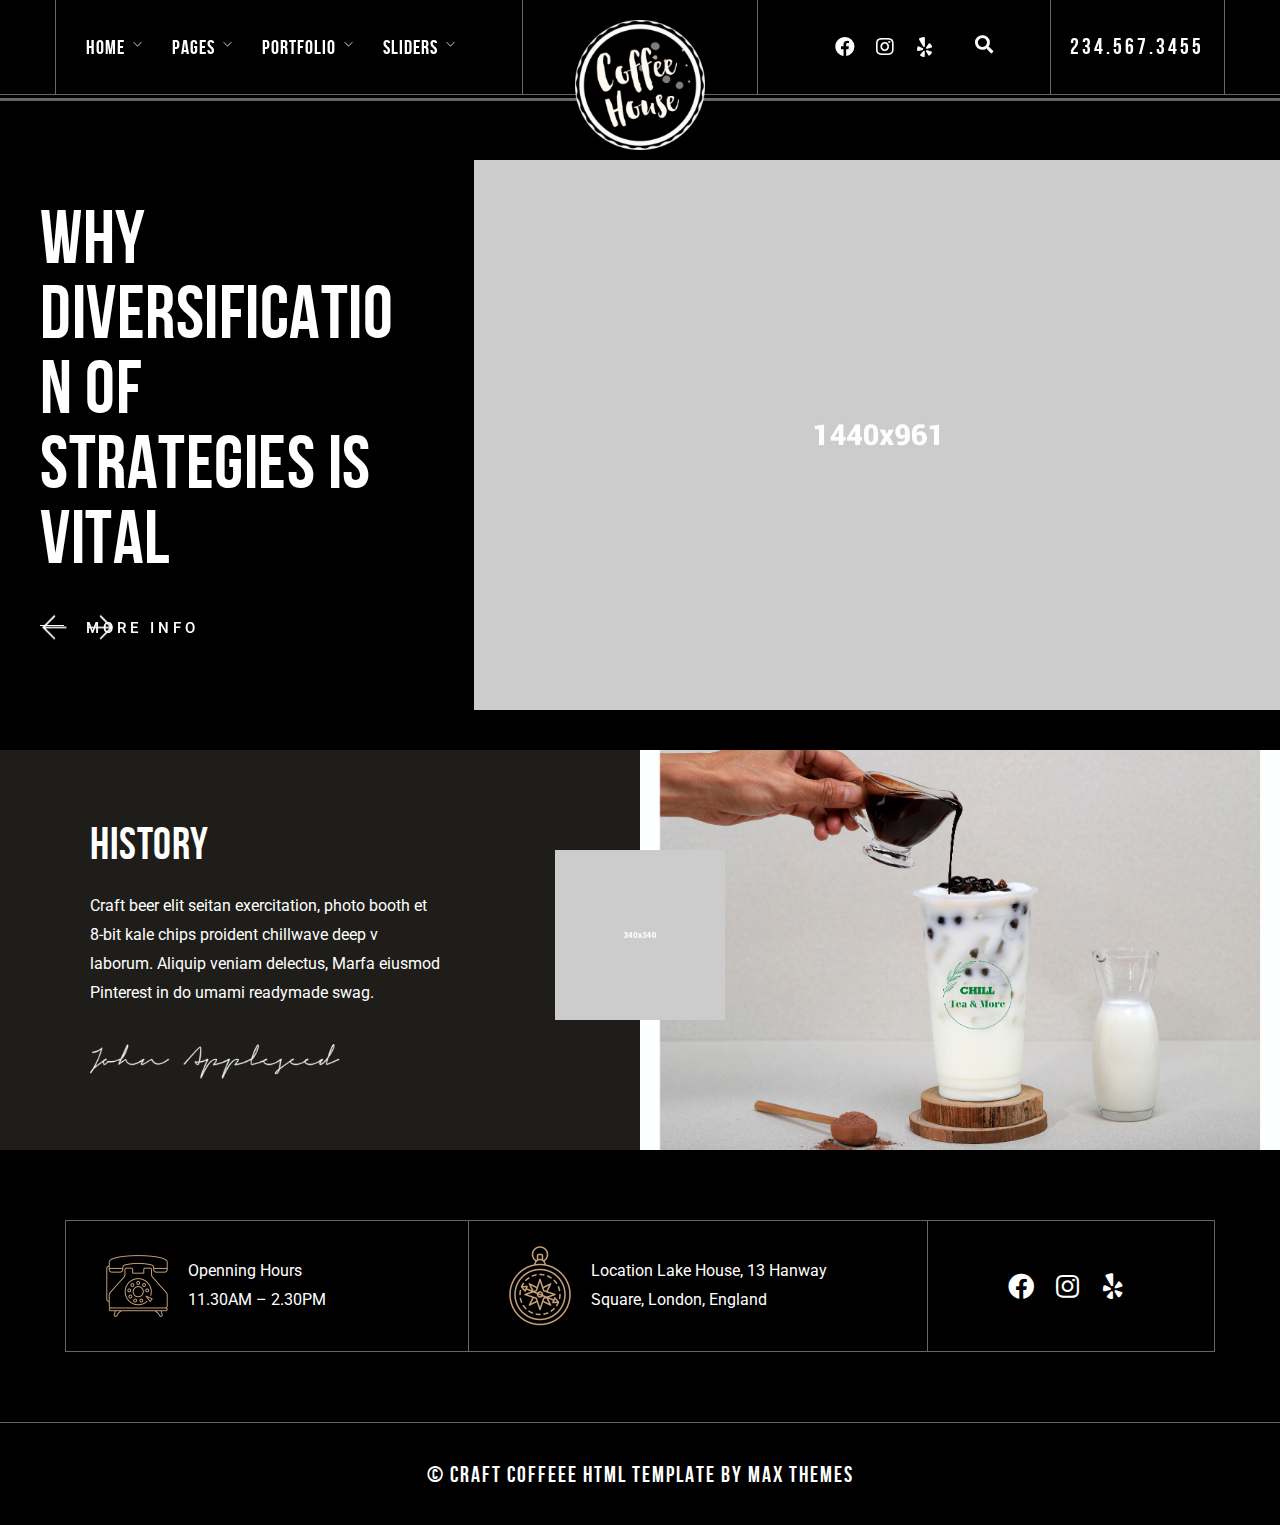
<file: animated-slider.html>
<!DOCTYPE html>
<html lang="en-US" data-menu="leftalign">
<head>

    <title>Craft | Cafes Coffee Shops Bars HTML</title>

    <meta http-equiv="Content-Type" content="text/html; charset=utf-8" />
    <meta name="viewport" content="width=device-width, initial-scale=1, maximum-scale=1" />


    <link rel="stylesheet" href="css/reset.css" type="text/css" media="all" />
    <link rel="stylesheet" href="css/wordpress.css" type="text/css" media="all" />
    <link rel="stylesheet" href="css/style.css" type="text/css" media="all" />
    <link rel="stylesheet" href="css/modulobox.css" type="text/css" media="all" />
    <link rel="stylesheet" href="css/left-align-menu.css" type="text/css" media="all" />
    <link rel="stylesheet" href="css/font-awesome.min.css" type="text/css" media="all" />
    <link rel="stylesheet" href="css/themify-icons.css" type="text/css" media="all" />
    <link rel="stylesheet" href="css/tooltipster.css" type="text/css" media="all" />
    <link rel="stylesheet" href="css/demo.css" type="text/css" media="all" />
    <link rel="stylesheet" href="js/plugins/loftloader/assets/css/loftloader.min.css" type="text/css" media="all" />
    <link rel="stylesheet" href="js/plugins/elementor/assets/lib/animations/animations.min.css" type="text/css" media="all" />
    <link rel="stylesheet" href="js/plugins/elementor/assets/css/frontend-legacy.min.css" type="text/css" media="all" />
    <link rel="stylesheet" href="js/plugins/elementor/assets/css/frontend.min.css" type="text/css" media="all" />
    <link rel="stylesheet" href="js/plugins/craftcoffee-elementor/assets/css/swiper.css" type="text/css" media="all" />
    <link rel="stylesheet" href="js/plugins/craftcoffee-elementor/assets/css/justifiedGallery.css" type="text/css" media="all" />
    <link rel="stylesheet" href="js/plugins/craftcoffee-elementor/assets/css/flickity.css" type="text/css" media="all" />
    <link rel="stylesheet" href="js/plugins/craftcoffee-elementor/assets/css/owl.theme.default.min.css" type="text/css" media="all" />
    <link rel="stylesheet" href="js/plugins/craftcoffee-elementor/assets/css/switchery.css" type="text/css" media="all" />
    <link rel="stylesheet" href="js/plugins/craftcoffee-elementor/assets/css/craftcoffee-elementor.css" type="text/css" media="all" />
    <link rel="stylesheet" href="js/plugins/craftcoffee-elementor/assets/css/craftcoffee-elementor-responsive.css" type="text/css" media="all" />
    <link rel="stylesheet" href="css/responsive.css" type="text/css" media="all" />
    <link rel="stylesheet" href="js/plugins/elementor/assets/lib/font-awesome/css/fontawesome.min.css" type="text/css" media="all" />
    <link rel="stylesheet" href="js/plugins/elementor/assets/lib/font-awesome/css/brands.min.css" type="text/css" media="all" />
    <link rel="stylesheet" href="js/plugins/elementor/assets/lib/font-awesome/css/solid.min.css" type="text/css" media="all" />
    <link rel="stylesheet" href="css/custom-css.min.css" type="text/css" media="all" />


    <link rel="icon" href="upload/cropped-TG-Thumb-32x32.png" sizes="32x32" />
    <link rel="icon" href="upload/cropped-TG-Thumb-192x192.png" sizes="192x192" />
    <link rel="apple-touch-icon" href="upload/cropped-TG-Thumb-180x180.png" />
    <meta name="msapplication-TileImage" content="upload/cropped-TG-Thumb-270x270.png" />



</head>

<body data-rsssl="1" class="home theme-craftcoffee  menu-transparent lightbox-black leftalign loftloader-lite-enabled elementor-default elementor-kit-6338 elementor-page elementor-page-4462" >

    <div id="loftloader-wrapper" class="pl-imgloading" data-show-close-time="15000" data-max-load-time="0">
        <div class="loader-inner">
            <div id="loader">
                <div class="imgloading-container"><span style="background-image: url(upload/logo_white.png);"></span></div>
                <img data-no-lazy="1" class="skip-lazy" alt="loader image" src="upload/logo_white.png" />
            </div>
        </div>
        <div class="loader-section section-fade"></div>
        <div class="loader-close-button" style="display: none;"><span class="screen-reader-text">Close</span></div>
    </div>
    <div id="perspective" style="">
        <!-- Begin mobile menu -->
        <a id="btn-close-mobile-menu" href="javascript:;"></a>

        <div class="mobile-menu-wrapper">
            <div class="mobile-menu-content">
                <div class="menu-main-menu-container">
                    <ul id="mobile_main_menu" class="mobile-main-nav">
                        <li class="menu-item current-menu-ancestor current-menu-parent menu-item-has-children">
                            <a href="#">Home</a>
                            <ul class="sub-menu">
                                <li class="menu-item menu-item-home current-menu-item page_item page-item-4462 current_page_item">
                                    <a href="index.html" aria-current="page">Home 1</a>
                                </li>
                                <li class="menu-item"><a href="home-2.html">Home 2</a></li>
                                <li class="menu-item"><a href="home-3.html">Home 3</a></li>
                                <li class="menu-item"><a href="home-4.html">Home 4</a></li>
                                <li class="menu-item"><a href="home-5.html">Home 5</a></li>
                                <li class="menu-item"><a href="home-6.html">Home 6</a></li>
                                <li class="menu-item"><a href="home-7.html">Home 7</a></li>
                                <li class="menu-item"><a href="home-8.html">Home 8</a></li>
                                <li class="menu-item"><a href="home-9.html">Home 9</a></li>
                            </ul>
                        </li>
                        <li class="menu-item menu-item-has-children menu-item-10">
                            <a href="#">Pages</a>
                            <ul class="sub-menu">
                                <li class="menu-item"><a href="menu.html">Menu</a></li>
                                <li class="menu-item"><a href="about-us-1.html">About Us 1</a></li>
                                <li class="menu-item"><a href="about-us-2.html">About Us 2</a></li>
                                <li class="menu-item"><a href="about-us-3.html">About Us 3</a></li>
                                <li class="menu-item"><a href="our-team.html">Our Team</a></li>
                                <li class="menu-item"><a href="our-process.html">Our Process</a></li>
                                <li class="menu-item"><a href="coffee-subscriptions.html">Coffee Subscriptions</a></li>
                                <li class="menu-item"><a href="contact-us-1.html">Contact Us 1</a></li>
                                <li class="menu-item"><a href="contact-us-2.html">Contact Us 2</a></li>
                                <li class="menu-item"><a href="reservation.html">Reservation</a></li>
                                <li class="menu-item"><a href="shop.html">Delivery</a></li>
                                <li class="menu-item"><a href="blog-grid.html">Blog Grid</a></li>
                                <li class="menu-item"><a href="blog-grid-no-space.html">Blog Grid No Space</a></li>
                                <li class="menu-item"><a href="blog-masonry.html">Blog Masonry</a></li>
                                <li class="menu-item"><a href="blog-metro-no-space.html">Blog Metro No Space</a></li>
                                <li class="menu-item"><a href="blog-metro.html">Blog Metro</a></li>
                                <li class="menu-item"><a href="blog-classic.html">Blog Classic</a></li>
                                <li class="menu-item"><a href="blog-list.html">Blog List</a></li>
                                <li class="menu-item"><a href="blog-textual.html">Blog Textual</a></li>
                            </ul>
                        </li>
                        <li class="menu-item menu-item-has-children">
                            <a href="#">Portfolio</a>
                            <ul class="sub-menu">
                                <li class="menu-item"><a href="portfolio-classic.html">Portfolio Classic</a></li>
                                <li class="menu-item"><a href="portfolio-grid.html">Portfolio Grid</a></li>
                                <li class="menu-item">
                                    <a href="portfolio-grid-overlay.html">Portfolio Grid Overlay</a>
                                </li>
                                <li class="menu-item"><a href="portfolio-3d-overlay.html">Portfolio 3D Overlay</a></li>
                                <li class="menu-item"><a href="portfolio-contain.html">Portfolio Contain</a></li>
                                <li class="menu-item"><a href="portfolio-masonry.html">Portfolio Masonry</a></li>
                                <li class="menu-item">
                                    <a href="portfolio-masonry-grid.html">Portfolio Masonry Grid</a>
                                </li>
                                <li class="menu-item"><a href="portfolio-coverflow.html">Portfolio Coverflow</a></li>
                                <li class="menu-item">
                                    <a href="portfolio-timeline-horizon.html">Portfolio Timeline Horizon</a>
                                </li>
                                <li class="menu-item">
                                    <a href="portfolio-timeline-vertical.html">Portfolio Timeline Vertical</a>
                                </li>
                                <li class="menu-item"><a href="video-grid.html">Video Grid</a></li>
                                <li class="menu-item"><a href="gallery-grid.html">Gallery Grid</a></li>
                                <li class="menu-item"><a href="gallery-masonry.html">Gallery Masonry</a></li>
                                <li class="menu-item"><a href="gallery-justified.html">Gallery Justified</a></li>
                                <li class="menu-item"><a href="gallery-fullscreen.html">Gallery Fullscreen</a></li>
                            </ul>
                        </li>
                        <li class="menu-item menu-item-has-children">
                            <a href="#">Sliders</a>
                            <ul class="sub-menu">
                                <li class="menu-item"><a href="vertical-parallax-slider.html">Vertical Parallax Slider</a></li>
                                <li class="menu-item"><a href="animated-frame-slider.html">Animated Frame Slider</a></li>
                                <li class="menu-item"><a href="3d-room-slider.html">3D Room Slider</a></li>
                                <li class="menu-item"><a href="popout-slider.html">Popout Slider</a></li>
                                <li class="menu-item"><a href="clip-path-slider.html">Clip Path Slider</a></li>
                                <li class="menu-item"><a href="velo-slider.html">Velo Slider</a></li>
                                <li class="menu-item"><a href="split-slick-slider.html">Split Slick Slider</a></li>
                                <li class="menu-item"><a href="fullscreen-transition-slider.html">Fullscreen Transition Slider</a></li>
                                <li class="menu-item"><a href="flip-slider.html">Flip Slider</a></li>
                                <li class="menu-item"><a href="split-carousel-slider.html">Split Carousel Slider</a></li>
                                <li class="menu-item"><a href="mouse-driven-carousel.html">Mouse Driven Carousel</a></li>
                                <li class="menu-item"><a href="parallax-slider.html">Parallax Slider</a></li>
                                <li class="menu-item"><a href="zoom-slider.html">Zoom Slider</a></li>
                                <li class="menu-item"><a href="animated-slider.html">Animated Slider</a></li>
                                <li class="menu-item"><a href="fade-up-slider.html">Fade Up Slider</a></li>
                                <li class="menu-item"><a href="horizontal-slider.html">Horizontal Slider</a></li>
                                <li class="menu-item"><a href="motion-reveal-slider.html">Motion Reveal Slider</a></li>
                            </ul>
                        </li>
                    </ul>
                </div>
            </div>
        </div>
        <!-- End mobile menu -->
        <!-- Begin template wrapper -->
        <div id="wrapper" class="hasbg transparent">
            <div id="elementor-header" class="main-menu-wrapper">
                <div data-elementor-type="wp-post" data-elementor-id="3099" class="elementor custom-css-style" data-elementor-settings="[]">
                    <div class="elementor-inner">
                        <div class="elementor-section-wrap">
                            <section
                                class="elementor-section elementor-top-section elementor-element elementor-element-a216edb elementor-section-boxed elementor-section-height-default elementor-section-height-default"
                                data-id="a216edb"
                                data-element_type="section"
                                data-settings='{"craftcoffee_ext_is_background_parallax":"false"}'
                            >
                                <div class="elementor-container elementor-column-gap-default">
                                    <div class="elementor-row">
                                        <div
                                            class="elementor-column elementor-col-25 elementor-top-column elementor-element elementor-element-eb2db78 elementor-hidden-tablet elementor-hidden-phone"
                                            data-id="eb2db78"
                                            data-element_type="column"
                                            data-settings='{"craftcoffee_ext_is_scrollme":"false","craftcoffee_ext_is_smoove":"false","craftcoffee_ext_is_parallax_mouse":"false","craftcoffee_ext_is_infinite":"false","craftcoffee_ext_is_fadeout_animation":"false"}'
                                        >
                                            <div class="elementor-column-wrap elementor-element-populated">
                                                <div class="elementor-widget-wrap">
                                                    <div
                                                        class="elementor-element elementor-element-d6b5ce3 elementor-widget elementor-widget-craftcoffee-navigation-menu"
                                                        data-id="d6b5ce3"
                                                        data-element_type="widget"
                                                        data-settings='{"craftcoffee_ext_is_scrollme":"false","craftcoffee_ext_is_smoove":"false","craftcoffee_ext_is_parallax_mouse":"false","craftcoffee_ext_is_infinite":"false","craftcoffee_ext_is_fadeout_animation":"false"}'
                                                        data-widget_type="craftcoffee-navigation-menu.default"
                                                    >
                                                        <div class="elementor-widget-container">
                                                            <div class="themegoods-navigation-wrapper menu_style1">
                                                                <div class="menu-main-menu-container">
                                                                    <ul id="nav_menu34" class="nav">
                                                                        <li class="menu-item menu-item-has-children arrow">
                                                                            <a href="index.html">Home</a>
                                                                            <ul class="sub-menu">
                                                                                <li class="menu-item">
                                                                                    <a href="index.html" aria-current="page">Home 1</a>
                                                                                </li>
                                                                                <li class="menu-item"><a href="home-2.html">Home 2</a></li>
                                                                                <li class="menu-item"><a href="home-3.html">Home 3</a></li>
                                                                                <li class="menu-item"><a href="home-4.html">Home 4</a></li>
                                                                                <li class="menu-item"><a href="home-5.html">Home 5</a></li>
                                                                                <li class="menu-item"><a href="home-6.html">Home 6</a></li>
                                                                                <li class="menu-item"><a href="home-7.html">Home 7</a></li>
                                                                                <li class="menu-item"><a href="home-8.html">Home 8</a></li>
                                                                                <li class="menu-item"><a href="home-9.html">Home 9</a></li>
                                                                            </ul>
                                                                        </li>
                                                                        <li class="menu-item current-menu-ancestor current-menu-parent menu-item-has-children arrow">
                                                                            <a href="#">Pages</a>
                                                                            <ul class="sub-menu">
                                                                                <li class="menu-item"><a href="menu.html">Menu</a></li>
                                                                                <li class="menu-item"><a href="about-us-1.html">About Us 1</a></li>
                                                                                <li class="menu-item"><a href="about-us-2.html">About Us 2</a></li>
                                                                                <li class="menu-item"><a href="about-us-3.html">About Us 3</a></li>
                                                                                <li class="menu-item"><a href="our-team.html">Our Team</a></li>
                                                                                <li class="menu-item"><a href="our-process.html">Our Process</a></li>
                                                                                <li class="menu-item">
                                                                                    <a href="coffee-subscriptions.html">Coffee Subscriptions</a>
                                                                                </li>
                                                                                <li class="menu-item"><a href="contact-us-1.html">Contact Us 1</a></li>
                                                                                <li class="menu-item"><a href="contact-us-2.html">Contact Us 2</a></li>
                                                                                <li class="menu-item"><a href="reservation.html">Reservation</a></li>
                                                                                <li class="menu-item"><a href="shop.html">Delivery</a></li>
                                                                                <li class="menu-item"><a href="blog-grid.html">Blog Grid</a></li>
                                                                                <li class="menu-item">
                                                                                    <a href="blog-grid-no-space.html">Blog Grid No Space</a>
                                                                                </li>
                                                                                <li class="menu-item"><a href="blog-masonry.html">Blog Masonry</a></li>
                                                                                <li class="menu-item">
                                                                                    <a href="blog-metro-no-space.html">Blog Metro No Space</a>
                                                                                </li>
                                                                                <li class="menu-item"><a href="blog-metro.html">Blog Metro</a></li>
                                                                                <li class="menu-item"><a href="blog-classic.html">Blog Classic</a></li>
                                                                                <li class="menu-item"><a href="blog-list.html">Blog List</a></li>
                                                                                <li class="menu-item"><a href="blog-textual.html">Blog Textual</a></li>
                                                                            </ul>
                                                                        </li>
                                                                        <li class="menu-item menu-item-has-children arrow">
                                                                            <a href="#">Portfolio</a>
                                                                            <ul class="sub-menu">
                                                                                <li class="menu-item">
                                                                                    <a href="portfolio-classic.html">Portfolio Classic</a>
                                                                                </li>
                                                                                <li class="menu-item"><a href="portfolio-grid.html">Portfolio Grid</a></li>
                                                                                <li class="menu-item">
                                                                                    <a href="portfolio-grid-overlay.html">Portfolio Grid Overlay</a>
                                                                                </li>
                                                                                <li class="menu-item">
                                                                                    <a href="portfolio-3d-overlay.html">Portfolio 3D Overlay</a>
                                                                                </li>
                                                                                <li class="menu-item">
                                                                                    <a href="portfolio-contain.html">Portfolio Contain</a>
                                                                                </li>
                                                                                <li class="menu-item">
                                                                                    <a href="portfolio-masonry.html">Portfolio Masonry</a>
                                                                                </li>
                                                                                <li class="menu-item">
                                                                                    <a href="portfolio-masonry-grid.html">Portfolio Masonry Grid</a>
                                                                                </li>
                                                                                <li class="menu-item">
                                                                                    <a href="portfolio-coverflow.html">Portfolio Coverflow</a>
                                                                                </li>
                                                                                <li class="menu-item">
                                                                                    <a href="portfolio-timeline-horizon.html">Portfolio Timeline Horizon</a>
                                                                                </li>
                                                                                <li class="menu-item">
                                                                                    <a href="portfolio-timeline-vertical.html">Portfolio Timeline Vertical</a>
                                                                                </li>
                                                                                <li class="menu-item"><a href="video-grid.html">Video Grid</a></li>
                                                                                <li class="menu-item"><a href="gallery-grid.html">Gallery Grid</a></li>
                                                                                <li class="menu-item"><a href="gallery-masonry.html">Gallery Masonry</a></li>
                                                                                <li class="menu-item">
                                                                                    <a href="gallery-justified.html">Gallery Justified</a>
                                                                                </li>
                                                                                <li class="menu-item">
                                                                                    <a href="gallery-fullscreen.html">Gallery Fullscreen</a>
                                                                                </li>
                                                                            </ul>
                                                                        </li>
                                                                        <li class="menu-item menu-item-has-children arrow">
                                                                            <a href="#">Sliders</a>
                                                                            <ul class="sub-menu">
                                                                                <li class="menu-item"><a href="vertical-parallax-slider.html">Vertical Parallax Slider</a></li>
                                                                                <li class="menu-item"><a href="animated-frame-slider.html">Animated Frame Slider</a></li>
                                                                                <li class="menu-item"><a href="3d-room-slider.html">3D Room Slider</a></li>
                                                                                <li class="menu-item"><a href="popout-slider.html">Popout Slider</a></li>
                                                                                <li class="menu-item"><a href="clip-path-slider.html">Clip Path Slider</a></li>
                                                                                <li class="menu-item"><a href="velo-slider.html">Velo Slider</a></li>
                                                                                <li class="menu-item"><a href="split-slick-slider.html">Split Slick Slider</a></li>
                                                                                <li class="menu-item"><a href="fullscreen-transition-slider.html">Fullscreen Transition Slider</a></li>
                                                                                <li class="menu-item"><a href="flip-slider.html">Flip Slider</a></li>
                                                                                <li class="menu-item"><a href="split-carousel-slider.html">Split Carousel Slider</a></li>
                                                                                <li class="menu-item"><a href="mouse-driven-carousel.html">Mouse Driven Carousel</a></li>
                                                                                <li class="menu-item"><a href="parallax-slider.html">Parallax Slider</a></li>
                                                                                <li class="menu-item"><a href="zoom-slider.html">Zoom Slider</a></li>
                                                                                <li class="menu-item"><a href="animated-slider.html">Animated Slider</a></li>
                                                                                <li class="menu-item"><a href="fade-up-slider.html">Fade Up Slider</a></li>
                                                                                <li class="menu-item"><a href="horizontal-slider.html">Horizontal Slider</a></li>
                                                                                <li class="menu-item"><a href="motion-reveal-slider.html">Motion Reveal Slider</a></li>
                                                                            </ul>
                                                                        </li>
                                                                    </ul>
                                                                </div>
                                                            </div>
                                                        </div>
                                                    </div>
                                                </div>
                                            </div>
                                        </div>
                                        <div
                                            class="elementor-column elementor-col-25 elementor-top-column elementor-element elementor-element-8dfe958"
                                            data-id="8dfe958"
                                            data-element_type="column"
                                            data-settings='{"craftcoffee_ext_is_scrollme":"false","craftcoffee_ext_is_smoove":"false","craftcoffee_ext_is_parallax_mouse":"false","craftcoffee_ext_is_infinite":"false","craftcoffee_ext_is_fadeout_animation":"false"}'
                                        >
                                            <div class="elementor-column-wrap elementor-element-populated">
                                                <div class="elementor-widget-wrap">
                                                    <div
                                                        class="elementor-element elementor-element-6f23744 elementor-absolute elementor-widget elementor-widget-image"
                                                        data-id="6f23744"
                                                        data-element_type="widget"
                                                        data-settings='{"_position":"absolute","craftcoffee_ext_is_scrollme":"false","craftcoffee_ext_is_smoove":"false","craftcoffee_ext_is_parallax_mouse":"false","craftcoffee_ext_is_infinite":"false","craftcoffee_ext_is_fadeout_animation":"false"}'
                                                        data-widget_type="image.default"
                                                    >
                                                        <div class="elementor-widget-container">
                                                            <div class="elementor-image">
                                                                <a href="index.html">
                                                                    <img
                                                                        width="180"
                                                                        height="180"
                                                                        src="upload/logo_white-e1592989810533.png"
                                                                        class="attachment-full size-full"
                                                                        alt=""
                                                                        loading="lazy"
                                                                    />
                                                                </a>
                                                            </div>
                                                        </div>
                                                    </div>
                                                </div>
                                            </div>
                                        </div>
                                        <div
                                            class="elementor-column elementor-col-25 elementor-top-column elementor-element elementor-element-b401b7a elementor-hidden-phone"
                                            data-id="b401b7a"
                                            data-element_type="column"
                                            data-settings='{"craftcoffee_ext_is_scrollme":"false","craftcoffee_ext_is_smoove":"false","craftcoffee_ext_is_parallax_mouse":"false","craftcoffee_ext_is_infinite":"false","craftcoffee_ext_is_fadeout_animation":"false"}'
                                        >
                                            <div class="elementor-column-wrap elementor-element-populated">
                                                <div class="elementor-widget-wrap">
                                                    <div
                                                        class="elementor-element elementor-element-9966067 elementor-widget__width-auto elementor-shape-rounded elementor-grid-0 elementor-widget elementor-widget-social-icons"
                                                        data-id="9966067"
                                                        data-element_type="widget"
                                                        data-settings='{"craftcoffee_ext_is_scrollme":"false","craftcoffee_ext_is_smoove":"false","craftcoffee_ext_is_parallax_mouse":"false","craftcoffee_ext_is_infinite":"false","craftcoffee_ext_is_fadeout_animation":"false"}'
                                                        data-widget_type="social-icons.default"
                                                    >
                                                        <div class="elementor-widget-container">
                                                            <div class="elementor-social-icons-wrapper elementor-grid">
                                                                <div class="elementor-grid-item">
                                                                    <a href="#" class="elementor-icon elementor-social-icon elementor-social-icon-facebook elementor-repeater-item-fac257c" target="_blank">
                                                                        <span class="elementor-screen-only">Facebook</span>
                                                                        <i class="fab fa-facebook"></i>
                                                                    </a>
                                                                </div>
                                                                <div class="elementor-grid-item">
                                                                    <a href="#" class="elementor-icon elementor-social-icon elementor-social-icon-instagram elementor-repeater-item-4238c6b" target="_blank">
                                                                        <span class="elementor-screen-only">Instagram</span>
                                                                        <i class="fab fa-instagram"></i>
                                                                    </a>
                                                                </div>
                                                                <div class="elementor-grid-item">
                                                                    <a href="#" class="elementor-icon elementor-social-icon elementor-social-icon-yelp elementor-repeater-item-e0f5af3" target="_blank">
                                                                        <span class="elementor-screen-only">Yelp</span>
                                                                        <i class="fab fa-yelp"></i>
                                                                    </a>
                                                                </div>
                                                            </div>
                                                        </div>
                                                    </div>
                                                    <div
                                                        class="elementor-element elementor-element-9c9f0b7 elementor-widget__width-auto elementor-widget elementor-widget-craftcoffee-search"
                                                        data-id="9c9f0b7"
                                                        data-element_type="widget"
                                                        data-settings='{"craftcoffee_ext_is_scrollme":"false","craftcoffee_ext_is_smoove":"false","craftcoffee_ext_is_parallax_mouse":"false","craftcoffee_ext_is_infinite":"false","craftcoffee_ext_is_fadeout_animation":"false"}'
                                                        data-widget_type="craftcoffee-search.default"
                                                    >
                                                        <div class="elementor-widget-container">
                                                            <div class="craftcoffee-search-icon">
                                                                <a data-open="tg_search_9c9f0b7" href="javascript:;"><i aria-hidden="true" class="fas fa-search"></i></a>
                                                            </div>

                                                            <div id="tg_search_9c9f0b7" class="craftcoffee-search-wrapper">
                                                                <div class="craftcoffee-search-inner">
                                                                    <form
                                                                        id="tg_search_form_9c9f0b7"
                                                                        class="tg_search_form autocomplete_form"
                                                                        method="get"
                                                                        action="index.html"
                                                                        data-result="autocomplete_9c9f0b7"
                                                                        data-open="tg_search_9c9f0b7"
                                                                    >
                                                                        <div class="input-group">
                                                                            <input id="s" name="s" placeholder="Search for anything" autocomplete="off" value="" />
                                                                            <span class="input-group-button">
                                                                                <button aria-label="Search for anything" type="submit"><i aria-hidden="true" class="fas fa-search"></i></button>
                                                                            </span>
                                                                        </div>

                                                                        <br class="clear" />
                                                                        <div id="autocomplete_9c9f0b7" class="autocomplete" data-mousedown="false"></div>
                                                                    </form>
                                                                </div>
                                                            </div>
                                                        </div>
                                                    </div>
                                                </div>
                                            </div>
                                        </div>
                                        <div
                                            class="elementor-column elementor-col-25 elementor-top-column elementor-element elementor-element-fcec661"
                                            data-id="fcec661"
                                            data-element_type="column"
                                            data-settings='{"craftcoffee_ext_is_scrollme":"false","craftcoffee_ext_is_smoove":"false","craftcoffee_ext_is_parallax_mouse":"false","craftcoffee_ext_is_infinite":"false","craftcoffee_ext_is_fadeout_animation":"false"}'
                                        >
                                            <div class="elementor-column-wrap elementor-element-populated">
                                                <div class="elementor-widget-wrap">
                                                    <div
                                                        class="elementor-element elementor-element-ff52274 elementor-align-center elementor-widget-tablet__width-auto elementor-hidden-phone elementor-widget elementor-widget-button"
                                                        data-id="ff52274"
                                                        data-element_type="widget"
                                                        data-settings='{"craftcoffee_ext_is_scrollme":"false","craftcoffee_ext_is_smoove":"false","craftcoffee_ext_is_parallax_mouse":"false","craftcoffee_ext_is_infinite":"false","craftcoffee_ext_is_fadeout_animation":"false"}'
                                                        data-widget_type="button.default"
                                                    >
                                                        <div class="elementor-widget-container">
                                                            <div class="elementor-button-wrapper">
                                                                <a href="tel:234.567.3455" class="elementor-button-link elementor-button elementor-size-sm" role="button">
                                                                    <span class="elementor-button-content-wrapper">
                                                                        <span class="elementor-button-text">234.567.3455</span>
                                                                    </span>
                                                                </a>
                                                            </div>
                                                        </div>
                                                    </div>
                                                    <div
                                                        class="elementor-element elementor-element-0b79fea elementor_mobile_nav elementor-widget__width-auto elementor-hidden-desktop elementor-view-default elementor-widget elementor-widget-icon"
                                                        data-id="0b79fea"
                                                        data-element_type="widget"
                                                        data-settings='{"craftcoffee_ext_is_scrollme":"false","craftcoffee_ext_is_smoove":"false","craftcoffee_ext_is_parallax_mouse":"false","craftcoffee_ext_is_infinite":"false","craftcoffee_ext_is_fadeout_animation":"false"}'
                                                        data-widget_type="icon.default"
                                                    >
                                                        <div class="elementor-widget-container">
                                                            <div class="elementor-icon-wrapper">
                                                                <a class="elementor-icon" href=""> <i aria-hidden="true" class="fas fa-ellipsis-v"></i> </a>
                                                            </div>
                                                        </div>
                                                    </div>
                                                </div>
                                            </div>
                                        </div>
                                    </div>
                                </div>
                            </section>
                            <section
                                class="elementor-section elementor-top-section elementor-element elementor-element-3727a07 elementor-section-stretched elementor-section-full_width elementor-section-height-default elementor-section-height-default"
                                data-id="3727a07"
                                data-element_type="section"
                                data-settings='{"stretch_section":"section-stretched","craftcoffee_ext_is_background_parallax":"false"}'
                            >
                                <div class="elementor-container elementor-column-gap-default">
                                    <div class="elementor-row">
                                        <div
                                            class="elementor-column elementor-col-100 elementor-top-column elementor-element elementor-element-f260150"
                                            data-id="f260150"
                                            data-element_type="column"
                                            data-settings='{"craftcoffee_ext_is_scrollme":"false","craftcoffee_ext_is_smoove":"false","craftcoffee_ext_is_parallax_mouse":"false","craftcoffee_ext_is_infinite":"false","craftcoffee_ext_is_fadeout_animation":"false"}'
                                        >
                                            <div class="elementor-column-wrap elementor-element-populated">
                                                <div class="elementor-widget-wrap">
                                                    <div
                                                        class="elementor-element elementor-element-d00d5a2 elementor-widget-divider--view-line elementor-widget elementor-widget-divider"
                                                        data-id="d00d5a2"
                                                        data-element_type="widget"
                                                        data-settings='{"craftcoffee_ext_is_scrollme":"false","craftcoffee_ext_is_smoove":"false","craftcoffee_ext_is_parallax_mouse":"false","craftcoffee_ext_is_infinite":"false","craftcoffee_ext_is_fadeout_animation":"false"}'
                                                        data-widget_type="divider.default"
                                                    >
                                                        <div class="elementor-widget-container">
                                                            <div class="elementor-divider">
                                                                <span class="elementor-divider-separator"> </span>
                                                            </div>
                                                        </div>
                                                    </div>
                                                </div>
                                            </div>
                                        </div>
                                    </div>
                                </div>
                            </section>
                        </div>
                    </div>
                </div>
            </div>

            <!-- Begin content -->
            <div id="page-content-wrapper" class="no-title">
                <div class="inner">
                    <!-- Begin main content -->
                    <div class="inner-wrapper">
                        <div class="sidebar-content fullwidth">
                            <div data-elementor-type="wp-page" data-elementor-id="5332" class="elementor custom-css-style" data-elementor-settings="[]">
                                <div class="elementor-inner">
                                    <div class="elementor-section-wrap">
                                        <section
                                            class="elementor-section elementor-top-section elementor-element elementor-element-c5d9e56 elementor-section-stretched elementor-section-full_width elementor-section-height-default elementor-section-height-default"
                                            data-id="c5d9e56"
                                            data-element_type="section"
                                            data-settings='{"stretch_section":"section-stretched","background_background":"classic","craftcoffee_ext_is_background_parallax":"false"}'
                                        >
                                            <div class="elementor-container elementor-column-gap-default">
                                                <div class="elementor-row">
                                                    <div
                                                        class="elementor-column elementor-col-100 elementor-top-column elementor-element elementor-element-fd701a0"
                                                        data-id="fd701a0"
                                                        data-element_type="column"
                                                        data-settings='{"craftcoffee_ext_is_scrollme":"false","craftcoffee_ext_is_smoove":"false","craftcoffee_ext_is_parallax_mouse":"false","craftcoffee_ext_is_infinite":"false","craftcoffee_ext_is_fadeout_animation":"false"}'
                                                    >
                                                        <div class="elementor-column-wrap elementor-element-populated">
                                                            <div class="elementor-widget-wrap">
                                                                <div
                                                                    class="elementor-element elementor-element-e4e2c1b elementor-widget elementor-widget-craftcoffee-slider-animated"
                                                                    data-id="e4e2c1b"
                                                                    data-element_type="widget"
                                                                    data-settings='{"craftcoffee_ext_is_scrollme":"false","craftcoffee_ext_is_smoove":"false","craftcoffee_ext_is_parallax_mouse":"false","craftcoffee_ext_is_infinite":"false","craftcoffee_ext_is_fadeout_animation":"false"}'
                                                                    data-widget_type="craftcoffee-slider-animated.default"
                                                                >
                                                                    <div class="elementor-widget-container">
                                                                        <div class="animated-slider-wrapper slideshow">
                                                                            <div class="slideshow-slide js-slider-home-slide" data-slide="1">
                                                                                <div class="slideshow-slide-background-parallax background-absolute js-parallax">
                                                                                    <div class="slideshow-slide-background-load-wrap background-absolute">
                                                                                        <div class="slideshow-slide-background-load background-absolute">
                                                                                            <div class="slideshow-slide-background-wrap background-absolute">
                                                                                                <div class="slideshow-slide-background background-absolute">
                                                                                                    <div class="slideshow-slide-image-wrap background-absolute">
                                                                                                        <div
                                                                                                            class="slideshow-slide-image background-absolute"
                                                                                                            style="
                                                                                                                background-image: url(upload/barista-pours-water-from-coffee-pot-into-the-glass-D57H3WU.jpg);
                                                                                                            "
                                                                                                        ></div>
                                                                                                    </div>
                                                                                                </div>
                                                                                            </div>
                                                                                        </div>
                                                                                    </div>
                                                                                </div>

                                                                                <div class="slideshow-slide-caption">
                                                                                    <div class="slideshow-slide-caption-text">
                                                                                        <div class="container js-parallax">
                                                                                            <h2 class="slideshow-slide-caption-title">Why Diversification of Strategies is Vital</h2>
                                                                                            <a class="slideshow-slide-caption-subtitle -load o-hsub -link" href="https://themes.themegoods.com/craft/home-3">
                                                                                                <span class="slideshow-slide-caption-subtitle-label">More Info</span>
                                                                                            </a>
                                                                                        </div>
                                                                                    </div>
                                                                                </div>
                                                                            </div>
                                                                            <div class="slideshow-slide js-slider-home-slide" data-slide="2">
                                                                                <div class="slideshow-slide-background-parallax background-absolute js-parallax">
                                                                                    <div class="slideshow-slide-background-load-wrap background-absolute">
                                                                                        <div class="slideshow-slide-background-load background-absolute">
                                                                                            <div class="slideshow-slide-background-wrap background-absolute">
                                                                                                <div class="slideshow-slide-background background-absolute">
                                                                                                    <div class="slideshow-slide-image-wrap background-absolute">
                                                                                                        <div
                                                                                                            class="slideshow-slide-image background-absolute"
                                                                                                            style="
                                                                                                                background-image: url(upload/barista-making-calita-drip-brew-coffee-96MK74T.jpg);
                                                                                                            "
                                                                                                        ></div>
                                                                                                    </div>
                                                                                                </div>
                                                                                            </div>
                                                                                        </div>
                                                                                    </div>
                                                                                </div>

                                                                                <div class="slideshow-slide-caption">
                                                                                    <div class="slideshow-slide-caption-text">
                                                                                        <div class="container js-parallax">
                                                                                            <h2 class="slideshow-slide-caption-title">Rules for a Productive When kids Are Home</h2>
                                                                                            <a class="slideshow-slide-caption-subtitle -load o-hsub -link" href="index.html">
                                                                                                <span class="slideshow-slide-caption-subtitle-label">More Info</span>
                                                                                            </a>
                                                                                        </div>
                                                                                    </div>
                                                                                </div>
                                                                            </div>
                                                                            <div class="c-header-home-footer">
                                                                                <div class="o-container">
                                                                                    <div class="c-header-home-controls -nomobile o-button-group">
                                                                                        <div class="js-parallax is-inview">
                                                                                            <button class="js-slider-home-prev floating-btn ripple" type="button">
                                                                                                <span class="ti-arrow-left"></span>
                                                                                            </button>
                                                                                            <button class="js-slider-home-next floating-btn ripple" type="button">
                                                                                                <span class="ti-arrow-right"></span>
                                                                                            </button>
                                                                                        </div>
                                                                                    </div>
                                                                                </div>
                                                                            </div>
                                                                        </div>
                                                                    </div>
                                                                </div>
                                                            </div>
                                                        </div>
                                                    </div>
                                                </div>
                                            </div>
                                        </section>
                                    </div>
                                </div>
                            </div>
                            <div class="comment_disable_clearer"></div>
                        </div>
                    </div>
                    <!-- End main content -->
                </div>
            </div>



        </div>

        <div id="footer-wrapper">
            <div data-elementor-type="wp-post" data-elementor-id="3725" class="elementor custom-css-style" data-elementor-settings="[]">
                <div class="elementor-inner">
                    <div class="elementor-section-wrap">
                        <section
                            class="elementor-section elementor-top-section elementor-element elementor-element-c7d144f elementor-section-full_width elementor-section-height-min-height elementor-section-height-default elementor-section-items-middle"
                            data-id="c7d144f"
                            data-element_type="section"
                            data-settings='{"background_background":"classic","craftcoffee_ext_is_background_parallax":"false"}'
                        >
                            <div class="elementor-container elementor-column-gap-default">
                                <div class="elementor-row">
                                    <div
                                        class="elementor-column elementor-col-50 elementor-top-column elementor-element elementor-element-38383f6"
                                        data-id="38383f6"
                                        data-element_type="column"
                                        data-settings='{"craftcoffee_ext_is_scrollme":"false","craftcoffee_ext_is_smoove":"false","craftcoffee_ext_is_parallax_mouse":"false","craftcoffee_ext_is_infinite":"false","craftcoffee_ext_is_fadeout_animation":"false"}'
                                    >
                                        <div class="elementor-column-wrap elementor-element-populated">
                                            <div class="elementor-widget-wrap">
                                                <div
                                                    class="elementor-element elementor-element-c795a27 elementor-widget elementor-widget-heading"
                                                    data-id="c795a27"
                                                    data-element_type="widget"
                                                    data-settings='{"craftcoffee_ext_is_scrollme":"false","craftcoffee_ext_is_smoove":"false","craftcoffee_ext_is_parallax_mouse":"false","craftcoffee_ext_is_infinite":"false","craftcoffee_ext_is_fadeout_animation":"false"}'
                                                    data-widget_type="heading.default"
                                                >
                                                    <div class="elementor-widget-container">
                                                        <h2 class="elementor-heading-title elementor-size-default">History</h2>
                                                    </div>
                                                </div>
                                                <div
                                                    class="elementor-element elementor-element-fe30d60 elementor-widget elementor-widget-text-editor"
                                                    data-id="fe30d60"
                                                    data-element_type="widget"
                                                    data-settings='{"craftcoffee_ext_is_scrollme":"false","craftcoffee_ext_is_smoove":"false","craftcoffee_ext_is_parallax_mouse":"false","craftcoffee_ext_is_infinite":"false","craftcoffee_ext_is_fadeout_animation":"false"}'
                                                    data-widget_type="text-editor.default"
                                                >
                                                    <div class="elementor-widget-container">
                                                        <div class="elementor-text-editor elementor-clearfix">
                                                            <p>
                                                                Craft beer elit seitan exercitation, photo booth et 8-bit kale chips proident chillwave deep v laborum. Aliquip veniam delectus, Marfa eiusmod Pinterest in do umami
                                                                readymade swag.
                                                            </p>
                                                        </div>
                                                    </div>
                                                </div>
                                                <div
                                                    class="elementor-element elementor-element-bbbbc70 elementor-widget elementor-widget-image"
                                                    data-id="bbbbc70"
                                                    data-element_type="widget"
                                                    data-settings='{"craftcoffee_ext_is_scrollme":"false","craftcoffee_ext_is_smoove":"false","craftcoffee_ext_is_parallax_mouse":"false","craftcoffee_ext_is_infinite":"false","craftcoffee_ext_is_fadeout_animation":"false"}'
                                                    data-widget_type="image.default"
                                                >
                                                    <div class="elementor-widget-container">
                                                        <div class="elementor-image">
                                                            <img
                                                                width="350"
                                                                height="49"
                                                                src="upload/singature_white-e1592385719386.png"
                                                                class="attachment-full size-full"
                                                                alt=""
                                                                loading="lazy"
                                                            />
                                                        </div>
                                                    </div>
                                                </div>
                                            </div>
                                        </div>
                                    </div>
                                    <div
                                        class="elementor-column elementor-col-50 elementor-top-column elementor-element elementor-element-ff896b7"
                                        data-id="ff896b7"
                                        data-element_type="column"
                                        data-settings='{"background_background":"classic","craftcoffee_ext_is_scrollme":"false","craftcoffee_ext_is_smoove":"false","craftcoffee_ext_is_parallax_mouse":"false","craftcoffee_ext_is_infinite":"false","craftcoffee_ext_is_fadeout_animation":"false"}'
                                    >
                                        <div class="elementor-column-wrap elementor-element-populated">
                                            <div class="elementor-widget-wrap">
                                                <div
                                                    class="elementor-element elementor-element-8af6019 elementor-widget__width-auto elementor-absolute elementor-widget elementor-widget-image"
                                                    data-id="8af6019"
                                                    data-element_type="widget"
                                                    data-settings='{"_position":"absolute","craftcoffee_ext_is_scrollme":"false","craftcoffee_ext_is_smoove":"false","craftcoffee_ext_is_parallax_mouse":"false","craftcoffee_ext_is_infinite":"false","craftcoffee_ext_is_fadeout_animation":"false"}'
                                                    data-widget_type="image.default"
                                                >
                                                    <div class="elementor-widget-container">
                                                        <div class="elementor-image">
                                                            <img
                                                                width="340"
                                                                height="340"
                                                                src="upload/since_1997.png"
                                                                class="attachment-full size-full"
                                                                alt=""
                                                                loading="lazy"
                                                            />
                                                        </div>
                                                    </div>
                                                </div>
                                            </div>
                                        </div>
                                    </div>
                                </div>
                            </div>
                        </section>
                        <section
                            class="elementor-section elementor-top-section elementor-element elementor-element-9229aee elementor-section-boxed elementor-section-height-default elementor-section-height-default"
                            data-id="9229aee"
                            data-element_type="section"
                            data-settings='{"background_background":"classic","craftcoffee_ext_is_background_parallax":"false"}'
                        >
                            <div class="elementor-container elementor-column-gap-default">
                                <div class="elementor-row">
                                    <div
                                        class="elementor-column elementor-col-100 elementor-top-column elementor-element elementor-element-2cba03a"
                                        data-id="2cba03a"
                                        data-element_type="column"
                                        data-settings='{"craftcoffee_ext_is_scrollme":"false","craftcoffee_ext_is_smoove":"false","craftcoffee_ext_is_parallax_mouse":"false","craftcoffee_ext_is_infinite":"false","craftcoffee_ext_is_fadeout_animation":"false"}'
                                    >
                                        <div class="elementor-column-wrap elementor-element-populated">
                                            <div class="elementor-widget-wrap">
                                                <section
                                                    class="elementor-section elementor-inner-section elementor-element elementor-element-7e367f8 elementor-section-boxed elementor-section-height-default elementor-section-height-default"
                                                    data-id="7e367f8"
                                                    data-element_type="section"
                                                    data-settings='{"craftcoffee_ext_is_background_parallax":"false"}'
                                                >
                                                    <div class="elementor-container elementor-column-gap-default">
                                                        <div class="elementor-row">
                                                            <div
                                                                class="elementor-column elementor-col-33 elementor-inner-column elementor-element elementor-element-4d8e803"
                                                                data-id="4d8e803"
                                                                data-element_type="column"
                                                                data-settings='{"craftcoffee_ext_is_scrollme":"false","craftcoffee_ext_is_smoove":"false","craftcoffee_ext_is_parallax_mouse":"false","craftcoffee_ext_is_infinite":"false","craftcoffee_ext_is_fadeout_animation":"false"}'
                                                            >
                                                                <div class="elementor-column-wrap elementor-element-populated">
                                                                    <div class="elementor-widget-wrap">
                                                                        <div
                                                                            class="elementor-element elementor-element-658e32a elementor-widget__width-auto elementor-widget elementor-widget-image"
                                                                            data-id="658e32a"
                                                                            data-element_type="widget"
                                                                            data-settings='{"craftcoffee_ext_is_scrollme":"false","craftcoffee_ext_is_smoove":"false","craftcoffee_ext_is_parallax_mouse":"false","craftcoffee_ext_is_infinite":"false","craftcoffee_ext_is_fadeout_animation":"false"}'
                                                                            data-widget_type="image.default"
                                                                        >
                                                                            <div class="elementor-widget-container">
                                                                                <div class="elementor-image">
                                                                                    <img
                                                                                        width="124"
                                                                                        height="124"
                                                                                        src="upload/icon_vintage_phone.png"
                                                                                        class="attachment-full size-full"
                                                                                        alt=""
                                                                                        loading="lazy"
                                                                                    />
                                                                                </div>
                                                                            </div>
                                                                        </div>
                                                                        <div
                                                                            class="elementor-element elementor-element-e3d4439 elementor-widget__width-auto elementor-widget elementor-widget-text-editor"
                                                                            data-id="e3d4439"
                                                                            data-element_type="widget"
                                                                            data-settings='{"craftcoffee_ext_is_scrollme":"false","craftcoffee_ext_is_smoove":"false","craftcoffee_ext_is_parallax_mouse":"false","craftcoffee_ext_is_infinite":"false","craftcoffee_ext_is_fadeout_animation":"false"}'
                                                                            data-widget_type="text-editor.default"
                                                                        >
                                                                            <div class="elementor-widget-container">
                                                                                <div class="elementor-text-editor elementor-clearfix">
                                                                                    <p class="p1">
                                                                                        <span class="s1">
                                                                                            Openning Hours <br />
                                                                                            11.30AM – 2.30PM
                                                                                        </span>
                                                                                    </p>
                                                                                </div>
                                                                            </div>
                                                                        </div>
                                                                    </div>
                                                                </div>
                                                            </div>
                                                            <div
                                                                class="elementor-column elementor-col-33 elementor-inner-column elementor-element elementor-element-8d59401"
                                                                data-id="8d59401"
                                                                data-element_type="column"
                                                                data-settings='{"craftcoffee_ext_is_scrollme":"false","craftcoffee_ext_is_smoove":"false","craftcoffee_ext_is_parallax_mouse":"false","craftcoffee_ext_is_infinite":"false","craftcoffee_ext_is_fadeout_animation":"false"}'
                                                            >
                                                                <div class="elementor-column-wrap elementor-element-populated">
                                                                    <div class="elementor-widget-wrap">
                                                                        <div
                                                                            class="elementor-element elementor-element-03d2b2d elementor-widget__width-auto elementor-widget elementor-widget-image"
                                                                            data-id="03d2b2d"
                                                                            data-element_type="widget"
                                                                            data-settings='{"craftcoffee_ext_is_scrollme":"false","craftcoffee_ext_is_smoove":"false","craftcoffee_ext_is_parallax_mouse":"false","craftcoffee_ext_is_infinite":"false","craftcoffee_ext_is_fadeout_animation":"false"}'
                                                                            data-widget_type="image.default"
                                                                        >
                                                                            <div class="elementor-widget-container">
                                                                                <div class="elementor-image">
                                                                                    <img
                                                                                        width="124"
                                                                                        height="160"
                                                                                        src="upload/icon_vintage_compass.png"
                                                                                        class="attachment-full size-full"
                                                                                        alt=""
                                                                                        loading="lazy"
                                                                                    />
                                                                                </div>
                                                                            </div>
                                                                        </div>
                                                                        <div
                                                                            class="elementor-element elementor-element-5662f5b elementor-widget__width-auto elementor-widget elementor-widget-text-editor"
                                                                            data-id="5662f5b"
                                                                            data-element_type="widget"
                                                                            data-settings='{"craftcoffee_ext_is_scrollme":"false","craftcoffee_ext_is_smoove":"false","craftcoffee_ext_is_parallax_mouse":"false","craftcoffee_ext_is_infinite":"false","craftcoffee_ext_is_fadeout_animation":"false"}'
                                                                            data-widget_type="text-editor.default"
                                                                        >
                                                                            <div class="elementor-widget-container">
                                                                                <div class="elementor-text-editor elementor-clearfix">
                                                                                    <p class="p1">
                                                                                        <span class="s1">
                                                                                            Location Lake House, 13 Hanway<br />
                                                                                            Square, London, England
                                                                                        </span>
                                                                                    </p>
                                                                                </div>
                                                                            </div>
                                                                        </div>
                                                                    </div>
                                                                </div>
                                                            </div>
                                                            <div
                                                                class="elementor-column elementor-col-33 elementor-inner-column elementor-element elementor-element-06fc5ca"
                                                                data-id="06fc5ca"
                                                                data-element_type="column"
                                                                data-settings='{"craftcoffee_ext_is_scrollme":"false","craftcoffee_ext_is_smoove":"false","craftcoffee_ext_is_parallax_mouse":"false","craftcoffee_ext_is_infinite":"false","craftcoffee_ext_is_fadeout_animation":"false"}'
                                                            >
                                                                <div class="elementor-column-wrap elementor-element-populated">
                                                                    <div class="elementor-widget-wrap">
                                                                        <div
                                                                            class="elementor-element elementor-element-9c89ed9 elementor-widget__width-auto elementor-shape-rounded elementor-grid-0 elementor-widget elementor-widget-social-icons"
                                                                            data-id="9c89ed9"
                                                                            data-element_type="widget"
                                                                            data-settings='{"craftcoffee_ext_is_scrollme":"false","craftcoffee_ext_is_smoove":"false","craftcoffee_ext_is_parallax_mouse":"false","craftcoffee_ext_is_infinite":"false","craftcoffee_ext_is_fadeout_animation":"false"}'
                                                                            data-widget_type="social-icons.default"
                                                                        >
                                                                            <div class="elementor-widget-container">
                                                                                <div class="elementor-social-icons-wrapper elementor-grid">
                                                                                    <div class="elementor-grid-item">
                                                                                        <a href="#" class="elementor-icon elementor-social-icon elementor-social-icon-facebook elementor-repeater-item-fac257c" target="_blank">
                                                                                            <span class="elementor-screen-only">Facebook</span>
                                                                                            <i class="fab fa-facebook"></i>
                                                                                        </a>
                                                                                    </div>
                                                                                    <div class="elementor-grid-item">
                                                                                        <a href="#" class="elementor-icon elementor-social-icon elementor-social-icon-instagram elementor-repeater-item-4238c6b" target="_blank">
                                                                                            <span class="elementor-screen-only">Instagram</span>
                                                                                            <i class="fab fa-instagram"></i>
                                                                                        </a>
                                                                                    </div>
                                                                                    <div class="elementor-grid-item">
                                                                                        <a href="#" class="elementor-icon elementor-social-icon elementor-social-icon-yelp elementor-repeater-item-e0f5af3" target="_blank">
                                                                                            <span class="elementor-screen-only">Yelp</span>
                                                                                            <i class="fab fa-yelp"></i>
                                                                                        </a>
                                                                                    </div>
                                                                                </div>
                                                                            </div>
                                                                        </div>
                                                                    </div>
                                                                </div>
                                                            </div>
                                                        </div>
                                                    </div>
                                                </section>
                                            </div>
                                        </div>
                                    </div>
                                </div>
                            </div>
                        </section>
                        <section
                            class="elementor-section elementor-top-section elementor-element elementor-element-3374de8 elementor-section-boxed elementor-section-height-default elementor-section-height-default"
                            data-id="3374de8"
                            data-element_type="section"
                            data-settings='{"background_background":"classic","craftcoffee_ext_is_background_parallax":"false"}'
                        >
                            <div class="elementor-container elementor-column-gap-default">
                                <div class="elementor-row">
                                    <div
                                        class="elementor-column elementor-col-100 elementor-top-column elementor-element elementor-element-58c7cfc"
                                        data-id="58c7cfc"
                                        data-element_type="column"
                                        data-settings='{"craftcoffee_ext_is_scrollme":"false","craftcoffee_ext_is_smoove":"false","craftcoffee_ext_is_parallax_mouse":"false","craftcoffee_ext_is_infinite":"false","craftcoffee_ext_is_fadeout_animation":"false"}'
                                    >
                                        <div class="elementor-column-wrap elementor-element-populated">
                                            <div class="elementor-widget-wrap">
                                                <div
                                                    class="elementor-element elementor-element-ebb6c30 elementor-widget elementor-widget-heading"
                                                    data-id="ebb6c30"
                                                    data-element_type="widget"
                                                    data-settings='{"craftcoffee_ext_is_scrollme":"false","craftcoffee_ext_is_smoove":"false","craftcoffee_ext_is_parallax_mouse":"false","craftcoffee_ext_is_infinite":"false","craftcoffee_ext_is_fadeout_animation":"false"}'
                                                    data-widget_type="heading.default"
                                                >
                                                    <div class="elementor-widget-container">
                                                        <h3 class="elementor-heading-title elementor-size-default">© Craft Coffeee HTML Template by Max Themes</h3>
                                                    </div>
                                                </div>
                                            </div>
                                        </div>
                                    </div>
                                </div>
                            </div>
                        </section>
                    </div>
                </div>
            </div>
        </div>
        <a id="go-to-top" href="javascript:;"><span class="ti-arrow-up"></span></a>

    </div>


    <script type="text/javascript" src="js/jquery.js" ></script>
    <script type="text/javascript" src="js/ui/core.min.js" ></script>
    <script type="text/javascript" src="js/ui/datepicker.min.js" ></script>
    <script type="text/javascript">
        jQuery(document).ready(function (jQuery) {
            jQuery.datepicker.setDefaults({
                closeText: "Close",
                currentText: "Today",
                monthNames: ["January", "February", "March", "April", "May", "June", "July", "August", "September", "October", "November", "December"],
                monthNamesShort: ["Jan", "Feb", "Mar", "Apr", "May", "Jun", "Jul", "Aug", "Sep", "Oct", "Nov", "Dec"],
                nextText: "Next",
                prevText: "Previous",
                dayNames: ["Sunday", "Monday", "Tuesday", "Wednesday", "Thursday", "Friday", "Saturday"],
                dayNamesShort: ["Sun", "Mon", "Tue", "Wed", "Thu", "Fri", "Sat"],
                dayNamesMin: ["S", "M", "T", "W", "T", "F", "S"],
                dateFormat: "MM d, yy",
                firstDay: 1,
                isRTL: false,
            });
        });
    </script>
    <script type="text/javascript" src="js/imagesloaded.min.js"></script>
    <script type="text/javascript" src="js/masonry.min.js"></script>
    <script type="text/javascript" src="js/plugins/craftcoffee-elementor/assets/js/jquery.lazy.js"></script>
    <script type="text/javascript">
        jQuery(function ($) {
            jQuery("img.lazy").each(function () {
                var currentImg = jQuery(this);

                jQuery(this).Lazy({
                    onFinishedAll: function () {
                        currentImg.parent("div.post-featured-image-hover").removeClass("lazy");
                        currentImg.parent(".craftcoffee_gallery_lightbox").parent("div.gallery_grid_item").removeClass("lazy");
                        currentImg.parent("div.gallery_grid_item").removeClass("lazy");
                    },
                });
            });
        });
    </script>
    <script type="text/javascript" src="js/plugins/craftcoffee-elementor/assets/js/modulobox.js"></script>
    <script type="text/javascript" src="js/plugins/craftcoffee-elementor/assets/js/jquery.parallax-scroll.js"></script>
    <script type="text/javascript" src="js/plugins/craftcoffee-elementor/assets/js/jquery.smoove.js"></script>
    <script type="text/javascript" src="js/plugins/craftcoffee-elementor/assets/js/parallax.js"></script>
    <script type="text/javascript" src="js/plugins/craftcoffee-elementor/assets/js/jarallax.js"></script>
    <script type="text/javascript">
        jQuery(document).ready(function () {
            jQuery(".themegoods-parallax").jarallax({
                speed: 0.8,
            });
        });
    </script>
    <script type="text/javascript" src="js/plugins/craftcoffee-elementor/assets/js/jquery.sticky-kit.min.js"></script>
    <script type="text/javascript">
        jQuery(function ($) {
            jQuery("#page-content-wrapper .sidebar-wrapper").stick_in_parent({ offset_top: 100 });

            if (jQuery(window).width() < 768 || is_touch_device()) {
                jQuery("#page-content-wrapper .sidebar-wrapper").trigger("sticky_kit:detach");
            }
        });
    </script>
    <script type="text/javascript">
        /* <![CDATA[ */
        var tgAjax = { ajaxurl: "#", ajax_nonce: "ab2451ad72" };
        /* ]]> */
    </script>
    <script type="text/javascript" src="js/plugins/craftcoffee-elementor/assets/js/craftcoffee-elementor.js"></script>
    <script type="text/javascript" src="js/ui/effect.min.js"></script>
    <script type="text/javascript" src="js/plugins/craftcoffee-elementor/assets/js/tweenmax.min.js"></script>
    <script type="text/javascript" src="js/plugins/waypoints.min.js"></script>
    <script type="text/javascript" src="js/plugins/jquery-stellar.js"></script>
    <script type="text/javascript">
        /* <![CDATA[ */
        var craftcoffeePluginParams = { backTitle: "Back" };
        /* ]]> */
    </script>
    <script type="text/javascript" src="js/plugins/craftcoffee-plugins.js"></script>
    <script type="text/javascript">
        /* <![CDATA[ */
        var tgAjax = { ajaxurl: "#" };
        var craftcoffeeParams = { menulayout: "leftalign", fixedmenu: "1", footerreveal: "", headercontent: "content", lightboxthumbnails: "thumbnail", lightboxtimer: "7000" };
        /* ]]> */
    </script>
    <script type="text/javascript" src="js/plugins/craftcoffee-custom.js"></script>
    <script type="text/javascript" src="js/plugins/jquery-tooltipster.js"></script>
    <script type='text/javascript' src='js/plugins/craftcoffee-elementor/assets/js/jquery.mousewheel.min.js?ver=5.5.3' id='mousewheel-js'></script>
    <script type='text/javascript' src='js/plugins/craftcoffee-elementor/assets/js/slick.min.js?ver=5.5.3' id='slick-js'></script>
    <script type="text/javascript">
        jQuery(function ($) {
            jQuery(".demotip").tooltipster({
                position: "left",
                multiple: true,
                theme: "tooltipster-shadow",
                delay: 0,
            });
        });
    </script>
    <script type="text/javascript" src="js/plugins/loftloader/assets/js/loftloader.min.js"></script>
    <script type="text/javascript" src="js/plugins/webfont.js"></script>
    <script type="text/javascript">
        WebFont.load({ google: { families: ["Roboto:400", "Oswald:500"] } });
    </script>
    <script type="text/javascript" src="js/plugins/craftcoffee-elementor/assets/js/switchery.js" id="switchery-js"></script>
    <script type="text/javascript" src="js/plugins/craftcoffee-elementor/assets/js/flickity.pkgd.js"></script>
    <script type="text/javascript" src="js/plugins/elementor/assets/js/frontend-modules.min.js"></script>
    <script type="text/javascript" src="js/ui/position.min.js"></script>
    <script type='text/javascript' src='js/plugins/craftcoffee-elementor/assets/js/anime.min.js' id='anime-js'></script>
    <script type="text/javascript" src="js/plugins/elementor/assets/lib/dialog/dialog.min.js"></script>
    <script type="text/javascript" src="js/plugins/elementor/assets/lib/waypoints/waypoints.min.js"></script>
    <script type="text/javascript" src="js/plugins/elementor/assets/lib/swiper/swiper.min.js"></script>
    <script type='text/javascript' src='js/plugins/craftcoffee-elementor/assets/js/tilt.jquery.js' id='tilt-js'></script>
    <script type="text/javascript">
        var elementorFrontendConfig = {
            environmentMode: { edit: false, wpPreview: false },
            i18n: {
                shareOnFacebook: "Share on Facebook",
                shareOnTwitter: "Share on Twitter",
                pinIt: "Pin it",
                download: "Download",
                downloadImage: "Download image",
                fullscreen: "Fullscreen",
                zoom: "Zoom",
                share: "Share",
                playVideo: "Play Video",
                previous: "Previous",
                next: "Next",
                close: "Close",
            },
            is_rtl: false,
            breakpoints: { xs: 0, sm: 480, md: 768, lg: 1025, xl: 1440, xxl: 1600 },
            version: "3.0.11",
            is_static: false,
            legacyMode: { elementWrappers: true },
            urls: { assets: "js\/plugins\/elementor\/assets\/" },
            settings: { page: [], editorPreferences: [] },
            kit: {
                global_image_lightbox: "yes",
                lightbox_enable_counter: "yes",
                lightbox_enable_fullscreen: "yes",
                lightbox_enable_zoom: "yes",
                lightbox_enable_share: "yes",
                lightbox_title_src: "title",
                lightbox_description_src: "description",
            },
            post: { id: 4462, title: "Craft%20%7C%20Cafes%20Coffee%20Shops%20Bars%20WordPress%20%E2%80%93%20Just%20another%20WordPress%20site", excerpt: "", featuredImage: false },
        };
    </script>
    <script type="text/javascript" src="js/plugins/elementor/assets/js/frontend.min.js"></script>



</body>
</html>
</file>
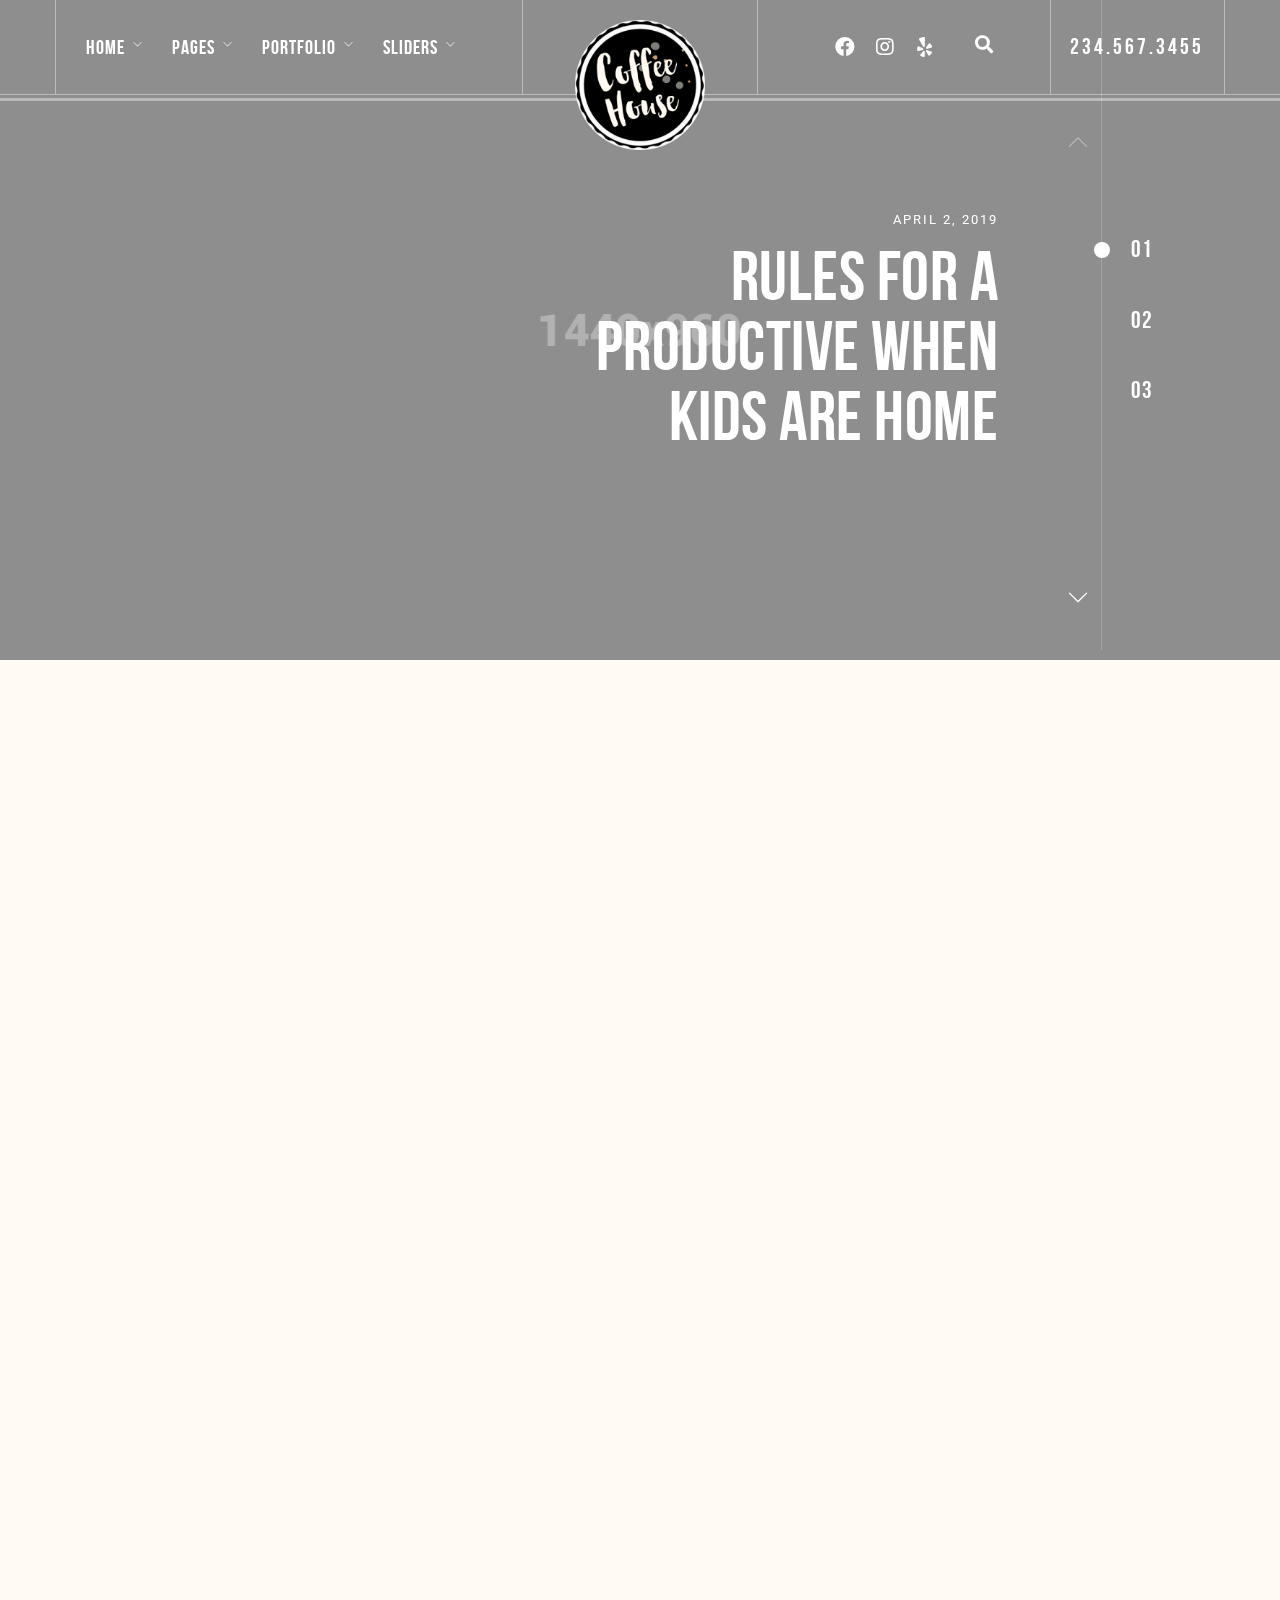
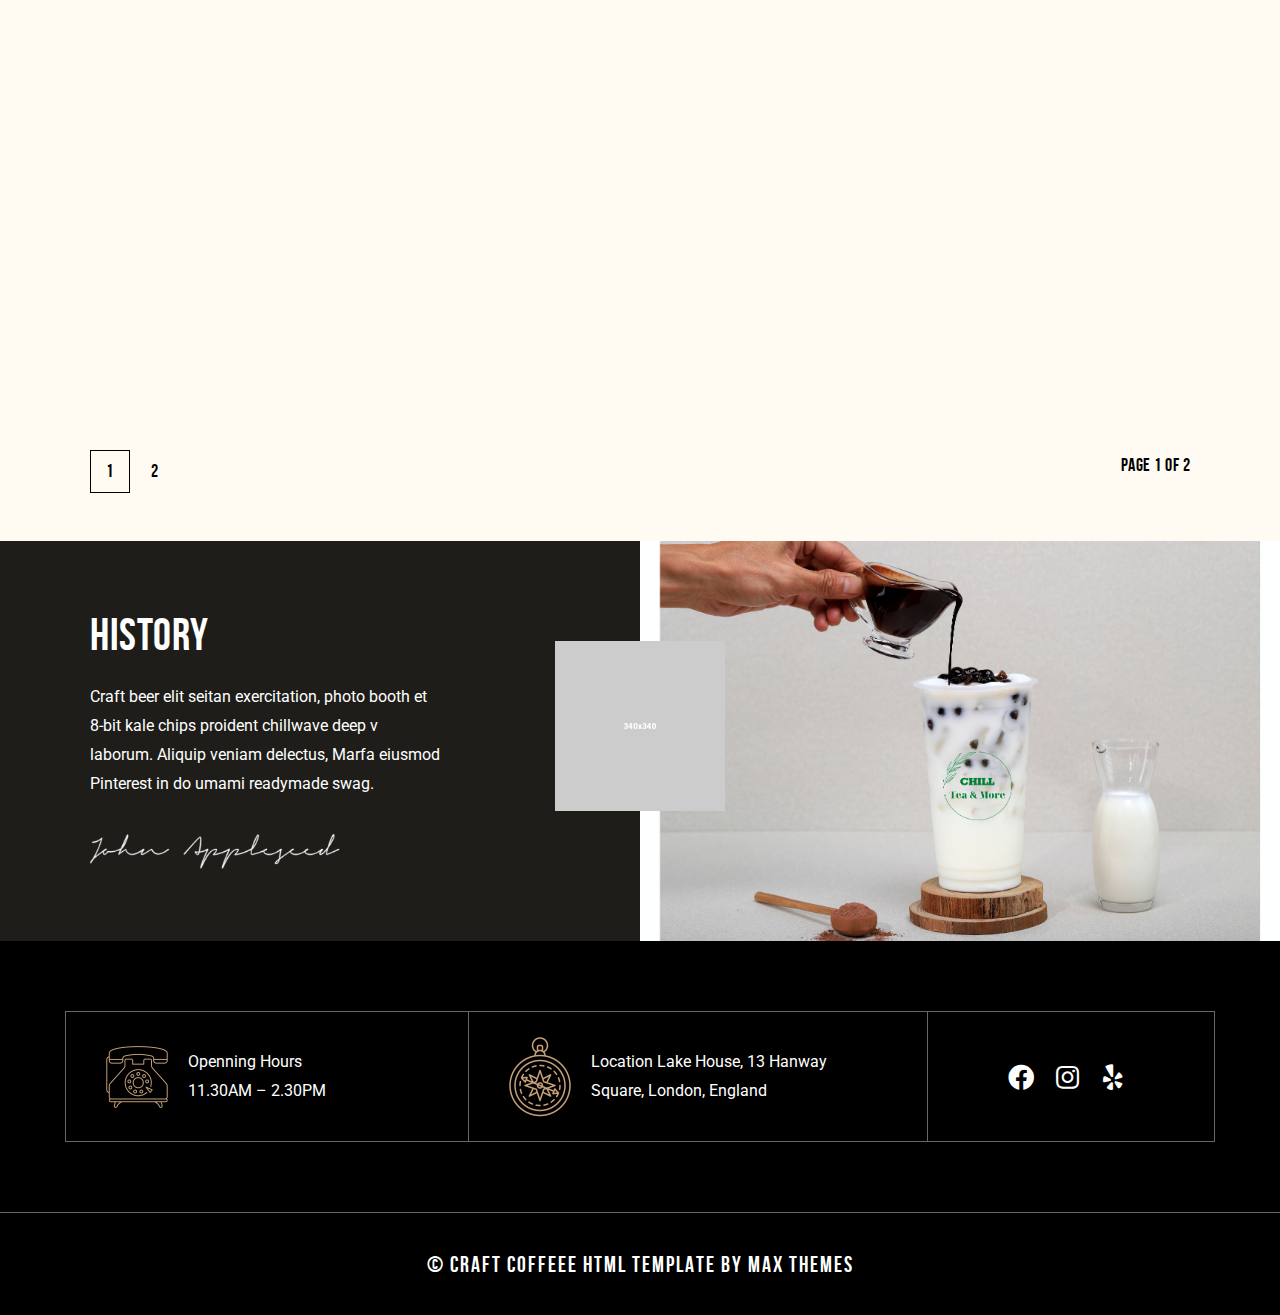
<file: blog-grid-no-space.html>
<!DOCTYPE html>
<html lang="en-US" data-menu="leftalign">
<head>

    <title>Craft | Cafes Coffee Shops Bars HTML</title>

    <meta http-equiv="Content-Type" content="text/html; charset=utf-8" />
    <meta name="viewport" content="width=device-width, initial-scale=1, maximum-scale=1" />


    <link rel="stylesheet" href="css/reset.css" type="text/css" media="all" />
    <link rel="stylesheet" href="css/wordpress.css" type="text/css" media="all" />
    <link rel="stylesheet" href="css/style.css" type="text/css" media="all" />
    <link rel="stylesheet" href="css/modulobox.css" type="text/css" media="all" />
    <link rel="stylesheet" href="css/left-align-menu.css" type="text/css" media="all" />
    <link rel="stylesheet" href="css/font-awesome.min.css" type="text/css" media="all" />
    <link rel="stylesheet" href="css/themify-icons.css" type="text/css" media="all" />
    <link rel="stylesheet" href="css/tooltipster.css" type="text/css" media="all" />
    <link rel="stylesheet" href="css/demo.css" type="text/css" media="all" />
    <link rel="stylesheet" href="js/plugins/loftloader/assets/css/loftloader.min.css" type="text/css" media="all" />
    <link rel="stylesheet" href="js/plugins/elementor/assets/lib/animations/animations.min.css" type="text/css" media="all" />
    <link rel="stylesheet" href="js/plugins/elementor/assets/css/frontend-legacy.min.css" type="text/css" media="all" />
    <link rel="stylesheet" href="js/plugins/elementor/assets/css/frontend.min.css" type="text/css" media="all" />
    <link rel="stylesheet" href="js/plugins/craftcoffee-elementor/assets/css/swiper.css" type="text/css" media="all" />
    <link rel="stylesheet" href="js/plugins/craftcoffee-elementor/assets/css/justifiedGallery.css" type="text/css" media="all" />
    <link rel="stylesheet" href="js/plugins/craftcoffee-elementor/assets/css/flickity.css" type="text/css" media="all" />
    <link rel="stylesheet" href="js/plugins/craftcoffee-elementor/assets/css/owl.theme.default.min.css" type="text/css" media="all" />
    <link rel="stylesheet" href="js/plugins/craftcoffee-elementor/assets/css/switchery.css" type="text/css" media="all" />
    <link rel="stylesheet" href="js/plugins/craftcoffee-elementor/assets/css/craftcoffee-elementor.css" type="text/css" media="all" />
    <link rel="stylesheet" href="js/plugins/craftcoffee-elementor/assets/css/craftcoffee-elementor-responsive.css" type="text/css" media="all" />
    <link rel="stylesheet" href="css/responsive.css" type="text/css" media="all" />
    <link rel="stylesheet" href="js/plugins/elementor/assets/lib/font-awesome/css/fontawesome.min.css" type="text/css" media="all" />
    <link rel="stylesheet" href="js/plugins/elementor/assets/lib/font-awesome/css/brands.min.css" type="text/css" media="all" />
    <link rel="stylesheet" href="js/plugins/elementor/assets/lib/font-awesome/css/solid.min.css" type="text/css" media="all" />
    <link rel="stylesheet" href="css/custom-css.min.css" type="text/css" media="all" />


    <link rel="icon" href="upload/cropped-TG-Thumb-32x32.png" sizes="32x32" />
    <link rel="icon" href="upload/cropped-TG-Thumb-192x192.png" sizes="192x192" />
    <link rel="apple-touch-icon" href="upload/cropped-TG-Thumb-180x180.png" />
    <meta name="msapplication-TileImage" content="upload/cropped-TG-Thumb-270x270.png" />



</head>

<body data-rsssl="1" class="home theme-craftcoffee  menu-transparent lightbox-black leftalign loftloader-lite-enabled elementor-default elementor-kit-6338 elementor-page elementor-page-4462" >

    <div id="loftloader-wrapper" class="pl-imgloading" data-show-close-time="15000" data-max-load-time="0">
        <div class="loader-inner">
            <div id="loader">
                <div class="imgloading-container"><span style="background-image: url(upload/logo_white.png);"></span></div>
                <img data-no-lazy="1" class="skip-lazy" alt="loader image" src="upload/logo_white.png" />
            </div>
        </div>
        <div class="loader-section section-fade"></div>
        <div class="loader-close-button" style="display: none;"><span class="screen-reader-text">Close</span></div>
    </div>
    <div id="perspective" style="">
        <!-- Begin mobile menu -->
        <a id="btn-close-mobile-menu" href="javascript:;"></a>

        <div class="mobile-menu-wrapper">
            <div class="mobile-menu-content">
                <div class="menu-main-menu-container">
                    <ul id="mobile_main_menu" class="mobile-main-nav">
                        <li class="menu-item current-menu-ancestor current-menu-parent menu-item-has-children">
                            <a href="#">Home</a>
                            <ul class="sub-menu">
                                <li class="menu-item menu-item-home current-menu-item page_item page-item-4462 current_page_item">
                                    <a href="index.html" aria-current="page">Home 1</a>
                                </li>
                                <li class="menu-item"><a href="home-2.html">Home 2</a></li>
                                <li class="menu-item"><a href="home-3.html">Home 3</a></li>
                                <li class="menu-item"><a href="home-4.html">Home 4</a></li>
                                <li class="menu-item"><a href="home-5.html">Home 5</a></li>
                                <li class="menu-item"><a href="home-6.html">Home 6</a></li>
                                <li class="menu-item"><a href="home-7.html">Home 7</a></li>
                                <li class="menu-item"><a href="home-8.html">Home 8</a></li>
                                <li class="menu-item"><a href="home-9.html">Home 9</a></li>
                            </ul>
                        </li>
                        <li class="menu-item menu-item-has-children menu-item-10">
                            <a href="#">Pages</a>
                            <ul class="sub-menu">
                                <li class="menu-item"><a href="menu.html">Menu</a></li>
                                <li class="menu-item"><a href="about-us-1.html">About Us 1</a></li>
                                <li class="menu-item"><a href="about-us-2.html">About Us 2</a></li>
                                <li class="menu-item"><a href="about-us-3.html">About Us 3</a></li>
                                <li class="menu-item"><a href="our-team.html">Our Team</a></li>
                                <li class="menu-item"><a href="our-process.html">Our Process</a></li>
                                <li class="menu-item"><a href="coffee-subscriptions.html">Coffee Subscriptions</a></li>
                                <li class="menu-item"><a href="contact-us-1.html">Contact Us 1</a></li>
                                <li class="menu-item"><a href="contact-us-2.html">Contact Us 2</a></li>
                                <li class="menu-item"><a href="reservation.html">Reservation</a></li>
                                <li class="menu-item"><a href="shop.html">Delivery</a></li>
                                <li class="menu-item"><a href="blog-grid.html">Blog Grid</a></li>
                                <li class="menu-item"><a href="blog-grid-no-space.html">Blog Grid No Space</a></li>
                                <li class="menu-item"><a href="blog-masonry.html">Blog Masonry</a></li>
                                <li class="menu-item"><a href="blog-metro-no-space.html">Blog Metro No Space</a></li>
                                <li class="menu-item"><a href="blog-metro.html">Blog Metro</a></li>
                                <li class="menu-item"><a href="blog-classic.html">Blog Classic</a></li>
                                <li class="menu-item"><a href="blog-list.html">Blog List</a></li>
                                <li class="menu-item"><a href="blog-textual.html">Blog Textual</a></li>
                            </ul>
                        </li>
                        <li class="menu-item menu-item-has-children">
                            <a href="#">Portfolio</a>
                            <ul class="sub-menu">
                                <li class="menu-item"><a href="portfolio-classic.html">Portfolio Classic</a></li>
                                <li class="menu-item"><a href="portfolio-grid.html">Portfolio Grid</a></li>
                                <li class="menu-item">
                                    <a href="portfolio-grid-overlay.html">Portfolio Grid Overlay</a>
                                </li>
                                <li class="menu-item"><a href="portfolio-3d-overlay.html">Portfolio 3D Overlay</a></li>
                                <li class="menu-item"><a href="portfolio-contain.html">Portfolio Contain</a></li>
                                <li class="menu-item"><a href="portfolio-masonry.html">Portfolio Masonry</a></li>
                                <li class="menu-item">
                                    <a href="portfolio-masonry-grid.html">Portfolio Masonry Grid</a>
                                </li>
                                <li class="menu-item"><a href="portfolio-coverflow.html">Portfolio Coverflow</a></li>
                                <li class="menu-item">
                                    <a href="portfolio-timeline-horizon.html">Portfolio Timeline Horizon</a>
                                </li>
                                <li class="menu-item">
                                    <a href="portfolio-timeline-vertical.html">Portfolio Timeline Vertical</a>
                                </li>
                                <li class="menu-item"><a href="video-grid.html">Video Grid</a></li>
                                <li class="menu-item"><a href="gallery-grid.html">Gallery Grid</a></li>
                                <li class="menu-item"><a href="gallery-masonry.html">Gallery Masonry</a></li>
                                <li class="menu-item"><a href="gallery-justified.html">Gallery Justified</a></li>
                                <li class="menu-item"><a href="gallery-fullscreen.html">Gallery Fullscreen</a></li>
                            </ul>
                        </li>
                        <li class="menu-item menu-item-has-children">
                            <a href="#">Sliders</a>
                            <ul class="sub-menu">
                                <li class="menu-item"><a href="vertical-parallax-slider.html">Vertical Parallax Slider</a></li>
                                <li class="menu-item"><a href="animated-frame-slider.html">Animated Frame Slider</a></li>
                                <li class="menu-item"><a href="3d-room-slider.html">3D Room Slider</a></li>
                                <li class="menu-item"><a href="popout-slider.html">Popout Slider</a></li>
                                <li class="menu-item"><a href="clip-path-slider.html">Clip Path Slider</a></li>
                                <li class="menu-item"><a href="velo-slider.html">Velo Slider</a></li>
                                <li class="menu-item"><a href="split-slick-slider.html">Split Slick Slider</a></li>
                                <li class="menu-item"><a href="fullscreen-transition-slider.html">Fullscreen Transition Slider</a></li>
                                <li class="menu-item"><a href="flip-slider.html">Flip Slider</a></li>
                                <li class="menu-item"><a href="split-carousel-slider.html">Split Carousel Slider</a></li>
                                <li class="menu-item"><a href="mouse-driven-carousel.html">Mouse Driven Carousel</a></li>
                                <li class="menu-item"><a href="parallax-slider.html">Parallax Slider</a></li>
                                <li class="menu-item"><a href="zoom-slider.html">Zoom Slider</a></li>
                                <li class="menu-item"><a href="animated-slider.html">Animated Slider</a></li>
                                <li class="menu-item"><a href="fade-up-slider.html">Fade Up Slider</a></li>
                                <li class="menu-item"><a href="horizontal-slider.html">Horizontal Slider</a></li>
                                <li class="menu-item"><a href="motion-reveal-slider.html">Motion Reveal Slider</a></li>
                            </ul>
                        </li>
                    </ul>
                </div>
            </div>
        </div>
        <!-- End mobile menu -->
        <!-- Begin template wrapper -->
        <div id="wrapper" class="hasbg transparent">
            <div id="elementor-header" class="main-menu-wrapper">
                <div data-elementor-type="wp-post" data-elementor-id="3099" class="elementor custom-css-style" data-elementor-settings="[]">
                    <div class="elementor-inner">
                        <div class="elementor-section-wrap">
                            <section
                                class="elementor-section elementor-top-section elementor-element elementor-element-a216edb elementor-section-boxed elementor-section-height-default elementor-section-height-default"
                                data-id="a216edb"
                                data-element_type="section"
                                data-settings='{"craftcoffee_ext_is_background_parallax":"false"}'
                            >
                                <div class="elementor-container elementor-column-gap-default">
                                    <div class="elementor-row">
                                        <div
                                            class="elementor-column elementor-col-25 elementor-top-column elementor-element elementor-element-eb2db78 elementor-hidden-tablet elementor-hidden-phone"
                                            data-id="eb2db78"
                                            data-element_type="column"
                                            data-settings='{"craftcoffee_ext_is_scrollme":"false","craftcoffee_ext_is_smoove":"false","craftcoffee_ext_is_parallax_mouse":"false","craftcoffee_ext_is_infinite":"false","craftcoffee_ext_is_fadeout_animation":"false"}'
                                        >
                                            <div class="elementor-column-wrap elementor-element-populated">
                                                <div class="elementor-widget-wrap">
                                                    <div
                                                        class="elementor-element elementor-element-d6b5ce3 elementor-widget elementor-widget-craftcoffee-navigation-menu"
                                                        data-id="d6b5ce3"
                                                        data-element_type="widget"
                                                        data-settings='{"craftcoffee_ext_is_scrollme":"false","craftcoffee_ext_is_smoove":"false","craftcoffee_ext_is_parallax_mouse":"false","craftcoffee_ext_is_infinite":"false","craftcoffee_ext_is_fadeout_animation":"false"}'
                                                        data-widget_type="craftcoffee-navigation-menu.default"
                                                    >
                                                        <div class="elementor-widget-container">
                                                            <div class="themegoods-navigation-wrapper menu_style1">
                                                                <div class="menu-main-menu-container">
                                                                    <ul id="nav_menu34" class="nav">
                                                                        <li class="menu-item menu-item-has-children arrow">
                                                                            <a href="index.html">Home</a>
                                                                            <ul class="sub-menu">
                                                                                <li class="menu-item">
                                                                                    <a href="index.html" aria-current="page">Home 1</a>
                                                                                </li>
                                                                                <li class="menu-item"><a href="home-2.html">Home 2</a></li>
                                                                                <li class="menu-item"><a href="home-3.html">Home 3</a></li>
                                                                                <li class="menu-item"><a href="home-4.html">Home 4</a></li>
                                                                                <li class="menu-item"><a href="home-5.html">Home 5</a></li>
                                                                                <li class="menu-item"><a href="home-6.html">Home 6</a></li>
                                                                                <li class="menu-item"><a href="home-7.html">Home 7</a></li>
                                                                                <li class="menu-item"><a href="home-8.html">Home 8</a></li>
                                                                                <li class="menu-item"><a href="home-9.html">Home 9</a></li>
                                                                            </ul>
                                                                        </li>
                                                                        <li class="menu-item current-menu-ancestor current-menu-parent menu-item-has-children arrow">
                                                                            <a href="#">Pages</a>
                                                                            <ul class="sub-menu">
                                                                                <li class="menu-item"><a href="menu.html">Menu</a></li>
                                                                                <li class="menu-item"><a href="about-us-1.html">About Us 1</a></li>
                                                                                <li class="menu-item"><a href="about-us-2.html">About Us 2</a></li>
                                                                                <li class="menu-item"><a href="about-us-3.html">About Us 3</a></li>
                                                                                <li class="menu-item"><a href="our-team.html">Our Team</a></li>
                                                                                <li class="menu-item"><a href="our-process.html">Our Process</a></li>
                                                                                <li class="menu-item">
                                                                                    <a href="coffee-subscriptions.html">Coffee Subscriptions</a>
                                                                                </li>
                                                                                <li class="menu-item"><a href="contact-us-1.html">Contact Us 1</a></li>
                                                                                <li class="menu-item"><a href="contact-us-2.html">Contact Us 2</a></li>
                                                                                <li class="menu-item"><a href="reservation.html">Reservation</a></li>
                                                                                <li class="menu-item"><a href="shop.html">Delivery</a></li>
                                                                                <li class="menu-item"><a href="blog-grid.html">Blog Grid</a></li>
                                                                                <li class="menu-item">
                                                                                    <a href="blog-grid-no-space.html">Blog Grid No Space</a>
                                                                                </li>
                                                                                <li class="menu-item"><a href="blog-masonry.html">Blog Masonry</a></li>
                                                                                <li class="menu-item">
                                                                                    <a href="blog-metro-no-space.html">Blog Metro No Space</a>
                                                                                </li>
                                                                                <li class="menu-item"><a href="blog-metro.html">Blog Metro</a></li>
                                                                                <li class="menu-item"><a href="blog-classic.html">Blog Classic</a></li>
                                                                                <li class="menu-item"><a href="blog-list.html">Blog List</a></li>
                                                                                <li class="menu-item"><a href="blog-textual.html">Blog Textual</a></li>
                                                                            </ul>
                                                                        </li>
                                                                        <li class="menu-item menu-item-has-children arrow">
                                                                            <a href="#">Portfolio</a>
                                                                            <ul class="sub-menu">
                                                                                <li class="menu-item">
                                                                                    <a href="portfolio-classic.html">Portfolio Classic</a>
                                                                                </li>
                                                                                <li class="menu-item"><a href="portfolio-grid.html">Portfolio Grid</a></li>
                                                                                <li class="menu-item">
                                                                                    <a href="portfolio-grid-overlay.html">Portfolio Grid Overlay</a>
                                                                                </li>
                                                                                <li class="menu-item">
                                                                                    <a href="portfolio-3d-overlay.html">Portfolio 3D Overlay</a>
                                                                                </li>
                                                                                <li class="menu-item">
                                                                                    <a href="portfolio-contain.html">Portfolio Contain</a>
                                                                                </li>
                                                                                <li class="menu-item">
                                                                                    <a href="portfolio-masonry.html">Portfolio Masonry</a>
                                                                                </li>
                                                                                <li class="menu-item">
                                                                                    <a href="portfolio-masonry-grid.html">Portfolio Masonry Grid</a>
                                                                                </li>
                                                                                <li class="menu-item">
                                                                                    <a href="portfolio-coverflow.html">Portfolio Coverflow</a>
                                                                                </li>
                                                                                <li class="menu-item">
                                                                                    <a href="portfolio-timeline-horizon.html">Portfolio Timeline Horizon</a>
                                                                                </li>
                                                                                <li class="menu-item">
                                                                                    <a href="portfolio-timeline-vertical.html">Portfolio Timeline Vertical</a>
                                                                                </li>
                                                                                <li class="menu-item"><a href="video-grid.html">Video Grid</a></li>
                                                                                <li class="menu-item"><a href="gallery-grid.html">Gallery Grid</a></li>
                                                                                <li class="menu-item"><a href="gallery-masonry.html">Gallery Masonry</a></li>
                                                                                <li class="menu-item">
                                                                                    <a href="gallery-justified.html">Gallery Justified</a>
                                                                                </li>
                                                                                <li class="menu-item">
                                                                                    <a href="gallery-fullscreen.html">Gallery Fullscreen</a>
                                                                                </li>
                                                                            </ul>
                                                                        </li>
                                                                        <li class="menu-item menu-item-has-children arrow">
                                                                            <a href="#">Sliders</a>
                                                                            <ul class="sub-menu">
                                                                                <li class="menu-item"><a href="vertical-parallax-slider.html">Vertical Parallax Slider</a></li>
                                                                                <li class="menu-item"><a href="animated-frame-slider.html">Animated Frame Slider</a></li>
                                                                                <li class="menu-item"><a href="3d-room-slider.html">3D Room Slider</a></li>
                                                                                <li class="menu-item"><a href="popout-slider.html">Popout Slider</a></li>
                                                                                <li class="menu-item"><a href="clip-path-slider.html">Clip Path Slider</a></li>
                                                                                <li class="menu-item"><a href="velo-slider.html">Velo Slider</a></li>
                                                                                <li class="menu-item"><a href="split-slick-slider.html">Split Slick Slider</a></li>
                                                                                <li class="menu-item"><a href="fullscreen-transition-slider.html">Fullscreen Transition Slider</a></li>
                                                                                <li class="menu-item"><a href="flip-slider.html">Flip Slider</a></li>
                                                                                <li class="menu-item"><a href="split-carousel-slider.html">Split Carousel Slider</a></li>
                                                                                <li class="menu-item"><a href="mouse-driven-carousel.html">Mouse Driven Carousel</a></li>
                                                                                <li class="menu-item"><a href="parallax-slider.html">Parallax Slider</a></li>
                                                                                <li class="menu-item"><a href="zoom-slider.html">Zoom Slider</a></li>
                                                                                <li class="menu-item"><a href="animated-slider.html">Animated Slider</a></li>
                                                                                <li class="menu-item"><a href="fade-up-slider.html">Fade Up Slider</a></li>
                                                                                <li class="menu-item"><a href="horizontal-slider.html">Horizontal Slider</a></li>
                                                                                <li class="menu-item"><a href="motion-reveal-slider.html">Motion Reveal Slider</a></li>
                                                                            </ul>
                                                                        </li>
                                                                    </ul>
                                                                </div>
                                                            </div>
                                                        </div>
                                                    </div>
                                                </div>
                                            </div>
                                        </div>
                                        <div
                                            class="elementor-column elementor-col-25 elementor-top-column elementor-element elementor-element-8dfe958"
                                            data-id="8dfe958"
                                            data-element_type="column"
                                            data-settings='{"craftcoffee_ext_is_scrollme":"false","craftcoffee_ext_is_smoove":"false","craftcoffee_ext_is_parallax_mouse":"false","craftcoffee_ext_is_infinite":"false","craftcoffee_ext_is_fadeout_animation":"false"}'
                                        >
                                            <div class="elementor-column-wrap elementor-element-populated">
                                                <div class="elementor-widget-wrap">
                                                    <div
                                                        class="elementor-element elementor-element-6f23744 elementor-absolute elementor-widget elementor-widget-image"
                                                        data-id="6f23744"
                                                        data-element_type="widget"
                                                        data-settings='{"_position":"absolute","craftcoffee_ext_is_scrollme":"false","craftcoffee_ext_is_smoove":"false","craftcoffee_ext_is_parallax_mouse":"false","craftcoffee_ext_is_infinite":"false","craftcoffee_ext_is_fadeout_animation":"false"}'
                                                        data-widget_type="image.default"
                                                    >
                                                        <div class="elementor-widget-container">
                                                            <div class="elementor-image">
                                                                <a href="index.html">
                                                                    <img
                                                                        width="180"
                                                                        height="180"
                                                                        src="upload/logo_white-e1592989810533.png"
                                                                        class="attachment-full size-full"
                                                                        alt=""
                                                                        loading="lazy"
                                                                    />
                                                                </a>
                                                            </div>
                                                        </div>
                                                    </div>
                                                </div>
                                            </div>
                                        </div>
                                        <div
                                            class="elementor-column elementor-col-25 elementor-top-column elementor-element elementor-element-b401b7a elementor-hidden-phone"
                                            data-id="b401b7a"
                                            data-element_type="column"
                                            data-settings='{"craftcoffee_ext_is_scrollme":"false","craftcoffee_ext_is_smoove":"false","craftcoffee_ext_is_parallax_mouse":"false","craftcoffee_ext_is_infinite":"false","craftcoffee_ext_is_fadeout_animation":"false"}'
                                        >
                                            <div class="elementor-column-wrap elementor-element-populated">
                                                <div class="elementor-widget-wrap">
                                                    <div
                                                        class="elementor-element elementor-element-9966067 elementor-widget__width-auto elementor-shape-rounded elementor-grid-0 elementor-widget elementor-widget-social-icons"
                                                        data-id="9966067"
                                                        data-element_type="widget"
                                                        data-settings='{"craftcoffee_ext_is_scrollme":"false","craftcoffee_ext_is_smoove":"false","craftcoffee_ext_is_parallax_mouse":"false","craftcoffee_ext_is_infinite":"false","craftcoffee_ext_is_fadeout_animation":"false"}'
                                                        data-widget_type="social-icons.default"
                                                    >
                                                        <div class="elementor-widget-container">
                                                            <div class="elementor-social-icons-wrapper elementor-grid">
                                                                <div class="elementor-grid-item">
                                                                    <a href="#" class="elementor-icon elementor-social-icon elementor-social-icon-facebook elementor-repeater-item-fac257c" target="_blank">
                                                                        <span class="elementor-screen-only">Facebook</span>
                                                                        <i class="fab fa-facebook"></i>
                                                                    </a>
                                                                </div>
                                                                <div class="elementor-grid-item">
                                                                    <a href="#" class="elementor-icon elementor-social-icon elementor-social-icon-instagram elementor-repeater-item-4238c6b" target="_blank">
                                                                        <span class="elementor-screen-only">Instagram</span>
                                                                        <i class="fab fa-instagram"></i>
                                                                    </a>
                                                                </div>
                                                                <div class="elementor-grid-item">
                                                                    <a href="#" class="elementor-icon elementor-social-icon elementor-social-icon-yelp elementor-repeater-item-e0f5af3" target="_blank">
                                                                        <span class="elementor-screen-only">Yelp</span>
                                                                        <i class="fab fa-yelp"></i>
                                                                    </a>
                                                                </div>
                                                            </div>
                                                        </div>
                                                    </div>
                                                    <div
                                                        class="elementor-element elementor-element-9c9f0b7 elementor-widget__width-auto elementor-widget elementor-widget-craftcoffee-search"
                                                        data-id="9c9f0b7"
                                                        data-element_type="widget"
                                                        data-settings='{"craftcoffee_ext_is_scrollme":"false","craftcoffee_ext_is_smoove":"false","craftcoffee_ext_is_parallax_mouse":"false","craftcoffee_ext_is_infinite":"false","craftcoffee_ext_is_fadeout_animation":"false"}'
                                                        data-widget_type="craftcoffee-search.default"
                                                    >
                                                        <div class="elementor-widget-container">
                                                            <div class="craftcoffee-search-icon">
                                                                <a data-open="tg_search_9c9f0b7" href="javascript:;"><i aria-hidden="true" class="fas fa-search"></i></a>
                                                            </div>

                                                            <div id="tg_search_9c9f0b7" class="craftcoffee-search-wrapper">
                                                                <div class="craftcoffee-search-inner">
                                                                    <form
                                                                        id="tg_search_form_9c9f0b7"
                                                                        class="tg_search_form autocomplete_form"
                                                                        method="get"
                                                                        action="index.html"
                                                                        data-result="autocomplete_9c9f0b7"
                                                                        data-open="tg_search_9c9f0b7"
                                                                    >
                                                                        <div class="input-group">
                                                                            <input id="s" name="s" placeholder="Search for anything" autocomplete="off" value="" />
                                                                            <span class="input-group-button">
                                                                                <button aria-label="Search for anything" type="submit"><i aria-hidden="true" class="fas fa-search"></i></button>
                                                                            </span>
                                                                        </div>

                                                                        <br class="clear" />
                                                                        <div id="autocomplete_9c9f0b7" class="autocomplete" data-mousedown="false"></div>
                                                                    </form>
                                                                </div>
                                                            </div>
                                                        </div>
                                                    </div>
                                                </div>
                                            </div>
                                        </div>
                                        <div
                                            class="elementor-column elementor-col-25 elementor-top-column elementor-element elementor-element-fcec661"
                                            data-id="fcec661"
                                            data-element_type="column"
                                            data-settings='{"craftcoffee_ext_is_scrollme":"false","craftcoffee_ext_is_smoove":"false","craftcoffee_ext_is_parallax_mouse":"false","craftcoffee_ext_is_infinite":"false","craftcoffee_ext_is_fadeout_animation":"false"}'
                                        >
                                            <div class="elementor-column-wrap elementor-element-populated">
                                                <div class="elementor-widget-wrap">
                                                    <div
                                                        class="elementor-element elementor-element-ff52274 elementor-align-center elementor-widget-tablet__width-auto elementor-hidden-phone elementor-widget elementor-widget-button"
                                                        data-id="ff52274"
                                                        data-element_type="widget"
                                                        data-settings='{"craftcoffee_ext_is_scrollme":"false","craftcoffee_ext_is_smoove":"false","craftcoffee_ext_is_parallax_mouse":"false","craftcoffee_ext_is_infinite":"false","craftcoffee_ext_is_fadeout_animation":"false"}'
                                                        data-widget_type="button.default"
                                                    >
                                                        <div class="elementor-widget-container">
                                                            <div class="elementor-button-wrapper">
                                                                <a href="tel:234.567.3455" class="elementor-button-link elementor-button elementor-size-sm" role="button">
                                                                    <span class="elementor-button-content-wrapper">
                                                                        <span class="elementor-button-text">234.567.3455</span>
                                                                    </span>
                                                                </a>
                                                            </div>
                                                        </div>
                                                    </div>
                                                    <div
                                                        class="elementor-element elementor-element-0b79fea elementor_mobile_nav elementor-widget__width-auto elementor-hidden-desktop elementor-view-default elementor-widget elementor-widget-icon"
                                                        data-id="0b79fea"
                                                        data-element_type="widget"
                                                        data-settings='{"craftcoffee_ext_is_scrollme":"false","craftcoffee_ext_is_smoove":"false","craftcoffee_ext_is_parallax_mouse":"false","craftcoffee_ext_is_infinite":"false","craftcoffee_ext_is_fadeout_animation":"false"}'
                                                        data-widget_type="icon.default"
                                                    >
                                                        <div class="elementor-widget-container">
                                                            <div class="elementor-icon-wrapper">
                                                                <a class="elementor-icon" href=""> <i aria-hidden="true" class="fas fa-ellipsis-v"></i> </a>
                                                            </div>
                                                        </div>
                                                    </div>
                                                </div>
                                            </div>
                                        </div>
                                    </div>
                                </div>
                            </section>
                            <section
                                class="elementor-section elementor-top-section elementor-element elementor-element-3727a07 elementor-section-stretched elementor-section-full_width elementor-section-height-default elementor-section-height-default"
                                data-id="3727a07"
                                data-element_type="section"
                                data-settings='{"stretch_section":"section-stretched","craftcoffee_ext_is_background_parallax":"false"}'
                            >
                                <div class="elementor-container elementor-column-gap-default">
                                    <div class="elementor-row">
                                        <div
                                            class="elementor-column elementor-col-100 elementor-top-column elementor-element elementor-element-f260150"
                                            data-id="f260150"
                                            data-element_type="column"
                                            data-settings='{"craftcoffee_ext_is_scrollme":"false","craftcoffee_ext_is_smoove":"false","craftcoffee_ext_is_parallax_mouse":"false","craftcoffee_ext_is_infinite":"false","craftcoffee_ext_is_fadeout_animation":"false"}'
                                        >
                                            <div class="elementor-column-wrap elementor-element-populated">
                                                <div class="elementor-widget-wrap">
                                                    <div
                                                        class="elementor-element elementor-element-d00d5a2 elementor-widget-divider--view-line elementor-widget elementor-widget-divider"
                                                        data-id="d00d5a2"
                                                        data-element_type="widget"
                                                        data-settings='{"craftcoffee_ext_is_scrollme":"false","craftcoffee_ext_is_smoove":"false","craftcoffee_ext_is_parallax_mouse":"false","craftcoffee_ext_is_infinite":"false","craftcoffee_ext_is_fadeout_animation":"false"}'
                                                        data-widget_type="divider.default"
                                                    >
                                                        <div class="elementor-widget-container">
                                                            <div class="elementor-divider">
                                                                <span class="elementor-divider-separator"> </span>
                                                            </div>
                                                        </div>
                                                    </div>
                                                </div>
                                            </div>
                                        </div>
                                    </div>
                                </div>
                            </section>
                        </div>
                    </div>
                </div>
            </div>


            <!-- Begin content -->
            <div id="page-content-wrapper" class="no-title">
                <div class="inner">
                    <!-- Begin main content -->
                    <div class="inner-wrapper">
                        <div class="sidebar-content fullwidth">
                            <div data-elementor-type="wp-page" data-elementor-id="3292" class="elementor custom-css-style" data-elementor-settings="[]">
                                <div class="elementor-inner">
                                    <div class="elementor-section-wrap">
                                        <section
                                            class="elementor-section elementor-top-section elementor-element elementor-element-1d9f064 elementor-section-stretched elementor-section-full_width elementor-section-height-default elementor-section-height-default"
                                            data-id="1d9f064"
                                            data-element_type="section"
                                            data-settings='{"stretch_section":"section-stretched","craftcoffee_ext_is_background_parallax":"false"}'
                                        >
                                            <div class="elementor-container elementor-column-gap-default">
                                                <div class="elementor-row">
                                                    <div
                                                        class="elementor-column elementor-col-100 elementor-top-column elementor-element elementor-element-329119f"
                                                        data-id="329119f"
                                                        data-element_type="column"
                                                        data-settings='{"craftcoffee_ext_is_scrollme":"false","craftcoffee_ext_is_smoove":"false","craftcoffee_ext_is_parallax_mouse":"false","craftcoffee_ext_is_infinite":"false","craftcoffee_ext_is_fadeout_animation":"false"}'
                                                    >
                                                        <div class="elementor-column-wrap elementor-element-populated">
                                                            <div class="elementor-widget-wrap">
                                                                <div
                                                                    class="elementor-element elementor-element-2d817c0 elementor-widget elementor-widget-craftcoffee-portfolio-timeline-vertical"
                                                                    data-id="2d817c0"
                                                                    data-element_type="widget"
                                                                    data-settings='{"craftcoffee_ext_is_scrollme":"false","craftcoffee_ext_is_smoove":"false","craftcoffee_ext_is_parallax_mouse":"false","craftcoffee_ext_is_infinite":"false","craftcoffee_ext_is_fadeout_animation":"false"}'
                                                                    data-widget_type="craftcoffee-portfolio-timeline-vertical.default"
                                                                >
                                                                    <div class="elementor-widget-container">
                                                                        <div class="portfolio-timeline-vertical-content-wrapper" data-speed="1600">
                                                                            <div class="timeline">
                                                                                <div class="swiper-container" style="height: 660px;">
                                                                                    <div class="swiper-wrapper">
                                                                                        <div
                                                                                            class="swiper-slide"
                                                                                            style="background-image: url(upload/fresh-coffee-with-croissant-DC7H79J.jpg);"
                                                                                            data-year="01"
                                                                                        >
                                                                                            <div class="swiper-slide-content">
                                                                                                <span class="timeline-year">April 2, 2019</span>
                                                                                                <h4 class="timeline-title">Rules for a Productive When kids Are Home</h4>
                                                                                                <div class="timeline-text"></div>
                                                                                            </div>
                                                                                            <a
                                                                                                class="portfolio-timeline-vertical-link"
                                                                                                href="#"
                                                                                            ></a>
                                                                                        </div>
                                                                                        <div
                                                                                            class="swiper-slide"
                                                                                            style="background-image: url(upload/ben-garratt-uhMi-ym4-to-unsplash.jpg);"
                                                                                            data-year="02"
                                                                                        >
                                                                                            <div class="swiper-slide-content">
                                                                                                <span class="timeline-year">April 2, 2019</span>
                                                                                                <h4 class="timeline-title">The Gap Between Marketing and Technology?</h4>
                                                                                                <div class="timeline-text"></div>
                                                                                            </div>
                                                                                            <a
                                                                                                class="portfolio-timeline-vertical-link"
                                                                                                href="#"
                                                                                            ></a>
                                                                                        </div>
                                                                                        <div
                                                                                            class="swiper-slide"
                                                                                            style="background-image: url(upload/jonathan-borba-O2fAWP7uDSQ-unsplash.jpg);"
                                                                                            data-year="03"
                                                                                        >
                                                                                            <div class="swiper-slide-content">
                                                                                                <span class="timeline-year">April 2, 2019</span>
                                                                                                <h4 class="timeline-title">Why Diversification of Strategies is Vital</h4>
                                                                                                <div class="timeline-text"></div>
                                                                                            </div>
                                                                                            <a
                                                                                                class="portfolio-timeline-vertical-link"
                                                                                                href="#"
                                                                                            ></a>
                                                                                        </div>
                                                                                    </div>
                                                                                    <div class="swiper-button-prev"><span class="ti-angle-up"></span></div>
                                                                                    <div class="swiper-button-next"><span class="ti-angle-down"></span></div>
                                                                                    <div class="swiper-pagination"></div>
                                                                                </div>
                                                                            </div>
                                                                        </div>
                                                                    </div>
                                                                </div>
                                                            </div>
                                                        </div>
                                                    </div>
                                                </div>
                                            </div>
                                        </section>
                                        <section
                                            class="elementor-section elementor-top-section elementor-element elementor-element-c4b0d2d elementor-section-stretched elementor-section-full_width elementor-section-height-default elementor-section-height-default"
                                            data-id="c4b0d2d"
                                            data-element_type="section"
                                            data-settings='{"stretch_section":"section-stretched","craftcoffee_ext_is_background_parallax":"false"}'
                                        >
                                            <div class="elementor-container elementor-column-gap-default">
                                                <div class="elementor-row">
                                                    <div
                                                        class="elementor-column elementor-col-100 elementor-top-column elementor-element elementor-element-e79a7d8"
                                                        data-id="e79a7d8"
                                                        data-element_type="column"
                                                        data-settings='{"craftcoffee_ext_is_scrollme":"false","craftcoffee_ext_is_smoove":"false","craftcoffee_ext_is_parallax_mouse":"false","craftcoffee_ext_is_infinite":"false","craftcoffee_ext_is_fadeout_animation":"false"}'
                                                    >
                                                        <div class="elementor-column-wrap elementor-element-populated">
                                                            <div class="elementor-widget-wrap">
                                                                <div
                                                                    class="elementor-element elementor-element-c48351c elementor-widget elementor-widget-craftcoffee-blog-posts"
                                                                    data-id="c48351c"
                                                                    data-element_type="widget"
                                                                    data-settings='{"craftcoffee_ext_is_scrollme":"false","craftcoffee_ext_is_smoove":"false","craftcoffee_ext_is_parallax_mouse":"false","craftcoffee_ext_is_infinite":"false","craftcoffee_ext_is_fadeout_animation":"false"}'
                                                                    data-widget_type="craftcoffee-blog-posts.default"
                                                                >
                                                                    <div class="elementor-widget-container">
                                                                        <div class="blog-post-content-wrapper layout-grid_no_space">
                                                                            <!-- Begin each blog post -->
                                                                            <div
                                                                                class="blog-posts-grid_no_space blog-tilt smoove disable_tablet post-203 post type-post status-publish format-video has-post-thumbnail hentry category-delicious category-delivery category-life tag-direction tag-vision-goal-setting post_format-post-format-video"
                                                                                style="
                                                                                    background-image: url(upload/barista-pouring-coffee-cafe-working-startup-busine-PFHMPA7-610x610.jpg);
                                                                                "
                                                                                data-delay="100"
                                                                                data-minwidth="769"
                                                                            >
                                                                                <div class="post-wrapper">
                                                                                    <div class="post-content-wrapper text-">
                                                                                        <div class="post-featured-date-wrapper">
                                                                                            <div class="post-featured-date">03</div>
                                                                                            <div class="post-featured-month">Apr</div>
                                                                                        </div>

                                                                                        <div class="post-header">
                                                                                            <div class="post-header-title">
                                                                                                <h5>
                                                                                                    <a
                                                                                                        href="#"
                                                                                                        title="10 Things Successful Mompreneurs Do"
                                                                                                    >
                                                                                                        10 Things Successful Mompreneurs Do
                                                                                                    </a>
                                                                                                </h5>
                                                                                            </div>

                                                                                            <div class="post-detail single-post">
                                                                                                <div class="post-info-date">April 3, 2019</div>

                                                                                                <span class="post-info-cat">
                                                                                                    <a href="#">Delicious</a>
                                                                                                    &nbsp;&middot;&nbsp; <a href="#">Delivery</a> &nbsp;&middot;&nbsp;
                                                                                                    <a href="#">Life</a>
                                                                                                </span>
                                                                                            </div>

                                                                                            <div class="post-header-wrapper"></div>
                                                                                        </div>
                                                                                    </div>
                                                                                </div>
                                                                            </div>
                                                                            <!-- End each blog post -->
                                                                            <!-- Begin each blog post -->
                                                                            <div
                                                                                class="blog-posts-grid_no_space blog-tilt smoove disable_tablet post-200 post type-post status-publish format-standard has-post-thumbnail hentry category-delicious category-life category-roasting tag-direction tag-vision-goal-setting"
                                                                                style="
                                                                                    background-image: url(upload/glasses-with-black-coffee-and-filtered-water-TRQLF3Z-610x610.jpg);
                                                                                "
                                                                                data-delay="200"
                                                                                data-minwidth="769"
                                                                            >
                                                                                <div class="post-wrapper">
                                                                                    <div class="post-content-wrapper text-">
                                                                                        <div class="post-featured-date-wrapper">
                                                                                            <div class="post-featured-date">03</div>
                                                                                            <div class="post-featured-month">Apr</div>
                                                                                        </div>

                                                                                        <div class="post-header">
                                                                                            <div class="post-header-title">
                                                                                                <h5>
                                                                                                    <a
                                                                                                        href="#"
                                                                                                        title="3 Clear Warnings That Your Goals Are Small"
                                                                                                    >
                                                                                                        3 Clear Warnings That Your Goals Are Small
                                                                                                    </a>
                                                                                                </h5>
                                                                                            </div>

                                                                                            <div class="post-detail single-post">
                                                                                                <div class="post-info-date">April 3, 2019</div>

                                                                                                <span class="post-info-cat">
                                                                                                    <a href="#">Delicious</a>
                                                                                                    &nbsp;&middot;&nbsp; <a href="#">Life</a> &nbsp;&middot;&nbsp;
                                                                                                    <a href="#">Roasting</a>
                                                                                                </span>
                                                                                            </div>

                                                                                            <div class="post-header-wrapper"></div>
                                                                                        </div>
                                                                                    </div>
                                                                                </div>
                                                                            </div>
                                                                            <!-- End each blog post -->
                                                                            <!-- Begin each blog post -->
                                                                            <div
                                                                                class="blog-posts-grid_no_space blog-tilt smoove disable_tablet post-198 post type-post status-publish format-standard has-post-thumbnail hentry category-delicious category-life category-roasting tag-direction tag-vision-goal-setting"
                                                                                style="background-image: url(upload/fresh-coffee-with-cinnamon-QR8W4GN-610x610.jpg);"
                                                                                data-delay="300"
                                                                                data-minwidth="769"
                                                                            >
                                                                                <div class="post-wrapper">
                                                                                    <div class="post-content-wrapper text-">
                                                                                        <div class="post-featured-date-wrapper">
                                                                                            <div class="post-featured-date">03</div>
                                                                                            <div class="post-featured-month">Apr</div>
                                                                                        </div>

                                                                                        <div class="post-header">
                                                                                            <div class="post-header-title">
                                                                                                <h5>
                                                                                                    <a
                                                                                                        href="#"
                                                                                                        title="Questions business must be able to answer"
                                                                                                    >
                                                                                                        Questions business must be able to answer
                                                                                                    </a>
                                                                                                </h5>
                                                                                            </div>

                                                                                            <div class="post-detail single-post">
                                                                                                <div class="post-info-date">April 3, 2019</div>

                                                                                                <span class="post-info-cat">
                                                                                                    <a href="#">Delicious</a>
                                                                                                    &nbsp;&middot;&nbsp; <a href="#">Life</a> &nbsp;&middot;&nbsp;
                                                                                                    <a href="#">Roasting</a>
                                                                                                </span>
                                                                                            </div>

                                                                                            <div class="post-header-wrapper"></div>
                                                                                        </div>
                                                                                    </div>
                                                                                </div>
                                                                            </div>
                                                                            <!-- End each blog post -->
                                                                            <!-- Begin each blog post -->
                                                                            <div
                                                                                class="blog-posts-grid_no_space blog-tilt smoove disable_tablet post-193 post type-post status-publish format-standard has-post-thumbnail hentry category-delicious category-life category-roasting tag-direction tag-vision-goal-setting"
                                                                                style="
                                                                                    background-image: url(upload/barista-pours-water-from-coffee-pot-into-the-glass-D57H3WU-610x610.jpg);
                                                                                "
                                                                                data-delay="400"
                                                                                data-minwidth="769"
                                                                            >
                                                                                <div class="post-wrapper">
                                                                                    <div class="post-content-wrapper text-">
                                                                                        <div class="post-featured-date-wrapper">
                                                                                            <div class="post-featured-date">03</div>
                                                                                            <div class="post-featured-month">Apr</div>
                                                                                        </div>

                                                                                        <div class="post-header">
                                                                                            <div class="post-header-title">
                                                                                                <h5>
                                                                                                    <a
                                                                                                        href="#"
                                                                                                        title="How will you know success when it shows?"
                                                                                                    >
                                                                                                        How will you know success when it shows?
                                                                                                    </a>
                                                                                                </h5>
                                                                                            </div>

                                                                                            <div class="post-detail single-post">
                                                                                                <div class="post-info-date">April 3, 2019</div>

                                                                                                <span class="post-info-cat">
                                                                                                    <a href="#">Delicious</a>
                                                                                                    &nbsp;&middot;&nbsp; <a href="#">Life</a> &nbsp;&middot;&nbsp;
                                                                                                    <a href="#">Roasting</a>
                                                                                                </span>
                                                                                            </div>

                                                                                            <div class="post-header-wrapper"></div>
                                                                                        </div>
                                                                                    </div>
                                                                                </div>
                                                                            </div>
                                                                            <!-- End each blog post -->
                                                                            <!-- Begin each blog post -->
                                                                            <div
                                                                                class="blog-posts-grid_no_space blog-tilt smoove disable_tablet post-190 post type-post status-publish format-standard has-post-thumbnail hentry category-delicious category-delivery category-enjoyment tag-direction tag-vision-goal-setting"
                                                                                style="
                                                                                    background-image: url(upload/barista-prepare-coffee-working-order-concept-PBZ6VQ6-610x610.jpg);
                                                                                "
                                                                                data-delay="100"
                                                                                data-minwidth="769"
                                                                            >
                                                                                <div class="post-wrapper">
                                                                                    <div class="post-content-wrapper text-">
                                                                                        <div class="post-featured-date-wrapper">
                                                                                            <div class="post-featured-date">03</div>
                                                                                            <div class="post-featured-month">Apr</div>
                                                                                        </div>

                                                                                        <div class="post-header">
                                                                                            <div class="post-header-title">
                                                                                                <h5>
                                                                                                    <a
                                                                                                        href="#"
                                                                                                        title="Diversification of Marketing Strategies"
                                                                                                    >
                                                                                                        Diversification of Marketing Strategies
                                                                                                    </a>
                                                                                                </h5>
                                                                                            </div>

                                                                                            <div class="post-detail single-post">
                                                                                                <div class="post-info-date">April 3, 2019</div>

                                                                                                <span class="post-info-cat">
                                                                                                    <a href="#">Delicious</a>
                                                                                                    &nbsp;&middot;&nbsp; <a href="#">Delivery</a> &nbsp;&middot;&nbsp;
                                                                                                    <a href="#">Enjoyment</a>
                                                                                                </span>
                                                                                            </div>

                                                                                            <div class="post-header-wrapper"></div>
                                                                                        </div>
                                                                                    </div>
                                                                                </div>
                                                                            </div>
                                                                            <!-- End each blog post -->
                                                                            <!-- Begin each blog post -->
                                                                            <div
                                                                                class="blog-posts-grid_no_space blog-tilt smoove disable_tablet post-187 post type-post status-publish format-standard has-post-thumbnail hentry category-delicious category-delivery category-life tag-direction tag-vision-goal-setting"
                                                                                style="
                                                                                    background-image: url(upload/couple-barista-coffee-shop-service-restaurant-conc-PPBEVLC-610x610.jpg);
                                                                                "
                                                                                data-delay="200"
                                                                                data-minwidth="769"
                                                                            >
                                                                                <div class="post-wrapper">
                                                                                    <div class="post-content-wrapper text-">
                                                                                        <div class="post-featured-date-wrapper">
                                                                                            <div class="post-featured-date">02</div>
                                                                                            <div class="post-featured-month">Apr</div>
                                                                                        </div>

                                                                                        <div class="post-header">
                                                                                            <div class="post-header-title">
                                                                                                <h5>
                                                                                                    <a
                                                                                                        href="#"
                                                                                                        title="Audience Wants From Your Next Speaking"
                                                                                                    >
                                                                                                        Audience Wants From Your Next Speaking
                                                                                                    </a>
                                                                                                </h5>
                                                                                            </div>

                                                                                            <div class="post-detail single-post">
                                                                                                <div class="post-info-date">April 2, 2019</div>

                                                                                                <span class="post-info-cat">
                                                                                                    <a href="#">Delicious</a>
                                                                                                    &nbsp;&middot;&nbsp; <a href="#">Delivery</a> &nbsp;&middot;&nbsp;
                                                                                                    <a href="#">Life</a>
                                                                                                </span>
                                                                                            </div>

                                                                                            <div class="post-header-wrapper"></div>
                                                                                        </div>
                                                                                    </div>
                                                                                </div>
                                                                            </div>
                                                                            <!-- End each blog post -->
                                                                        </div>
                                                                        <div class="pagination blog-posts-grid_no_space">
                                                                            <span class="current">1</span><a href="#" class="inactive">2</a>
                                                                        </div>
                                                                        <div class="pagination-detail blog-posts-grid_no_space">
                                                                            Page 1 of 2
                                                                        </div>
                                                                        <br class="clear" />
                                                                    </div>
                                                                </div>
                                                            </div>
                                                        </div>
                                                    </div>
                                                </div>
                                            </div>
                                        </section>
                                    </div>
                                </div>
                            </div>
                            <div class="comment_disable_clearer"></div>
                        </div>
                    </div>
                    <!-- End main content -->
                </div>
            </div>



        </div>
        <div id="footer-wrapper">
            <div data-elementor-type="wp-post" data-elementor-id="3725" class="elementor custom-css-style" data-elementor-settings="[]">
                <div class="elementor-inner">
                    <div class="elementor-section-wrap">
                        <section
                            class="elementor-section elementor-top-section elementor-element elementor-element-c7d144f elementor-section-full_width elementor-section-height-min-height elementor-section-height-default elementor-section-items-middle"
                            data-id="c7d144f"
                            data-element_type="section"
                            data-settings='{"background_background":"classic","craftcoffee_ext_is_background_parallax":"false"}'
                        >
                            <div class="elementor-container elementor-column-gap-default">
                                <div class="elementor-row">
                                    <div
                                        class="elementor-column elementor-col-50 elementor-top-column elementor-element elementor-element-38383f6"
                                        data-id="38383f6"
                                        data-element_type="column"
                                        data-settings='{"craftcoffee_ext_is_scrollme":"false","craftcoffee_ext_is_smoove":"false","craftcoffee_ext_is_parallax_mouse":"false","craftcoffee_ext_is_infinite":"false","craftcoffee_ext_is_fadeout_animation":"false"}'
                                    >
                                        <div class="elementor-column-wrap elementor-element-populated">
                                            <div class="elementor-widget-wrap">
                                                <div
                                                    class="elementor-element elementor-element-c795a27 elementor-widget elementor-widget-heading"
                                                    data-id="c795a27"
                                                    data-element_type="widget"
                                                    data-settings='{"craftcoffee_ext_is_scrollme":"false","craftcoffee_ext_is_smoove":"false","craftcoffee_ext_is_parallax_mouse":"false","craftcoffee_ext_is_infinite":"false","craftcoffee_ext_is_fadeout_animation":"false"}'
                                                    data-widget_type="heading.default"
                                                >
                                                    <div class="elementor-widget-container">
                                                        <h2 class="elementor-heading-title elementor-size-default">History</h2>
                                                    </div>
                                                </div>
                                                <div
                                                    class="elementor-element elementor-element-fe30d60 elementor-widget elementor-widget-text-editor"
                                                    data-id="fe30d60"
                                                    data-element_type="widget"
                                                    data-settings='{"craftcoffee_ext_is_scrollme":"false","craftcoffee_ext_is_smoove":"false","craftcoffee_ext_is_parallax_mouse":"false","craftcoffee_ext_is_infinite":"false","craftcoffee_ext_is_fadeout_animation":"false"}'
                                                    data-widget_type="text-editor.default"
                                                >
                                                    <div class="elementor-widget-container">
                                                        <div class="elementor-text-editor elementor-clearfix">
                                                            <p>
                                                                Craft beer elit seitan exercitation, photo booth et 8-bit kale chips proident chillwave deep v laborum. Aliquip veniam delectus, Marfa eiusmod Pinterest in do umami
                                                                readymade swag.
                                                            </p>
                                                        </div>
                                                    </div>
                                                </div>
                                                <div
                                                    class="elementor-element elementor-element-bbbbc70 elementor-widget elementor-widget-image"
                                                    data-id="bbbbc70"
                                                    data-element_type="widget"
                                                    data-settings='{"craftcoffee_ext_is_scrollme":"false","craftcoffee_ext_is_smoove":"false","craftcoffee_ext_is_parallax_mouse":"false","craftcoffee_ext_is_infinite":"false","craftcoffee_ext_is_fadeout_animation":"false"}'
                                                    data-widget_type="image.default"
                                                >
                                                    <div class="elementor-widget-container">
                                                        <div class="elementor-image">
                                                            <img
                                                                width="350"
                                                                height="49"
                                                                src="upload/singature_white-e1592385719386.png"
                                                                class="attachment-full size-full"
                                                                alt=""
                                                                loading="lazy"
                                                            />
                                                        </div>
                                                    </div>
                                                </div>
                                            </div>
                                        </div>
                                    </div>
                                    <div
                                        class="elementor-column elementor-col-50 elementor-top-column elementor-element elementor-element-ff896b7"
                                        data-id="ff896b7"
                                        data-element_type="column"
                                        data-settings='{"background_background":"classic","craftcoffee_ext_is_scrollme":"false","craftcoffee_ext_is_smoove":"false","craftcoffee_ext_is_parallax_mouse":"false","craftcoffee_ext_is_infinite":"false","craftcoffee_ext_is_fadeout_animation":"false"}'
                                    >
                                        <div class="elementor-column-wrap elementor-element-populated">
                                            <div class="elementor-widget-wrap">
                                                <div
                                                    class="elementor-element elementor-element-8af6019 elementor-widget__width-auto elementor-absolute elementor-widget elementor-widget-image"
                                                    data-id="8af6019"
                                                    data-element_type="widget"
                                                    data-settings='{"_position":"absolute","craftcoffee_ext_is_scrollme":"false","craftcoffee_ext_is_smoove":"false","craftcoffee_ext_is_parallax_mouse":"false","craftcoffee_ext_is_infinite":"false","craftcoffee_ext_is_fadeout_animation":"false"}'
                                                    data-widget_type="image.default"
                                                >
                                                    <div class="elementor-widget-container">
                                                        <div class="elementor-image">
                                                            <img
                                                                width="340"
                                                                height="340"
                                                                src="upload/since_1997.png"
                                                                class="attachment-full size-full"
                                                                alt=""
                                                                loading="lazy"
                                                            />
                                                        </div>
                                                    </div>
                                                </div>
                                            </div>
                                        </div>
                                    </div>
                                </div>
                            </div>
                        </section>
                        <section
                            class="elementor-section elementor-top-section elementor-element elementor-element-9229aee elementor-section-boxed elementor-section-height-default elementor-section-height-default"
                            data-id="9229aee"
                            data-element_type="section"
                            data-settings='{"background_background":"classic","craftcoffee_ext_is_background_parallax":"false"}'
                        >
                            <div class="elementor-container elementor-column-gap-default">
                                <div class="elementor-row">
                                    <div
                                        class="elementor-column elementor-col-100 elementor-top-column elementor-element elementor-element-2cba03a"
                                        data-id="2cba03a"
                                        data-element_type="column"
                                        data-settings='{"craftcoffee_ext_is_scrollme":"false","craftcoffee_ext_is_smoove":"false","craftcoffee_ext_is_parallax_mouse":"false","craftcoffee_ext_is_infinite":"false","craftcoffee_ext_is_fadeout_animation":"false"}'
                                    >
                                        <div class="elementor-column-wrap elementor-element-populated">
                                            <div class="elementor-widget-wrap">
                                                <section
                                                    class="elementor-section elementor-inner-section elementor-element elementor-element-7e367f8 elementor-section-boxed elementor-section-height-default elementor-section-height-default"
                                                    data-id="7e367f8"
                                                    data-element_type="section"
                                                    data-settings='{"craftcoffee_ext_is_background_parallax":"false"}'
                                                >
                                                    <div class="elementor-container elementor-column-gap-default">
                                                        <div class="elementor-row">
                                                            <div
                                                                class="elementor-column elementor-col-33 elementor-inner-column elementor-element elementor-element-4d8e803"
                                                                data-id="4d8e803"
                                                                data-element_type="column"
                                                                data-settings='{"craftcoffee_ext_is_scrollme":"false","craftcoffee_ext_is_smoove":"false","craftcoffee_ext_is_parallax_mouse":"false","craftcoffee_ext_is_infinite":"false","craftcoffee_ext_is_fadeout_animation":"false"}'
                                                            >
                                                                <div class="elementor-column-wrap elementor-element-populated">
                                                                    <div class="elementor-widget-wrap">
                                                                        <div
                                                                            class="elementor-element elementor-element-658e32a elementor-widget__width-auto elementor-widget elementor-widget-image"
                                                                            data-id="658e32a"
                                                                            data-element_type="widget"
                                                                            data-settings='{"craftcoffee_ext_is_scrollme":"false","craftcoffee_ext_is_smoove":"false","craftcoffee_ext_is_parallax_mouse":"false","craftcoffee_ext_is_infinite":"false","craftcoffee_ext_is_fadeout_animation":"false"}'
                                                                            data-widget_type="image.default"
                                                                        >
                                                                            <div class="elementor-widget-container">
                                                                                <div class="elementor-image">
                                                                                    <img
                                                                                        width="124"
                                                                                        height="124"
                                                                                        src="upload/icon_vintage_phone.png"
                                                                                        class="attachment-full size-full"
                                                                                        alt=""
                                                                                        loading="lazy"
                                                                                    />
                                                                                </div>
                                                                            </div>
                                                                        </div>
                                                                        <div
                                                                            class="elementor-element elementor-element-e3d4439 elementor-widget__width-auto elementor-widget elementor-widget-text-editor"
                                                                            data-id="e3d4439"
                                                                            data-element_type="widget"
                                                                            data-settings='{"craftcoffee_ext_is_scrollme":"false","craftcoffee_ext_is_smoove":"false","craftcoffee_ext_is_parallax_mouse":"false","craftcoffee_ext_is_infinite":"false","craftcoffee_ext_is_fadeout_animation":"false"}'
                                                                            data-widget_type="text-editor.default"
                                                                        >
                                                                            <div class="elementor-widget-container">
                                                                                <div class="elementor-text-editor elementor-clearfix">
                                                                                    <p class="p1">
                                                                                        <span class="s1">
                                                                                            Openning Hours <br />
                                                                                            11.30AM – 2.30PM
                                                                                        </span>
                                                                                    </p>
                                                                                </div>
                                                                            </div>
                                                                        </div>
                                                                    </div>
                                                                </div>
                                                            </div>
                                                            <div
                                                                class="elementor-column elementor-col-33 elementor-inner-column elementor-element elementor-element-8d59401"
                                                                data-id="8d59401"
                                                                data-element_type="column"
                                                                data-settings='{"craftcoffee_ext_is_scrollme":"false","craftcoffee_ext_is_smoove":"false","craftcoffee_ext_is_parallax_mouse":"false","craftcoffee_ext_is_infinite":"false","craftcoffee_ext_is_fadeout_animation":"false"}'
                                                            >
                                                                <div class="elementor-column-wrap elementor-element-populated">
                                                                    <div class="elementor-widget-wrap">
                                                                        <div
                                                                            class="elementor-element elementor-element-03d2b2d elementor-widget__width-auto elementor-widget elementor-widget-image"
                                                                            data-id="03d2b2d"
                                                                            data-element_type="widget"
                                                                            data-settings='{"craftcoffee_ext_is_scrollme":"false","craftcoffee_ext_is_smoove":"false","craftcoffee_ext_is_parallax_mouse":"false","craftcoffee_ext_is_infinite":"false","craftcoffee_ext_is_fadeout_animation":"false"}'
                                                                            data-widget_type="image.default"
                                                                        >
                                                                            <div class="elementor-widget-container">
                                                                                <div class="elementor-image">
                                                                                    <img
                                                                                        width="124"
                                                                                        height="160"
                                                                                        src="upload/icon_vintage_compass.png"
                                                                                        class="attachment-full size-full"
                                                                                        alt=""
                                                                                        loading="lazy"
                                                                                    />
                                                                                </div>
                                                                            </div>
                                                                        </div>
                                                                        <div
                                                                            class="elementor-element elementor-element-5662f5b elementor-widget__width-auto elementor-widget elementor-widget-text-editor"
                                                                            data-id="5662f5b"
                                                                            data-element_type="widget"
                                                                            data-settings='{"craftcoffee_ext_is_scrollme":"false","craftcoffee_ext_is_smoove":"false","craftcoffee_ext_is_parallax_mouse":"false","craftcoffee_ext_is_infinite":"false","craftcoffee_ext_is_fadeout_animation":"false"}'
                                                                            data-widget_type="text-editor.default"
                                                                        >
                                                                            <div class="elementor-widget-container">
                                                                                <div class="elementor-text-editor elementor-clearfix">
                                                                                    <p class="p1">
                                                                                        <span class="s1">
                                                                                            Location Lake House, 13 Hanway<br />
                                                                                            Square, London, England
                                                                                        </span>
                                                                                    </p>
                                                                                </div>
                                                                            </div>
                                                                        </div>
                                                                    </div>
                                                                </div>
                                                            </div>
                                                            <div
                                                                class="elementor-column elementor-col-33 elementor-inner-column elementor-element elementor-element-06fc5ca"
                                                                data-id="06fc5ca"
                                                                data-element_type="column"
                                                                data-settings='{"craftcoffee_ext_is_scrollme":"false","craftcoffee_ext_is_smoove":"false","craftcoffee_ext_is_parallax_mouse":"false","craftcoffee_ext_is_infinite":"false","craftcoffee_ext_is_fadeout_animation":"false"}'
                                                            >
                                                                <div class="elementor-column-wrap elementor-element-populated">
                                                                    <div class="elementor-widget-wrap">
                                                                        <div
                                                                            class="elementor-element elementor-element-9c89ed9 elementor-widget__width-auto elementor-shape-rounded elementor-grid-0 elementor-widget elementor-widget-social-icons"
                                                                            data-id="9c89ed9"
                                                                            data-element_type="widget"
                                                                            data-settings='{"craftcoffee_ext_is_scrollme":"false","craftcoffee_ext_is_smoove":"false","craftcoffee_ext_is_parallax_mouse":"false","craftcoffee_ext_is_infinite":"false","craftcoffee_ext_is_fadeout_animation":"false"}'
                                                                            data-widget_type="social-icons.default"
                                                                        >
                                                                            <div class="elementor-widget-container">
                                                                                <div class="elementor-social-icons-wrapper elementor-grid">
                                                                                    <div class="elementor-grid-item">
                                                                                        <a href="#" class="elementor-icon elementor-social-icon elementor-social-icon-facebook elementor-repeater-item-fac257c" target="_blank">
                                                                                            <span class="elementor-screen-only">Facebook</span>
                                                                                            <i class="fab fa-facebook"></i>
                                                                                        </a>
                                                                                    </div>
                                                                                    <div class="elementor-grid-item">
                                                                                        <a href="#" class="elementor-icon elementor-social-icon elementor-social-icon-instagram elementor-repeater-item-4238c6b" target="_blank">
                                                                                            <span class="elementor-screen-only">Instagram</span>
                                                                                            <i class="fab fa-instagram"></i>
                                                                                        </a>
                                                                                    </div>
                                                                                    <div class="elementor-grid-item">
                                                                                        <a href="#" class="elementor-icon elementor-social-icon elementor-social-icon-yelp elementor-repeater-item-e0f5af3" target="_blank">
                                                                                            <span class="elementor-screen-only">Yelp</span>
                                                                                            <i class="fab fa-yelp"></i>
                                                                                        </a>
                                                                                    </div>
                                                                                </div>
                                                                            </div>
                                                                        </div>
                                                                    </div>
                                                                </div>
                                                            </div>
                                                        </div>
                                                    </div>
                                                </section>
                                            </div>
                                        </div>
                                    </div>
                                </div>
                            </div>
                        </section>
                        <section
                            class="elementor-section elementor-top-section elementor-element elementor-element-3374de8 elementor-section-boxed elementor-section-height-default elementor-section-height-default"
                            data-id="3374de8"
                            data-element_type="section"
                            data-settings='{"background_background":"classic","craftcoffee_ext_is_background_parallax":"false"}'
                        >
                            <div class="elementor-container elementor-column-gap-default">
                                <div class="elementor-row">
                                    <div
                                        class="elementor-column elementor-col-100 elementor-top-column elementor-element elementor-element-58c7cfc"
                                        data-id="58c7cfc"
                                        data-element_type="column"
                                        data-settings='{"craftcoffee_ext_is_scrollme":"false","craftcoffee_ext_is_smoove":"false","craftcoffee_ext_is_parallax_mouse":"false","craftcoffee_ext_is_infinite":"false","craftcoffee_ext_is_fadeout_animation":"false"}'
                                    >
                                        <div class="elementor-column-wrap elementor-element-populated">
                                            <div class="elementor-widget-wrap">
                                                <div
                                                    class="elementor-element elementor-element-ebb6c30 elementor-widget elementor-widget-heading"
                                                    data-id="ebb6c30"
                                                    data-element_type="widget"
                                                    data-settings='{"craftcoffee_ext_is_scrollme":"false","craftcoffee_ext_is_smoove":"false","craftcoffee_ext_is_parallax_mouse":"false","craftcoffee_ext_is_infinite":"false","craftcoffee_ext_is_fadeout_animation":"false"}'
                                                    data-widget_type="heading.default"
                                                >
                                                    <div class="elementor-widget-container">
                                                        <h3 class="elementor-heading-title elementor-size-default">© Craft Coffeee HTML Template by Max Themes</h3>
                                                    </div>
                                                </div>
                                            </div>
                                        </div>
                                    </div>
                                </div>
                            </div>
                        </section>
                    </div>
                </div>
            </div>
        </div>

        <a id="go-to-top" href="javascript:;"><span class="ti-arrow-up"></span></a>

    </div>


    <script type="text/javascript" src="js/jquery.js" ></script>
    <script type="text/javascript" src="js/ui/core.min.js" ></script>
    <script type="text/javascript" src="js/ui/datepicker.min.js" ></script>
    <script type="text/javascript">
        jQuery(document).ready(function (jQuery) {
            jQuery.datepicker.setDefaults({
                closeText: "Close",
                currentText: "Today",
                monthNames: ["January", "February", "March", "April", "May", "June", "July", "August", "September", "October", "November", "December"],
                monthNamesShort: ["Jan", "Feb", "Mar", "Apr", "May", "Jun", "Jul", "Aug", "Sep", "Oct", "Nov", "Dec"],
                nextText: "Next",
                prevText: "Previous",
                dayNames: ["Sunday", "Monday", "Tuesday", "Wednesday", "Thursday", "Friday", "Saturday"],
                dayNamesShort: ["Sun", "Mon", "Tue", "Wed", "Thu", "Fri", "Sat"],
                dayNamesMin: ["S", "M", "T", "W", "T", "F", "S"],
                dateFormat: "MM d, yy",
                firstDay: 1,
                isRTL: false,
            });
        });
    </script>
    <script type="text/javascript" src="js/imagesloaded.min.js"></script>
    <script type="text/javascript" src="js/masonry.min.js"></script>
    <script type="text/javascript" src="js/plugins/craftcoffee-elementor/assets/js/jquery.lazy.js"></script>
    <script type="text/javascript">
        jQuery(function ($) {
            jQuery("img.lazy").each(function () {
                var currentImg = jQuery(this);

                jQuery(this).Lazy({
                    onFinishedAll: function () {
                        currentImg.parent("div.post-featured-image-hover").removeClass("lazy");
                        currentImg.parent(".craftcoffee_gallery_lightbox").parent("div.gallery_grid_item").removeClass("lazy");
                        currentImg.parent("div.gallery_grid_item").removeClass("lazy");
                    },
                });
            });
        });
    </script>
    <script type="text/javascript" src="js/plugins/craftcoffee-elementor/assets/js/modulobox.js"></script>
    <script type="text/javascript" src="js/plugins/craftcoffee-elementor/assets/js/jquery.parallax-scroll.js"></script>
    <script type="text/javascript" src="js/plugins/craftcoffee-elementor/assets/js/jquery.smoove.js"></script>
    <script type="text/javascript" src="js/plugins/craftcoffee-elementor/assets/js/parallax.js"></script>
    <script type="text/javascript" src="js/plugins/craftcoffee-elementor/assets/js/jarallax.js"></script>
    <script type="text/javascript">
        jQuery(document).ready(function () {
            jQuery(".themegoods-parallax").jarallax({
                speed: 0.8,
            });
        });
    </script>
    <script type="text/javascript" src="js/plugins/craftcoffee-elementor/assets/js/jquery.sticky-kit.min.js"></script>
    <script type="text/javascript">
        jQuery(function ($) {
            jQuery("#page-content-wrapper .sidebar-wrapper").stick_in_parent({ offset_top: 100 });

            if (jQuery(window).width() < 768 || is_touch_device()) {
                jQuery("#page-content-wrapper .sidebar-wrapper").trigger("sticky_kit:detach");
            }
        });
    </script>
    <script type="text/javascript">
        /* <![CDATA[ */
        var tgAjax = { ajaxurl: "#", ajax_nonce: "ab2451ad72" };
        /* ]]> */
    </script>
    <script type="text/javascript" src="js/plugins/craftcoffee-elementor/assets/js/craftcoffee-elementor.js"></script>
    <script type="text/javascript" src="js/ui/effect.min.js"></script>
    <script type="text/javascript" src="js/plugins/craftcoffee-elementor/assets/js/tweenmax.min.js"></script>
    <script type="text/javascript" src="js/plugins/waypoints.min.js"></script>
    <script type="text/javascript" src="js/plugins/jquery-stellar.js"></script>
    <script type="text/javascript">
        /* <![CDATA[ */
        var craftcoffeePluginParams = { backTitle: "Back" };
        /* ]]> */
    </script>
    <script type="text/javascript" src="js/plugins/craftcoffee-plugins.js"></script>
    <script type="text/javascript">
        /* <![CDATA[ */
        var tgAjax = { ajaxurl: "#" };
        var craftcoffeeParams = { menulayout: "leftalign", fixedmenu: "1", footerreveal: "", headercontent: "content", lightboxthumbnails: "thumbnail", lightboxtimer: "7000" };
        /* ]]> */
    </script>
    <script type="text/javascript" src="js/plugins/craftcoffee-custom.js"></script>
    <script type="text/javascript" src="js/plugins/jquery-tooltipster.js"></script>
    <script type="text/javascript">
        jQuery(function ($) {
            jQuery(".demotip").tooltipster({
                position: "left",
                multiple: true,
                theme: "tooltipster-shadow",
                delay: 0,
            });
        });
    </script>
    <script type="text/javascript" src="js/plugins/loftloader/assets/js/loftloader.min.js"></script>
    <script type="text/javascript" src="js/plugins/webfont.js"></script>
    <script type="text/javascript">
        WebFont.load({ google: { families: ["Roboto:400", "Oswald:500"] } });
    </script>
    <script type="text/javascript" src="js/plugins/craftcoffee-elementor/assets/js/switchery.js?ver=5.5.3" id="switchery-js"></script>
    <script type="text/javascript" src="js/plugins/craftcoffee-elementor/assets/js/flickity.pkgd.js"></script>
    <script type="text/javascript" src="js/plugins/elementor/assets/js/frontend-modules.min.js"></script>
    <script type="text/javascript" src="js/ui/position.min.js"></script>
    <script type="text/javascript" src="js/plugins/elementor/assets/lib/dialog/dialog.min.js"></script>
    <script type="text/javascript" src="js/plugins/elementor/assets/lib/waypoints/waypoints.min.js"></script>
    <script type="text/javascript" src="js/plugins/elementor/assets/lib/swiper/swiper.min.js"></script>
    <script type="text/javascript">
        var elementorFrontendConfig = {
            environmentMode: { edit: false, wpPreview: false },
            i18n: {
                shareOnFacebook: "Share on Facebook",
                shareOnTwitter: "Share on Twitter",
                pinIt: "Pin it",
                download: "Download",
                downloadImage: "Download image",
                fullscreen: "Fullscreen",
                zoom: "Zoom",
                share: "Share",
                playVideo: "Play Video",
                previous: "Previous",
                next: "Next",
                close: "Close",
            },
            is_rtl: false,
            breakpoints: { xs: 0, sm: 480, md: 768, lg: 1025, xl: 1440, xxl: 1600 },
            version: "3.0.11",
            is_static: false,
            legacyMode: { elementWrappers: true },
            urls: { assets: "js\/plugins\/elementor\/assets\/" },
            settings: { page: [], editorPreferences: [] },
            kit: {
                global_image_lightbox: "yes",
                lightbox_enable_counter: "yes",
                lightbox_enable_fullscreen: "yes",
                lightbox_enable_zoom: "yes",
                lightbox_enable_share: "yes",
                lightbox_title_src: "title",
                lightbox_description_src: "description",
            },
            post: { id: 4462, title: "Craft%20%7C%20Cafes%20Coffee%20Shops%20Bars%20WordPress%20%E2%80%93%20Just%20another%20WordPress%20site", excerpt: "", featuredImage: false },
        };
    </script>
    <script type="text/javascript" src="js/plugins/elementor/assets/js/frontend.min.js"></script>
</body>
</html>
</file>
<file: css/wordpress.css>
.entry-content img {
	margin: 0 0 1.5em 0;
}

.gallery-caption,
.bypostauthor {
	font-weight: normal;
}

div.alignleft,
img.alignleft {
	display: inline-block;
	float: left;
	margin-right: 2em;
	margin-bottom: 2em;
}

div.alignright,
img.alignright {
	display: inline-block;
	float: right;
	margin-left: 2em;
	margin-top: 2em;
}

div.aligncenter,
img.aligncenter {
	clear: both;
	display: block;
	margin-left: auto;
	margin-right: auto;
}

div.wp-caption {
	text-align: center;
	margin-top: 2em;
	margin-bottom: 2em;
	font-size: 12px;
}

.wp-caption img {
	border: 0 none;
	margin: 0;
	padding: 0;
}

.wp-caption p.wp-caption-text {
	margin: 0;
	text-align: center;
	padding-bottom: 0 !important;
	font-size: 12px;
	color: #777;
}

.wp-smiley {
	max-height: 1em;
	margin: 0 !important;
}

.gallery dl {
	margin: 0;
	border: 0;
	padding: 0;
}

.wp-caption img,
.alignnone img,
.alignleft img,
.alignright img {
	border: 0 none;
	margin: 0;
	padding: 0;
}

blockquote.left {
	float: left;
	margin-left: 0;
	margin-right: 20px;
	text-align: right;
	width: 33%;
}

blockquote.right {
	float: right;
	margin-left: 20px;
	margin-right: 0;
	text-align: left;
	width: 33%;
}

blockquote:before,
blockquote:after,
q:before,
q:after {
	content: "";
}

blockquote,
q {
	quotes: "" "";
}

a img {
	border: none;
}

p,
#page-content-wrapper .wpcf7 p,
.page-content-wrapper .wpcf7 p {
	padding-top: 1em;
	padding-bottom: 1em;
}

p:empty {
	padding: 0 !important;
}

em {
	font-style: italic;
}

.size-auto,
.size-full,
.size-large,
.size-medium,
.size-thumbnail {
	max-width: 100%;
	height: auto;
}

.center {
	text-align: center;
}

#page-content-wrapper p,
.page-content-wrapper p {
	padding-top: 1.2em;
	padding-bottom: 1.2em;
}

#page-content-wrapper p.woocommerce-info,
#page-content-wrapper p.woocommerce-message,
#page-content-wrapper p.woocommerce-error {
	padding-top: 1em;
}

#page-content-wrapper p:empty,
.page-content-wrapper p:empty {
	padding: 0 !important;
	margin: 0 !important;
}

#footer p {
	padding-top: 0.5em;
	padding-bottom: 0.5em;
}

img,
a img {
	image-rendering: optimizeQuality;
}

em {
	font-style: italic;
}

::selection {
	background: #efc337;
	color: #fff;
}

table {
	border-spacing: 0;
}

.sticky .post-wrapper {
	background: #FFFAE4;
	border: 1px solid #000;
}

body:not(.single) .post.sticky:first-child .post-wrapper {
	border: 1px solid #000;
}

.marginright {
	margin-right: 7px;
}

img.alignright {
	float: right;
	margin: 2em 0 2em 2em;
	clear: both;
}

img.alignleft {
	float: left;
	margin: 2em 2em 2em 0;
	clear: both;
}

img.aligncenter {
	display: block;
	margin-left: auto;
	margin-right: auto
}

a img.alignright {
	float: right;
	margin: 1em 0 1em 2em;
}

a img.alignleft {
	float: left;
	margin: 1em 2em 1em 0;
}

a img.aligncenter {
	display: block;
	margin-left: auto;
	margin-right: auto
}

.screen-reader-text {
	clip: rect(1px, 1px, 1px, 1px);
	position: absolute !important;
	height: 1px;
	width: 1px;
	overflow: hidden;
}

.screen-reader-text:focus {
	background-color: #f1f1f1;
	border-radius: 3px;
	box-shadow: 0 0 2px 2px rgba(0, 0, 0, 0.6);
	clip: auto !important;
	color: #21759b;
	display: block;
	font-size: 14px;
	font-size: 0.875rem;
	font-weight: bold;
	height: auto;
	left: 5px;
	line-height: normal;
	padding: 15px 23px 14px;
	text-decoration: none;
	top: 5px;
	width: auto;
	z-index: 100000;
	/* Above WP toolbar. */
}

body.page-template-default:not(.elementor-page) #page-content-wrapper .inner .sidebar-content ul:not(.children),
body.page-template-default:not(.elementor-page) #page-content-wrapper .inner .sidebar-content ol,
body.page-template-default:not(.elementor-page) #page-content-wrapper .inner .sidebar-content dl,
body.page-template-page-l:not(.elementor-page) #page-content-wrapper .inner .sidebar-content ul:not(.children),
body.page-template-page-l:not(.elementor-page) #page-content-wrapper .inner .sidebar-content ol,
body.page-template-page-l:not(.elementor-page) #page-content-wrapper .inner .sidebar-content dl,
body.page-template-page-r:not(.elementor-page) #page-content-wrapper .inner .sidebar-content ul:not(.children),
body.page-template-page-r:not(.elementor-page) #page-content-wrapper .inner .sidebar-content ol,
body.page-template-page-r:not(.elementor-page) #page-content-wrapper .inner .sidebar-content dl,
body.post-template-default:not(.elementor-page) #page-content-wrapper .inner .sidebar-content ul:not(.children),
body.post-template-default:not(.elementor-page) #page-content-wrapper .inner .sidebar-content ol,
body.post-template-default:not(.elementor-page) #page-content-wrapper .inner .sidebar-content dl {
	margin: 5px 0 5px 20px;
}

body.post-template-default:not(.elementor-page) #page-content-wrapper .inner .sidebar-content ul li ul:not(.children),
body.post-template-default:not(.elementor-page) #page-content-wrapper .inner .sidebar-content ol li ol,
body.post-template-default:not(.elementor-page) #page-content-wrapper .inner .sidebar-content ol li dl,
body.post-template-page-l:not(.elementor-page) #page-content-wrapper .inner .sidebar-content ul li ul:not(.children),
body.post-template-page-l:not(.elementor-page) #page-content-wrapper .inner .sidebar-content ol li ol,
body.post-template-page-l:not(.elementor-page) #page-content-wrapper .inner .sidebar-content ol li dl,
body.post-template-page-r:not(.elementor-page) #page-content-wrapper .inner .sidebar-content ul li ul:not(.children),
body.post-template-page-r:not(.elementor-page) #page-content-wrapper .inner .sidebar-content ol li ol,
body.post-template-page-r:not(.elementor-page) #page-content-wrapper .inner .sidebar-content ol li dl {
	margin: 5px 0 5px 20px;
}

body.archive #page-content-wrapper,
body.home.blog #page-content-wrapper {
	padding-bottom: 40px;
}

body.page-template-default.elementor-page #page-content-wrapper {
	padding-bottom: 0;
}

body.home.blog #page-header {
	display: none;
}

.sidebar-widget li.widget_recent_comments ul li.recentcomments .comment-author-link a {
	font-style: normal;
	font-weight: 400;
}

.sidebar-widget li.widget_recent_comments ul li.recentcomments a {
	font-weight: 900;
}

.sidebar-widget li.widget_recent_comments ul li.recentcomments a:not(.url) {
	color: #57B957;
}

body.post-template-default:not(.elementor-page) #page-content-wrapper .inner .sidebar-content dl.gallery-item {
	margin: 0 0 30px 0;
}

body.post-template-default:not(.elementor-page) #page-content-wrapper .inner .sidebar-content dl.gallery-item img {
	border: 0;
}

#wp-calendar tr td,
#wp-calendar tr th {
	text-align: center;
	background: transparent;
	padding: 5px;
}

#wp-calendar tr td#prev {
	text-align: left;
}

#wp-calendar tr td#next {
	text-align: right;
}

#wp-calendar tr td#prev,
#wp-calendar tr td#next {
	background: transparent !important;
	font-weight: 900;
	padding: 15px 20px 15px 20px;
	font-weight: 400;
	font-size: 12px;
	text-transform: uppercase;
}

#wp-calendar caption {
	font-size: 1rem;
	padding: 1rem 0 !important;
	font-size: 18px;
	color: #fff;
	background: #000;
	font-weight: 700;
	opacity: 1;
}

#wp-calendar {
	font-size: 15px;
	border: 0;
}

#wp-calendar thead th {
	color: #fff;
	background: #57B957;
	font-weight: 400;
	font-size: 15px;
}

#wp-calendar tbody td#today {
	border-top: 2px solid transparent;
	border-bottom: 2px solid #57B957;
}

#wp-calendar tbody td,
#wp-calendar tfoot td {
	border: 0;
	padding: 5px;
	font-size: 15px;
}

#wp-calendar {
	margin: 0;
	width: 100%;
	border: 1px solid #000;
}

.blocks-gallery-grid .blocks-gallery-image figcaption,
.blocks-gallery-grid .blocks-gallery-item figcaption,
.wp-block-gallery .blocks-gallery-image figcaption,
.wp-block-gallery .blocks-gallery-item figcaption {
	box-sizing: border-box;
}

.blocks-gallery-grid.alignleft,
.blocks-gallery-grid.alignright,
.wp-block-gallery.alignleft,
.wp-block-gallery.alignright {
	float: left;
	max-width: calc(5 * (100vw / 12));
	margin-top: 0;
	margin-left: 0;
	margin-right: 30px !important;
}

.wp-block-gallery.columns-2 .blocks-gallery-item img,
.wp-block-gallery.columns-3 .blocks-gallery-item img,
.wp-block-gallery.columns-4 .blocks-gallery-item img {
	max-width: none !important;
	height: 100% !important;
}

.wp-block-gallery .blocks-gallery-item figcaption {
	padding-bottom: 15px;
}

ul.wp-block-gallery {
	margin: 20px 0 20px 0 !important;
}

.blocks-gallery-grid.is-cropped .blocks-gallery-image a,
.blocks-gallery-grid.is-cropped .blocks-gallery-image img,
.blocks-gallery-grid.is-cropped .blocks-gallery-item a,
.blocks-gallery-grid.is-cropped .blocks-gallery-item img,
.wp-block-gallery.is-cropped .blocks-gallery-image a,
.wp-block-gallery.is-cropped .blocks-gallery-image img,
.wp-block-gallery.is-cropped .blocks-gallery-item a,
.wp-block-gallery.is-cropped .blocks-gallery-item img {
	height: 100%;
	flex: 1;
	-o-object-fit: cover;
	object-fit: cover;
	max-width: none !important;
	height: 100% !important;
}

.wp-block-button__link {
	border-radius: 5px;
}

.wp-block-button,
.wp-block-cover {
	margin: 20px 0 20px 0;
}

.wp-block-cover p:not(.has-text-color) {
	color: #fff;
}

.wp-block-image {
	margin: 0;
}

.wp-block-quote {
	border-left: 1px solid #D8D8D8;
	padding-left: 35px;
	text-align: left;
	font-size: 22px;
}

.wp-block-quote cite {
	font-weight: 400;
	opacity: 0.7;
}

.has-large-font-size {
	font-size: 28px;
}

.blocks-gallery-caption,
.wp-block-embed figcaption,
.wp-block-image figcaption {
	font-size: 13px;
	text-align: center;
}

.wp-block-categories-list,
.wp-block-archives-list {
	list-style: none;
	margin-left: 0 !important;
}

.wp-block-categories-list ul {
	list-style: none;
	padding-left: 10px !important;
}

.wp-block-categories-list ul>li>a:before,
.wp-block-archives-list ul>li>a:before {
	font-weight: normal;
	content: "– " counters(submenu, "– ", none);
	counter-increment: submenu;
}

.alignfull {
	margin-top: 40px;
	margin-bottom: 40px;
	margin-left  : calc( -100vw / 2 + 100% / 2 );
    margin-right : calc( -100vw / 2 + 100% / 2 );
    max-width    : 100vw;
	clear: both;
}

.blocks-gallery-grid {
	margin: 0 !important;
}

.blocks-gallery-grid .blocks-gallery-image figcaption, .blocks-gallery-grid .blocks-gallery-item figcaption, .wp-block-gallery .blocks-gallery-image figcaption, .wp-block-gallery .blocks-gallery-item figcaption {
	padding: 40px 10px 10px 10px;
	line-height: 1.4;
}

.blocks-gallery-caption, .wp-block-embed figcaption, .wp-block-image figcaption {
	margin: auto;
	opacity: 0.7;
}

.wp-block-media-text .wp-block-media-text__content {
	word-break: break-word;
	padding: 0 5% 0 15%;
}

hr.wp-block-separator {
	width: auto;
	max-width: 3em;
	text-align: left;
}

hr.wp-block-separator.is-style-wide {
	max-width: 100%;
}

pre.wp-block-preformatted {
	margin: 30px 0 30px 0;
}

.widget_archive select {
	width: 100%;
}

body.single .sidebar-content:not(.fullwidth) .post-wrapper .alignfull {
	max-width: 100% !important;
	left: 0 !important;
}

.widget_categories ul>li,
.widget_pages ul>li,
.widget_archive ul>li,
.widget_product_categories ul>li {
	border-bottom: 1px solid #d8d8d8;
	padding: 10px 0 10px 15px !important;
	margin-bottom: 0 !important;
}

.widget_categories ul>li:first-child,
.widget_pages ul>li:first-child,
.widget_archive ul>li:first-child,
.widget_product_categories ul>li:first-child {
	padding-top: 5px !important;
}

.widget_categories ul>li:last-child,
.widget_pages ul>li:last-child,
.widget_archive ul>li:last-child,
.widget_product_categories ul>li:last-child {
	padding-bottom: 5px !important;
}

.widget_categories ul>li>a::before,
.widget_pages ul>li>a::before,
.widget_archive ul>li>a::before,
.widget_product_categories ul>li>a::before {
	position: absolute;
	font-family: 'themify';
	content: "\e649";
	margin-left: -15px;
	font-size: 0.5em;
	line-height: 3em;
}

.wp-block-table {
	border-width: 1px;
	border-style: solid;
}

.wp-block-table td,
.wp-block-table th,
.wp-block-table.is-style-stripes td,
.wp-block-table.is-style-stripes th {
	border-width: 1px;
	border-style: solid;
}

.widget_nav_menu ul>li.menu-item-has-children {
	margin-bottom: 0 !important;
	padding: 5px 0 5px 0 !important;
}

.widget_nav_menu ul>li.menu-item-has-children ul li {
	padding: 0 !important;
}

.widget_nav_menu ul>li.menu-item-has-children {
	position: relative;
	cursor: pointer;
}

.widget_nav_menu ul>li.menu-item-has-children>a:after {
	content: "";
	position: absolute;
	top: 50%;
	right: 6px;
	margin-top: -2px;
	display: inline-block;
	width: 5px;
	height: 5px;
	border-right: 1px solid #000000;
	border-bottom: 1px solid #000000;
	-webkit-transform: translateY(-50%) rotate(45deg);
	transform: translateY(-50%) rotate(45deg);
}

.widget_nav_menu ul>li>ul {
	display: none;
	margin-top: 5px !important;
	margin-left: 10px !important;
}

.widget_nav_menu ul>li.menu-item-has-children.active ul {
	display: block;
}

.widget_nav_menu ul>li.menu-item-has-children ul.sub-menu a:after {
	display: none;
}

.alignfull.wp-block-embed.wp-embed-aspect-16-9 .wp-block-embed__wrapper iframe {
	position: absolute;
    top: 0;
    right: 0;
    bottom: 0;
    left: 0;
    width: 100%;
    height: 100%;
}

.alignfull.wp-block-embed.wp-embed-aspect-16-9 .wp-block-embed__wrapper:before {
	padding-top: 56.25%;
	content: "";
    display: block;
}


/*
*
* Gutenberg CSS
*
*/

.wp-block-embed {
	margin: 2em 0 2em 0;
}

.wp-block-embed .video-container,
.video-container {
	position: relative;
	padding-bottom: 56.25%;
	padding-top: 25px;
	height: 0;
}

.wp-block-embed .video-container {
	margin: 0;
}

.video-container {
	padding-top: 0;
	margin: 0 0 1em 0;
}

.wp-block-embed .video-container iframe,
.video-container iframe {
	position: absolute;
	top: 0;
	left: 0;
	width: 100%;
	height: 100%;
}

.wp-calendar-nav {
	padding-top: 20px;
	text-transform: uppercase;
    font-size: 15px;
}

/*
*
* Booked plugin CSS
*
*/

body table.booked-calendar tbody tr td:first-child {
	border-left: 1px solid #ccc !important;
}

body table.booked-calendar td {
	border: 0 !important;
	border-right: 1px solid #ccc !important;
	border-bottom: 1px solid #ccc !important;
	font-size: 16px;
}

body #booked-profile-page input[type=submit], body #booked-profile-page button, body .booked-list-view input[type=submit], body .booked-list-view button, body table.booked-calendar input[type=submit], body table.booked-calendar button, body .booked-modal input[type=submit], body .booked-modal button {
	font-size: 16px;
}

body .booked-calendar-wrap .booked-appt-list .timeslot .timeslot-time {
	width: 100%;
}

body .booked-calendar-wrap .booked-appt-list .timeslot .timeslot-people {
	float: left;
	width: 100%;
	padding: 0;
	height: 51px
}

body .booked-calendar-wrap .booked-appt-list .timeslot .timeslot-people button {
	float: left;
}
</file>
